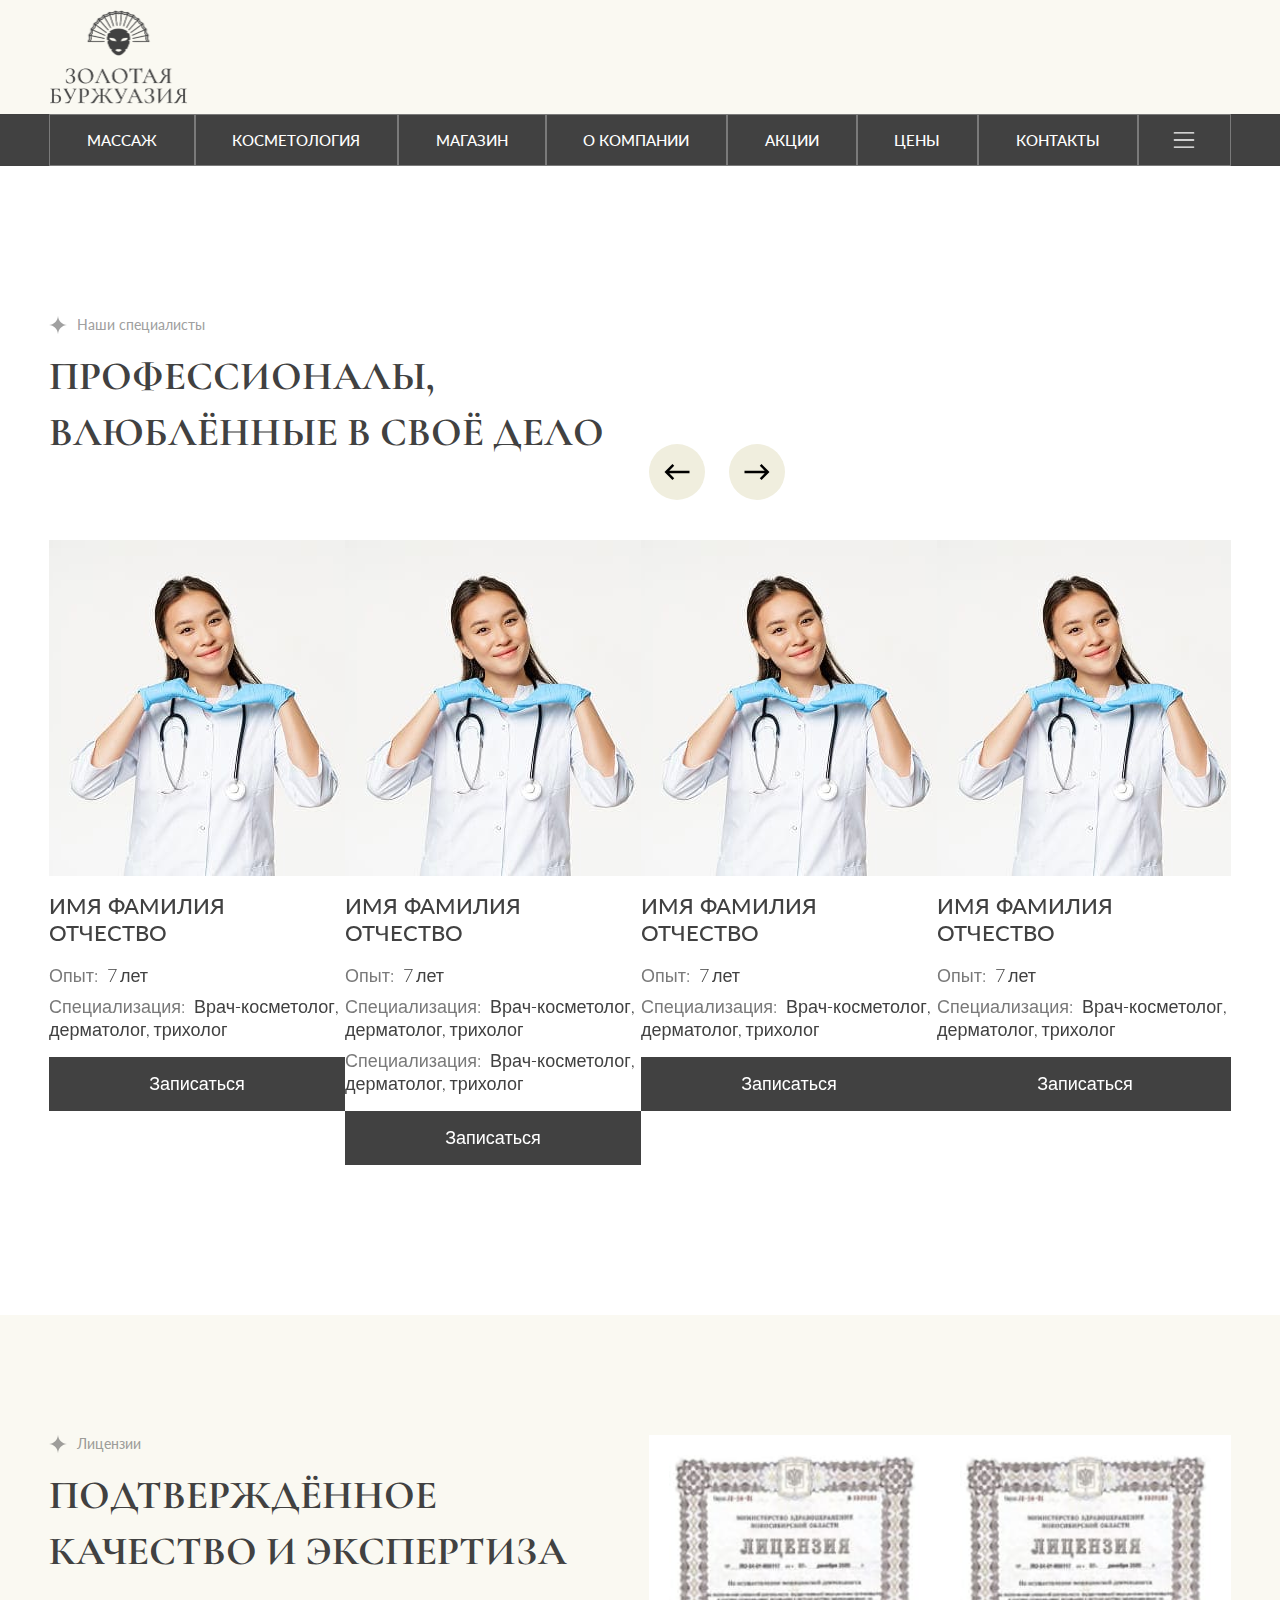
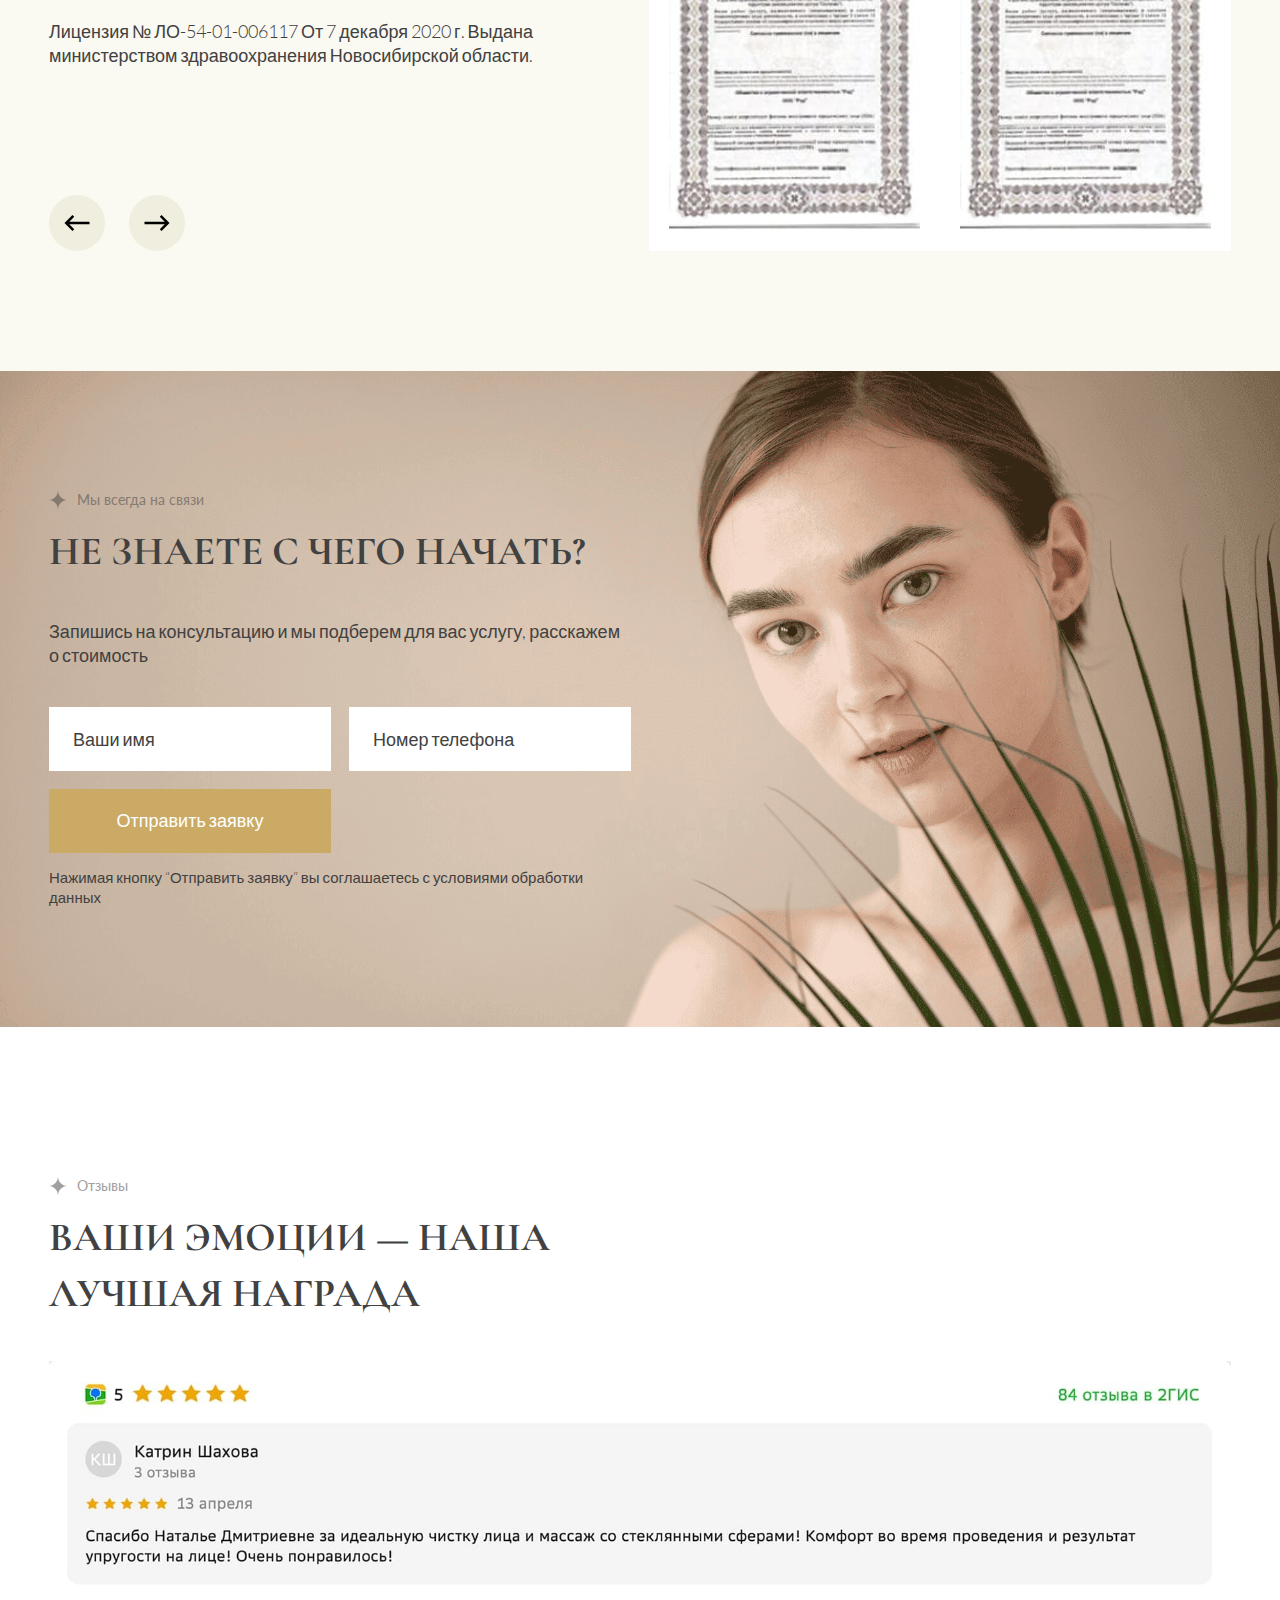
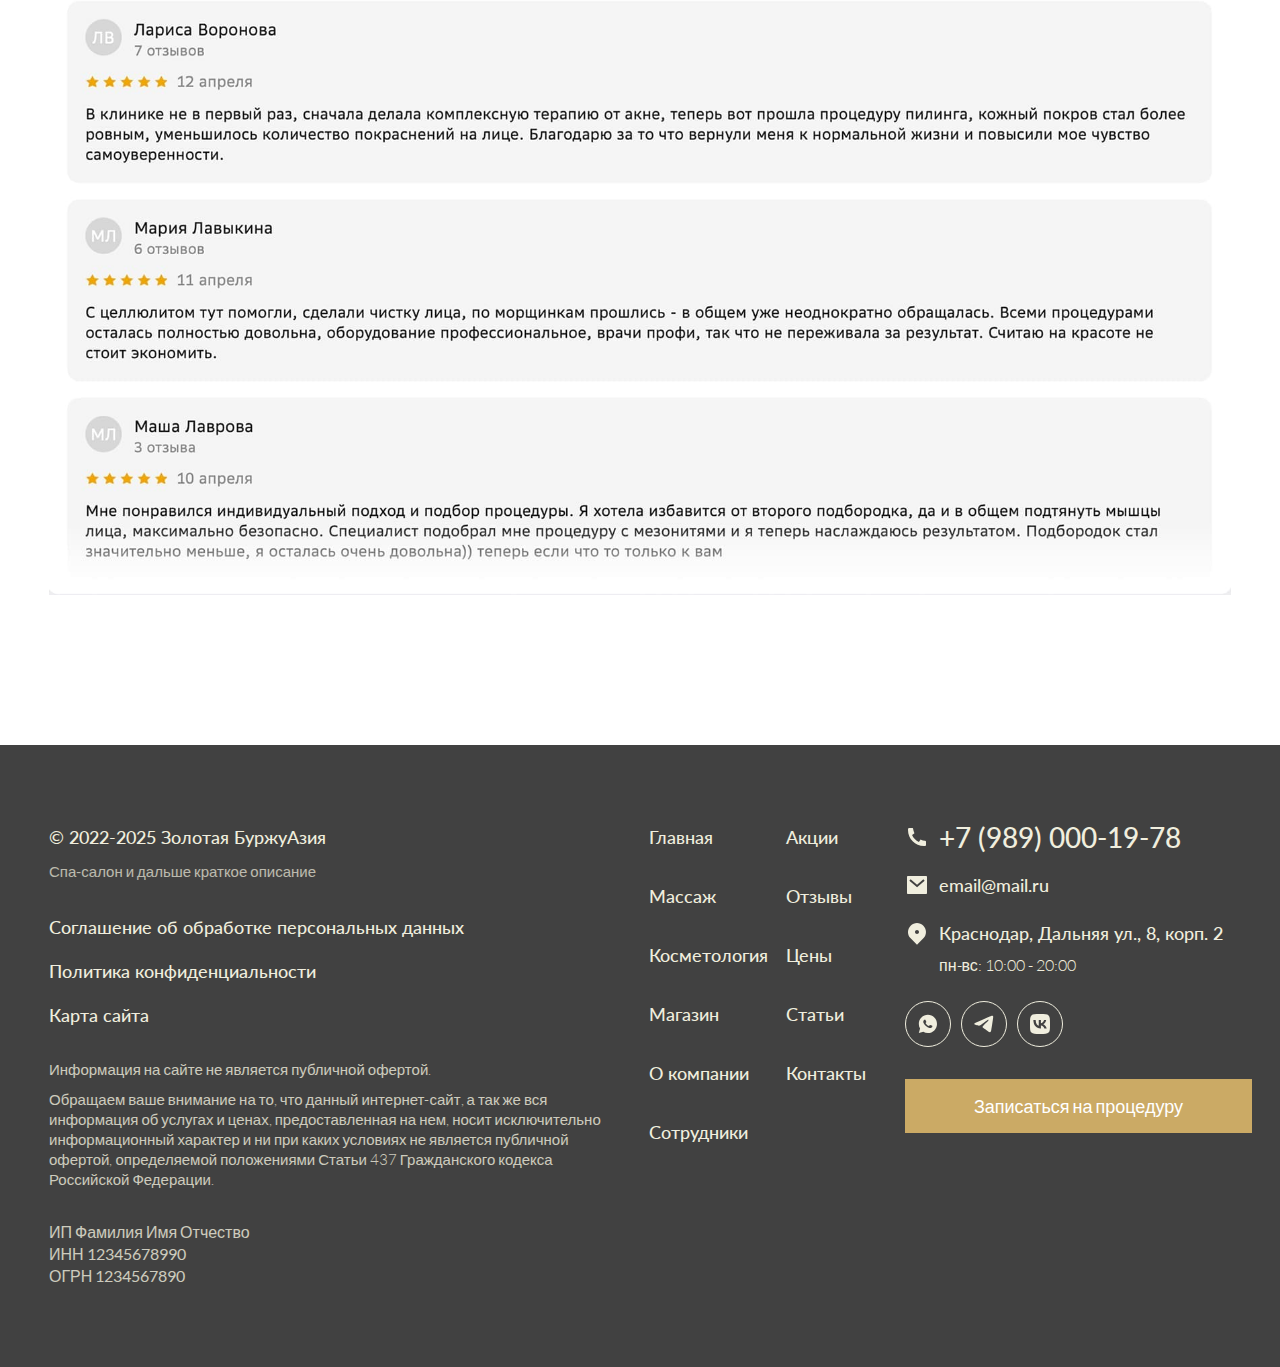
<file: index.html>
<!DOCTYPE html>
<html lang="ru">

<head>
  <meta charset="UTF-8">
  <meta http-equiv="X-UA-Compatible" content="IE=edge">
  <meta name="viewport" content="width=device-width, initial-scale=1.0">
  <title>Золотая Буржуазия</title>

  <meta property="og:image" content="path/to/image.jpg">
  <link rel="shortcut icon" href="img/favicon/favicon.ico" type="image/x-icon">

  <!-- add plugins css -->
  <link rel="stylesheet" href="css/slick.css">
  <link rel="stylesheet" href="css/fancybox.css">
  <!-- add plugins css end -->

  <link rel="stylesheet" href="css/style.css">
  <link rel="stylesheet" href="css/header.css">
  <link rel="stylesheet" href="css/footer.css">
  <link rel="stylesheet" href="css/main.css">
  <link rel="stylesheet" href="css/media.css">
</head>

<body>

  <header>
    <div class="header-top w-100">
      <div class="container">
        <a href="index.html" class="logo"><img src="img/logo.png" alt=""></a>
      </div>
    </div>

    <div class="header-bottom w-100">
      <div class="container">
        <nav class="nav-menu">
          <ul class="menu menu-header my-ul">
            <li class="menu-item dropdown"><a href="massage.html" class="menu-link">Массаж</a>
              <div class="dropdown-menu">
                <ul class="menu-dropdown my-ul">
                  <li class="menu-dropdown__item"><a href="#" class="menu-dropdown__link">Название вида массажа</a></li>
                  <li class="menu-dropdown__item"><a href="#" class="menu-dropdown__link">Название вида массажа</a></li>
                  <li class="menu-dropdown__item"><a href="#" class="menu-dropdown__link">Название вида массажа</a></li>
                  <li class="menu-dropdown__item"><a href="#" class="menu-dropdown__link">Длинное название вида массажа</a></li>
                  <li class="menu-dropdown__item"><a href="#" class="menu-dropdown__link">Название вида массажа</a></li>
                  <li class="menu-dropdown__item"><a href="#" class="menu-dropdown__link">Название вида массажа</a></li>
                  <li class="menu-dropdown__item"><a href="#" class="menu-dropdown__link">Длинное название вида массажа</a></li>
                </ul>
              </div>
            </li>
            <li class="menu-item"><a href="cosmetology.html" class="menu-link">Косметология</a></li>
            <li class="menu-item"><a href="shop.html" class="menu-link">Магазин</a></li>
            <li class="menu-item"><a href="about.html" class="menu-link">О компании</a></li>
            <li class="menu-item"><a href="employees.html" class="menu-link">Сотрудники</a></li>
            <li class="menu-item"><a href="stock.html" class="menu-link">Акции</a></li>
            <li class="menu-item"><a href="reviews.html" class="menu-link">Отзывы</a></li>
            <li class="menu-item"><a href="prices.html" class="menu-link">Цены</a></li>
            <li class="menu-item"><a href="articles.html" class="menu-link">Статьи</a></li>
            <li class="menu-item"><a href="contacts.html" class="menu-link">Контакты</a></li>
            <li class="menu-item">
              <a href="#" class="menu-link menu-link__burger">
                <svg class="svg-icon">
                  <use xlink:href="img/sprite.svg#burger-icon"></use>
                </svg>
              </a>
            </li>
          </ul>
        </nav>
      </div>
    </div>
  </header>

  <main class="home">
    <div class="container">

    </div>
  </main>

  <section class="">
    <div class="container">

    </div>
  </section>

  <section class="">
    <div class="container">

    </div>
  </section>

  <section class="">
    <div class="container">

    </div>
  </section>

  <section class="">
    <div class="container">

    </div>
  </section>


  <section class="">
    <div class="container">

    </div>
  </section>

  <section class="specialists-section p-150">
    <div class="container">
      <div class="w-100">
        <div class="row align-items-end">
          <div class="col-6 mb-40">
            <div class="subtitle-text">Наши специалисты</div>
            <h2>Профессионалы, влюблённые
              в своё дело</h2>
          </div>
          <div class="col-6 mb-40">
            <div class="slider-arrows specialists-slider__arrows"></div>
          </div>
        </div>
        <div class="row">
          <div class="col-12">
            <div class="specialists-slider">
              <div class="slide">
                <div class="specialists-card">
                  <a href="#" class="specialists-card__photo"><img src="img/specialist-image.jpg" alt=""></a>
                  <div class="specialists-card__body">
                    <a href="#" class="specialists-card__name">Имя Фамилия
                      Отчество</a>
                    <ul class="specialists-card__list my-ul">
                      <li>
                        <span>Опыт:</span>
                        <p>7 лет</p>
                      </li>
                      <li>
                        <span>Специализация:</span>
                        <p>Врач-косметолог, дерматолог, трихолог</p>
                      </li>
                    </ul>
                    <a href="#" class="btn btn-grey btn-md w-100">Записаться</a>
                  </div>
                </div>
              </div>

              <div class="slide">
                <div class="specialists-card">
                  <a href="#" class="specialists-card__photo radius-50"><img src="img/specialist-image.jpg" alt=""></a>
                  <div class="specialists-card__body">
                    <a href="#" class="specialists-card__name">Имя Фамилия
                      Отчество</a>
                    <ul class="specialists-card__list my-ul">
                      <li>
                        <span>Опыт:</span>
                        <p>7 лет</p>
                      </li>
                      <li>
                        <span>Специализация:</span>
                        <p>Врач-косметолог, дерматолог, трихолог</p>
                      </li>
                      <li>
                        <span>Специализация:</span>
                        <p>Врач-косметолог, дерматолог, трихолог</p>
                      </li>
                    </ul>
                    <a href="#" class="btn btn-grey btn-md w-100">Записаться</a>
                  </div>
                </div>
              </div>

              <div class="slide">
                <div class="specialists-card">
                  <a href="#" class="specialists-card__photo"><img src="img/specialist-image.jpg" alt=""></a>
                  <div class="specialists-card__body">
                    <a href="#" class="specialists-card__name">Имя Фамилия
                      Отчество</a>
                    <ul class="specialists-card__list my-ul">
                      <li>
                        <span>Опыт:</span>
                        <p>7 лет</p>
                      </li>
                      <li>
                        <span>Специализация:</span>
                        <p>Врач-косметолог, дерматолог, трихолог</p>
                      </li>
                    </ul>
                    <a href="#" class="btn btn-grey btn-md w-100">Записаться</a>
                  </div>
                </div>
              </div>

              <div class="slide">
                <div class="specialists-card">
                  <a href="#" class="specialists-card__photo"><img src="img/specialist-image.jpg" alt=""></a>
                  <div class="specialists-card__body">
                    <a href="#" class="specialists-card__name">Имя Фамилия
                      Отчество</a>
                    <ul class="specialists-card__list my-ul">
                      <li>
                        <span>Опыт:</span>
                        <p>7 лет</p>
                      </li>
                      <li>
                        <span>Специализация:</span>
                        <p>Врач-косметолог, дерматолог, трихолог</p>
                      </li>
                    </ul>
                    <a href="#" class="btn btn-grey btn-md w-100">Записаться</a>
                  </div>
                </div>
              </div>

              <div class="slide">
                <div class="specialists-card">
                  <a href="#" class="specialists-card__photo radius-50"><img src="img/specialist-image.jpg" alt=""></a>
                  <div class="specialists-card__body">
                    <a href="#" class="specialists-card__name">Имя Фамилия
                      Отчество</a>
                    <ul class="specialists-card__list my-ul">
                      <li>
                        <span>Опыт:</span>
                        <p>7 лет</p>
                      </li>
                      <li>
                        <span>Специализация:</span>
                        <p>Врач-косметолог, дерматолог, трихолог</p>
                      </li>
                    </ul>
                    <a href="#" class="btn btn-grey btn-md w-100">Записаться</a>
                  </div>
                </div>
              </div>

              <div class="slide">
                <div class="specialists-card">
                  <a href="#" class="specialists-card__photo"><img src="img/specialist-image.jpg" alt=""></a>
                  <div class="specialists-card__body">
                    <a href="#" class="specialists-card__name">Имя Фамилия
                      Отчество</a>
                    <ul class="specialists-card__list my-ul">
                      <li>
                        <span>Опыт:</span>
                        <p>7 лет</p>
                      </li>
                      <li>
                        <span>Специализация:</span>
                        <p>Врач-косметолог, дерматолог, трихолог</p>
                      </li>
                    </ul>
                    <a href="#" class="btn btn-grey btn-md w-100">Записаться</a>
                  </div>
                </div>
              </div>

              <div class="slide">
                <div class="specialists-card">
                  <a href="#" class="specialists-card__photo"><img src="img/specialist-image.jpg" alt=""></a>
                  <div class="specialists-card__body">
                    <a href="#" class="specialists-card__name">Имя Фамилия
                      Отчество</a>
                    <ul class="specialists-card__list my-ul">
                      <li>
                        <span>Опыт:</span>
                        <p>7 лет</p>
                      </li>
                      <li>
                        <span>Специализация:</span>
                        <p>Врач-косметолог, дерматолог, трихолог</p>
                      </li>
                    </ul>
                    <a href="#" class="btn btn-grey btn-md w-100">Записаться</a>
                  </div>
                </div>
              </div>
            </div>
          </div>
        </div>
      </div>
    </div>
  </section>

  <section class="certificate-section p-120">
    <div class="container">
      <div class="w-100">
        <div class="row">
          <div class="col-6">
            <div class="wrapper-content">
              <div class="subtitle-text">Лицензии</div>
              <h2>Подтверждённое качество
                и экспертиза</h2>
              <div class="box-text">
                <p>Лицензия № ЛО-54-01-006117 От 7 декабря 2020 г. Выдана министерством здравоохранения Новосибирской
                  области.</p>
              </div>
              <div class="slider-arrows certificate-slider__arrows"></div>
            </div>
          </div>

          <div class="col-6">
            <div class="certificate-slider">
              <div class="slick-slide">
                <a href="img/certificate.jpg" class="certificate-slider__item" data-fancybox="certificate"><img
                    src="img/certificate.jpg" alt=""></a>
              </div>
              <div class="slick-slide">
                <a href="img/certificate.jpg" class="certificate-slider__item" data-fancybox="certificate"><img
                    src="img/certificate.jpg" alt=""></a>
              </div>
              <div class="slick-slide">
                <a href="img/certificate.jpg" class="certificate-slider__item" data-fancybox="certificate"><img
                    src="img/certificate.jpg" alt=""></a>
              </div>
              <div class="slick-slide">
                <a href="img/certificate.jpg" class="certificate-slider__item" data-fancybox="certificate"><img
                    src="img/certificate.jpg" alt=""></a>
              </div>
            </div>
          </div>
        </div>
      </div>
    </div>
  </section>

  <section class="callback-section p-120">
    <div class="container">
      <div class="w-100">
        <div class="row">
          <div class="col-6">
            <div class="wrapper-content">
              <div class="subtitle-text">Мы всегда на связи</div>
              <h2>Не знаете с чего начать?</h2>
              <div class="box-text">
                <p>Запишись на консультацию и мы подберем для вас услугу, расскажем о стоимость</p>
              </div>

              <form method="post" class="form">
                <div class="row">
                  <div class="col-6 mb-18">
                    <label>
                      <input type="text" name="name" placeholder="Ваши имя" required>
                    </label>
                  </div>
                  <div class="col-6 mb-18">
                    <label>
                      <input type="text" name="phone" placeholder="Номер телефона" required>
                    </label>
                  </div>
                  <div class="col-6">
                    <button type="submit" class="btn btn-accent w-100">Отправить заявку</button>
                  </div>
                  <div class="col-12">
                    <div class="consent">Нажимая кнопку “Отправить заявку” вы соглашаетесь с условиями обработки данных
                    </div>
                  </div>
                </div>
              </form>
            </div>
          </div>
        </div>
      </div>
    </div>
  </section>

  <section class="reviews-section p-150">
    <div class="container">
      <div class="w-100">
        <div class="row">
          <div class="col-6">
            <div class="subtitle-text">Отзывы</div>
            <h2>Ваши эмоции — наша лучшая награда</h2>
          </div>
          <div class="col-12">
            <img src="img/reviews-stub.jpg" alt="">
          </div>
        </div>
      </div>
    </div>
  </section>

  <footer>
    <div class="container">
      <div class="w-100">
        <div class="row">
          <div class="col-6">
            <div class="footer-column">
              <div class="copyright">© 2022-2025 Золотая БуржуАзия</div>
              <div class="description-company-small">Спа-салон и дальше краткое описание</div>

              <ul class="list-documents mb-32 my-ul">
                <li><a href="agreement.html" target="_blank">Соглашение об обработке персональных данных</a></li>
                <li><a href="politics.html" target="_blank">Политика конфиденциальности</a></li>
                <li><a href="map-site.html" target="_blank">Карта сайта</a></li>
              </ul>
              <div class="box-text mb-32">
                <p>Информация на сайте не является публичной офертой.</p>
                <p>Обращаем ваше внимание на то, что данный интернет-сайт, а так же вся информация об услугах и ценах,
                  предоставленная на нем, носит исключительно информационный характер и ни при каких условиях не
                  является публичной офертой, определяемой положениями Статьи 437 Гражданского кодекса Российской
                  Федерации.</p>
              </div>

              <div class="legal-information">
                <p>ИП Фамилия Имя Отчество</p>
                <p>ИНН 12345678990</p>
                <p>ОГРН 1234567890</p>
              </div>
            </div>
          </div>
          <div class="col-6 d-flex">
            <nav class="nav-menu">
              <ul class="menu menu-footer my-ul">
                <li class="menu-item"><a href="index.html" class="menu-link">Главная</a></li>
                <li class="menu-item"><a href="massage.html" class="menu-link">Массаж</a></li>
                <li class="menu-item"><a href="cosmetology.html" class="menu-link">Косметология</a></li>
                <li class="menu-item"><a href="shop.html" class="menu-link">Магазин</a></li>
                <li class="menu-item"><a href="about.html" class="menu-link">О компании</a></li>
                <li class="menu-item"><a href="employees.html" class="menu-link">Сотрудники</a></li>
                <li class="menu-item"><a href="stock.html" class="menu-link">Акции</a></li>
                <li class="menu-item"><a href="reviews.html" class="menu-link">Отзывы</a></li>
                <li class="menu-item"><a href="prices.html" class="menu-link">Цены</a></li>
                <li class="menu-item"><a href="articles.html" class="menu-link">Статьи</a></li>
                <li class="menu-item"><a href="contacts.html" class="menu-link">Контакты</a></li>
              </ul>
            </nav>

            <div class="footer-contacts">
              <a href="tel:+79890001978" class="phone-link contact-link">
                <svg class="svg-icon contact-link__icon">
                  <use xlink:href="img/sprite.svg#phone-icon"></use>
                </svg>
                <span class="contact-link__text">+7 (989) 000-19-78</span>
              </a>

              <a href="mailto:email@mail.ru" class="mail-link contact-link">
                <svg class="svg-icon contact-link__icon">
                  <use xlink:href="img/sprite.svg#mail-icon"></use>
                </svg>
                <span class="contact-link__text">email@mail.ru</span>
              </a>

              <div class="location contact-link">
                <svg class="svg-icon contact-link__icon">
                  <use xlink:href="img/sprite.svg#location-icon"></use>
                </svg>
                <span class="contact-link__text">Краснодар, Дальняя ул., 8, корп. 2
                  <span class="schedule-text">пн-вс: 10:00 - 20:00</span>
                </span>
              </div>

              <ul class="list-messenger my-ul">
                <li>
                  <a href="#" target="_blank"><svg class="svg-icon">
                      <use xlink:href="img/sprite.svg#whatsapp-icon"></use>
                    </svg>
                  </a>
                </li>
                <li>
                  <a href="#" target="_blank"><svg class="svg-icon">
                      <use xlink:href="img/sprite.svg#telegram-icon"></use>
                    </svg>
                  </a>
                </li>
                <li>
                  <a href="#" target="_blank"><svg class="svg-icon">
                      <use xlink:href="img/sprite.svg#vk-icon"></use>
                    </svg>
                  </a>
                </li>
              </ul>

              <a href="#" class="btn btn-md btn-accent btn-callback w-100">Записаться на процедуру</a>
            </div>
          </div>
        </div>
      </div>
    </div>
  </footer>

  <!-- add plugins js-->
  <script src="js/jquery.min.js"></script>
  <script src="js/slick.min.js"></script>
  <script src="js/fancybox.umd.js"></script>
  <script src="js/jquery.maskedinput.min.js"></script>
  <!-- add plugins js end-->

  <script src="js/common.js"></script>

</body>

</html>
</file>
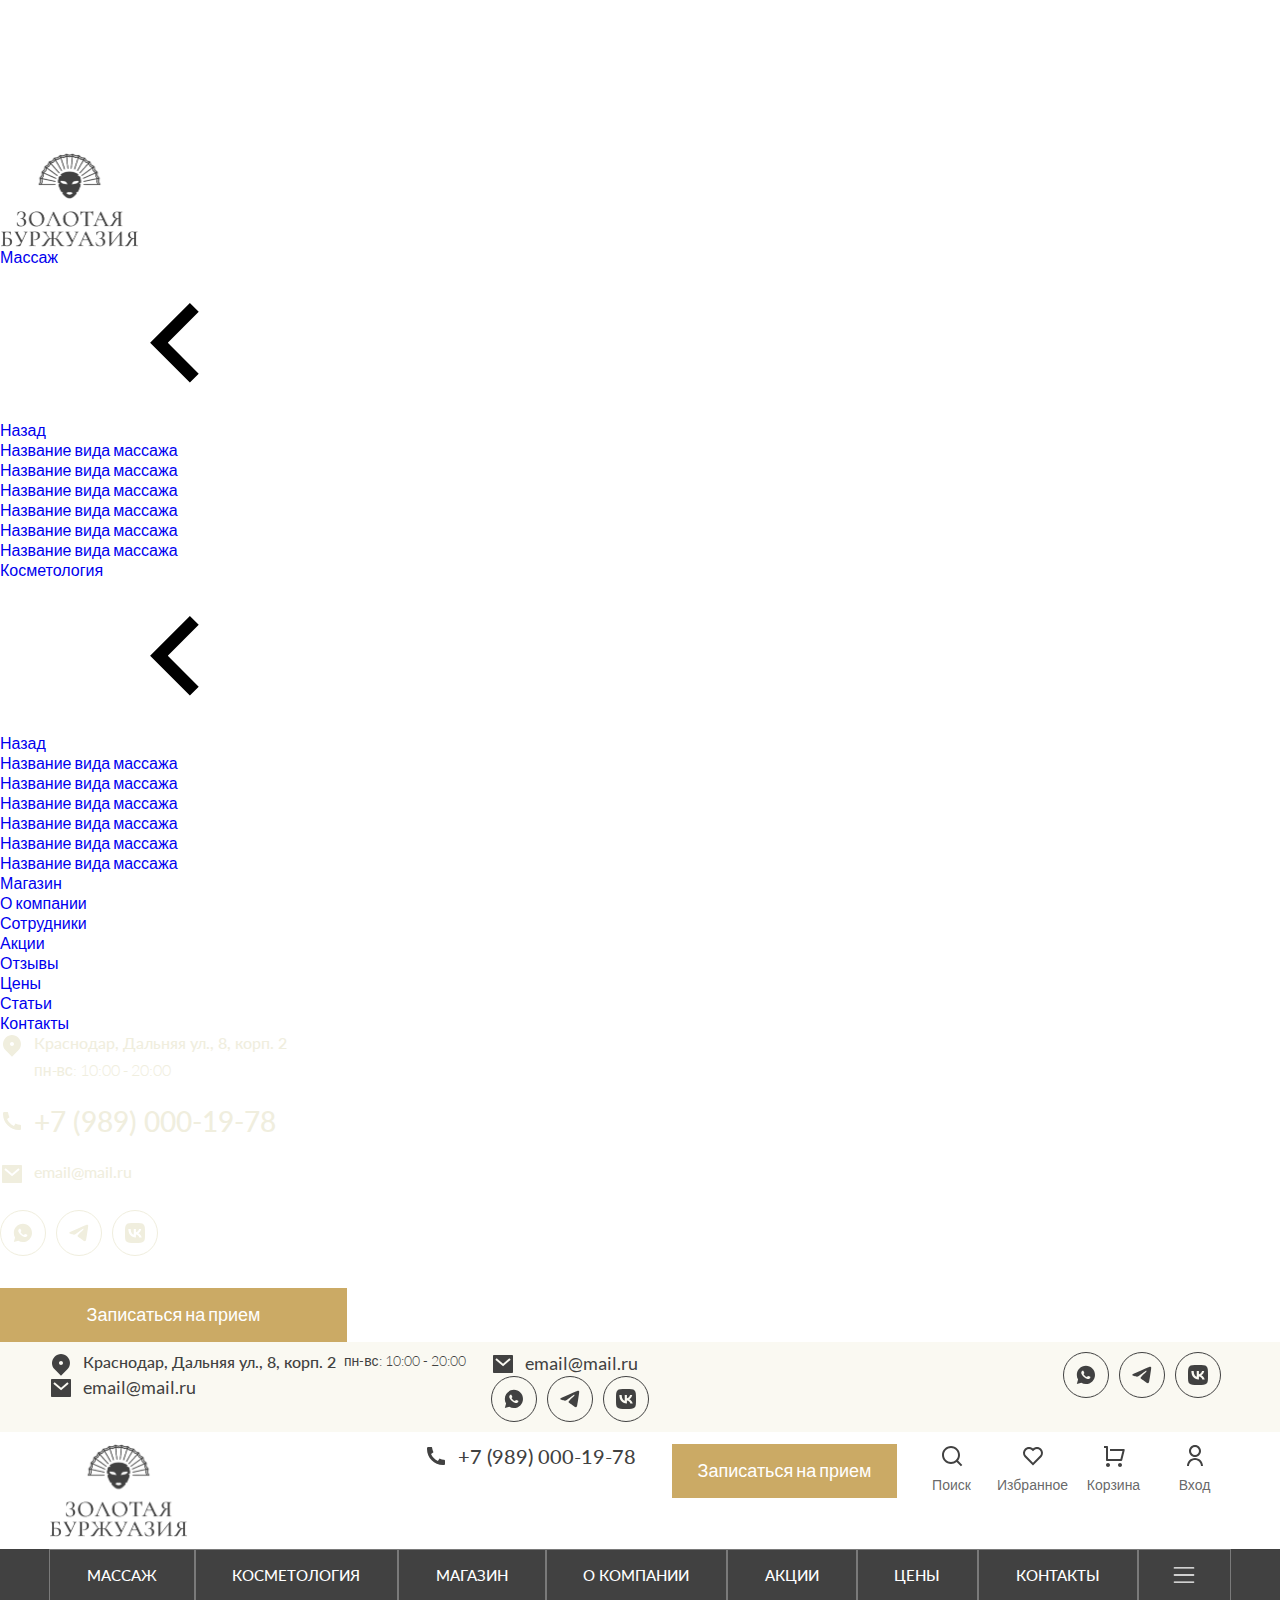
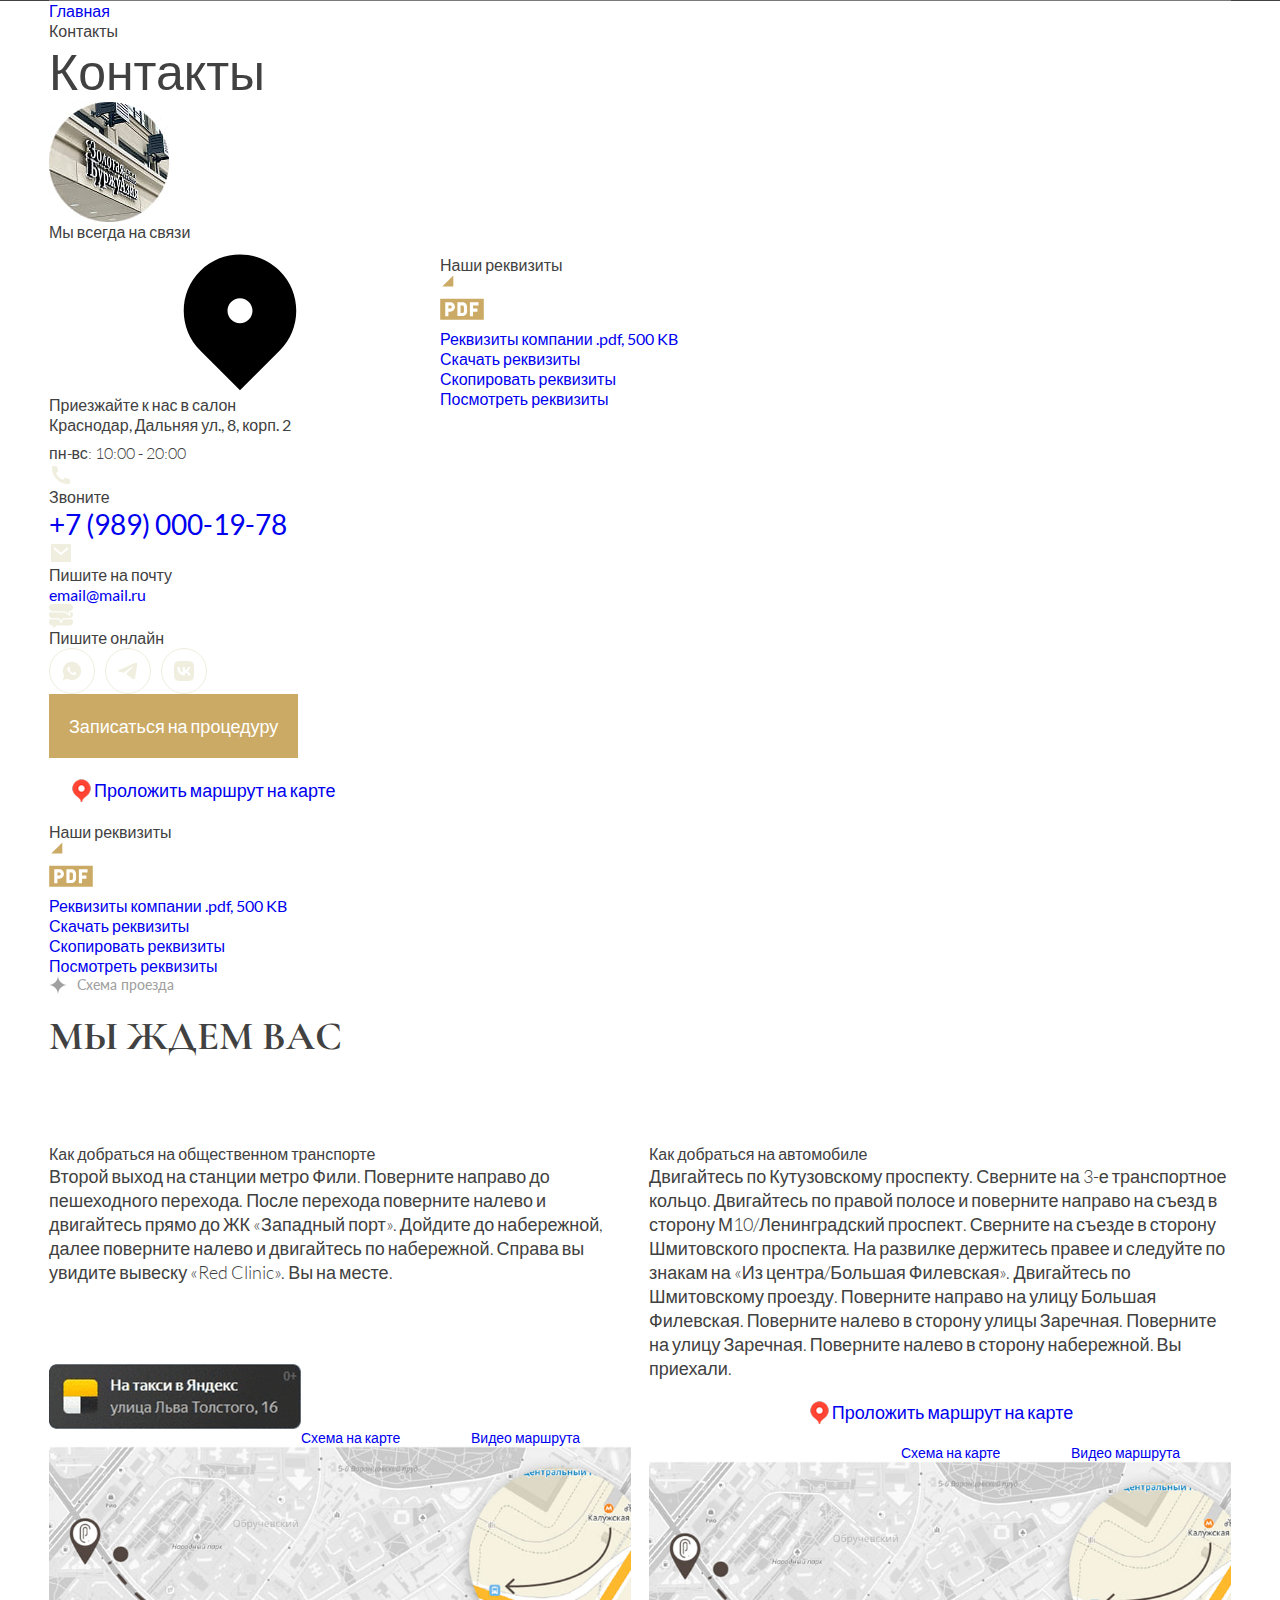
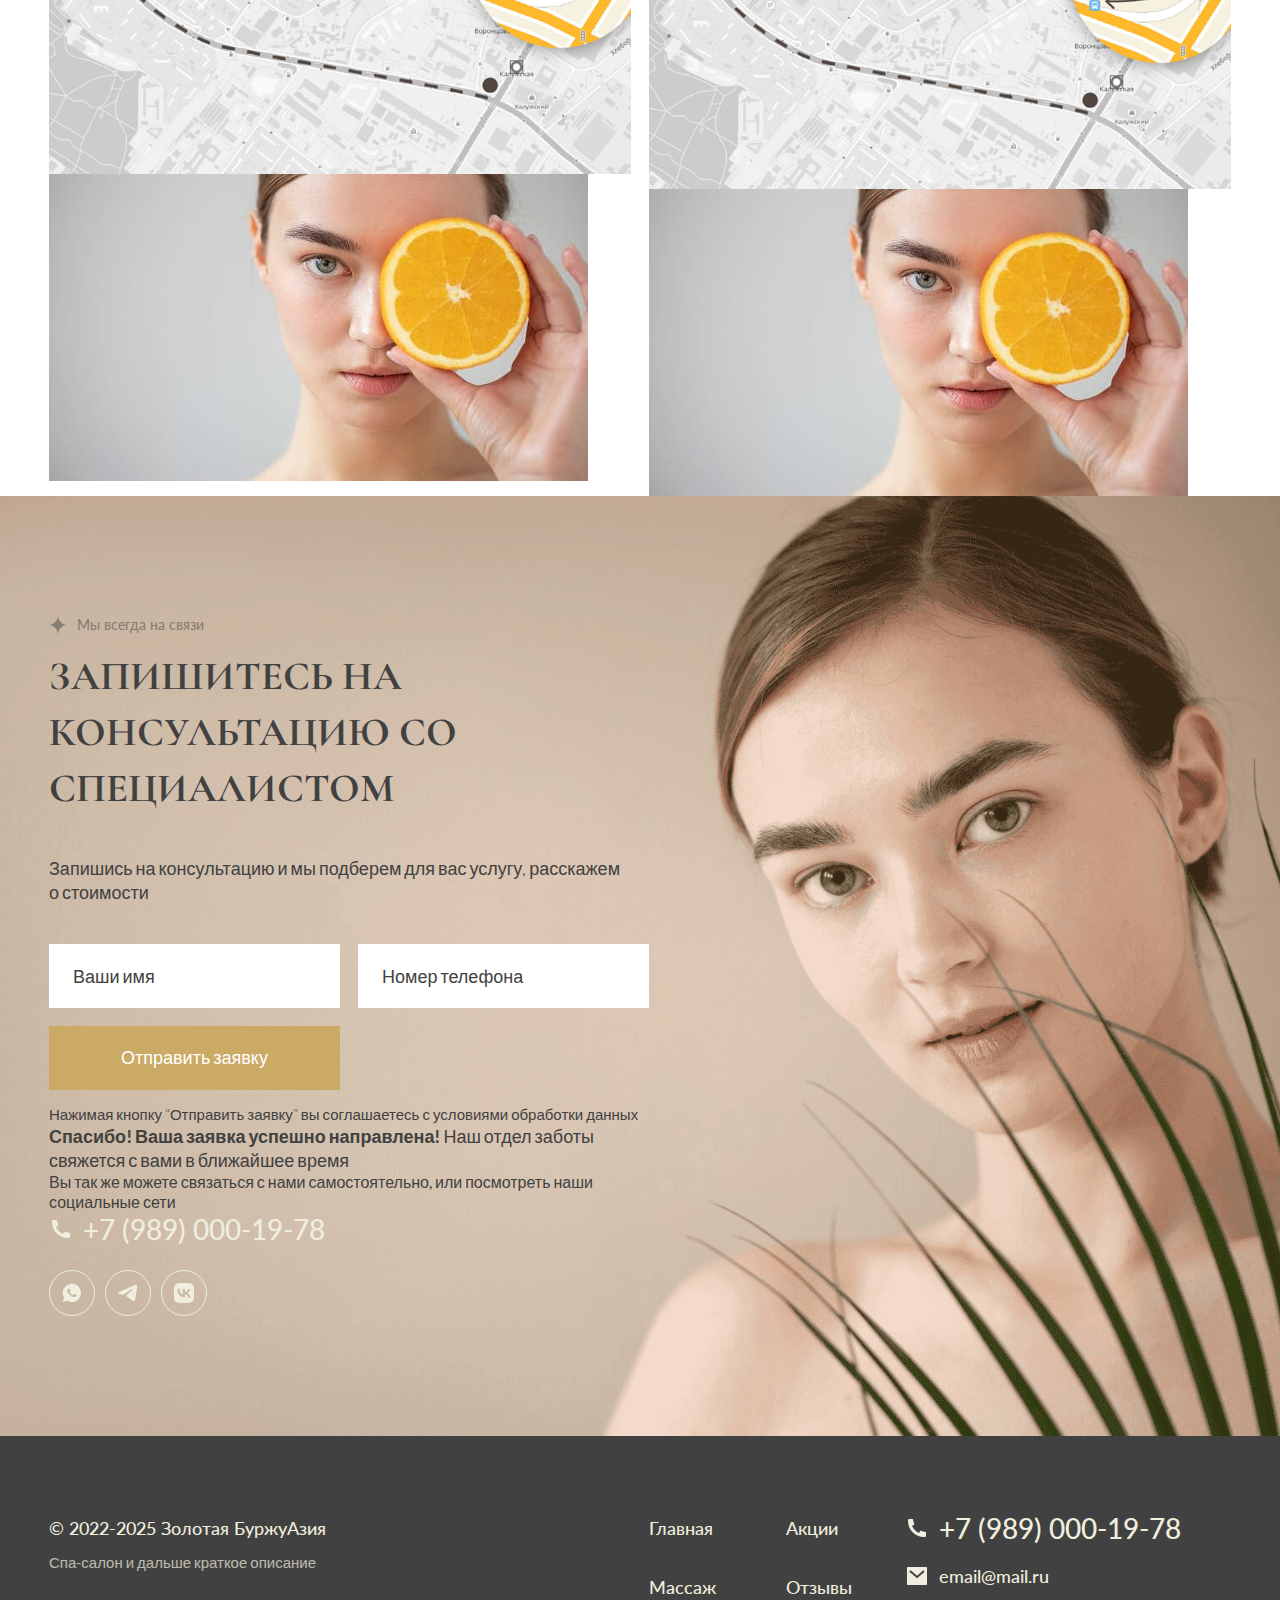
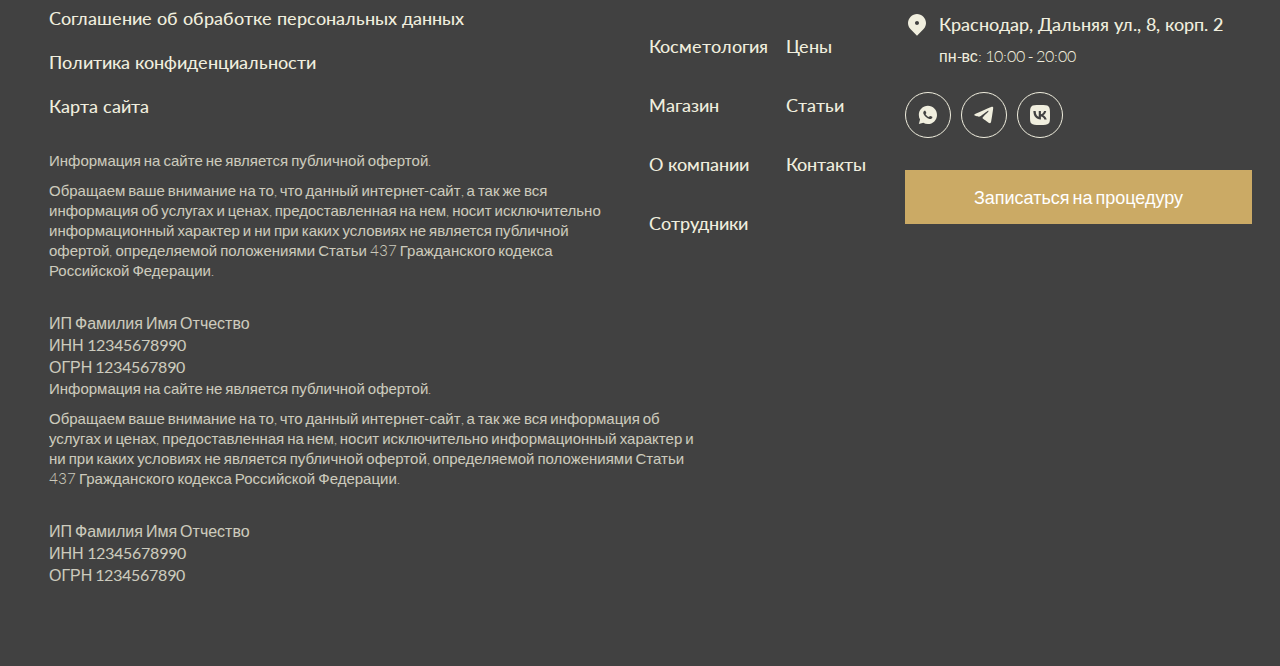
<file: contacts.html>
<!DOCTYPE html>
<html lang="ru">

<head>
  <meta charset="UTF-8">
  <meta http-equiv="X-UA-Compatible" content="IE=edge">
  <meta name="viewport" content="width=device-width, initial-scale=1.0">
  <title>Золотая Буржуазия</title>

  <meta property="og:image" content="path/to/image.jpg">
  <link rel="shortcut icon" href="img/favicon/favicon.ico" type="image/x-icon">

  <!-- add plugins css -->
  <link rel="stylesheet" href="css/slick.css">
  <link rel="stylesheet" href="css/fancybox.css">
  <link rel="stylesheet" href="css/twentytwenty.css">
  <!-- add plugins css end -->

  <link rel="stylesheet" href="css/style.css">
  <link rel="stylesheet" href="css/header.css">
  <link rel="stylesheet" href="css/footer.css">
  <link rel="stylesheet" href="css/main.css">
  <link rel="stylesheet" href="css/media.css">
</head>

<body>

  <div class="overlay"></div>

  <div class="mobile-menu">
    <div class="mobile-menu__head">
      <a href="#" class="mobile-menu__close"><svg class="svg-icon">
          <use xlink:href="img/sprite.svg#close-icon"></use>
        </svg></a>
      <a href="index.html" class="logo"><img src="img/logo.png" alt=""></a>
    </div>
    <div class="mobile-menu__body">
      <nav class="na-menu">
        <ul class="my-ul menu-mobile-list">
          <li class="menu-mobile__item dropdown-mobile">
            <a href="massage.html" class="menu-mobile__link dropdown-mobile__link">Массаж</a>
            <div class="dropdown-mobile__wrapper">
              <a href="#" class="link-step-menu">
                <svg class="svg-icon">
                  <use xlink:href="img/sprite.svg#prev-arrow"></use>
                </svg>
                <span>Назад</span>
              </a>
              <ul class="dropdown-mobile-submenu my-ul">
                <li class="dropdown-mobile-submenu__item"><a href="#" class="dropdown-mobile-submenu__link">Название
                    вида массажа</a></li>
                <li class="dropdown-mobile-submenu__item"><a href="#" class="dropdown-mobile-submenu__link">Название
                    вида массажа</a></li>
                <li class="dropdown-mobile-submenu__item"><a href="#" class="dropdown-mobile-submenu__link">Название
                    вида массажа</a></li>
                <li class="dropdown-mobile-submenu__item"><a href="#" class="dropdown-mobile-submenu__link">Название
                    вида массажа</a></li>
                <li class="dropdown-mobile-submenu__item"><a href="#" class="dropdown-mobile-submenu__link">Название
                    вида массажа</a></li>
                <li class="dropdown-mobile-submenu__item"><a href="#" class="dropdown-mobile-submenu__link">Название
                    вида массажа</a></li>
              </ul>
            </div>
          </li>

          <li class="menu-mobile__item dropdown-mobile">
            <a href="cosmetology.html" class="menu-mobile__link dropdown-mobile__link">Косметология</a>
            <div class="dropdown-mobile__wrapper">
              <a href="#" class="link-step-menu">
                <svg class="svg-icon">
                  <use xlink:href="img/sprite.svg#prev-arrow"></use>
                </svg>
                <span>Назад</span>
              </a>
              <ul class="dropdown-mobile-submenu my-ul">
                <li class="dropdown-mobile-submenu__item"><a href="#" class="dropdown-mobile-submenu__link">Название
                    вида массажа</a></li>
                <li class="dropdown-mobile-submenu__item"><a href="#" class="dropdown-mobile-submenu__link">Название
                    вида массажа</a></li>
                <li class="dropdown-mobile-submenu__item"><a href="#" class="dropdown-mobile-submenu__link">Название
                    вида массажа</a></li>
                <li class="dropdown-mobile-submenu__item"><a href="#" class="dropdown-mobile-submenu__link">Название
                    вида массажа</a></li>
                <li class="dropdown-mobile-submenu__item"><a href="#" class="dropdown-mobile-submenu__link">Название
                    вида массажа</a></li>
                <li class="dropdown-mobile-submenu__item"><a href="#" class="dropdown-mobile-submenu__link">Название
                    вида массажа</a></li>
              </ul>
            </div>
          </li>

          <li class="menu-mobile__item">
            <a href="shop.html" class="menu-mobile__link">Магазин</a>
          </li>
          <li class="menu-mobile__item">
            <a href="about.html" class="menu-mobile__link">О компании</a>
          </li>
          <li class="menu-mobile__item">
            <a href="employees.html" class="menu-mobile__link">Сотрудники</a>
          </li>
          <li class="menu-mobile__item">
            <a href="sales.html" class="menu-mobile__link">Акции</a>
          </li>
          <li class="menu-mobile__item">
            <a href="reviews.html" class="menu-mobile__link">Отзывы</a>
          </li>
          <li class="menu-mobile__item">
            <a href="prices.html" class="menu-mobile__link">Цены</a>
          </li>
          <li class="menu-mobile__item">
            <a href="articles.html" class="menu-mobile__link">Статьи</a>
          </li>
          <li class="menu-mobile__item">
            <a href="contacts.html" class="menu-mobile__link">Контакты</a>
          </li>
        </ul>
      </nav>
    </div>

    <div class="mobile-menu__footer">
      <div class="location contact-link">
        <svg class="svg-icon contact-link__icon">
          <use xlink:href="img/sprite.svg#location-icon"></use>
        </svg>
        <span class="contact-link__text">Краснодар, Дальняя ул., 8, корп. 2
          <span class="schedule-text">пн-вс: 10:00 - 20:00</span>
        </span>
      </div>
      <a href="tel:+79890001978" class="phone-link contact-link">
        <svg class="svg-icon contact-link__icon">
          <use xlink:href="img/sprite.svg#phone-icon"></use>
        </svg>
        <span class="contact-link__text">+7 (989) 000-19-78</span>
      </a>
      <a href="mailto:email@mail.ru" class="mail-link contact-link">
        <svg class="svg-icon contact-link__icon">
          <use xlink:href="img/sprite.svg#mail-icon"></use>
        </svg>
        <span class="contact-link__text">email@mail.ru</span>
      </a>
      <ul class="list-messenger my-ul">
        <li>
          <a href="#" target="_blank"><svg class="svg-icon">
              <use xlink:href="img/sprite.svg#whatsapp-icon"></use>
            </svg>
          </a>
        </li>
        <li>
          <a href="#" target="_blank"><svg class="svg-icon">
              <use xlink:href="img/sprite.svg#telegram-icon"></use>
            </svg>
          </a>
        </li>
        <li>
          <a href="#" target="_blank"><svg class="svg-icon">
              <use xlink:href="img/sprite.svg#vk-icon"></use>
            </svg>
          </a>
        </li>
      </ul>
      <a href="#" class="btn btn-md btn-accent btn-callback w-100">Записаться на прием</a>
    </div>
  </div>

  <header>
    <div class="header-top w-100">
      <div class="container align-items-center">

        <div class="header-top__column">
          <div class="location contact-link">
            <svg class="svg-icon contact-link__icon">
              <use xlink:href="img/sprite.svg#location-icon"></use>
            </svg>
            <span class="contact-link__text">Краснодар, Дальняя ул., 8, корп. 2
              <span class="schedule-text">пн-вс: 10:00 - 20:00</span>
            </span>
          </div>
          <a href="mailto:email@mail.ru" class="mail-link contact-link">
            <svg class="svg-icon contact-link__icon">
              <use xlink:href="img/sprite.svg#mail-icon"></use>
            </svg>
            <span class="contact-link__text">email@mail.ru</span>
          </a>
        </div>
        <div class="header-contacts">
          <a href="tel:+79890001978" class="phone-link contact-link">
            <svg class="svg-icon contact-link__icon">
              <use xlink:href="img/sprite.svg#phone-icon"></use>
            </svg>
            <span class="contact-link__text">+7 (989) 000-19-78</span>
          </a>
          <a href="mailto:email@mail.ru" class="mail-link contact-link">
            <svg class="svg-icon contact-link__icon">
              <use xlink:href="img/sprite.svg#mail-icon"></use>
            </svg>
            <span class="contact-link__text">email@mail.ru</span>
          </a>
          <ul class="list-messenger my-ul">
            <li>
              <a href="#" target="_blank"><svg class="svg-icon">
                  <use xlink:href="img/sprite.svg#whatsapp-icon"></use>
                </svg>
              </a>
            </li>
            <li>
              <a href="#" target="_blank"><svg class="svg-icon">
                  <use xlink:href="img/sprite.svg#telegram-icon"></use>
                </svg>
              </a>
            </li>
            <li>
              <a href="#" target="_blank"><svg class="svg-icon">
                  <use xlink:href="img/sprite.svg#vk-icon"></use>
                </svg>
              </a>
            </li>
          </ul>
        </div>
        <ul class="list-messenger my-ul">
          <li>
            <a href="#" target="_blank"><svg class="svg-icon">
                <use xlink:href="img/sprite.svg#whatsapp-icon"></use>
              </svg>
            </a>
          </li>
          <li>
            <a href="#" target="_blank"><svg class="svg-icon">
                <use xlink:href="img/sprite.svg#telegram-icon"></use>
              </svg>
            </a>
          </li>
          <li>
            <a href="#" target="_blank"><svg class="svg-icon">
                <use xlink:href="img/sprite.svg#vk-icon"></use>
              </svg>
            </a>
          </li>
        </ul>
      </div>
    </div>

    <div class="header-center w-100">
      <div class="container align-items-center">
        <a href="#" class="btn-burger">
          <svg class="svg-icon">
            <use xlink:href="img/sprite.svg#burger-icon"></use>
          </svg>
        </a>
        <a href="index.html" class="logo"><img src="img/logo.png" alt=""></a>

        <div class="location contact-link">
          <svg class="svg-icon contact-link__icon">
            <use xlink:href="img/sprite.svg#location-icon"></use>
          </svg>
          <span class="contact-link__text">Краснодар, Дальняя ул., 8, корп. 2
            <span class="schedule-text">пн-вс: 10:00 - 20:00</span>
          </span>
        </div>

        <div class="header-contacts">
          <a href="tel:+79890001978" class="phone-link contact-link">
            <svg class="svg-icon contact-link__icon">
              <use xlink:href="img/sprite.svg#phone-icon"></use>
            </svg>
            <span class="contact-link__text">+7 (989) 000-19-78</span>
          </a>
          <a href="mailto:email@mail.ru" class="mail-link contact-link">
            <svg class="svg-icon contact-link__icon">
              <use xlink:href="img/sprite.svg#mail-icon"></use>
            </svg>
            <span class="contact-link__text">email@mail.ru</span>
          </a>
        </div>

        <a href="#" class="btn btn-md btn-accent btn-callback w-100">Записаться на прием</a>

        <ul class="list-messenger my-ul">
          <li>
            <a href="#" target="_blank"><svg class="svg-icon">
                <use xlink:href="img/sprite.svg#whatsapp-icon"></use>
              </svg>
            </a>
          </li>
          <li>
            <a href="#" target="_blank"><svg class="svg-icon">
                <use xlink:href="img/sprite.svg#telegram-icon"></use>
              </svg>
            </a>
          </li>
          <li>
            <a href="#" target="_blank"><svg class="svg-icon">
                <use xlink:href="img/sprite.svg#vk-icon"></use>
              </svg>
            </a>
          </li>
        </ul>

        <ul class="user-navigation my-ul">
          <li class="user-navigation__item">
            <a href="#" class="user-navigation__link">
              <svg class="svg-icon">
                <use xlink:href="img/sprite.svg#search-icon"></use>
              </svg>
              <span>Поиск</span>
            </a>
          </li>
          <li class="user-navigation__item">
            <a href="#" class="user-navigation__link">
              <svg class="svg-icon">
                <use xlink:href="img/sprite.svg#favorite-icon"></use>
              </svg>
              <span>Избранное</span>
            </a>
          </li>
          <li class="user-navigation__item">
            <a href="#" class="user-navigation__link">
              <svg class="svg-icon">
                <use xlink:href="img/sprite.svg#basket-icon"></use>
              </svg>
              <span>Корзина</span>
            </a>
          </li>
          <li class="user-navigation__item">
            <a href="#" class="user-navigation__link">
              <svg class="svg-icon">
                <use xlink:href="img/sprite.svg#user-icon"></use>
              </svg>
              <span>Вход</span>
            </a>
          </li>
        </ul>

      </div>
    </div>

    <div class="header-bottom w-100">
      <div class="container">
        <nav class="nav-menu">
          <ul class="menu menu-header my-ul">
            <li class="menu-item dropdown"><a href="massage.html" class="menu-link">Массаж</a>
              <div class="dropdown-menu">
                <ul class="menu-dropdown my-ul">
                  <li class="menu-dropdown__item"><a href="#" class="menu-dropdown__link">Название вида массажа</a></li>
                  <li class="menu-dropdown__item"><a href="#" class="menu-dropdown__link">Название вида массажа</a></li>
                  <li class="menu-dropdown__item"><a href="#" class="menu-dropdown__link">Название вида массажа</a></li>
                  <li class="menu-dropdown__item"><a href="#" class="menu-dropdown__link">Длинное название вида
                      массажа</a></li>
                  <li class="menu-dropdown__item"><a href="#" class="menu-dropdown__link">Название вида массажа</a></li>
                  <li class="menu-dropdown__item"><a href="#" class="menu-dropdown__link">Название вида массажа</a></li>
                  <li class="menu-dropdown__item"><a href="#" class="menu-dropdown__link">Длинное название вида
                      массажа</a></li>
                </ul>
              </div>
            </li>
            <li class="menu-item"><a href="cosmetology.html" class="menu-link">Косметология</a></li>
            <li class="menu-item"><a href="shop.html" class="menu-link">Магазин</a></li>
            <li class="menu-item"><a href="about.html" class="menu-link">О компании</a></li>
            <li class="menu-item"><a href="employees.html" class="menu-link">Сотрудники</a></li>
            <li class="menu-item"><a href="stock.html" class="menu-link">Акции</a></li>
            <li class="menu-item"><a href="reviews.html" class="menu-link">Отзывы</a></li>
            <li class="menu-item"><a href="prices.html" class="menu-link">Цены</a></li>
            <li class="menu-item"><a href="articles.html" class="menu-link">Статьи</a></li>
            <li class="menu-item"><a href="contacts.html" class="menu-link">Контакты</a></li>
            <li class="menu-item dropdown">
              <a href="#" class="menu-link menu-link__burger">
                <svg class="svg-icon">
                  <use xlink:href="img/sprite.svg#burger-icon"></use>
                </svg>
              </a>
              <div class="dropdown-menu dropdown-menu-right">
                <ul class="menu-dropdown my-ul">
                  <li class="menu-dropdown__item"><a href="#" class="menu-dropdown__link">Название раздела</a></li>
                  <li class="menu-dropdown__item"><a href="#" class="menu-dropdown__link">Название раздела</a></li>
                  <li class="menu-dropdown__item"><a href="#" class="menu-dropdown__link">Название раздела</a></li>
                  <li class="menu-dropdown__item"><a href="#" class="menu-dropdown__link">Название раздела</a></li>
                </ul>
              </div>
            </li>
          </ul>
        </nav>
      </div>
    </div>
  </header>

  <main class="home-contacts page-home">
    <div class="container">
      <div class="w-100">
        <div class="row">
          <div class="col-12">
            <nav class="nav-breadcrumb">
              <ul class="breadcrumb my-ul">
                <li><a href="index.html">Главная</a></li>
                <li><span>Контакты</span></li>
              </ul>
            </nav>
          </div>
          <div class="col-12 mb-50">
            <h1>Контакты</h1>
          </div>
        </div>

        <div class="row">
          <div class="col-4 col-lg-5 col-md-6 col-sm-12 order-sm-1">
            <div class="contacts-wrapper">
              <div class="contacts-wrapper__head">
                <div class="contacts-wrapper__avatar"><img src="img/avatar-contacts.jpg" alt=""></div>
                <h3>Мы всегда
                  на связи</h3>
              </div>

              <div class="contacts-wrapper__body">
                <div class="contacts-box">
                  <div class="contacts-box__head">
                    <svg class="svg-icon">
                      <use xlink:href="img/sprite.svg#location-icon"></use>
                    </svg>
                    <p>Приезжайте к нас в салон</p>
                  </div>
                  <div class="contacts-box__body">
                    <span class="contact-link__text">Краснодар, Дальняя ул., 8, корп. 2
                      <span class="schedule-text">пн-вс: 10:00 - 20:00</span>
                    </span>
                  </div>
                </div>

                <div class="contacts-box">
                  <div class="contacts-box__head">
                    <svg class="svg-icon contact-link__icon">
                      <use xlink:href="img/sprite.svg#phone-icon"></use>
                    </svg>
                    <p>Звоните</p>
                  </div>
                  <div class="contacts-box__body">
                    <a href="tel:+79890001978" class="phone-link">
                      +7 (989) 000-19-78
                    </a>
                  </div>
                </div>

                <div class="contacts-box">
                  <div class="contacts-box__head">
                    <svg class="svg-icon contact-link__icon">
                      <use xlink:href="img/sprite.svg#mail-icon"></use>
                    </svg>
                    <p>Пишите на почту</p>
                  </div>
                  <div class="contacts-box__body">
                    <a href="mailto:email@mail.ru">
                      email@mail.ru
                    </a>
                  </div>
                </div>

                <div class="contacts-box">
                  <div class="contacts-box__head">
                    <svg class="svg-icon contact-link__icon">
                      <use xlink:href="img/sprite.svg#chat-icon"></use>
                    </svg>
                    <p>Пишите онлайн</p>
                  </div>
                  <div class="contacts-box__body">
                    <ul class="list-messenger list-messenger-black my-ul">
                      <li>
                        <a href="#" target="_blank"><svg class="svg-icon">
                            <use xlink:href="img/sprite.svg#whatsapp-icon"></use>
                          </svg>
                        </a>
                      </li>
                      <li>
                        <a href="#" target="_blank"><svg class="svg-icon">
                            <use xlink:href="img/sprite.svg#telegram-icon"></use>
                          </svg>
                        </a>
                      </li>
                      <li>
                        <a href="#" target="_blank"><svg class="svg-icon">
                            <use xlink:href="img/sprite.svg#vk-icon"></use>
                          </svg>
                        </a>
                      </li>
                    </ul>
                  </div>
                </div>

                <div class="btn-group btn-group-column">
                  <a href="#" class="btn btn-accent">Записаться на процедуру</a>
                  <a href="#" class="btn btn-border btn-map">
                    <img src="img/yandex-pin.png" alt="">
                    <span>Проложить маршрут на карте</span>
                  </a>
                </div>

              </div>
            </div>
          </div>
          <div class="col-8 col-lg-7 col-md-6 col-sm-12">
            <div class="map-wrapper">
              <iframe
                src="https://yandex.com/map-widget/v1/?ll=38.962988%2C45.062401&mode=search&ol=geo&ouri=ymapsbm1%3A%2F%2Fgeo%3Fdata%3DCgoxOTE2Mzg2MTAxEkHQoNC-0YHRgdC40Y8sINCa0YDQsNGB0L3QvtC00LDRgCwg0JTQsNC70YzQvdGP0Y8g0YPQu9C40YbQsCwgONC6MiIKDRraG0IV5T80Qg%2C%2C&z=16.88"
                allowfullscreen="true"></iframe>
            </div>

            <div class="requisites-box d-pc">
              <h3>Наши реквизиты</h3>
              <a href="#" class="link-requisites" target="_blank">
                <img src="img/pdf-icon.svg" alt="">
                <span class="link-requisites__text">
                  <span class="link-requisites__title">Реквизиты компании</span>
                  <span class="link-requisites__size">.pdf, 500 KB</span>
                </span>
              </a>
              <ul class="list-requisites-nav my-ul">
                <li><a href="#" download="#">Скачать реквизиты</a></li>
                <li><a href="#">Скопировать реквизиты</a></li>
                <li><a href="#" target="_blank">Посмотреть реквизиты</a></li>
              </ul>
            </div>
          </div>

          <div class="col-12 d-tablet order-sm-1">
            <div class="requisites-box">
              <h3>Наши реквизиты</h3>
              <a href="#" class="link-requisites" target="_blank">
                <img src="img/pdf-icon.svg" alt="">
                <span class="link-requisites__text">
                  <span class="link-requisites__title">Реквизиты компании</span>
                  <span class="link-requisites__size">.pdf, 500 KB</span>
                </span>
              </a>
              <ul class="list-requisites-nav my-ul">
                <li><a href="#" download="#">Скачать реквизиты</a></li>
                <li><a href="#">Скопировать реквизиты</a></li>
                <li><a href="#" target="_blank">Посмотреть реквизиты</a></li>
              </ul>
            </div>
          </div>
        </div>
      </div>
    </div>
  </main>

  <section class="section-directions tabs-wrap m-150">
    <div class="container">
      <div class="w-100">
        <div class="row">
          <div class="col-12 mb-40">
            <div class="subtitle-text">Схема проезда</div>
            <h2 class="m-0">Мы ждем вас</h2>
          </div>
        </div>

        <div class="row">
          <div class="col-6">
            <div class="directions-box">
              <div class="row">
                <div class="col-12 col-md-6 col-sm-12">
                  <h3>Как добраться на общественном транспорте</h3>
                  <div class="box-text">
                    <p>Второй выход на станции метро Фили. Поверните направо до пешеходного перехода. После перехода
                      поверните налево и двигайтесь прямо до ЖК «Западный порт». Дойдите до набережной, далее поверните
                      налево и двигайтесь по набережной. Справа вы увидите вывеску «Red Clinic». Вы на месте.</p>
                  </div>
                  <div class="yandex-taxi"><img src="img/yandex.png" alt=""></div>
                </div>
                <div class="col-12 col-md-6 col-sm-12">
                  <ul class="tabs tabs-services tabs-maps my-ul">
                    <li class="tabs-item active"><a href="#tab1" class="tabs-link">
                        <span class="tabs-link__text">Схема на карте</span>
                      </a></li>
                    <li class="tabs-item"><a href="#tab2" class="tabs-link">
                        <span class="tabs-link__text">Видео маршрута</span>
                      </a></li>
                  </ul>

                  <div class="tab_container">
                    <div id="tab1" class="tab_content active">
                      <div class="directions-map"><img src="img/map.jpg" alt=""></div>
                    </div>
                    <div id="tab2" class="tab_content">
                      <a href="https://youtu.be/LXb3EKWsInQ?si=Rou0QUnd_BQjJo_m" class="video-gallery-slider__item"
                        data-fancybox="video"><img src="img/video-preview.jpg" alt=""></a>
                    </div>
                  </div>
                </div>
              </div>
            </div>
          </div>

          <div class="col-6">
            <div class="directions-box">
              <div class="row">
                <div class="col-12 col-md-6 col-sm-12">
                  <h3>Как добраться
                    на автомобиле</h3>
                  <div class="box-text">
                    <p>Двигайтесь по Кутузовскому проспекту. Сверните на 3-е транспортное кольцо. Двигайтесь по правой
                      полосе и поверните направо на съезд в сторону М10/Ленинградский проспект. Сверните на съезде в
                      сторону
                      Шмитовского проспекта. На развилке держитесь правее и следуйте по знакам на «Из центра/Большая
                      Филевская». Двигайтесь по Шмитовскому проезду. Поверните направо на улицу Большая Филевская.
                      Поверните
                      налево в сторону улицы Заречная. Поверните на улицу Заречная. Поверните налево в сторону
                      набережной.
                      Вы приехали.</p>
                  </div>
                  <a href="#" class="btn btn-border btn-map w-100">
                    <img src="img/yandex-pin.png" alt="">
                    <span>Проложить маршрут на карте</span>
                  </a>
                </div>
                <div class="col-12 col-md-6 col-sm-12">
                  <ul class="tabs tabs-services tabs-maps my-ul">
                    <li class="tabs-item"><a href="#tab3" class="tabs-link">
                        <span class="tabs-link__text">Схема на карте</span>
                      </a></li>
                    <li class="tabs-item active"><a href="#tab4" class="tabs-link">
                        <span class="tabs-link__text">Видео маршрута</span>
                      </a></li>
                  </ul>

                  <div class="tab_container">
                    <div id="tab3" class="tab_content">
                      <div class="directions-map"><img src="img/map.jpg" alt=""></div>
                    </div>
                    <div id="tab4" class="tab_content active">
                      <a href="https://youtu.be/LXb3EKWsInQ?si=Rou0QUnd_BQjJo_m" class="video-gallery-slider__item"
                        data-fancybox="video"><img src="img/video-preview.jpg" alt=""></a>
                    </div>
                  </div>
                </div>
              </div>
            </div>
          </div>
        </div>
      </div>
    </div>
  </section>


  <section class="callback-section p-120">
    <div class="container">
      <div class="w-100">
        <div class="row">
          <div class="col-12">
            <div class="wrapper-content">
              <div class="subtitle-text">Мы всегда на связи</div>
              <h2>Запишитесь на консультацию со специалистом</h2>


              <form method="post" class="form form-callback">

                <div class="row">
                  <div class="col-12 mb-40">
                    <div class="box-text">
                      <p>Запишись на консультацию и мы подберем для вас услугу, расскажем о стоимости</p>
                    </div>
                  </div>
                  <div class="col-6 mb-18">
                    <label>
                      <input type="text" name="name" placeholder="Ваши имя" required>
                    </label>
                  </div>
                  <div class="col-6 mb-18">
                    <label>
                      <input type="text" name="phone" placeholder="Номер телефона" required>
                    </label>
                  </div>
                  <div class="col-6">
                    <button type="submit" class="btn btn-accent w-100">Отправить заявку</button>
                  </div>
                  <div class="col-12">
                    <div class="consent">Нажимая кнопку “Отправить заявку” вы соглашаетесь с условиями обработки
                      данных
                    </div>
                  </div>
                </div>
              </form>

              <div class="callback-thanks">
                <div class="box-text">
                  <p><strong>Спасибо! Ваша заявка успешно направлена! </strong>
                    Наш отдел заботы свяжется с вами в ближайшее время</p>
                </div>
                <div class="callback-contacts">
                  <p>Вы так же можете связаться с нами самостоятельно, или посмотреть наши социальные сети</p>
                  <a href="tel:+79890001978" class="phone-link contact-link">
                    <svg class="svg-icon contact-link__icon">
                      <use xlink:href="img/sprite.svg#phone-icon"></use>
                    </svg>
                    <span class="contact-link__text">+7 (989) 000-19-78</span>
                  </a>
                  <ul class="list-messenger list-messenger-black my-ul">
                    <li>
                      <a href="#" target="_blank"><svg class="svg-icon">
                          <use xlink:href="img/sprite.svg#whatsapp-icon"></use>
                        </svg>
                      </a>
                    </li>
                    <li>
                      <a href="#" target="_blank"><svg class="svg-icon">
                          <use xlink:href="img/sprite.svg#telegram-icon"></use>
                        </svg>
                      </a>
                    </li>
                    <li>
                      <a href="#" target="_blank"><svg class="svg-icon">
                          <use xlink:href="img/sprite.svg#vk-icon"></use>
                        </svg>
                      </a>
                    </li>
                  </ul>
                </div>
              </div>

            </div>
          </div>
        </div>
      </div>
    </div>
  </section>


  <footer>
    <div class="container">
      <div class="w-100">
        <div class="row">
          <div class="col-6 col-lg-5 col-md-6 order-md-1 mt-md-40">
            <div class="footer-column">
              <div class="copyright">© 2022-2025 Золотая БуржуАзия</div>
              <div class="description-company-small">Спа-салон и дальше краткое описание</div>

              <ul class="list-documents mb-32 my-ul">
                <li><a href="agreement.html" target="_blank">Соглашение об обработке персональных данных</a></li>
                <li><a href="politics.html" target="_blank">Политика конфиденциальности</a></li>
                <li><a href="map-site.html" target="_blank">Карта сайта</a></li>
              </ul>
              <div class="box-text mb-32 d-pc">
                <p>Информация на сайте не является публичной офертой.</p>
                <p>Обращаем ваше внимание на то, что данный интернет-сайт, а так же вся информация об услугах и ценах,
                  предоставленная на нем, носит исключительно информационный характер и ни при каких условиях не
                  является публичной офертой, определяемой положениями Статьи 437 Гражданского кодекса Российской
                  Федерации.</p>
              </div>

              <div class="legal-information d-pc">
                <p>ИП Фамилия Имя Отчество</p>
                <p>ИНН 12345678990</p>
                <p>ОГРН 1234567890</p>
              </div>
            </div>
          </div>
          <div class="col-6 col-lg-7 col-md-12 d-flex">
            <nav class="nav-menu">
              <ul class="menu menu-footer my-ul">
                <li class="menu-item"><a href="index.html" class="menu-link">Главная</a></li>
                <li class="menu-item"><a href="massage.html" class="menu-link">Массаж</a></li>
                <li class="menu-item"><a href="cosmetology.html" class="menu-link">Косметология</a></li>
                <li class="menu-item"><a href="shop.html" class="menu-link">Магазин</a></li>
                <li class="menu-item"><a href="about.html" class="menu-link">О компании</a></li>
                <li class="menu-item"><a href="employees.html" class="menu-link">Сотрудники</a></li>
                <li class="menu-item"><a href="stock.html" class="menu-link">Акции</a></li>
                <li class="menu-item"><a href="reviews.html" class="menu-link">Отзывы</a></li>
                <li class="menu-item"><a href="prices.html" class="menu-link">Цены</a></li>
                <li class="menu-item"><a href="articles.html" class="menu-link">Статьи</a></li>
                <li class="menu-item"><a href="contacts.html" class="menu-link">Контакты</a></li>
              </ul>
            </nav>

            <div class="footer-contacts">
              <a href="tel:+79890001978" class="phone-link contact-link">
                <svg class="svg-icon contact-link__icon">
                  <use xlink:href="img/sprite.svg#phone-icon"></use>
                </svg>
                <span class="contact-link__text">+7 (989) 000-19-78</span>
              </a>

              <a href="mailto:email@mail.ru" class="mail-link contact-link">
                <svg class="svg-icon contact-link__icon">
                  <use xlink:href="img/sprite.svg#mail-icon"></use>
                </svg>
                <span class="contact-link__text">email@mail.ru</span>
              </a>

              <div class="location contact-link">
                <svg class="svg-icon contact-link__icon">
                  <use xlink:href="img/sprite.svg#location-icon"></use>
                </svg>
                <span class="contact-link__text">Краснодар, Дальняя ул., 8, корп. 2
                  <span class="schedule-text">пн-вс: 10:00 - 20:00</span>
                </span>
              </div>

              <ul class="list-messenger my-ul">
                <li>
                  <a href="#" target="_blank"><svg class="svg-icon">
                      <use xlink:href="img/sprite.svg#whatsapp-icon"></use>
                    </svg>
                  </a>
                </li>
                <li>
                  <a href="#" target="_blank"><svg class="svg-icon">
                      <use xlink:href="img/sprite.svg#telegram-icon"></use>
                    </svg>
                  </a>
                </li>
                <li>
                  <a href="#" target="_blank"><svg class="svg-icon">
                      <use xlink:href="img/sprite.svg#vk-icon"></use>
                    </svg>
                  </a>
                </li>
              </ul>

              <a href="#" class="btn btn-md btn-accent btn-callback w-100">Записаться на процедуру</a>
            </div>
          </div>

          <div class="col-12 col-md-6 order-md-1 d-tablet mt-40">
            <div class="box-text mb-32">
              <p>Информация на сайте не является публичной офертой.</p>
              <p>Обращаем ваше внимание на то, что данный интернет-сайт, а так же вся информация об услугах и ценах,
                предоставленная на нем, носит исключительно информационный характер и ни при каких условиях не
                является публичной офертой, определяемой положениями Статьи 437 Гражданского кодекса Российской
                Федерации.</p>
            </div>

            <div class="legal-information">
              <p>ИП Фамилия Имя Отчество</p>
              <p>ИНН 12345678990</p>
              <p>ОГРН 1234567890</p>
            </div>
          </div>
        </div>
      </div>
    </div>
  </footer>

  <!-- add plugins js-->
  <script src="js/jquery.min.js"></script>
  <script src="js/slick.min.js"></script>
  <script src="js/fancybox.umd.js"></script>
  <script src="js/jquery.event.move.js"></script>
  <script src="js/jquery.twentytwenty.js"></script>
  <script src="js/jquery.maskedinput.min.js"></script>
  <!-- add plugins js end-->

  <script src="js/common.js"></script>

</body>

</html>
</file>
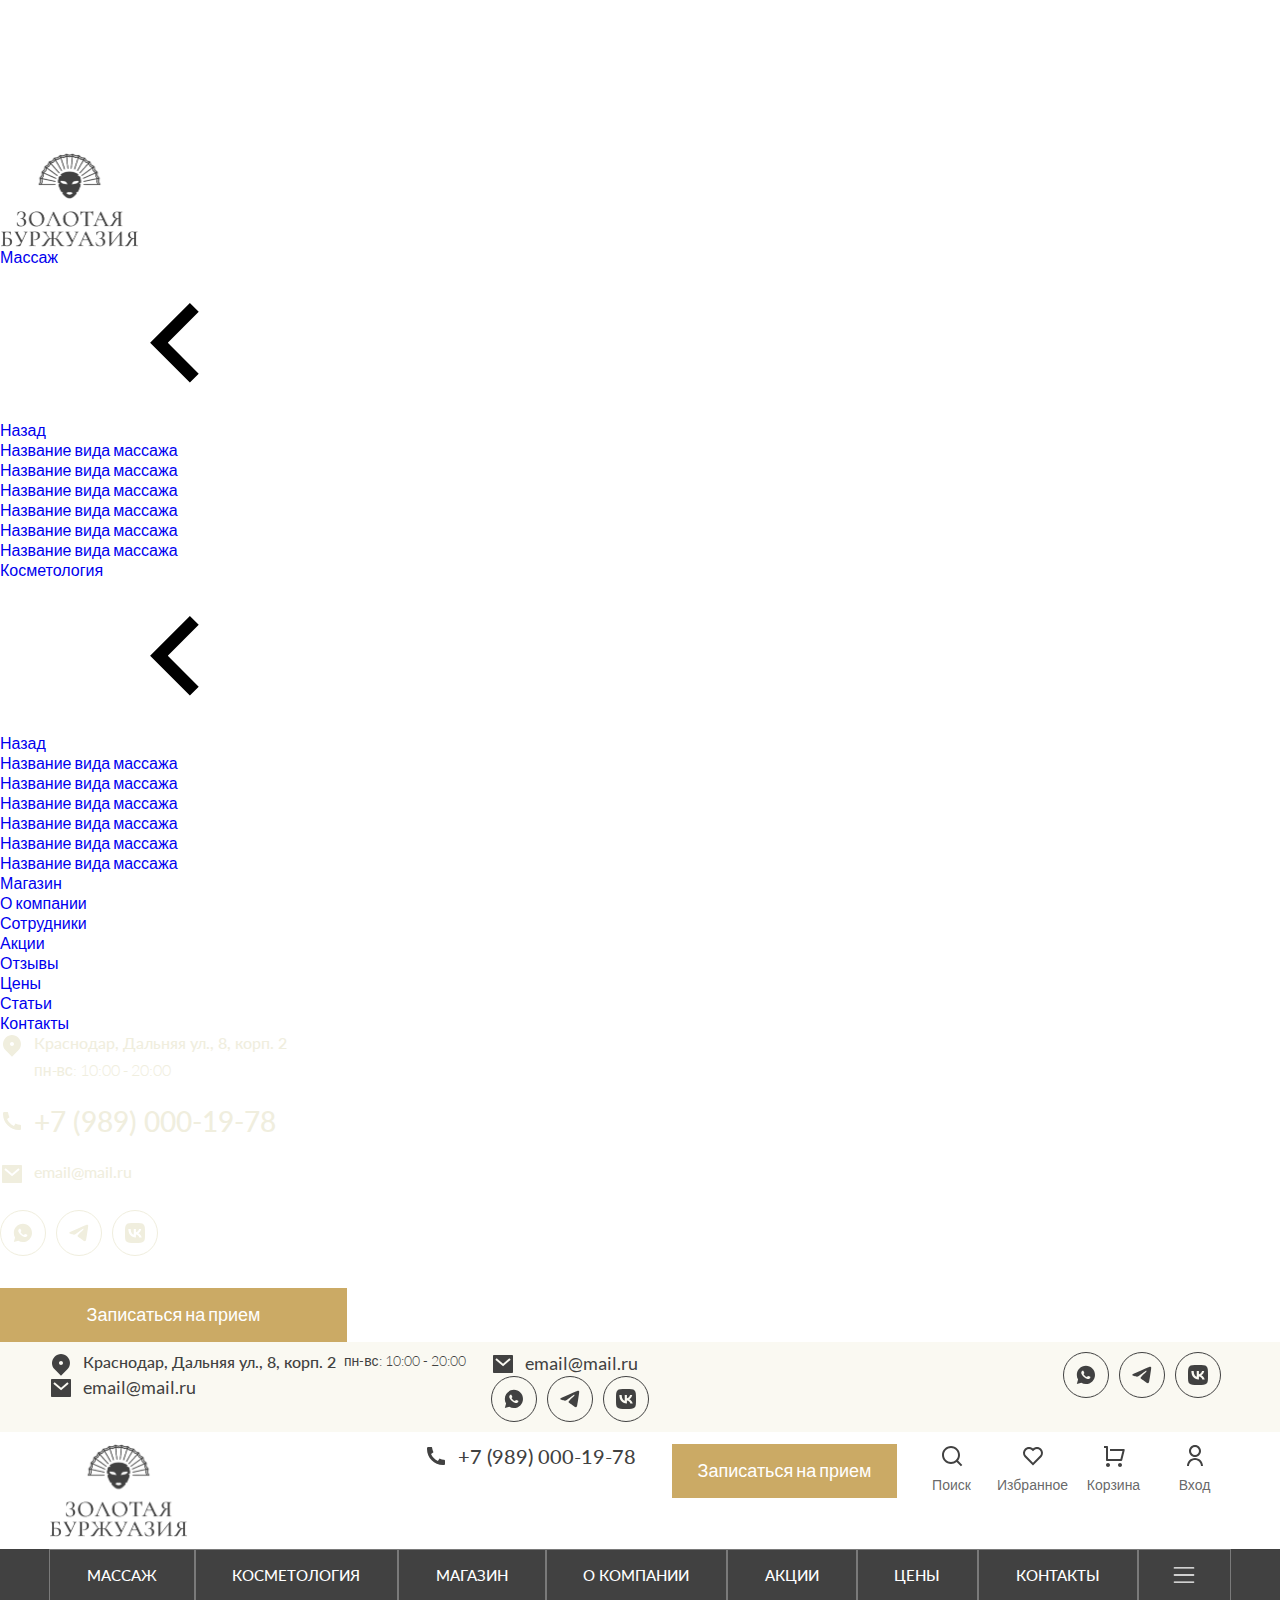
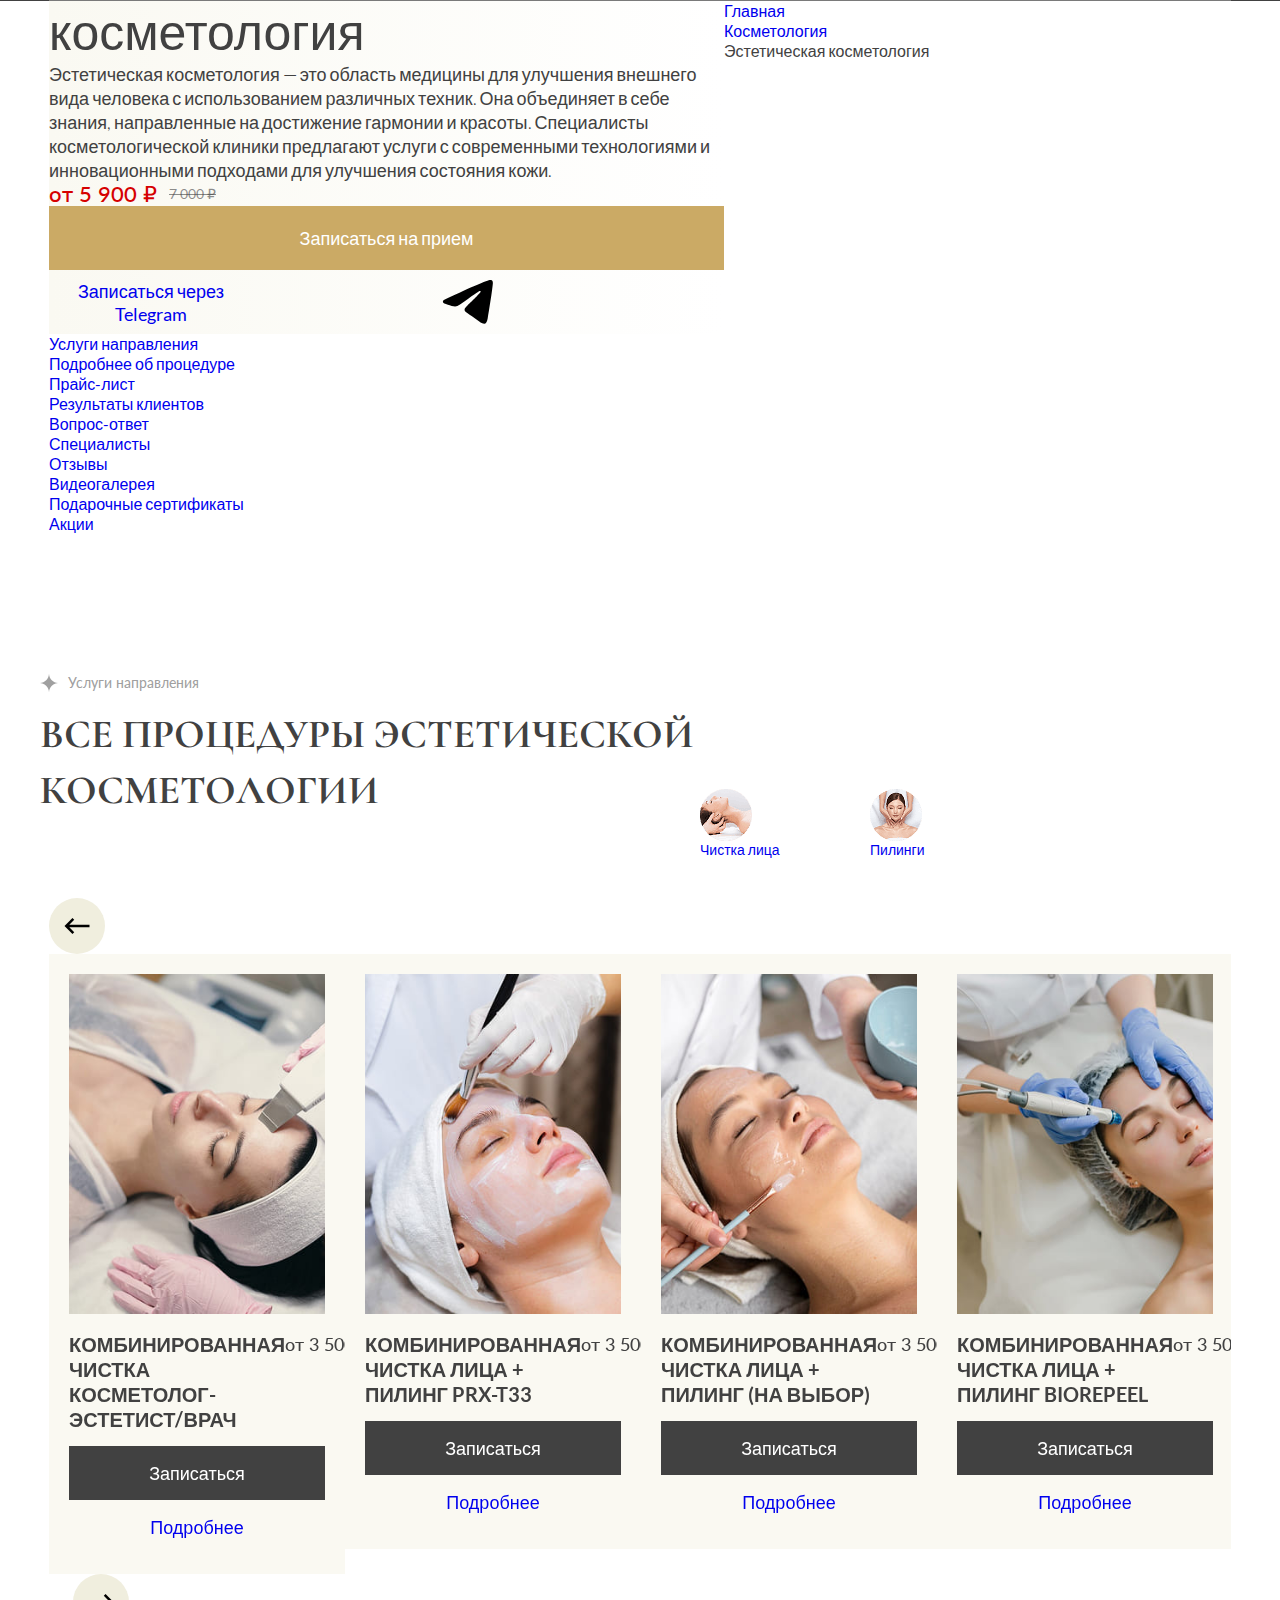
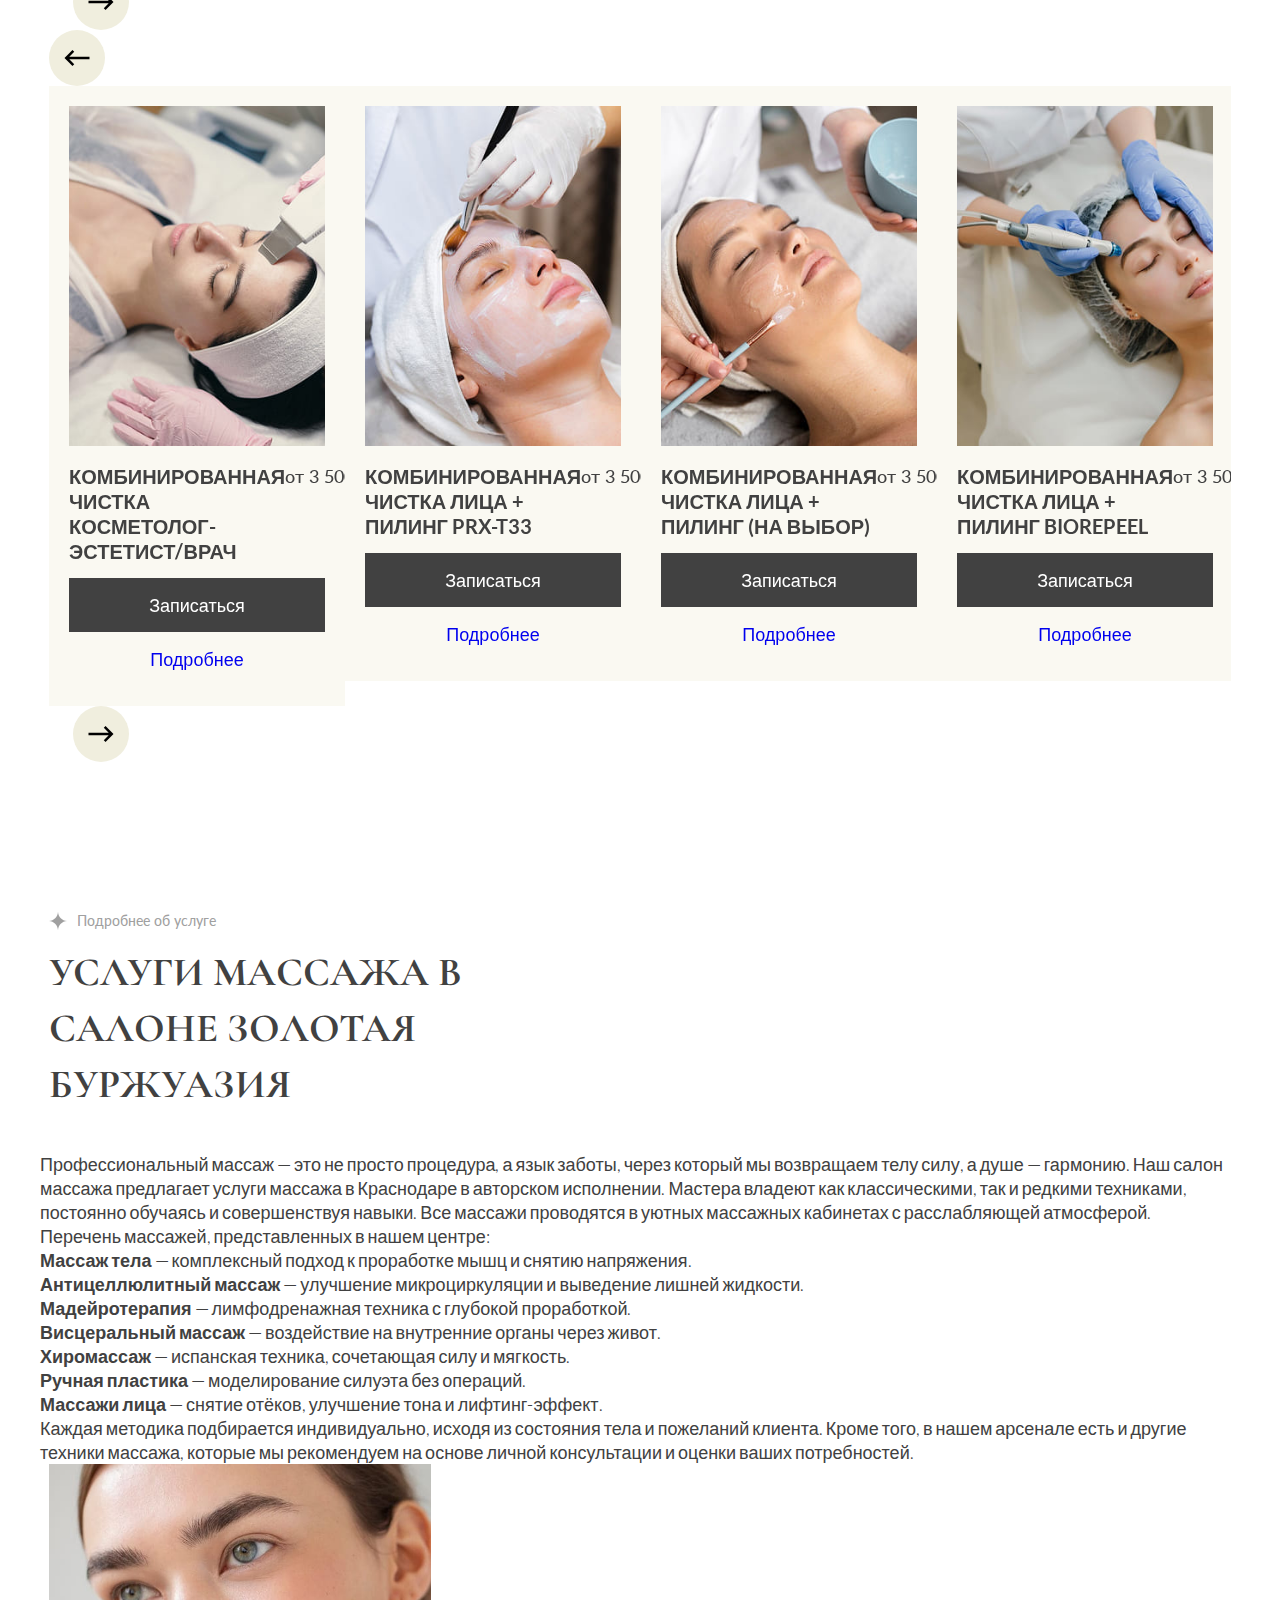
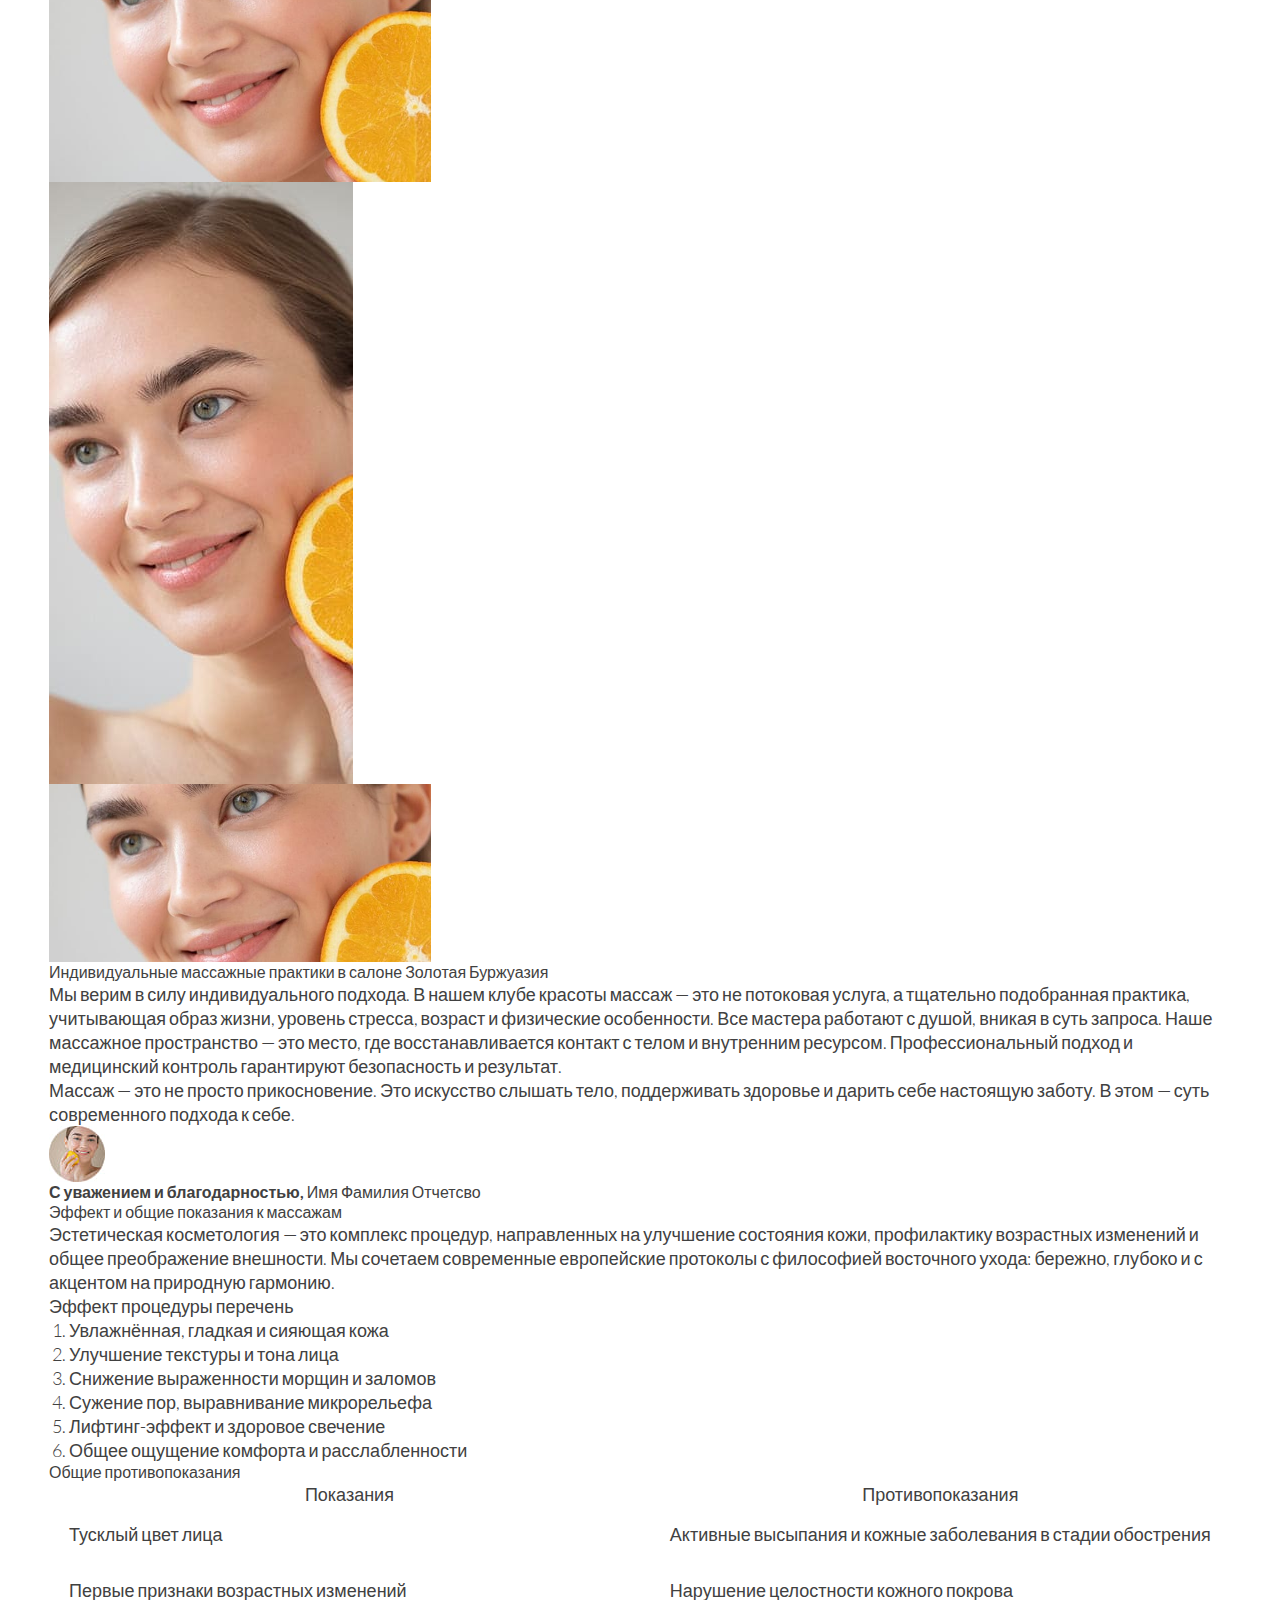
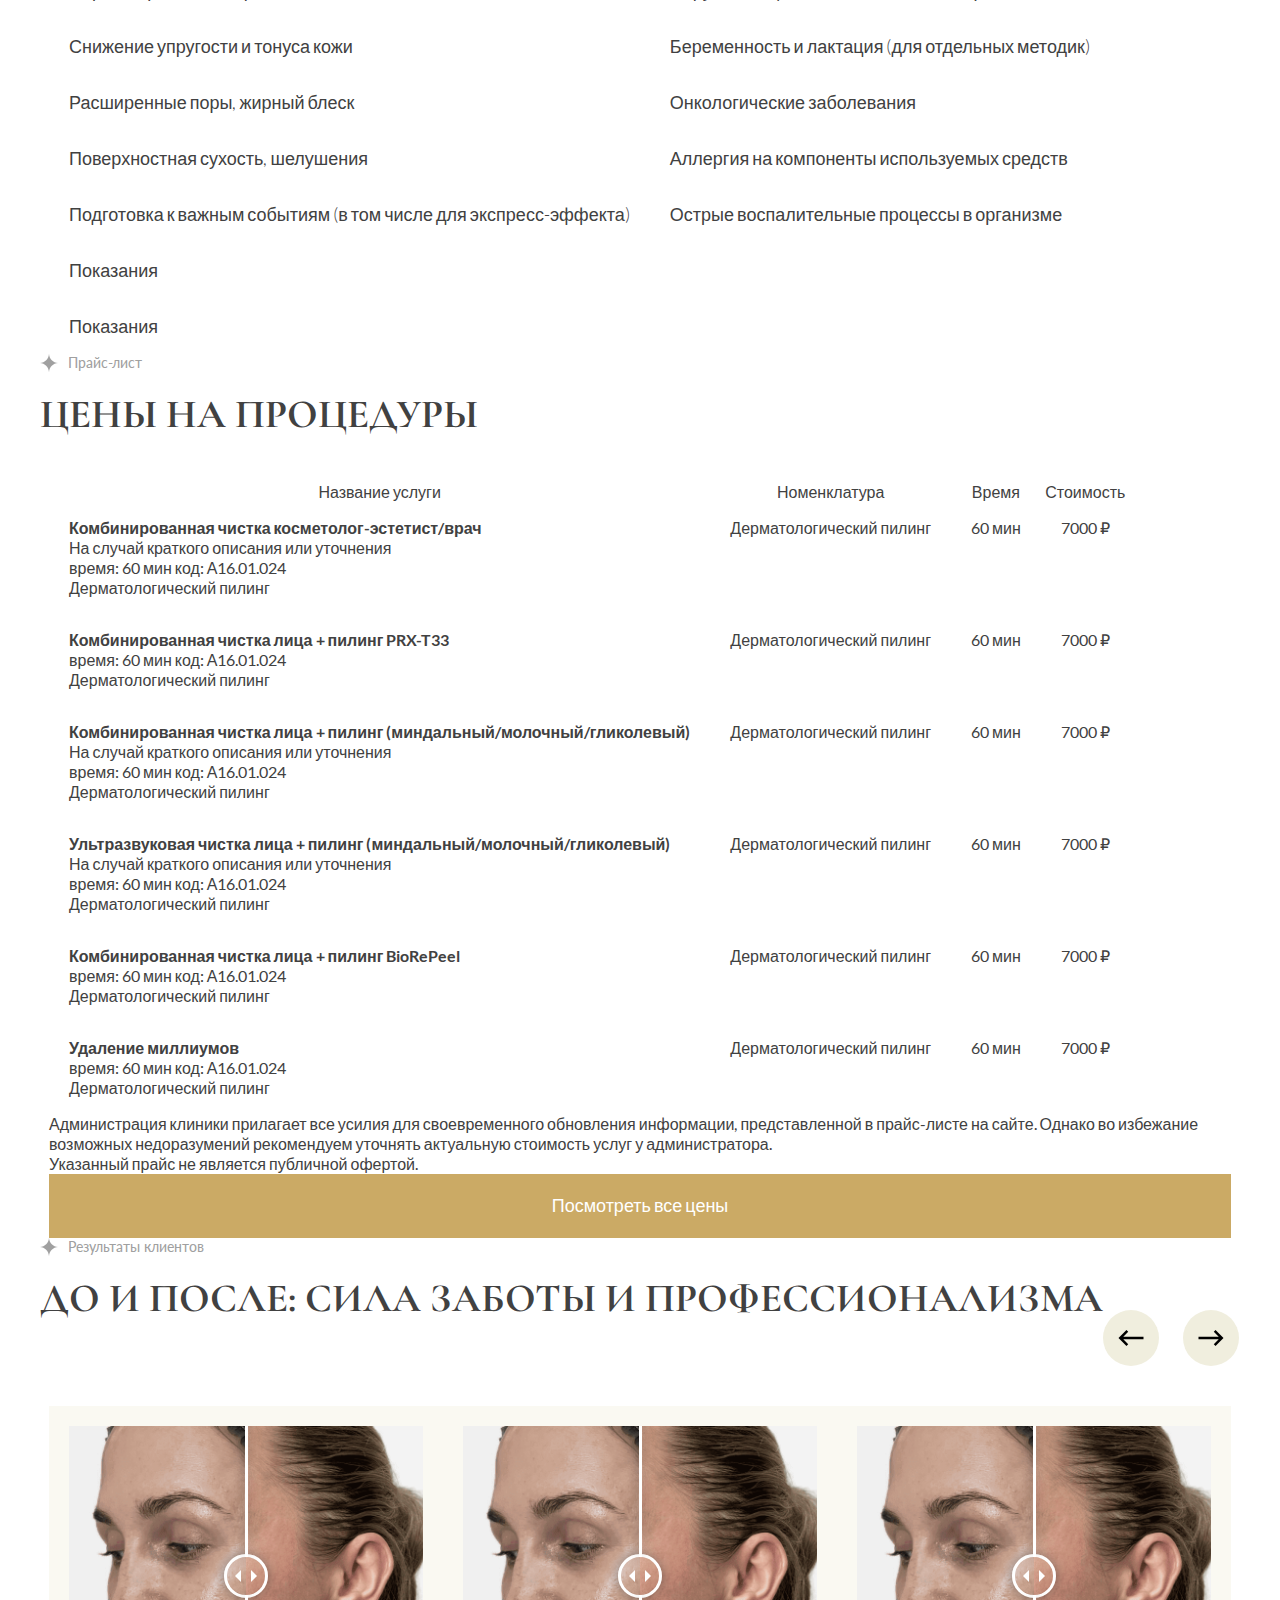
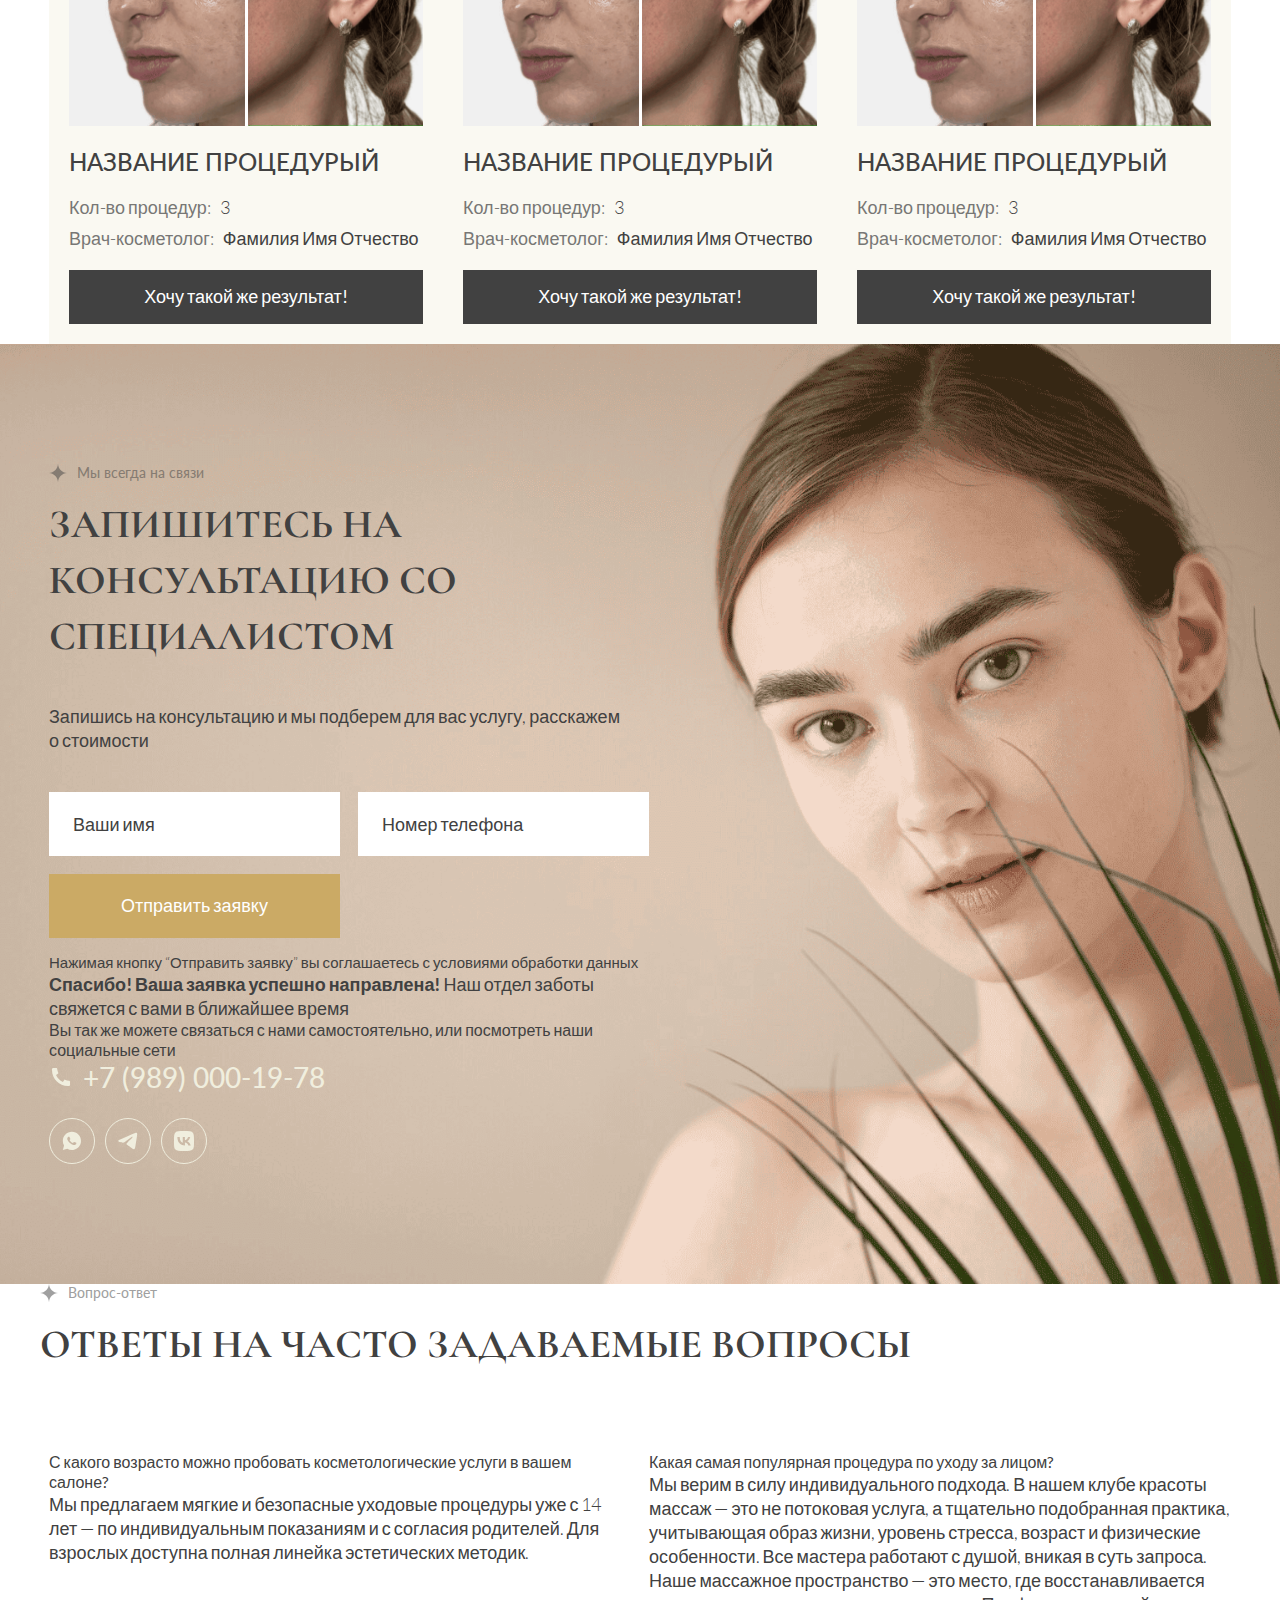
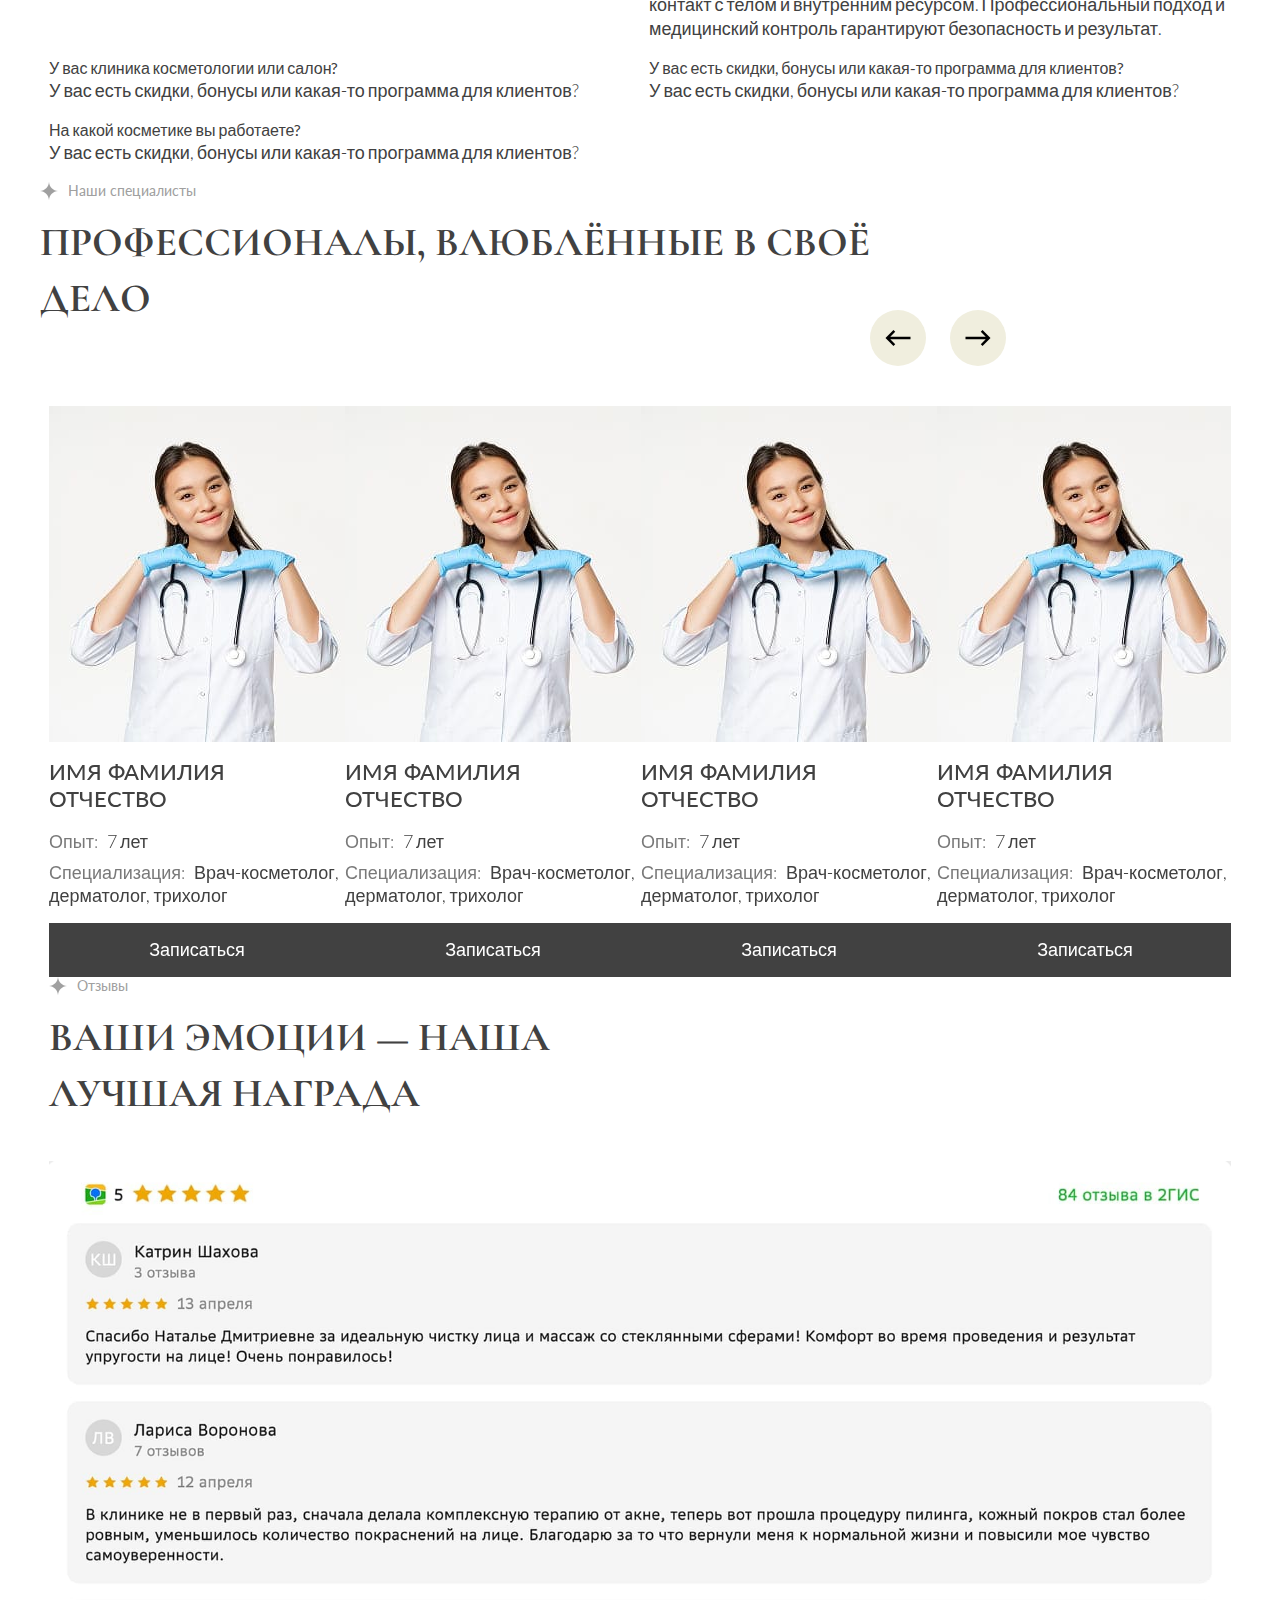
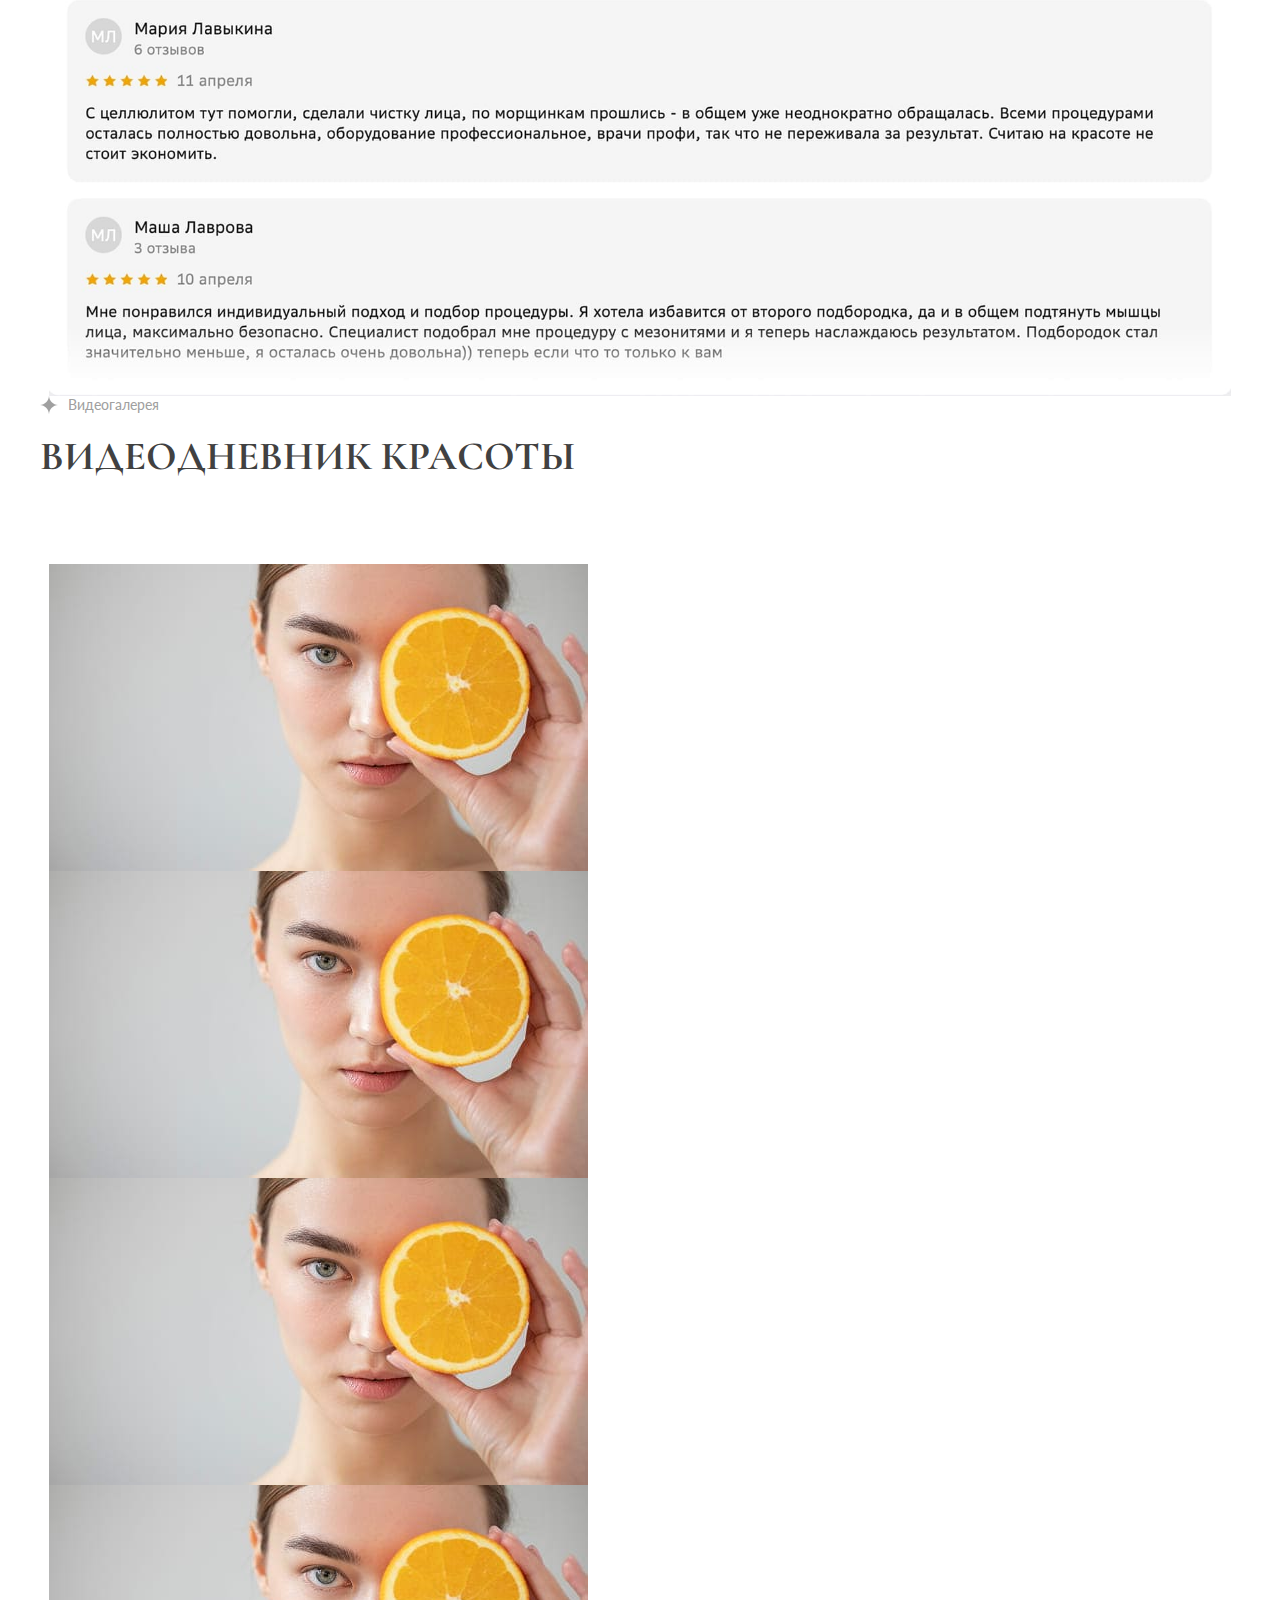
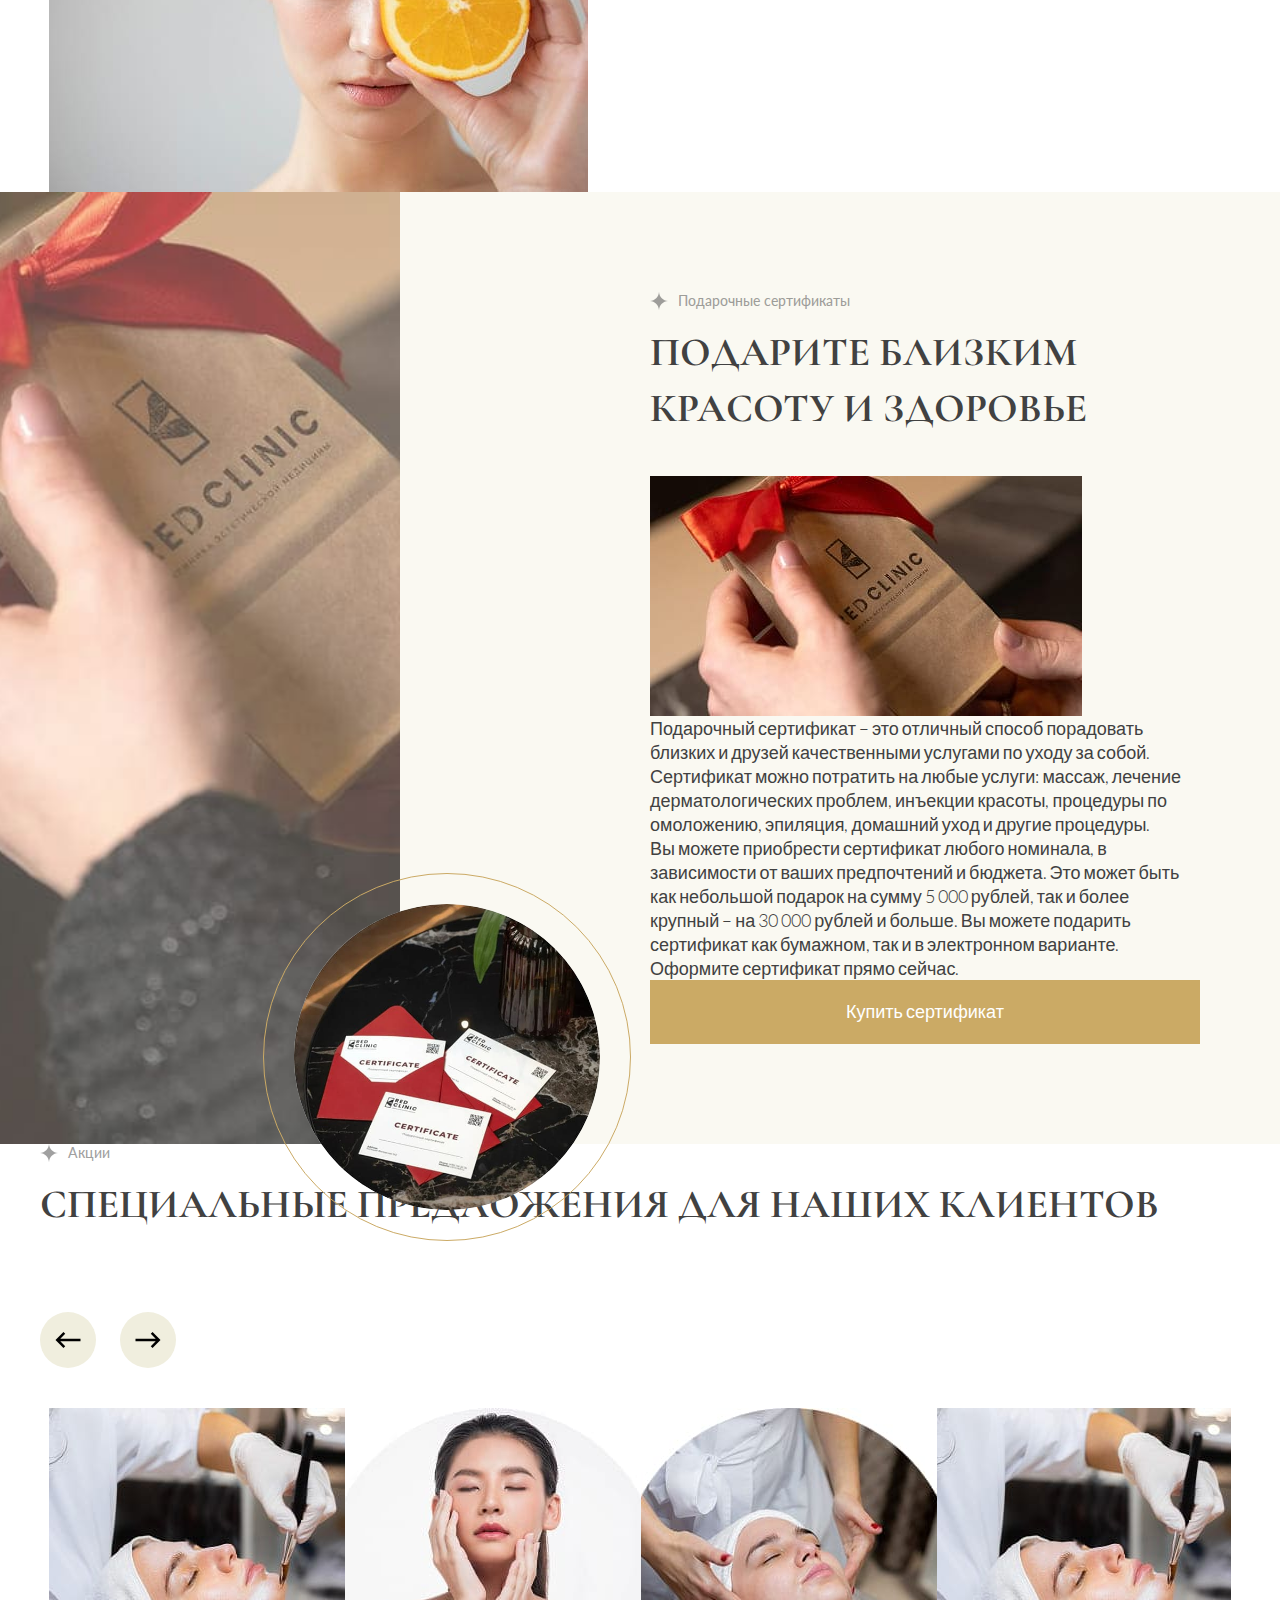
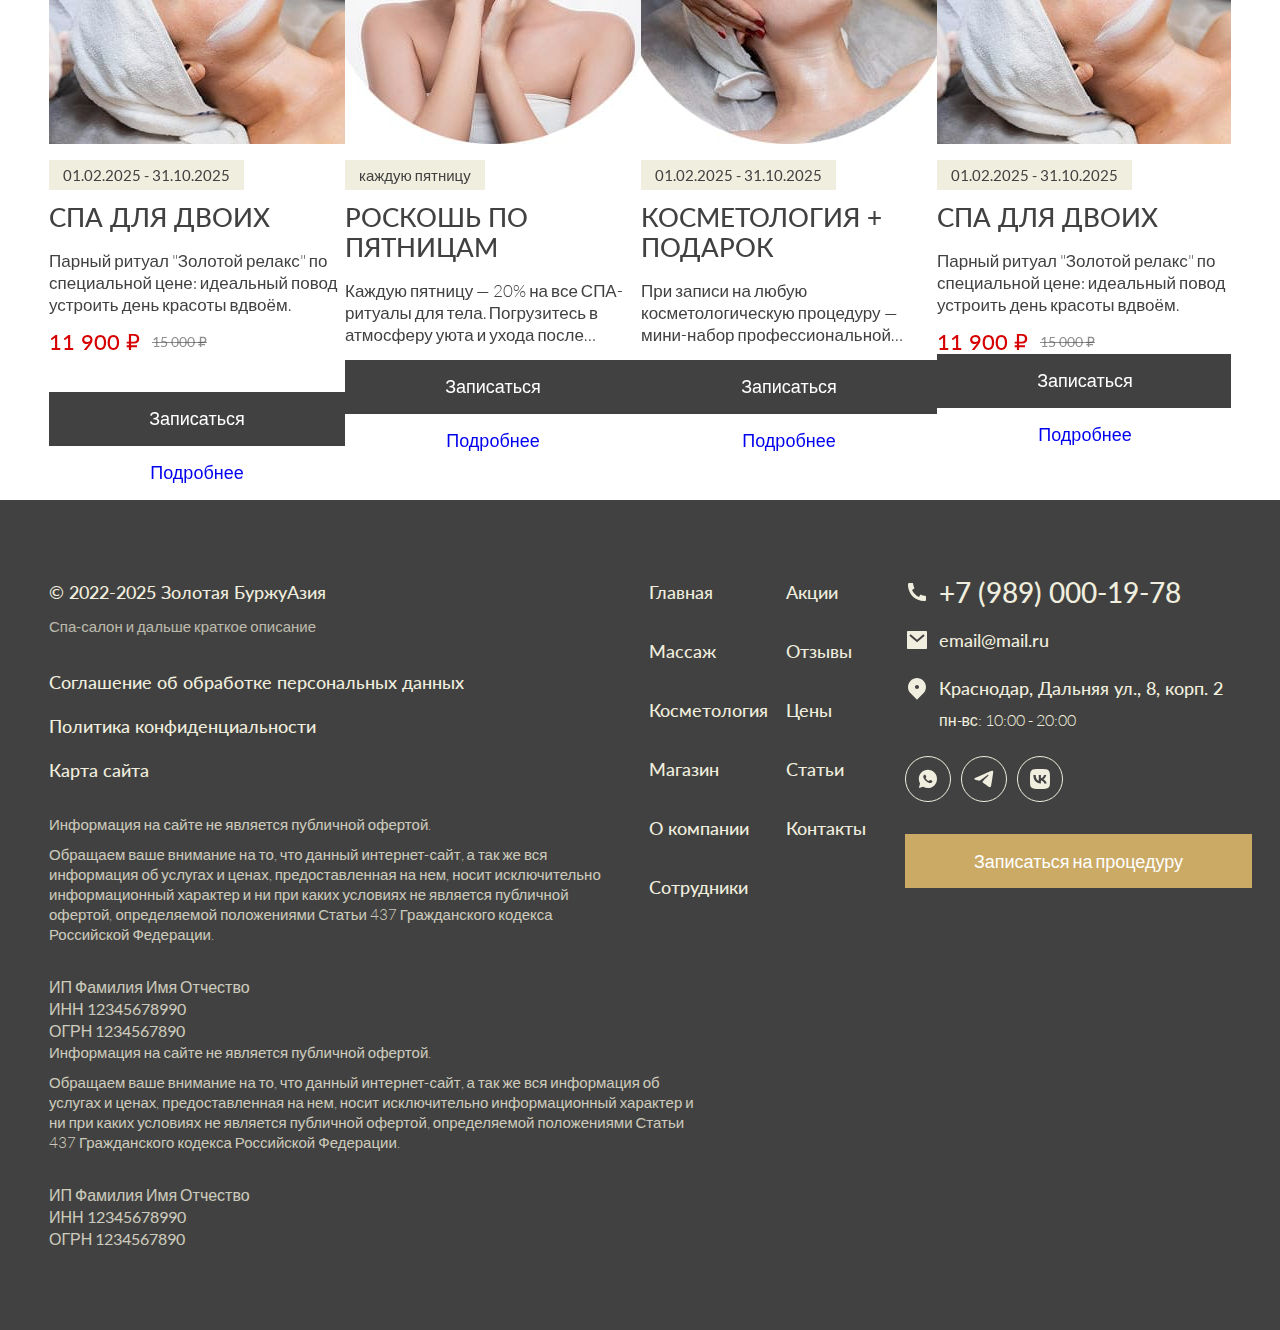
<file: cosmetology-page.html>
<!DOCTYPE html>
<html lang="ru">

<head>
  <meta charset="UTF-8">
  <meta http-equiv="X-UA-Compatible" content="IE=edge">
  <meta name="viewport" content="width=device-width, initial-scale=1.0">
  <title>Золотая Буржуазия</title>

  <meta property="og:image" content="path/to/image.jpg">
  <link rel="shortcut icon" href="img/favicon/favicon.ico" type="image/x-icon">

  <!-- add plugins css -->
  <link rel="stylesheet" href="css/slick.css">
  <link rel="stylesheet" href="css/fancybox.css">
  <link rel="stylesheet" href="css/twentytwenty.css">
  <!-- add plugins css end -->

  <link rel="stylesheet" href="css/style.css">
  <link rel="stylesheet" href="css/header.css">
  <link rel="stylesheet" href="css/footer.css">
  <link rel="stylesheet" href="css/main.css">
  <link rel="stylesheet" href="css/media.css">
</head>

<body>

  <div class="overlay"></div>

  <div class="mobile-menu">
    <div class="mobile-menu__head">
      <a href="#" class="mobile-menu__close"><svg class="svg-icon">
          <use xlink:href="img/sprite.svg#close-icon"></use>
        </svg></a>
      <a href="index.html" class="logo"><img src="img/logo.png" alt=""></a>
    </div>
    <div class="mobile-menu__body">
      <nav class="na-menu">
        <ul class="my-ul menu-mobile-list">
          <li class="menu-mobile__item dropdown-mobile">
            <a href="massage.html" class="menu-mobile__link dropdown-mobile__link">Массаж</a>
            <div class="dropdown-mobile__wrapper">
              <a href="#" class="link-step-menu">
                <svg class="svg-icon">
                  <use xlink:href="img/sprite.svg#prev-arrow"></use>
                </svg>
                <span>Назад</span>
              </a>
              <ul class="dropdown-mobile-submenu my-ul">
                <li class="dropdown-mobile-submenu__item"><a href="#" class="dropdown-mobile-submenu__link">Название
                    вида массажа</a></li>
                <li class="dropdown-mobile-submenu__item"><a href="#" class="dropdown-mobile-submenu__link">Название
                    вида массажа</a></li>
                <li class="dropdown-mobile-submenu__item"><a href="#" class="dropdown-mobile-submenu__link">Название
                    вида массажа</a></li>
                <li class="dropdown-mobile-submenu__item"><a href="#" class="dropdown-mobile-submenu__link">Название
                    вида массажа</a></li>
                <li class="dropdown-mobile-submenu__item"><a href="#" class="dropdown-mobile-submenu__link">Название
                    вида массажа</a></li>
                <li class="dropdown-mobile-submenu__item"><a href="#" class="dropdown-mobile-submenu__link">Название
                    вида массажа</a></li>
              </ul>
            </div>
          </li>

          <li class="menu-mobile__item dropdown-mobile">
            <a href="cosmetology.html" class="menu-mobile__link dropdown-mobile__link">Косметология</a>
            <div class="dropdown-mobile__wrapper">
              <a href="#" class="link-step-menu">
                <svg class="svg-icon">
                  <use xlink:href="img/sprite.svg#prev-arrow"></use>
                </svg>
                <span>Назад</span>
              </a>
              <ul class="dropdown-mobile-submenu my-ul">
                <li class="dropdown-mobile-submenu__item"><a href="#" class="dropdown-mobile-submenu__link">Название
                    вида массажа</a></li>
                <li class="dropdown-mobile-submenu__item"><a href="#" class="dropdown-mobile-submenu__link">Название
                    вида массажа</a></li>
                <li class="dropdown-mobile-submenu__item"><a href="#" class="dropdown-mobile-submenu__link">Название
                    вида массажа</a></li>
                <li class="dropdown-mobile-submenu__item"><a href="#" class="dropdown-mobile-submenu__link">Название
                    вида массажа</a></li>
                <li class="dropdown-mobile-submenu__item"><a href="#" class="dropdown-mobile-submenu__link">Название
                    вида массажа</a></li>
                <li class="dropdown-mobile-submenu__item"><a href="#" class="dropdown-mobile-submenu__link">Название
                    вида массажа</a></li>
              </ul>
            </div>
          </li>

          <li class="menu-mobile__item">
            <a href="shop.html" class="menu-mobile__link">Магазин</a>
          </li>
          <li class="menu-mobile__item">
            <a href="about.html" class="menu-mobile__link">О компании</a>
          </li>
          <li class="menu-mobile__item">
            <a href="employees.html" class="menu-mobile__link">Сотрудники</a>
          </li>
          <li class="menu-mobile__item">
            <a href="sales.html" class="menu-mobile__link">Акции</a>
          </li>
          <li class="menu-mobile__item">
            <a href="reviews.html" class="menu-mobile__link">Отзывы</a>
          </li>
          <li class="menu-mobile__item">
            <a href="prices.html" class="menu-mobile__link">Цены</a>
          </li>
          <li class="menu-mobile__item">
            <a href="articles.html" class="menu-mobile__link">Статьи</a>
          </li>
          <li class="menu-mobile__item">
            <a href="contacts.html" class="menu-mobile__link">Контакты</a>
          </li>
        </ul>
      </nav>
    </div>

    <div class="mobile-menu__footer">
      <div class="location contact-link">
        <svg class="svg-icon contact-link__icon">
          <use xlink:href="img/sprite.svg#location-icon"></use>
        </svg>
        <span class="contact-link__text">Краснодар, Дальняя ул., 8, корп. 2
          <span class="schedule-text">пн-вс: 10:00 - 20:00</span>
        </span>
      </div>
      <a href="tel:+79890001978" class="phone-link contact-link">
        <svg class="svg-icon contact-link__icon">
          <use xlink:href="img/sprite.svg#phone-icon"></use>
        </svg>
        <span class="contact-link__text">+7 (989) 000-19-78</span>
      </a>
      <a href="mailto:email@mail.ru" class="mail-link contact-link">
        <svg class="svg-icon contact-link__icon">
          <use xlink:href="img/sprite.svg#mail-icon"></use>
        </svg>
        <span class="contact-link__text">email@mail.ru</span>
      </a>
      <ul class="list-messenger my-ul">
        <li>
          <a href="#" target="_blank"><svg class="svg-icon">
              <use xlink:href="img/sprite.svg#whatsapp-icon"></use>
            </svg>
          </a>
        </li>
        <li>
          <a href="#" target="_blank"><svg class="svg-icon">
              <use xlink:href="img/sprite.svg#telegram-icon"></use>
            </svg>
          </a>
        </li>
        <li>
          <a href="#" target="_blank"><svg class="svg-icon">
              <use xlink:href="img/sprite.svg#vk-icon"></use>
            </svg>
          </a>
        </li>
      </ul>
      <a href="#" class="btn btn-md btn-accent btn-callback w-100">Записаться на прием</a>
    </div>
  </div>

  <header>
    <div class="header-top w-100">
      <div class="container align-items-center">

        <div class="header-top__column">
          <div class="location contact-link">
            <svg class="svg-icon contact-link__icon">
              <use xlink:href="img/sprite.svg#location-icon"></use>
            </svg>
            <span class="contact-link__text">Краснодар, Дальняя ул., 8, корп. 2
              <span class="schedule-text">пн-вс: 10:00 - 20:00</span>
            </span>
          </div>
          <a href="mailto:email@mail.ru" class="mail-link contact-link">
            <svg class="svg-icon contact-link__icon">
              <use xlink:href="img/sprite.svg#mail-icon"></use>
            </svg>
            <span class="contact-link__text">email@mail.ru</span>
          </a>
        </div>
        <div class="header-contacts">
          <a href="tel:+79890001978" class="phone-link contact-link">
            <svg class="svg-icon contact-link__icon">
              <use xlink:href="img/sprite.svg#phone-icon"></use>
            </svg>
            <span class="contact-link__text">+7 (989) 000-19-78</span>
          </a>
          <a href="mailto:email@mail.ru" class="mail-link contact-link">
            <svg class="svg-icon contact-link__icon">
              <use xlink:href="img/sprite.svg#mail-icon"></use>
            </svg>
            <span class="contact-link__text">email@mail.ru</span>
          </a>
          <ul class="list-messenger my-ul">
            <li>
              <a href="#" target="_blank"><svg class="svg-icon">
                  <use xlink:href="img/sprite.svg#whatsapp-icon"></use>
                </svg>
              </a>
            </li>
            <li>
              <a href="#" target="_blank"><svg class="svg-icon">
                  <use xlink:href="img/sprite.svg#telegram-icon"></use>
                </svg>
              </a>
            </li>
            <li>
              <a href="#" target="_blank"><svg class="svg-icon">
                  <use xlink:href="img/sprite.svg#vk-icon"></use>
                </svg>
              </a>
            </li>
          </ul>
        </div>
        <ul class="list-messenger my-ul">
          <li>
            <a href="#" target="_blank"><svg class="svg-icon">
                <use xlink:href="img/sprite.svg#whatsapp-icon"></use>
              </svg>
            </a>
          </li>
          <li>
            <a href="#" target="_blank"><svg class="svg-icon">
                <use xlink:href="img/sprite.svg#telegram-icon"></use>
              </svg>
            </a>
          </li>
          <li>
            <a href="#" target="_blank"><svg class="svg-icon">
                <use xlink:href="img/sprite.svg#vk-icon"></use>
              </svg>
            </a>
          </li>
        </ul>
      </div>
    </div>

    <div class="header-center w-100">
      <div class="container align-items-center">
        <a href="#" class="btn-burger">
          <svg class="svg-icon">
            <use xlink:href="img/sprite.svg#burger-icon"></use>
          </svg>
        </a>
        <a href="index.html" class="logo"><img src="img/logo.png" alt=""></a>

        <div class="location contact-link">
          <svg class="svg-icon contact-link__icon">
            <use xlink:href="img/sprite.svg#location-icon"></use>
          </svg>
          <span class="contact-link__text">Краснодар, Дальняя ул., 8, корп. 2
            <span class="schedule-text">пн-вс: 10:00 - 20:00</span>
          </span>
        </div>

        <div class="header-contacts">
          <a href="tel:+79890001978" class="phone-link contact-link">
            <svg class="svg-icon contact-link__icon">
              <use xlink:href="img/sprite.svg#phone-icon"></use>
            </svg>
            <span class="contact-link__text">+7 (989) 000-19-78</span>
          </a>
          <a href="mailto:email@mail.ru" class="mail-link contact-link">
            <svg class="svg-icon contact-link__icon">
              <use xlink:href="img/sprite.svg#mail-icon"></use>
            </svg>
            <span class="contact-link__text">email@mail.ru</span>
          </a>
        </div>

        <a href="#" class="btn btn-md btn-accent btn-callback w-100">Записаться на прием</a>

        <ul class="list-messenger my-ul">
          <li>
            <a href="#" target="_blank"><svg class="svg-icon">
                <use xlink:href="img/sprite.svg#whatsapp-icon"></use>
              </svg>
            </a>
          </li>
          <li>
            <a href="#" target="_blank"><svg class="svg-icon">
                <use xlink:href="img/sprite.svg#telegram-icon"></use>
              </svg>
            </a>
          </li>
          <li>
            <a href="#" target="_blank"><svg class="svg-icon">
                <use xlink:href="img/sprite.svg#vk-icon"></use>
              </svg>
            </a>
          </li>
        </ul>

        <ul class="user-navigation my-ul">
          <li class="user-navigation__item">
            <a href="#" class="user-navigation__link">
              <svg class="svg-icon">
                <use xlink:href="img/sprite.svg#search-icon"></use>
              </svg>
              <span>Поиск</span>
            </a>
          </li>
          <li class="user-navigation__item">
            <a href="#" class="user-navigation__link">
              <svg class="svg-icon">
                <use xlink:href="img/sprite.svg#favorite-icon"></use>
              </svg>
              <span>Избранное</span>
            </a>
          </li>
          <li class="user-navigation__item">
            <a href="#" class="user-navigation__link">
              <svg class="svg-icon">
                <use xlink:href="img/sprite.svg#basket-icon"></use>
              </svg>
              <span>Корзина</span>
            </a>
          </li>
          <li class="user-navigation__item">
            <a href="#" class="user-navigation__link">
              <svg class="svg-icon">
                <use xlink:href="img/sprite.svg#user-icon"></use>
              </svg>
              <span>Вход</span>
            </a>
          </li>
        </ul>

      </div>
    </div>

    <div class="header-bottom w-100">
      <div class="container">
        <nav class="nav-menu">
          <ul class="menu menu-header my-ul">
            <li class="menu-item dropdown"><a href="massage.html" class="menu-link">Массаж</a>
              <div class="dropdown-menu">
                <ul class="menu-dropdown my-ul">
                  <li class="menu-dropdown__item"><a href="#" class="menu-dropdown__link">Название вида массажа</a></li>
                  <li class="menu-dropdown__item"><a href="#" class="menu-dropdown__link">Название вида массажа</a></li>
                  <li class="menu-dropdown__item"><a href="#" class="menu-dropdown__link">Название вида массажа</a></li>
                  <li class="menu-dropdown__item"><a href="#" class="menu-dropdown__link">Длинное название вида
                      массажа</a></li>
                  <li class="menu-dropdown__item"><a href="#" class="menu-dropdown__link">Название вида массажа</a></li>
                  <li class="menu-dropdown__item"><a href="#" class="menu-dropdown__link">Название вида массажа</a></li>
                  <li class="menu-dropdown__item"><a href="#" class="menu-dropdown__link">Длинное название вида
                      массажа</a></li>
                </ul>
              </div>
            </li>
            <li class="menu-item"><a href="cosmetology.html" class="menu-link">Косметология</a></li>
            <li class="menu-item"><a href="shop.html" class="menu-link">Магазин</a></li>
            <li class="menu-item"><a href="about.html" class="menu-link">О компании</a></li>
            <li class="menu-item"><a href="employees.html" class="menu-link">Сотрудники</a></li>
            <li class="menu-item"><a href="stock.html" class="menu-link">Акции</a></li>
            <li class="menu-item"><a href="reviews.html" class="menu-link">Отзывы</a></li>
            <li class="menu-item"><a href="prices.html" class="menu-link">Цены</a></li>
            <li class="menu-item"><a href="articles.html" class="menu-link">Статьи</a></li>
            <li class="menu-item"><a href="contacts.html" class="menu-link">Контакты</a></li>
            <li class="menu-item dropdown">
              <a href="#" class="menu-link menu-link__burger">
                <svg class="svg-icon">
                  <use xlink:href="img/sprite.svg#burger-icon"></use>
                </svg>
              </a>
              <div class="dropdown-menu dropdown-menu-right">
                <ul class="menu-dropdown my-ul">
                  <li class="menu-dropdown__item"><a href="#" class="menu-dropdown__link">Название раздела</a></li>
                  <li class="menu-dropdown__item"><a href="#" class="menu-dropdown__link">Название раздела</a></li>
                  <li class="menu-dropdown__item"><a href="#" class="menu-dropdown__link">Название раздела</a></li>
                  <li class="menu-dropdown__item"><a href="#" class="menu-dropdown__link">Название раздела</a></li>
                </ul>
              </div>
            </li>
          </ul>
        </nav>
      </div>
    </div>
  </header>

  <main class="home-cosmetology">
    <div class="container">
      <div class="home-cosmetology__wrapper">
        <div class="home-cosmetology__content">
          <h1>косметология</h1>
          <div class="box-text">
            <p>Эстетическая косметология — это область медицины для улучшения внешнего вида человека с использованием
              различных техник. Она объединяет в себе знания, направленные на достижение гармонии и красоты. Специалисты
              косметологической клиники предлагают услуги с современными технологиями и инновационными подходами для
              улучшения состояния кожи.</p>
          </div>
          <div class="price">
            <div class="new-price">от 5 900 ₽</div>
            <div class="old-price">7 000 ₽</div>
          </div>
          <div class="btn-group">
            <a href="#" class="btn btn-accent w-100">Записаться на прием</a>
            <a href="about.html" class="btn btn-border fz-20 w-100">Записаться через Telegram <svg class="svg-icon">
                <use xlink:href="img/sprite.svg#telegram-icon"></use>
              </svg></a>
          </div>
        </div>
      </div>

      <nav class="nav-breadcrumb">
        <ul class="breadcrumb my-ul">
          <li><a href="index.html">Главная</a></li>
          <li><a href="cosmetology.html">Косметология</a></li>
          <li><span>Эстетическая косметология </span></li>
        </ul>
      </nav>
    </div>
  </main>

  <div class="navigation-services">
    <div class="container">
      <ul class="my-ul navigation-services-menu">
        <li class="navigation-services__item"><a href="#referral-services"
            class="navigation-services__link go_to">Услуги направления</a></li>
        <li class="navigation-services__item"><a href="#about-services"
            class="navigation-services__link go_to">Подробнее об
            процедуре</a></li>
        <li class="navigation-services__item"><a href="#prices-services"
            class="navigation-services__link go_to">Прайс-лист</a></li>
        <li class="navigation-services__item"><a href="#results-services"
            class="navigation-services__link go_to">Результаты
            клиентов</a></li>
        <li class="navigation-services__item"><a href="#question-services"
            class="navigation-services__link go_to">Вопрос-ответ</a></li>
        <li class="navigation-services__item"><a href="#specialists-services"
            class="navigation-services__link go_to">Специалисты</a></li>
        <li class="navigation-services__item"><a href="#reviews-services"
            class="navigation-services__link go_to">Отзывы</a></li>
        <li class="navigation-services__item"><a href="#gallery-services"
            class="navigation-services__link go_to">Видеогалерея</a></li>
        <li class="navigation-services__item"><a href="#certificates-services"
            class="navigation-services__link go_to">Подарочные
            сертификаты</a></li>
        <li class="navigation-services__item"><a href="#sales-services"
            class="navigation-services__link go_to">Акции</a></li>
      </ul>
    </div>
  </div>

  <section class="services-section tabs-wrap" id="referral-services">
    <div class="container">
      <div class="w-100">
        <div class="row align-items-end">
          <div class="col-7 col-lg-12 mb-40">
            <div class="subtitle-text">Услуги направления</div>
            <h2 class="m-0">Все процедуры эстетической косметологии</h2>
          </div>

          <div class="col-5 col-lg-12 mb-40 mb-md-10">
            <ul class="tabs tabs-services my-ul">
              <li class="tabs-item active"><a href="#tab1" class="tabs-link">
                  <span class="tabs-link__icon"><img src="img/category-img1.png" alt=""></span>
                  <span class="tabs-link__text">Чистка лица</span>
                </a></li>
              <li class="tabs-item"><a href="#tab2" class="tabs-link">
                  <span class="tabs-link__icon"><img src="img/category-img2.png" alt=""></span>
                  <span class="tabs-link__text">Пилинги</span>
                </a></li>
            </ul>
          </div>
        </div>

        <div class="row">
          <div class="col-12">
            <div class="tab_container">
              <div id="tab1" class="tab_content active">
                <div class="services-slider slider-stretch">
                  <div class="slide">
                    <div class="services-card">
                      <a href="services.html" class="services-card__img"><img src="img/service1.jpg" alt=""></a>
                      <div class="services-card__body">
                        <div class="services-card__row">
                          <a href="service.html" class="services-card__name">Комбинированная чистка
                            косметолог-эстетист/врач</a>
                          <div class="price">от 3 500 ₽</div>
                        </div>

                        <div class="price">от 3 500 ₽</div>
                        <div class="btn-group btn-group-column">
                          <a href="#" class="btn btn-grey btn-md w-100">Записаться</a>
                          <a href="#" class="btn btn-border btn-md w-100">Подробнее</a>
                        </div>
                      </div>
                    </div>
                  </div>

                  <div class="slide">
                    <div class="services-card">
                      <a href="services.html" class="services-card__img"><img src="img/service2.jpg" alt=""></a>
                      <div class="services-card__body">
                        <div class="services-card__row">
                          <a href="service.html" class="services-card__name">Комбинированная чистка лица + пилинг
                            PRX-T33</a>
                          <div class="price">от 3 500 ₽</div>
                        </div>
                        <div class="price">от 3 500 ₽</div>
                        <div class="btn-group btn-group-column">
                          <a href="#" class="btn btn-grey btn-md w-100">Записаться</a>
                          <a href="#" class="btn btn-border btn-md w-100">Подробнее</a>
                        </div>
                      </div>
                    </div>
                  </div>

                  <div class="slide">
                    <div class="services-card">
                      <a href="services.html" class="services-card__img"><img src="img/service3.jpg" alt=""></a>
                      <div class="services-card__body">
                        <div class="services-card__row">
                          <a href="service.html" class="services-card__name">Комбинированная чистка лица + пилинг
                            (на выбор)</a>
                          <div class="price">от 3 500 ₽</div>
                        </div>

                        <div class="price">от 3 500 ₽</div>
                        <div class="btn-group btn-group-column">
                          <a href="#" class="btn btn-grey btn-md w-100">Записаться</a>
                          <a href="#" class="btn btn-border btn-md w-100">Подробнее</a>
                        </div>
                      </div>
                    </div>
                  </div>

                  <div class="slide">
                    <div class="services-card">
                      <a href="services.html" class="services-card__img"><img src="img/service4.jpg" alt=""></a>
                      <div class="services-card__body">
                        <div class="services-card__row">
                          <a href="service.html" class="services-card__name">Комбинированная чистка лица + пилинг
                            BioRePeel</a>
                          <div class="price">от 3 500 ₽</div>
                        </div>
                        <div class="price">от 3 500 ₽</div>
                        <div class="btn-group btn-group-column">
                          <a href="#" class="btn btn-grey btn-md w-100">Записаться</a>
                          <a href="#" class="btn btn-border btn-md w-100">Подробнее</a>
                        </div>
                      </div>
                    </div>
                  </div>

                  <div class="slide">
                    <div class="services-card">
                      <a href="services.html" class="services-card__img"><img src="img/service4.jpg" alt=""></a>
                      <div class="services-card__body">
                        <div class="services-card__row">
                          <a href="service.html" class="services-card__name">Комбинированная чистка лица + пилинг
                            BioRePeel</a>
                          <div class="price">от 3 500 ₽</div>
                        </div>
                        <div class="price">от 3 500 ₽</div>
                        <div class="btn-group btn-group-column">
                          <a href="#" class="btn btn-grey btn-md w-100">Записаться</a>
                          <a href="#" class="btn btn-border btn-md w-100">Подробнее</a>
                        </div>
                      </div>
                    </div>
                  </div>
                </div>
              </div>
              <div id="tab2" class="tab_content">
                <div class="services-slider slider-stretch">
                  <div class="slide">
                    <div class="services-card">
                      <a href="services.html" class="services-card__img"><img src="img/service1.jpg" alt=""></a>
                      <div class="services-card__body">
                        <div class="services-card__row">
                          <a href="service.html" class="services-card__name">Комбинированная чистка
                            косметолог-эстетист/врач</a>
                          <div class="price">от 3 500 ₽</div>
                        </div>

                        <div class="price">от 3 500 ₽</div>
                        <div class="btn-group btn-group-column">
                          <a href="#" class="btn btn-grey btn-md w-100">Записаться</a>
                          <a href="#" class="btn btn-border btn-md w-100">Подробнее</a>
                        </div>
                      </div>
                    </div>
                  </div>

                  <div class="slide">
                    <div class="services-card">
                      <a href="services.html" class="services-card__img"><img src="img/service2.jpg" alt=""></a>
                      <div class="services-card__body">
                        <div class="services-card__row">
                          <a href="service.html" class="services-card__name">Комбинированная чистка лица + пилинг
                            PRX-T33</a>
                          <div class="price">от 3 500 ₽</div>
                        </div>
                        <div class="price">от 3 500 ₽</div>
                        <div class="btn-group btn-group-column">
                          <a href="#" class="btn btn-grey btn-md w-100">Записаться</a>
                          <a href="#" class="btn btn-border btn-md w-100">Подробнее</a>
                        </div>
                      </div>
                    </div>
                  </div>

                  <div class="slide">
                    <div class="services-card">
                      <a href="services.html" class="services-card__img"><img src="img/service3.jpg" alt=""></a>
                      <div class="services-card__body">
                        <div class="services-card__row">
                          <a href="service.html" class="services-card__name">Комбинированная чистка лица + пилинг
                            (на выбор)</a>
                          <div class="price">от 3 500 ₽</div>
                        </div>

                        <div class="price">от 3 500 ₽</div>
                        <div class="btn-group btn-group-column">
                          <a href="#" class="btn btn-grey btn-md w-100">Записаться</a>
                          <a href="#" class="btn btn-border btn-md w-100">Подробнее</a>
                        </div>
                      </div>
                    </div>
                  </div>

                  <div class="slide">
                    <div class="services-card">
                      <a href="services.html" class="services-card__img"><img src="img/service4.jpg" alt=""></a>
                      <div class="services-card__body">
                        <div class="services-card__row">
                          <a href="service.html" class="services-card__name">Комбинированная чистка лица + пилинг
                            BioRePeel</a>
                          <div class="price">от 3 500 ₽</div>
                        </div>
                        <div class="price">от 3 500 ₽</div>
                        <div class="btn-group btn-group-column">
                          <a href="#" class="btn btn-grey btn-md w-100">Записаться</a>
                          <a href="#" class="btn btn-border btn-md w-100">Подробнее</a>
                        </div>
                      </div>
                    </div>
                  </div>

                  <div class="slide">
                    <div class="services-card">
                      <a href="services.html" class="services-card__img"><img src="img/service4.jpg" alt=""></a>
                      <div class="services-card__body">
                        <div class="services-card__row">
                          <a href="service.html" class="services-card__name">Комбинированная чистка лица + пилинг
                            BioRePeel</a>
                          <div class="price">от 3 500 ₽</div>
                        </div>
                        <div class="price">от 3 500 ₽</div>
                        <div class="btn-group btn-group-column">
                          <a href="#" class="btn btn-grey btn-md w-100">Записаться</a>
                          <a href="#" class="btn btn-border btn-md w-100">Подробнее</a>
                        </div>
                      </div>
                    </div>
                  </div>
                </div>
              </div>
            </div>
          </div>
        </div>
      </div>
    </div>
  </section>

  <section class="about-services" id="about-services">
    <div class="container">
      <div class="w-100">
        <div class="row">
          <div class="col-6 col-lg-7 col-md-8">
            <div class="subtitle-text">Подробнее об услуге</div>
            <h2>Услуги массажа в салоне Золотая Буржуазия</h2>
          </div>
        </div>

        <div class="row">
          <div class="col-8 col-md-12 order-md-1">
            <div class="about-services__content">
              <div class="box-text">
                <p>Профессиональный массаж — это не просто процедура, а язык заботы, через который мы возвращаем телу
                  силу, а душе — гармонию. Наш салон массажа предлагает услуги массажа в Краснодаре в авторском
                  исполнении. Мастера владеют как классическими, так и редкими техниками, постоянно обучаясь и
                  совершенствуя навыки. Все массажи проводятся в уютных массажных кабинетах с расслабляющей атмосферой.
                </p>

                <h4>Перечень массажей, представленных в нашем центре:</h4>
                <ul class="list-decor my-ul">
                  <li><strong>Массаж тела</strong> — комплексный подход к проработке мышц и снятию напряжения.</li>
                  <li><strong>Антицеллюлитный массаж</strong> — улучшение микроциркуляции и выведение лишней жидкости.
                  </li>
                  <li><strong>Мадейротерапия</strong> — лимфодренажная техника с глубокой проработкой.</li>
                  <li><strong>Висцеральный массаж</strong> — воздействие на внутренние органы через живот.</li>
                  <li><strong>Хиромассаж</strong> — испанская техника, сочетающая силу и мягкость.</li>
                  <li><strong>Ручная пластика</strong> — моделирование силуэта без операций.</li>
                  <li><strong>Массажи лица</strong> — снятие отёков, улучшение тона и лифтинг-эффект.</li>
                </ul>
                <p>Каждая методика подбирается индивидуально, исходя из состояния тела и пожеланий клиента. Кроме того,
                  в
                  нашем арсенале есть и другие техники массажа, которые мы рекомендуем на основе личной консультации и
                  оценки ваших потребностей.</p>
              </div>
            </div>
          </div>
          <div class="col-4 col-md-12">
            <div class="about-services__img"><img src="img/referral-image.jpg" alt="" class="d-pc">
              <img src="img/referral-image-tablet.jpg" alt="" class="d-tablet">
              <img src="img/referral-image-md.jpg" alt="" class="d-md">
            </div>
          </div>
        </div>

        <div class="row">
          <div class="col-12">
            <div class="panel_heading in">
              <div class="block_title">
                <h3>Индивидуальные массажные практики в салоне Золотая Буржуазия</h3>
              </div>
              <div class="block_hover">
                <div class="box-text">
                  <p>Мы верим в силу индивидуального подхода. В нашем клубе красоты массаж — это не потоковая услуга, а
                    тщательно подобранная практика, учитывающая образ жизни, уровень стресса, возраст и физические
                    особенности. Все мастера работают с душой, вникая в суть запроса. Наше массажное пространство — это
                    место, где восстанавливается контакт с телом и внутренним ресурсом. Профессиональный подход и
                    медицинский контроль гарантируют безопасность и результат.</p>
                </div>

                <div class="blockquote-services">
                  <div class="box-text">
                    <p>
                      Массаж — это не просто прикосновение. Это искусство слышать тело, поддерживать здоровье и дарить
                      себе настоящую заботу. В этом — суть современного подхода к себе.</p>
                  </div>
                  <div class="blockquote-author">
                    <div class="blockquote-author__photo"><img src="img/user-avatar.jpg" alt=""></div>
                    <div class="blockquote-author__text">
                      <p><strong>С уважением и благодарностью,</strong>
                        Имя Фамилия Отчетсво</p>
                    </div>
                  </div>
                </div>
              </div>
            </div>
            <div class="panel_heading">
              <div class="block_title">
                <h3>Эффект и общие показания к массажам</h3>
              </div>
              <div class="block_hover">
                <div class="box-text">
                  <p>Эстетическая косметология — это комплекс процедур, направленных на улучшение состояния кожи,
                    профилактику возрастных изменений и общее преображение внешности. Мы сочетаем современные
                    европейские протоколы с философией восточного ухода: бережно, глубоко и с акцентом на природную
                    гармонию.</p>

                  <h4>Эффект процедуры перечень</h4>

                  <ol class="list-number">
                    <li>Увлажнённая, гладкая и сияющая кожа</li>
                    <li>Улучшение текстуры и тона лица</li>
                    <li>Снижение выраженности морщин и заломов</li>
                    <li>Сужение пор, выравнивание микрорельефа</li>
                    <li>Лифтинг-эффект и здоровое свечение</li>
                    <li>Общее ощущение комфорта и расслабленности</li>
                  </ol>
                </div>


              </div>
            </div>
            <div class="panel_heading">
              <div class="block_title">
                <h3>Общие противопоказания</h3>
              </div>
              <div class="block_hover">
                <div class="box-text">
                  <div class="table-responsive">
                    <table class="table table-prices table-services">
                      <thead>
                        <tr>
                          <th class="td-indications">Показания</th>
                          <th class="td-contraindications">Противопоказания</th>
                        </tr>
                      </thead>
                      <tbody>
                        <tr>
                          <td class="td-indications">
                            <div class="check-box">Тусклый цвет лица</div>
                          </td>
                          <td class="td-contraindications">
                            <div class="check-box nocheck-box">Активные высыпания и кожные заболевания в стадии
                              обострения</div>
                          </td>
                        </tr>
                        <tr>
                          <td class="td-indications">
                            <div class="check-box">Первые признаки возрастных изменений</div>
                          </td>
                          <td class="td-contraindications">
                            <div class="check-box nocheck-box">Нарушение целостности кожного покрова</div>
                          </td>
                        </tr>
                        <tr>
                          <td class="td-indications">
                            <div class="check-box">Снижение упругости и тонуса кожи</div>
                          </td>
                          <td class="td-contraindications">
                            <div class="check-box nocheck-box">Беременность и лактация (для отдельных методик)</div>
                          </td>
                        </tr>
                        <tr>
                          <td class="td-indications">
                            <div class="check-box">Расширенные поры, жирный блеск</div>
                          </td>
                          <td class="td-contraindications">
                            <div class="check-box nocheck-box">Онкологические заболевания</div>
                          </td>
                        </tr>
                        <tr>
                          <td class="td-indications">
                            <div class="check-box">Поверхностная сухость, шелушения</div>
                          </td>
                          <td class="td-contraindications">
                            <div class="check-box nocheck-box">Аллергия на компоненты используемых средств</div>
                          </td>
                        </tr>
                        <tr>
                          <td class="td-indications">
                            <div class="check-box">Подготовка к важным событиям (в том числе для экспресс-эффекта)</div>
                          </td>
                          <td class="td-contraindications">
                            <div class="check-box nocheck-box">Острые воспалительные процессы в организме</div>
                          </td>
                        </tr>
                        <tr>
                          <td class="td-indications">
                            <div class="check-box">Показания</div>
                          </td>
                          <td class="td-contraindications">
                          </td>
                        </tr>
                        <tr>
                          <td class="td-indications">
                            <div class="check-box">Показания</div>
                          </td>
                          <td class="td-contraindications">
                          </td>
                        </tr>
                      </tbody>
                    </table>
                  </div>
                </div>
              </div>
            </div>
          </div>
        </div>
      </div>
    </div>
  </section>

  <section class="prices-services m-150" id="prices-services">
    <div class="container">
      <div class="w-100">
        <div class="row">
          <div class="col-9">
            <div class="subtitle-text">Прайс-лист</div>
            <h2>Цены на процедуры</h2>
          </div>
        </div>

        <div class="row">
          <div class="col-12">
            <div class="table-responsive">
              <table class="table table-prices">
                <thead>
                  <tr>
                    <th class="td-name">Название услуги</th>
                    <th class="td-nomenclature">Номенклатура</th>
                    <th class="td-time">Время</th>
                    <th class="td-price">Стоимость</th>
                  </tr>
                </thead>
                <tbody>
                  <tr>
                    <td class="td-name">
                      <div class="td-name__title">
                        <p><strong>Комбинированная чистка косметолог-эстетист/врач</strong></p>
                      </div>
                      <div class="td-name__information">
                        <p>На случай краткого описания или уточнения</p>
                        <span class="code-number time-value d-none">время: 60 мин</span>
                        <span class="code-number">код: А16.01.024</span>
                      </div>
                      <div class="d-mobile d-nomenclature">
                        <p>Дерматологический пилинг</p>
                      </div>
                    </td>
                    <td class="td-nomenclature">
                      <p>Дерматологический пилинг</p>
                    </td>
                    <td class="td-time">
                      <p>60 мин</p>
                    </td>
                    <td class="td-price">
                      <p>7000 ₽</p>
                    </td>
                  </tr>
                  <tr>
                    <td class="td-name">
                      <div class="td-name__title">
                        <p><strong>Комбинированная чистка лица + пилинг PRX-T33</strong></p>
                      </div>
                      <div class="td-name__information">
                        <span class="code-number time-value d-none">время: 60 мин</span>
                        <span class="code-number">код: А16.01.024</span>
                      </div>
                      <div class="d-mobile d-nomenclature">
                        <p>Дерматологический пилинг</p>
                      </div>
                    </td>
                    <td class="td-nomenclature">
                      <p>Дерматологический пилинг</p>
                    </td>
                    <td class="td-time">
                      <p>60 мин</p>
                    </td>
                    <td class="td-price">
                      <p>7000 ₽</p>
                    </td>
                  </tr>

                  <tr>
                    <td class="td-name">
                      <div class="td-name__title">
                        <p><strong>Комбинированная чистка лица + пилинг (миндальный/молочный/гликолевый)</strong></p>
                      </div>
                      <div class="td-name__information">
                        <p>На случай краткого описания или уточнения</p>
                        <span class="code-number time-value d-none">время: 60 мин</span>
                        <span class="code-number">код: А16.01.024</span>
                      </div>
                      <div class="d-mobile d-nomenclature">
                        <p>Дерматологический пилинг</p>
                      </div>
                    </td>
                    <td class="td-nomenclature">
                      <p>Дерматологический пилинг</p>
                    </td>
                    <td class="td-time">
                      <p>60 мин</p>
                    </td>
                    <td class="td-price">
                      <p>7000 ₽</p>
                    </td>
                  </tr>

                  <tr>
                    <td class="td-name">
                      <div class="td-name__title">
                        <p><strong>Ультразвуковая чистка лица + пилинг (миндальный/молочный/гликолевый)</strong></p>
                      </div>
                      <div class="td-name__information">
                        <p>На случай краткого описания или уточнения</p>
                        <span class="code-number time-value d-none">время: 60 мин</span>
                        <span class="code-number">код: А16.01.024</span>
                      </div>
                      <div class="d-mobile d-nomenclature">
                        <p>Дерматологический пилинг</p>
                      </div>
                    </td>
                    <td class="td-nomenclature">
                      <p>Дерматологический пилинг</p>
                    </td>
                    <td class="td-time">
                      <p>60 мин</p>
                    </td>
                    <td class="td-price">
                      <p>7000 ₽</p>
                    </td>
                  </tr>

                  <tr>
                    <td class="td-name">
                      <div class="td-name__title">
                        <p><strong>Комбинированная чистка лица + пилинг BioRePeel</strong></p>
                      </div>
                      <div class="td-name__information">
                        <span class="code-number time-value d-none">время: 60 мин</span>
                        <span class="code-number">код: А16.01.024</span>
                      </div>
                      <div class="d-mobile d-nomenclature">
                        <p>Дерматологический пилинг</p>
                      </div>
                    </td>
                    <td class="td-nomenclature">
                      <p>Дерматологический пилинг</p>
                    </td>
                    <td class="td-time">
                      <p>60 мин</p>
                    </td>
                    <td class="td-price">
                      <p>7000 ₽</p>
                    </td>
                  </tr>

                  <tr>
                    <td class="td-name">
                      <div class="td-name__title">
                        <p><strong>Удаление миллиумов</strong></p>
                      </div>
                      <div class="td-name__information">
                        <span class="code-number time-value d-none">время: 60 мин</span>
                        <span class="code-number">код: А16.01.024</span>
                      </div>
                      <div class="d-mobile d-nomenclature">
                        <p>Дерматологический пилинг</p>
                      </div>
                    </td>
                    <td class="td-nomenclature">
                      <p>Дерматологический пилинг</p>
                    </td>
                    <td class="td-time">
                      <p>60 мин</p>
                    </td>
                    <td class="td-price">
                      <p>7000 ₽</p>
                    </td>
                  </tr>
                </tbody>
              </table>
            </div>

            <div class="attention-info">
              <p>Администрация клиники прилагает все усилия для своевременного обновления информации, представленной в
                прайс-листе на сайте. Однако во избежание возможных недоразумений рекомендуем уточнять актуальную
                стоимость услуг у администратора.
              </p>
              <p>Указанный прайс не является публичной офертой.</p>
            </div>

            <a href="prices.html" class="btn btn-accent w-100 btn-all-prices">Посмотреть все цены</a>
          </div>
        </div>
      </div>
    </div>
  </section>

  <section class="results-section m-150" id="results-services">
    <div class="container">
      <div class="w-100">
        <div class="row align-items-end">
          <div class="col-7 col-md-8 mb-40">
            <div class="subtitle-text">Результаты клиентов</div>
            <h2 class="m-0">До и после: сила заботы и профессионализма</h2>
          </div>
          <div class="col-5 col-md-4 mb-40 d-none-mobile">
            <div class="slider-arrows results-slider__arrows justify-end"></div>
          </div>
        </div>
        <div class="row">
          <div class="col-12">
            <div class="results-slider slider-stretch">
              <div class="slide">
                <div class="results-card">
                  <div class="results-card__photo twentytwenty-container">
                    <img src="img/after-img.png" alt="">
                    <img src="img/before-img.png" alt="">
                  </div>
                  <div class="results-card__body">
                    <a href="#" class="results-card__name">Название процедурый</a>
                    <ul class="specialists-card__list my-ul">
                      <li>
                        <span>Кол-во процедур:</span>
                        <p>3</p>
                      </li>
                      <li>
                        <span>Врач-косметолог:</span>
                        <p>Фамилия Имя Отчество</p>
                      </li>
                    </ul>
                    <a href="#" class="btn btn-md btn-grey w-100">Хочу такой же результат!</a>
                  </div>
                </div>
              </div>
              <div class="slide">
                <div class="results-card">
                  <div class="results-card__photo twentytwenty-container">
                    <img src="img/after-img.png" alt="">
                    <img src="img/before-img.png" alt="">
                  </div>
                  <div class="results-card__body">
                    <a href="#" class="results-card__name">Название процедурый</a>
                    <ul class="specialists-card__list my-ul">
                      <li>
                        <span>Кол-во процедур:</span>
                        <p>3</p>
                      </li>
                      <li>
                        <span>Врач-косметолог:</span>
                        <p>Фамилия Имя Отчество</p>
                      </li>
                    </ul>
                    <a href="#" class="btn btn-md btn-grey w-100">Хочу такой же результат!</a>
                  </div>
                </div>
              </div>
              <div class="slide">
                <div class="results-card">
                  <div class="results-card__photo twentytwenty-container">
                    <img src="img/after-img.png" alt="">
                    <img src="img/before-img.png" alt="">
                  </div>
                  <div class="results-card__body">
                    <a href="#" class="results-card__name">Название процедурый</a>
                    <ul class="specialists-card__list my-ul">
                      <li>
                        <span>Кол-во процедур:</span>
                        <p>3</p>
                      </li>
                      <li>
                        <span>Врач-косметолог:</span>
                        <p>Фамилия Имя Отчество</p>
                      </li>
                    </ul>
                    <a href="#" class="btn btn-md btn-grey w-100">Хочу такой же результат!</a>
                  </div>
                </div>
              </div>
              <div class="slide">
                <div class="results-card">
                  <div class="results-card__photo twentytwenty-container">
                    <img src="img/after-img.png" alt="">
                    <img src="img/before-img.png" alt="">
                  </div>
                  <div class="results-card__body">
                    <a href="#" class="results-card__name">Название процедурый</a>
                    <ul class="specialists-card__list my-ul">
                      <li>
                        <span>Кол-во процедур:</span>
                        <p>3</p>
                      </li>
                      <li>
                        <span>Врач-косметолог:</span>
                        <p>Фамилия Имя Отчество</p>
                      </li>
                    </ul>
                    <a href="#" class="btn btn-md btn-grey w-100">Хочу такой же результат!</a>
                  </div>
                </div>
              </div>
              <div class="slide">
                <div class="results-card">
                  <div class="results-card__photo twentytwenty-container">
                    <img src="img/after-img.png" alt="">
                    <img src="img/before-img.png" alt="">
                  </div>
                  <div class="results-card__body">
                    <a href="#" class="results-card__name">Название процедурый</a>
                    <ul class="specialists-card__list my-ul">
                      <li>
                        <span>Кол-во процедур:</span>
                        <p>3</p>
                      </li>
                      <li>
                        <span>Врач-косметолог:</span>
                        <p>Фамилия Имя Отчество</p>
                      </li>
                    </ul>
                    <a href="#" class="btn btn-md btn-grey w-100">Хочу такой же результат!</a>
                  </div>
                </div>
              </div>
              <div class="slide">
                <div class="results-card">
                  <div class="results-card__photo twentytwenty-container">
                    <img src="img/after-img.png" alt="">
                    <img src="img/before-img.png" alt="">
                  </div>
                  <div class="results-card__body">
                    <a href="#" class="results-card__name">Название процедурый</a>
                    <ul class="specialists-card__list my-ul">
                      <li>
                        <span>Кол-во процедур:</span>
                        <p>3</p>
                      </li>
                      <li>
                        <span>Врач-косметолог:</span>
                        <p>Фамилия Имя Отчество</p>
                      </li>
                    </ul>
                    <a href="#" class="btn btn-md btn-grey w-100">Хочу такой же результат!</a>
                  </div>
                </div>
              </div>
            </div>
          </div>
        </div>
      </div>
    </div>
  </section>

  <section class="callback-section p-120">
    <div class="container">
      <div class="w-100">
        <div class="row">
          <div class="col-12">
            <div class="wrapper-content">
              <div class="subtitle-text">Мы всегда на связи</div>
              <h2>Запишитесь на консультацию со специалистом</h2>


              <form method="post" class="form form-callback">

                <div class="row">
                  <div class="col-12 mb-40">
                    <div class="box-text">
                      <p>Запишись на консультацию и мы подберем для вас услугу, расскажем о стоимости</p>
                    </div>
                  </div>
                  <div class="col-6 mb-18">
                    <label>
                      <input type="text" name="name" placeholder="Ваши имя" required>
                    </label>
                  </div>
                  <div class="col-6 mb-18">
                    <label>
                      <input type="text" name="phone" placeholder="Номер телефона" required>
                    </label>
                  </div>
                  <div class="col-6">
                    <button type="submit" class="btn btn-accent w-100">Отправить заявку</button>
                  </div>
                  <div class="col-12">
                    <div class="consent">Нажимая кнопку “Отправить заявку” вы соглашаетесь с условиями обработки
                      данных
                    </div>
                  </div>
                </div>
              </form>

              <div class="callback-thanks">
                <div class="box-text">
                  <p><strong>Спасибо! Ваша заявка успешно направлена! </strong>
                    Наш отдел заботы свяжется с вами в ближайшее время</p>
                </div>
                <div class="callback-contacts">
                  <p>Вы так же можете связаться с нами самостоятельно, или посмотреть наши социальные сети</p>
                  <a href="tel:+79890001978" class="phone-link contact-link">
                    <svg class="svg-icon contact-link__icon">
                      <use xlink:href="img/sprite.svg#phone-icon"></use>
                    </svg>
                    <span class="contact-link__text">+7 (989) 000-19-78</span>
                  </a>
                  <ul class="list-messenger list-messenger-black my-ul">
                    <li>
                      <a href="#" target="_blank"><svg class="svg-icon">
                          <use xlink:href="img/sprite.svg#whatsapp-icon"></use>
                        </svg>
                      </a>
                    </li>
                    <li>
                      <a href="#" target="_blank"><svg class="svg-icon">
                          <use xlink:href="img/sprite.svg#telegram-icon"></use>
                        </svg>
                      </a>
                    </li>
                    <li>
                      <a href="#" target="_blank"><svg class="svg-icon">
                          <use xlink:href="img/sprite.svg#vk-icon"></use>
                        </svg>
                      </a>
                    </li>
                  </ul>
                </div>
              </div>

            </div>
          </div>
        </div>
      </div>
    </div>
  </section>

  <section class="quesion-section m-150" id="question-services">
    <div class="container">
      <div class="w-100">
        <div class="row align-items-end">
          <div class="col-7 col-md-8 mb-40">
            <div class="subtitle-text">Вопрос-ответ</div>
            <h2 class="m-0">Ответы на часто задаваемые вопросы</h2>
          </div>
        </div>

        <div class="row">
          <div class="col-6 mb-18">
            <div class="panel_heading in">
              <div class="block_title">
                <h3>С какого возрасто можно пробовать косметологические услуги в вашем салоне?</h3>
              </div>
              <div class="block_hover">
                <div class="box-text">
                  <p>Мы предлагаем мягкие и безопасные уходовые процедуры уже с 14 лет — по индивидуальным показаниям и
                    с согласия родителей. Для взрослых доступна полная линейка эстетических методик.</p>
                </div>
              </div>
            </div>
          </div>
          <div class="col-6 mb-18">
            <div class="panel_heading">
              <div class="block_title">
                <h3>Какая самая популярная процедура по уходу за лицом?</h3>
              </div>
              <div class="block_hover">
                <div class="box-text">
                  <p>Мы верим в силу индивидуального подхода. В нашем клубе красоты массаж — это не потоковая услуга, а
                    тщательно подобранная практика, учитывающая образ жизни, уровень стресса, возраст и физические
                    особенности. Все мастера работают с душой, вникая в суть запроса. Наше массажное пространство — это
                    место, где восстанавливается контакт с телом и внутренним ресурсом. Профессиональный подход и
                    медицинский контроль гарантируют безопасность и результат.</p>
                </div>
              </div>
            </div>


          </div>

          <div class="col-6 mb-18">
            <div class="panel_heading">
              <div class="block_title">
                <h3>У вас клиника косметологии или салон?</h3>
              </div>
              <div class="block_hover">
                <div class="box-text">
                  <p>У вас есть скидки, бонусы или какая-то программа для клиентов?</p>
                </div>
              </div>
            </div>
          </div>
          <div class="col-6 mb-18">
            <div class="panel_heading">
              <div class="block_title">
                <h3>У вас есть скидки, бонусы или какая-то программа для клиентов?</h3>
              </div>
              <div class="block_hover">
                <div class="box-text">
                  <p>У вас есть скидки, бонусы или какая-то программа для клиентов?</p>
                </div>
              </div>
            </div>
          </div>
          <div class="col-6 mb-18">
            <div class="panel_heading">
              <div class="block_title">
                <h3>На какой косметике вы работаете?</h3>
              </div>
              <div class="block_hover">
                <div class="box-text">
                  <p>У вас есть скидки, бонусы или какая-то программа для клиентов?</p>
                </div>
              </div>
            </div>
          </div>
        </div>
      </div>
    </div>
  </section>

  <section class="specialists-section m-150" id="specialists-services">
    <div class="container">
      <div class="w-100">
        <div class="row align-items-end">
          <div class="col-7 col-md-8 mb-40">
            <div class="subtitle-text">Наши специалисты</div>
            <h2 class="m-0">Профессионалы, влюблённые
              в своё дело</h2>
          </div>
          <div class="col-5 col-md-4 mb-40 d-none-mobile">
            <div class="slider-arrows specialists-slider__arrows justify-end"></div>
          </div>
        </div>
        <div class="row">
          <div class="col-12">
            <div class="specialists-slider slider-stretch">
              <div class="slide">
                <div class="specialists-card">
                  <a href="#" class="specialists-card__photo"><img src="img/specialist-image.jpg" alt=""></a>
                  <div class="specialists-card__body">
                    <a href="#" class="specialists-card__name">Имя Фамилия
                      Отчество</a>
                    <ul class="specialists-card__list my-ul">
                      <li>
                        <span>Опыт:</span>
                        <p>7 лет</p>
                      </li>
                      <li>
                        <span>Специализация:</span>
                        <p>Врач-косметолог, дерматолог, трихолог</p>
                      </li>
                    </ul>
                    <a href="#" class="btn btn-grey btn-md w-100">Записаться</a>
                  </div>
                </div>
              </div>

              <div class="slide">
                <div class="specialists-card">
                  <a href="#" class="specialists-card__photo radius-50"><img src="img/specialist-image.jpg" alt=""></a>
                  <div class="specialists-card__body">
                    <a href="#" class="specialists-card__name">Имя Фамилия
                      Отчество</a>
                    <ul class="specialists-card__list my-ul">
                      <li>
                        <span>Опыт:</span>
                        <p>7 лет</p>
                      </li>
                      <li>
                        <span>Специализация:</span>
                        <p>Врач-косметолог, дерматолог, трихолог</p>
                      </li>
                    </ul>
                    <a href="#" class="btn btn-grey btn-md w-100">Записаться</a>
                  </div>
                </div>
              </div>

              <div class="slide">
                <div class="specialists-card">
                  <a href="#" class="specialists-card__photo"><img src="img/specialist-image.jpg" alt=""></a>
                  <div class="specialists-card__body">
                    <a href="#" class="specialists-card__name">Имя Фамилия
                      Отчество</a>
                    <ul class="specialists-card__list my-ul">
                      <li>
                        <span>Опыт:</span>
                        <p>7 лет</p>
                      </li>
                      <li>
                        <span>Специализация:</span>
                        <p>Врач-косметолог, дерматолог, трихолог</p>
                      </li>
                    </ul>
                    <a href="#" class="btn btn-grey btn-md w-100">Записаться</a>
                  </div>
                </div>
              </div>

              <div class="slide">
                <div class="specialists-card">
                  <a href="#" class="specialists-card__photo"><img src="img/specialist-image.jpg" alt=""></a>
                  <div class="specialists-card__body">
                    <a href="#" class="specialists-card__name">Имя Фамилия
                      Отчество</a>
                    <ul class="specialists-card__list my-ul">
                      <li>
                        <span>Опыт:</span>
                        <p>7 лет</p>
                      </li>
                      <li>
                        <span>Специализация:</span>
                        <p>Врач-косметолог, дерматолог, трихолог</p>
                      </li>
                    </ul>
                    <a href="#" class="btn btn-grey btn-md w-100">Записаться</a>
                  </div>
                </div>
              </div>

              <div class="slide">
                <div class="specialists-card">
                  <a href="#" class="specialists-card__photo radius-50"><img src="img/specialist-image.jpg" alt=""></a>
                  <div class="specialists-card__body">
                    <a href="#" class="specialists-card__name">Имя Фамилия
                      Отчество</a>
                    <ul class="specialists-card__list my-ul">
                      <li>
                        <span>Опыт:</span>
                        <p>7 лет</p>
                      </li>
                      <li>
                        <span>Специализация:</span>
                        <p>Врач-косметолог, дерматолог, трихолог</p>
                      </li>
                    </ul>
                    <a href="#" class="btn btn-grey btn-md w-100">Записаться</a>
                  </div>
                </div>
              </div>

              <div class="slide">
                <div class="specialists-card">
                  <a href="#" class="specialists-card__photo"><img src="img/specialist-image.jpg" alt=""></a>
                  <div class="specialists-card__body">
                    <a href="#" class="specialists-card__name">Имя Фамилия
                      Отчество</a>
                    <ul class="specialists-card__list my-ul">
                      <li>
                        <span>Опыт:</span>
                        <p>7 лет</p>
                      </li>
                      <li>
                        <span>Специализация:</span>
                        <p>Врач-косметолог, дерматолог, трихолог</p>
                      </li>
                    </ul>
                    <a href="#" class="btn btn-grey btn-md w-100">Записаться</a>
                  </div>
                </div>
              </div>

              <div class="slide">
                <div class="specialists-card">
                  <a href="#" class="specialists-card__photo"><img src="img/specialist-image.jpg" alt=""></a>
                  <div class="specialists-card__body">
                    <a href="#" class="specialists-card__name">Имя Фамилия
                      Отчество</a>
                    <ul class="specialists-card__list my-ul">
                      <li>
                        <span>Опыт:</span>
                        <p>7 лет</p>
                      </li>
                      <li>
                        <span>Специализация:</span>
                        <p>Врач-косметолог, дерматолог, трихолог</p>
                      </li>
                    </ul>
                    <a href="#" class="btn btn-grey btn-md w-100">Записаться</a>
                  </div>
                </div>
              </div>
            </div>
          </div>
        </div>
      </div>
    </div>
  </section>

  <section class="reviews-section m-150" id="reviews-services">
    <div class="container">
      <div class="w-100">
        <div class="row">
          <div class="col-6 col-md-8">
            <div class="subtitle-text">Отзывы</div>
            <h2>Ваши эмоции — наша лучшая награда</h2>
          </div>
          <div class="col-12">
            <img src="img/reviews-stub.jpg" alt="">
          </div>
        </div>
      </div>
    </div>
  </section>


  <section class="gallery-section m-150" id="gallery-services">
    <div class="container">
      <div class="w-100">
        <div class="row align-items-end">
          <div class="col-9 col-sm-12 mb-40">
            <div class="subtitle-text">Видеогалерея</div>
            <h2 class="m-0">Видеодневник красоты</h2>
          </div>
          <div class="col-3 mb-40 d-none-mobile">
            <div class="slider-arrows video-gallery-slider__arrows justify-end"></div>
          </div>
        </div>

        <div class="row">
          <div class="col-12">
            <div class="video-gallery-slider slider-stretch">
              <div class="slide">
                <a href="https://youtu.be/LXb3EKWsInQ?si=Rou0QUnd_BQjJo_m" class="video-gallery-slider__item"
                  data-fancybox="video"><img src="img/video-preview.jpg" alt=""></a>
              </div>
              <div class="slide">
                <a href="https://youtu.be/LXb3EKWsInQ?si=Rou0QUnd_BQjJo_m" class="video-gallery-slider__item"
                  data-fancybox="video"><img src="img/video-preview.jpg" alt=""></a>
              </div>
              <div class="slide">
                <a href="https://youtu.be/LXb3EKWsInQ?si=Rou0QUnd_BQjJo_m" class="video-gallery-slider__item"
                  data-fancybox="video"><img src="img/video-preview.jpg" alt=""></a>
              </div>
              <div class="slide">
                <a href="https://youtu.be/LXb3EKWsInQ?si=Rou0QUnd_BQjJo_m" class="video-gallery-slider__item"
                  data-fancybox="video"><img src="img/video-preview.jpg" alt=""></a>
              </div>
            </div>
          </div>
        </div>
      </div>
    </div>
  </section>

  <section class="author-section certificates-services" id="certificates-services">
    <div class="author-section__bg"><img src="img/certificate-bg.jpg">
      <div class="author-section__photo"><img src="img/certificate-preview.jpg" alt=""></div>
    </div>
    <div class="author-section__content">
      <div class="subtitle-text">Подарочные сертификаты</div>
      <h2>Подарите близким красоту и здоровье</h2>
      <div class="author-section__img d-none"><img src="img/certificate-image.jpg" alt=""></div>
      <div class="box-text">
        <p>Подарочный сертификат – это отличный способ порадовать близких и друзей качественными услугами по уходу за
          собой. Сертификат можно потратить на любые услуги: массаж, лечение дерматологических проблем, инъекции
          красоты, процедуры по омоложению, эпиляция, домашний уход и другие процедуры.</p>
        <p>Вы можете приобрести сертификат любого номинала, в зависимости от ваших предпочтений и бюджета. Это может
          быть как небольшой подарок на сумму 5 000 рублей, так и более крупный – на 30 000 рублей и больше. Вы можете
          подарить сертификат как бумажном, так и в электронном варианте. Оформите сертификат прямо сейчас.</p>
      </div>
      <a href="#" class="btn btn-accent btn-order-certificate w-100">Купить сертификат</a>
    </div>
  </section>


  <section class="sales-section m-150">
    <div class="container">
      <div class="w-100">
        <div class="row align-items-end">
          <div class="col-9 mb-40">
            <div class="subtitle-text">Акции</div>
            <h2 class="m-0">Специальные предложения
              для наших клиентов</h2>
          </div>
          <div class="col-3 mb-40 d-none-mobile">
            <div class="slider-arrows sales-slider__arrows justify-end"></div>
          </div>
        </div>

        <div class="row">
          <div class="col-12">
            <div class="sales-slider slider-stretch">
              <div class="slide">
                <div class="sale-card">
                  <a href="sales.html" class="sale-card__img"><img src="img/sale-img1.jpg" alt=""></a>
                  <div class="sale-card__body">
                    <div class="sale-card__date">01.02.2025 - 31.10.2025</div>
                    <a href="sales.html" class="sale-card__name">Спа для двоих</a>
                    <div class="sale-card__body-content">
                      <div class="box-text">
                        <p>Парный ритуал "Золотой релакс" по специальной цене: идеальный повод устроить день красоты
                          вдвоём.</p>
                      </div>
                      <div class="price">
                        <div class="new-price">11 900 ₽</div>
                        <div class="old-price">15 000 ₽</div>
                      </div>
                    </div>
                    <div class="btn-group btn-group-column">
                      <a href="#" class="btn btn-grey btn-md w-100">Записаться</a>
                      <a href="#" class="btn btn-border btn-md w-100">Подробнее</a>
                    </div>
                  </div>
                </div>
              </div>


              <div class="slide">
                <div class="sale-card">
                  <a href="sales.html" class="sale-card__img radius-50"><img src="img/sale-img2.jpg" alt=""></a>
                  <div class="sale-card__body">
                    <div class="sale-card__date">каждую пятницу</div>
                    <a href="sales.html" class="sale-card__name">Роскошь по пятницам</a>
                    <div class="box-text">
                      <p>Каждую пятницу — 20% на все СПА-ритуалы для тела. Погрузитесь в атмосферу уюта и ухода после
                        насыщенной недели.</p>
                    </div>

                    <div class="btn-group btn-group-column">
                      <a href="#" class="btn btn-grey btn-md w-100">Записаться</a>
                      <a href="#" class="btn btn-border btn-md w-100">Подробнее</a>
                    </div>
                  </div>
                </div>
              </div>

              <div class="slide">
                <div class="sale-card">
                  <a href="sales.html" class="sale-card__img radius-50"><img src="img/sale-img3.jpg" alt=""></a>
                  <div class="sale-card__body">
                    <div class="sale-card__date">01.02.2025 - 31.10.2025</div>
                    <a href="sales.html" class="sale-card__name">Косметология + подарок</a>
                    <div class="box-text">
                      <p>При записи на любую косметологическую процедуру — мини-набор профессиональной косметики в
                        подарок. Попробуйте уход, который мы используем в кабинете, у себя дома.</p>
                    </div>
                    <div class="btn-group btn-group-column">
                      <a href="#" class="btn btn-grey btn-md w-100">Записаться</a>
                      <a href="#" class="btn btn-border btn-md w-100">Подробнее</a>
                    </div>
                  </div>
                </div>
              </div>

              <div class="slide">
                <div class="sale-card">
                  <a href="sales.html" class="sale-card__img"><img src="img/sale-img1.jpg" alt=""></a>
                  <div class="sale-card__body">
                    <div class="sale-card__date">01.02.2025 - 31.10.2025</div>
                    <a href="sales.html" class="sale-card__name">Спа для двоих</a>
                    <div class="box-text">
                      <p>Парный ритуал "Золотой релакс" по специальной цене: идеальный повод устроить день красоты
                        вдвоём.</p>
                    </div>
                    <div class="price">
                      <div class="new-price">11 900 ₽</div>
                      <div class="old-price">15 000 ₽</div>
                    </div>
                    <div class="btn-group btn-group-column">
                      <a href="#" class="btn btn-grey btn-md w-100">Записаться</a>
                      <a href="#" class="btn btn-border btn-md w-100">Подробнее</a>
                    </div>
                  </div>
                </div>
              </div>

              <div class="slide">
                <div class="sale-card">
                  <a href="sales.html" class="sale-card__img"><img src="img/sale-img4.jpg" alt=""></a>
                  <div class="sale-card__body">
                    <div class="sale-card__date">01.02.2025 - 31.10.2025</div>
                    <a href="sales.html" class="sale-card__name">Спа для двоих</a>
                    <div class="box-text">
                      <p>Парный ритуал "Золотой релакс" по специальной цене: идеальный повод устроить день красоты
                        вдвоём.</p>
                    </div>
                    <div class="price">
                      <div class="new-price">11 900 ₽</div>
                      <div class="old-price">15 000 ₽</div>
                    </div>
                    <div class="btn-group btn-group-column">
                      <a href="#" class="btn btn-grey btn-md w-100">Записаться</a>
                      <a href="#" class="btn btn-border btn-md w-100">Подробнее</a>
                    </div>
                  </div>
                </div>
              </div>

              <div class="slide">
                <div class="sale-card">
                  <a href="sales.html" class="sale-card__img"><img src="img/sale-img1.jpg" alt=""></a>
                  <div class="sale-card__body">
                    <div class="sale-card__date">01.02.2025 - 31.10.2025</div>
                    <a href="sales.html" class="sale-card__name">Спа для двоих</a>
                    <div class="box-text">
                      <p>Парный ритуал "Золотой релакс" по специальной цене: идеальный повод устроить день красоты
                        вдвоём.</p>
                    </div>
                    <div class="price">
                      <div class="new-price">11 900 ₽</div>
                      <div class="old-price">15 000 ₽</div>
                    </div>
                    <div class="btn-group btn-group-column">
                      <a href="#" class="btn btn-grey btn-md w-100">Записаться</a>
                      <a href="#" class="btn btn-border btn-md w-100">Подробнее</a>
                    </div>
                  </div>
                </div>
              </div>
            </div>
          </div>
        </div>
      </div>
    </div>
  </section>

  <footer>
    <div class="container">
      <div class="w-100">
        <div class="row">
          <div class="col-6 col-lg-5 col-md-6 order-md-1 mt-md-40">
            <div class="footer-column">
              <div class="copyright">© 2022-2025 Золотая БуржуАзия</div>
              <div class="description-company-small">Спа-салон и дальше краткое описание</div>

              <ul class="list-documents mb-32 my-ul">
                <li><a href="agreement.html" target="_blank">Соглашение об обработке персональных данных</a></li>
                <li><a href="politics.html" target="_blank">Политика конфиденциальности</a></li>
                <li><a href="map-site.html" target="_blank">Карта сайта</a></li>
              </ul>
              <div class="box-text mb-32 d-pc">
                <p>Информация на сайте не является публичной офертой.</p>
                <p>Обращаем ваше внимание на то, что данный интернет-сайт, а так же вся информация об услугах и ценах,
                  предоставленная на нем, носит исключительно информационный характер и ни при каких условиях не
                  является публичной офертой, определяемой положениями Статьи 437 Гражданского кодекса Российской
                  Федерации.</p>
              </div>

              <div class="legal-information d-pc">
                <p>ИП Фамилия Имя Отчество</p>
                <p>ИНН 12345678990</p>
                <p>ОГРН 1234567890</p>
              </div>
            </div>
          </div>
          <div class="col-6 col-lg-7 col-md-12 d-flex">
            <nav class="nav-menu">
              <ul class="menu menu-footer my-ul">
                <li class="menu-item"><a href="index.html" class="menu-link">Главная</a></li>
                <li class="menu-item"><a href="massage.html" class="menu-link">Массаж</a></li>
                <li class="menu-item"><a href="cosmetology.html" class="menu-link">Косметология</a></li>
                <li class="menu-item"><a href="shop.html" class="menu-link">Магазин</a></li>
                <li class="menu-item"><a href="about.html" class="menu-link">О компании</a></li>
                <li class="menu-item"><a href="employees.html" class="menu-link">Сотрудники</a></li>
                <li class="menu-item"><a href="stock.html" class="menu-link">Акции</a></li>
                <li class="menu-item"><a href="reviews.html" class="menu-link">Отзывы</a></li>
                <li class="menu-item"><a href="prices.html" class="menu-link">Цены</a></li>
                <li class="menu-item"><a href="articles.html" class="menu-link">Статьи</a></li>
                <li class="menu-item"><a href="contacts.html" class="menu-link">Контакты</a></li>
              </ul>
            </nav>

            <div class="footer-contacts">
              <a href="tel:+79890001978" class="phone-link contact-link">
                <svg class="svg-icon contact-link__icon">
                  <use xlink:href="img/sprite.svg#phone-icon"></use>
                </svg>
                <span class="contact-link__text">+7 (989) 000-19-78</span>
              </a>

              <a href="mailto:email@mail.ru" class="mail-link contact-link">
                <svg class="svg-icon contact-link__icon">
                  <use xlink:href="img/sprite.svg#mail-icon"></use>
                </svg>
                <span class="contact-link__text">email@mail.ru</span>
              </a>

              <div class="location contact-link">
                <svg class="svg-icon contact-link__icon">
                  <use xlink:href="img/sprite.svg#location-icon"></use>
                </svg>
                <span class="contact-link__text">Краснодар, Дальняя ул., 8, корп. 2
                  <span class="schedule-text">пн-вс: 10:00 - 20:00</span>
                </span>
              </div>

              <ul class="list-messenger my-ul">
                <li>
                  <a href="#" target="_blank"><svg class="svg-icon">
                      <use xlink:href="img/sprite.svg#whatsapp-icon"></use>
                    </svg>
                  </a>
                </li>
                <li>
                  <a href="#" target="_blank"><svg class="svg-icon">
                      <use xlink:href="img/sprite.svg#telegram-icon"></use>
                    </svg>
                  </a>
                </li>
                <li>
                  <a href="#" target="_blank"><svg class="svg-icon">
                      <use xlink:href="img/sprite.svg#vk-icon"></use>
                    </svg>
                  </a>
                </li>
              </ul>

              <a href="#" class="btn btn-md btn-accent btn-callback w-100">Записаться на процедуру</a>
            </div>
          </div>

          <div class="col-12 col-md-6 order-md-1 d-tablet mt-40">
            <div class="box-text mb-32">
              <p>Информация на сайте не является публичной офертой.</p>
              <p>Обращаем ваше внимание на то, что данный интернет-сайт, а так же вся информация об услугах и ценах,
                предоставленная на нем, носит исключительно информационный характер и ни при каких условиях не
                является публичной офертой, определяемой положениями Статьи 437 Гражданского кодекса Российской
                Федерации.</p>
            </div>

            <div class="legal-information">
              <p>ИП Фамилия Имя Отчество</p>
              <p>ИНН 12345678990</p>
              <p>ОГРН 1234567890</p>
            </div>
          </div>
        </div>
      </div>
    </div>
  </footer>

  <!-- add plugins js-->
  <script src="js/jquery.min.js"></script>
  <script src="js/slick.min.js"></script>
  <script src="js/fancybox.umd.js"></script>
  <script src="js/jquery.event.move.js"></script>
  <script src="js/jquery.twentytwenty.js"></script>
  <script src="js/jquery.maskedinput.min.js"></script>
  <!-- add plugins js end-->

  <script src="js/common.js"></script>

</body>

</html>
</file>
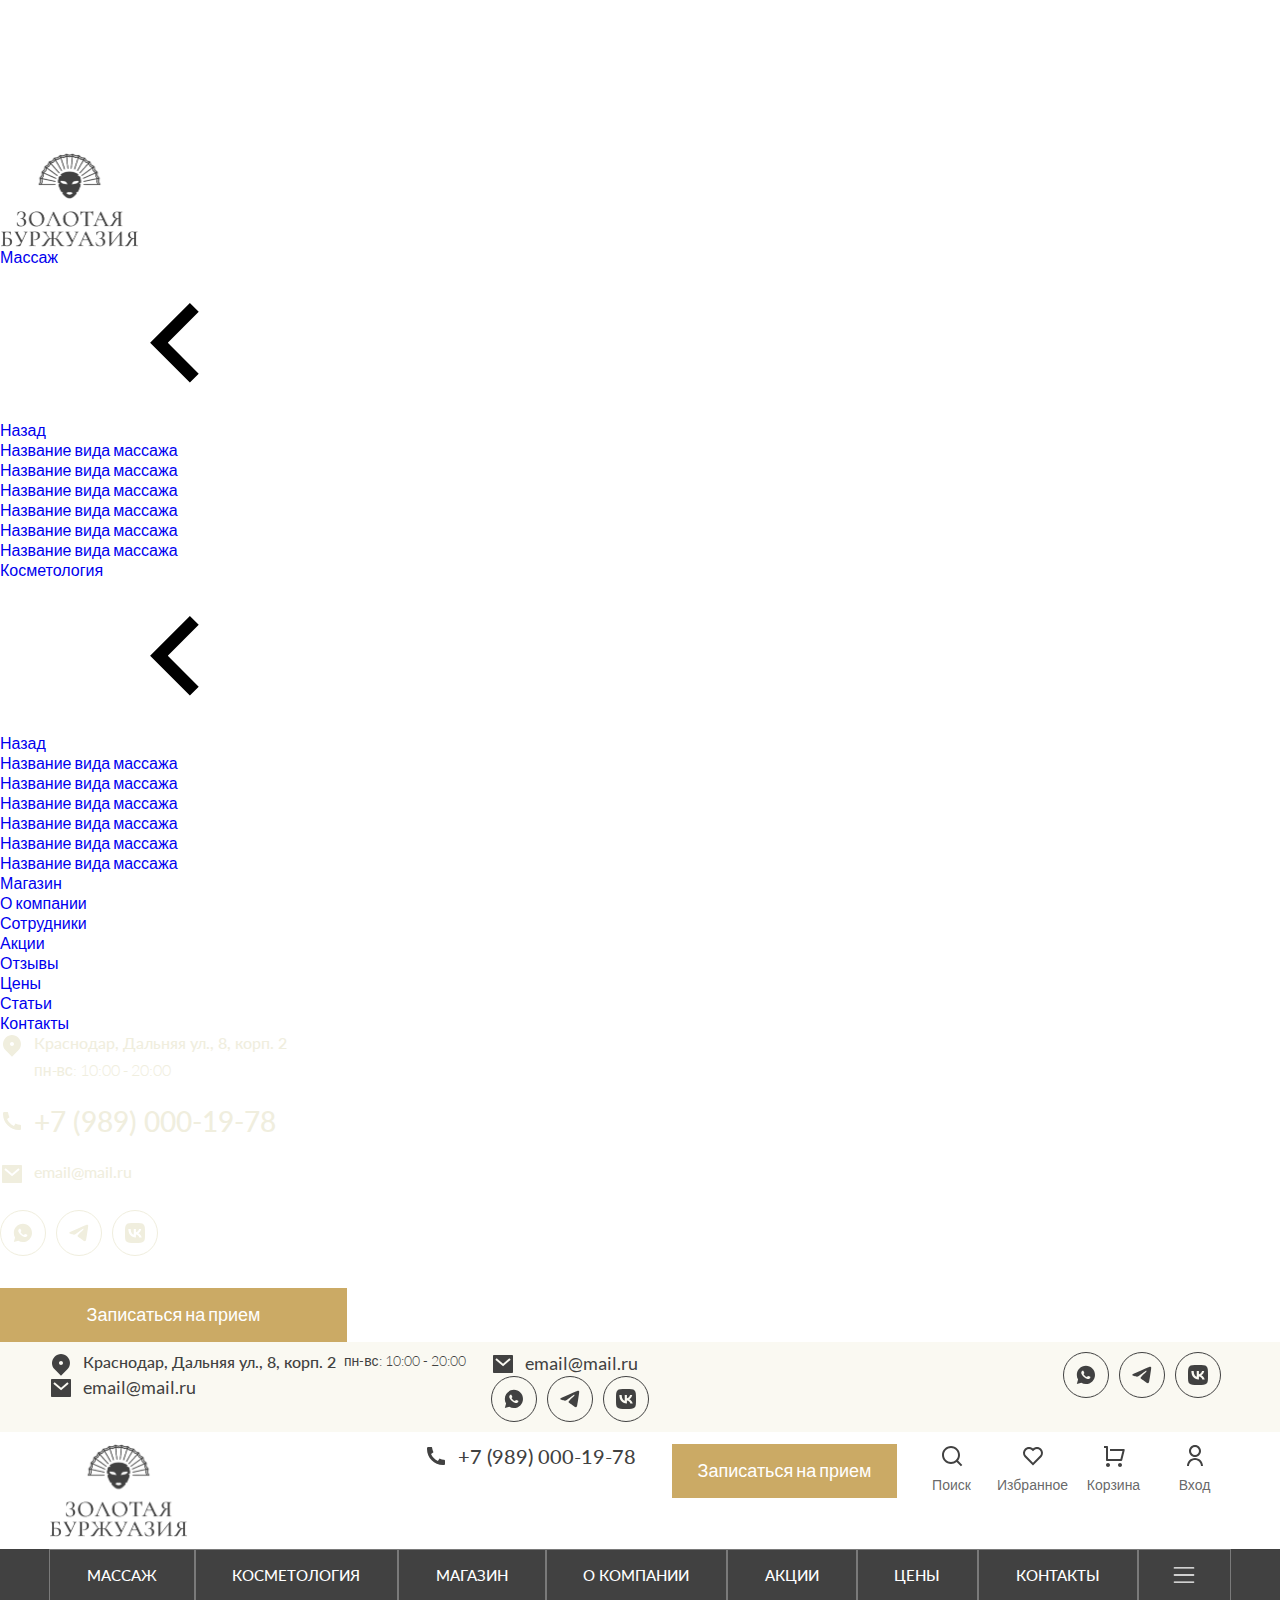
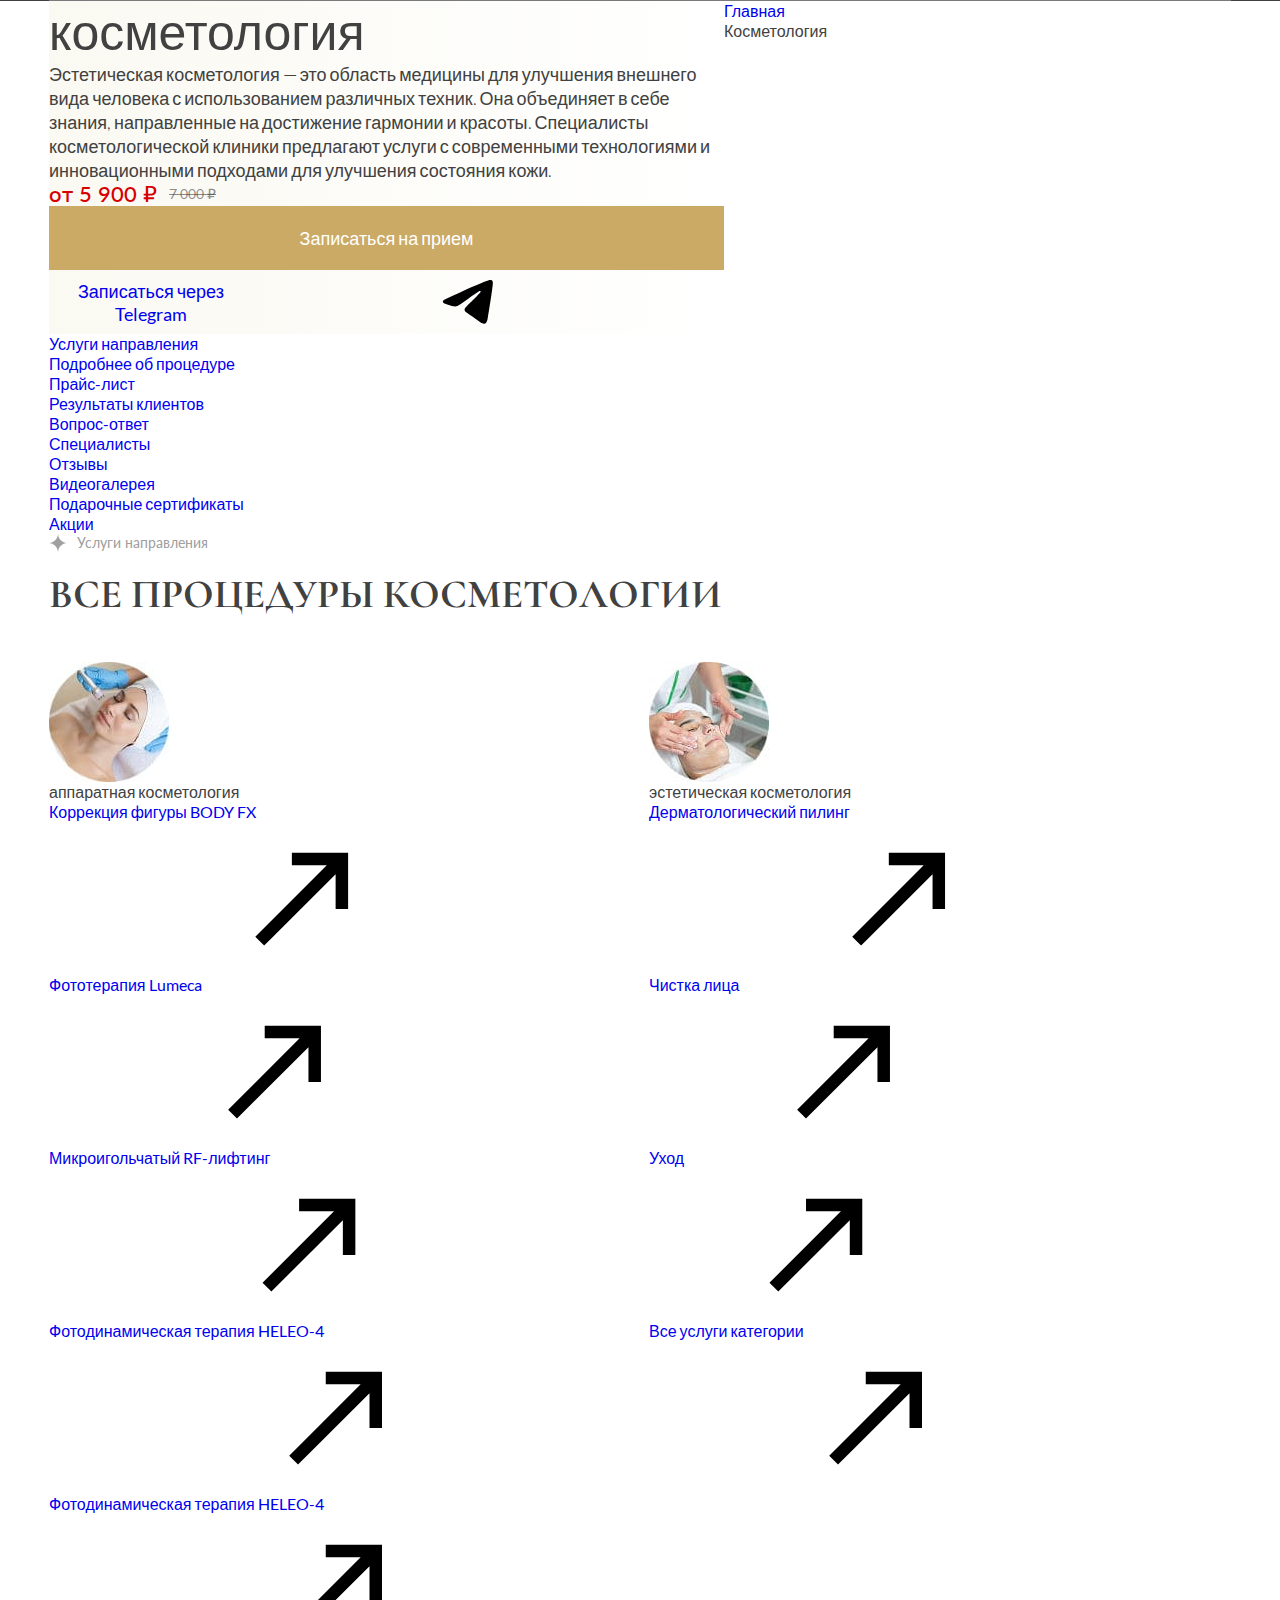
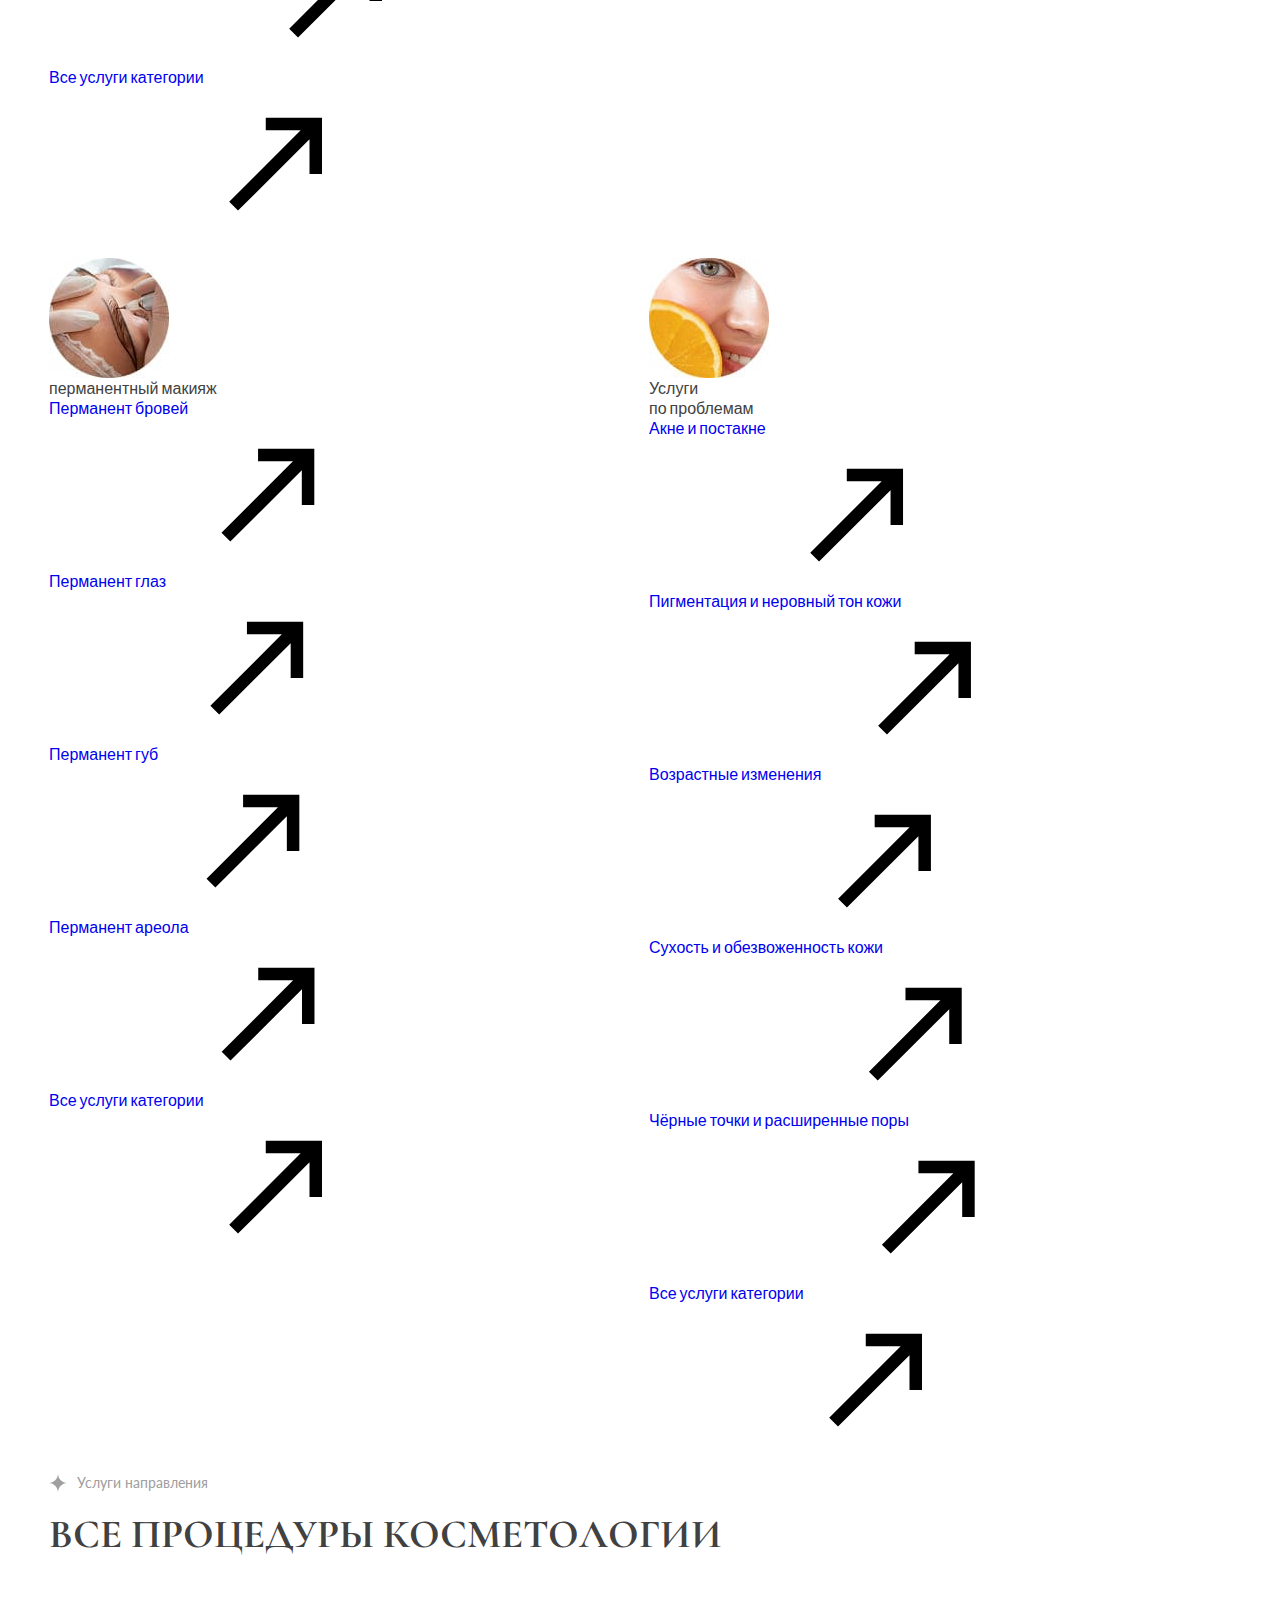
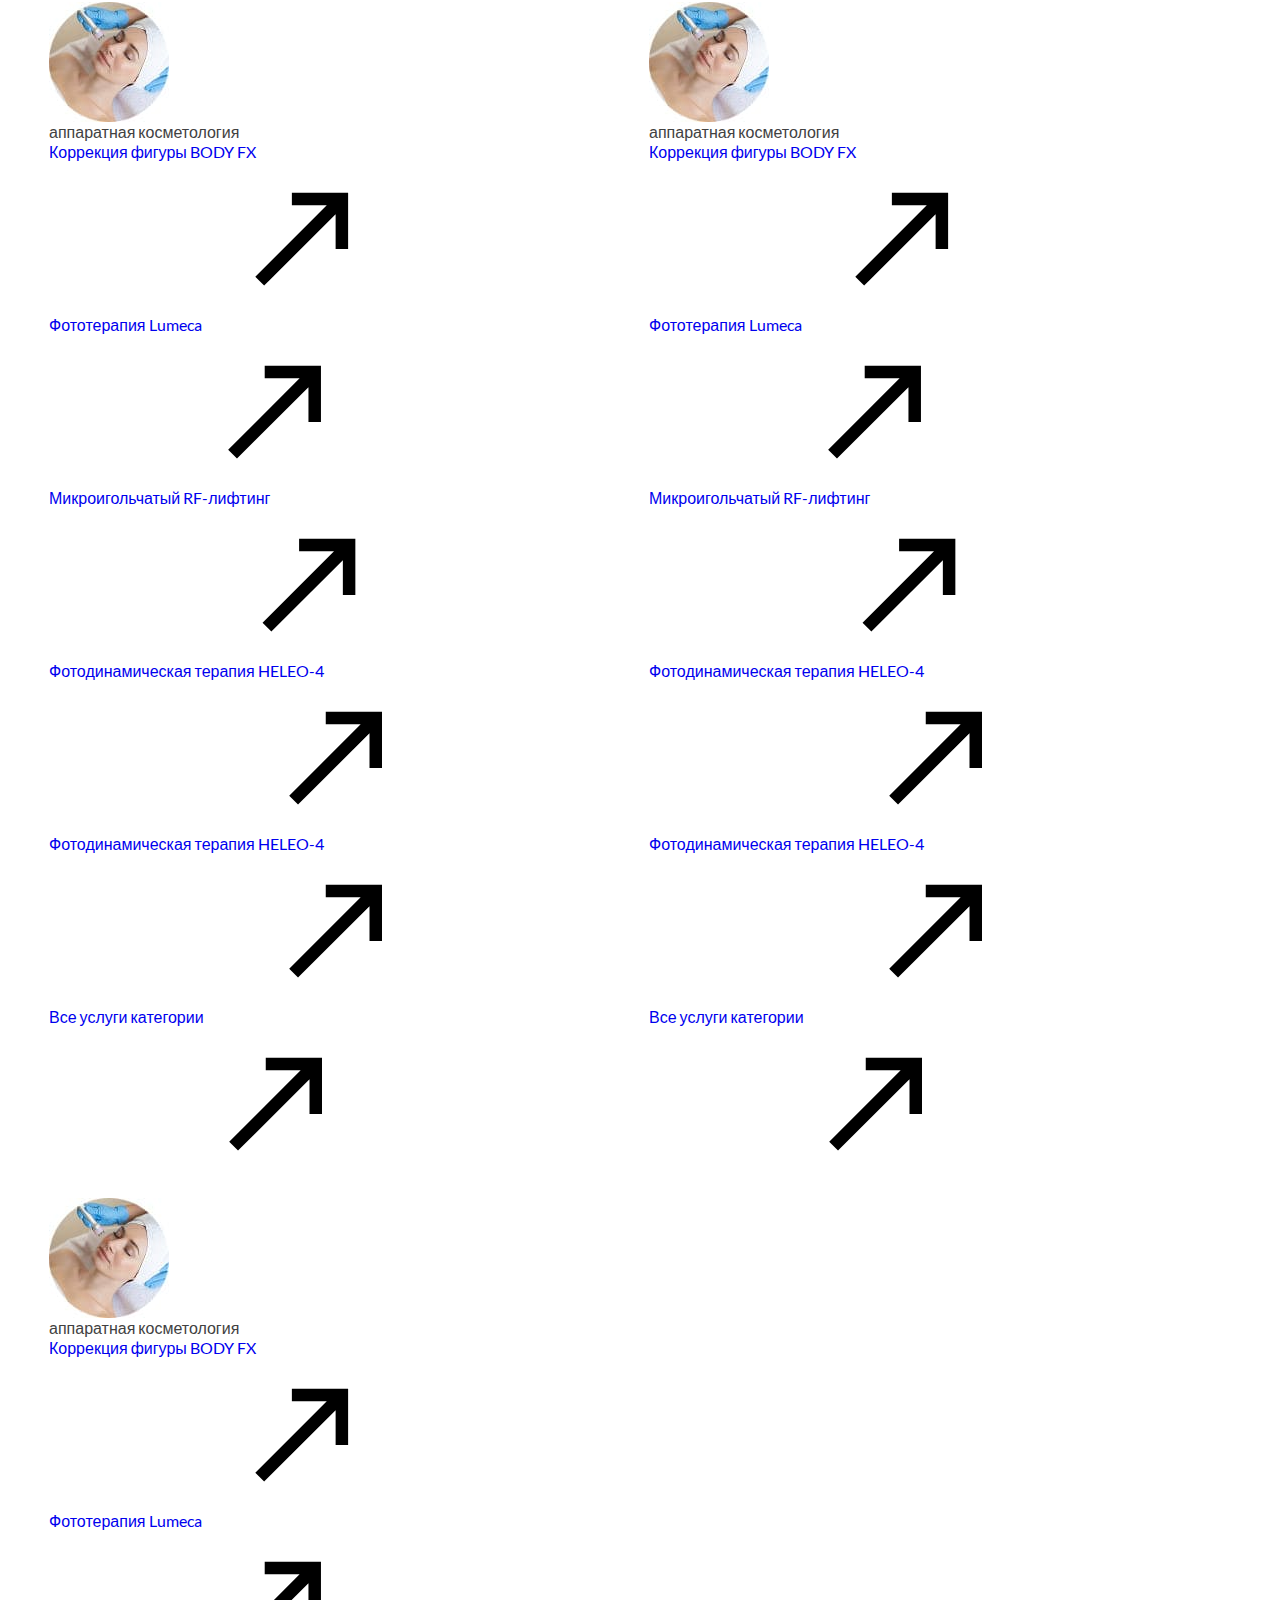
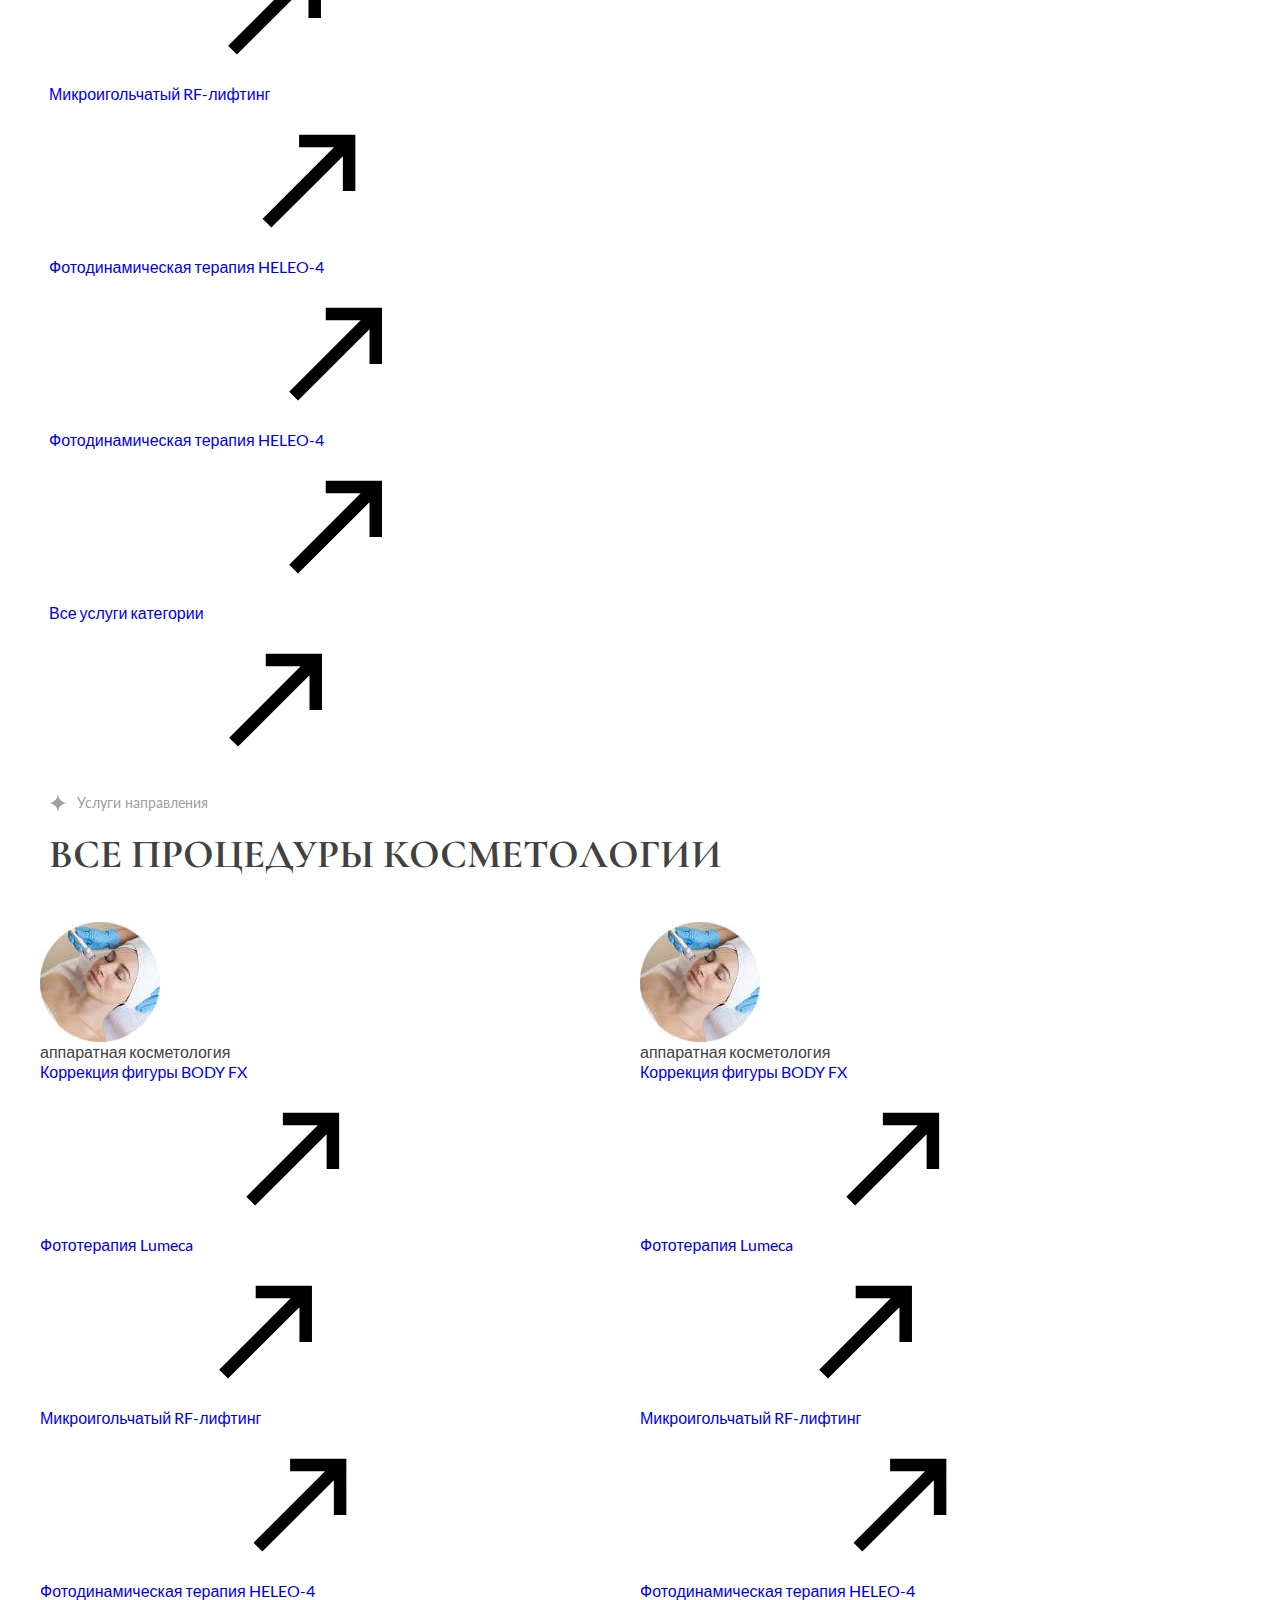
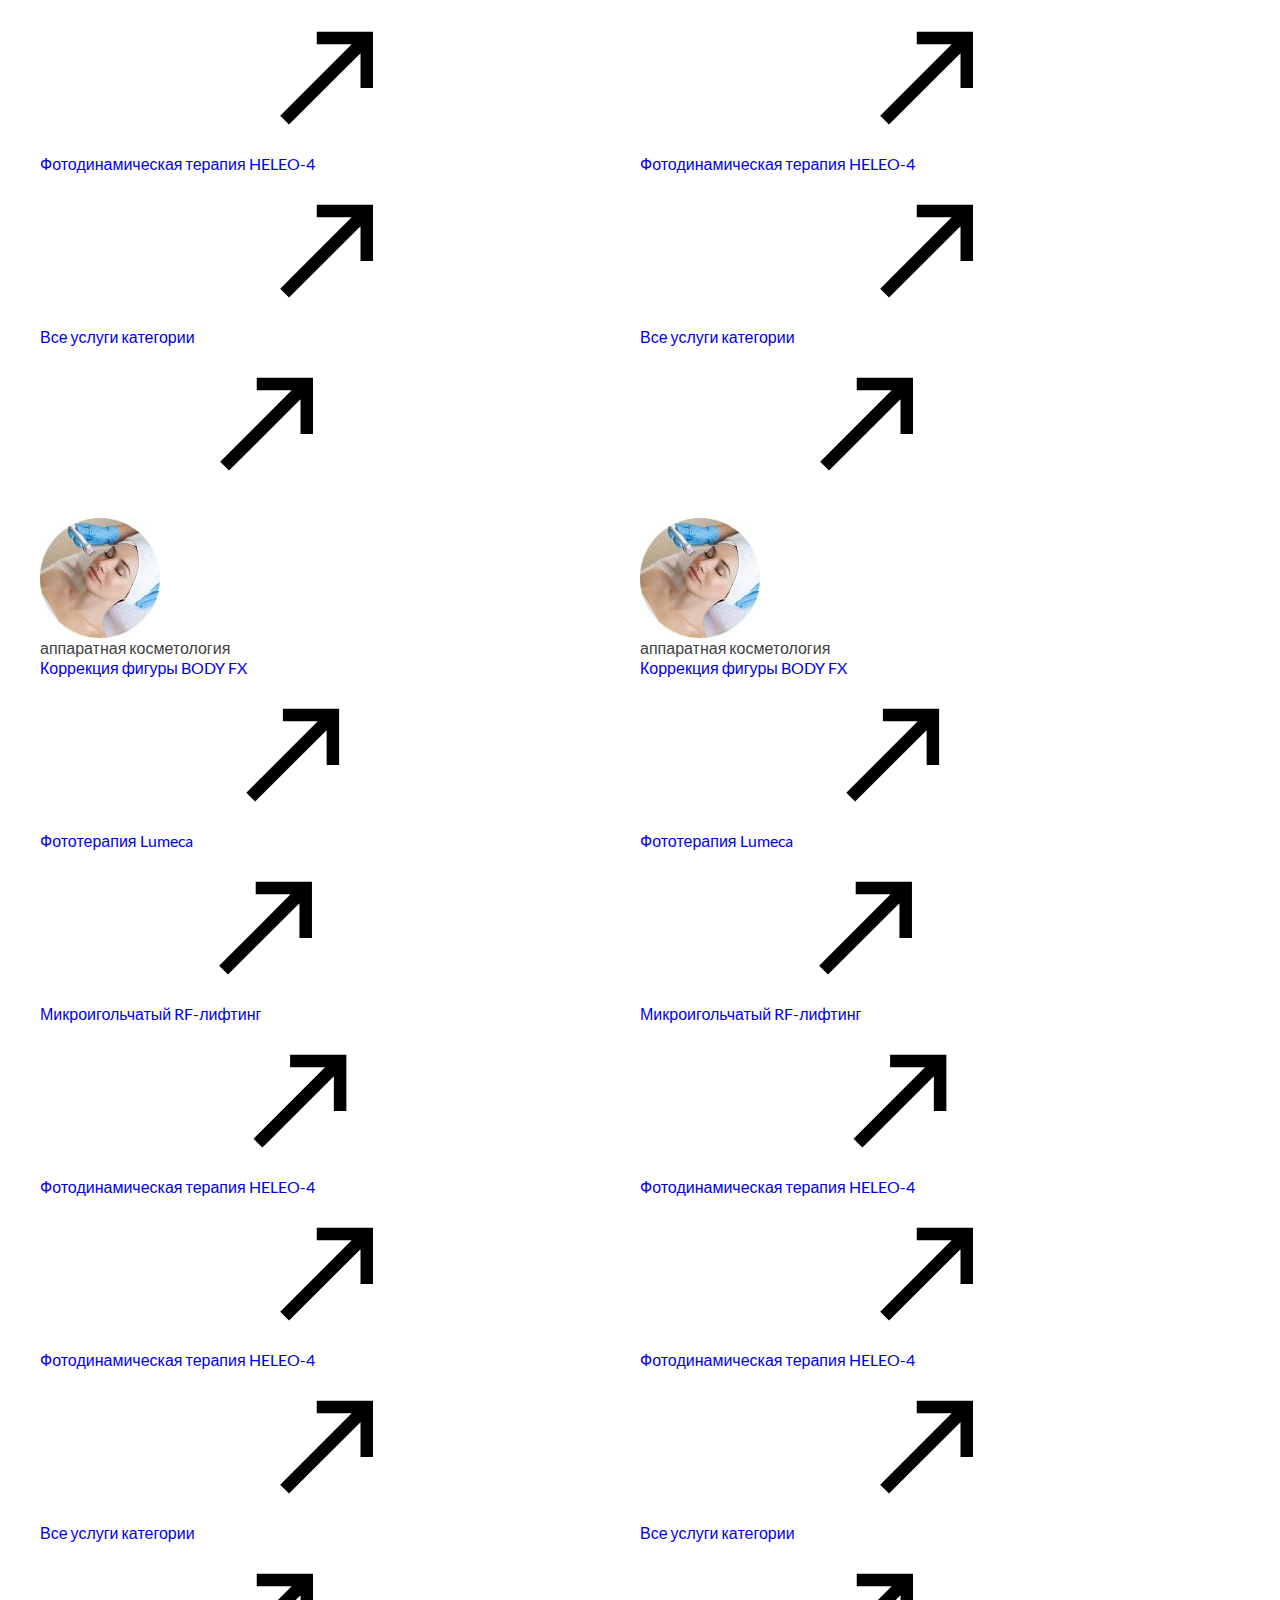
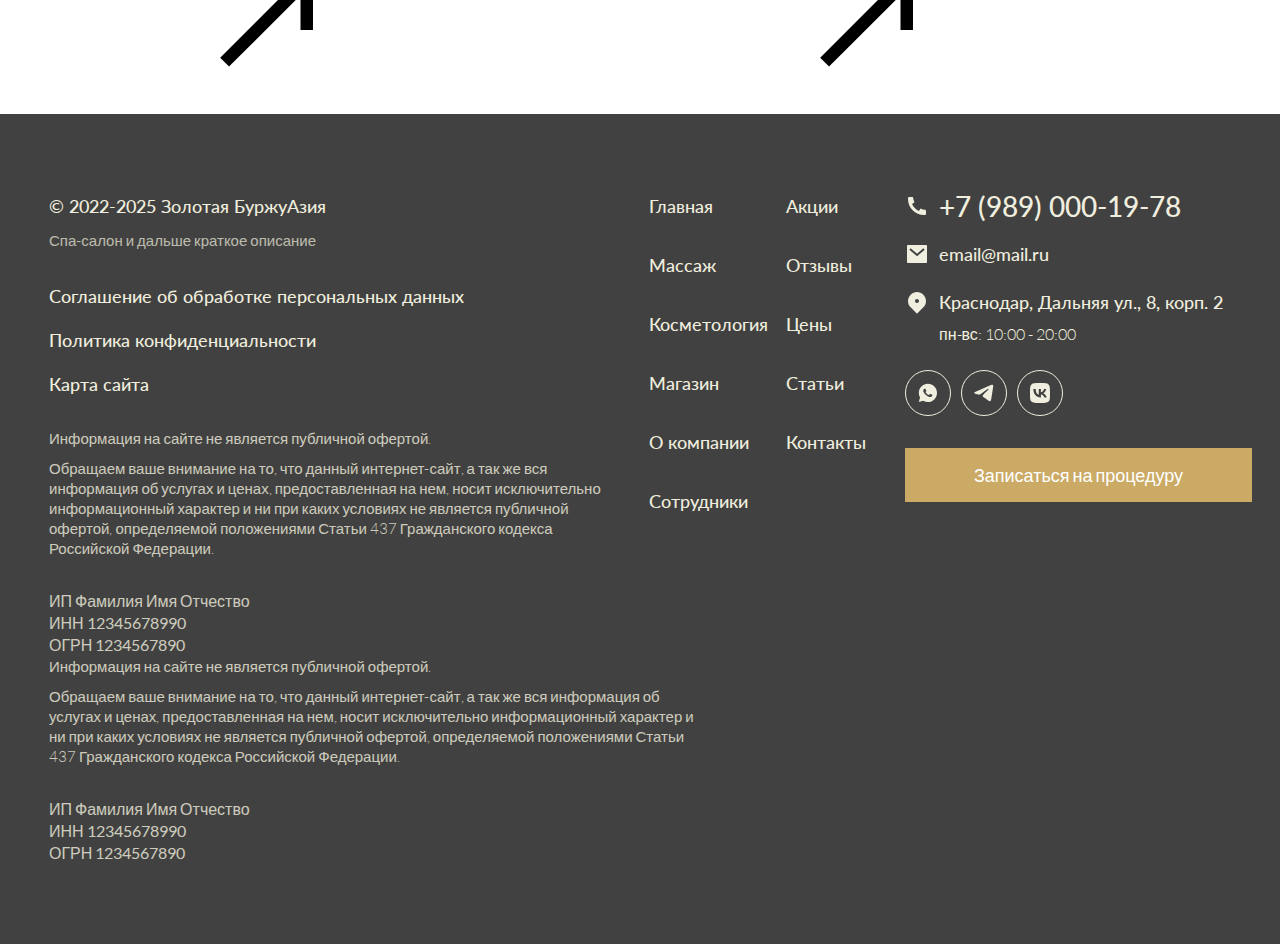
<file: cosmetology-variable.html>
<!DOCTYPE html>
<html lang="ru">

<head>
  <meta charset="UTF-8">
  <meta http-equiv="X-UA-Compatible" content="IE=edge">
  <meta name="viewport" content="width=device-width, initial-scale=1.0">
  <title>Золотая Буржуазия</title>

  <meta property="og:image" content="path/to/image.jpg">
  <link rel="shortcut icon" href="img/favicon/favicon.ico" type="image/x-icon">

  <!-- add plugins css -->
  <link rel="stylesheet" href="css/slick.css">
  <link rel="stylesheet" href="css/fancybox.css">
  <link rel="stylesheet" href="css/twentytwenty.css">
  <!-- add plugins css end -->

  <link rel="stylesheet" href="css/style.css">
  <link rel="stylesheet" href="css/header.css">
  <link rel="stylesheet" href="css/footer.css">
  <link rel="stylesheet" href="css/main.css">
  <link rel="stylesheet" href="css/media.css">
</head>

<body>

  <div class="overlay"></div>

  <div class="mobile-menu">
    <div class="mobile-menu__head">
      <a href="#" class="mobile-menu__close"><svg class="svg-icon">
          <use xlink:href="img/sprite.svg#close-icon"></use>
        </svg></a>
      <a href="index.html" class="logo"><img src="img/logo.png" alt=""></a>
    </div>
    <div class="mobile-menu__body">
      <nav class="na-menu">
        <ul class="my-ul menu-mobile-list">
          <li class="menu-mobile__item dropdown-mobile">
            <a href="massage.html" class="menu-mobile__link dropdown-mobile__link">Массаж</a>
            <div class="dropdown-mobile__wrapper">
              <a href="#" class="link-step-menu">
                <svg class="svg-icon">
                  <use xlink:href="img/sprite.svg#prev-arrow"></use>
                </svg>
                <span>Назад</span>
              </a>
              <ul class="dropdown-mobile-submenu my-ul">
                <li class="dropdown-mobile-submenu__item"><a href="#" class="dropdown-mobile-submenu__link">Название
                    вида массажа</a></li>
                <li class="dropdown-mobile-submenu__item"><a href="#" class="dropdown-mobile-submenu__link">Название
                    вида массажа</a></li>
                <li class="dropdown-mobile-submenu__item"><a href="#" class="dropdown-mobile-submenu__link">Название
                    вида массажа</a></li>
                <li class="dropdown-mobile-submenu__item"><a href="#" class="dropdown-mobile-submenu__link">Название
                    вида массажа</a></li>
                <li class="dropdown-mobile-submenu__item"><a href="#" class="dropdown-mobile-submenu__link">Название
                    вида массажа</a></li>
                <li class="dropdown-mobile-submenu__item"><a href="#" class="dropdown-mobile-submenu__link">Название
                    вида массажа</a></li>
              </ul>
            </div>
          </li>

          <li class="menu-mobile__item dropdown-mobile">
            <a href="cosmetology.html" class="menu-mobile__link dropdown-mobile__link">Косметология</a>
            <div class="dropdown-mobile__wrapper">
              <a href="#" class="link-step-menu">
                <svg class="svg-icon">
                  <use xlink:href="img/sprite.svg#prev-arrow"></use>
                </svg>
                <span>Назад</span>
              </a>
              <ul class="dropdown-mobile-submenu my-ul">
                <li class="dropdown-mobile-submenu__item"><a href="#" class="dropdown-mobile-submenu__link">Название
                    вида массажа</a></li>
                <li class="dropdown-mobile-submenu__item"><a href="#" class="dropdown-mobile-submenu__link">Название
                    вида массажа</a></li>
                <li class="dropdown-mobile-submenu__item"><a href="#" class="dropdown-mobile-submenu__link">Название
                    вида массажа</a></li>
                <li class="dropdown-mobile-submenu__item"><a href="#" class="dropdown-mobile-submenu__link">Название
                    вида массажа</a></li>
                <li class="dropdown-mobile-submenu__item"><a href="#" class="dropdown-mobile-submenu__link">Название
                    вида массажа</a></li>
                <li class="dropdown-mobile-submenu__item"><a href="#" class="dropdown-mobile-submenu__link">Название
                    вида массажа</a></li>
              </ul>
            </div>
          </li>

          <li class="menu-mobile__item">
            <a href="shop.html" class="menu-mobile__link">Магазин</a>
          </li>
          <li class="menu-mobile__item">
            <a href="about.html" class="menu-mobile__link">О компании</a>
          </li>
          <li class="menu-mobile__item">
            <a href="employees.html" class="menu-mobile__link">Сотрудники</a>
          </li>
          <li class="menu-mobile__item">
            <a href="sales.html" class="menu-mobile__link">Акции</a>
          </li>
          <li class="menu-mobile__item">
            <a href="reviews.html" class="menu-mobile__link">Отзывы</a>
          </li>
          <li class="menu-mobile__item">
            <a href="prices.html" class="menu-mobile__link">Цены</a>
          </li>
          <li class="menu-mobile__item">
            <a href="articles.html" class="menu-mobile__link">Статьи</a>
          </li>
          <li class="menu-mobile__item">
            <a href="contacts.html" class="menu-mobile__link">Контакты</a>
          </li>
        </ul>
      </nav>
    </div>

    <div class="mobile-menu__footer">
      <div class="location contact-link">
        <svg class="svg-icon contact-link__icon">
          <use xlink:href="img/sprite.svg#location-icon"></use>
        </svg>
        <span class="contact-link__text">Краснодар, Дальняя ул., 8, корп. 2
          <span class="schedule-text">пн-вс: 10:00 - 20:00</span>
        </span>
      </div>
      <a href="tel:+79890001978" class="phone-link contact-link">
        <svg class="svg-icon contact-link__icon">
          <use xlink:href="img/sprite.svg#phone-icon"></use>
        </svg>
        <span class="contact-link__text">+7 (989) 000-19-78</span>
      </a>
      <a href="mailto:email@mail.ru" class="mail-link contact-link">
        <svg class="svg-icon contact-link__icon">
          <use xlink:href="img/sprite.svg#mail-icon"></use>
        </svg>
        <span class="contact-link__text">email@mail.ru</span>
      </a>
      <ul class="list-messenger my-ul">
        <li>
          <a href="#" target="_blank"><svg class="svg-icon">
              <use xlink:href="img/sprite.svg#whatsapp-icon"></use>
            </svg>
          </a>
        </li>
        <li>
          <a href="#" target="_blank"><svg class="svg-icon">
              <use xlink:href="img/sprite.svg#telegram-icon"></use>
            </svg>
          </a>
        </li>
        <li>
          <a href="#" target="_blank"><svg class="svg-icon">
              <use xlink:href="img/sprite.svg#vk-icon"></use>
            </svg>
          </a>
        </li>
      </ul>
      <a href="#" class="btn btn-md btn-accent btn-callback w-100">Записаться на прием</a>
    </div>
  </div>

  <header>
    <div class="header-top w-100">
      <div class="container align-items-center">

        <div class="header-top__column">
          <div class="location contact-link">
            <svg class="svg-icon contact-link__icon">
              <use xlink:href="img/sprite.svg#location-icon"></use>
            </svg>
            <span class="contact-link__text">Краснодар, Дальняя ул., 8, корп. 2
              <span class="schedule-text">пн-вс: 10:00 - 20:00</span>
            </span>
          </div>
          <a href="mailto:email@mail.ru" class="mail-link contact-link">
            <svg class="svg-icon contact-link__icon">
              <use xlink:href="img/sprite.svg#mail-icon"></use>
            </svg>
            <span class="contact-link__text">email@mail.ru</span>
          </a>
        </div>
        <div class="header-contacts">
          <a href="tel:+79890001978" class="phone-link contact-link">
            <svg class="svg-icon contact-link__icon">
              <use xlink:href="img/sprite.svg#phone-icon"></use>
            </svg>
            <span class="contact-link__text">+7 (989) 000-19-78</span>
          </a>
          <a href="mailto:email@mail.ru" class="mail-link contact-link">
            <svg class="svg-icon contact-link__icon">
              <use xlink:href="img/sprite.svg#mail-icon"></use>
            </svg>
            <span class="contact-link__text">email@mail.ru</span>
          </a>
          <ul class="list-messenger my-ul">
            <li>
              <a href="#" target="_blank"><svg class="svg-icon">
                  <use xlink:href="img/sprite.svg#whatsapp-icon"></use>
                </svg>
              </a>
            </li>
            <li>
              <a href="#" target="_blank"><svg class="svg-icon">
                  <use xlink:href="img/sprite.svg#telegram-icon"></use>
                </svg>
              </a>
            </li>
            <li>
              <a href="#" target="_blank"><svg class="svg-icon">
                  <use xlink:href="img/sprite.svg#vk-icon"></use>
                </svg>
              </a>
            </li>
          </ul>
        </div>
        <ul class="list-messenger my-ul">
          <li>
            <a href="#" target="_blank"><svg class="svg-icon">
                <use xlink:href="img/sprite.svg#whatsapp-icon"></use>
              </svg>
            </a>
          </li>
          <li>
            <a href="#" target="_blank"><svg class="svg-icon">
                <use xlink:href="img/sprite.svg#telegram-icon"></use>
              </svg>
            </a>
          </li>
          <li>
            <a href="#" target="_blank"><svg class="svg-icon">
                <use xlink:href="img/sprite.svg#vk-icon"></use>
              </svg>
            </a>
          </li>
        </ul>
      </div>
    </div>

    <div class="header-center w-100">
      <div class="container align-items-center">
        <a href="#" class="btn-burger">
          <svg class="svg-icon">
            <use xlink:href="img/sprite.svg#burger-icon"></use>
          </svg>
        </a>
        <a href="index.html" class="logo"><img src="img/logo.png" alt=""></a>

        <div class="location contact-link">
          <svg class="svg-icon contact-link__icon">
            <use xlink:href="img/sprite.svg#location-icon"></use>
          </svg>
          <span class="contact-link__text">Краснодар, Дальняя ул., 8, корп. 2
            <span class="schedule-text">пн-вс: 10:00 - 20:00</span>
          </span>
        </div>

        <div class="header-contacts">
          <a href="tel:+79890001978" class="phone-link contact-link">
            <svg class="svg-icon contact-link__icon">
              <use xlink:href="img/sprite.svg#phone-icon"></use>
            </svg>
            <span class="contact-link__text">+7 (989) 000-19-78</span>
          </a>
          <a href="mailto:email@mail.ru" class="mail-link contact-link">
            <svg class="svg-icon contact-link__icon">
              <use xlink:href="img/sprite.svg#mail-icon"></use>
            </svg>
            <span class="contact-link__text">email@mail.ru</span>
          </a>
        </div>

        <a href="#" class="btn btn-md btn-accent btn-callback w-100">Записаться на прием</a>

        <ul class="list-messenger my-ul">
          <li>
            <a href="#" target="_blank"><svg class="svg-icon">
                <use xlink:href="img/sprite.svg#whatsapp-icon"></use>
              </svg>
            </a>
          </li>
          <li>
            <a href="#" target="_blank"><svg class="svg-icon">
                <use xlink:href="img/sprite.svg#telegram-icon"></use>
              </svg>
            </a>
          </li>
          <li>
            <a href="#" target="_blank"><svg class="svg-icon">
                <use xlink:href="img/sprite.svg#vk-icon"></use>
              </svg>
            </a>
          </li>
        </ul>

        <ul class="user-navigation my-ul">
          <li class="user-navigation__item">
            <a href="#" class="user-navigation__link">
              <svg class="svg-icon">
                <use xlink:href="img/sprite.svg#search-icon"></use>
              </svg>
              <span>Поиск</span>
            </a>
          </li>
          <li class="user-navigation__item">
            <a href="#" class="user-navigation__link">
              <svg class="svg-icon">
                <use xlink:href="img/sprite.svg#favorite-icon"></use>
              </svg>
              <span>Избранное</span>
            </a>
          </li>
          <li class="user-navigation__item">
            <a href="#" class="user-navigation__link">
              <svg class="svg-icon">
                <use xlink:href="img/sprite.svg#basket-icon"></use>
              </svg>
              <span>Корзина</span>
            </a>
          </li>
          <li class="user-navigation__item">
            <a href="#" class="user-navigation__link">
              <svg class="svg-icon">
                <use xlink:href="img/sprite.svg#user-icon"></use>
              </svg>
              <span>Вход</span>
            </a>
          </li>
        </ul>

      </div>
    </div>

    <div class="header-bottom w-100">
      <div class="container">
        <nav class="nav-menu">
          <ul class="menu menu-header my-ul">
            <li class="menu-item dropdown"><a href="massage.html" class="menu-link">Массаж</a>
              <div class="dropdown-menu">
                <ul class="menu-dropdown my-ul">
                  <li class="menu-dropdown__item"><a href="#" class="menu-dropdown__link">Название вида массажа</a></li>
                  <li class="menu-dropdown__item"><a href="#" class="menu-dropdown__link">Название вида массажа</a></li>
                  <li class="menu-dropdown__item"><a href="#" class="menu-dropdown__link">Название вида массажа</a></li>
                  <li class="menu-dropdown__item"><a href="#" class="menu-dropdown__link">Длинное название вида
                      массажа</a></li>
                  <li class="menu-dropdown__item"><a href="#" class="menu-dropdown__link">Название вида массажа</a></li>
                  <li class="menu-dropdown__item"><a href="#" class="menu-dropdown__link">Название вида массажа</a></li>
                  <li class="menu-dropdown__item"><a href="#" class="menu-dropdown__link">Длинное название вида
                      массажа</a></li>
                </ul>
              </div>
            </li>
            <li class="menu-item"><a href="cosmetology.html" class="menu-link">Косметология</a></li>
            <li class="menu-item"><a href="shop.html" class="menu-link">Магазин</a></li>
            <li class="menu-item"><a href="about.html" class="menu-link">О компании</a></li>
            <li class="menu-item"><a href="employees.html" class="menu-link">Сотрудники</a></li>
            <li class="menu-item"><a href="stock.html" class="menu-link">Акции</a></li>
            <li class="menu-item"><a href="reviews.html" class="menu-link">Отзывы</a></li>
            <li class="menu-item"><a href="prices.html" class="menu-link">Цены</a></li>
            <li class="menu-item"><a href="articles.html" class="menu-link">Статьи</a></li>
            <li class="menu-item"><a href="contacts.html" class="menu-link">Контакты</a></li>
            <li class="menu-item dropdown">
              <a href="#" class="menu-link menu-link__burger">
                <svg class="svg-icon">
                  <use xlink:href="img/sprite.svg#burger-icon"></use>
                </svg>
              </a>
              <div class="dropdown-menu dropdown-menu-right">
                <ul class="menu-dropdown my-ul">
                  <li class="menu-dropdown__item"><a href="#" class="menu-dropdown__link">Название раздела</a></li>
                  <li class="menu-dropdown__item"><a href="#" class="menu-dropdown__link">Название раздела</a></li>
                  <li class="menu-dropdown__item"><a href="#" class="menu-dropdown__link">Название раздела</a></li>
                  <li class="menu-dropdown__item"><a href="#" class="menu-dropdown__link">Название раздела</a></li>
                </ul>
              </div>
            </li>
          </ul>
        </nav>
      </div>
    </div>
  </header>

  <main class="home-cosmetology">
    <div class="container">
      <div class="home-cosmetology__wrapper">
        <div class="home-cosmetology__content">
          <h1>косметология</h1>
          <div class="box-text">
            <p>Эстетическая косметология — это область медицины для улучшения внешнего вида человека с использованием
              различных техник. Она объединяет в себе знания, направленные на достижение гармонии и красоты. Специалисты
              косметологической клиники предлагают услуги с современными технологиями и инновационными подходами для
              улучшения состояния кожи.</p>
          </div>
          <div class="price">
            <div class="new-price">от 5 900 ₽</div>
            <div class="old-price">7 000 ₽</div>
          </div>
          <div class="btn-group">
            <a href="#" class="btn btn-accent w-100">Записаться на прием</a>
            <a href="about.html" class="btn btn-border fz-20 w-100">Записаться через Telegram <svg class="svg-icon">
                <use xlink:href="img/sprite.svg#telegram-icon"></use>
              </svg></a>
          </div>
        </div>
      </div>

      <nav class="nav-breadcrumb">
        <ul class="breadcrumb my-ul">
          <li><a href="index.html">Главная</a></li>
          <li><span>Косметология</span></li>
        </ul>
      </nav>
    </div>
  </main>

  <div class="navigation-services">
    <div class="container">
      <ul class="my-ul navigation-services-menu">
        <li class="navigation-services__item"><a href="#referral-services"
            class="navigation-services__link go_to">Услуги направления</a></li>
        <li class="navigation-services__item"><a href="#about-services"
            class="navigation-services__link go_to">Подробнее об
            процедуре</a></li>
        <li class="navigation-services__item"><a href="#prices-services"
            class="navigation-services__link go_to">Прайс-лист</a></li>
        <li class="navigation-services__item"><a href="#results-services"
            class="navigation-services__link go_to">Результаты
            клиентов</a></li>
        <li class="navigation-services__item"><a href="#question-services"
            class="navigation-services__link go_to">Вопрос-ответ</a></li>
        <li class="navigation-services__item"><a href="#specialists-services"
            class="navigation-services__link go_to">Специалисты</a></li>
        <li class="navigation-services__item"><a href="#reviews-services"
            class="navigation-services__link go_to">Отзывы</a></li>
        <li class="navigation-services__item"><a href="#gallery-services"
            class="navigation-services__link go_to">Видеогалерея</a></li>
        <li class="navigation-services__item"><a href="#certificates-services"
            class="navigation-services__link go_to">Подарочные
            сертификаты</a></li>
        <li class="navigation-services__item"><a href="#sales-services"
            class="navigation-services__link go_to">Акции</a></li>
      </ul>
    </div>
  </div>

  <section class="referral-services" id="referral-services">
    <div class="container">
      <div class="w-100">
        <div class="row">
          <div class="col-12">
            <div class="subtitle-text">Услуги направления</div>
            <h2>Все процедуры косметологии</h2>
          </div>
        </div>

        <div class="row">
          <div class="col-6 mb-18">
            <div class="referral-services-card">
              <div class="referral-services-card__head">
                <div class="referral-services-card__photo"><img src="img/category-service1.jpg" alt=""></div>
                <h3>аппаратная косметология</h3>
              </div>
              <div class="referral-services-card__body">
                <ul class="list-referral-services my-ul">
                  <li><a href="#">
                      <span>Коррекция фигуры BODY FX</span>
                      <svg class="svg-icon">
                        <use xlink:href="img/sprite.svg#arrow-diagonal"></use>
                      </svg>
                    </a></li>
                  <li><a href="#">
                      <span>Фототерапия Lumeca</span>
                      <svg class="svg-icon">
                        <use xlink:href="img/sprite.svg#arrow-diagonal"></use>
                      </svg>
                    </a></li>
                  <li><a href="#">
                      <span>Микроигольчатый RF-лифтинг</span>
                      <svg class="svg-icon">
                        <use xlink:href="img/sprite.svg#arrow-diagonal"></use>
                      </svg>
                    </a></li>
                  <li><a href="#">
                      <span>Фотодинамическая терапия HELEO-4</span>
                      <svg class="svg-icon">
                        <use xlink:href="img/sprite.svg#arrow-diagonal"></use>
                      </svg>
                    </a></li>
                  <li><a href="#">
                      <span>Фотодинамическая терапия HELEO-4</span>
                      <svg class="svg-icon">
                        <use xlink:href="img/sprite.svg#arrow-diagonal"></use>
                      </svg>
                    </a></li>
                  <li><a href="#" class="link-all-services">
                      <span>Все услуги категории</span>
                      <svg class="svg-icon">
                        <use xlink:href="img/sprite.svg#arrow-diagonal"></use>
                      </svg>
                    </a></li>
                </ul>
              </div>
            </div>
          </div>
          <div class="col-6 mb-18">
            <div class="referral-services-card">
              <div class="referral-services-card__head">
                <div class="referral-services-card__photo"><img src="img/category-service2.jpg" alt=""></div>
                <h3>эстетическая косметология</h3>
              </div>
              <div class="referral-services-card__body">
                <ul class="list-referral-services my-ul">
                  <li><a href="#">
                      <span>Дерматологический пилинг</span>
                      <svg class="svg-icon">
                        <use xlink:href="img/sprite.svg#arrow-diagonal"></use>
                      </svg>
                    </a></li>
                  <li><a href="#">
                      <span>Чистка лица</span>
                      <svg class="svg-icon">
                        <use xlink:href="img/sprite.svg#arrow-diagonal"></use>
                      </svg>
                    </a></li>
                  <li><a href="#">
                      <span>Уход</span>
                      <svg class="svg-icon">
                        <use xlink:href="img/sprite.svg#arrow-diagonal"></use>
                      </svg>
                    </a></li>
                  <li><a href="#" class="link-all-services">
                      <span>Все услуги категории</span>
                      <svg class="svg-icon">
                        <use xlink:href="img/sprite.svg#arrow-diagonal"></use>
                      </svg>
                    </a></li>
                </ul>
              </div>
            </div>
          </div>
          <div class="col-6 mb-18">
            <div class="referral-services-card">
              <div class="referral-services-card__head">
                <div class="referral-services-card__photo"><img src="img/category-service3.jpg" alt=""></div>
                <h3>перманентный макияж</h3>
              </div>
              <div class="referral-services-card__body">
                <ul class="list-referral-services my-ul">
                  <li><a href="#">
                      <span>Перманент бровей</span>
                      <svg class="svg-icon">
                        <use xlink:href="img/sprite.svg#arrow-diagonal"></use>
                      </svg>
                    </a></li>
                  <li><a href="#">
                      <span>Перманент глаз</span>
                      <svg class="svg-icon">
                        <use xlink:href="img/sprite.svg#arrow-diagonal"></use>
                      </svg>
                    </a></li>
                  <li><a href="#">
                      <span>Перманент губ</span>
                      <svg class="svg-icon">
                        <use xlink:href="img/sprite.svg#arrow-diagonal"></use>
                      </svg>
                    </a></li>
                  <li><a href="#">
                      <span>Перманент ареола</span>
                      <svg class="svg-icon">
                        <use xlink:href="img/sprite.svg#arrow-diagonal"></use>
                      </svg>
                    </a></li>
                  <li><a href="#" class="link-all-services">
                      <span>Все услуги категории</span>
                      <svg class="svg-icon">
                        <use xlink:href="img/sprite.svg#arrow-diagonal"></use>
                      </svg>
                    </a></li>
                </ul>
              </div>
            </div>
          </div>
          <div class="col-6 mb-18">
            <div class="referral-services-card">
              <div class="referral-services-card__head">
                <div class="referral-services-card__photo"><img src="img/category-service4.jpg" alt=""></div>
                <h3>Услуги <br>по проблемам</h3>
              </div>
              <div class="referral-services-card__body">
                <ul class="list-referral-services my-ul">
                  <li><a href="#">
                      <span>Акне и постакне</span>
                      <svg class="svg-icon">
                        <use xlink:href="img/sprite.svg#arrow-diagonal"></use>
                      </svg>
                    </a></li>
                  <li><a href="#">
                      <span>Пигментация и неровный тон кожи</span>
                      <svg class="svg-icon">
                        <use xlink:href="img/sprite.svg#arrow-diagonal"></use>
                      </svg>
                    </a></li>
                  <li><a href="#">
                      <span>Возрастные изменения</span>
                      <svg class="svg-icon">
                        <use xlink:href="img/sprite.svg#arrow-diagonal"></use>
                      </svg>
                    </a></li>
                  <li><a href="#">
                      <span>Сухость и обезвоженность кожи</span>
                      <svg class="svg-icon">
                        <use xlink:href="img/sprite.svg#arrow-diagonal"></use>
                      </svg>
                    </a></li>
                  <li><a href="#">
                      <span>Чёрные точки и расширенные поры</span>
                      <svg class="svg-icon">
                        <use xlink:href="img/sprite.svg#arrow-diagonal"></use>
                      </svg>
                    </a></li>
                  <li><a href="#" class="link-all-services">
                      <span>Все услуги категории</span>
                      <svg class="svg-icon">
                        <use xlink:href="img/sprite.svg#arrow-diagonal"></use>
                      </svg>
                    </a></li>
                </ul>
              </div>
            </div>
          </div>
        </div>
      </div>
    </div>
  </section>

  <section class="referral-services">
    <div class="container">
      <div class="w-100">
        <div class="row">
          <div class="col-12">
            <div class="subtitle-text">Услуги направления</div>
            <h2>Все процедуры косметологии</h2>
          </div>
        </div>

        <div class="row">
          <div class="col-4 col-xl-6 col-md-12 mb-18">
            <div class="referral-services-card">
              <div class="referral-services-card__head">
                <div class="referral-services-card__photo"><img src="img/category-service1.jpg" alt=""></div>
                <h3>аппаратная косметология</h3>
              </div>
              <div class="referral-services-card__body">
                <ul class="list-referral-services my-ul column-count-1">
                  <li><a href="#">
                      <span>Коррекция фигуры BODY FX</span>
                      <svg class="svg-icon">
                        <use xlink:href="img/sprite.svg#arrow-diagonal"></use>
                      </svg>
                    </a></li>
                  <li><a href="#">
                      <span>Фототерапия Lumeca</span>
                      <svg class="svg-icon">
                        <use xlink:href="img/sprite.svg#arrow-diagonal"></use>
                      </svg>
                    </a></li>
                  <li><a href="#">
                      <span>Микроигольчатый RF-лифтинг</span>
                      <svg class="svg-icon">
                        <use xlink:href="img/sprite.svg#arrow-diagonal"></use>
                      </svg>
                    </a></li>
                  <li><a href="#">
                      <span>Фотодинамическая терапия HELEO-4</span>
                      <svg class="svg-icon">
                        <use xlink:href="img/sprite.svg#arrow-diagonal"></use>
                      </svg>
                    </a></li>
                  <li><a href="#">
                      <span>Фотодинамическая терапия HELEO-4</span>
                      <svg class="svg-icon">
                        <use xlink:href="img/sprite.svg#arrow-diagonal"></use>
                      </svg>
                    </a></li>
                  <li><a href="#" class="link-all-services">
                      <span>Все услуги категории</span>
                      <svg class="svg-icon">
                        <use xlink:href="img/sprite.svg#arrow-diagonal"></use>
                      </svg>
                    </a></li>
                </ul>
              </div>
            </div>
          </div>
          <div class="col-4 col-xl-6 col-md-12 mb-18">
            <div class="referral-services-card">
              <div class="referral-services-card__head">
                <div class="referral-services-card__photo"><img src="img/category-service1.jpg" alt=""></div>
                <h3>аппаратная косметология</h3>
              </div>
              <div class="referral-services-card__body">
                <ul class="list-referral-services my-ul column-count-1">
                  <li><a href="#">
                      <span>Коррекция фигуры BODY FX</span>
                      <svg class="svg-icon">
                        <use xlink:href="img/sprite.svg#arrow-diagonal"></use>
                      </svg>
                    </a></li>
                  <li><a href="#">
                      <span>Фототерапия Lumeca</span>
                      <svg class="svg-icon">
                        <use xlink:href="img/sprite.svg#arrow-diagonal"></use>
                      </svg>
                    </a></li>
                  <li><a href="#">
                      <span>Микроигольчатый RF-лифтинг</span>
                      <svg class="svg-icon">
                        <use xlink:href="img/sprite.svg#arrow-diagonal"></use>
                      </svg>
                    </a></li>
                  <li><a href="#">
                      <span>Фотодинамическая терапия HELEO-4</span>
                      <svg class="svg-icon">
                        <use xlink:href="img/sprite.svg#arrow-diagonal"></use>
                      </svg>
                    </a></li>
                  <li><a href="#">
                      <span>Фотодинамическая терапия HELEO-4</span>
                      <svg class="svg-icon">
                        <use xlink:href="img/sprite.svg#arrow-diagonal"></use>
                      </svg>
                    </a></li>
                  <li><a href="#" class="link-all-services">
                      <span>Все услуги категории</span>
                      <svg class="svg-icon">
                        <use xlink:href="img/sprite.svg#arrow-diagonal"></use>
                      </svg>
                    </a></li>
                </ul>
              </div>
            </div>
          </div>
          <div class="col-4 col-xl-6 col-md-12 mb-18">
            <div class="referral-services-card">
              <div class="referral-services-card__head">
                <div class="referral-services-card__photo"><img src="img/category-service1.jpg" alt=""></div>
                <h3>аппаратная косметология</h3>
              </div>
              <div class="referral-services-card__body">
                <ul class="list-referral-services my-ul column-count-1">
                  <li><a href="#">
                      <span>Коррекция фигуры BODY FX</span>
                      <svg class="svg-icon">
                        <use xlink:href="img/sprite.svg#arrow-diagonal"></use>
                      </svg>
                    </a></li>
                  <li><a href="#">
                      <span>Фототерапия Lumeca</span>
                      <svg class="svg-icon">
                        <use xlink:href="img/sprite.svg#arrow-diagonal"></use>
                      </svg>
                    </a></li>
                  <li><a href="#">
                      <span>Микроигольчатый RF-лифтинг</span>
                      <svg class="svg-icon">
                        <use xlink:href="img/sprite.svg#arrow-diagonal"></use>
                      </svg>
                    </a></li>
                  <li><a href="#">
                      <span>Фотодинамическая терапия HELEO-4</span>
                      <svg class="svg-icon">
                        <use xlink:href="img/sprite.svg#arrow-diagonal"></use>
                      </svg>
                    </a></li>
                  <li><a href="#">
                      <span>Фотодинамическая терапия HELEO-4</span>
                      <svg class="svg-icon">
                        <use xlink:href="img/sprite.svg#arrow-diagonal"></use>
                      </svg>
                    </a></li>
                  <li><a href="#" class="link-all-services">
                      <span>Все услуги категории</span>
                      <svg class="svg-icon">
                        <use xlink:href="img/sprite.svg#arrow-diagonal"></use>
                      </svg>
                    </a></li>
                </ul>
              </div>
            </div>
          </div>
        </div>
      </div>
    </div>
  </section>

  <section class="referral-services">
    <div class="container">
      <div class="w-100">
        <div class="row">
          <div class="col-12">
            <div class="subtitle-text">Услуги направления</div>
            <h2>Все процедуры косметологии</h2>
          </div>
        </div>

        <div class="row">
          <div class="col-3 col-xl-6 col-md-12 mb-18">
            <div class="referral-services-card referral-services-card-v2">
              <div class="referral-services-card__head">
                <div class="referral-services-card__photo"><img src="img/category-service1.jpg" alt=""></div>
                <h3>аппаратная косметология</h3>
              </div>
              <div class="referral-services-card__body">
                <ul class="list-referral-services my-ul column-count-1">
                  <li><a href="#">
                      <span>Коррекция фигуры BODY FX</span>
                      <svg class="svg-icon">
                        <use xlink:href="img/sprite.svg#arrow-diagonal"></use>
                      </svg>
                    </a></li>
                  <li><a href="#">
                      <span>Фототерапия Lumeca</span>
                      <svg class="svg-icon">
                        <use xlink:href="img/sprite.svg#arrow-diagonal"></use>
                      </svg>
                    </a></li>
                  <li><a href="#">
                      <span>Микроигольчатый RF-лифтинг</span>
                      <svg class="svg-icon">
                        <use xlink:href="img/sprite.svg#arrow-diagonal"></use>
                      </svg>
                    </a></li>
                  <li><a href="#">
                      <span>Фотодинамическая терапия HELEO-4</span>
                      <svg class="svg-icon">
                        <use xlink:href="img/sprite.svg#arrow-diagonal"></use>
                      </svg>
                    </a></li>
                  <li><a href="#">
                      <span>Фотодинамическая терапия HELEO-4</span>
                      <svg class="svg-icon">
                        <use xlink:href="img/sprite.svg#arrow-diagonal"></use>
                      </svg>
                    </a></li>
                  <li><a href="#" class="link-all-services">
                      <span>Все услуги категории</span>
                      <svg class="svg-icon">
                        <use xlink:href="img/sprite.svg#arrow-diagonal"></use>
                      </svg>
                    </a></li>
                </ul>
              </div>
            </div>
          </div>
          <div class="col-3 col-xl-6 col-md-12 mb-18">
            <div class="referral-services-card referral-services-card-v2">
              <div class="referral-services-card__head">
                <div class="referral-services-card__photo"><img src="img/category-service1.jpg" alt=""></div>
                <h3>аппаратная косметология</h3>
              </div>
              <div class="referral-services-card__body">
                <ul class="list-referral-services my-ul column-count-1">
                  <li><a href="#">
                      <span>Коррекция фигуры BODY FX</span>
                      <svg class="svg-icon">
                        <use xlink:href="img/sprite.svg#arrow-diagonal"></use>
                      </svg>
                    </a></li>
                  <li><a href="#">
                      <span>Фототерапия Lumeca</span>
                      <svg class="svg-icon">
                        <use xlink:href="img/sprite.svg#arrow-diagonal"></use>
                      </svg>
                    </a></li>
                  <li><a href="#">
                      <span>Микроигольчатый RF-лифтинг</span>
                      <svg class="svg-icon">
                        <use xlink:href="img/sprite.svg#arrow-diagonal"></use>
                      </svg>
                    </a></li>
                  <li><a href="#">
                      <span>Фотодинамическая терапия HELEO-4</span>
                      <svg class="svg-icon">
                        <use xlink:href="img/sprite.svg#arrow-diagonal"></use>
                      </svg>
                    </a></li>
                  <li><a href="#">
                      <span>Фотодинамическая терапия HELEO-4</span>
                      <svg class="svg-icon">
                        <use xlink:href="img/sprite.svg#arrow-diagonal"></use>
                      </svg>
                    </a></li>
                  <li><a href="#" class="link-all-services">
                      <span>Все услуги категории</span>
                      <svg class="svg-icon">
                        <use xlink:href="img/sprite.svg#arrow-diagonal"></use>
                      </svg>
                    </a></li>
                </ul>
              </div>
            </div>
          </div>
          <div class="col-3 col-xl-6 col-md-12 mb-18">
            <div class="referral-services-card referral-services-card-v2">
              <div class="referral-services-card__head">
                <div class="referral-services-card__photo"><img src="img/category-service1.jpg" alt=""></div>
                <h3>аппаратная косметология</h3>
              </div>
              <div class="referral-services-card__body">
                <ul class="list-referral-services my-ul column-count-1">
                  <li><a href="#">
                      <span>Коррекция фигуры BODY FX</span>
                      <svg class="svg-icon">
                        <use xlink:href="img/sprite.svg#arrow-diagonal"></use>
                      </svg>
                    </a></li>
                  <li><a href="#">
                      <span>Фототерапия Lumeca</span>
                      <svg class="svg-icon">
                        <use xlink:href="img/sprite.svg#arrow-diagonal"></use>
                      </svg>
                    </a></li>
                  <li><a href="#">
                      <span>Микроигольчатый RF-лифтинг</span>
                      <svg class="svg-icon">
                        <use xlink:href="img/sprite.svg#arrow-diagonal"></use>
                      </svg>
                    </a></li>
                  <li><a href="#">
                      <span>Фотодинамическая терапия HELEO-4</span>
                      <svg class="svg-icon">
                        <use xlink:href="img/sprite.svg#arrow-diagonal"></use>
                      </svg>
                    </a></li>
                  <li><a href="#">
                      <span>Фотодинамическая терапия HELEO-4</span>
                      <svg class="svg-icon">
                        <use xlink:href="img/sprite.svg#arrow-diagonal"></use>
                      </svg>
                    </a></li>
                  <li><a href="#" class="link-all-services">
                      <span>Все услуги категории</span>
                      <svg class="svg-icon">
                        <use xlink:href="img/sprite.svg#arrow-diagonal"></use>
                      </svg>
                    </a></li>
                </ul>
              </div>
            </div>
          </div>
          <div class="col-3 col-xl-6 col-md-12 mb-18">
            <div class="referral-services-card referral-services-card-v2">
              <div class="referral-services-card__head">
                <div class="referral-services-card__photo"><img src="img/category-service1.jpg" alt=""></div>
                <h3>аппаратная косметология</h3>
              </div>
              <div class="referral-services-card__body">
                <ul class="list-referral-services my-ul column-count-1">
                  <li><a href="#">
                      <span>Коррекция фигуры BODY FX</span>
                      <svg class="svg-icon">
                        <use xlink:href="img/sprite.svg#arrow-diagonal"></use>
                      </svg>
                    </a></li>
                  <li><a href="#">
                      <span>Фототерапия Lumeca</span>
                      <svg class="svg-icon">
                        <use xlink:href="img/sprite.svg#arrow-diagonal"></use>
                      </svg>
                    </a></li>
                  <li><a href="#">
                      <span>Микроигольчатый RF-лифтинг</span>
                      <svg class="svg-icon">
                        <use xlink:href="img/sprite.svg#arrow-diagonal"></use>
                      </svg>
                    </a></li>
                  <li><a href="#">
                      <span>Фотодинамическая терапия HELEO-4</span>
                      <svg class="svg-icon">
                        <use xlink:href="img/sprite.svg#arrow-diagonal"></use>
                      </svg>
                    </a></li>
                  <li><a href="#">
                      <span>Фотодинамическая терапия HELEO-4</span>
                      <svg class="svg-icon">
                        <use xlink:href="img/sprite.svg#arrow-diagonal"></use>
                      </svg>
                    </a></li>
                  <li><a href="#" class="link-all-services">
                      <span>Все услуги категории</span>
                      <svg class="svg-icon">
                        <use xlink:href="img/sprite.svg#arrow-diagonal"></use>
                      </svg>
                    </a></li>
                </ul>
              </div>
            </div>
          </div>
        </div>
      </div>
    </div>
  </section>

  <footer>
    <div class="container">
      <div class="w-100">
        <div class="row">
          <div class="col-6 col-lg-5 col-md-6 order-md-1 mt-md-40">
            <div class="footer-column">
              <div class="copyright">© 2022-2025 Золотая БуржуАзия</div>
              <div class="description-company-small">Спа-салон и дальше краткое описание</div>

              <ul class="list-documents mb-32 my-ul">
                <li><a href="agreement.html" target="_blank">Соглашение об обработке персональных данных</a></li>
                <li><a href="politics.html" target="_blank">Политика конфиденциальности</a></li>
                <li><a href="map-site.html" target="_blank">Карта сайта</a></li>
              </ul>
              <div class="box-text mb-32 d-pc">
                <p>Информация на сайте не является публичной офертой.</p>
                <p>Обращаем ваше внимание на то, что данный интернет-сайт, а так же вся информация об услугах и ценах,
                  предоставленная на нем, носит исключительно информационный характер и ни при каких условиях не
                  является публичной офертой, определяемой положениями Статьи 437 Гражданского кодекса Российской
                  Федерации.</p>
              </div>

              <div class="legal-information d-pc">
                <p>ИП Фамилия Имя Отчество</p>
                <p>ИНН 12345678990</p>
                <p>ОГРН 1234567890</p>
              </div>
            </div>
          </div>
          <div class="col-6 col-lg-7 col-md-12 d-flex">
            <nav class="nav-menu">
              <ul class="menu menu-footer my-ul">
                <li class="menu-item"><a href="index.html" class="menu-link">Главная</a></li>
                <li class="menu-item"><a href="massage.html" class="menu-link">Массаж</a></li>
                <li class="menu-item"><a href="cosmetology.html" class="menu-link">Косметология</a></li>
                <li class="menu-item"><a href="shop.html" class="menu-link">Магазин</a></li>
                <li class="menu-item"><a href="about.html" class="menu-link">О компании</a></li>
                <li class="menu-item"><a href="employees.html" class="menu-link">Сотрудники</a></li>
                <li class="menu-item"><a href="stock.html" class="menu-link">Акции</a></li>
                <li class="menu-item"><a href="reviews.html" class="menu-link">Отзывы</a></li>
                <li class="menu-item"><a href="prices.html" class="menu-link">Цены</a></li>
                <li class="menu-item"><a href="articles.html" class="menu-link">Статьи</a></li>
                <li class="menu-item"><a href="contacts.html" class="menu-link">Контакты</a></li>
              </ul>
            </nav>

            <div class="footer-contacts">
              <a href="tel:+79890001978" class="phone-link contact-link">
                <svg class="svg-icon contact-link__icon">
                  <use xlink:href="img/sprite.svg#phone-icon"></use>
                </svg>
                <span class="contact-link__text">+7 (989) 000-19-78</span>
              </a>

              <a href="mailto:email@mail.ru" class="mail-link contact-link">
                <svg class="svg-icon contact-link__icon">
                  <use xlink:href="img/sprite.svg#mail-icon"></use>
                </svg>
                <span class="contact-link__text">email@mail.ru</span>
              </a>

              <div class="location contact-link">
                <svg class="svg-icon contact-link__icon">
                  <use xlink:href="img/sprite.svg#location-icon"></use>
                </svg>
                <span class="contact-link__text">Краснодар, Дальняя ул., 8, корп. 2
                  <span class="schedule-text">пн-вс: 10:00 - 20:00</span>
                </span>
              </div>

              <ul class="list-messenger my-ul">
                <li>
                  <a href="#" target="_blank"><svg class="svg-icon">
                      <use xlink:href="img/sprite.svg#whatsapp-icon"></use>
                    </svg>
                  </a>
                </li>
                <li>
                  <a href="#" target="_blank"><svg class="svg-icon">
                      <use xlink:href="img/sprite.svg#telegram-icon"></use>
                    </svg>
                  </a>
                </li>
                <li>
                  <a href="#" target="_blank"><svg class="svg-icon">
                      <use xlink:href="img/sprite.svg#vk-icon"></use>
                    </svg>
                  </a>
                </li>
              </ul>

              <a href="#" class="btn btn-md btn-accent btn-callback w-100">Записаться на процедуру</a>
            </div>
          </div>

          <div class="col-12 col-md-6 order-md-1 d-tablet mt-40">
            <div class="box-text mb-32">
              <p>Информация на сайте не является публичной офертой.</p>
              <p>Обращаем ваше внимание на то, что данный интернет-сайт, а так же вся информация об услугах и ценах,
                предоставленная на нем, носит исключительно информационный характер и ни при каких условиях не
                является публичной офертой, определяемой положениями Статьи 437 Гражданского кодекса Российской
                Федерации.</p>
            </div>

            <div class="legal-information">
              <p>ИП Фамилия Имя Отчество</p>
              <p>ИНН 12345678990</p>
              <p>ОГРН 1234567890</p>
            </div>
          </div>
        </div>
      </div>
    </div>
  </footer>

  <!-- add plugins js-->
  <script src="js/jquery.min.js"></script>
  <script src="js/slick.min.js"></script>
  <script src="js/fancybox.umd.js"></script>
  <script src="js/jquery.event.move.js"></script>
  <script src="js/jquery.twentytwenty.js"></script>
  <script src="js/jquery.maskedinput.min.js"></script>
  <!-- add plugins js end-->

  <script src="js/common.js"></script>

</body>

</html>
</file>
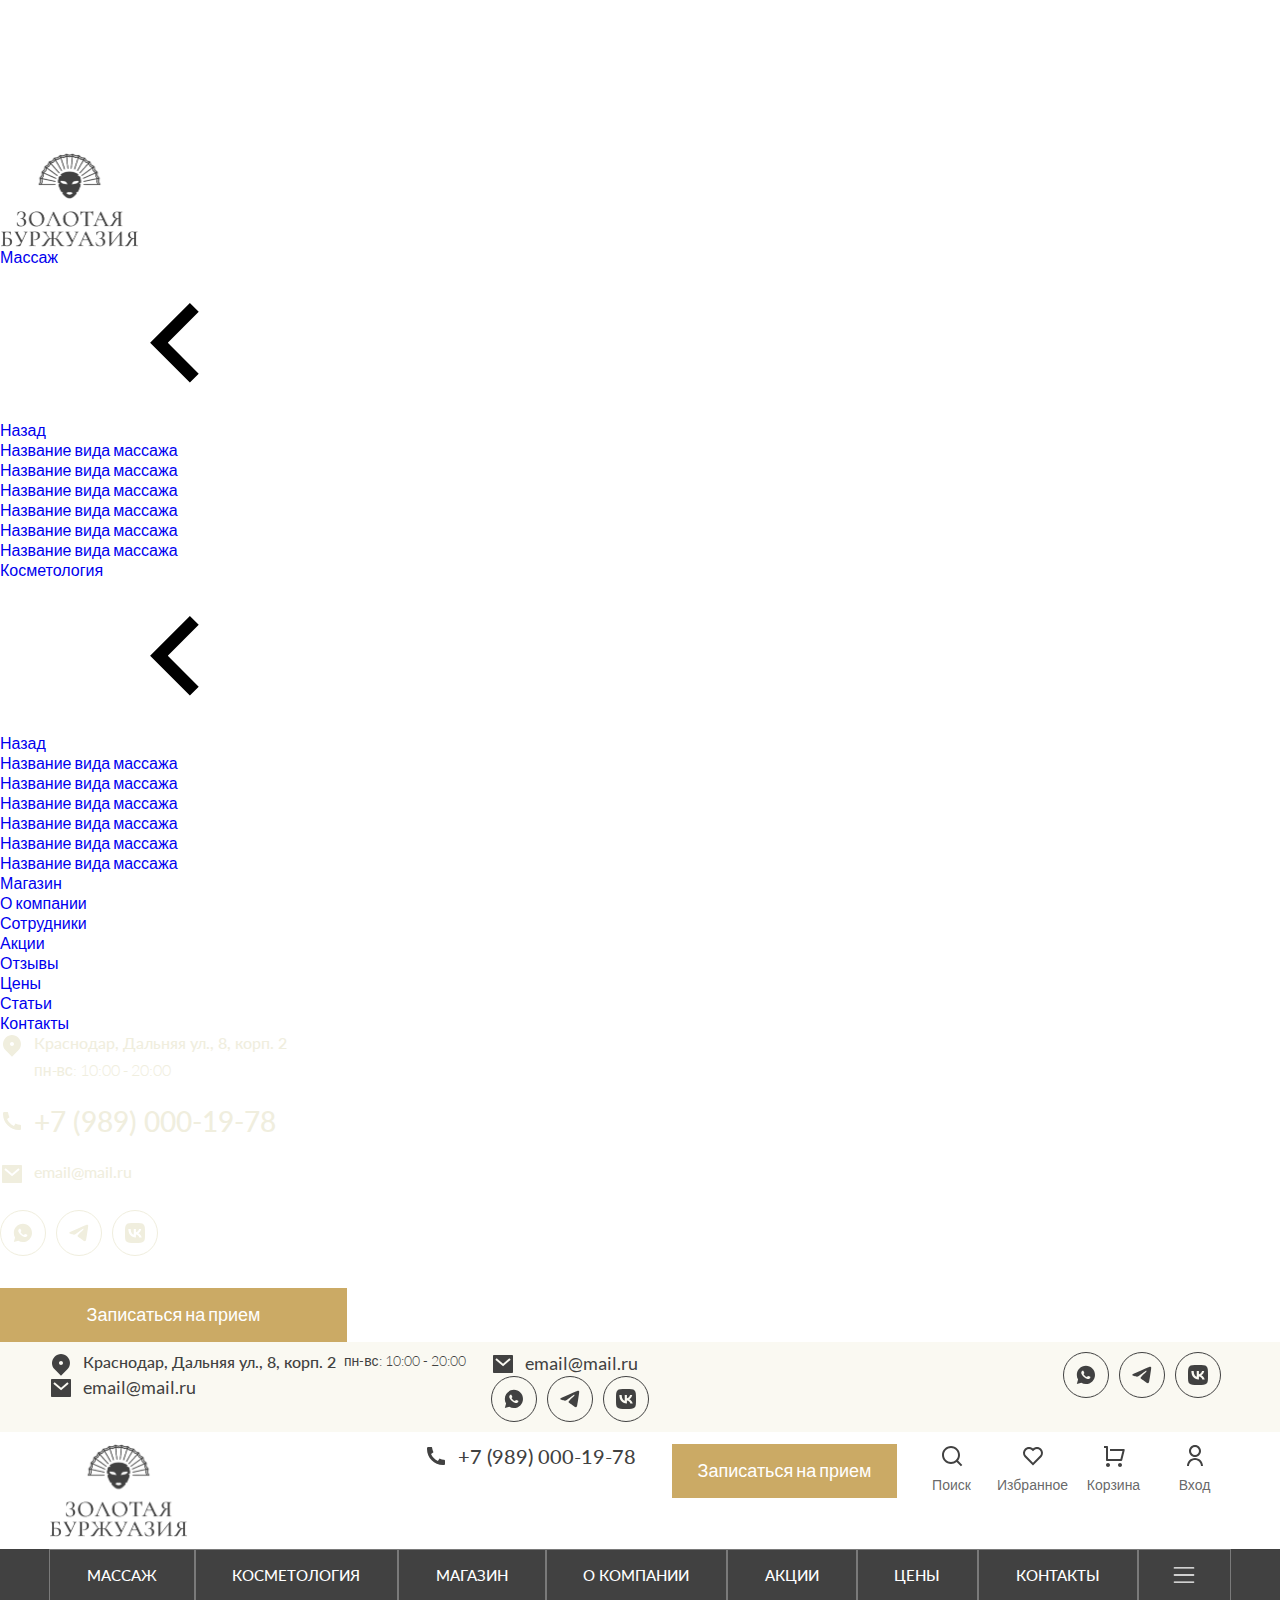
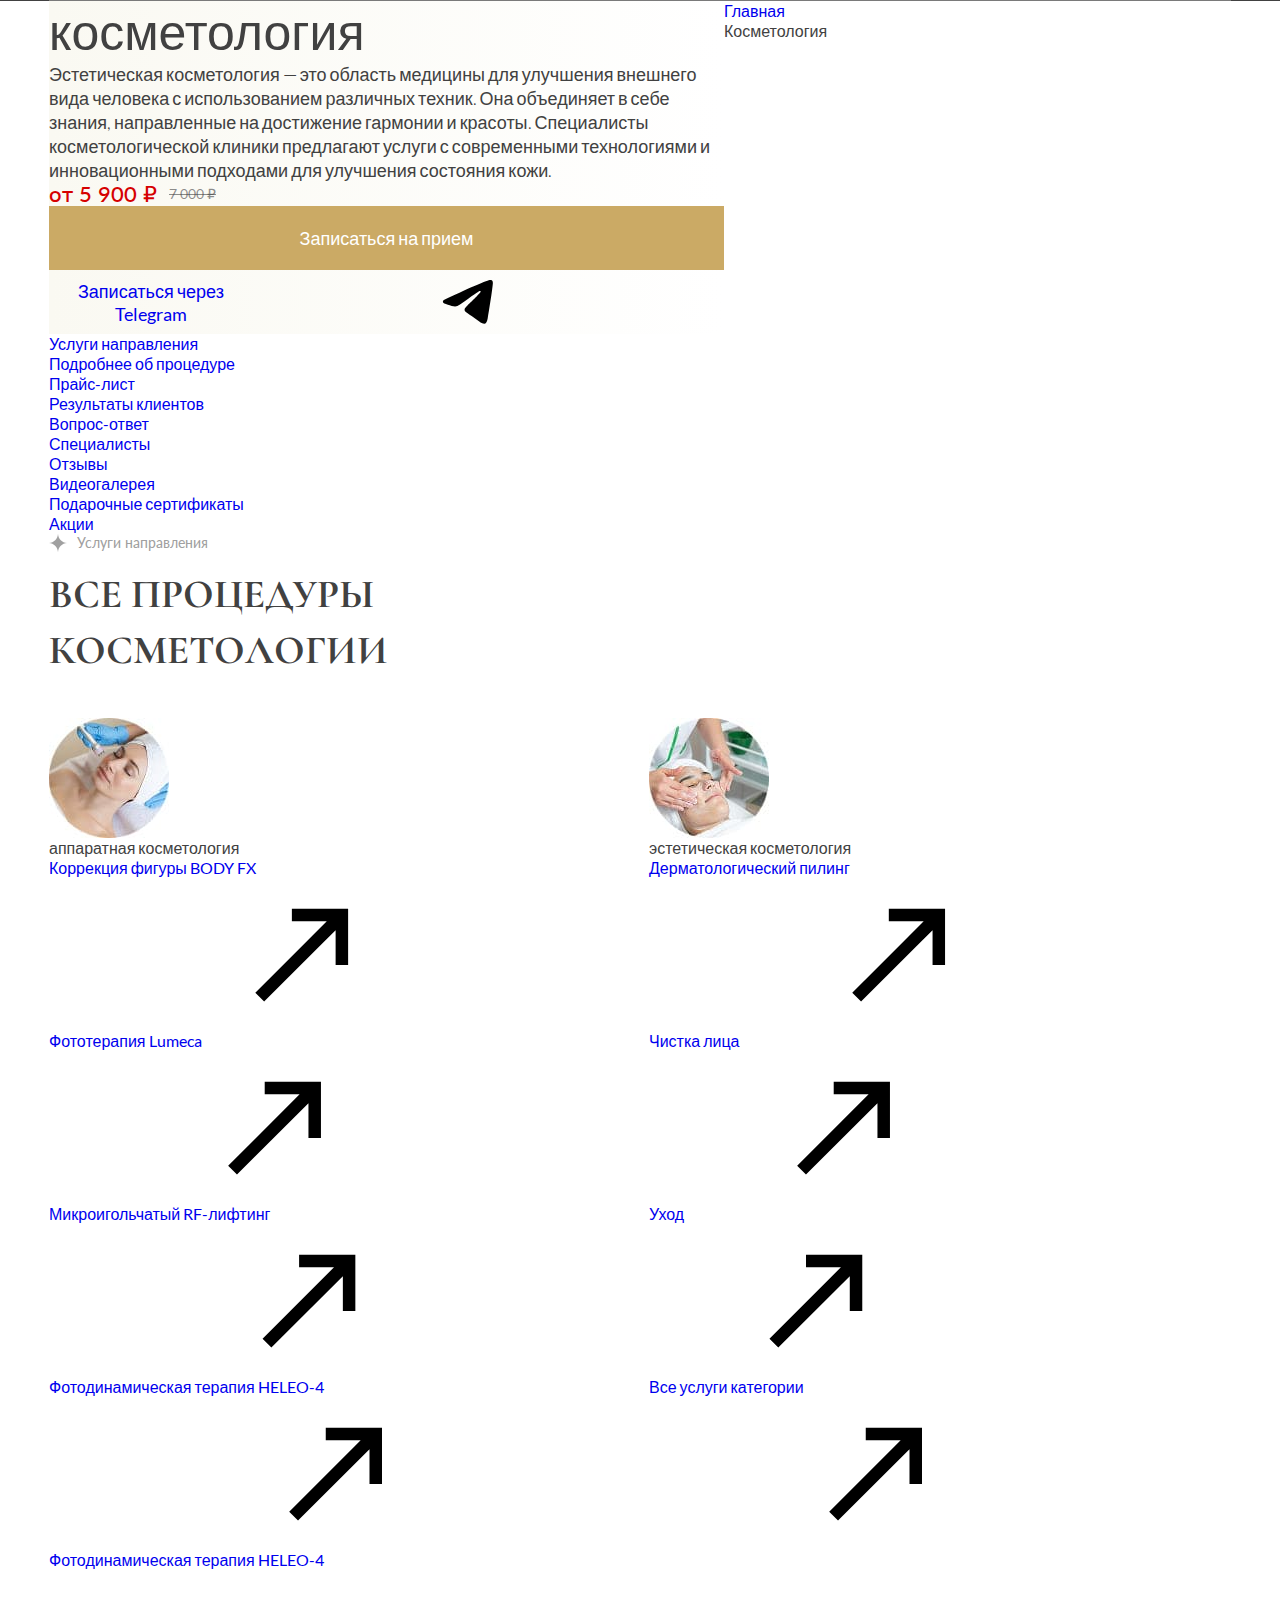
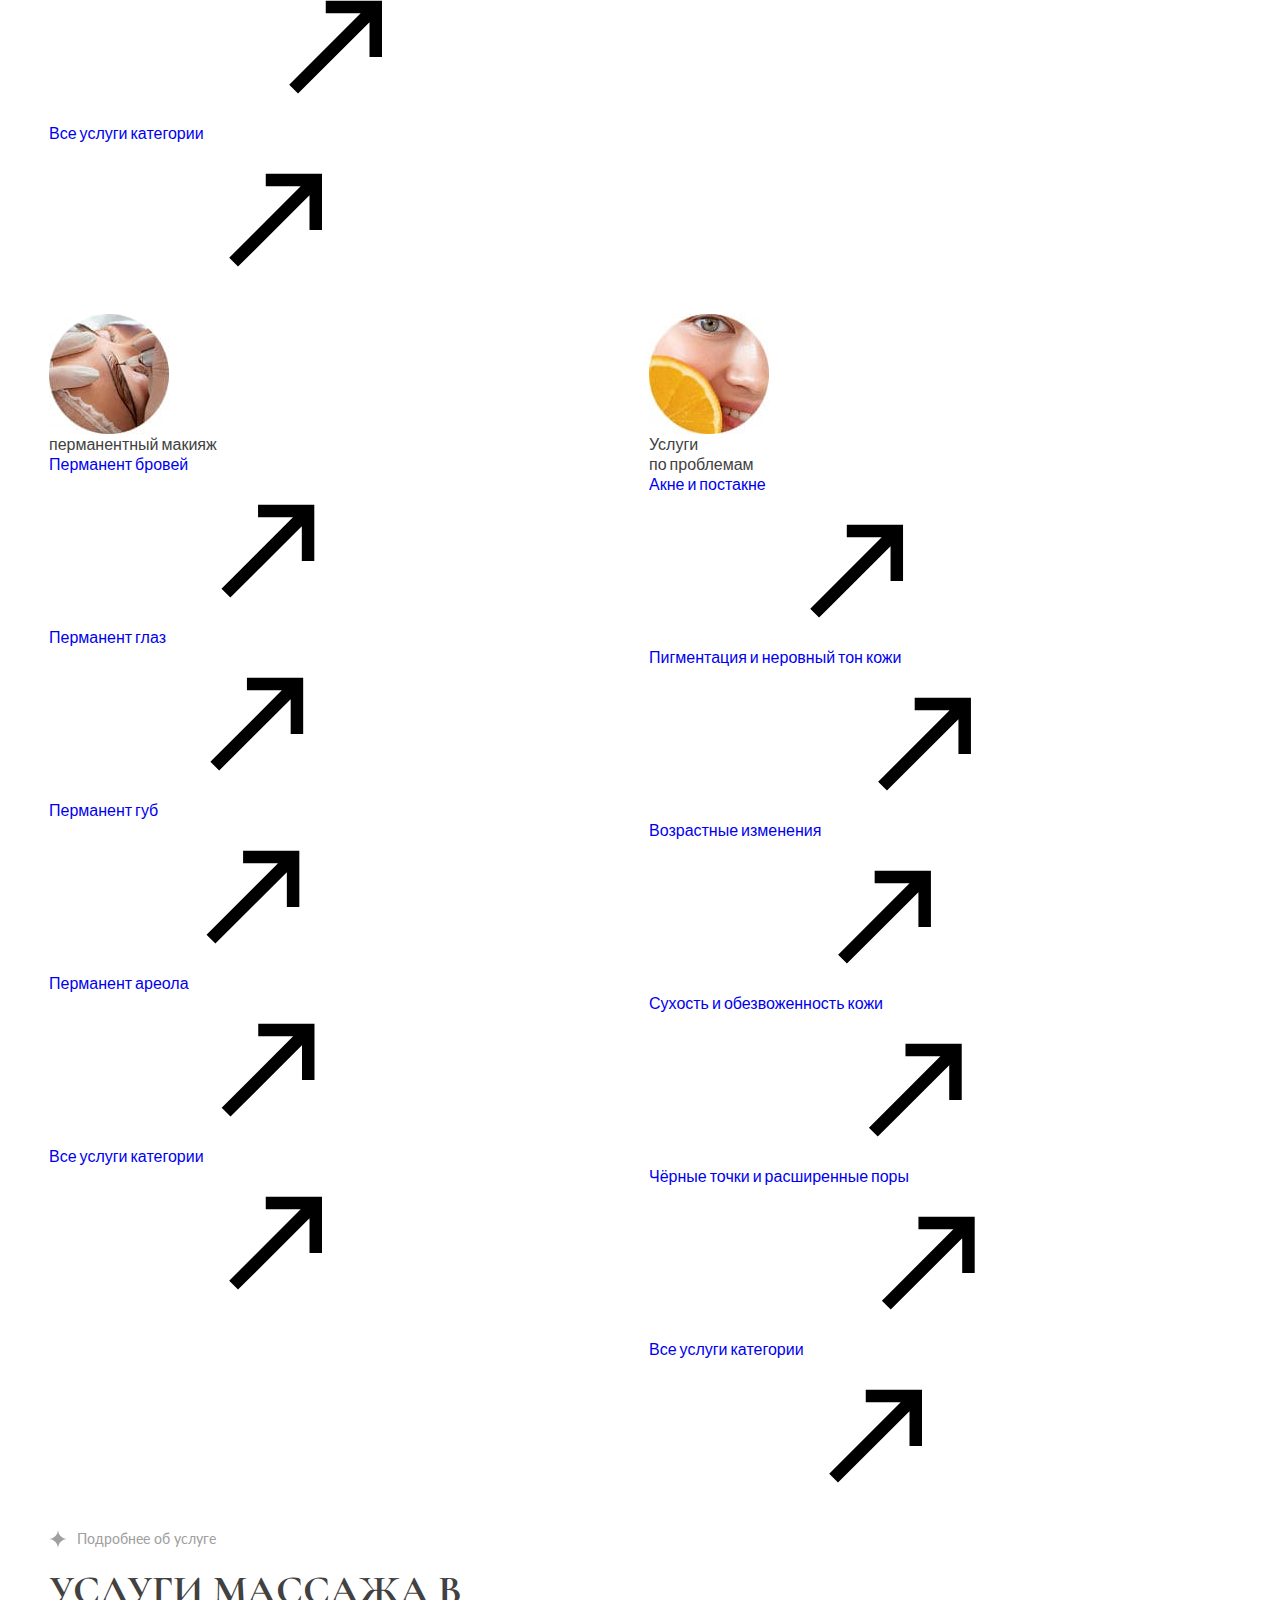
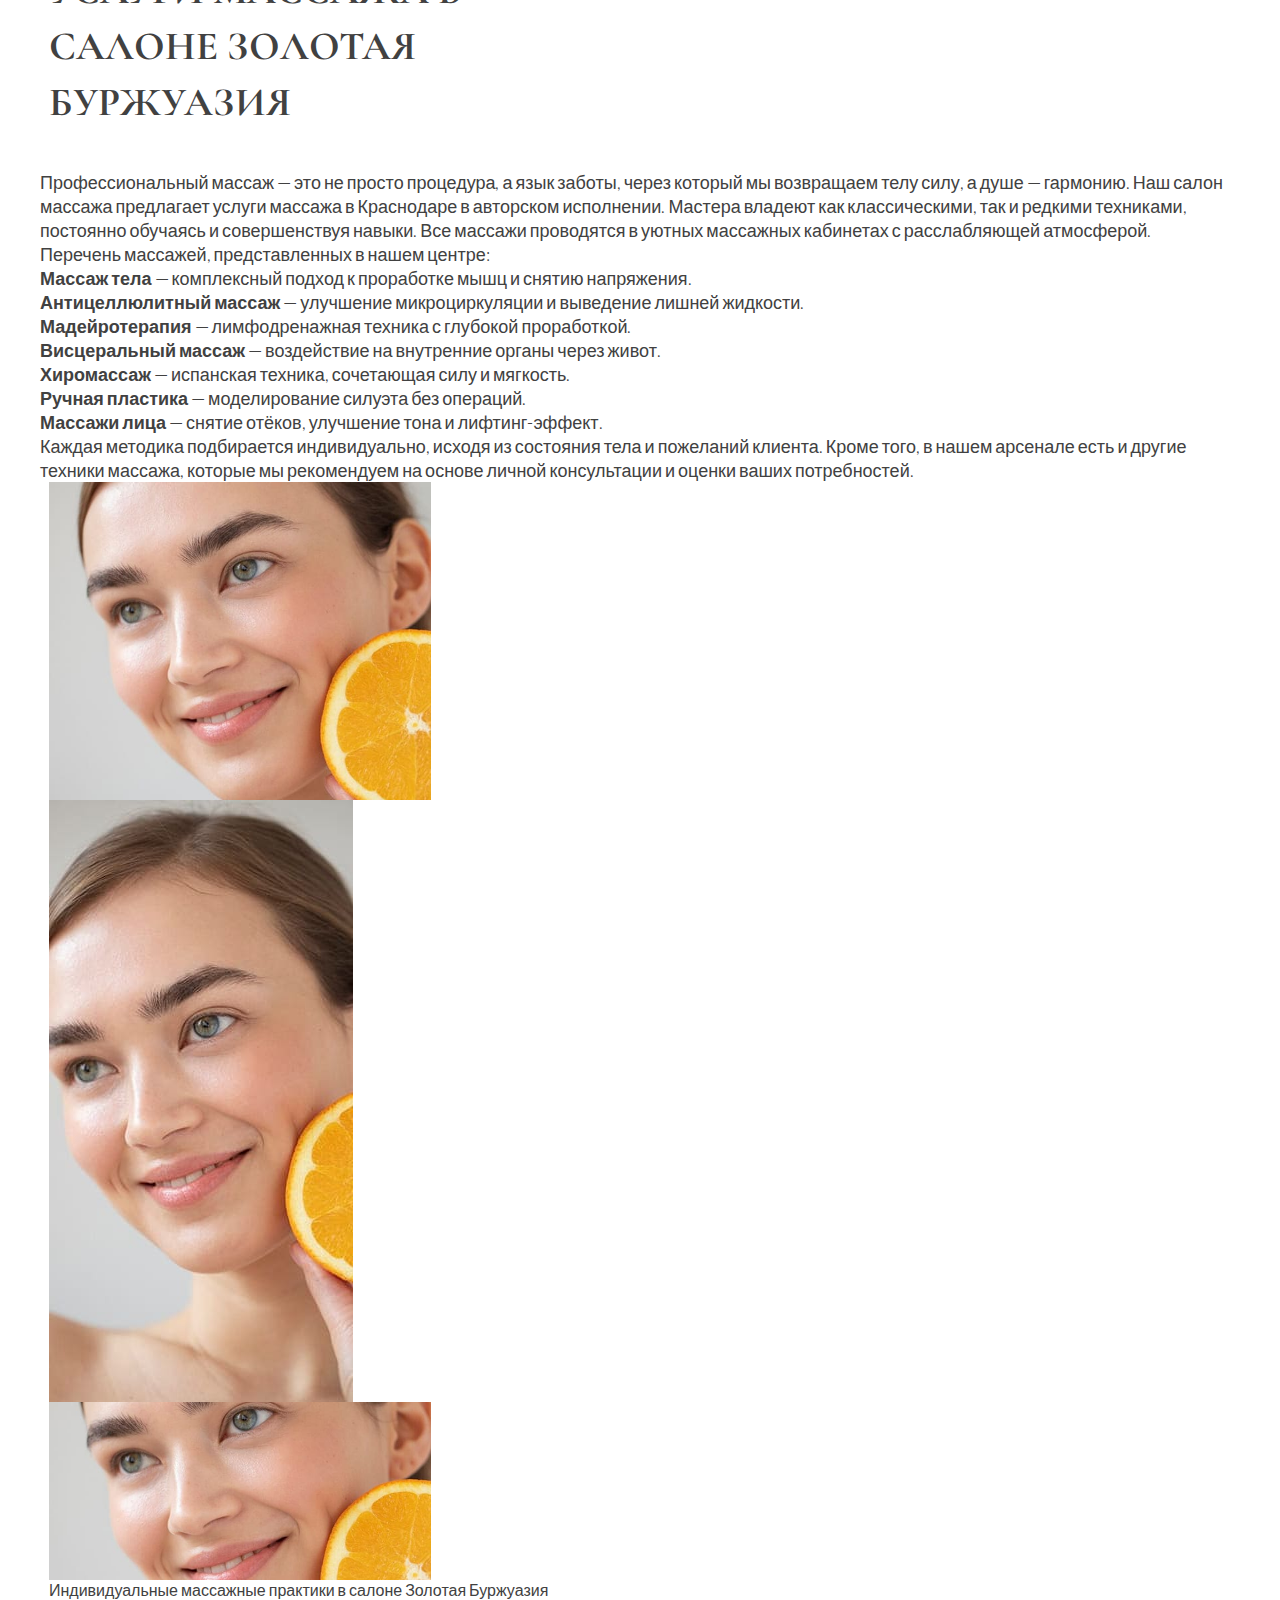
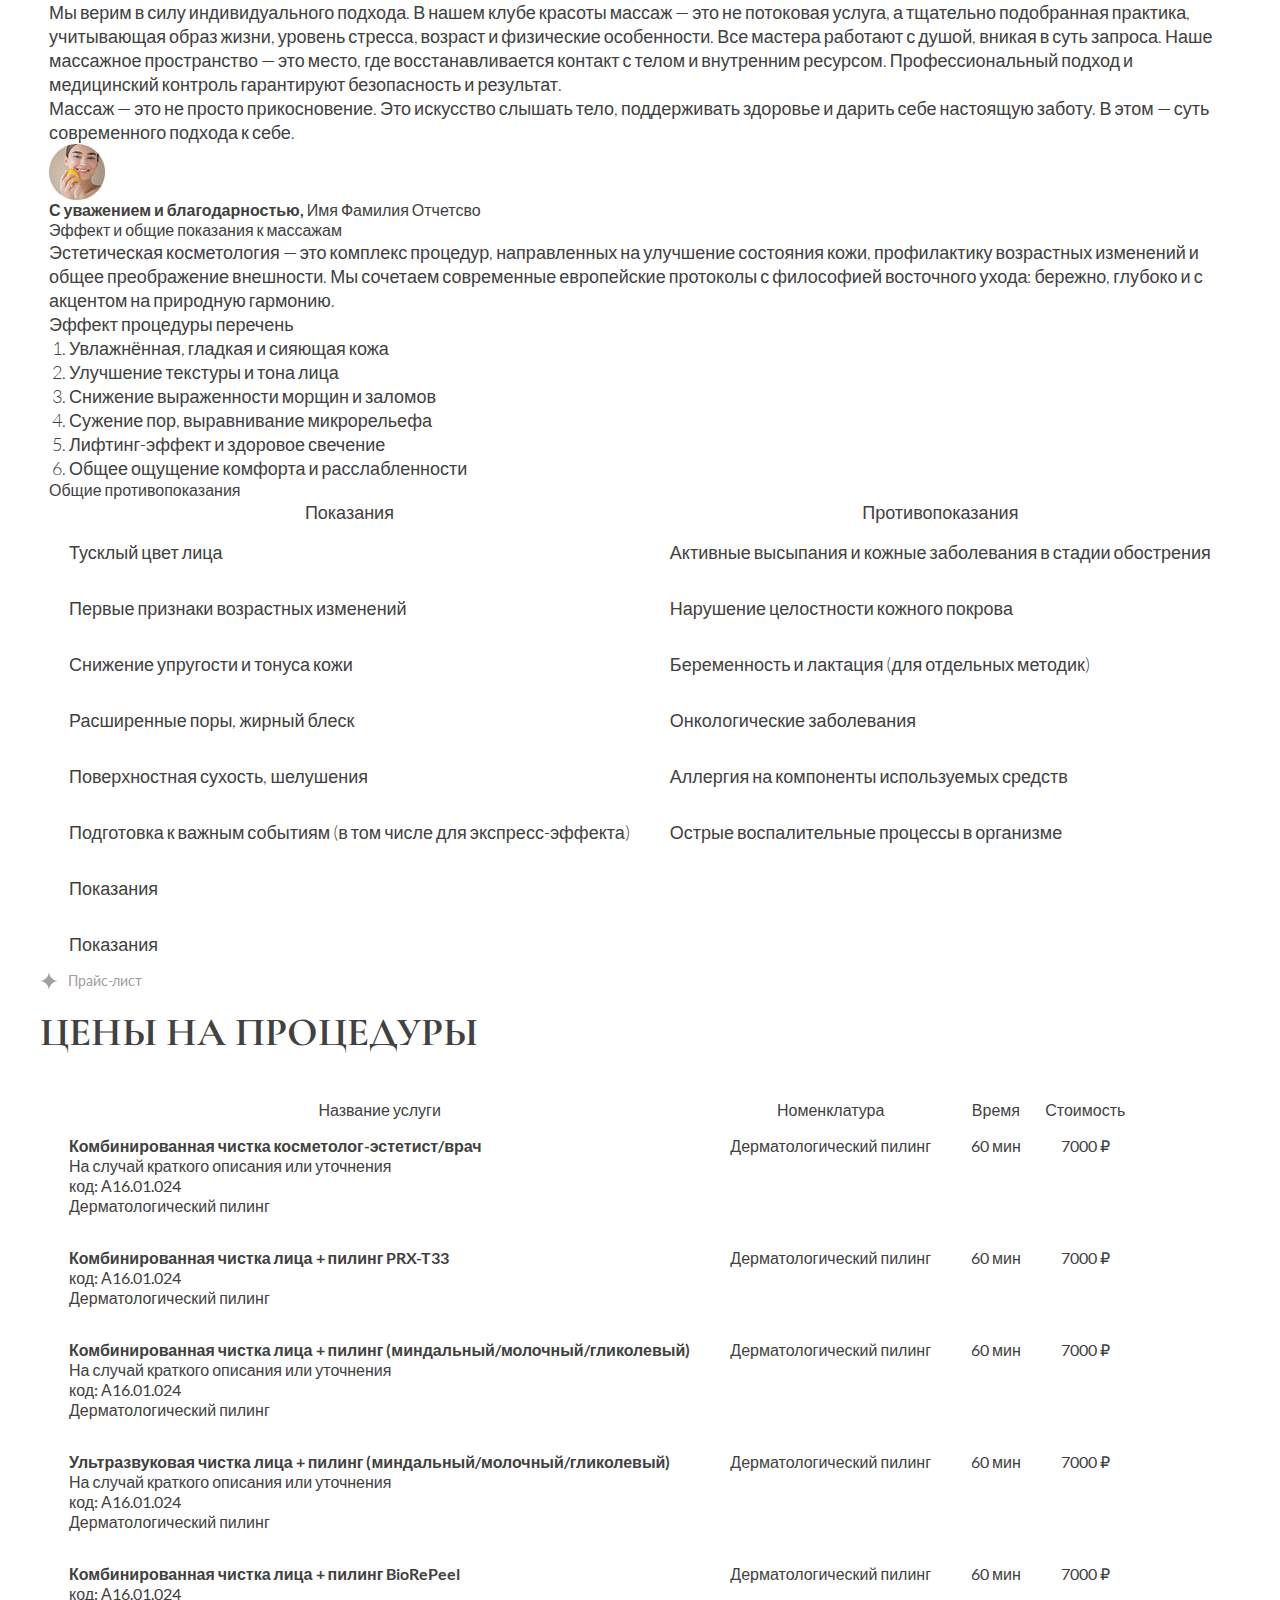
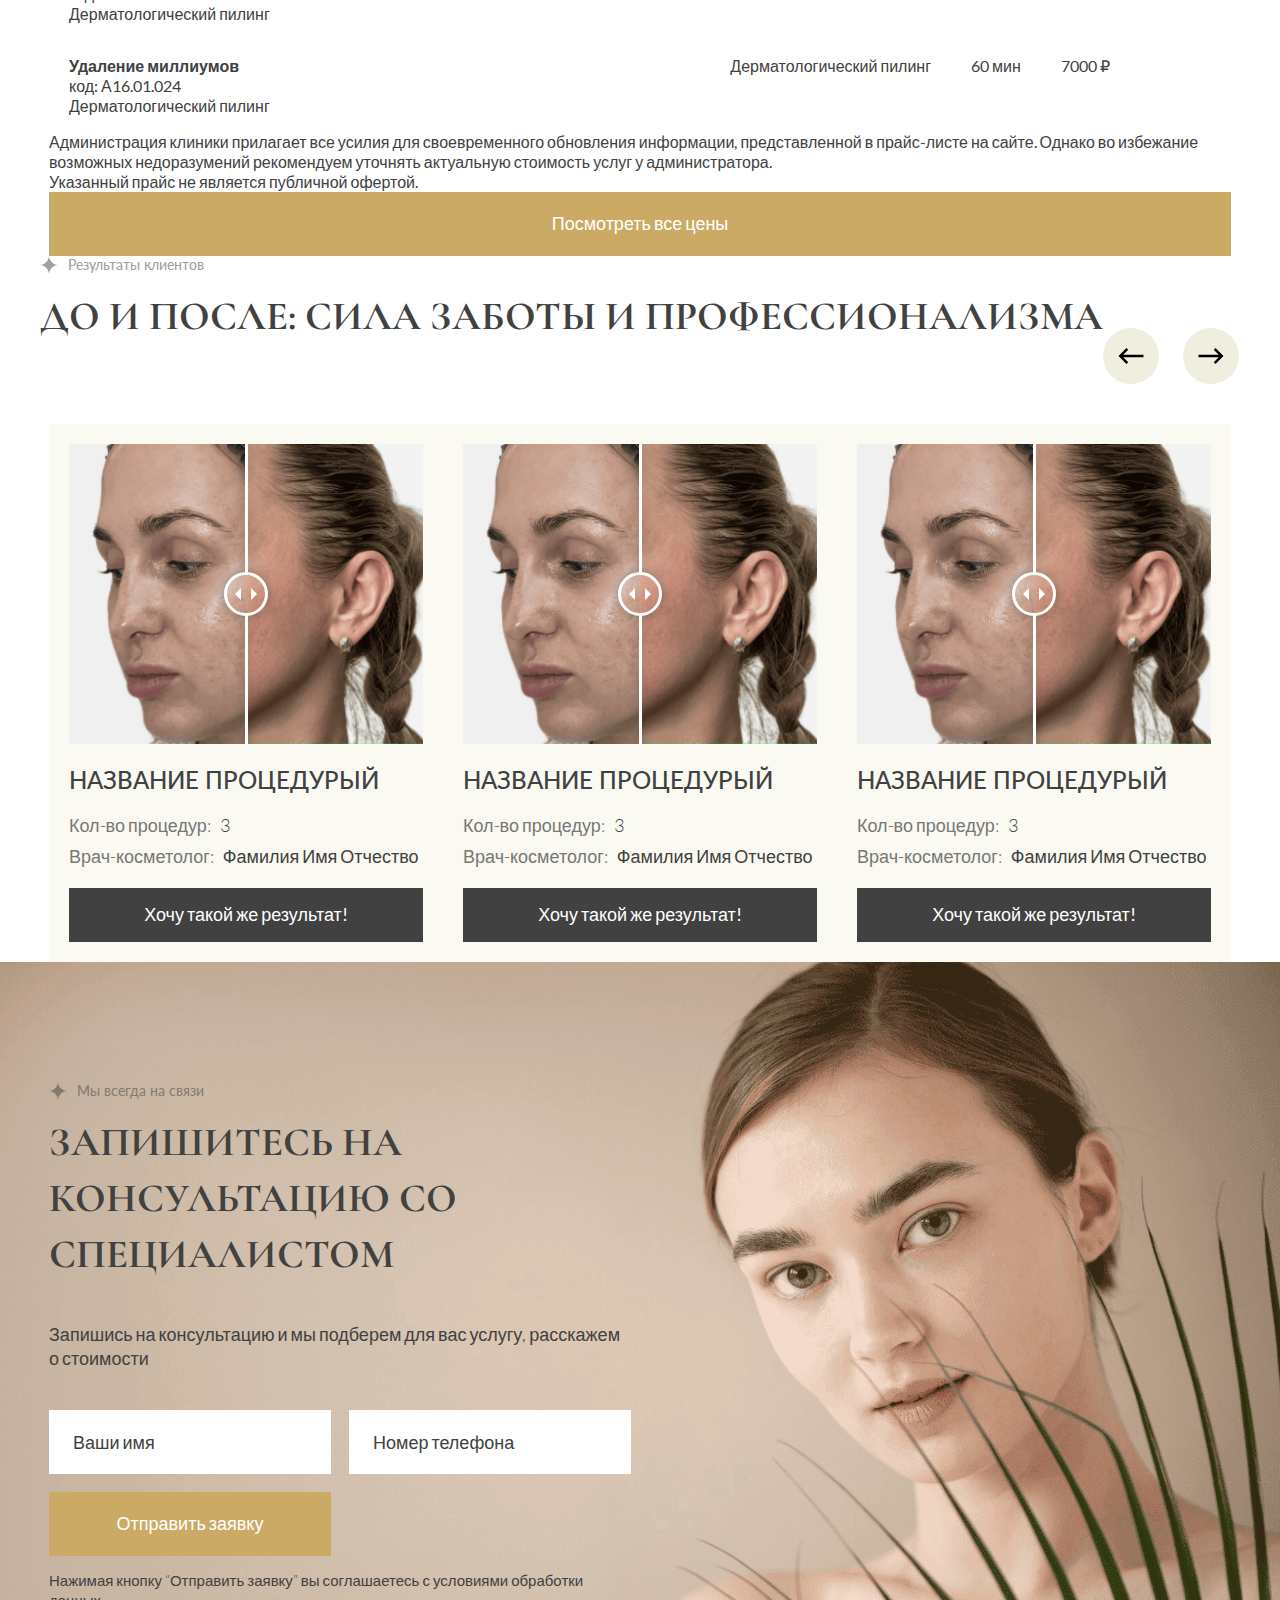
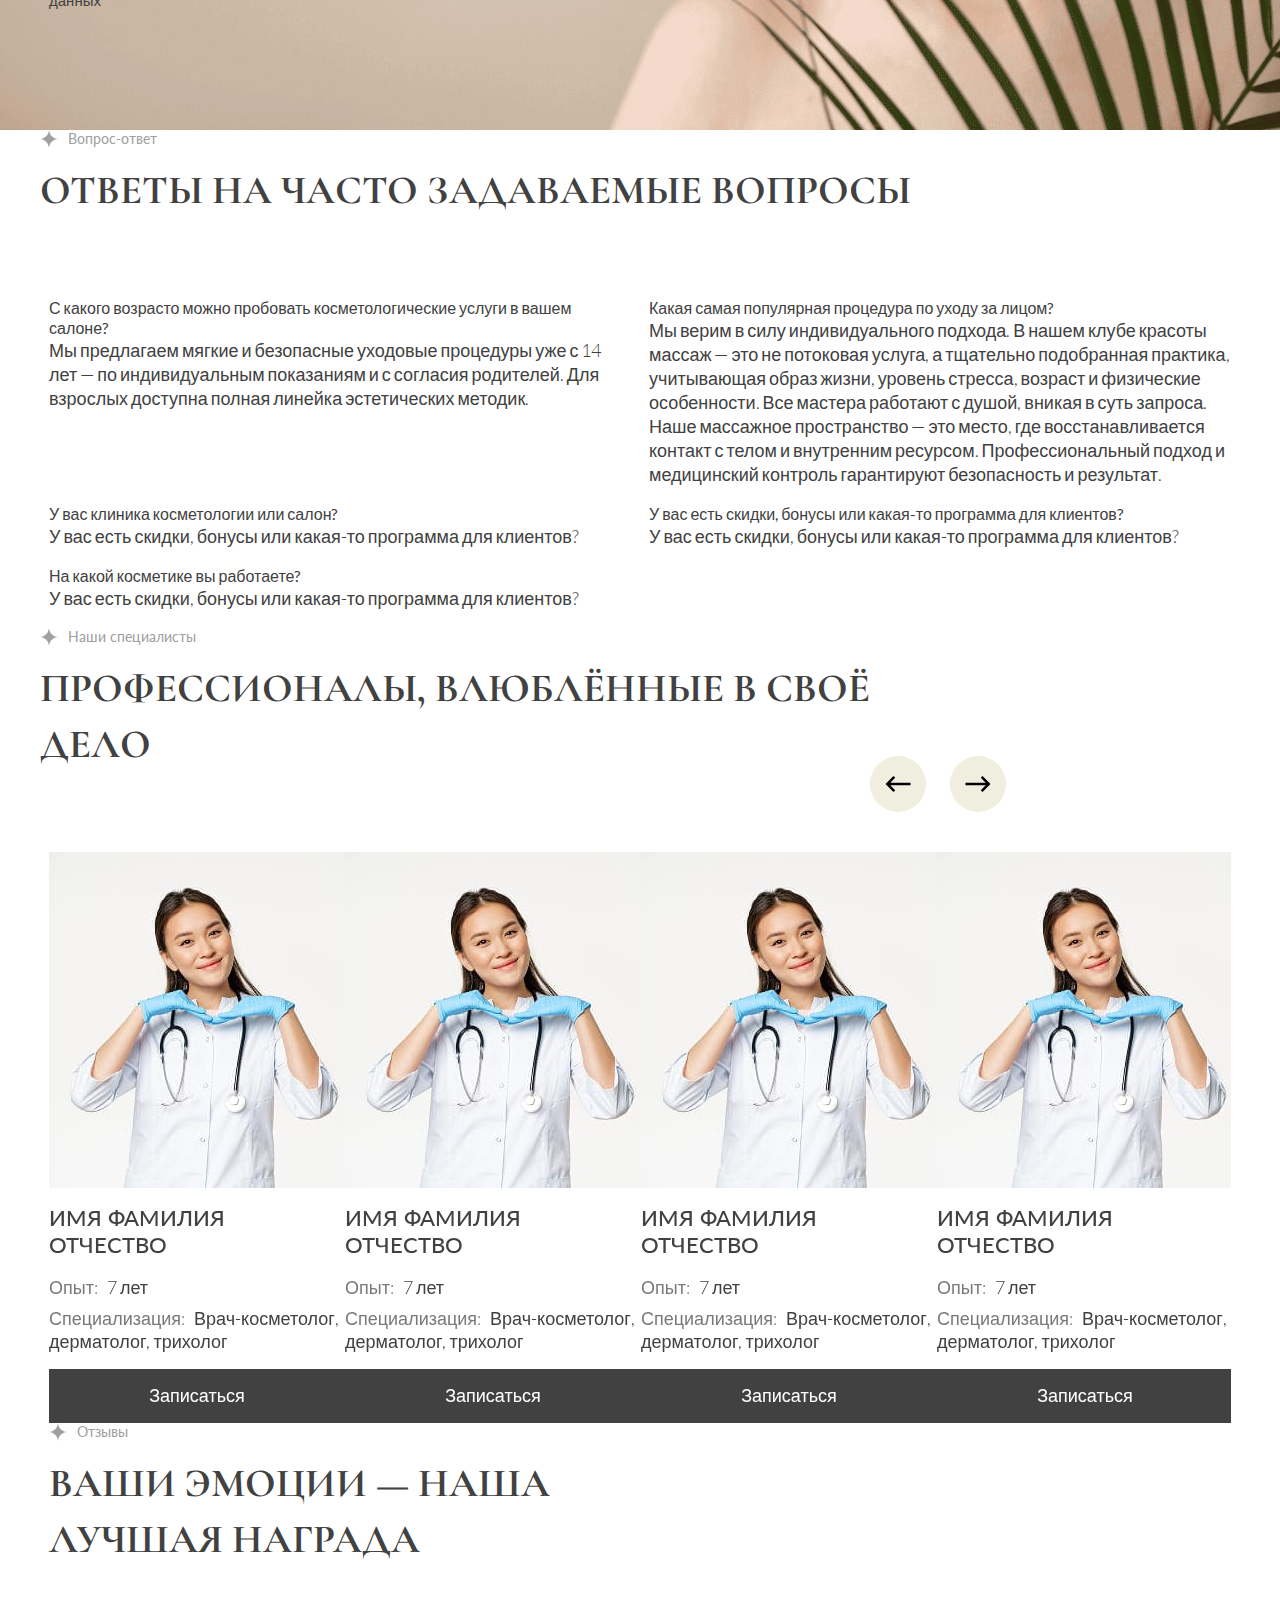
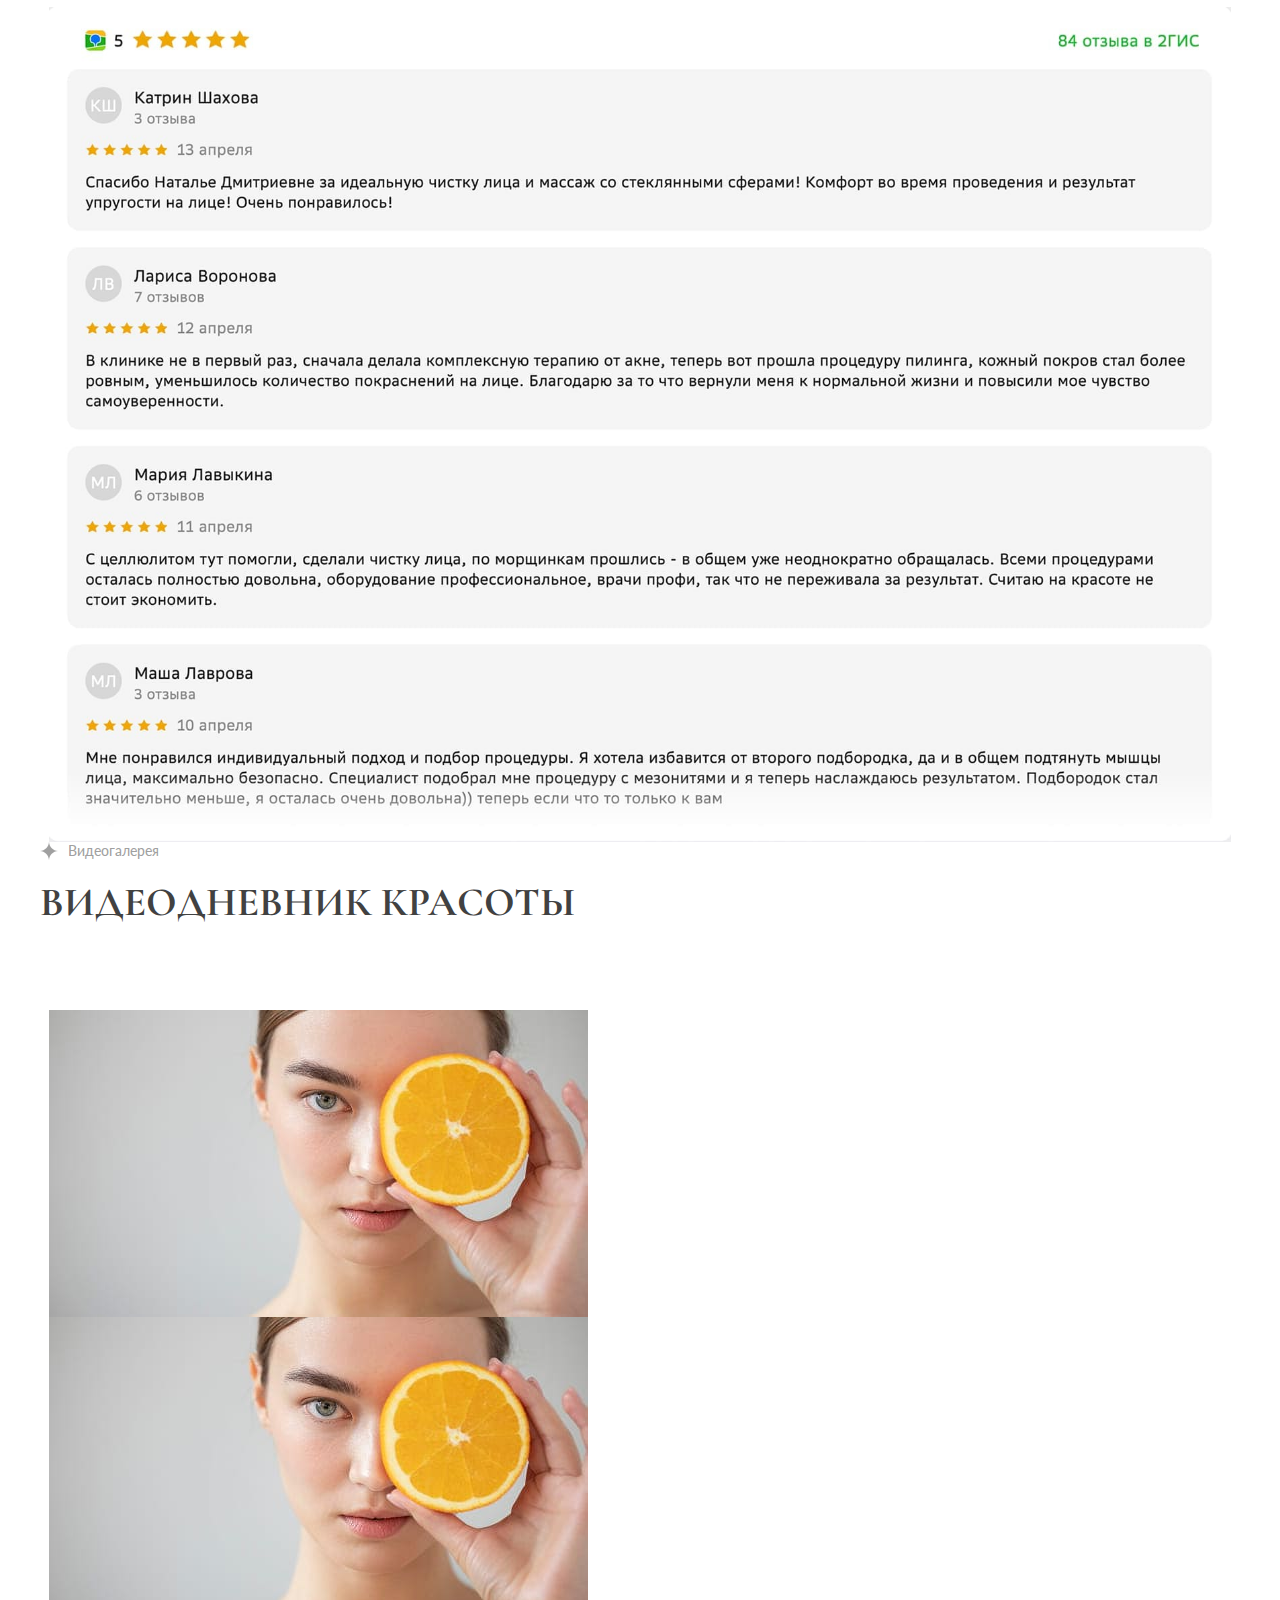
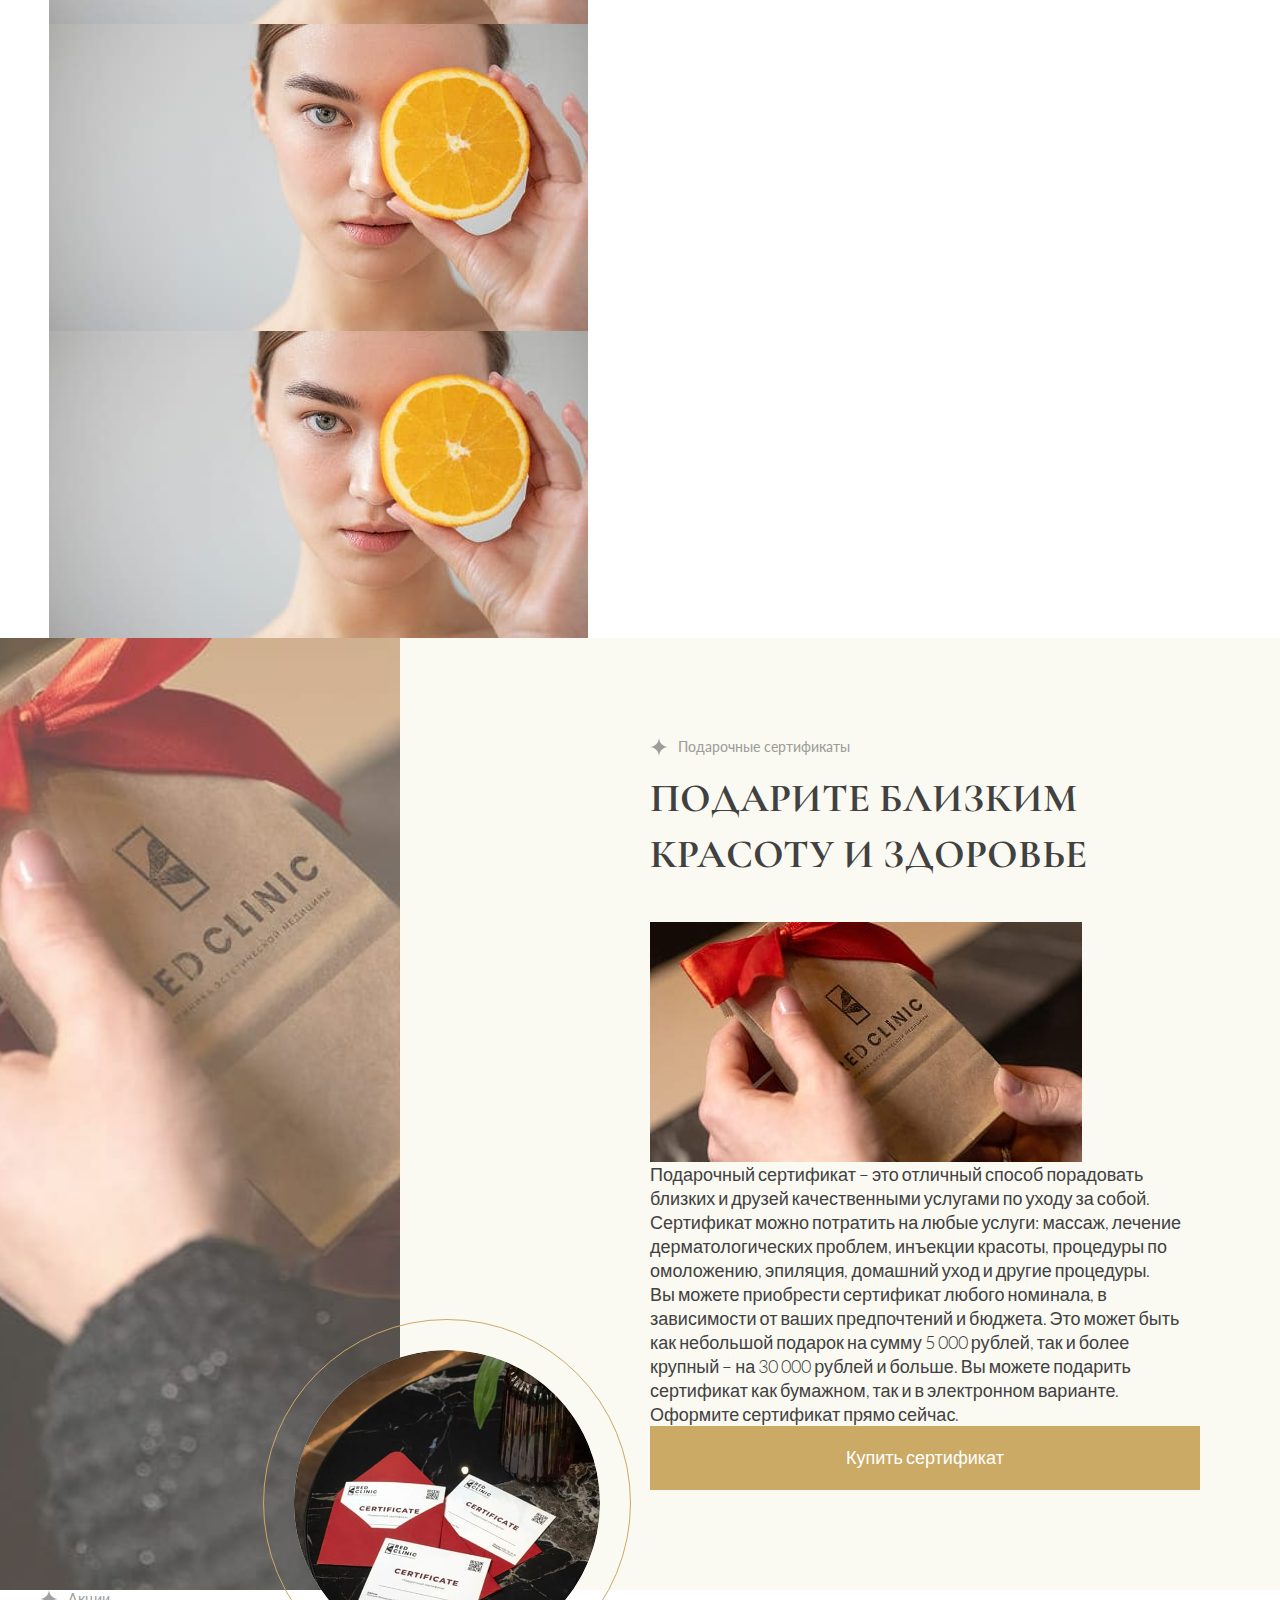
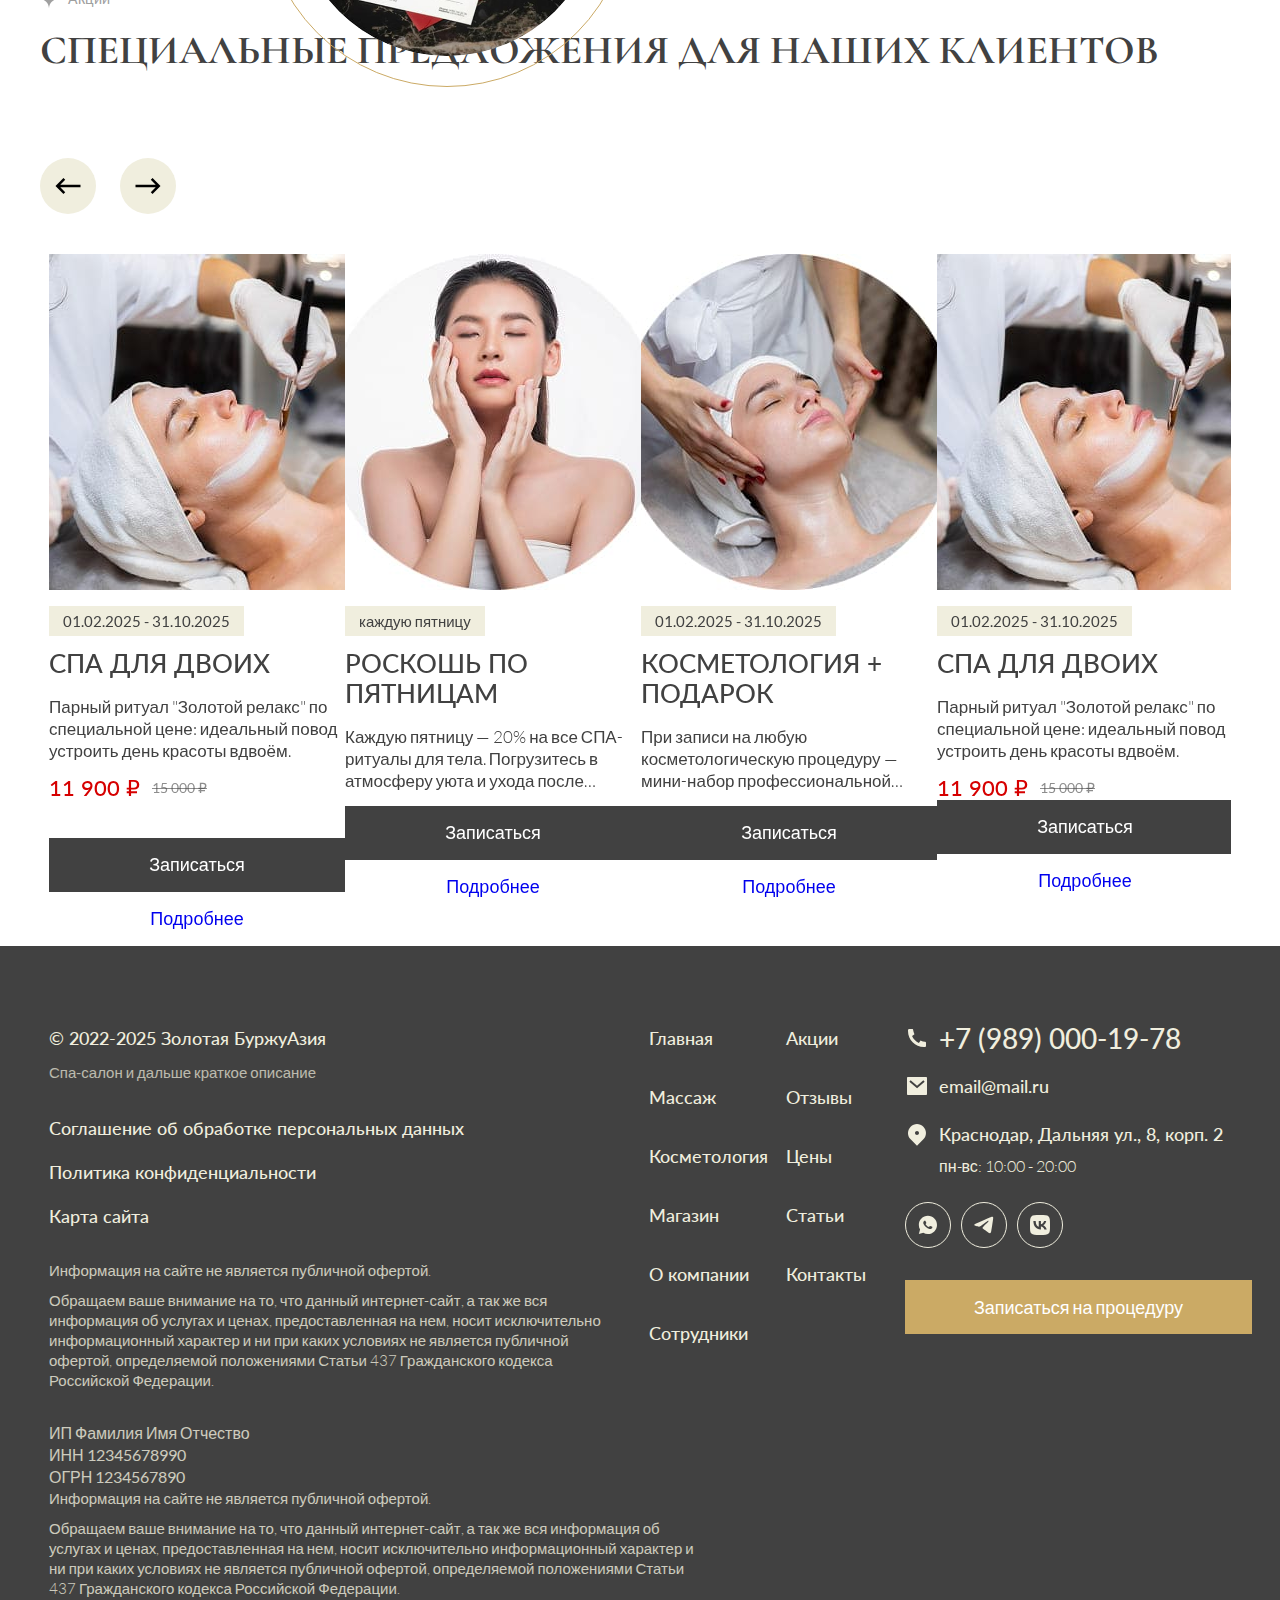
<file: cosmetology.html>
<!DOCTYPE html>
<html lang="ru">

<head>
  <meta charset="UTF-8">
  <meta http-equiv="X-UA-Compatible" content="IE=edge">
  <meta name="viewport" content="width=device-width, initial-scale=1.0">
  <title>Золотая Буржуазия</title>

  <meta property="og:image" content="path/to/image.jpg">
  <link rel="shortcut icon" href="img/favicon/favicon.ico" type="image/x-icon">

  <!-- add plugins css -->
  <link rel="stylesheet" href="css/slick.css">
  <link rel="stylesheet" href="css/fancybox.css">
  <link rel="stylesheet" href="css/twentytwenty.css">
  <!-- add plugins css end -->

  <link rel="stylesheet" href="css/style.css">
  <link rel="stylesheet" href="css/header.css">
  <link rel="stylesheet" href="css/footer.css">
  <link rel="stylesheet" href="css/main.css">
  <link rel="stylesheet" href="css/media.css">
</head>

<body>

  <div class="overlay"></div>

  <div class="mobile-menu">
    <div class="mobile-menu__head">
      <a href="#" class="mobile-menu__close"><svg class="svg-icon">
          <use xlink:href="img/sprite.svg#close-icon"></use>
        </svg></a>
      <a href="index.html" class="logo"><img src="img/logo.png" alt=""></a>
    </div>
    <div class="mobile-menu__body">
      <nav class="na-menu">
        <ul class="my-ul menu-mobile-list">
          <li class="menu-mobile__item dropdown-mobile">
            <a href="massage.html" class="menu-mobile__link dropdown-mobile__link">Массаж</a>
            <div class="dropdown-mobile__wrapper">
              <a href="#" class="link-step-menu">
                <svg class="svg-icon">
                  <use xlink:href="img/sprite.svg#prev-arrow"></use>
                </svg>
                <span>Назад</span>
              </a>
              <ul class="dropdown-mobile-submenu my-ul">
                <li class="dropdown-mobile-submenu__item"><a href="#" class="dropdown-mobile-submenu__link">Название
                    вида массажа</a></li>
                <li class="dropdown-mobile-submenu__item"><a href="#" class="dropdown-mobile-submenu__link">Название
                    вида массажа</a></li>
                <li class="dropdown-mobile-submenu__item"><a href="#" class="dropdown-mobile-submenu__link">Название
                    вида массажа</a></li>
                <li class="dropdown-mobile-submenu__item"><a href="#" class="dropdown-mobile-submenu__link">Название
                    вида массажа</a></li>
                <li class="dropdown-mobile-submenu__item"><a href="#" class="dropdown-mobile-submenu__link">Название
                    вида массажа</a></li>
                <li class="dropdown-mobile-submenu__item"><a href="#" class="dropdown-mobile-submenu__link">Название
                    вида массажа</a></li>
              </ul>
            </div>
          </li>

          <li class="menu-mobile__item dropdown-mobile">
            <a href="cosmetology.html" class="menu-mobile__link dropdown-mobile__link">Косметология</a>
            <div class="dropdown-mobile__wrapper">
              <a href="#" class="link-step-menu">
                <svg class="svg-icon">
                  <use xlink:href="img/sprite.svg#prev-arrow"></use>
                </svg>
                <span>Назад</span>
              </a>
              <ul class="dropdown-mobile-submenu my-ul">
                <li class="dropdown-mobile-submenu__item"><a href="#" class="dropdown-mobile-submenu__link">Название
                    вида массажа</a></li>
                <li class="dropdown-mobile-submenu__item"><a href="#" class="dropdown-mobile-submenu__link">Название
                    вида массажа</a></li>
                <li class="dropdown-mobile-submenu__item"><a href="#" class="dropdown-mobile-submenu__link">Название
                    вида массажа</a></li>
                <li class="dropdown-mobile-submenu__item"><a href="#" class="dropdown-mobile-submenu__link">Название
                    вида массажа</a></li>
                <li class="dropdown-mobile-submenu__item"><a href="#" class="dropdown-mobile-submenu__link">Название
                    вида массажа</a></li>
                <li class="dropdown-mobile-submenu__item"><a href="#" class="dropdown-mobile-submenu__link">Название
                    вида массажа</a></li>
              </ul>
            </div>
          </li>

          <li class="menu-mobile__item">
            <a href="shop.html" class="menu-mobile__link">Магазин</a>
          </li>
          <li class="menu-mobile__item">
            <a href="about.html" class="menu-mobile__link">О компании</a>
          </li>
          <li class="menu-mobile__item">
            <a href="employees.html" class="menu-mobile__link">Сотрудники</a>
          </li>
          <li class="menu-mobile__item">
            <a href="sales.html" class="menu-mobile__link">Акции</a>
          </li>
          <li class="menu-mobile__item">
            <a href="reviews.html" class="menu-mobile__link">Отзывы</a>
          </li>
          <li class="menu-mobile__item">
            <a href="prices.html" class="menu-mobile__link">Цены</a>
          </li>
          <li class="menu-mobile__item">
            <a href="articles.html" class="menu-mobile__link">Статьи</a>
          </li>
          <li class="menu-mobile__item">
            <a href="contacts.html" class="menu-mobile__link">Контакты</a>
          </li>
        </ul>
      </nav>
    </div>

    <div class="mobile-menu__footer">
      <div class="location contact-link">
        <svg class="svg-icon contact-link__icon">
          <use xlink:href="img/sprite.svg#location-icon"></use>
        </svg>
        <span class="contact-link__text">Краснодар, Дальняя ул., 8, корп. 2
          <span class="schedule-text">пн-вс: 10:00 - 20:00</span>
        </span>
      </div>
      <a href="tel:+79890001978" class="phone-link contact-link">
        <svg class="svg-icon contact-link__icon">
          <use xlink:href="img/sprite.svg#phone-icon"></use>
        </svg>
        <span class="contact-link__text">+7 (989) 000-19-78</span>
      </a>
      <a href="mailto:email@mail.ru" class="mail-link contact-link">
        <svg class="svg-icon contact-link__icon">
          <use xlink:href="img/sprite.svg#mail-icon"></use>
        </svg>
        <span class="contact-link__text">email@mail.ru</span>
      </a>
      <ul class="list-messenger my-ul">
        <li>
          <a href="#" target="_blank"><svg class="svg-icon">
              <use xlink:href="img/sprite.svg#whatsapp-icon"></use>
            </svg>
          </a>
        </li>
        <li>
          <a href="#" target="_blank"><svg class="svg-icon">
              <use xlink:href="img/sprite.svg#telegram-icon"></use>
            </svg>
          </a>
        </li>
        <li>
          <a href="#" target="_blank"><svg class="svg-icon">
              <use xlink:href="img/sprite.svg#vk-icon"></use>
            </svg>
          </a>
        </li>
      </ul>
      <a href="#" class="btn btn-md btn-accent btn-callback w-100">Записаться на прием</a>
    </div>
  </div>

  <header>
    <div class="header-top w-100">
      <div class="container align-items-center">

        <div class="header-top__column">
          <div class="location contact-link">
            <svg class="svg-icon contact-link__icon">
              <use xlink:href="img/sprite.svg#location-icon"></use>
            </svg>
            <span class="contact-link__text">Краснодар, Дальняя ул., 8, корп. 2
              <span class="schedule-text">пн-вс: 10:00 - 20:00</span>
            </span>
          </div>
          <a href="mailto:email@mail.ru" class="mail-link contact-link">
            <svg class="svg-icon contact-link__icon">
              <use xlink:href="img/sprite.svg#mail-icon"></use>
            </svg>
            <span class="contact-link__text">email@mail.ru</span>
          </a>
        </div>
        <div class="header-contacts">
          <a href="tel:+79890001978" class="phone-link contact-link">
            <svg class="svg-icon contact-link__icon">
              <use xlink:href="img/sprite.svg#phone-icon"></use>
            </svg>
            <span class="contact-link__text">+7 (989) 000-19-78</span>
          </a>
          <a href="mailto:email@mail.ru" class="mail-link contact-link">
            <svg class="svg-icon contact-link__icon">
              <use xlink:href="img/sprite.svg#mail-icon"></use>
            </svg>
            <span class="contact-link__text">email@mail.ru</span>
          </a>
          <ul class="list-messenger my-ul">
            <li>
              <a href="#" target="_blank"><svg class="svg-icon">
                  <use xlink:href="img/sprite.svg#whatsapp-icon"></use>
                </svg>
              </a>
            </li>
            <li>
              <a href="#" target="_blank"><svg class="svg-icon">
                  <use xlink:href="img/sprite.svg#telegram-icon"></use>
                </svg>
              </a>
            </li>
            <li>
              <a href="#" target="_blank"><svg class="svg-icon">
                  <use xlink:href="img/sprite.svg#vk-icon"></use>
                </svg>
              </a>
            </li>
          </ul>
        </div>
        <ul class="list-messenger my-ul">
          <li>
            <a href="#" target="_blank"><svg class="svg-icon">
                <use xlink:href="img/sprite.svg#whatsapp-icon"></use>
              </svg>
            </a>
          </li>
          <li>
            <a href="#" target="_blank"><svg class="svg-icon">
                <use xlink:href="img/sprite.svg#telegram-icon"></use>
              </svg>
            </a>
          </li>
          <li>
            <a href="#" target="_blank"><svg class="svg-icon">
                <use xlink:href="img/sprite.svg#vk-icon"></use>
              </svg>
            </a>
          </li>
        </ul>
      </div>
    </div>

    <div class="header-center w-100">
      <div class="container align-items-center">
        <a href="#" class="btn-burger">
          <svg class="svg-icon">
            <use xlink:href="img/sprite.svg#burger-icon"></use>
          </svg>
        </a>
        <a href="index.html" class="logo"><img src="img/logo.png" alt=""></a>

        <div class="location contact-link">
          <svg class="svg-icon contact-link__icon">
            <use xlink:href="img/sprite.svg#location-icon"></use>
          </svg>
          <span class="contact-link__text">Краснодар, Дальняя ул., 8, корп. 2
            <span class="schedule-text">пн-вс: 10:00 - 20:00</span>
          </span>
        </div>

        <div class="header-contacts">
          <a href="tel:+79890001978" class="phone-link contact-link">
            <svg class="svg-icon contact-link__icon">
              <use xlink:href="img/sprite.svg#phone-icon"></use>
            </svg>
            <span class="contact-link__text">+7 (989) 000-19-78</span>
          </a>
          <a href="mailto:email@mail.ru" class="mail-link contact-link">
            <svg class="svg-icon contact-link__icon">
              <use xlink:href="img/sprite.svg#mail-icon"></use>
            </svg>
            <span class="contact-link__text">email@mail.ru</span>
          </a>
        </div>

        <a href="#" class="btn btn-md btn-accent btn-callback w-100">Записаться на прием</a>

        <ul class="list-messenger my-ul">
          <li>
            <a href="#" target="_blank"><svg class="svg-icon">
                <use xlink:href="img/sprite.svg#whatsapp-icon"></use>
              </svg>
            </a>
          </li>
          <li>
            <a href="#" target="_blank"><svg class="svg-icon">
                <use xlink:href="img/sprite.svg#telegram-icon"></use>
              </svg>
            </a>
          </li>
          <li>
            <a href="#" target="_blank"><svg class="svg-icon">
                <use xlink:href="img/sprite.svg#vk-icon"></use>
              </svg>
            </a>
          </li>
        </ul>

        <ul class="user-navigation my-ul">
          <li class="user-navigation__item">
            <a href="#" class="user-navigation__link">
              <svg class="svg-icon">
                <use xlink:href="img/sprite.svg#search-icon"></use>
              </svg>
              <span>Поиск</span>
            </a>
          </li>
          <li class="user-navigation__item">
            <a href="#" class="user-navigation__link">
              <svg class="svg-icon">
                <use xlink:href="img/sprite.svg#favorite-icon"></use>
              </svg>
              <span>Избранное</span>
            </a>
          </li>
          <li class="user-navigation__item">
            <a href="#" class="user-navigation__link">
              <svg class="svg-icon">
                <use xlink:href="img/sprite.svg#basket-icon"></use>
              </svg>
              <span>Корзина</span>
            </a>
          </li>
          <li class="user-navigation__item">
            <a href="#" class="user-navigation__link">
              <svg class="svg-icon">
                <use xlink:href="img/sprite.svg#user-icon"></use>
              </svg>
              <span>Вход</span>
            </a>
          </li>
        </ul>

      </div>
    </div>

    <div class="header-bottom w-100">
      <div class="container">
        <nav class="nav-menu">
          <ul class="menu menu-header my-ul">
            <li class="menu-item dropdown"><a href="massage.html" class="menu-link">Массаж</a>
              <div class="dropdown-menu">
                <ul class="menu-dropdown my-ul">
                  <li class="menu-dropdown__item"><a href="#" class="menu-dropdown__link">Название вида массажа</a></li>
                  <li class="menu-dropdown__item"><a href="#" class="menu-dropdown__link">Название вида массажа</a></li>
                  <li class="menu-dropdown__item"><a href="#" class="menu-dropdown__link">Название вида массажа</a></li>
                  <li class="menu-dropdown__item"><a href="#" class="menu-dropdown__link">Длинное название вида
                      массажа</a></li>
                  <li class="menu-dropdown__item"><a href="#" class="menu-dropdown__link">Название вида массажа</a></li>
                  <li class="menu-dropdown__item"><a href="#" class="menu-dropdown__link">Название вида массажа</a></li>
                  <li class="menu-dropdown__item"><a href="#" class="menu-dropdown__link">Длинное название вида
                      массажа</a></li>
                </ul>
              </div>
            </li>
            <li class="menu-item"><a href="cosmetology.html" class="menu-link">Косметология</a></li>
            <li class="menu-item"><a href="shop.html" class="menu-link">Магазин</a></li>
            <li class="menu-item"><a href="about.html" class="menu-link">О компании</a></li>
            <li class="menu-item"><a href="employees.html" class="menu-link">Сотрудники</a></li>
            <li class="menu-item"><a href="stock.html" class="menu-link">Акции</a></li>
            <li class="menu-item"><a href="reviews.html" class="menu-link">Отзывы</a></li>
            <li class="menu-item"><a href="prices.html" class="menu-link">Цены</a></li>
            <li class="menu-item"><a href="articles.html" class="menu-link">Статьи</a></li>
            <li class="menu-item"><a href="contacts.html" class="menu-link">Контакты</a></li>
            <li class="menu-item dropdown">
              <a href="#" class="menu-link menu-link__burger">
                <svg class="svg-icon">
                  <use xlink:href="img/sprite.svg#burger-icon"></use>
                </svg>
              </a>
              <div class="dropdown-menu dropdown-menu-right">
                <ul class="menu-dropdown my-ul">
                  <li class="menu-dropdown__item"><a href="#" class="menu-dropdown__link">Название раздела</a></li>
                  <li class="menu-dropdown__item"><a href="#" class="menu-dropdown__link">Название раздела</a></li>
                  <li class="menu-dropdown__item"><a href="#" class="menu-dropdown__link">Название раздела</a></li>
                  <li class="menu-dropdown__item"><a href="#" class="menu-dropdown__link">Название раздела</a></li>
                </ul>
              </div>
            </li>
          </ul>
        </nav>
      </div>
    </div>
  </header>

  <main class="home-cosmetology">
    <div class="container">
      <div class="home-cosmetology__wrapper">
        <div class="home-cosmetology__content">
          <h1>косметология</h1>
          <div class="box-text">
            <p>Эстетическая косметология — это область медицины для улучшения внешнего вида человека с использованием
              различных техник. Она объединяет в себе знания, направленные на достижение гармонии и красоты. Специалисты
              косметологической клиники предлагают услуги с современными технологиями и инновационными подходами для
              улучшения состояния кожи.</p>
          </div>
          <div class="price">
            <div class="new-price">от 5 900 ₽</div>
            <div class="old-price">7 000 ₽</div>
          </div>
          <div class="btn-group">
            <a href="#" class="btn btn-accent w-100">Записаться на прием</a>
            <a href="about.html" class="btn btn-border fz-20 w-100">Записаться через Telegram <svg class="svg-icon">
                <use xlink:href="img/sprite.svg#telegram-icon"></use>
              </svg></a>
          </div>
        </div>
      </div>

      <nav class="nav-breadcrumb">
        <ul class="breadcrumb my-ul">
          <li><a href="index.html">Главная</a></li>
          <li><span>Косметология</span></li>
        </ul>
      </nav>
    </div>
  </main>

  <div class="navigation-services">
    <div class="container">
      <ul class="my-ul navigation-services-menu">
        <li class="navigation-services__item"><a href="#referral-services"
            class="navigation-services__link go_to">Услуги направления</a></li>
        <li class="navigation-services__item"><a href="#about-services"
            class="navigation-services__link go_to">Подробнее об
            процедуре</a></li>
        <li class="navigation-services__item"><a href="#prices-services"
            class="navigation-services__link go_to">Прайс-лист</a></li>
        <li class="navigation-services__item"><a href="#results-services"
            class="navigation-services__link go_to">Результаты
            клиентов</a></li>
        <li class="navigation-services__item"><a href="#question-services"
            class="navigation-services__link go_to">Вопрос-ответ</a></li>
        <li class="navigation-services__item"><a href="#specialists-services"
            class="navigation-services__link go_to">Специалисты</a></li>
        <li class="navigation-services__item"><a href="#reviews-services"
            class="navigation-services__link go_to">Отзывы</a></li>
        <li class="navigation-services__item"><a href="#gallery-services"
            class="navigation-services__link go_to">Видеогалерея</a></li>
        <li class="navigation-services__item"><a href="#certificates-services"
            class="navigation-services__link go_to">Подарочные
            сертификаты</a></li>
        <li class="navigation-services__item"><a href="#sales-services"
            class="navigation-services__link go_to">Акции</a></li>
      </ul>
    </div>
  </div>

  <section class="referral-services" id="referral-services">
    <div class="container">
      <div class="w-100">
        <div class="row">
          <div class="col-6 col-lg-7 col-md-8">
            <div class="subtitle-text">Услуги направления</div>
            <h2>Все процедуры косметологии</h2>
          </div>
        </div>

        <div class="row">
          <div class="col-6 mb-18">
            <div class="referral-services-card">
              <div class="referral-services-card__head">
                <div class="referral-services-card__photo"><img src="img/category-service1.jpg" alt=""></div>
                <h3>аппаратная косметология</h3>
              </div>
              <div class="referral-services-card__body">
                <ul class="list-referral-services my-ul">
                  <li><a href="#">
                      <span>Коррекция фигуры BODY FX</span>
                      <svg class="svg-icon">
                        <use xlink:href="img/sprite.svg#arrow-diagonal"></use>
                      </svg>
                    </a></li>
                  <li><a href="#">
                      <span>Фототерапия Lumeca</span>
                      <svg class="svg-icon">
                        <use xlink:href="img/sprite.svg#arrow-diagonal"></use>
                      </svg>
                    </a></li>
                  <li><a href="#">
                      <span>Микроигольчатый RF-лифтинг</span>
                      <svg class="svg-icon">
                        <use xlink:href="img/sprite.svg#arrow-diagonal"></use>
                      </svg>
                    </a></li>
                  <li><a href="#">
                      <span>Фотодинамическая терапия HELEO-4</span>
                      <svg class="svg-icon">
                        <use xlink:href="img/sprite.svg#arrow-diagonal"></use>
                      </svg>
                    </a></li>
                  <li><a href="#">
                      <span>Фотодинамическая терапия HELEO-4</span>
                      <svg class="svg-icon">
                        <use xlink:href="img/sprite.svg#arrow-diagonal"></use>
                      </svg>
                    </a></li>
                  <li><a href="#" class="link-all-services">
                      <span>Все услуги категории</span>
                      <svg class="svg-icon">
                        <use xlink:href="img/sprite.svg#arrow-diagonal"></use>
                      </svg>
                    </a></li>
                </ul>
              </div>
            </div>
          </div>
          <div class="col-6 mb-18">
            <div class="referral-services-card">
              <div class="referral-services-card__head">
                <div class="referral-services-card__photo"><img src="img/category-service2.jpg" alt=""></div>
                <h3>эстетическая косметология</h3>
              </div>
              <div class="referral-services-card__body">
                <ul class="list-referral-services my-ul">
                  <li><a href="#">
                      <span>Дерматологический пилинг</span>
                      <svg class="svg-icon">
                        <use xlink:href="img/sprite.svg#arrow-diagonal"></use>
                      </svg>
                    </a></li>
                  <li><a href="#">
                      <span>Чистка лица</span>
                      <svg class="svg-icon">
                        <use xlink:href="img/sprite.svg#arrow-diagonal"></use>
                      </svg>
                    </a></li>
                  <li><a href="#">
                      <span>Уход</span>
                      <svg class="svg-icon">
                        <use xlink:href="img/sprite.svg#arrow-diagonal"></use>
                      </svg>
                    </a></li>
                  <li><a href="#" class="link-all-services">
                      <span>Все услуги категории</span>
                      <svg class="svg-icon">
                        <use xlink:href="img/sprite.svg#arrow-diagonal"></use>
                      </svg>
                    </a></li>
                </ul>
              </div>
            </div>
          </div>
          <div class="col-6 mb-18">
            <div class="referral-services-card">
              <div class="referral-services-card__head">
                <div class="referral-services-card__photo"><img src="img/category-service3.jpg" alt=""></div>
                <h3>перманентный макияж</h3>
              </div>
              <div class="referral-services-card__body">
                <ul class="list-referral-services my-ul">
                  <li><a href="#">
                      <span>Перманент бровей</span>
                      <svg class="svg-icon">
                        <use xlink:href="img/sprite.svg#arrow-diagonal"></use>
                      </svg>
                    </a></li>
                  <li><a href="#">
                      <span>Перманент глаз</span>
                      <svg class="svg-icon">
                        <use xlink:href="img/sprite.svg#arrow-diagonal"></use>
                      </svg>
                    </a></li>
                  <li><a href="#">
                      <span>Перманент губ</span>
                      <svg class="svg-icon">
                        <use xlink:href="img/sprite.svg#arrow-diagonal"></use>
                      </svg>
                    </a></li>
                  <li><a href="#">
                      <span>Перманент ареола</span>
                      <svg class="svg-icon">
                        <use xlink:href="img/sprite.svg#arrow-diagonal"></use>
                      </svg>
                    </a></li>
                  <li><a href="#" class="link-all-services">
                      <span>Все услуги категории</span>
                      <svg class="svg-icon">
                        <use xlink:href="img/sprite.svg#arrow-diagonal"></use>
                      </svg>
                    </a></li>
                </ul>
              </div>
            </div>
          </div>
          <div class="col-6 mb-18">
            <div class="referral-services-card">
              <div class="referral-services-card__head">
                <div class="referral-services-card__photo"><img src="img/category-service4.jpg" alt=""></div>
                <h3>Услуги <br>по проблемам</h3>
              </div>
              <div class="referral-services-card__body">
                <ul class="list-referral-services my-ul">
                  <li><a href="#">
                      <span>Акне и постакне</span>
                      <svg class="svg-icon">
                        <use xlink:href="img/sprite.svg#arrow-diagonal"></use>
                      </svg>
                    </a></li>
                  <li><a href="#">
                      <span>Пигментация и неровный тон кожи</span>
                      <svg class="svg-icon">
                        <use xlink:href="img/sprite.svg#arrow-diagonal"></use>
                      </svg>
                    </a></li>
                  <li><a href="#">
                      <span>Возрастные изменения</span>
                      <svg class="svg-icon">
                        <use xlink:href="img/sprite.svg#arrow-diagonal"></use>
                      </svg>
                    </a></li>
                  <li><a href="#">
                      <span>Сухость и обезвоженность кожи</span>
                      <svg class="svg-icon">
                        <use xlink:href="img/sprite.svg#arrow-diagonal"></use>
                      </svg>
                    </a></li>
                  <li><a href="#">
                      <span>Чёрные точки и расширенные поры</span>
                      <svg class="svg-icon">
                        <use xlink:href="img/sprite.svg#arrow-diagonal"></use>
                      </svg>
                    </a></li>
                  <li><a href="#" class="link-all-services">
                      <span>Все услуги категории</span>
                      <svg class="svg-icon">
                        <use xlink:href="img/sprite.svg#arrow-diagonal"></use>
                      </svg>
                    </a></li>
                </ul>
              </div>
            </div>
          </div>
        </div>
      </div>
    </div>
  </section>

  <section class="about-services" id="about-services">
    <div class="container">
      <div class="w-100">
        <div class="row">
          <div class="col-6 col-lg-7 col-md-8">
            <div class="subtitle-text">Подробнее об услуге</div>
            <h2>Услуги массажа в салоне Золотая Буржуазия</h2>
          </div>
        </div>

        <div class="row">
          <div class="col-8 col-md-12 order-md-1">
            <div class="about-services__content">
              <div class="box-text">
                <p>Профессиональный массаж — это не просто процедура, а язык заботы, через который мы возвращаем телу
                  силу, а душе — гармонию. Наш салон массажа предлагает услуги массажа в Краснодаре в авторском
                  исполнении. Мастера владеют как классическими, так и редкими техниками, постоянно обучаясь и
                  совершенствуя навыки. Все массажи проводятся в уютных массажных кабинетах с расслабляющей атмосферой.
                </p>

                <h4>Перечень массажей, представленных в нашем центре:</h4>
                <ul class="list-decor my-ul">
                  <li><strong>Массаж тела</strong> — комплексный подход к проработке мышц и снятию напряжения.</li>
                  <li><strong>Антицеллюлитный массаж</strong> — улучшение микроциркуляции и выведение лишней жидкости.
                  </li>
                  <li><strong>Мадейротерапия</strong> — лимфодренажная техника с глубокой проработкой.</li>
                  <li><strong>Висцеральный массаж</strong> — воздействие на внутренние органы через живот.</li>
                  <li><strong>Хиромассаж</strong> — испанская техника, сочетающая силу и мягкость.</li>
                  <li><strong>Ручная пластика</strong> — моделирование силуэта без операций.</li>
                  <li><strong>Массажи лица</strong> — снятие отёков, улучшение тона и лифтинг-эффект.</li>
                </ul>
                <p>Каждая методика подбирается индивидуально, исходя из состояния тела и пожеланий клиента. Кроме того,
                  в
                  нашем арсенале есть и другие техники массажа, которые мы рекомендуем на основе личной консультации и
                  оценки ваших потребностей.</p>
              </div>
            </div>
          </div>
          <div class="col-4 col-md-12">
            <div class="about-services__img"><img src="img/referral-image.jpg" alt="" class="d-pc">
              <img src="img/referral-image-tablet.jpg" alt="" class="d-tablet">
              <img src="img/referral-image-md.jpg" alt="" class="d-md">
            </div>
          </div>
        </div>

        <div class="row">
          <div class="col-12">
            <div class="panel_heading in">
              <div class="block_title">
                <h3>Индивидуальные массажные практики в салоне Золотая Буржуазия</h3>
              </div>
              <div class="block_hover">
                <div class="box-text">
                  <p>Мы верим в силу индивидуального подхода. В нашем клубе красоты массаж — это не потоковая услуга, а
                    тщательно подобранная практика, учитывающая образ жизни, уровень стресса, возраст и физические
                    особенности. Все мастера работают с душой, вникая в суть запроса. Наше массажное пространство — это
                    место, где восстанавливается контакт с телом и внутренним ресурсом. Профессиональный подход и
                    медицинский контроль гарантируют безопасность и результат.</p>
                </div>

                <div class="blockquote-services">
                  <div class="box-text">
                    <p>
                      Массаж — это не просто прикосновение. Это искусство слышать тело, поддерживать здоровье и дарить
                      себе настоящую заботу. В этом — суть современного подхода к себе.</p>
                  </div>
                  <div class="blockquote-author">
                    <div class="blockquote-author__photo"><img src="img/user-avatar.jpg" alt=""></div>
                    <div class="blockquote-author__text">
                      <p><strong>С уважением и благодарностью,</strong>
                        Имя Фамилия Отчетсво</p>
                    </div>
                  </div>
                </div>
              </div>
            </div>
            <div class="panel_heading">
              <div class="block_title">
                <h3>Эффект и общие показания к массажам</h3>
              </div>
              <div class="block_hover">
                <div class="box-text">
                  <p>Эстетическая косметология — это комплекс процедур, направленных на улучшение состояния кожи,
                    профилактику возрастных изменений и общее преображение внешности. Мы сочетаем современные
                    европейские протоколы с философией восточного ухода: бережно, глубоко и с акцентом на природную
                    гармонию.</p>

                  <h4>Эффект процедуры перечень</h4>

                  <ol class="list-number">
                    <li>Увлажнённая, гладкая и сияющая кожа</li>
                    <li>Улучшение текстуры и тона лица</li>
                    <li>Снижение выраженности морщин и заломов</li>
                    <li>Сужение пор, выравнивание микрорельефа</li>
                    <li>Лифтинг-эффект и здоровое свечение</li>
                    <li>Общее ощущение комфорта и расслабленности</li>
                  </ol>
                </div>


              </div>
            </div>
            <div class="panel_heading">
              <div class="block_title">
                <h3>Общие противопоказания</h3>
              </div>
              <div class="block_hover">
                <div class="box-text">
                  <div class="table-responsive">
                    <table class="table table-prices table-services">
                      <thead>
                        <tr>
                          <th class="td-indications">Показания</th>
                          <th class="td-contraindications">Противопоказания</th>
                        </tr>
                      </thead>
                      <tbody>
                        <tr>
                          <td class="td-indications">
                            <div class="check-box">Тусклый цвет лица</div>
                          </td>
                          <td class="td-contraindications">
                            <div class="check-box nocheck-box">Активные высыпания и кожные заболевания в стадии
                              обострения</div>
                          </td>
                        </tr>
                        <tr>
                          <td class="td-indications">
                            <div class="check-box">Первые признаки возрастных изменений</div>
                          </td>
                          <td class="td-contraindications">
                            <div class="check-box nocheck-box">Нарушение целостности кожного покрова</div>
                          </td>
                        </tr>
                        <tr>
                          <td class="td-indications">
                            <div class="check-box">Снижение упругости и тонуса кожи</div>
                          </td>
                          <td class="td-contraindications">
                            <div class="check-box nocheck-box">Беременность и лактация (для отдельных методик)</div>
                          </td>
                        </tr>
                        <tr>
                          <td class="td-indications">
                            <div class="check-box">Расширенные поры, жирный блеск</div>
                          </td>
                          <td class="td-contraindications">
                            <div class="check-box nocheck-box">Онкологические заболевания</div>
                          </td>
                        </tr>
                        <tr>
                          <td class="td-indications">
                            <div class="check-box">Поверхностная сухость, шелушения</div>
                          </td>
                          <td class="td-contraindications">
                            <div class="check-box nocheck-box">Аллергия на компоненты используемых средств</div>
                          </td>
                        </tr>
                        <tr>
                          <td class="td-indications">
                            <div class="check-box">Подготовка к важным событиям (в том числе для экспресс-эффекта)</div>
                          </td>
                          <td class="td-contraindications">
                            <div class="check-box nocheck-box">Острые воспалительные процессы в организме</div>
                          </td>
                        </tr>
                        <tr>
                          <td class="td-indications">
                            <div class="check-box">Показания</div>
                          </td>
                          <td class="td-contraindications">
                          </td>
                        </tr>
                        <tr>
                          <td class="td-indications">
                            <div class="check-box">Показания</div>
                          </td>
                          <td class="td-contraindications">
                          </td>
                        </tr>
                      </tbody>
                    </table>
                  </div>
                </div>
              </div>
            </div>
          </div>
        </div>
      </div>
    </div>
  </section>

  <section class="prices-services m-150" id="prices-services">
    <div class="container">
      <div class="w-100">
        <div class="row">
          <div class="col-9">
            <div class="subtitle-text">Прайс-лист</div>
            <h2>Цены на процедуры</h2>
          </div>
        </div>

        <div class="row">
          <div class="col-12">
            <div class="table-responsive">
              <table class="table table-prices">
                <thead>
                  <tr>
                    <th class="td-name">Название услуги</th>
                    <th class="td-nomenclature">Номенклатура</th>
                    <th class="td-time">Время</th>
                    <th class="td-price">Стоимость</th>
                  </tr>
                </thead>
                <tbody>
                  <tr>
                    <td class="td-name">
                      <div class="td-name__title">
                        <p><strong>Комбинированная чистка косметолог-эстетист/врач</strong></p>
                      </div>
                      <div class="td-name__information">
                        <p>На случай краткого описания или уточнения</p>
                        <span class="code-number">код: А16.01.024</span>
                      </div>
                      <div class="d-mobile d-nomenclature">
                        <p>Дерматологический пилинг</p>
                      </div>
                    </td>
                    <td class="td-nomenclature">
                      <p>Дерматологический пилинг</p>
                    </td>
                    <td class="td-time">
                      <p>60 мин</p>
                    </td>
                    <td class="td-price">
                      <p>7000 ₽</p>
                    </td>
                  </tr>
                  <tr>
                    <td class="td-name">
                      <div class="td-name__title">
                        <p><strong>Комбинированная чистка лица + пилинг PRX-T33</strong></p>
                      </div>
                      <div class="td-name__information">
                        <span class="code-number">код: А16.01.024</span>
                      </div>
                       <div class="d-mobile d-nomenclature">
                        <p>Дерматологический пилинг</p>
                      </div>
                    </td>
                    <td class="td-nomenclature">
                      <p>Дерматологический пилинг</p>
                    </td>
                    <td class="td-time">
                      <p>60 мин</p>
                    </td>
                    <td class="td-price">
                      <p>7000 ₽</p>
                    </td>
                  </tr>

                  <tr>
                    <td class="td-name">
                      <div class="td-name__title">
                        <p><strong>Комбинированная чистка лица + пилинг (миндальный/молочный/гликолевый)</strong></p>
                      </div>
                      <div class="td-name__information">
                        <p>На случай краткого описания или уточнения</p>
                        <span class="code-number">код: А16.01.024</span>
                      </div>
                       <div class="d-mobile d-nomenclature">
                        <p>Дерматологический пилинг</p>
                      </div>
                    </td>
                    <td class="td-nomenclature">
                      <p>Дерматологический пилинг</p>
                    </td>
                    <td class="td-time">
                      <p>60 мин</p>
                    </td>
                    <td class="td-price">
                      <p>7000 ₽</p>
                    </td>
                  </tr>

                  <tr>
                    <td class="td-name">
                      <div class="td-name__title">
                        <p><strong>Ультразвуковая чистка лица + пилинг (миндальный/молочный/гликолевый)</strong></p>
                      </div>
                      <div class="td-name__information">
                        <p>На случай краткого описания или уточнения</p>
                        <span class="code-number">код: А16.01.024</span>
                      </div>
                       <div class="d-mobile d-nomenclature">
                        <p>Дерматологический пилинг</p>
                      </div>
                    </td>
                    <td class="td-nomenclature">
                      <p>Дерматологический пилинг</p>
                    </td>
                    <td class="td-time">
                      <p>60 мин</p>
                    </td>
                    <td class="td-price">
                      <p>7000 ₽</p>
                    </td>
                  </tr>

                  <tr>
                    <td class="td-name">
                      <div class="td-name__title">
                        <p><strong>Комбинированная чистка лица + пилинг BioRePeel</strong></p>
                      </div>
                      <div class="td-name__information">
                        <span class="code-number">код: А16.01.024</span>
                      </div>
                       <div class="d-mobile d-nomenclature">
                        <p>Дерматологический пилинг</p>
                      </div>
                    </td>
                    <td class="td-nomenclature">
                      <p>Дерматологический пилинг</p>
                    </td>
                    <td class="td-time">
                      <p>60 мин</p>
                    </td>
                    <td class="td-price">
                      <p>7000 ₽</p>
                    </td>
                  </tr>

                  <tr>
                    <td class="td-name">
                      <div class="td-name__title">
                        <p><strong>Удаление миллиумов</strong></p>
                      </div>
                      <div class="td-name__information">
                        <span class="code-number">код: А16.01.024</span>
                      </div>
                       <div class="d-mobile d-nomenclature">
                        <p>Дерматологический пилинг</p>
                      </div>
                    </td>
                    <td class="td-nomenclature">
                      <p>Дерматологический пилинг</p>
                    </td>
                    <td class="td-time">
                      <p>60 мин</p>
                    </td>
                    <td class="td-price">
                      <p>7000 ₽</p>
                    </td>
                  </tr>
                </tbody>
              </table>
            </div>

            <div class="attention-info">
              <p>Администрация клиники прилагает все усилия для своевременного обновления информации, представленной в
                прайс-листе на сайте. Однако во избежание возможных недоразумений рекомендуем уточнять актуальную
                стоимость услуг у администратора.
              </p>
              <p>Указанный прайс не является публичной офертой.</p>
            </div>

            <a href="prices.html" class="btn btn-accent w-100 btn-all-prices">Посмотреть все цены</a>
          </div>
        </div>
      </div>
    </div>
  </section>

  <section class="results-section m-150" id="results-services">
    <div class="container">
      <div class="w-100">
        <div class="row align-items-end">
          <div class="col-7 col-md-8 mb-40">
            <div class="subtitle-text">Результаты клиентов</div>
            <h2 class="m-0">До и после: сила заботы и профессионализма</h2>
          </div>
          <div class="col-5 col-md-4 mb-40 d-none-mobile">
            <div class="slider-arrows results-slider__arrows justify-end"></div>
          </div>
        </div>
        <div class="row">
          <div class="col-12">
            <div class="results-slider slider-stretch">
              <div class="slide">
                <div class="results-card">
                  <div class="results-card__photo twentytwenty-container">
                    <img src="img/after-img.png" alt="">
                    <img src="img/before-img.png" alt="">
                  </div>
                  <div class="results-card__body">
                    <a href="#" class="results-card__name">Название процедурый</a>
                    <ul class="specialists-card__list my-ul">
                      <li>
                        <span>Кол-во процедур:</span>
                        <p>3</p>
                      </li>
                      <li>
                        <span>Врач-косметолог:</span>
                        <p>Фамилия Имя Отчество</p>
                      </li>
                    </ul>
                    <a href="#" class="btn btn-md btn-grey w-100">Хочу такой же результат!</a>
                  </div>
                </div>
              </div>
              <div class="slide">
                <div class="results-card">
                  <div class="results-card__photo twentytwenty-container">
                    <img src="img/after-img.png" alt="">
                    <img src="img/before-img.png" alt="">
                  </div>
                  <div class="results-card__body">
                    <a href="#" class="results-card__name">Название процедурый</a>
                    <ul class="specialists-card__list my-ul">
                      <li>
                        <span>Кол-во процедур:</span>
                        <p>3</p>
                      </li>
                      <li>
                        <span>Врач-косметолог:</span>
                        <p>Фамилия Имя Отчество</p>
                      </li>
                    </ul>
                    <a href="#" class="btn btn-md btn-grey w-100">Хочу такой же результат!</a>
                  </div>
                </div>
              </div>
              <div class="slide">
                <div class="results-card">
                  <div class="results-card__photo twentytwenty-container">
                    <img src="img/after-img.png" alt="">
                    <img src="img/before-img.png" alt="">
                  </div>
                  <div class="results-card__body">
                    <a href="#" class="results-card__name">Название процедурый</a>
                    <ul class="specialists-card__list my-ul">
                      <li>
                        <span>Кол-во процедур:</span>
                        <p>3</p>
                      </li>
                      <li>
                        <span>Врач-косметолог:</span>
                        <p>Фамилия Имя Отчество</p>
                      </li>
                    </ul>
                    <a href="#" class="btn btn-md btn-grey w-100">Хочу такой же результат!</a>
                  </div>
                </div>
              </div>
              <div class="slide">
                <div class="results-card">
                  <div class="results-card__photo twentytwenty-container">
                    <img src="img/after-img.png" alt="">
                    <img src="img/before-img.png" alt="">
                  </div>
                  <div class="results-card__body">
                    <a href="#" class="results-card__name">Название процедурый</a>
                    <ul class="specialists-card__list my-ul">
                      <li>
                        <span>Кол-во процедур:</span>
                        <p>3</p>
                      </li>
                      <li>
                        <span>Врач-косметолог:</span>
                        <p>Фамилия Имя Отчество</p>
                      </li>
                    </ul>
                    <a href="#" class="btn btn-md btn-grey w-100">Хочу такой же результат!</a>
                  </div>
                </div>
              </div>
              <div class="slide">
                <div class="results-card">
                  <div class="results-card__photo twentytwenty-container">
                    <img src="img/after-img.png" alt="">
                    <img src="img/before-img.png" alt="">
                  </div>
                  <div class="results-card__body">
                    <a href="#" class="results-card__name">Название процедурый</a>
                    <ul class="specialists-card__list my-ul">
                      <li>
                        <span>Кол-во процедур:</span>
                        <p>3</p>
                      </li>
                      <li>
                        <span>Врач-косметолог:</span>
                        <p>Фамилия Имя Отчество</p>
                      </li>
                    </ul>
                    <a href="#" class="btn btn-md btn-grey w-100">Хочу такой же результат!</a>
                  </div>
                </div>
              </div>
              <div class="slide">
                <div class="results-card">
                  <div class="results-card__photo twentytwenty-container">
                    <img src="img/after-img.png" alt="">
                    <img src="img/before-img.png" alt="">
                  </div>
                  <div class="results-card__body">
                    <a href="#" class="results-card__name">Название процедурый</a>
                    <ul class="specialists-card__list my-ul">
                      <li>
                        <span>Кол-во процедур:</span>
                        <p>3</p>
                      </li>
                      <li>
                        <span>Врач-косметолог:</span>
                        <p>Фамилия Имя Отчество</p>
                      </li>
                    </ul>
                    <a href="#" class="btn btn-md btn-grey w-100">Хочу такой же результат!</a>
                  </div>
                </div>
              </div>
            </div>
          </div>
        </div>
      </div>
    </div>
  </section>

  <section class="callback-section p-120">
    <div class="container">
      <div class="w-100">
        <div class="row">
          <div class="col-6">
            <div class="wrapper-content">
              <div class="subtitle-text">Мы всегда на связи</div>
              <h2>Запишитесь на консультацию со специалистом</h2>
              <div class="box-text">
                <p>Запишись на консультацию и мы подберем для вас услугу, расскажем о стоимости</p>
              </div>

              <form method="post" class="form">
                <div class="row">
                  <div class="col-6 mb-18">
                    <label>
                      <input type="text" name="name" placeholder="Ваши имя" required>
                    </label>
                  </div>
                  <div class="col-6 mb-18">
                    <label>
                      <input type="text" name="phone" placeholder="Номер телефона" required>
                    </label>
                  </div>
                  <div class="col-6">
                    <button type="submit" class="btn btn-accent w-100">Отправить заявку</button>
                  </div>
                  <div class="col-12">
                    <div class="consent">Нажимая кнопку “Отправить заявку” вы соглашаетесь с условиями обработки
                      данных
                    </div>
                  </div>
                </div>
              </form>
            </div>
          </div>
        </div>
      </div>
    </div>
  </section>

  <section class="quesion-section m-150" id="question-services">
    <div class="container">
      <div class="w-100">
        <div class="row align-items-end">
          <div class="col-7 col-md-8 mb-40">
            <div class="subtitle-text">Вопрос-ответ</div>
            <h2 class="m-0">Ответы на часто задаваемые вопросы</h2>
          </div>
        </div>

        <div class="row">
          <div class="col-6 mb-18">
            <div class="panel_heading in">
              <div class="block_title">
                <h3>С какого возрасто можно пробовать косметологические услуги в вашем салоне?</h3>
              </div>
              <div class="block_hover">
                <div class="box-text">
                  <p>Мы предлагаем мягкие и безопасные уходовые процедуры уже с 14 лет — по индивидуальным показаниям и
                    с согласия родителей. Для взрослых доступна полная линейка эстетических методик.</p>
                </div>
              </div>
            </div>
          </div>
          <div class="col-6 mb-18">
            <div class="panel_heading">
              <div class="block_title">
                <h3>Какая самая популярная процедура по уходу за лицом?</h3>
              </div>
              <div class="block_hover">
                <div class="box-text">
                  <p>Мы верим в силу индивидуального подхода. В нашем клубе красоты массаж — это не потоковая услуга, а
                    тщательно подобранная практика, учитывающая образ жизни, уровень стресса, возраст и физические
                    особенности. Все мастера работают с душой, вникая в суть запроса. Наше массажное пространство — это
                    место, где восстанавливается контакт с телом и внутренним ресурсом. Профессиональный подход и
                    медицинский контроль гарантируют безопасность и результат.</p>
                </div>
              </div>
            </div>


          </div>

          <div class="col-6 mb-18">
            <div class="panel_heading">
              <div class="block_title">
                <h3>У вас клиника косметологии или салон?</h3>
              </div>
              <div class="block_hover">
                <div class="box-text">
                  <p>У вас есть скидки, бонусы или какая-то программа для клиентов?</p>
                </div>
              </div>
            </div>
          </div>
          <div class="col-6 mb-18">
            <div class="panel_heading">
              <div class="block_title">
                <h3>У вас есть скидки, бонусы или какая-то программа для клиентов?</h3>
              </div>
              <div class="block_hover">
                <div class="box-text">
                  <p>У вас есть скидки, бонусы или какая-то программа для клиентов?</p>
                </div>
              </div>
            </div>
          </div>
          <div class="col-6 mb-18">
            <div class="panel_heading">
              <div class="block_title">
                <h3>На какой косметике вы работаете?</h3>
              </div>
              <div class="block_hover">
                <div class="box-text">
                  <p>У вас есть скидки, бонусы или какая-то программа для клиентов?</p>
                </div>
              </div>
            </div>
          </div>
        </div>
      </div>
    </div>
  </section>

  <section class="specialists-section m-150" id="specialists-services">
    <div class="container">
      <div class="w-100">
        <div class="row align-items-end">
          <div class="col-7 col-md-8 mb-40">
            <div class="subtitle-text">Наши специалисты</div>
            <h2 class="m-0">Профессионалы, влюблённые
              в своё дело</h2>
          </div>
          <div class="col-5 col-md-4 mb-40 d-none-mobile">
            <div class="slider-arrows specialists-slider__arrows justify-end"></div>
          </div>
        </div>
        <div class="row">
          <div class="col-12">
            <div class="specialists-slider slider-stretch">
              <div class="slide">
                <div class="specialists-card">
                  <a href="#" class="specialists-card__photo"><img src="img/specialist-image.jpg" alt=""></a>
                  <div class="specialists-card__body">
                    <a href="#" class="specialists-card__name">Имя Фамилия
                      Отчество</a>
                    <ul class="specialists-card__list my-ul">
                      <li>
                        <span>Опыт:</span>
                        <p>7 лет</p>
                      </li>
                      <li>
                        <span>Специализация:</span>
                        <p>Врач-косметолог, дерматолог, трихолог</p>
                      </li>
                    </ul>
                    <a href="#" class="btn btn-grey btn-md w-100">Записаться</a>
                  </div>
                </div>
              </div>

              <div class="slide">
                <div class="specialists-card">
                  <a href="#" class="specialists-card__photo radius-50"><img src="img/specialist-image.jpg" alt=""></a>
                  <div class="specialists-card__body">
                    <a href="#" class="specialists-card__name">Имя Фамилия
                      Отчество</a>
                    <ul class="specialists-card__list my-ul">
                      <li>
                        <span>Опыт:</span>
                        <p>7 лет</p>
                      </li>
                      <li>
                        <span>Специализация:</span>
                        <p>Врач-косметолог, дерматолог, трихолог</p>
                      </li>
                    </ul>
                    <a href="#" class="btn btn-grey btn-md w-100">Записаться</a>
                  </div>
                </div>
              </div>

              <div class="slide">
                <div class="specialists-card">
                  <a href="#" class="specialists-card__photo"><img src="img/specialist-image.jpg" alt=""></a>
                  <div class="specialists-card__body">
                    <a href="#" class="specialists-card__name">Имя Фамилия
                      Отчество</a>
                    <ul class="specialists-card__list my-ul">
                      <li>
                        <span>Опыт:</span>
                        <p>7 лет</p>
                      </li>
                      <li>
                        <span>Специализация:</span>
                        <p>Врач-косметолог, дерматолог, трихолог</p>
                      </li>
                    </ul>
                    <a href="#" class="btn btn-grey btn-md w-100">Записаться</a>
                  </div>
                </div>
              </div>

              <div class="slide">
                <div class="specialists-card">
                  <a href="#" class="specialists-card__photo"><img src="img/specialist-image.jpg" alt=""></a>
                  <div class="specialists-card__body">
                    <a href="#" class="specialists-card__name">Имя Фамилия
                      Отчество</a>
                    <ul class="specialists-card__list my-ul">
                      <li>
                        <span>Опыт:</span>
                        <p>7 лет</p>
                      </li>
                      <li>
                        <span>Специализация:</span>
                        <p>Врач-косметолог, дерматолог, трихолог</p>
                      </li>
                    </ul>
                    <a href="#" class="btn btn-grey btn-md w-100">Записаться</a>
                  </div>
                </div>
              </div>

              <div class="slide">
                <div class="specialists-card">
                  <a href="#" class="specialists-card__photo radius-50"><img src="img/specialist-image.jpg" alt=""></a>
                  <div class="specialists-card__body">
                    <a href="#" class="specialists-card__name">Имя Фамилия
                      Отчество</a>
                    <ul class="specialists-card__list my-ul">
                      <li>
                        <span>Опыт:</span>
                        <p>7 лет</p>
                      </li>
                      <li>
                        <span>Специализация:</span>
                        <p>Врач-косметолог, дерматолог, трихолог</p>
                      </li>
                    </ul>
                    <a href="#" class="btn btn-grey btn-md w-100">Записаться</a>
                  </div>
                </div>
              </div>

              <div class="slide">
                <div class="specialists-card">
                  <a href="#" class="specialists-card__photo"><img src="img/specialist-image.jpg" alt=""></a>
                  <div class="specialists-card__body">
                    <a href="#" class="specialists-card__name">Имя Фамилия
                      Отчество</a>
                    <ul class="specialists-card__list my-ul">
                      <li>
                        <span>Опыт:</span>
                        <p>7 лет</p>
                      </li>
                      <li>
                        <span>Специализация:</span>
                        <p>Врач-косметолог, дерматолог, трихолог</p>
                      </li>
                    </ul>
                    <a href="#" class="btn btn-grey btn-md w-100">Записаться</a>
                  </div>
                </div>
              </div>

              <div class="slide">
                <div class="specialists-card">
                  <a href="#" class="specialists-card__photo"><img src="img/specialist-image.jpg" alt=""></a>
                  <div class="specialists-card__body">
                    <a href="#" class="specialists-card__name">Имя Фамилия
                      Отчество</a>
                    <ul class="specialists-card__list my-ul">
                      <li>
                        <span>Опыт:</span>
                        <p>7 лет</p>
                      </li>
                      <li>
                        <span>Специализация:</span>
                        <p>Врач-косметолог, дерматолог, трихолог</p>
                      </li>
                    </ul>
                    <a href="#" class="btn btn-grey btn-md w-100">Записаться</a>
                  </div>
                </div>
              </div>
            </div>
          </div>
        </div>
      </div>
    </div>
  </section>

  <section class="reviews-section m-150" id="reviews-services">
    <div class="container">
      <div class="w-100">
        <div class="row">
          <div class="col-6 col-md-8">
            <div class="subtitle-text">Отзывы</div>
            <h2>Ваши эмоции — наша лучшая награда</h2>
          </div>
          <div class="col-12">
            <img src="img/reviews-stub.jpg" alt="">
          </div>
        </div>
      </div>
    </div>
  </section>


  <section class="gallery-section m-150" id="gallery-services">
    <div class="container">
      <div class="w-100">
        <div class="row align-items-end">
          <div class="col-9 col-sm-12 mb-40">
            <div class="subtitle-text">Видеогалерея</div>
            <h2 class="m-0">Видеодневник красоты</h2>
          </div>
          <div class="col-3 mb-40 d-none-mobile">
            <div class="slider-arrows video-gallery-slider__arrows justify-end"></div>
          </div>
        </div>

        <div class="row">
          <div class="col-12">
            <div class="video-gallery-slider slider-stretch">
              <div class="slide">
                <a href="https://youtu.be/LXb3EKWsInQ?si=Rou0QUnd_BQjJo_m" class="video-gallery-slider__item"
                  data-fancybox="video"><img src="img/video-preview.jpg" alt=""></a>
              </div>
              <div class="slide">
                <a href="https://youtu.be/LXb3EKWsInQ?si=Rou0QUnd_BQjJo_m" class="video-gallery-slider__item"
                  data-fancybox="video"><img src="img/video-preview.jpg" alt=""></a>
              </div>
              <div class="slide">
                <a href="https://youtu.be/LXb3EKWsInQ?si=Rou0QUnd_BQjJo_m" class="video-gallery-slider__item"
                  data-fancybox="video"><img src="img/video-preview.jpg" alt=""></a>
              </div>
              <div class="slide">
                <a href="https://youtu.be/LXb3EKWsInQ?si=Rou0QUnd_BQjJo_m" class="video-gallery-slider__item"
                  data-fancybox="video"><img src="img/video-preview.jpg" alt=""></a>
              </div>
            </div>
          </div>
        </div>
      </div>
    </div>
  </section>


  <section class="author-section certificates-services" id="certificates-services">
    <div class="author-section__bg"><img src="img/certificate-bg.jpg">
      <div class="author-section__photo"><img src="img/certificate-preview.jpg" alt=""></div>
    </div>
    <div class="author-section__content">
      <div class="subtitle-text">Подарочные сертификаты</div>
      <h2>Подарите близким красоту и здоровье</h2>
      <div class="author-section__img d-none"><img src="img/certificate-image.jpg" alt=""></div>
      <div class="box-text">
        <p>Подарочный сертификат – это отличный способ порадовать близких и друзей качественными услугами по уходу за
          собой. Сертификат можно потратить на любые услуги: массаж, лечение дерматологических проблем, инъекции
          красоты, процедуры по омоложению, эпиляция, домашний уход и другие процедуры.</p>
        <p>Вы можете приобрести сертификат любого номинала, в зависимости от ваших предпочтений и бюджета. Это может
          быть как небольшой подарок на сумму 5 000 рублей, так и более крупный – на 30 000 рублей и больше. Вы можете
          подарить сертификат как бумажном, так и в электронном варианте. Оформите сертификат прямо сейчас.</p>
      </div>
      <a href="#" class="btn btn-accent btn-order-certificate w-100">Купить сертификат</a>
    </div>
  </section>


  <section class="sales-section m-150">
    <div class="container">
      <div class="w-100">
        <div class="row align-items-end">
          <div class="col-9 mb-40">
            <div class="subtitle-text">Акции</div>
            <h2 class="m-0">Специальные предложения
              для наших клиентов</h2>
          </div>
          <div class="col-3 mb-40 d-none-mobile">
            <div class="slider-arrows sales-slider__arrows justify-end"></div>
          </div>
        </div>

        <div class="row">
          <div class="col-12">
            <div class="sales-slider slider-stretch">
              <div class="slide">
                <div class="sale-card">
                  <a href="sales.html" class="sale-card__img"><img src="img/sale-img1.jpg" alt=""></a>
                  <div class="sale-card__body">
                    <div class="sale-card__date">01.02.2025 - 31.10.2025</div>
                    <a href="sales.html" class="sale-card__name">Спа для двоих</a>
                    <div class="sale-card__body-content">
                      <div class="box-text">
                        <p>Парный ритуал "Золотой релакс" по специальной цене: идеальный повод устроить день красоты
                          вдвоём.</p>
                      </div>
                      <div class="price">
                        <div class="new-price">11 900 ₽</div>
                        <div class="old-price">15 000 ₽</div>
                      </div>
                    </div>
                    <div class="btn-group btn-group-column">
                      <a href="#" class="btn btn-grey btn-md w-100">Записаться</a>
                      <a href="#" class="btn btn-border btn-md w-100">Подробнее</a>
                    </div>
                  </div>
                </div>
              </div>


              <div class="slide">
                <div class="sale-card">
                  <a href="sales.html" class="sale-card__img radius-50"><img src="img/sale-img2.jpg" alt=""></a>
                  <div class="sale-card__body">
                    <div class="sale-card__date">каждую пятницу</div>
                    <a href="sales.html" class="sale-card__name">Роскошь по пятницам</a>
                    <div class="box-text">
                      <p>Каждую пятницу — 20% на все СПА-ритуалы для тела. Погрузитесь в атмосферу уюта и ухода после
                        насыщенной недели.</p>
                    </div>

                    <div class="btn-group btn-group-column">
                      <a href="#" class="btn btn-grey btn-md w-100">Записаться</a>
                      <a href="#" class="btn btn-border btn-md w-100">Подробнее</a>
                    </div>
                  </div>
                </div>
              </div>

              <div class="slide">
                <div class="sale-card">
                  <a href="sales.html" class="sale-card__img radius-50"><img src="img/sale-img3.jpg" alt=""></a>
                  <div class="sale-card__body">
                    <div class="sale-card__date">01.02.2025 - 31.10.2025</div>
                    <a href="sales.html" class="sale-card__name">Косметология + подарок</a>
                    <div class="box-text">
                      <p>При записи на любую косметологическую процедуру — мини-набор профессиональной косметики в
                        подарок. Попробуйте уход, который мы используем в кабинете, у себя дома.</p>
                    </div>
                    <div class="btn-group btn-group-column">
                      <a href="#" class="btn btn-grey btn-md w-100">Записаться</a>
                      <a href="#" class="btn btn-border btn-md w-100">Подробнее</a>
                    </div>
                  </div>
                </div>
              </div>

              <div class="slide">
                <div class="sale-card">
                  <a href="sales.html" class="sale-card__img"><img src="img/sale-img1.jpg" alt=""></a>
                  <div class="sale-card__body">
                    <div class="sale-card__date">01.02.2025 - 31.10.2025</div>
                    <a href="sales.html" class="sale-card__name">Спа для двоих</a>
                    <div class="box-text">
                      <p>Парный ритуал "Золотой релакс" по специальной цене: идеальный повод устроить день красоты
                        вдвоём.</p>
                    </div>
                    <div class="price">
                      <div class="new-price">11 900 ₽</div>
                      <div class="old-price">15 000 ₽</div>
                    </div>
                    <div class="btn-group btn-group-column">
                      <a href="#" class="btn btn-grey btn-md w-100">Записаться</a>
                      <a href="#" class="btn btn-border btn-md w-100">Подробнее</a>
                    </div>
                  </div>
                </div>
              </div>

              <div class="slide">
                <div class="sale-card">
                  <a href="sales.html" class="sale-card__img"><img src="img/sale-img4.jpg" alt=""></a>
                  <div class="sale-card__body">
                    <div class="sale-card__date">01.02.2025 - 31.10.2025</div>
                    <a href="sales.html" class="sale-card__name">Спа для двоих</a>
                    <div class="box-text">
                      <p>Парный ритуал "Золотой релакс" по специальной цене: идеальный повод устроить день красоты
                        вдвоём.</p>
                    </div>
                    <div class="price">
                      <div class="new-price">11 900 ₽</div>
                      <div class="old-price">15 000 ₽</div>
                    </div>
                    <div class="btn-group btn-group-column">
                      <a href="#" class="btn btn-grey btn-md w-100">Записаться</a>
                      <a href="#" class="btn btn-border btn-md w-100">Подробнее</a>
                    </div>
                  </div>
                </div>
              </div>

              <div class="slide">
                <div class="sale-card">
                  <a href="sales.html" class="sale-card__img"><img src="img/sale-img1.jpg" alt=""></a>
                  <div class="sale-card__body">
                    <div class="sale-card__date">01.02.2025 - 31.10.2025</div>
                    <a href="sales.html" class="sale-card__name">Спа для двоих</a>
                    <div class="box-text">
                      <p>Парный ритуал "Золотой релакс" по специальной цене: идеальный повод устроить день красоты
                        вдвоём.</p>
                    </div>
                    <div class="price">
                      <div class="new-price">11 900 ₽</div>
                      <div class="old-price">15 000 ₽</div>
                    </div>
                    <div class="btn-group btn-group-column">
                      <a href="#" class="btn btn-grey btn-md w-100">Записаться</a>
                      <a href="#" class="btn btn-border btn-md w-100">Подробнее</a>
                    </div>
                  </div>
                </div>
              </div>
            </div>
          </div>
        </div>
      </div>
    </div>
  </section>

  <footer>
    <div class="container">
      <div class="w-100">
        <div class="row">
          <div class="col-6 col-lg-5 col-md-6 order-md-1 mt-md-40">
            <div class="footer-column">
              <div class="copyright">© 2022-2025 Золотая БуржуАзия</div>
              <div class="description-company-small">Спа-салон и дальше краткое описание</div>

              <ul class="list-documents mb-32 my-ul">
                <li><a href="agreement.html" target="_blank">Соглашение об обработке персональных данных</a></li>
                <li><a href="politics.html" target="_blank">Политика конфиденциальности</a></li>
                <li><a href="map-site.html" target="_blank">Карта сайта</a></li>
              </ul>
              <div class="box-text mb-32 d-pc">
                <p>Информация на сайте не является публичной офертой.</p>
                <p>Обращаем ваше внимание на то, что данный интернет-сайт, а так же вся информация об услугах и ценах,
                  предоставленная на нем, носит исключительно информационный характер и ни при каких условиях не
                  является публичной офертой, определяемой положениями Статьи 437 Гражданского кодекса Российской
                  Федерации.</p>
              </div>

              <div class="legal-information d-pc">
                <p>ИП Фамилия Имя Отчество</p>
                <p>ИНН 12345678990</p>
                <p>ОГРН 1234567890</p>
              </div>
            </div>
          </div>
          <div class="col-6 col-lg-7 col-md-12 d-flex">
            <nav class="nav-menu">
              <ul class="menu menu-footer my-ul">
                <li class="menu-item"><a href="index.html" class="menu-link">Главная</a></li>
                <li class="menu-item"><a href="massage.html" class="menu-link">Массаж</a></li>
                <li class="menu-item"><a href="cosmetology.html" class="menu-link">Косметология</a></li>
                <li class="menu-item"><a href="shop.html" class="menu-link">Магазин</a></li>
                <li class="menu-item"><a href="about.html" class="menu-link">О компании</a></li>
                <li class="menu-item"><a href="employees.html" class="menu-link">Сотрудники</a></li>
                <li class="menu-item"><a href="stock.html" class="menu-link">Акции</a></li>
                <li class="menu-item"><a href="reviews.html" class="menu-link">Отзывы</a></li>
                <li class="menu-item"><a href="prices.html" class="menu-link">Цены</a></li>
                <li class="menu-item"><a href="articles.html" class="menu-link">Статьи</a></li>
                <li class="menu-item"><a href="contacts.html" class="menu-link">Контакты</a></li>
              </ul>
            </nav>

            <div class="footer-contacts">
              <a href="tel:+79890001978" class="phone-link contact-link">
                <svg class="svg-icon contact-link__icon">
                  <use xlink:href="img/sprite.svg#phone-icon"></use>
                </svg>
                <span class="contact-link__text">+7 (989) 000-19-78</span>
              </a>

              <a href="mailto:email@mail.ru" class="mail-link contact-link">
                <svg class="svg-icon contact-link__icon">
                  <use xlink:href="img/sprite.svg#mail-icon"></use>
                </svg>
                <span class="contact-link__text">email@mail.ru</span>
              </a>

              <div class="location contact-link">
                <svg class="svg-icon contact-link__icon">
                  <use xlink:href="img/sprite.svg#location-icon"></use>
                </svg>
                <span class="contact-link__text">Краснодар, Дальняя ул., 8, корп. 2
                  <span class="schedule-text">пн-вс: 10:00 - 20:00</span>
                </span>
              </div>

              <ul class="list-messenger my-ul">
                <li>
                  <a href="#" target="_blank"><svg class="svg-icon">
                      <use xlink:href="img/sprite.svg#whatsapp-icon"></use>
                    </svg>
                  </a>
                </li>
                <li>
                  <a href="#" target="_blank"><svg class="svg-icon">
                      <use xlink:href="img/sprite.svg#telegram-icon"></use>
                    </svg>
                  </a>
                </li>
                <li>
                  <a href="#" target="_blank"><svg class="svg-icon">
                      <use xlink:href="img/sprite.svg#vk-icon"></use>
                    </svg>
                  </a>
                </li>
              </ul>

              <a href="#" class="btn btn-md btn-accent btn-callback w-100">Записаться на процедуру</a>
            </div>
          </div>

          <div class="col-12 col-md-6 order-md-1 d-tablet mt-40">
            <div class="box-text mb-32">
              <p>Информация на сайте не является публичной офертой.</p>
              <p>Обращаем ваше внимание на то, что данный интернет-сайт, а так же вся информация об услугах и ценах,
                предоставленная на нем, носит исключительно информационный характер и ни при каких условиях не
                является публичной офертой, определяемой положениями Статьи 437 Гражданского кодекса Российской
                Федерации.</p>
            </div>

            <div class="legal-information">
              <p>ИП Фамилия Имя Отчество</p>
              <p>ИНН 12345678990</p>
              <p>ОГРН 1234567890</p>
            </div>
          </div>
        </div>
      </div>
    </div>
  </footer>

  <!-- add plugins js-->
  <script src="js/jquery.min.js"></script>
  <script src="js/slick.min.js"></script>
  <script src="js/fancybox.umd.js"></script>
  <script src="js/jquery.event.move.js"></script>
  <script src="js/jquery.twentytwenty.js"></script>
  <script src="js/jquery.maskedinput.min.js"></script>
  <!-- add plugins js end-->

  <script src="js/common.js"></script>

</body>

</html>
</file>
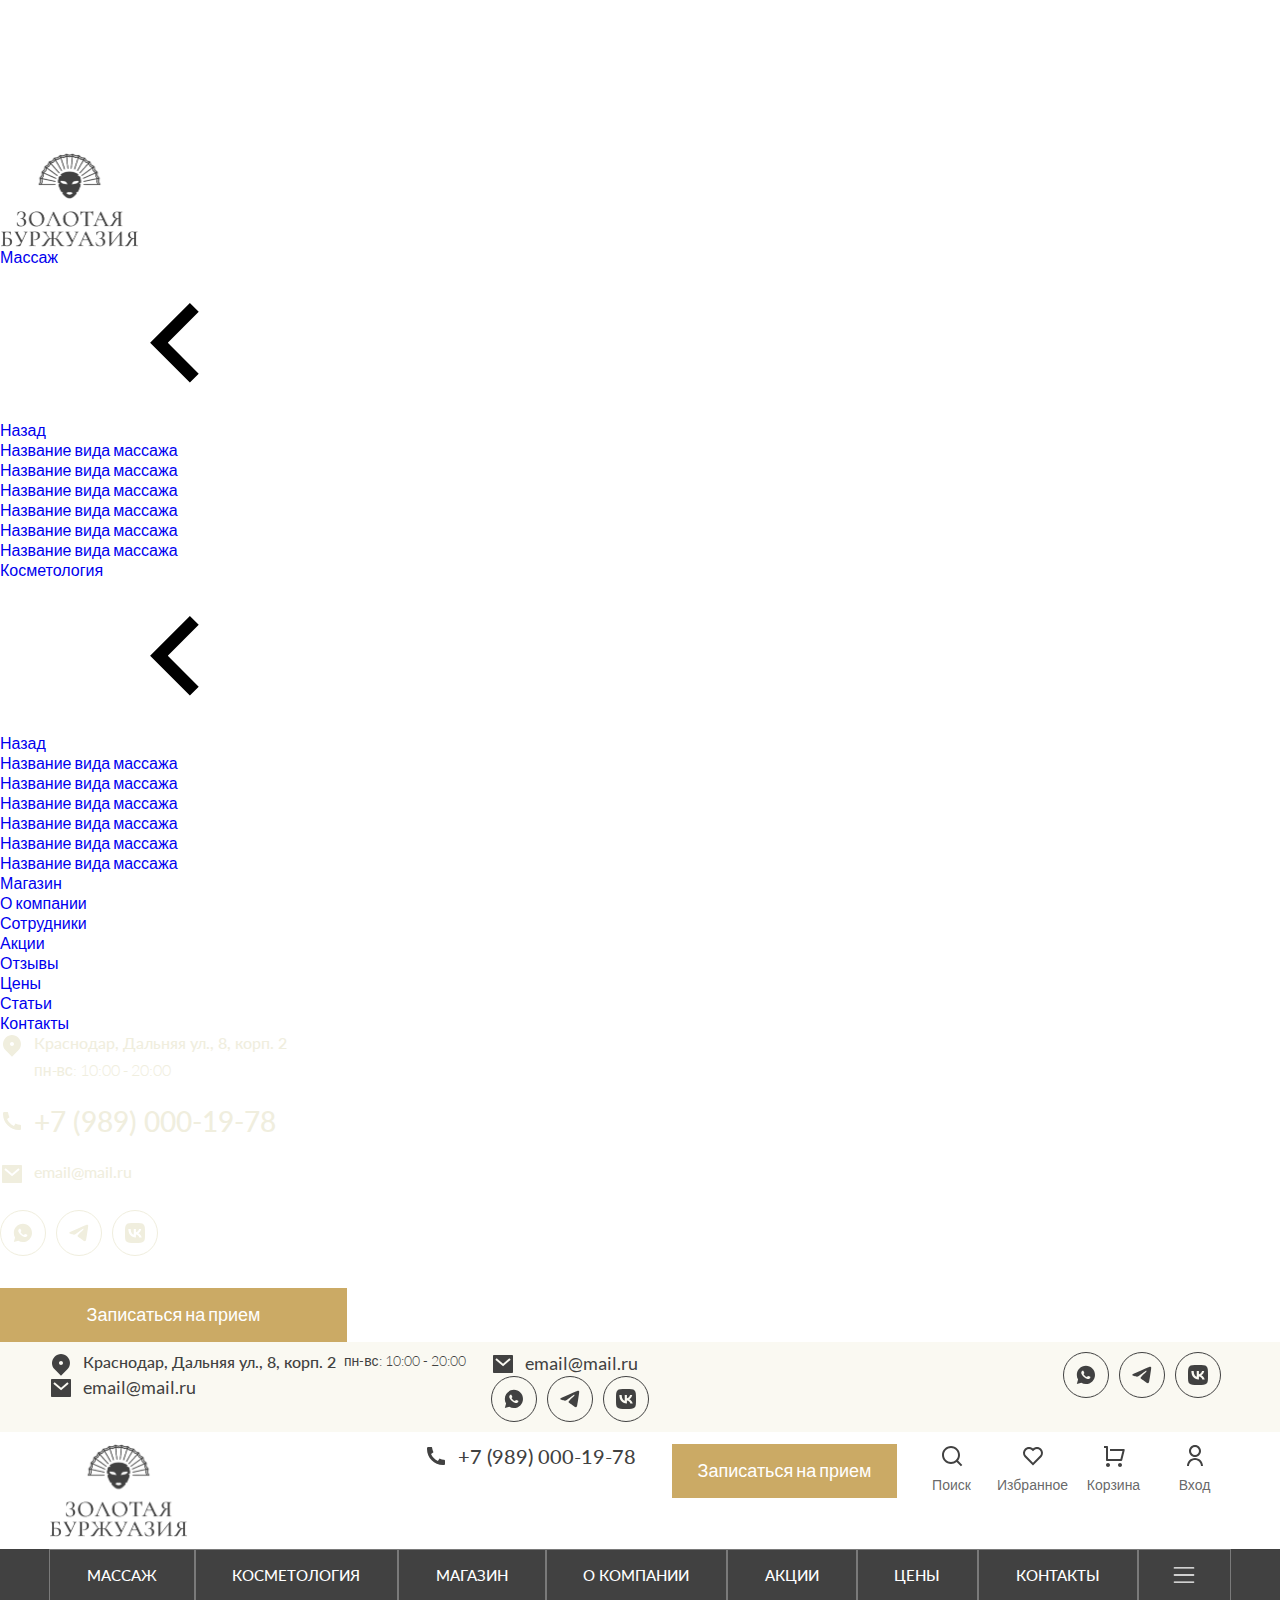
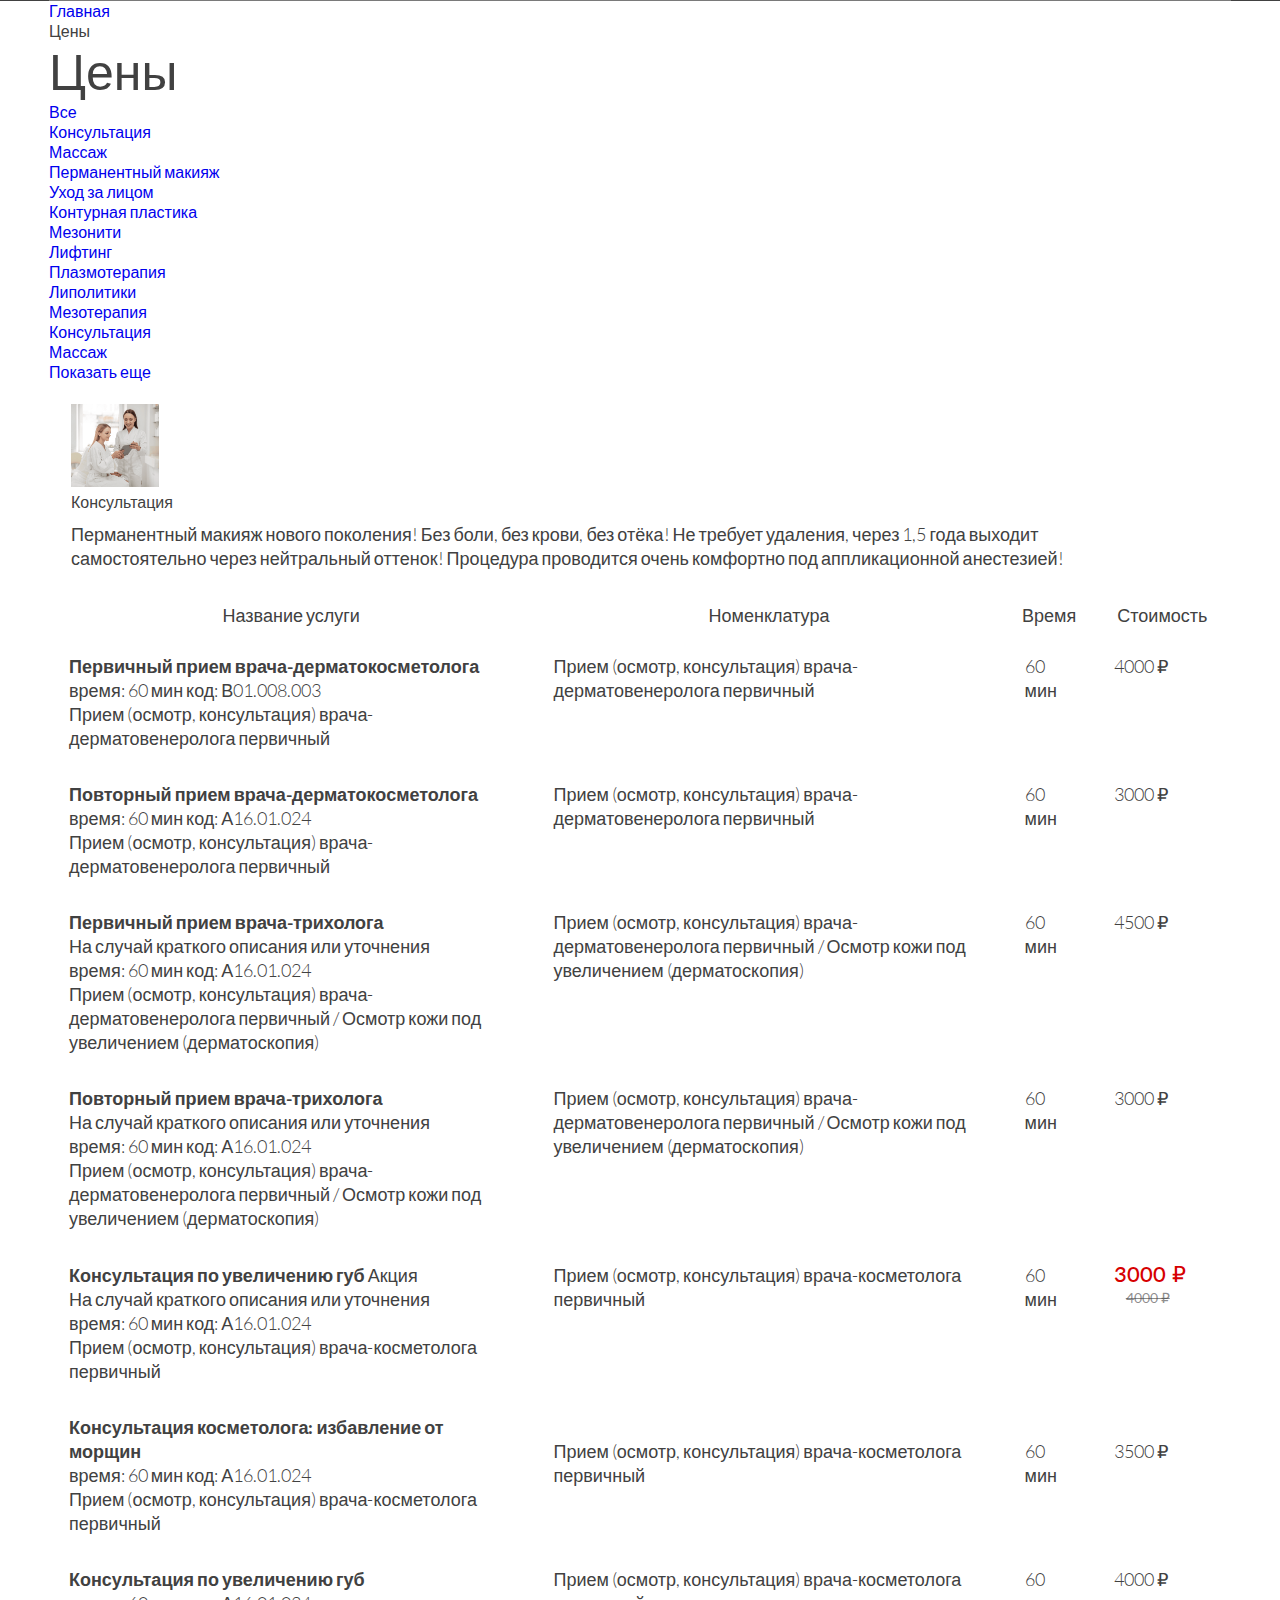
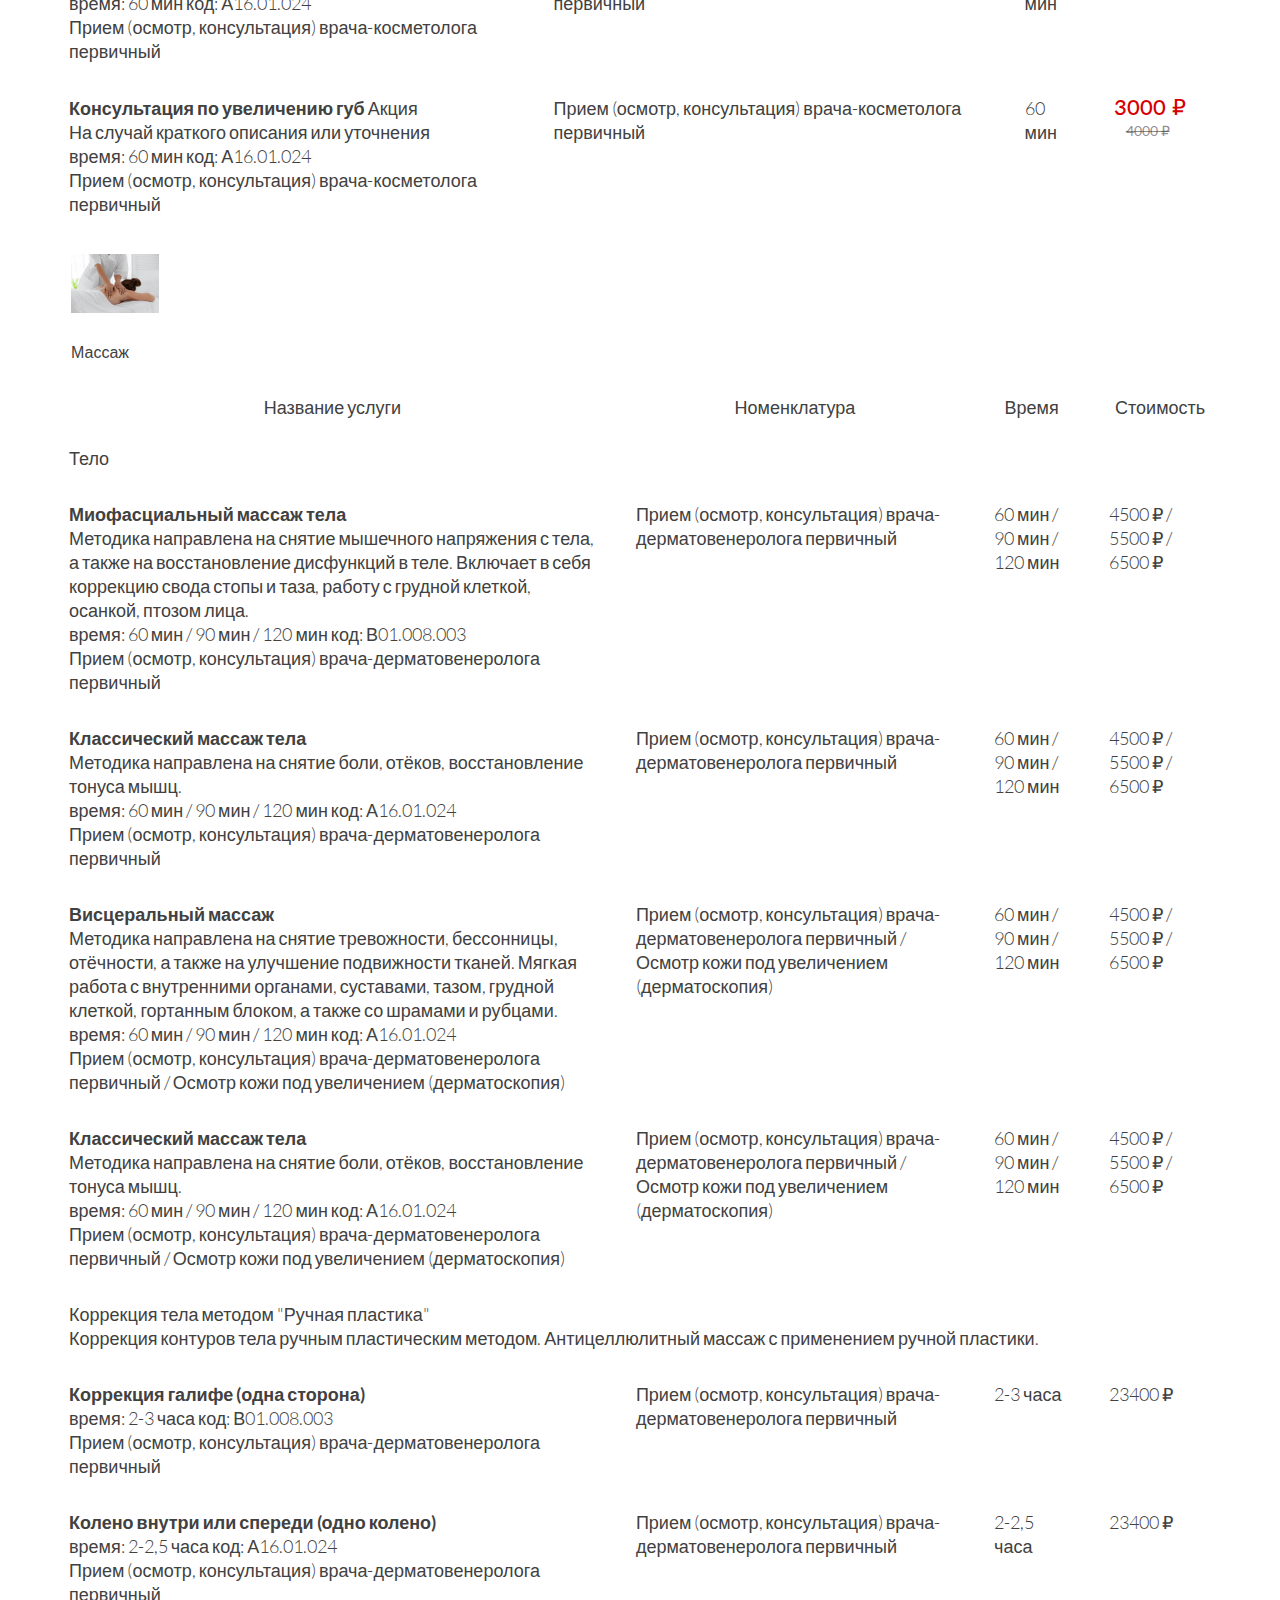
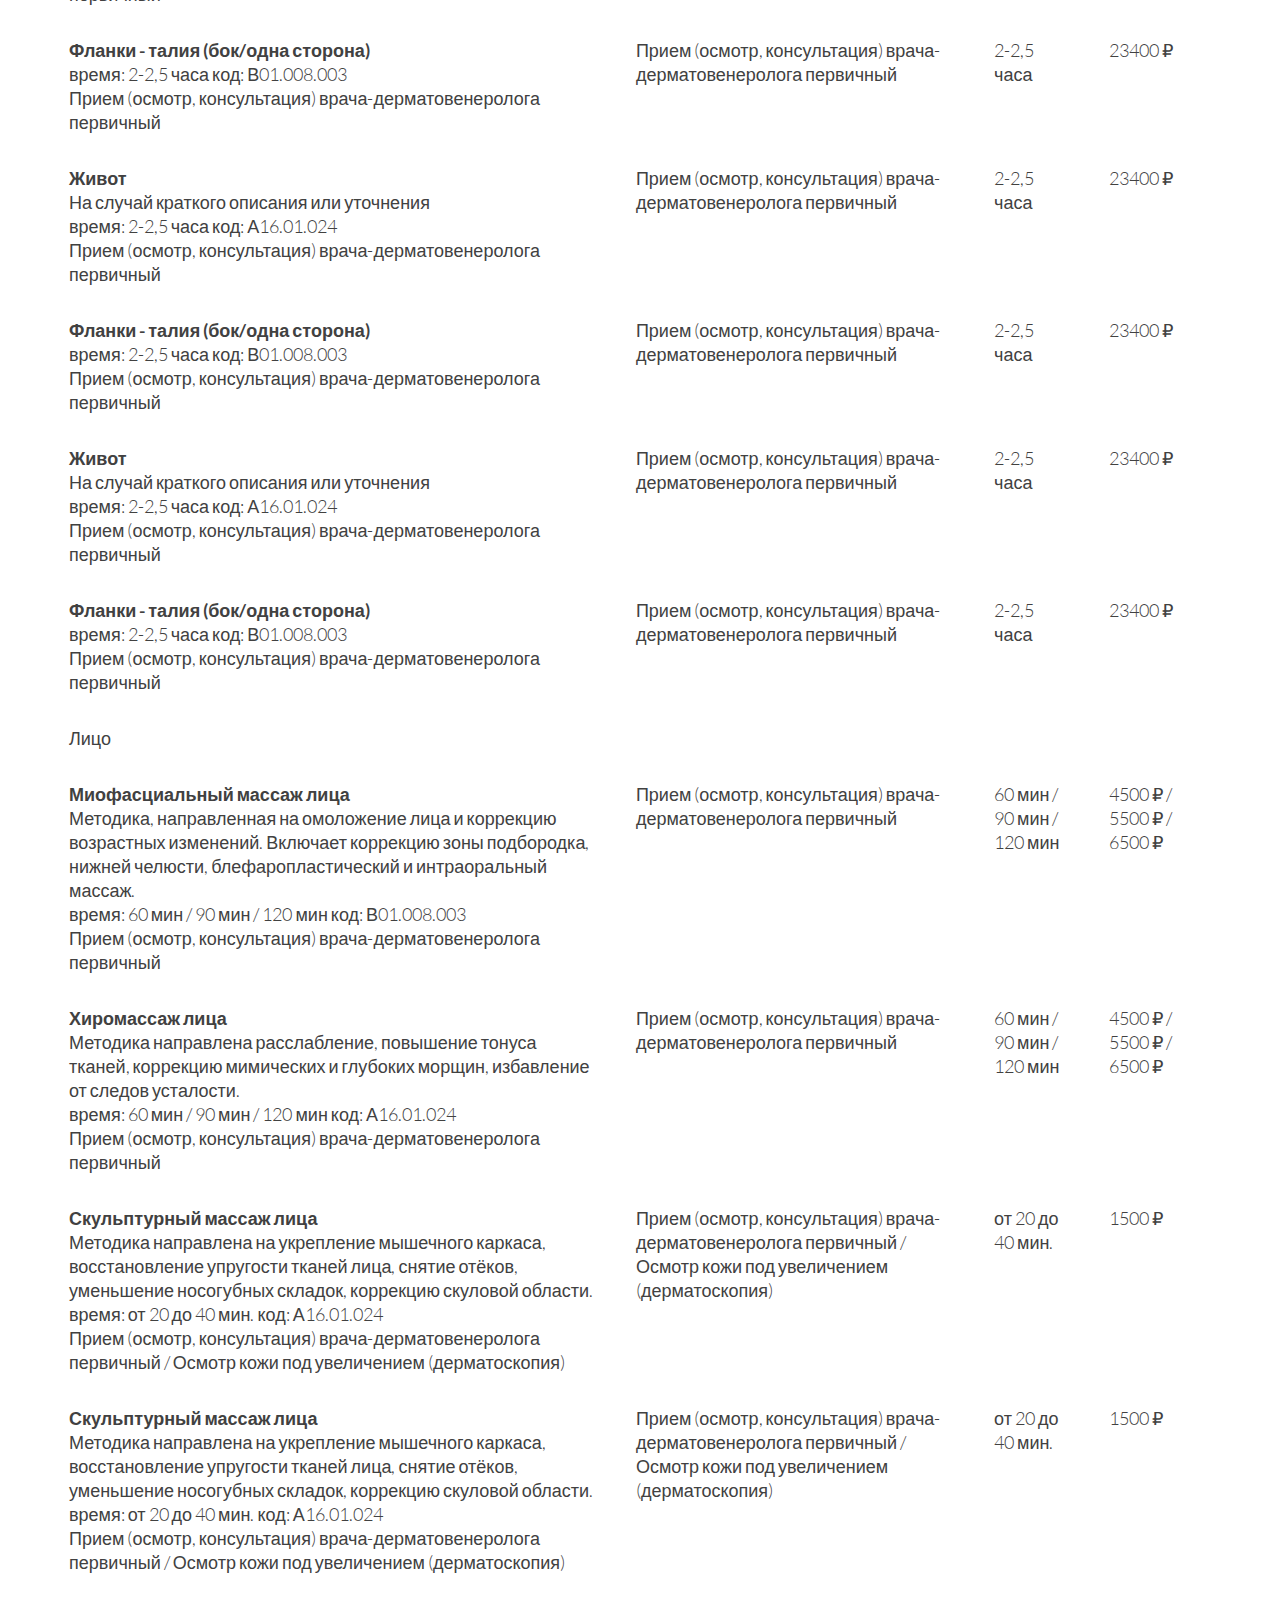
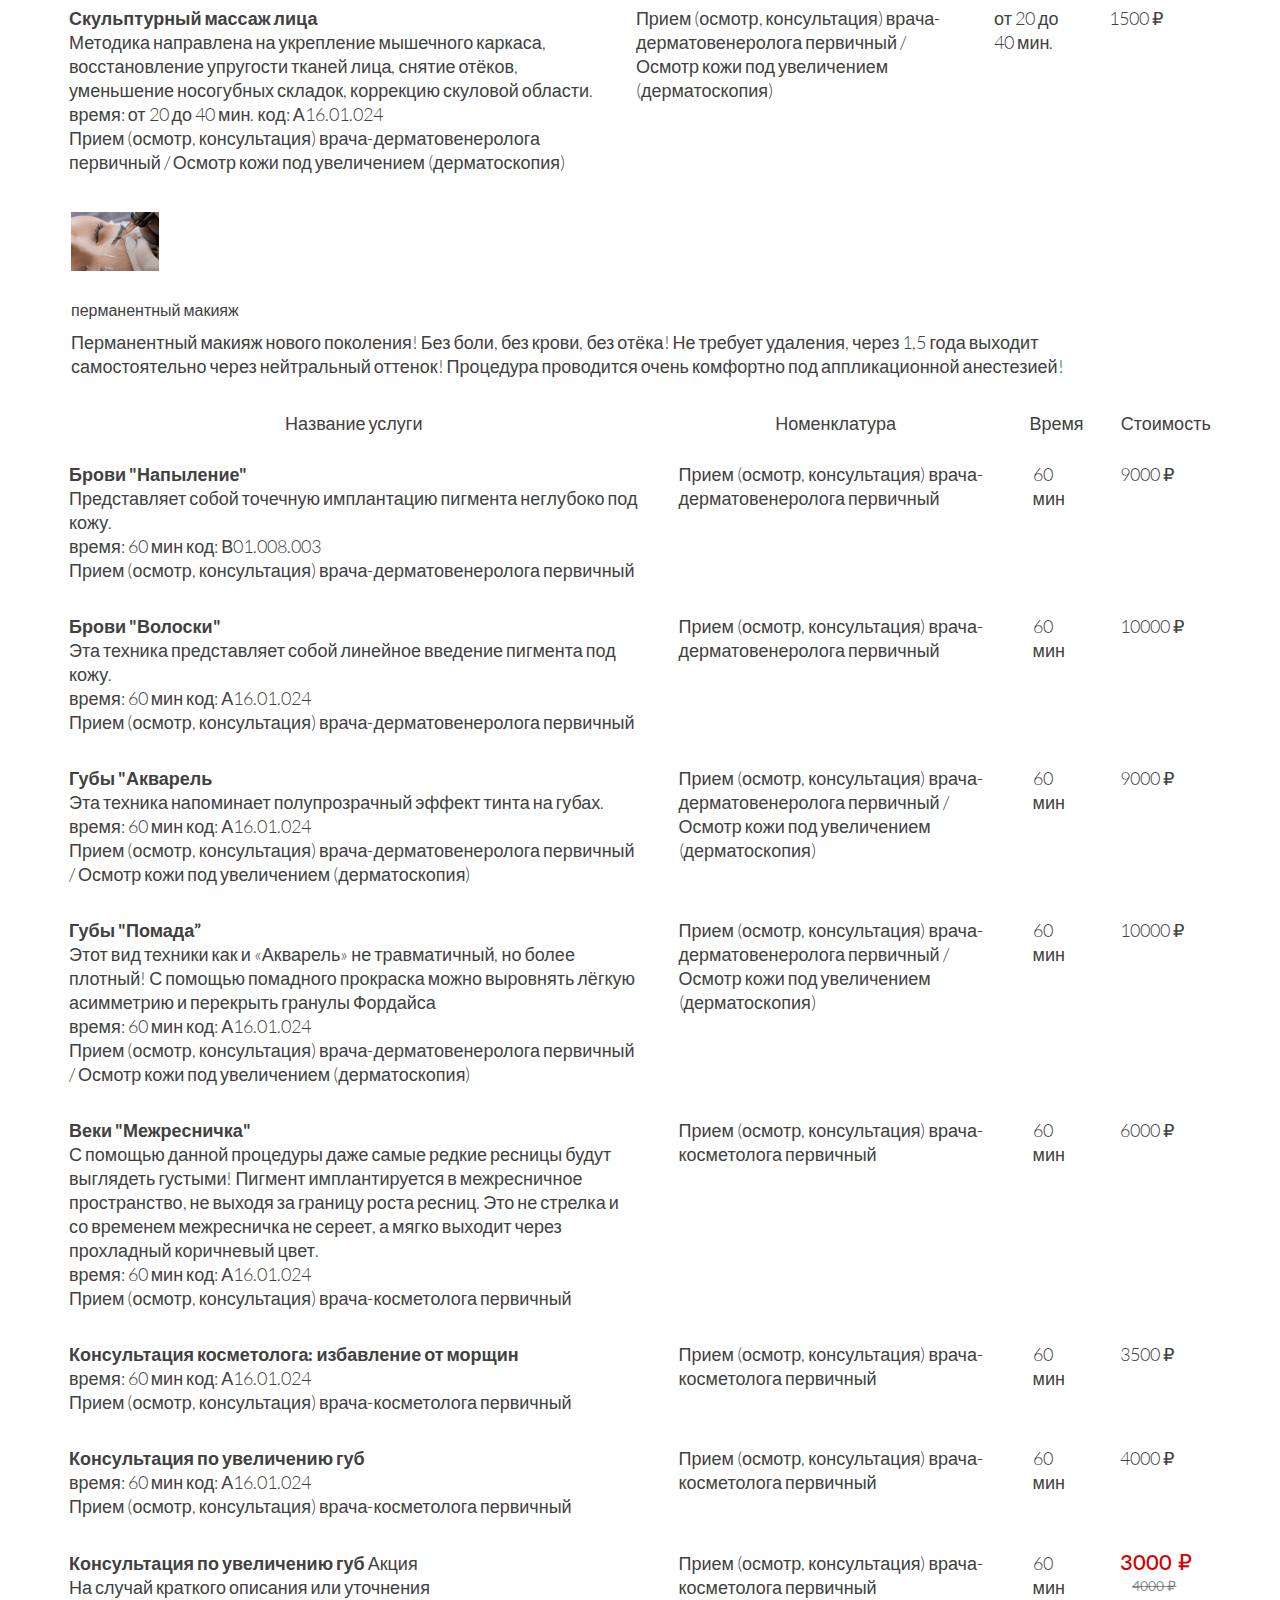
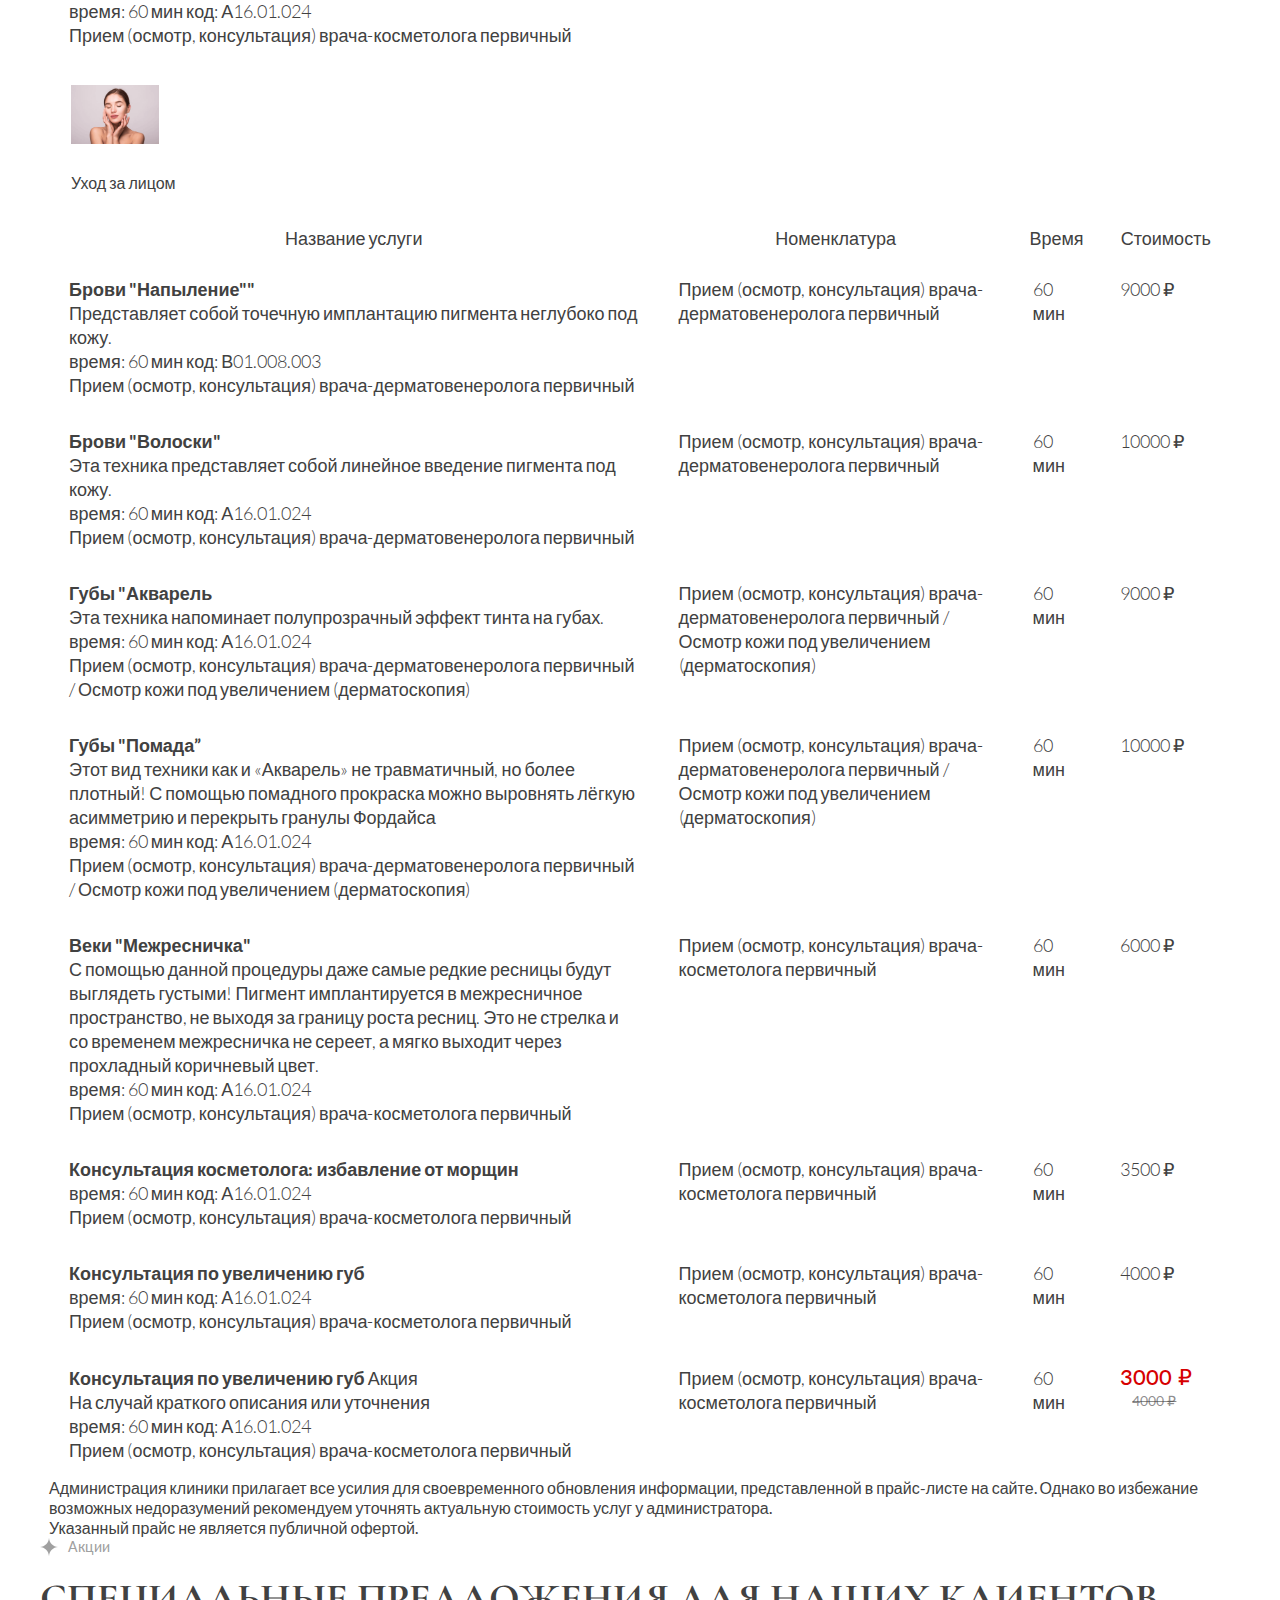
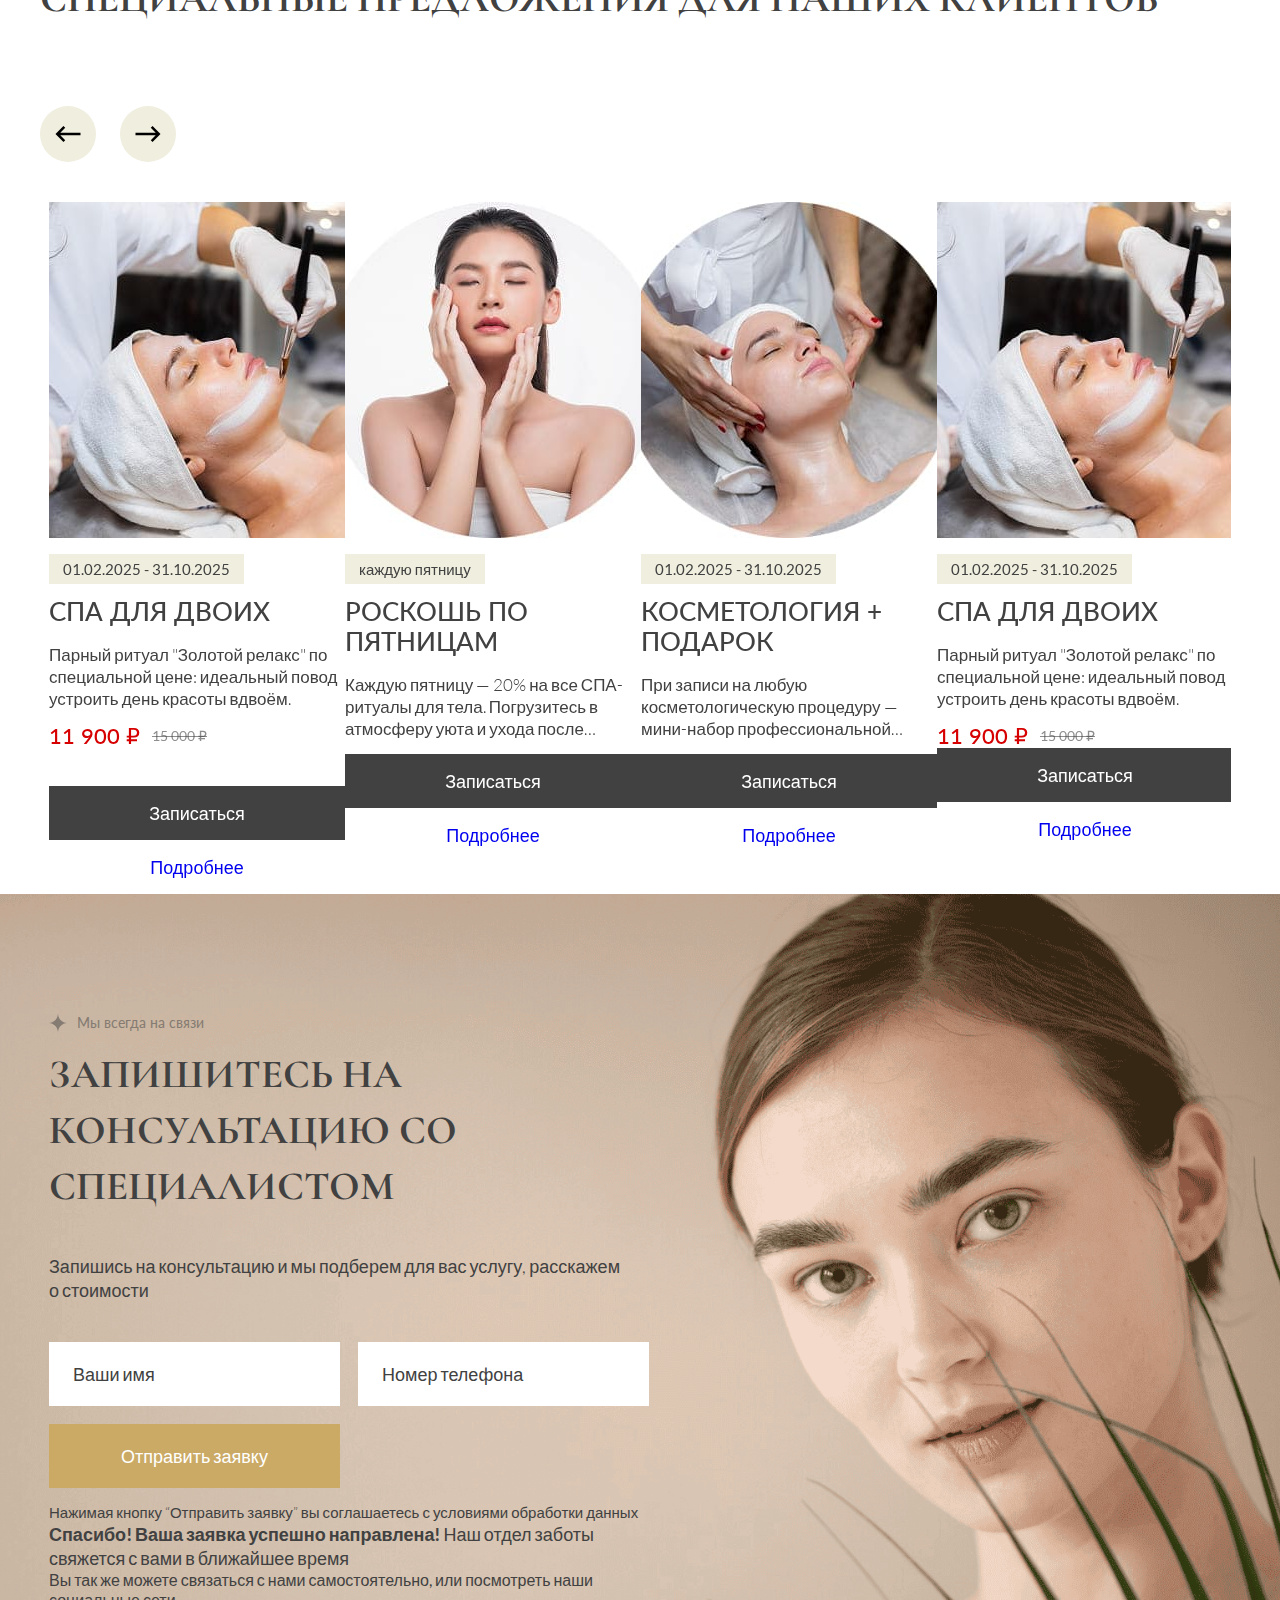
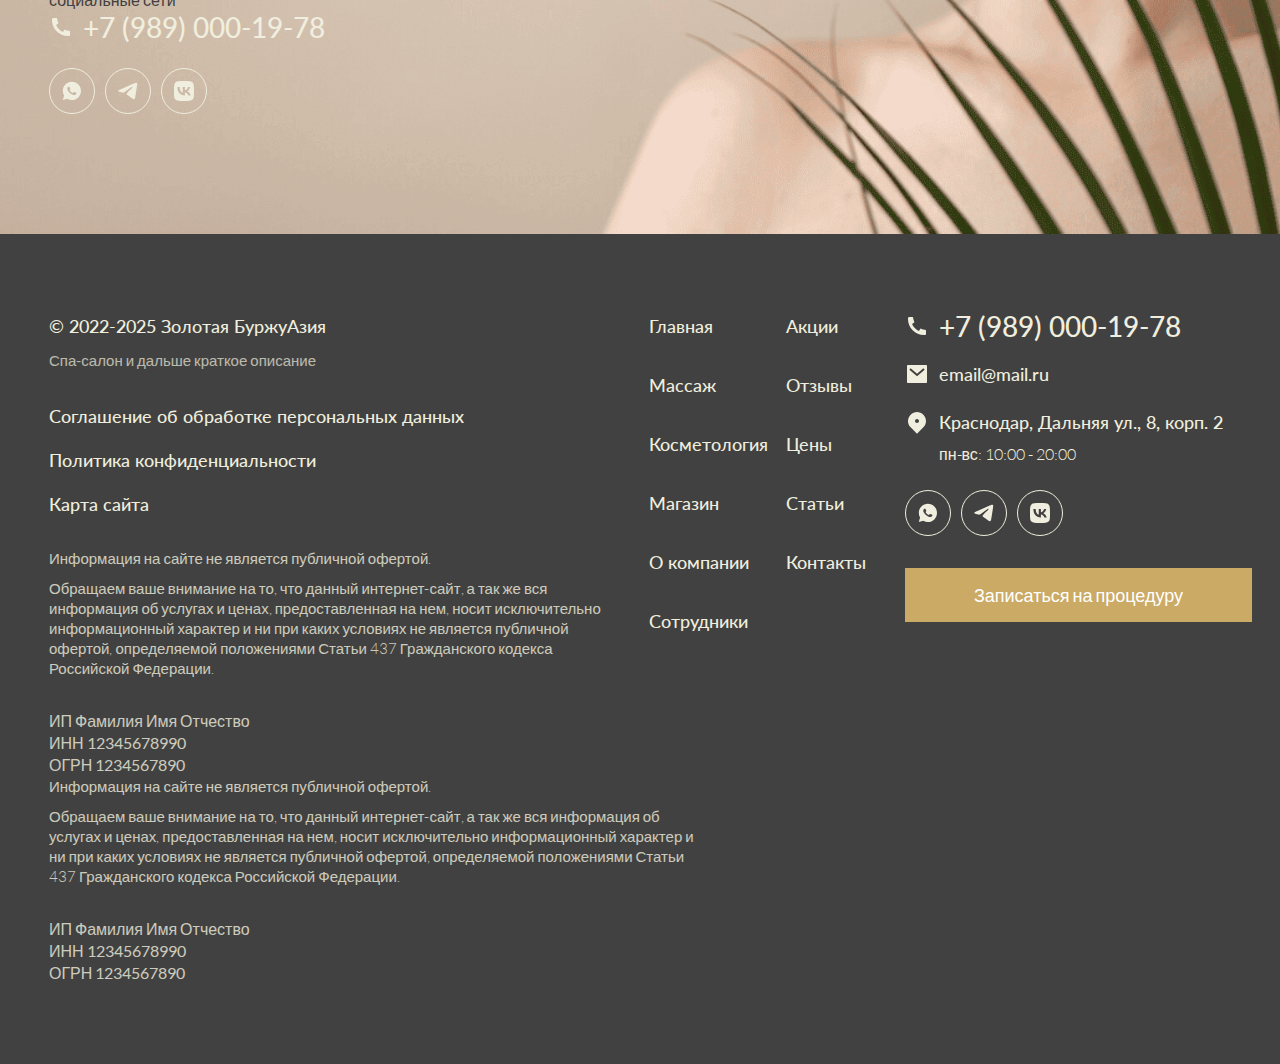
<file: prices.html>
<!DOCTYPE html>
<html lang="ru">

<head>
  <meta charset="UTF-8">
  <meta http-equiv="X-UA-Compatible" content="IE=edge">
  <meta name="viewport" content="width=device-width, initial-scale=1.0">
  <title>Золотая Буржуазия</title>

  <meta property="og:image" content="path/to/image.jpg">
  <link rel="shortcut icon" href="img/favicon/favicon.ico" type="image/x-icon">

  <!-- add plugins css -->
  <link rel="stylesheet" href="css/slick.css">
  <link rel="stylesheet" href="css/fancybox.css">
  <link rel="stylesheet" href="css/twentytwenty.css">
  <!-- add plugins css end -->

  <link rel="stylesheet" href="css/style.css">
  <link rel="stylesheet" href="css/header.css">
  <link rel="stylesheet" href="css/footer.css">
  <link rel="stylesheet" href="css/main.css">
  <link rel="stylesheet" href="css/media.css">
</head>

<body>

  <div class="overlay"></div>

  <div class="mobile-menu">
    <div class="mobile-menu__head">
      <a href="#" class="mobile-menu__close"><svg class="svg-icon">
          <use xlink:href="img/sprite.svg#close-icon"></use>
        </svg></a>
      <a href="index.html" class="logo"><img src="img/logo.png" alt=""></a>
    </div>
    <div class="mobile-menu__body">
      <nav class="na-menu">
        <ul class="my-ul menu-mobile-list">
          <li class="menu-mobile__item dropdown-mobile">
            <a href="massage.html" class="menu-mobile__link dropdown-mobile__link">Массаж</a>
            <div class="dropdown-mobile__wrapper">
              <a href="#" class="link-step-menu">
                <svg class="svg-icon">
                  <use xlink:href="img/sprite.svg#prev-arrow"></use>
                </svg>
                <span>Назад</span>
              </a>
              <ul class="dropdown-mobile-submenu my-ul">
                <li class="dropdown-mobile-submenu__item"><a href="#" class="dropdown-mobile-submenu__link">Название
                    вида массажа</a></li>
                <li class="dropdown-mobile-submenu__item"><a href="#" class="dropdown-mobile-submenu__link">Название
                    вида массажа</a></li>
                <li class="dropdown-mobile-submenu__item"><a href="#" class="dropdown-mobile-submenu__link">Название
                    вида массажа</a></li>
                <li class="dropdown-mobile-submenu__item"><a href="#" class="dropdown-mobile-submenu__link">Название
                    вида массажа</a></li>
                <li class="dropdown-mobile-submenu__item"><a href="#" class="dropdown-mobile-submenu__link">Название
                    вида массажа</a></li>
                <li class="dropdown-mobile-submenu__item"><a href="#" class="dropdown-mobile-submenu__link">Название
                    вида массажа</a></li>
              </ul>
            </div>
          </li>

          <li class="menu-mobile__item dropdown-mobile">
            <a href="cosmetology.html" class="menu-mobile__link dropdown-mobile__link">Косметология</a>
            <div class="dropdown-mobile__wrapper">
              <a href="#" class="link-step-menu">
                <svg class="svg-icon">
                  <use xlink:href="img/sprite.svg#prev-arrow"></use>
                </svg>
                <span>Назад</span>
              </a>
              <ul class="dropdown-mobile-submenu my-ul">
                <li class="dropdown-mobile-submenu__item"><a href="#" class="dropdown-mobile-submenu__link">Название
                    вида массажа</a></li>
                <li class="dropdown-mobile-submenu__item"><a href="#" class="dropdown-mobile-submenu__link">Название
                    вида массажа</a></li>
                <li class="dropdown-mobile-submenu__item"><a href="#" class="dropdown-mobile-submenu__link">Название
                    вида массажа</a></li>
                <li class="dropdown-mobile-submenu__item"><a href="#" class="dropdown-mobile-submenu__link">Название
                    вида массажа</a></li>
                <li class="dropdown-mobile-submenu__item"><a href="#" class="dropdown-mobile-submenu__link">Название
                    вида массажа</a></li>
                <li class="dropdown-mobile-submenu__item"><a href="#" class="dropdown-mobile-submenu__link">Название
                    вида массажа</a></li>
              </ul>
            </div>
          </li>

          <li class="menu-mobile__item">
            <a href="shop.html" class="menu-mobile__link">Магазин</a>
          </li>
          <li class="menu-mobile__item">
            <a href="about.html" class="menu-mobile__link">О компании</a>
          </li>
          <li class="menu-mobile__item">
            <a href="employees.html" class="menu-mobile__link">Сотрудники</a>
          </li>
          <li class="menu-mobile__item">
            <a href="sales.html" class="menu-mobile__link">Акции</a>
          </li>
          <li class="menu-mobile__item">
            <a href="reviews.html" class="menu-mobile__link">Отзывы</a>
          </li>
          <li class="menu-mobile__item">
            <a href="prices.html" class="menu-mobile__link">Цены</a>
          </li>
          <li class="menu-mobile__item">
            <a href="articles.html" class="menu-mobile__link">Статьи</a>
          </li>
          <li class="menu-mobile__item">
            <a href="contacts.html" class="menu-mobile__link">Контакты</a>
          </li>
        </ul>
      </nav>
    </div>

    <div class="mobile-menu__footer">
      <div class="location contact-link">
        <svg class="svg-icon contact-link__icon">
          <use xlink:href="img/sprite.svg#location-icon"></use>
        </svg>
        <span class="contact-link__text">Краснодар, Дальняя ул., 8, корп. 2
          <span class="schedule-text">пн-вс: 10:00 - 20:00</span>
        </span>
      </div>
      <a href="tel:+79890001978" class="phone-link contact-link">
        <svg class="svg-icon contact-link__icon">
          <use xlink:href="img/sprite.svg#phone-icon"></use>
        </svg>
        <span class="contact-link__text">+7 (989) 000-19-78</span>
      </a>
      <a href="mailto:email@mail.ru" class="mail-link contact-link">
        <svg class="svg-icon contact-link__icon">
          <use xlink:href="img/sprite.svg#mail-icon"></use>
        </svg>
        <span class="contact-link__text">email@mail.ru</span>
      </a>
      <ul class="list-messenger my-ul">
        <li>
          <a href="#" target="_blank"><svg class="svg-icon">
              <use xlink:href="img/sprite.svg#whatsapp-icon"></use>
            </svg>
          </a>
        </li>
        <li>
          <a href="#" target="_blank"><svg class="svg-icon">
              <use xlink:href="img/sprite.svg#telegram-icon"></use>
            </svg>
          </a>
        </li>
        <li>
          <a href="#" target="_blank"><svg class="svg-icon">
              <use xlink:href="img/sprite.svg#vk-icon"></use>
            </svg>
          </a>
        </li>
      </ul>
      <a href="#" class="btn btn-md btn-accent btn-callback w-100">Записаться на прием</a>
    </div>
  </div>

  <header>
    <div class="header-top w-100">
      <div class="container align-items-center">

        <div class="header-top__column">
          <div class="location contact-link">
            <svg class="svg-icon contact-link__icon">
              <use xlink:href="img/sprite.svg#location-icon"></use>
            </svg>
            <span class="contact-link__text">Краснодар, Дальняя ул., 8, корп. 2
              <span class="schedule-text">пн-вс: 10:00 - 20:00</span>
            </span>
          </div>
          <a href="mailto:email@mail.ru" class="mail-link contact-link">
            <svg class="svg-icon contact-link__icon">
              <use xlink:href="img/sprite.svg#mail-icon"></use>
            </svg>
            <span class="contact-link__text">email@mail.ru</span>
          </a>
        </div>
        <div class="header-contacts">
          <a href="tel:+79890001978" class="phone-link contact-link">
            <svg class="svg-icon contact-link__icon">
              <use xlink:href="img/sprite.svg#phone-icon"></use>
            </svg>
            <span class="contact-link__text">+7 (989) 000-19-78</span>
          </a>
          <a href="mailto:email@mail.ru" class="mail-link contact-link">
            <svg class="svg-icon contact-link__icon">
              <use xlink:href="img/sprite.svg#mail-icon"></use>
            </svg>
            <span class="contact-link__text">email@mail.ru</span>
          </a>
          <ul class="list-messenger my-ul">
            <li>
              <a href="#" target="_blank"><svg class="svg-icon">
                  <use xlink:href="img/sprite.svg#whatsapp-icon"></use>
                </svg>
              </a>
            </li>
            <li>
              <a href="#" target="_blank"><svg class="svg-icon">
                  <use xlink:href="img/sprite.svg#telegram-icon"></use>
                </svg>
              </a>
            </li>
            <li>
              <a href="#" target="_blank"><svg class="svg-icon">
                  <use xlink:href="img/sprite.svg#vk-icon"></use>
                </svg>
              </a>
            </li>
          </ul>
        </div>
        <ul class="list-messenger my-ul">
          <li>
            <a href="#" target="_blank"><svg class="svg-icon">
                <use xlink:href="img/sprite.svg#whatsapp-icon"></use>
              </svg>
            </a>
          </li>
          <li>
            <a href="#" target="_blank"><svg class="svg-icon">
                <use xlink:href="img/sprite.svg#telegram-icon"></use>
              </svg>
            </a>
          </li>
          <li>
            <a href="#" target="_blank"><svg class="svg-icon">
                <use xlink:href="img/sprite.svg#vk-icon"></use>
              </svg>
            </a>
          </li>
        </ul>
      </div>
    </div>

    <div class="header-center w-100">
      <div class="container align-items-center">
        <a href="#" class="btn-burger">
          <svg class="svg-icon">
            <use xlink:href="img/sprite.svg#burger-icon"></use>
          </svg>
        </a>
        <a href="index.html" class="logo"><img src="img/logo.png" alt=""></a>

        <div class="location contact-link">
          <svg class="svg-icon contact-link__icon">
            <use xlink:href="img/sprite.svg#location-icon"></use>
          </svg>
          <span class="contact-link__text">Краснодар, Дальняя ул., 8, корп. 2
            <span class="schedule-text">пн-вс: 10:00 - 20:00</span>
          </span>
        </div>

        <div class="header-contacts">
          <a href="tel:+79890001978" class="phone-link contact-link">
            <svg class="svg-icon contact-link__icon">
              <use xlink:href="img/sprite.svg#phone-icon"></use>
            </svg>
            <span class="contact-link__text">+7 (989) 000-19-78</span>
          </a>
          <a href="mailto:email@mail.ru" class="mail-link contact-link">
            <svg class="svg-icon contact-link__icon">
              <use xlink:href="img/sprite.svg#mail-icon"></use>
            </svg>
            <span class="contact-link__text">email@mail.ru</span>
          </a>
        </div>

        <a href="#" class="btn btn-md btn-accent btn-callback w-100">Записаться на прием</a>

        <ul class="list-messenger my-ul">
          <li>
            <a href="#" target="_blank"><svg class="svg-icon">
                <use xlink:href="img/sprite.svg#whatsapp-icon"></use>
              </svg>
            </a>
          </li>
          <li>
            <a href="#" target="_blank"><svg class="svg-icon">
                <use xlink:href="img/sprite.svg#telegram-icon"></use>
              </svg>
            </a>
          </li>
          <li>
            <a href="#" target="_blank"><svg class="svg-icon">
                <use xlink:href="img/sprite.svg#vk-icon"></use>
              </svg>
            </a>
          </li>
        </ul>

        <ul class="user-navigation my-ul">
          <li class="user-navigation__item">
            <a href="#" class="user-navigation__link">
              <svg class="svg-icon">
                <use xlink:href="img/sprite.svg#search-icon"></use>
              </svg>
              <span>Поиск</span>
            </a>
          </li>
          <li class="user-navigation__item">
            <a href="#" class="user-navigation__link">
              <svg class="svg-icon">
                <use xlink:href="img/sprite.svg#favorite-icon"></use>
              </svg>
              <span>Избранное</span>
            </a>
          </li>
          <li class="user-navigation__item">
            <a href="#" class="user-navigation__link">
              <svg class="svg-icon">
                <use xlink:href="img/sprite.svg#basket-icon"></use>
              </svg>
              <span>Корзина</span>
            </a>
          </li>
          <li class="user-navigation__item">
            <a href="#" class="user-navigation__link">
              <svg class="svg-icon">
                <use xlink:href="img/sprite.svg#user-icon"></use>
              </svg>
              <span>Вход</span>
            </a>
          </li>
        </ul>

      </div>
    </div>

    <div class="header-bottom w-100">
      <div class="container">
        <nav class="nav-menu">
          <ul class="menu menu-header my-ul">
            <li class="menu-item dropdown"><a href="massage.html" class="menu-link">Массаж</a>
              <div class="dropdown-menu">
                <ul class="menu-dropdown my-ul">
                  <li class="menu-dropdown__item"><a href="#" class="menu-dropdown__link">Название вида массажа</a></li>
                  <li class="menu-dropdown__item"><a href="#" class="menu-dropdown__link">Название вида массажа</a></li>
                  <li class="menu-dropdown__item"><a href="#" class="menu-dropdown__link">Название вида массажа</a></li>
                  <li class="menu-dropdown__item"><a href="#" class="menu-dropdown__link">Длинное название вида
                      массажа</a></li>
                  <li class="menu-dropdown__item"><a href="#" class="menu-dropdown__link">Название вида массажа</a></li>
                  <li class="menu-dropdown__item"><a href="#" class="menu-dropdown__link">Название вида массажа</a></li>
                  <li class="menu-dropdown__item"><a href="#" class="menu-dropdown__link">Длинное название вида
                      массажа</a></li>
                </ul>
              </div>
            </li>
            <li class="menu-item"><a href="cosmetology.html" class="menu-link">Косметология</a></li>
            <li class="menu-item"><a href="shop.html" class="menu-link">Магазин</a></li>
            <li class="menu-item"><a href="about.html" class="menu-link">О компании</a></li>
            <li class="menu-item"><a href="employees.html" class="menu-link">Сотрудники</a></li>
            <li class="menu-item"><a href="stock.html" class="menu-link">Акции</a></li>
            <li class="menu-item"><a href="reviews.html" class="menu-link">Отзывы</a></li>
            <li class="menu-item"><a href="prices.html" class="menu-link">Цены</a></li>
            <li class="menu-item"><a href="articles.html" class="menu-link">Статьи</a></li>
            <li class="menu-item"><a href="contacts.html" class="menu-link">Контакты</a></li>
            <li class="menu-item dropdown">
              <a href="#" class="menu-link menu-link__burger">
                <svg class="svg-icon">
                  <use xlink:href="img/sprite.svg#burger-icon"></use>
                </svg>
              </a>
              <div class="dropdown-menu dropdown-menu-right">
                <ul class="menu-dropdown my-ul">
                  <li class="menu-dropdown__item"><a href="#" class="menu-dropdown__link">Название раздела</a></li>
                  <li class="menu-dropdown__item"><a href="#" class="menu-dropdown__link">Название раздела</a></li>
                  <li class="menu-dropdown__item"><a href="#" class="menu-dropdown__link">Название раздела</a></li>
                  <li class="menu-dropdown__item"><a href="#" class="menu-dropdown__link">Название раздела</a></li>
                </ul>
              </div>
            </li>
          </ul>
        </nav>
      </div>
    </div>
  </header>

  <main class="home-prices page-home">
    <div class="container">
      <div class="w-100">
        <div class="row">
          <div class="col-12">
            <nav class="nav-breadcrumb">
              <ul class="breadcrumb my-ul">
                <li><a href="index.html">Главная</a></li>
                <li><span>Цены</span></li>
              </ul>
            </nav>
          </div>
          <div class="col-12 mb-50">
            <h1 class="m-0">Цены</h1>
          </div>
          <div class="col-12 mb-24">
            <ul class="list-filter-prices my-ul">
              <li class="list-filter-prices__item"><a href="#" class="list-filter-prices__link active">Все</a></li>
              <li class="list-filter-prices__item"><a href="#" class="list-filter-prices__link">Консультация</a></li>
              <li class="list-filter-prices__item"><a href="#" class="list-filter-prices__link">Массаж</a></li>
              <li class="list-filter-prices__item"><a href="#" class="list-filter-prices__link">Перманентный
                  макияж</a>
              </li>
              <li class="list-filter-prices__item"><a href="#" class="list-filter-prices__link">Уход за лицом </a>
              </li>
              <li class="list-filter-prices__item"><a href="#" class="list-filter-prices__link">Контурная пластика</a>
              </li>
              <li class="list-filter-prices__item"><a href="#" class="list-filter-prices__link">Мезонити</a></li>
              <li class="list-filter-prices__item"><a href="#" class="list-filter-prices__link">Лифтинг</a></li>
              <li class="list-filter-prices__item"><a href="#" class="list-filter-prices__link">Плазмотерапия</a></li>
              <li class="list-filter-prices__item"><a href="#" class="list-filter-prices__link">Липолитики</a></li>
              <li class="list-filter-prices__item"><a href="#" class="list-filter-prices__link">Мезотерапия</a></li>
              <li class="list-filter-prices__item"><a href="#" class="list-filter-prices__link">Консультация</a></li>
              <li class="list-filter-prices__item"><a href="#" class="list-filter-prices__link">Массаж</a></li>
              <li><a href="#" class="btn-toggle-filter-prices">Показать еще</a></li>
            </ul>

          </div>
        </div>
        <div class="row">
          <div class="col-12">
            <div class="panel_heading panel_heading-price in">

              <div class="block_title">
                <div class="panel_heading-avatar"><img src="img/price-avatar1.png" alt=""></div>
                <div class="block_title-content">
                  <h3>Консультация</h3>
                  <div class="box-text">
                    <p>Перманентный макияж нового поколения! Без боли, без крови, без отёка! Не требует удаления, через
                      1,5 года выходит самостоятельно через нейтральный оттенок!
                      Процедура проводится очень комфортно под аппликационной анестезией!</p>
                  </div>
                </div>
              </div>
              <div class="block_hover">
                <div class="box-text">
                  <table class="table table-prices">
                    <thead>
                      <tr>
                        <th class="td-name">Название услуги</th>
                        <th class="td-nomenclature">Номенклатура</th>
                        <th class="td-time">Время</th>
                        <th class="td-price">Стоимость</th>
                      </tr>
                    </thead>
                    <tbody>
                      <tr>
                        <td class="td-name">
                          <div class="td-name__title">
                            <p><strong>Первичный прием врача-дерматокосметолога</strong></p>
                          </div>
                          <div class="td-name__information">
                            <span class="code-number time-value d-none">время: 60 мин</span>
                            <span class="code-number">код: В01.008.003</span>
                          </div>
                          <div class="d-mobile d-nomenclature">
                            <p>Прием (осмотр, консультация) врача-дерматовенеролога первичный</p>
                          </div>
                        </td>
                        <td class="td-nomenclature">
                          <p>Прием (осмотр, консультация) врача-дерматовенеролога первичный</p>
                        </td>
                        <td class="td-time">
                          <p>60 мин</p>
                        </td>
                        <td class="td-price">
                          <p>4000 ₽</p>
                        </td>
                      </tr>
                      <tr>
                        <td class="td-name">
                          <div class="td-name__title">
                            <p><strong>Повторный прием врача-дерматокосметолога</strong></p>
                          </div>
                          <div class="td-name__information">
                            <span class="code-number time-value d-none">время: 60 мин</span>
                            <span class="code-number">код: А16.01.024</span>
                          </div>
                          <div class="d-mobile d-nomenclature">
                            <p>Прием (осмотр, консультация) врача-дерматовенеролога первичный</p>
                          </div>
                        </td>
                        <td class="td-nomenclature">
                          <p>Прием (осмотр, консультация) врача-дерматовенеролога первичный</p>
                        </td>
                        <td class="td-time">
                          <p>60 мин</p>
                        </td>
                        <td class="td-price">
                          <p>3000 ₽</p>
                        </td>
                      </tr>



                      <tr>
                        <td class="td-name">
                          <div class="td-name__title">
                            <p><strong>Первичный прием врача-трихолога</strong></p>
                          </div>
                          <div class="td-name__information">
                            <p>На случай краткого описания или уточнения</p>
                            <span class="code-number time-value d-none">время: 60 мин</span>
                            <span class="code-number">код: А16.01.024</span>
                          </div>
                          <div class="d-mobile d-nomenclature">
                            <p>Прием (осмотр, консультация) врача-дерматовенеролога первичный / Осмотр кожи под
                              увеличением (дерматоскопия)</p>
                          </div>
                        </td>
                        <td class="td-nomenclature">
                          <p>Прием (осмотр, консультация) врача-дерматовенеролога первичный / Осмотр кожи под
                            увеличением (дерматоскопия)</p>
                        </td>
                        <td class="td-time">
                          <p>60 мин</p>
                        </td>
                        <td class="td-price">
                          <p>4500 ₽</p>
                        </td>
                      </tr>

                      <tr>
                        <td class="td-name">
                          <div class="td-name__title">
                            <p><strong>Повторный прием врача-трихолога</strong></p>
                          </div>
                          <div class="td-name__information">
                            <p>На случай краткого описания или уточнения</p>
                            <span class="code-number time-value d-none">время: 60 мин</span>
                            <span class="code-number">код: А16.01.024</span>
                          </div>
                          <div class="d-mobile d-nomenclature">
                            <p>Прием (осмотр, консультация) врача-дерматовенеролога первичный / Осмотр кожи под
                              увеличением (дерматоскопия)</p>
                          </div>
                        </td>
                        <td class="td-nomenclature">
                          <p>Прием (осмотр, консультация) врача-дерматовенеролога первичный / Осмотр кожи под
                            увеличением (дерматоскопия)</p>
                        </td>
                        <td class="td-time">
                          <p>60 мин</p>
                        </td>
                        <td class="td-price">
                          <p>3000 ₽</p>
                        </td>
                      </tr>
                      <tr>
                        <td class="td-name">
                          <div class="td-name__title">
                            <p><strong>Консультация по увеличению губ</strong> <span class="sale-label">Акция</span>
                            </p>
                          </div>
                          <div class="td-name__information">
                            <p>На случай краткого описания или уточнения</p>
                            <span class="code-number time-value d-none">время: 60 мин</span>
                            <span class="code-number">код: А16.01.024</span>
                          </div>
                          <div class="d-mobile d-nomenclature">
                            <p>Прием (осмотр, консультация) врача-косметолога первичный</p>
                          </div>
                        </td>
                        <td class="td-nomenclature">
                          <p>Прием (осмотр, консультация) врача-косметолога первичный</p>
                        </td>
                        <td class="td-time">
                          <p>60 мин</p>
                        </td>
                        <td class="td-price">
                          <div class="price">
                            <div class="new-price">3000 ₽</div>
                            <div class="old-price">4000 ₽</div>
                          </div>
                        </td>
                      </tr>
                      <tr>
                        <td class="td-name">
                          <div class="td-name__title">
                            <p><strong>Консультация косметолога: избавление от морщин</strong></p>
                          </div>
                          <div class="td-name__information">
                            <span class="code-number time-value d-none">время: 60 мин</span>
                            <span class="code-number">код: А16.01.024</span>
                          </div>
                          <div class="d-mobile d-nomenclature">
                            <p>Прием (осмотр, консультация) врача-косметолога первичный</p>
                          </div>
                        </td>
                        <td class="td-nomenclature">
                          <p>Прием (осмотр, консультация) врача-косметолога первичный</p>
                        </td>
                        <td class="td-time">
                          <p>60 мин</p>
                        </td>
                        <td class="td-price">
                          <p>3500 ₽</p>
                        </td>
                      </tr>
                      <tr>
                        <td class="td-name">
                          <div class="td-name__title">
                            <p><strong>Консультация по увеличению губ</strong></p>
                          </div>
                          <div class="td-name__information">
                            <span class="code-number time-value d-none">время: 60 мин</span>
                            <span class="code-number">код: А16.01.024</span>
                          </div>
                          <div class="d-mobile d-nomenclature">
                            <p>Прием (осмотр, консультация) врача-косметолога первичный</p>
                          </div>
                        </td>
                        <td class="td-nomenclature">
                          <p>Прием (осмотр, консультация) врача-косметолога первичный</p>
                        </td>
                        <td class="td-time">
                          <p>60 мин</p>
                        </td>
                        <td class="td-price">
                          <p>4000 ₽</p>
                        </td>
                      </tr>
                      <tr>
                        <td class="td-name">
                          <div class="td-name__title">
                            <p><strong>Консультация по увеличению губ</strong> <span class="sale-label">Акция</span>
                            </p>
                          </div>
                          <div class="td-name__information">
                            <p>На случай краткого описания или уточнения</p>
                            <span class="code-number time-value d-none">время: 60 мин</span>
                            <span class="code-number">код: А16.01.024</span>
                          </div>
                          <div class="d-mobile d-nomenclature">
                            <p>Прием (осмотр, консультация) врача-косметолога первичный</p>
                          </div>
                        </td>
                        <td class="td-nomenclature">
                          <p>Прием (осмотр, консультация) врача-косметолога первичный</p>
                        </td>
                        <td class="td-time">
                          <p>60 мин</p>
                        </td>
                        <td class="td-price">
                          <div class="price">
                            <div class="new-price">3000 ₽</div>
                            <div class="old-price">4000 ₽</div>
                          </div>
                        </td>
                      </tr>
                    </tbody>
                  </table>
                </div>
              </div>
            </div>

            <div class="panel_heading panel_heading-price">
              <div class="block_title">
                <div class="panel_heading-avatar"><img src="img/price-avatar2.png" alt=""></div>
                <div class="block_title-content">

                  <h3>Массаж</h3>
                </div>
              </div>
              <div class="block_hover">
                <div class="box-text">
                  <table class="table table-prices table-prices-v2">
                    <thead>
                      <tr>
                        <th class="td-name">Название услуги</th>
                        <th class="td-nomenclature">Номенклатура</th>
                        <th class="td-time">Время</th>
                        <th class="td-price">Стоимость</th>
                      </tr>
                    </thead>
                    <tbody>
                      <tr class="table-subtitle">
                        <td colspan="4">
                          <h4>Тело</h4>
                        </td>
                      </tr>
                      <tr class="bg-white">
                        <td class="td-name">
                          <div class="td-name__title">
                            <p><strong>Миофасциальный массаж тела</strong></p>
                          </div>
                          <div class="td-name__information">
                            <p>Методика направлена на снятие мышечного напряжения с тела, а также на восстановление
                              дисфункций в теле. Включает в себя коррекцию свода стопы и таза, работу с грудной клеткой,
                              осанкой, птозом лица. </p>
                            <span class="code-number time-value d-none">время: 60 мин / 90 мин / 120 мин</span>
                            <span class="code-number">код: В01.008.003</span>
                          </div>
                          <div class="d-mobile d-nomenclature">
                            <p>Прием (осмотр, консультация) врача-дерматовенеролога первичный</p>
                          </div>
                        </td>
                        <td class="td-nomenclature">
                          <p>Прием (осмотр, консультация) врача-дерматовенеролога первичный</p>
                        </td>
                        <td class="td-time">
                          <p>60 мин / 90 мин / 120 мин</p>
                        </td>
                        <td class="td-price">
                          <p>4500 ₽ / 5500 ₽ / 6500 ₽</p>
                        </td>
                      </tr>
                      <tr>
                        <td class="td-name">
                          <div class="td-name__title">
                            <p><strong>Классический массаж тела</strong></p>
                          </div>
                          <div class="td-name__information">
                            <p>Методика направлена на снятие боли, отёков, восстановление тонуса мышц. </p>
                            <span class="code-number time-value d-none">время: 60 мин / 90 мин / 120 мин</span>
                            <span class="code-number">код: А16.01.024</span>
                          </div>
                          <div class="d-mobile d-nomenclature">
                            <p>Прием (осмотр, консультация) врача-дерматовенеролога первичный</p>
                          </div>
                        </td>
                        <td class="td-nomenclature">
                          <p>Прием (осмотр, консультация) врача-дерматовенеролога первичный</p>
                        </td>
                        <td class="td-time">
                          <p>60 мин / 90 мин / 120 мин</p>
                        </td>
                        <td class="td-price">
                          <p>4500 ₽ / 5500 ₽ / 6500 ₽ </p>
                        </td>
                      </tr>

                      <tr class="bg-white">
                        <td class="td-name">
                          <div class="td-name__title">
                            <p><strong>Висцеральный массаж</strong></p>
                          </div>
                          <div class="td-name__information">
                            <p>Методика направлена на снятие тревожности, бессонницы, отёчности, а также на улучшение
                              подвижности тканей. Мягкая работа с внутренними органами, суставами, тазом, грудной
                              клеткой, гортанным блоком, а также со шрамами и рубцами. </p>
                            <span class="code-number time-value d-none">время: 60 мин / 90 мин / 120 мин</span>
                            <span class="code-number">код: А16.01.024</span>
                          </div>
                          <div class="d-mobile d-nomenclature">
                            <p>Прием (осмотр, консультация) врача-дерматовенеролога первичный / Осмотр кожи под
                              увеличением (дерматоскопия)</p>
                          </div>
                        </td>
                        <td class="td-nomenclature">
                          <p>Прием (осмотр, консультация) врача-дерматовенеролога первичный / Осмотр кожи под
                            увеличением (дерматоскопия)</p>
                        </td>
                        <td class="td-time">
                          <p>60 мин / 90 мин / 120 мин</p>
                        </td>
                        <td class="td-price">
                          <p>4500 ₽ / 5500 ₽ / 6500 ₽</p>
                        </td>
                      </tr>

                      <tr>
                        <td class="td-name">
                          <div class="td-name__title">
                            <p><strong>Классический массаж тела</strong></p>
                          </div>
                          <div class="td-name__information">
                            <p>Методика направлена на снятие боли, отёков, восстановление тонуса мышц. </p>
                            <span class="code-number time-value d-none">время: 60 мин / 90 мин / 120 мин</span>
                            <span class="code-number">код: А16.01.024</span>
                          </div>
                          <div class="d-mobile d-nomenclature">
                            <p>Прием (осмотр, консультация) врача-дерматовенеролога первичный / Осмотр кожи под
                              увеличением (дерматоскопия)</p>
                          </div>
                        </td>
                        <td class="td-nomenclature">
                          <p>Прием (осмотр, консультация) врача-дерматовенеролога первичный / Осмотр кожи под
                            увеличением (дерматоскопия)</p>
                        </td>
                        <td class="td-time">
                          <p>60 мин / 90 мин / 120 мин</p>
                        </td>
                        <td class="td-price">
                          <p>4500 ₽ / 5500 ₽ / 6500 ₽ </p>
                        </td>
                      </tr>

                      <tr class="table-subtitle">
                        <td colspan="4">
                          <h4>Коррекция тела методом "Ручная пластика"</h4>
                          <p>Коррекция контуров тела ручным пластическим методом. Антицеллюлитный массаж с применением
                            ручной пластики.</p>
                        </td>
                      </tr>

                      <tr class="bg-white">
                        <td class="td-name">
                          <div class="td-name__title">
                            <p><strong>Коррекция галифе (одна сторона)</strong>
                            </p>
                          </div>
                          <div class="td-name__information">
                            <span class="code-number time-value d-none">время: 2-3 часа</span>
                            <span class="code-number">код: В01.008.003</span>
                          </div>
                          <div class="d-mobile d-nomenclature">
                            <p>Прием (осмотр, консультация) врача-дерматовенеролога первичный</p>
                          </div>
                        </td>
                        <td class="td-nomenclature">
                          <p>Прием (осмотр, консультация) врача-дерматовенеролога первичный</p>
                        </td>
                        <td class="td-time">
                          <p>2-3 часа</p>
                        </td>
                        <td class="td-price">
                          23400 ₽
                        </td>
                      </tr>

                      <tr>
                        <td class="td-name">
                          <div class="td-name__title">
                            <p><strong>Колено внутри или спереди (одно колено)</strong></p>
                          </div>
                          <div class="td-name__information">
                            <span class="code-number time-value d-none">время: 2-2,5 часа</span>
                            <span class="code-number">код: А16.01.024</span>
                          </div>
                          <div class="d-mobile d-nomenclature">
                            <p>Прием (осмотр, консультация) врача-дерматовенеролога первичный</p>
                          </div>
                        </td>
                        <td class="td-nomenclature">
                          <p>Прием (осмотр, консультация) врача-дерматовенеролога первичный</p>
                        </td>
                        <td class="td-time">
                          <p>2-2,5 часа</p>
                        </td>
                        <td class="td-price">
                          <p>23400 ₽ </p>
                        </td>
                      </tr>

                      <tr class="bg-white">
                        <td class="td-name">
                          <div class="td-name__title">
                            <p><strong>Фланки - талия (бок/одна сторона)</strong></p>
                          </div>
                          <div class="td-name__information">
                            <span class="code-number time-value d-none">время: 2-2,5 часа</span>
                            <span class="code-number">код: В01.008.003</span>
                          </div>
                          <div class="d-mobile d-nomenclature">
                            <p>Прием (осмотр, консультация) врача-дерматовенеролога первичный</p>
                          </div>
                        </td>
                        <td class="td-nomenclature">
                          <p>Прием (осмотр, консультация) врача-дерматовенеролога первичный</p>
                        </td>
                        <td class="td-time">
                          <p>2-2,5 часа</p>
                        </td>
                        <td class="td-price">
                          <p>23400 ₽ </p>
                        </td>
                      </tr>

                      <tr>
                        <td class="td-name">
                          <div class="td-name__title">
                            <p><strong>Живот</strong>
                            </p>
                          </div>
                          <div class="td-name__information">
                            <p>На случай краткого описания или уточнения</p>
                            <span class="code-number time-value d-none">время: 2-2,5 часа</span>
                            <span class="code-number">код: А16.01.024</span>
                          </div>
                          <div class="d-mobile d-nomenclature">
                            <p>Прием (осмотр, консультация) врача-дерматовенеролога первичный</p>
                          </div>
                        </td>
                        <td class="td-nomenclature">
                          <p>Прием (осмотр, консультация) врача-дерматовенеролога первичный</p>
                        </td>
                        <td class="td-time">
                          <p>2-2,5 часа</p>
                        </td>
                        <td class="td-price">
                          23400 ₽
                        </td>
                      </tr>

                      <tr class="bg-white">
                        <td class="td-name">
                          <div class="td-name__title">
                            <p><strong>Фланки - талия (бок/одна сторона)</strong></p>
                          </div>
                          <div class="td-name__information">
                            <span class="code-number time-value d-none">время: 2-2,5 часа</span>
                            <span class="code-number">код: В01.008.003</span>
                          </div>
                          <div class="d-mobile d-nomenclature">
                            <p>Прием (осмотр, консультация) врача-дерматовенеролога первичный</p>
                          </div>
                        </td>
                        <td class="td-nomenclature">
                          <p>Прием (осмотр, консультация) врача-дерматовенеролога первичный</p>
                        </td>
                        <td class="td-time">
                          <p>2-2,5 часа</p>
                        </td>
                        <td class="td-price">
                          <p>23400 ₽ </p>
                        </td>
                      </tr>

                      <tr>
                        <td class="td-name">
                          <div class="td-name__title">
                            <p><strong>Живот</strong>
                            </p>
                          </div>
                          <div class="td-name__information">
                            <p>На случай краткого описания или уточнения</p>
                            <span class="code-number time-value d-none">время: 2-2,5 часа</span>
                            <span class="code-number">код: А16.01.024</span>
                          </div>
                          <div class="d-mobile d-nomenclature">
                            <p>Прием (осмотр, консультация) врача-дерматовенеролога первичный</p>
                          </div>
                        </td>
                        <td class="td-nomenclature">
                          <p>Прием (осмотр, консультация) врача-дерматовенеролога первичный</p>
                        </td>
                        <td class="td-time">
                          <p>2-2,5 часа</p>
                        </td>
                        <td class="td-price">
                          23400 ₽
                        </td>
                      </tr>

                      <tr class="bg-white">
                        <td class="td-name">
                          <div class="td-name__title">
                            <p><strong>Фланки - талия (бок/одна сторона)</strong></p>
                          </div>
                          <div class="td-name__information">
                            <span class="code-number time-value d-none">время: 2-2,5 часа</span>
                            <span class="code-number">код: В01.008.003</span>
                          </div>
                          <div class="d-mobile d-nomenclature">
                            <p>Прием (осмотр, консультация) врача-дерматовенеролога первичный</p>
                          </div>
                        </td>
                        <td class="td-nomenclature">
                          <p>Прием (осмотр, консультация) врача-дерматовенеролога первичный</p>
                        </td>
                        <td class="td-time">
                          <p>2-2,5 часа</p>
                        </td>
                        <td class="td-price">
                          <p>23400 ₽ </p>
                        </td>
                      </tr>

                      <tr class="table-subtitle">
                        <td colspan="4">
                          <h4>Лицо</h4>
                        </td>
                      </tr>

                      <tr class="bg-white">
                        <td class="td-name">
                          <div class="td-name__title">
                            <p><strong>Миофасциальный массаж лица</strong></p>
                          </div>
                          <div class="td-name__information">
                            <p>Методика, направленная на омоложение лица и коррекцию возрастных изменений. Включает
                              коррекцию зоны подбородка, нижней челюсти, блефаропластический и интраоральный массаж.</p>
                            <span class="code-number time-value d-none">время: 60 мин / 90 мин / 120 мин</span>
                            <span class="code-number">код: В01.008.003</span>
                          </div>
                          <div class="d-mobile d-nomenclature">
                            <p>Прием (осмотр, консультация) врача-дерматовенеролога первичный</p>
                          </div>
                        </td>
                        <td class="td-nomenclature">
                          <p>Прием (осмотр, консультация) врача-дерматовенеролога первичный</p>
                        </td>
                        <td class="td-time">
                          <p>60 мин / 90 мин / 120 мин</p>
                        </td>
                        <td class="td-price">
                          <p>4500 ₽ / 5500 ₽ / 6500 ₽ </p>
                        </td>
                      </tr>

                      <tr>
                        <td class="td-name">
                          <div class="td-name__title">
                            <p><strong>Хиромассаж лица</strong>
                            </p>
                          </div>
                          <div class="td-name__information">
                            <p>Методика направлена расслабление, повышение тонуса тканей, коррекцию мимических и
                              глубоких морщин, избавление от следов усталости.</p>
                            <span class="code-number time-value d-none">время: 60 мин / 90 мин / 120 мин</span>
                            <span class="code-number">код: А16.01.024</span>
                          </div>
                          <div class="d-mobile d-nomenclature">
                            <p>Прием (осмотр, консультация) врача-дерматовенеролога первичный</p>
                          </div>
                        </td>
                        <td class="td-nomenclature">
                          <p>Прием (осмотр, консультация) врача-дерматовенеролога первичный</p>
                        </td>
                        <td class="td-time">
                          <p>60 мин / 90 мин / 120 мин</p>
                        </td>
                        <td class="td-price">
                          <p>4500 ₽ / 5500 ₽ / 6500 ₽</p>
                        </td>
                      </tr>

                      <tr class="bg-white">
                        <td class="td-name">
                          <div class="td-name__title">
                            <p><strong>Скульптурный массаж лица</strong></p>
                          </div>
                          <div class="td-name__information">
                            <p>Методика направлена на укрепление мышечного каркаса, восстановление упругости тканей
                              лица, снятие отёков, уменьшение носогубных складок, коррекцию скуловой области.</p>
                            <span class="code-number time-value d-none">время: от 20 до 40 мин.</span>
                            <span class="code-number">код: А16.01.024</span>
                          </div>
                          <div class="d-mobile d-nomenclature">
                            <p>Прием (осмотр, консультация) врача-дерматовенеролога первичный / Осмотр кожи под
                              увеличением (дерматоскопия)</p>
                          </div>
                        </td>
                        <td class="td-nomenclature">
                          <p>Прием (осмотр, консультация) врача-дерматовенеролога первичный / Осмотр кожи под
                            увеличением (дерматоскопия)</p>
                        </td>
                        <td class="td-time">
                          <p>от 20 до 40 мин.</p>
                        </td>
                        <td class="td-price">
                          <p>1500 ₽ </p>
                        </td>
                      </tr>

                      <tr>
                        <td class="td-name">
                          <div class="td-name__title">
                            <p><strong>Скульптурный массаж лица</strong></p>
                          </div>
                          <div class="td-name__information">
                            <p>Методика направлена на укрепление мышечного каркаса, восстановление упругости тканей
                              лица, снятие отёков, уменьшение носогубных складок, коррекцию скуловой области.</p>
                            <span class="code-number time-value d-none">время: от 20 до 40 мин.</span>
                            <span class="code-number">код: А16.01.024</span>
                          </div>
                          <div class="d-mobile d-nomenclature">
                            <p>Прием (осмотр, консультация) врача-дерматовенеролога первичный / Осмотр кожи под
                              увеличением (дерматоскопия)</p>
                          </div>
                        </td>
                        <td class="td-nomenclature">
                          <p>Прием (осмотр, консультация) врача-дерматовенеролога первичный / Осмотр кожи под
                            увеличением (дерматоскопия)</p>
                        </td>
                        <td class="td-time">
                          <p>от 20 до 40 мин.</p>
                        </td>
                        <td class="td-price">
                          <p>1500 ₽ </p>
                        </td>
                      </tr>

                      <tr class="bg-white">
                        <td class="td-name">
                          <div class="td-name__title">
                            <p><strong>Скульптурный массаж лица</strong></p>
                          </div>
                          <div class="td-name__information">
                            <p>Методика направлена на укрепление мышечного каркаса, восстановление упругости тканей
                              лица, снятие отёков, уменьшение носогубных складок, коррекцию скуловой области.</p>
                            <span class="code-number time-value d-none">время: от 20 до 40 мин.</span>
                            <span class="code-number">код: А16.01.024</span>
                          </div>
                          <div class="d-mobile d-nomenclature">
                            <p>Прием (осмотр, консультация) врача-дерматовенеролога первичный / Осмотр кожи под
                              увеличением (дерматоскопия)</p>
                          </div>
                        </td>
                        <td class="td-nomenclature">
                          <p>Прием (осмотр, консультация) врача-дерматовенеролога первичный / Осмотр кожи под
                            увеличением (дерматоскопия)</p>
                        </td>
                        <td class="td-time">
                          <p>от 20 до 40 мин.</p>
                        </td>
                        <td class="td-price">
                          <p>1500 ₽ </p>
                        </td>
                      </tr>
                    </tbody>
                  </table>
                </div>
              </div>
            </div>


            <div class="panel_heading panel_heading-price">
              <div class="block_title">
                <div class="panel_heading-avatar"><img src="img/price-avatar3.png" alt=""></div>
                <div class="block_title-content">

                  <h3>перманентный макияж</h3>
                  <div class="box-text">
                    <p>Перманентный макияж нового поколения! Без боли, без крови, без отёка! Не требует удаления, через 1,5 года выходит самостоятельно через нейтральный оттенок!
Процедура проводится очень комфортно под аппликационной анестезией!</p>
                  </div>
                </div>
              </div>
              <div class="block_hover">
                <div class="box-text">
                  <table class="table table-prices">
                    <thead>
                      <tr>
                        <th class="td-name">Название услуги</th>
                        <th class="td-nomenclature">Номенклатура</th>
                        <th class="td-time">Время</th>
                        <th class="td-price">Стоимость</th>
                      </tr>
                    </thead>
                    <tbody>
                      <tr>
                        <td class="td-name">
                          <div class="td-name__title">
                            <p><strong>Брови "Напыление"</strong></p>
                          </div>
                          <div class="td-name__information">
                            <p>Представляет собой точечную имплантацию пигмента неглубоко под кожу.</p>
                            <span class="code-number time-value d-none">время: 60 мин</span>
                            <span class="code-number">код: В01.008.003</span>
                          </div>
                          <div class="d-mobile d-nomenclature">
                            <p>Прием (осмотр, консультация) врача-дерматовенеролога первичный</p>
                          </div>
                        </td>
                        <td class="td-nomenclature">
                          <p>Прием (осмотр, консультация) врача-дерматовенеролога первичный</p>
                        </td>
                        <td class="td-time">
                          <p>60 мин</p>
                        </td>
                        <td class="td-price">
                          <p>9000 ₽</p>
                        </td>
                      </tr>
                      <tr>
                        <td class="td-name">
                          <div class="td-name__title">
                            <p><strong>Брови "Волоски"</strong></p>
                          </div>
                          <div class="td-name__information">
                            <p>Эта техника представляет собой линейное введение пигмента под кожу.</p>
                            <span class="code-number time-value d-none">время: 60 мин</span>
                            <span class="code-number">код: А16.01.024</span>
                          </div>
                          <div class="d-mobile d-nomenclature">
                            <p>Прием (осмотр, консультация) врача-дерматовенеролога первичный</p>
                          </div>
                        </td>
                        <td class="td-nomenclature">
                          <p>Прием (осмотр, консультация) врача-дерматовенеролога первичный</p>
                        </td>
                        <td class="td-time">
                          <p>60 мин</p>
                        </td>
                        <td class="td-price">
                          <p>10000 ₽</p>
                        </td>
                      </tr>

                      <tr>
                        <td class="td-name">
                          <div class="td-name__title">
                            <p><strong>Губы "Акварель</strong></p>
                          </div>
                          <div class="td-name__information">
                            <p>Эта техника напоминает полупрозрачный эффект тинта на губах.</p>
                            <span class="code-number time-value d-none">время: 60 мин</span>
                            <span class="code-number">код: А16.01.024</span>
                          </div>
                          <div class="d-mobile d-nomenclature">
                            <p>Прием (осмотр, консультация) врача-дерматовенеролога первичный / Осмотр кожи под увеличением (дерматоскопия)</p>
                          </div>
                        </td>
                        <td class="td-nomenclature">
                          <p>Прием (осмотр, консультация) врача-дерматовенеролога первичный / Осмотр кожи под увеличением (дерматоскопия)</p>
                        </td>
                        <td class="td-time">
                          <p>60 мин</p>
                        </td>
                        <td class="td-price">
                          <p>9000 ₽</p>
                        </td>
                      </tr>

                      <tr>
                        <td class="td-name">
                          <div class="td-name__title">
                            <p><strong>Губы "Помада”</strong></p>
                          </div>
                          <div class="td-name__information">
                            <p>Этот вид техники как и «Акварель» не травматичный, но более плотный! С помощью помадного прокраска можно выровнять лёгкую асимметрию и перекрыть гранулы Фордайса</p>
                            <span class="code-number time-value d-none">время: 60 мин</span>
                            <span class="code-number">код: А16.01.024</span>
                          </div>
                          <div class="d-mobile d-nomenclature">
                            <p>Прием (осмотр, консультация) врача-дерматовенеролога первичный / Осмотр кожи под увеличением (дерматоскопия)</p>
                          </div>
                        </td>
                        <td class="td-nomenclature">
                          <p>Прием (осмотр, консультация) врача-дерматовенеролога первичный / Осмотр кожи под увеличением (дерматоскопия)</p>
                        </td>
                        <td class="td-time">
                          <p>60 мин</p>
                        </td>
                        <td class="td-price">
                          <p>10000 ₽</p>
                        </td>
                      </tr>
                      <tr>
                        <td class="td-name">
                          <div class="td-name__title">
                            <p><strong>Веки "Межресничка"</strong>
                            </p>
                          </div>
                          <div class="td-name__information">
                            <p>С помощью данной процедуры даже самые редкие ресницы будут выглядеть густыми! Пигмент имплантируется в межресничное пространство, не выходя за границу роста ресниц. Это не стрелка и со временем межресничка не сереет, а мягко выходит через прохладный коричневый цвет.</p>
                            <span class="code-number time-value d-none">время: 60 мин</span>
                            <span class="code-number">код: А16.01.024</span>
                          </div>
                          <div class="d-mobile d-nomenclature">
                            <p>Прием (осмотр, консультация) врача-косметолога первичный</p>
                          </div>
                        </td>
                        <td class="td-nomenclature">
                          <p>Прием (осмотр, консультация) врача-косметолога первичный</p>
                        </td>
                        <td class="td-time">
                          <p>60 мин</p>
                        </td>
                        <td class="td-price">
                         <p> 6000 ₽</p>
                        </td>
                      </tr>
                      <tr>
                        <td class="td-name">
                          <div class="td-name__title">
                            <p><strong>Консультация косметолога: избавление от морщин</strong></p>
                          </div>
                          <div class="td-name__information">
                            <span class="code-number time-value d-none">время: 60 мин</span>
                            <span class="code-number">код: А16.01.024</span>
                          </div>
                          <div class="d-mobile d-nomenclature">
                            <p>Прием (осмотр, консультация) врача-косметолога первичный</p>
                          </div>
                        </td>
                        <td class="td-nomenclature">
                          <p>Прием (осмотр, консультация) врача-косметолога первичный</p>
                        </td>
                        <td class="td-time">
                          <p>60 мин</p>
                        </td>
                        <td class="td-price">
                          <p>3500 ₽</p>
                        </td>
                      </tr>
                      <tr>
                        <td class="td-name">
                          <div class="td-name__title">
                            <p><strong>Консультация по увеличению губ</strong></p>
                          </div>
                          <div class="td-name__information">
                            <span class="code-number time-value d-none">время: 60 мин</span>
                            <span class="code-number">код: А16.01.024</span>
                          </div>
                          <div class="d-mobile d-nomenclature">
                            <p>Прием (осмотр, консультация) врача-косметолога первичный</p>
                          </div>
                        </td>
                        <td class="td-nomenclature">
                          <p>Прием (осмотр, консультация) врача-косметолога первичный</p>
                        </td>
                        <td class="td-time">
                          <p>60 мин</p>
                        </td>
                        <td class="td-price">
                          <p>4000 ₽</p>
                        </td>
                      </tr>
                      <tr>
                        <td class="td-name">
                          <div class="td-name__title">
                            <p><strong>Консультация по увеличению губ</strong> <span class="sale-label">Акция</span>
                            </p>
                          </div>
                          <div class="td-name__information">
                            <p>На случай краткого описания или уточнения</p>
                            <span class="code-number time-value d-none">время: 60 мин</span>
                            <span class="code-number">код: А16.01.024</span>
                          </div>
                          <div class="d-mobile d-nomenclature">
                            <p>Прием (осмотр, консультация) врача-косметолога первичный</p>
                          </div>
                        </td>
                        <td class="td-nomenclature">
                          <p>Прием (осмотр, консультация) врача-косметолога первичный</p>
                        </td>
                        <td class="td-time">
                          <p>60 мин</p>
                        </td>
                        <td class="td-price">
                          <div class="price">
                            <div class="new-price">3000 ₽</div>
                            <div class="old-price">4000 ₽</div>
                          </div>
                        </td>
                      </tr>
                    </tbody>
                  </table>
                </div>
              </div>
            </div>

            <div class="panel_heading panel_heading-price">
              <div class="block_title">
                <div class="panel_heading-avatar"><img src="img/price-avatar4.png" alt=""></div>
                <div class="block_title-content">

                  <h3>Уход за лицом</h3>
                </div>
              </div>
              <div class="block_hover">
                <div class="box-text">
                  <table class="table table-prices">
                    <thead>
                      <tr>
                        <th class="td-name">Название услуги</th>
                        <th class="td-nomenclature">Номенклатура</th>
                        <th class="td-time">Время</th>
                        <th class="td-price">Стоимость</th>
                      </tr>
                    </thead>
                    <tbody>
                      <tr>
                        <td class="td-name">
                          <div class="td-name__title">
                            <p><strong>Брови "Напыление""</strong></p>
                          </div>
                          <div class="td-name__information">
                            <p>Представляет собой точечную имплантацию пигмента неглубоко под кожу.</p>
                            <span class="code-number time-value d-none">время: 60 мин</span>
                            <span class="code-number">код: В01.008.003</span>
                          </div>
                          <div class="d-mobile d-nomenclature">
                            <p>Прием (осмотр, консультация) врача-дерматовенеролога первичный</p>
                          </div>
                        </td>
                        <td class="td-nomenclature">
                          <p>Прием (осмотр, консультация) врача-дерматовенеролога первичный</p>
                        </td>
                        <td class="td-time">
                          <p>60 мин</p>
                        </td>
                        <td class="td-price">
                          <p>9000 ₽</p>
                        </td>
                      </tr>
                      <tr>
                        <td class="td-name">
                          <div class="td-name__title">
                            <p><strong>Брови "Волоски"</strong></p>
                          </div>
                          <div class="td-name__information">
                            <p>Эта техника представляет собой линейное введение пигмента под кожу.</p>
                            <span class="code-number time-value d-none">время: 60 мин</span>
                            <span class="code-number">код: А16.01.024</span>
                          </div>
                          <div class="d-mobile d-nomenclature">
                            <p>Прием (осмотр, консультация) врача-дерматовенеролога первичный</p>
                          </div>
                        </td>
                        <td class="td-nomenclature">
                          <p>Прием (осмотр, консультация) врача-дерматовенеролога первичный</p>
                        </td>
                        <td class="td-time">
                          <p>60 мин</p>
                        </td>
                        <td class="td-price">
                          <p>10000 ₽</p>
                        </td>
                      </tr>

                      <tr>
                        <td class="td-name">
                          <div class="td-name__title">
                            <p><strong>Губы "Акварель</strong></p>
                          </div>
                          <div class="td-name__information">
                            <p>Эта техника напоминает полупрозрачный эффект тинта на губах.</p>
                            <span class="code-number time-value d-none">время: 60 мин</span>
                            <span class="code-number">код: А16.01.024</span>
                          </div>
                          <div class="d-mobile d-nomenclature">
                            <p>Прием (осмотр, консультация) врача-дерматовенеролога первичный / Осмотр кожи под увеличением (дерматоскопия)</p>
                          </div>
                        </td>
                        <td class="td-nomenclature">
                          <p>Прием (осмотр, консультация) врача-дерматовенеролога первичный / Осмотр кожи под увеличением (дерматоскопия)</p>
                        </td>
                        <td class="td-time">
                          <p>60 мин</p>
                        </td>
                        <td class="td-price">
                          <p>9000 ₽</p>
                        </td>
                      </tr>

                      <tr>
                        <td class="td-name">
                          <div class="td-name__title">
                            <p><strong>Губы "Помада”</strong></p>
                          </div>
                          <div class="td-name__information">
                            <p>Этот вид техники как и «Акварель» не травматичный, но более плотный! С помощью помадного прокраска можно выровнять лёгкую асимметрию и перекрыть гранулы Фордайса</p>
                            <span class="code-number time-value d-none">время: 60 мин</span>
                            <span class="code-number">код: А16.01.024</span>
                          </div>
                          <div class="d-mobile d-nomenclature">
                            <p>Прием (осмотр, консультация) врача-дерматовенеролога первичный / Осмотр кожи под увеличением (дерматоскопия)</p>
                          </div>
                        </td>
                        <td class="td-nomenclature">
                          <p>Прием (осмотр, консультация) врача-дерматовенеролога первичный / Осмотр кожи под увеличением (дерматоскопия)</p>
                        </td>
                        <td class="td-time">
                          <p>60 мин</p>
                        </td>
                        <td class="td-price">
                          <p>10000 ₽</p>
                        </td>
                      </tr>
                      <tr>
                        <td class="td-name">
                          <div class="td-name__title">
                            <p><strong>Веки "Межресничка"</strong>
                            </p>
                          </div>
                          <div class="td-name__information">
                            <p>С помощью данной процедуры даже самые редкие ресницы будут выглядеть густыми! Пигмент имплантируется в межресничное пространство, не выходя за границу роста ресниц. Это не стрелка и со временем межресничка не сереет, а мягко выходит через прохладный коричневый цвет.</p>
                            <span class="code-number time-value d-none">время: 60 мин</span>
                            <span class="code-number">код: А16.01.024</span>
                          </div>
                          <div class="d-mobile d-nomenclature">
                            <p>Прием (осмотр, консультация) врача-косметолога первичный</p>
                          </div>
                        </td>
                        <td class="td-nomenclature">
                          <p>Прием (осмотр, консультация) врача-косметолога первичный</p>
                        </td>
                        <td class="td-time">
                          <p>60 мин</p>
                        </td>
                        <td class="td-price">
                         <p> 6000 ₽</p>
                        </td>
                      </tr>
                      <tr>
                        <td class="td-name">
                          <div class="td-name__title">
                            <p><strong>Консультация косметолога: избавление от морщин</strong></p>
                          </div>
                          <div class="td-name__information">
                            <span class="code-number time-value d-none">время: 60 мин</span>
                            <span class="code-number">код: А16.01.024</span>
                          </div>
                          <div class="d-mobile d-nomenclature">
                            <p>Прием (осмотр, консультация) врача-косметолога первичный</p>
                          </div>
                        </td>
                        <td class="td-nomenclature">
                          <p>Прием (осмотр, консультация) врача-косметолога первичный</p>
                        </td>
                        <td class="td-time">
                          <p>60 мин</p>
                        </td>
                        <td class="td-price">
                          <p>3500 ₽</p>
                        </td>
                      </tr>
                      <tr>
                        <td class="td-name">
                          <div class="td-name__title">
                            <p><strong>Консультация по увеличению губ</strong></p>
                          </div>
                          <div class="td-name__information">
                            <span class="code-number time-value d-none">время: 60 мин</span>
                            <span class="code-number">код: А16.01.024</span>
                          </div>
                          <div class="d-mobile d-nomenclature">
                            <p>Прием (осмотр, консультация) врача-косметолога первичный</p>
                          </div>
                        </td>
                        <td class="td-nomenclature">
                          <p>Прием (осмотр, консультация) врача-косметолога первичный</p>
                        </td>
                        <td class="td-time">
                          <p>60 мин</p>
                        </td>
                        <td class="td-price">
                          <p>4000 ₽</p>
                        </td>
                      </tr>
                      <tr>
                        <td class="td-name">
                          <div class="td-name__title">
                            <p><strong>Консультация по увеличению губ</strong> <span class="sale-label">Акция</span>
                            </p>
                          </div>
                          <div class="td-name__information">
                            <p>На случай краткого описания или уточнения</p>
                            <span class="code-number time-value d-none">время: 60 мин</span>
                            <span class="code-number">код: А16.01.024</span>
                          </div>
                          <div class="d-mobile d-nomenclature">
                            <p>Прием (осмотр, консультация) врача-косметолога первичный</p>
                          </div>
                        </td>
                        <td class="td-nomenclature">
                          <p>Прием (осмотр, консультация) врача-косметолога первичный</p>
                        </td>
                        <td class="td-time">
                          <p>60 мин</p>
                        </td>
                        <td class="td-price">
                          <div class="price">
                            <div class="new-price">3000 ₽</div>
                            <div class="old-price">4000 ₽</div>
                          </div>
                        </td>
                      </tr>
                    </tbody>
                  </table>
                </div>
              </div>
            </div>

            <div class="attention-info">
              <p>Администрация клиники прилагает все усилия для своевременного обновления информации, представленной в
                прайс-листе на сайте. Однако во избежание возможных недоразумений рекомендуем уточнять актуальную
                стоимость услуг у администратора.
              </p>
              <p>Указанный прайс не является публичной офертой.</p>
            </div>
          </div>
        </div>

      </div>
    </div>
  </main>

  <section class="sales-section m-150">
    <div class="container">
      <div class="w-100">
        <div class="row align-items-end">
          <div class="col-9 mb-40">
            <div class="subtitle-text">Акции</div>
            <h2 class="m-0">Специальные предложения
              для наших клиентов</h2>
          </div>
          <div class="col-3 mb-40 d-none-mobile">
            <div class="slider-arrows sales-slider__arrows justify-end"></div>
          </div>
        </div>

        <div class="row">
          <div class="col-12">
            <div class="sales-slider slider-stretch">
              <div class="slide">
                <div class="sale-card">
                  <a href="sales.html" class="sale-card__img"><img src="img/sale-img1.jpg" alt=""></a>
                  <div class="sale-card__body">
                    <div class="sale-card__date">01.02.2025 - 31.10.2025</div>
                    <a href="sales.html" class="sale-card__name">Спа для двоих</a>
                    <div class="sale-card__body-content">
                      <div class="box-text">
                        <p>Парный ритуал "Золотой релакс" по специальной цене: идеальный повод устроить день красоты
                          вдвоём.</p>
                      </div>
                      <div class="price">
                        <div class="new-price">11 900 ₽</div>
                        <div class="old-price">15 000 ₽</div>
                      </div>
                    </div>
                    <div class="btn-group btn-group-column">
                      <a href="#" class="btn btn-grey btn-md w-100">Записаться</a>
                      <a href="#" class="btn btn-border btn-md w-100">Подробнее</a>
                    </div>
                  </div>
                </div>
              </div>


              <div class="slide">
                <div class="sale-card">
                  <a href="sales.html" class="sale-card__img radius-50"><img src="img/sale-img2.jpg" alt=""></a>
                  <div class="sale-card__body">
                    <div class="sale-card__date">каждую пятницу</div>
                    <a href="sales.html" class="sale-card__name">Роскошь по пятницам</a>
                    <div class="box-text">
                      <p>Каждую пятницу — 20% на все СПА-ритуалы для тела. Погрузитесь в атмосферу уюта и ухода после
                        насыщенной недели.</p>
                    </div>

                    <div class="btn-group btn-group-column">
                      <a href="#" class="btn btn-grey btn-md w-100">Записаться</a>
                      <a href="#" class="btn btn-border btn-md w-100">Подробнее</a>
                    </div>
                  </div>
                </div>
              </div>

              <div class="slide">
                <div class="sale-card">
                  <a href="sales.html" class="sale-card__img radius-50"><img src="img/sale-img3.jpg" alt=""></a>
                  <div class="sale-card__body">
                    <div class="sale-card__date">01.02.2025 - 31.10.2025</div>
                    <a href="sales.html" class="sale-card__name">Косметология + подарок</a>
                    <div class="box-text">
                      <p>При записи на любую косметологическую процедуру — мини-набор профессиональной косметики в
                        подарок. Попробуйте уход, который мы используем в кабинете, у себя дома.</p>
                    </div>
                    <div class="btn-group btn-group-column">
                      <a href="#" class="btn btn-grey btn-md w-100">Записаться</a>
                      <a href="#" class="btn btn-border btn-md w-100">Подробнее</a>
                    </div>
                  </div>
                </div>
              </div>

              <div class="slide">
                <div class="sale-card">
                  <a href="sales.html" class="sale-card__img"><img src="img/sale-img1.jpg" alt=""></a>
                  <div class="sale-card__body">
                    <div class="sale-card__date">01.02.2025 - 31.10.2025</div>
                    <a href="sales.html" class="sale-card__name">Спа для двоих</a>
                    <div class="box-text">
                      <p>Парный ритуал "Золотой релакс" по специальной цене: идеальный повод устроить день красоты
                        вдвоём.</p>
                    </div>
                    <div class="price">
                      <div class="new-price">11 900 ₽</div>
                      <div class="old-price">15 000 ₽</div>
                    </div>
                    <div class="btn-group btn-group-column">
                      <a href="#" class="btn btn-grey btn-md w-100">Записаться</a>
                      <a href="#" class="btn btn-border btn-md w-100">Подробнее</a>
                    </div>
                  </div>
                </div>
              </div>

              <div class="slide">
                <div class="sale-card">
                  <a href="sales.html" class="sale-card__img"><img src="img/sale-img4.jpg" alt=""></a>
                  <div class="sale-card__body">
                    <div class="sale-card__date">01.02.2025 - 31.10.2025</div>
                    <a href="sales.html" class="sale-card__name">Спа для двоих</a>
                    <div class="box-text">
                      <p>Парный ритуал "Золотой релакс" по специальной цене: идеальный повод устроить день красоты
                        вдвоём.</p>
                    </div>
                    <div class="price">
                      <div class="new-price">11 900 ₽</div>
                      <div class="old-price">15 000 ₽</div>
                    </div>
                    <div class="btn-group btn-group-column">
                      <a href="#" class="btn btn-grey btn-md w-100">Записаться</a>
                      <a href="#" class="btn btn-border btn-md w-100">Подробнее</a>
                    </div>
                  </div>
                </div>
              </div>

              <div class="slide">
                <div class="sale-card">
                  <a href="sales.html" class="sale-card__img"><img src="img/sale-img1.jpg" alt=""></a>
                  <div class="sale-card__body">
                    <div class="sale-card__date">01.02.2025 - 31.10.2025</div>
                    <a href="sales.html" class="sale-card__name">Спа для двоих</a>
                    <div class="box-text">
                      <p>Парный ритуал "Золотой релакс" по специальной цене: идеальный повод устроить день красоты
                        вдвоём.</p>
                    </div>
                    <div class="price">
                      <div class="new-price">11 900 ₽</div>
                      <div class="old-price">15 000 ₽</div>
                    </div>
                    <div class="btn-group btn-group-column">
                      <a href="#" class="btn btn-grey btn-md w-100">Записаться</a>
                      <a href="#" class="btn btn-border btn-md w-100">Подробнее</a>
                    </div>
                  </div>
                </div>
              </div>
            </div>
          </div>
        </div>
      </div>
    </div>
  </section>

  <section class="callback-section p-120">
    <div class="container">
      <div class="w-100">
        <div class="row">
          <div class="col-12">
            <div class="wrapper-content">
              <div class="subtitle-text">Мы всегда на связи</div>
              <h2>Запишитесь на консультацию со специалистом</h2>


              <form method="post" class="form form-callback">

                <div class="row">
                  <div class="col-12 mb-40">
                    <div class="box-text">
                      <p>Запишись на консультацию и мы подберем для вас услугу, расскажем о стоимости</p>
                    </div>
                  </div>
                  <div class="col-6 mb-18">
                    <label>
                      <input type="text" name="name" placeholder="Ваши имя" required>
                    </label>
                  </div>
                  <div class="col-6 mb-18">
                    <label>
                      <input type="text" name="phone" placeholder="Номер телефона" required>
                    </label>
                  </div>
                  <div class="col-6">
                    <button type="submit" class="btn btn-accent w-100">Отправить заявку</button>
                  </div>
                  <div class="col-12">
                    <div class="consent">Нажимая кнопку “Отправить заявку” вы соглашаетесь с условиями обработки
                      данных
                    </div>
                  </div>
                </div>
              </form>

              <div class="callback-thanks">
                <div class="box-text">
                  <p><strong>Спасибо! Ваша заявка успешно направлена! </strong>
                    Наш отдел заботы свяжется с вами в ближайшее время</p>
                </div>
                <div class="callback-contacts">
                  <p>Вы так же можете связаться с нами самостоятельно, или посмотреть наши социальные сети</p>
                  <a href="tel:+79890001978" class="phone-link contact-link">
                    <svg class="svg-icon contact-link__icon">
                      <use xlink:href="img/sprite.svg#phone-icon"></use>
                    </svg>
                    <span class="contact-link__text">+7 (989) 000-19-78</span>
                  </a>
                  <ul class="list-messenger list-messenger-black my-ul">
                    <li>
                      <a href="#" target="_blank"><svg class="svg-icon">
                          <use xlink:href="img/sprite.svg#whatsapp-icon"></use>
                        </svg>
                      </a>
                    </li>
                    <li>
                      <a href="#" target="_blank"><svg class="svg-icon">
                          <use xlink:href="img/sprite.svg#telegram-icon"></use>
                        </svg>
                      </a>
                    </li>
                    <li>
                      <a href="#" target="_blank"><svg class="svg-icon">
                          <use xlink:href="img/sprite.svg#vk-icon"></use>
                        </svg>
                      </a>
                    </li>
                  </ul>
                </div>
              </div>

            </div>
          </div>
        </div>
      </div>
    </div>
  </section>

  <footer>
    <div class="container">
      <div class="w-100">
        <div class="row">
          <div class="col-6 col-lg-5 col-md-6 order-md-1 mt-md-40">
            <div class="footer-column">
              <div class="copyright">© 2022-2025 Золотая БуржуАзия</div>
              <div class="description-company-small">Спа-салон и дальше краткое описание</div>

              <ul class="list-documents mb-32 my-ul">
                <li><a href="agreement.html" target="_blank">Соглашение об обработке персональных данных</a></li>
                <li><a href="politics.html" target="_blank">Политика конфиденциальности</a></li>
                <li><a href="map-site.html" target="_blank">Карта сайта</a></li>
              </ul>
              <div class="box-text mb-32 d-pc">
                <p>Информация на сайте не является публичной офертой.</p>
                <p>Обращаем ваше внимание на то, что данный интернет-сайт, а так же вся информация об услугах и ценах,
                  предоставленная на нем, носит исключительно информационный характер и ни при каких условиях не
                  является публичной офертой, определяемой положениями Статьи 437 Гражданского кодекса Российской
                  Федерации.</p>
              </div>

              <div class="legal-information d-pc">
                <p>ИП Фамилия Имя Отчество</p>
                <p>ИНН 12345678990</p>
                <p>ОГРН 1234567890</p>
              </div>
            </div>
          </div>
          <div class="col-6 col-lg-7 col-md-12 d-flex">
            <nav class="nav-menu">
              <ul class="menu menu-footer my-ul">
                <li class="menu-item"><a href="index.html" class="menu-link">Главная</a></li>
                <li class="menu-item"><a href="massage.html" class="menu-link">Массаж</a></li>
                <li class="menu-item"><a href="cosmetology.html" class="menu-link">Косметология</a></li>
                <li class="menu-item"><a href="shop.html" class="menu-link">Магазин</a></li>
                <li class="menu-item"><a href="about.html" class="menu-link">О компании</a></li>
                <li class="menu-item"><a href="employees.html" class="menu-link">Сотрудники</a></li>
                <li class="menu-item"><a href="stock.html" class="menu-link">Акции</a></li>
                <li class="menu-item"><a href="reviews.html" class="menu-link">Отзывы</a></li>
                <li class="menu-item"><a href="prices.html" class="menu-link">Цены</a></li>
                <li class="menu-item"><a href="articles.html" class="menu-link">Статьи</a></li>
                <li class="menu-item"><a href="contacts.html" class="menu-link">Контакты</a></li>
              </ul>
            </nav>

            <div class="footer-contacts">
              <a href="tel:+79890001978" class="phone-link contact-link">
                <svg class="svg-icon contact-link__icon">
                  <use xlink:href="img/sprite.svg#phone-icon"></use>
                </svg>
                <span class="contact-link__text">+7 (989) 000-19-78</span>
              </a>

              <a href="mailto:email@mail.ru" class="mail-link contact-link">
                <svg class="svg-icon contact-link__icon">
                  <use xlink:href="img/sprite.svg#mail-icon"></use>
                </svg>
                <span class="contact-link__text">email@mail.ru</span>
              </a>

              <div class="location contact-link">
                <svg class="svg-icon contact-link__icon">
                  <use xlink:href="img/sprite.svg#location-icon"></use>
                </svg>
                <span class="contact-link__text">Краснодар, Дальняя ул., 8, корп. 2
                  <span class="schedule-text">пн-вс: 10:00 - 20:00</span>
                </span>
              </div>

              <ul class="list-messenger my-ul">
                <li>
                  <a href="#" target="_blank"><svg class="svg-icon">
                      <use xlink:href="img/sprite.svg#whatsapp-icon"></use>
                    </svg>
                  </a>
                </li>
                <li>
                  <a href="#" target="_blank"><svg class="svg-icon">
                      <use xlink:href="img/sprite.svg#telegram-icon"></use>
                    </svg>
                  </a>
                </li>
                <li>
                  <a href="#" target="_blank"><svg class="svg-icon">
                      <use xlink:href="img/sprite.svg#vk-icon"></use>
                    </svg>
                  </a>
                </li>
              </ul>

              <a href="#" class="btn btn-md btn-accent btn-callback w-100">Записаться на процедуру</a>
            </div>
          </div>

          <div class="col-12 col-md-6 order-md-1 d-tablet mt-40">
            <div class="box-text mb-32">
              <p>Информация на сайте не является публичной офертой.</p>
              <p>Обращаем ваше внимание на то, что данный интернет-сайт, а так же вся информация об услугах и ценах,
                предоставленная на нем, носит исключительно информационный характер и ни при каких условиях не
                является публичной офертой, определяемой положениями Статьи 437 Гражданского кодекса Российской
                Федерации.</p>
            </div>

            <div class="legal-information">
              <p>ИП Фамилия Имя Отчество</p>
              <p>ИНН 12345678990</p>
              <p>ОГРН 1234567890</p>
            </div>
          </div>
        </div>
      </div>
    </div>
  </footer>

  <!-- add plugins js-->
  <script src="js/jquery.min.js"></script>
  <script src="js/slick.min.js"></script>
  <script src="js/fancybox.umd.js"></script>
  <script src="js/jquery.event.move.js"></script>
  <script src="js/jquery.twentytwenty.js"></script>
  <script src="js/jquery.maskedinput.min.js"></script>
  <!-- add plugins js end-->

  <script src="js/common.js"></script>

</body>

</html>
</file>
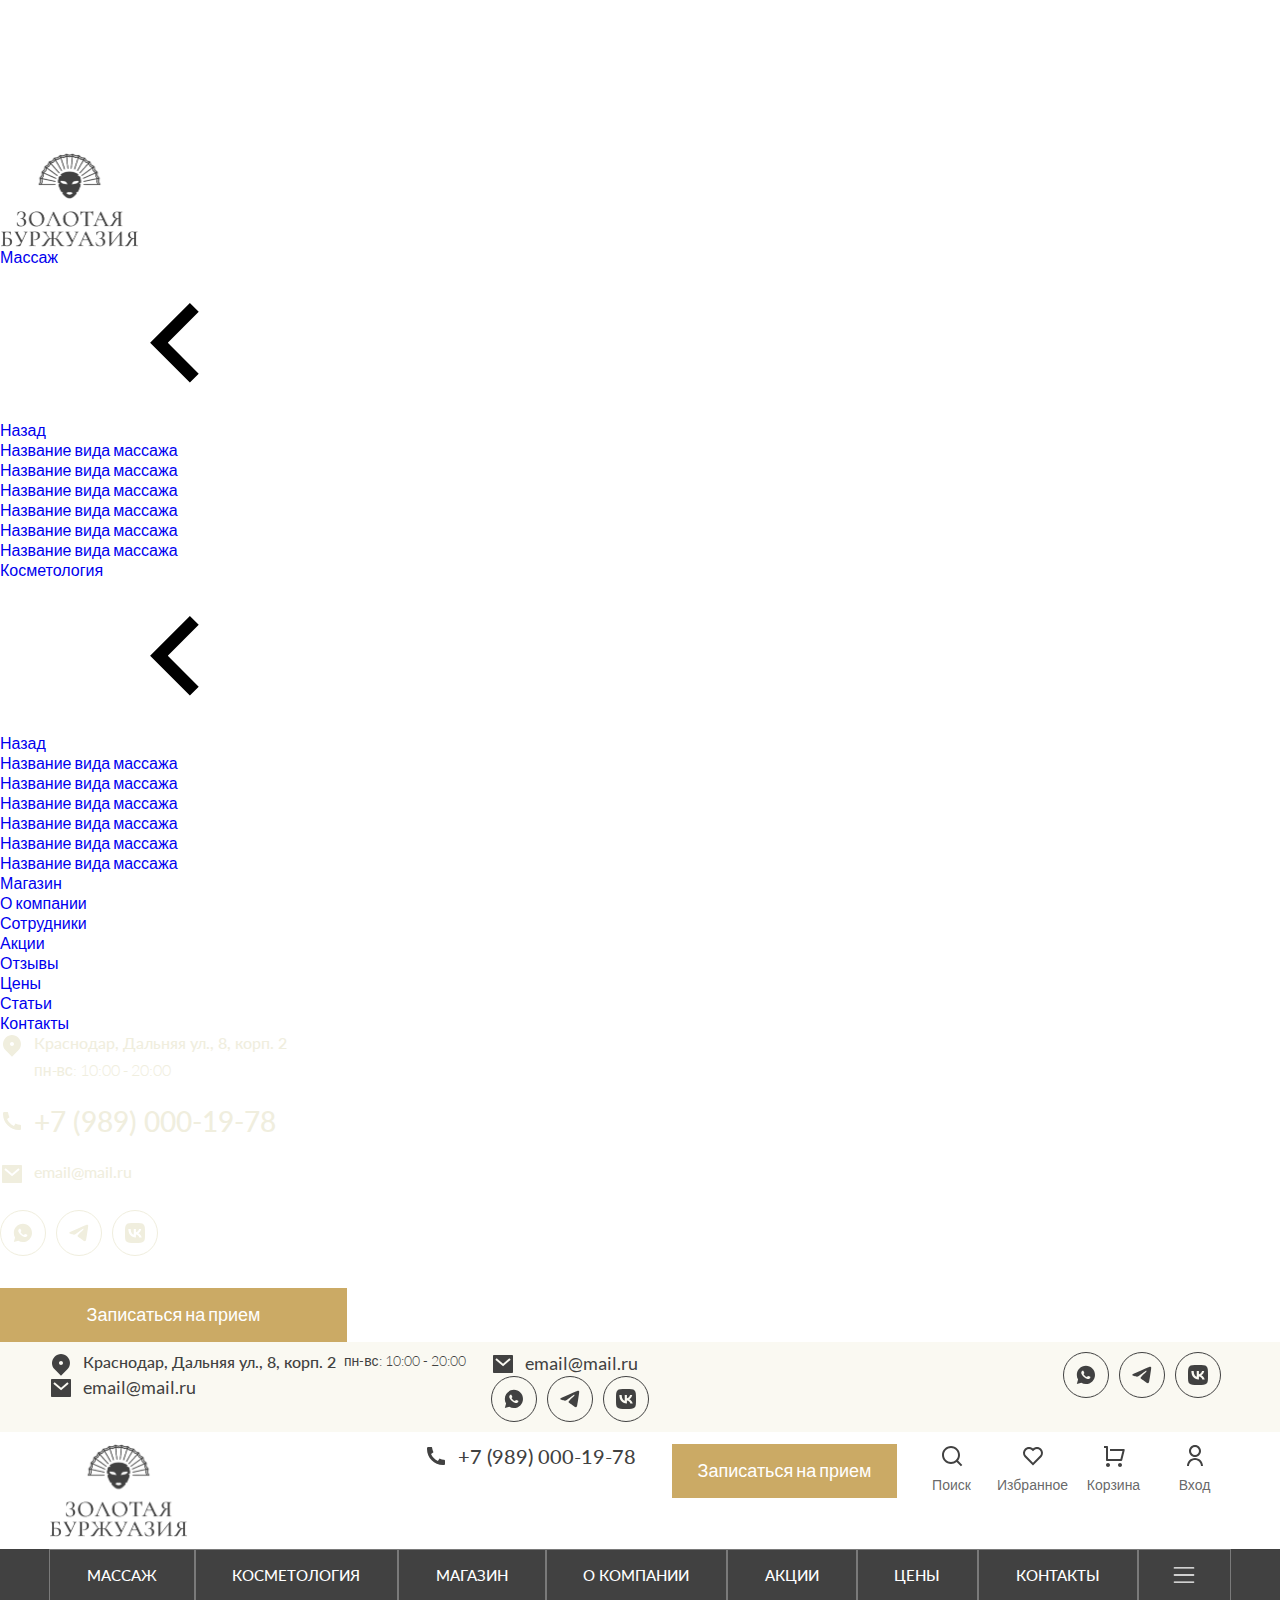
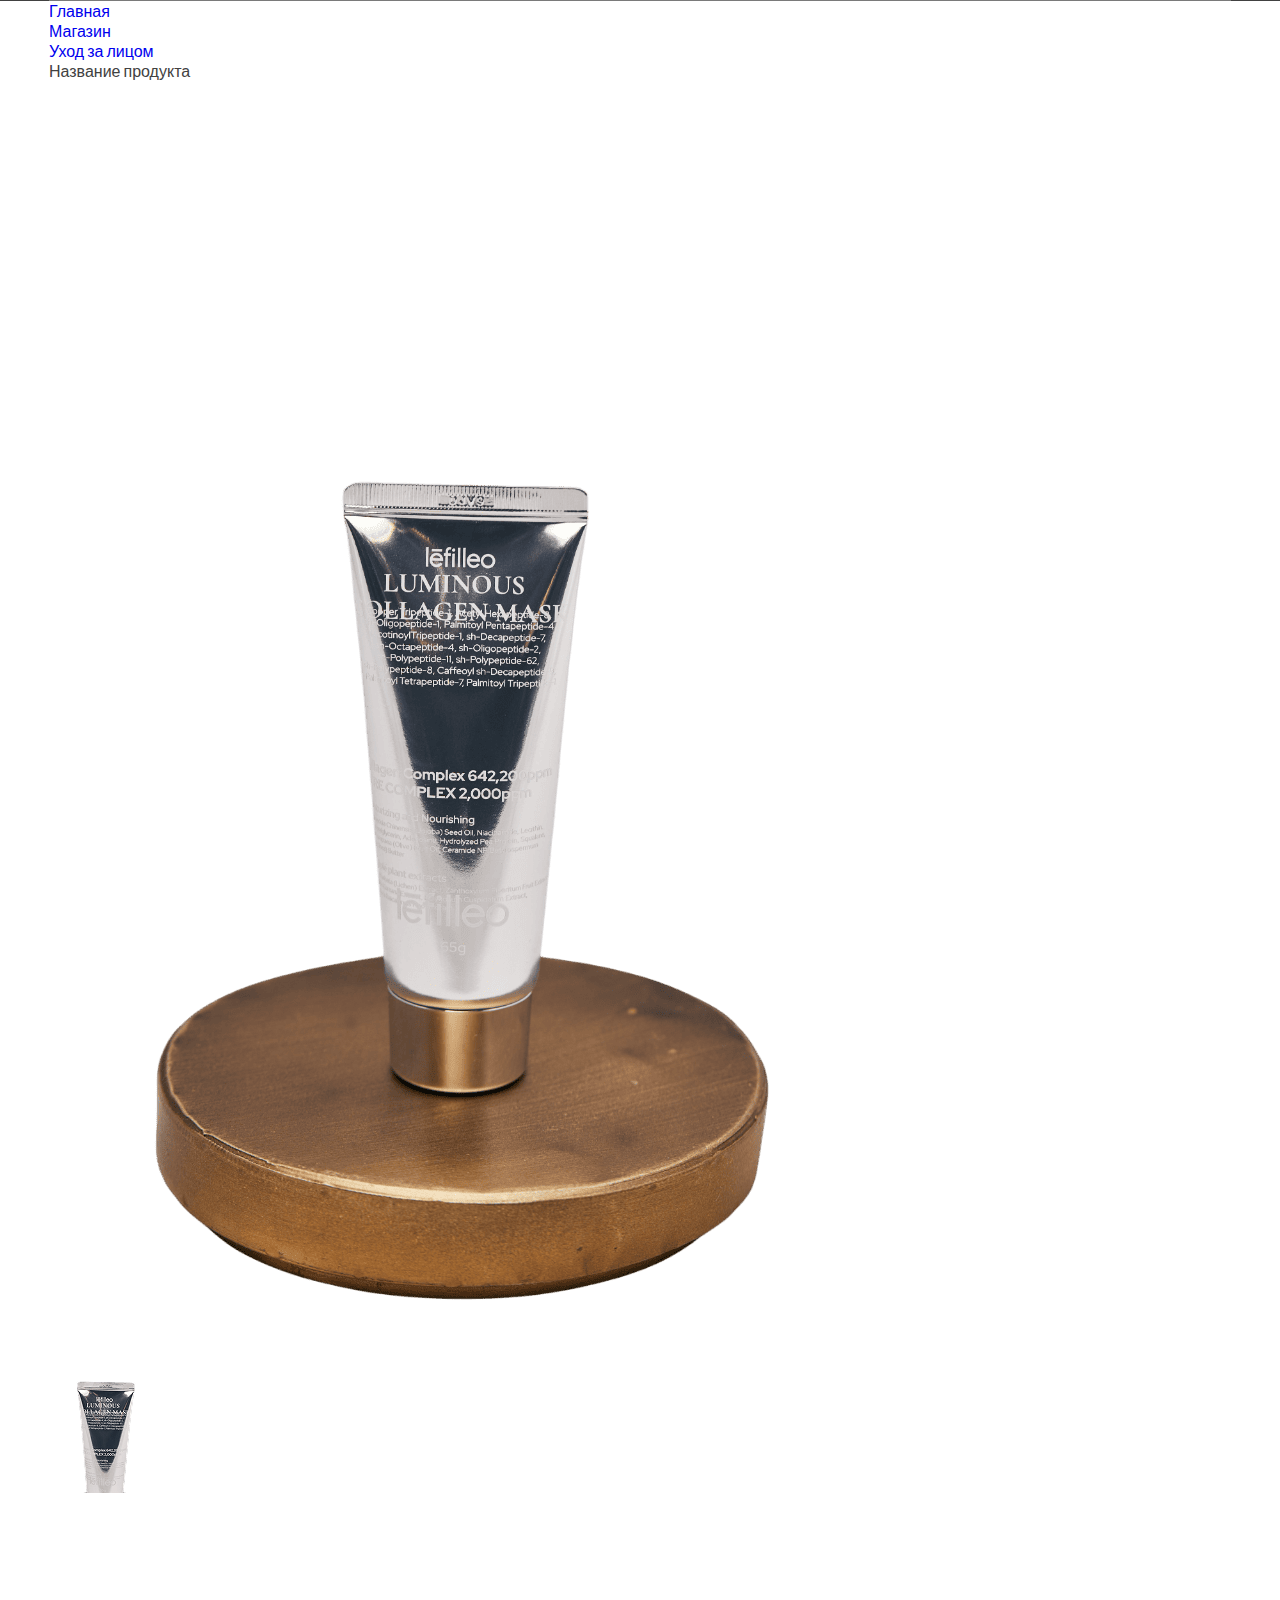
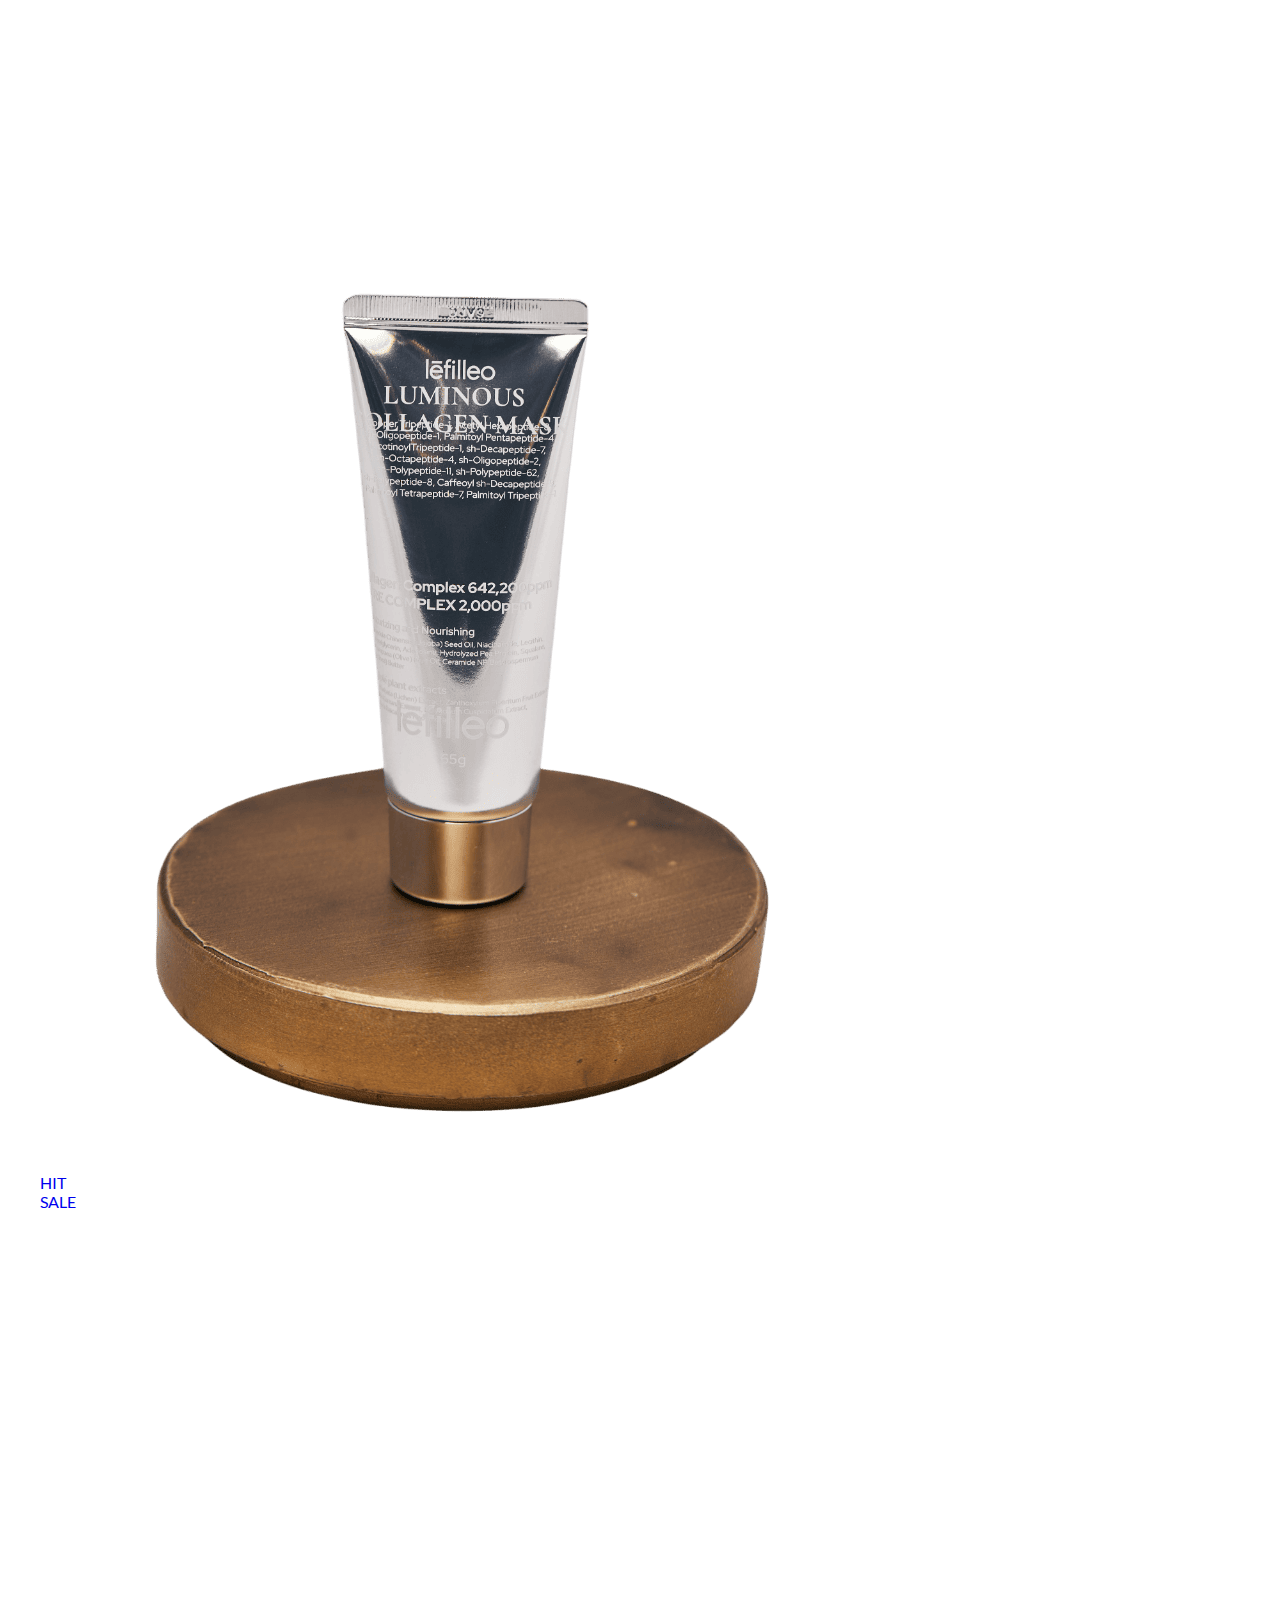
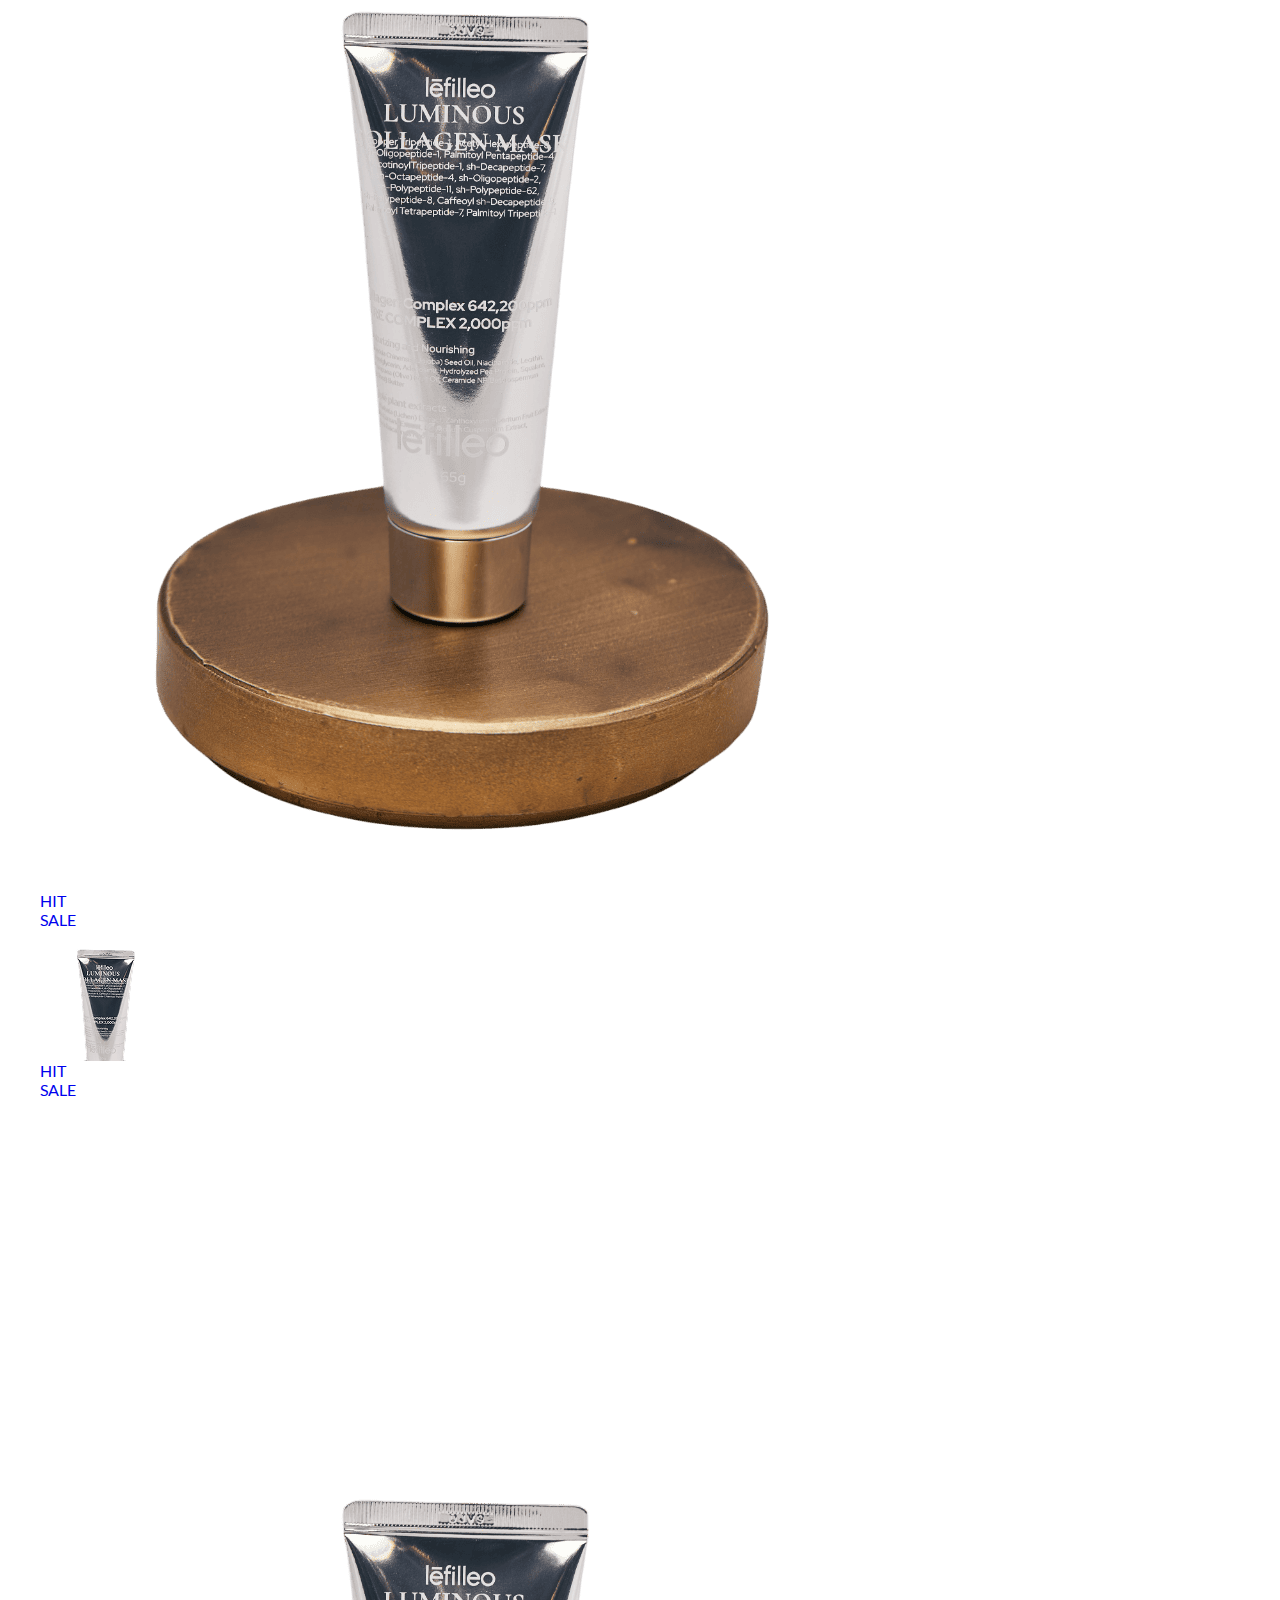
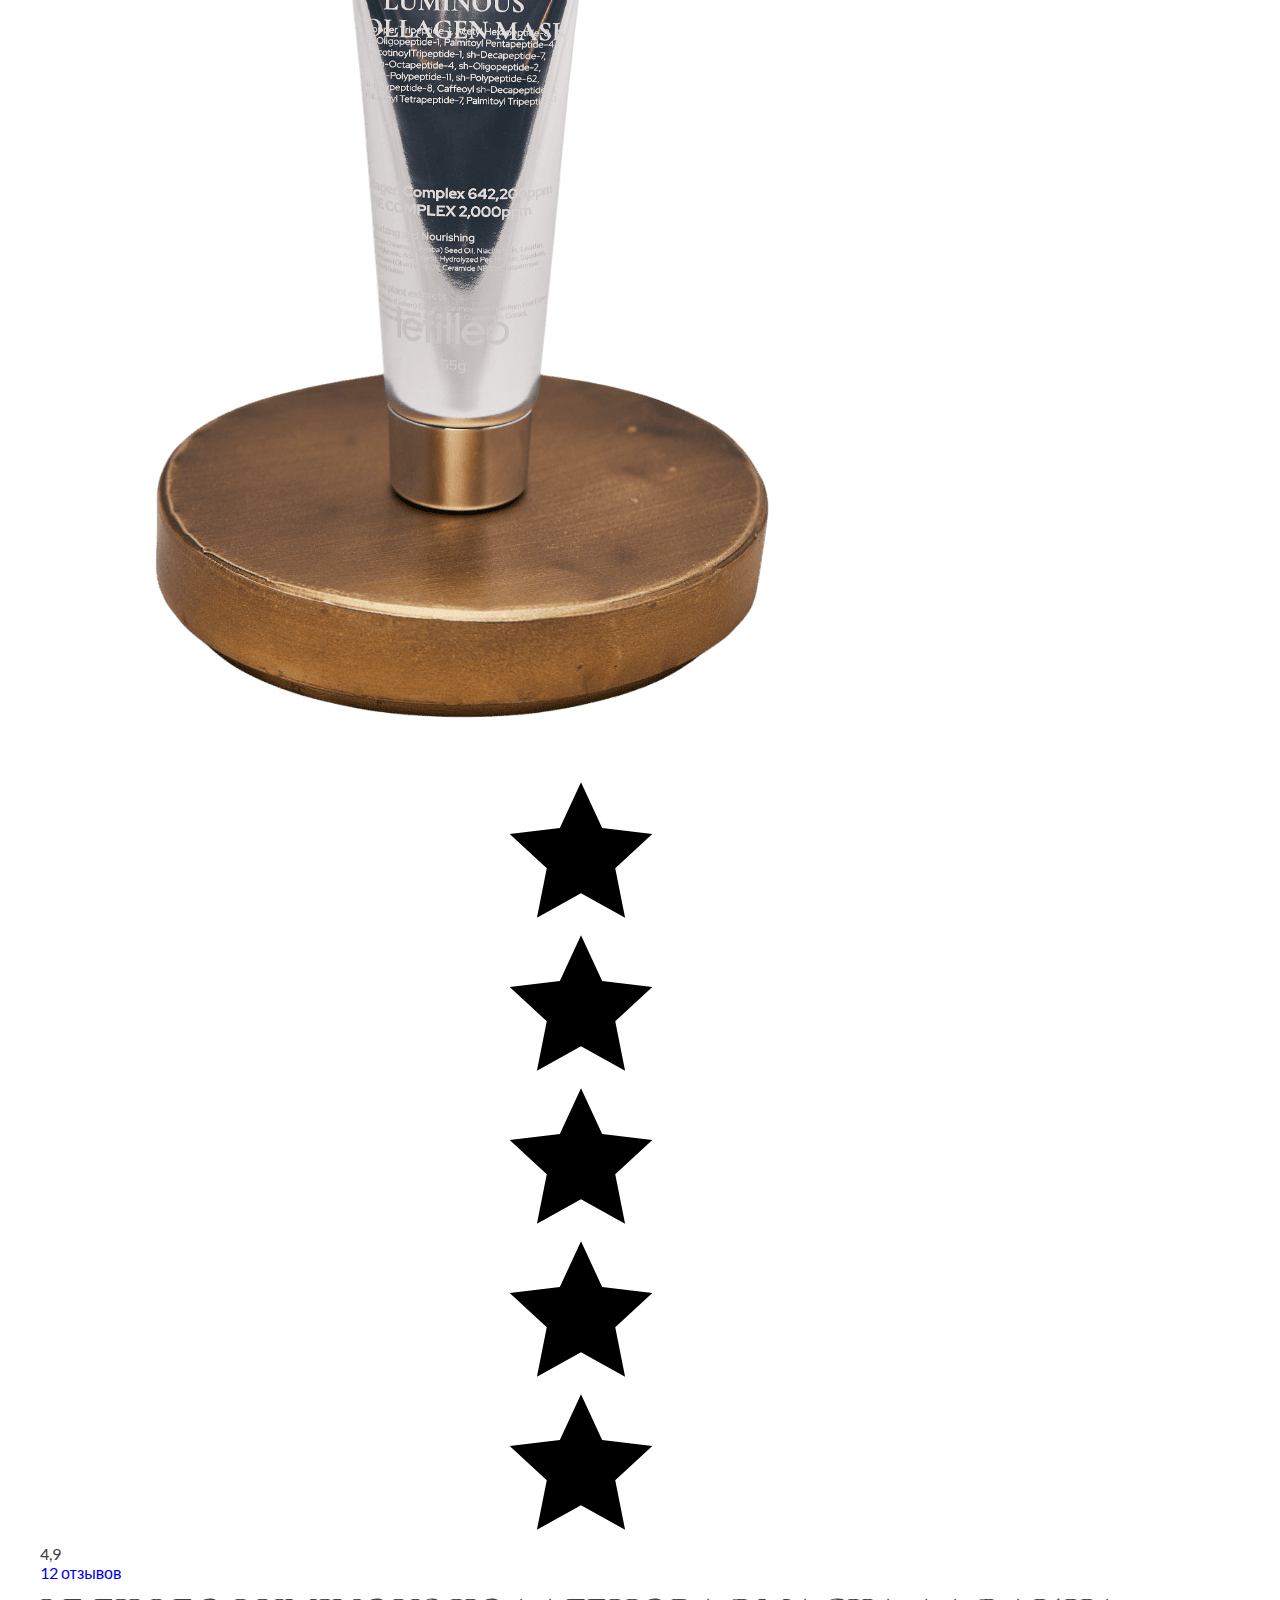
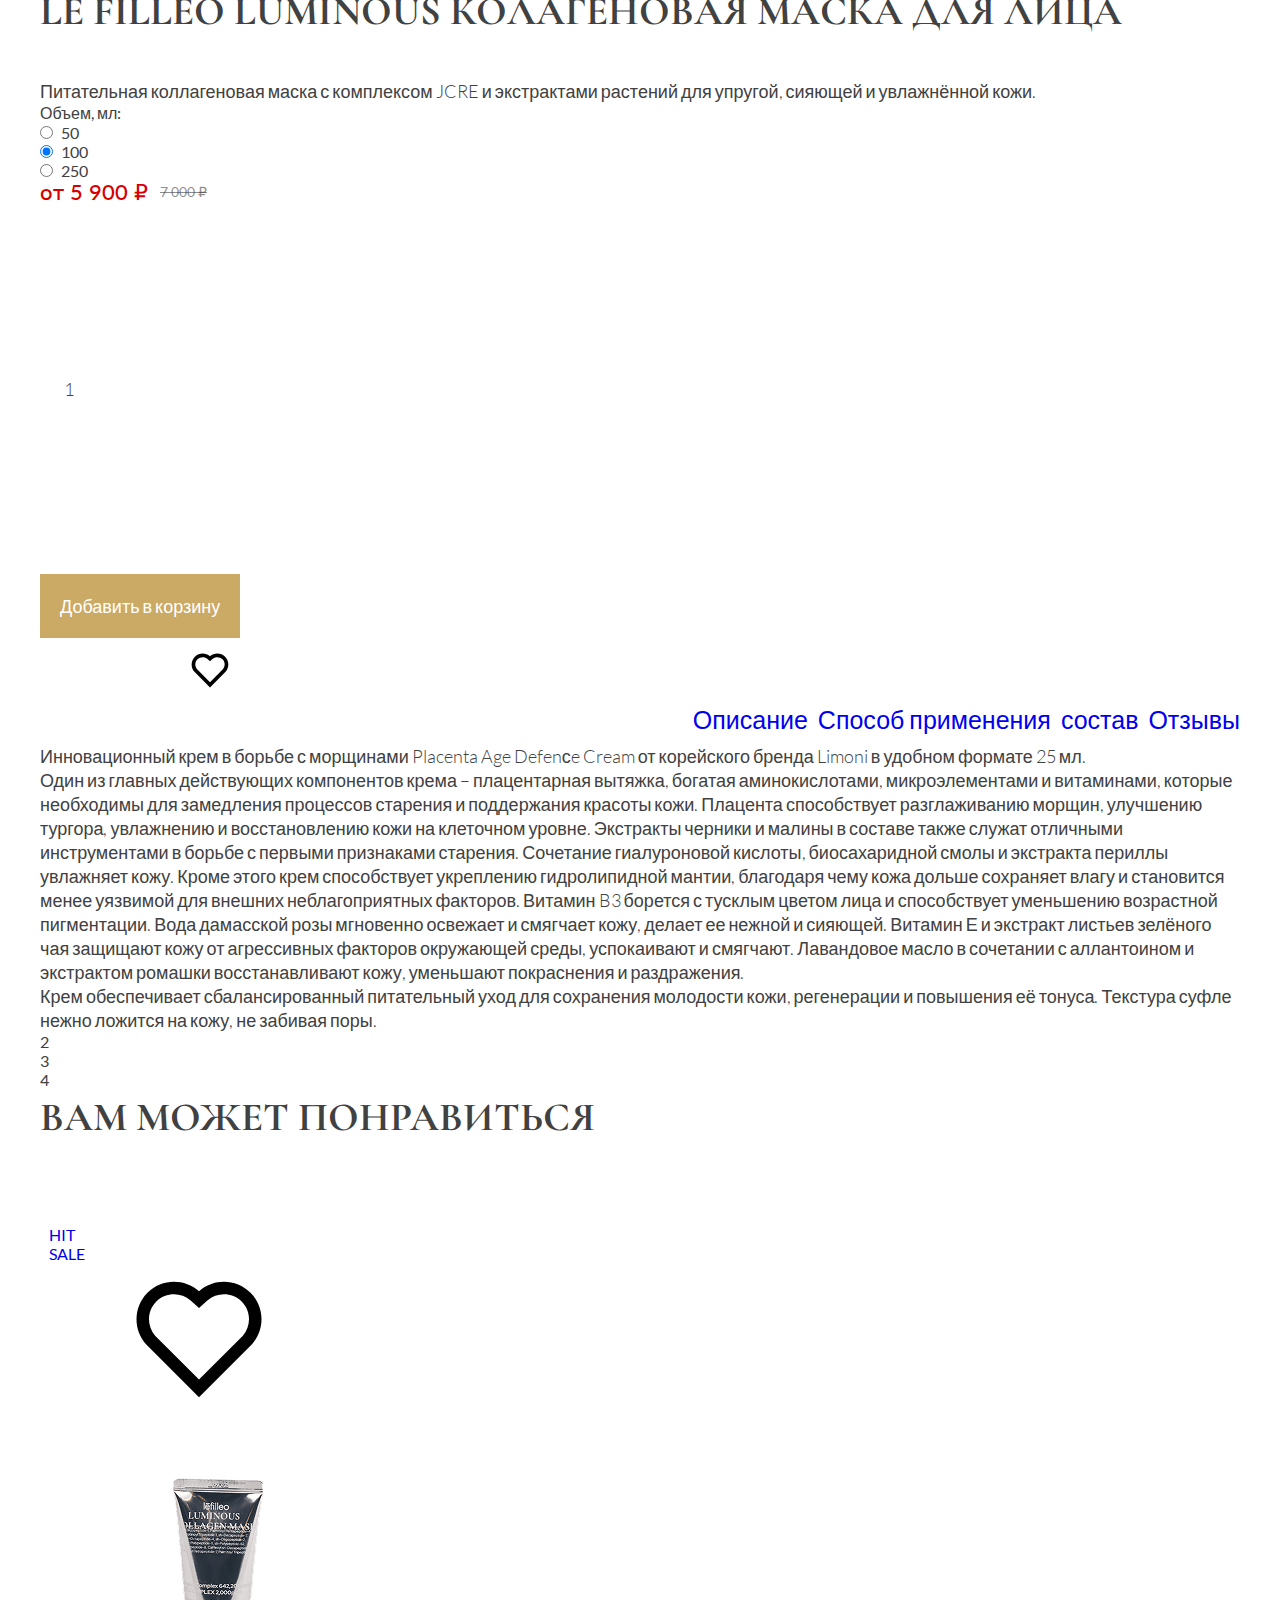
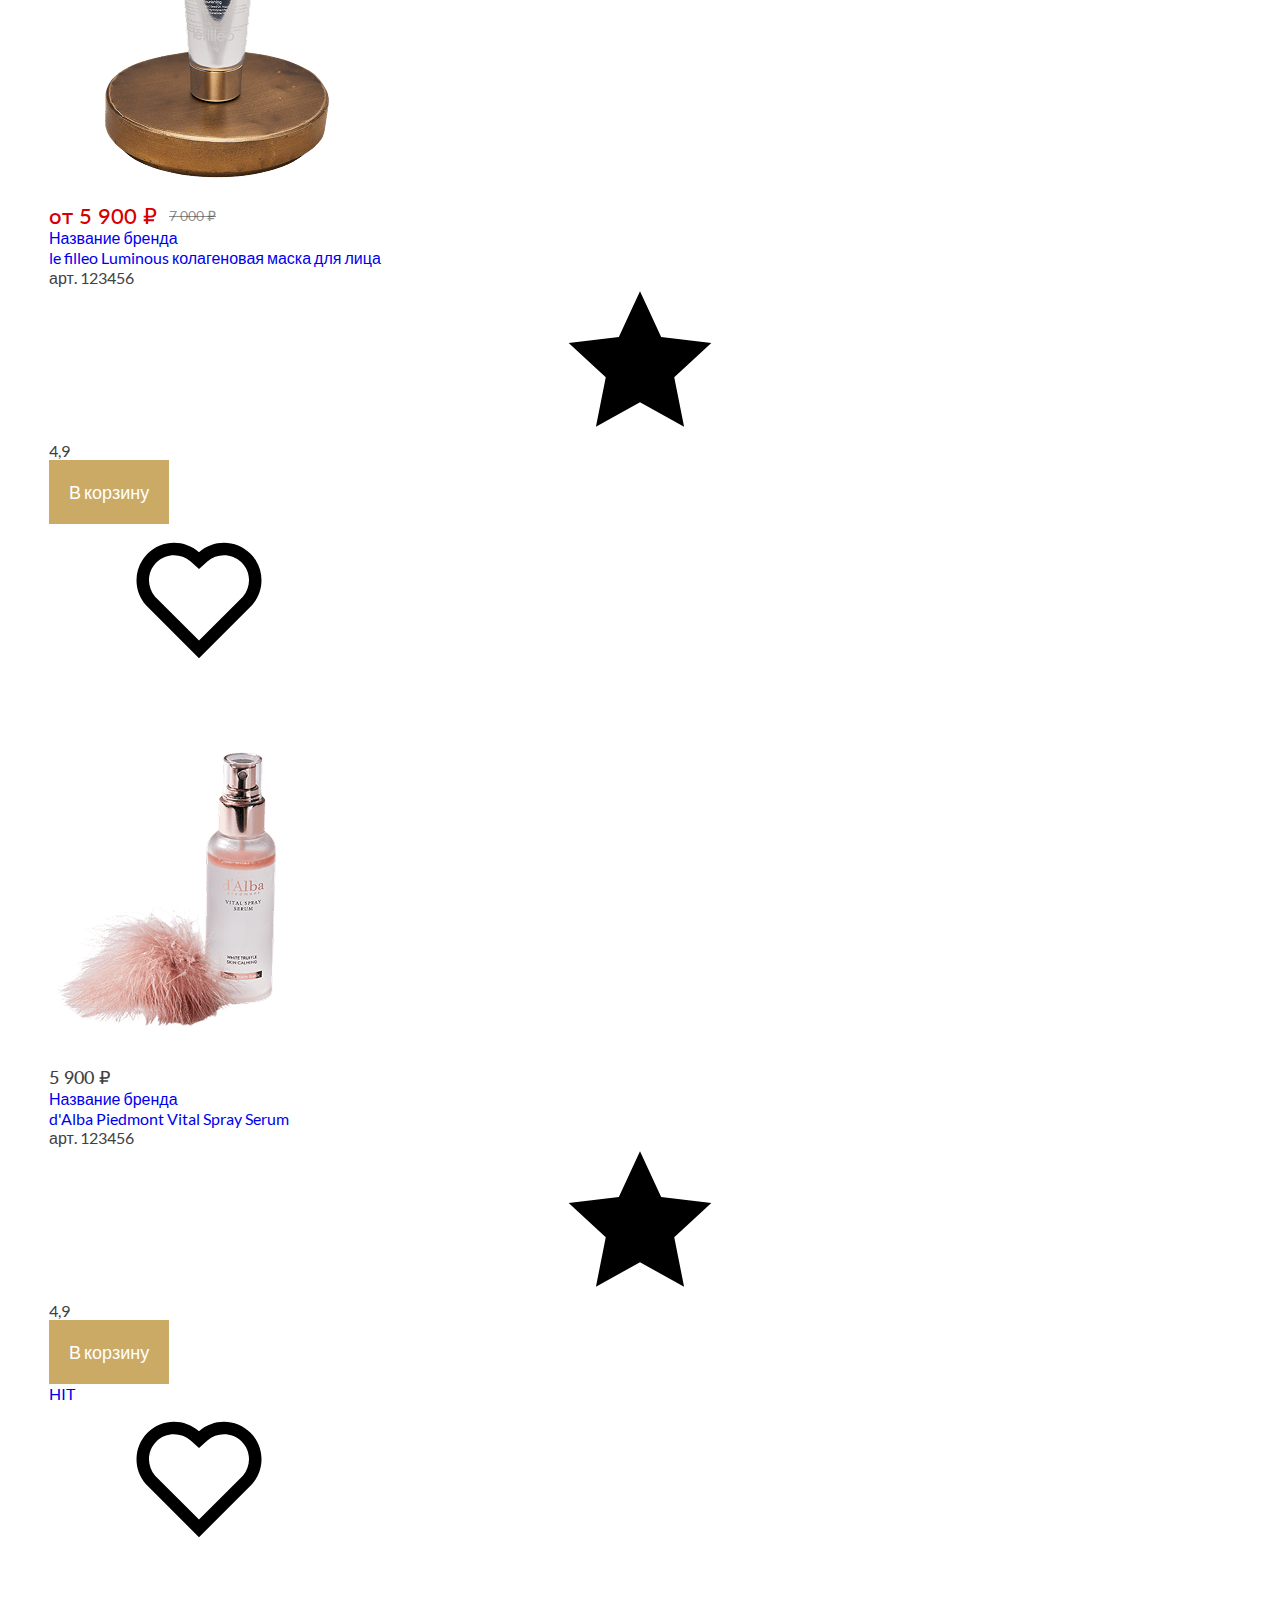
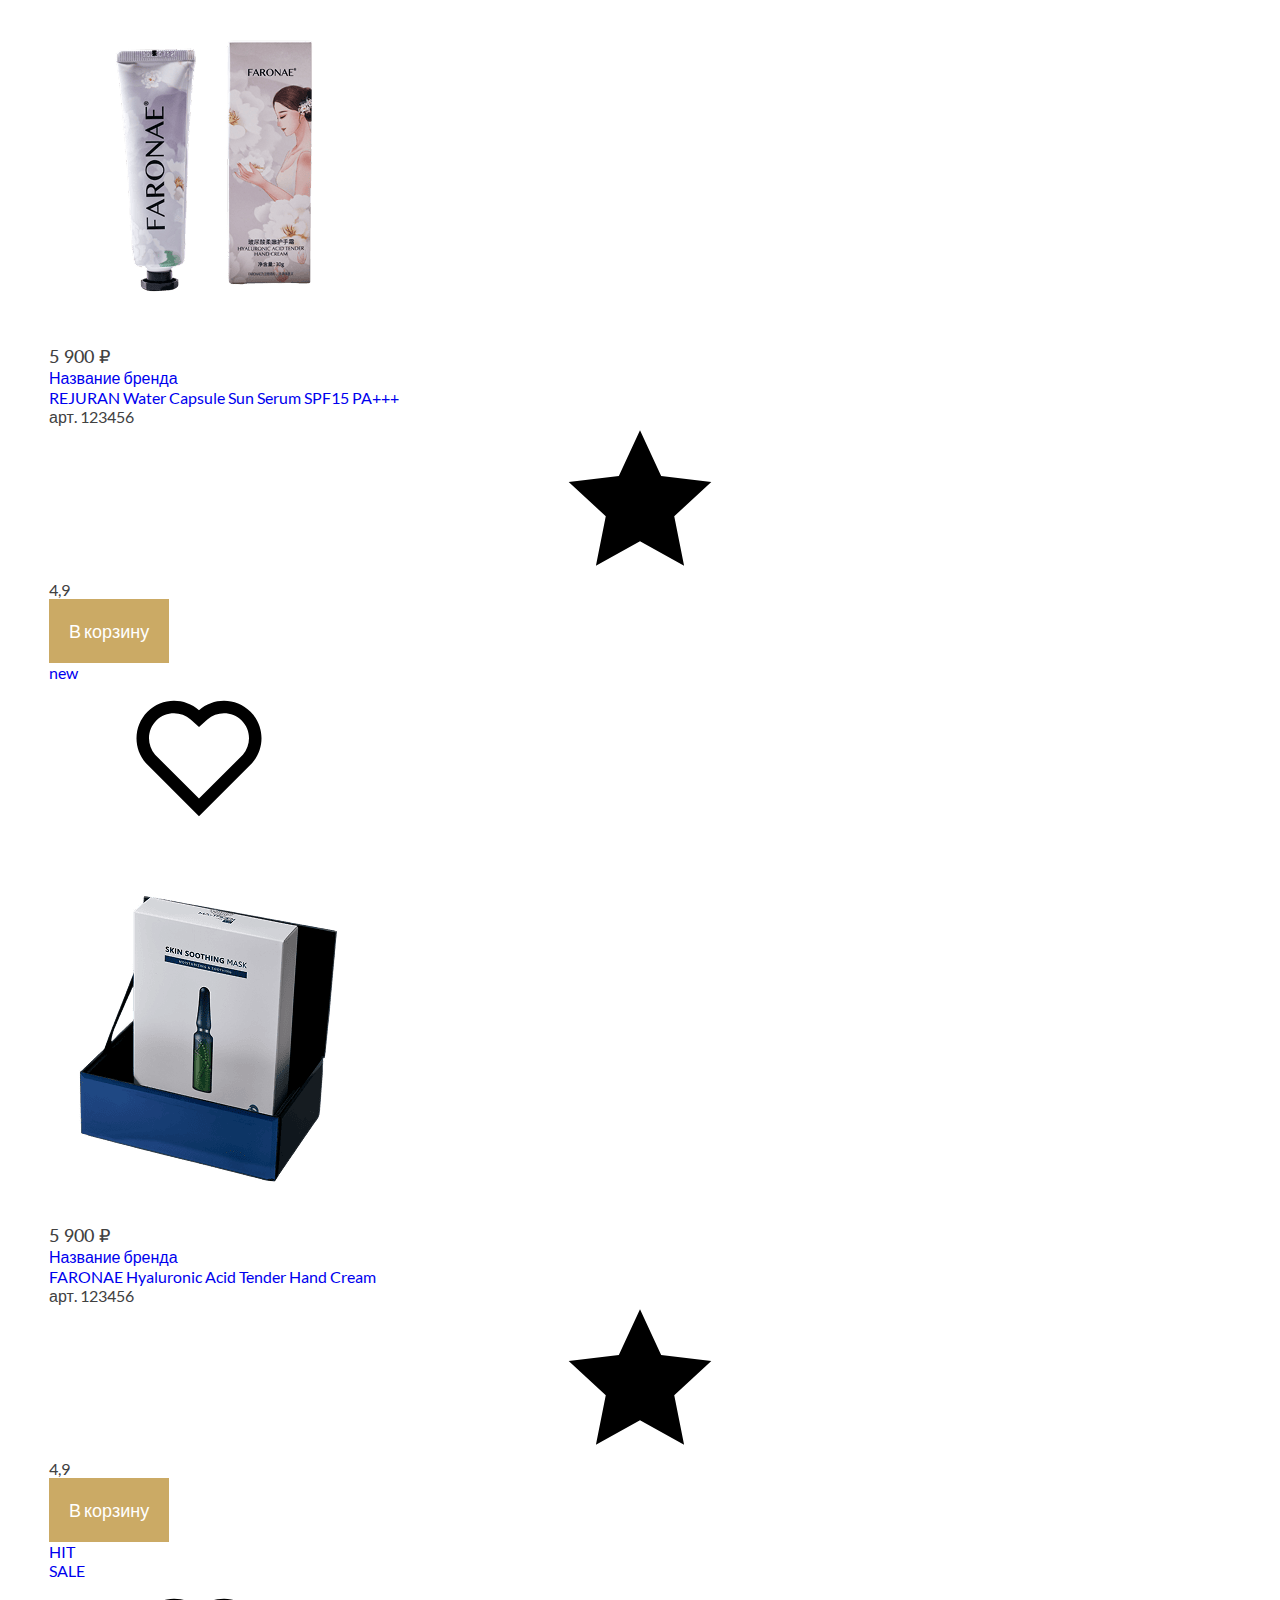
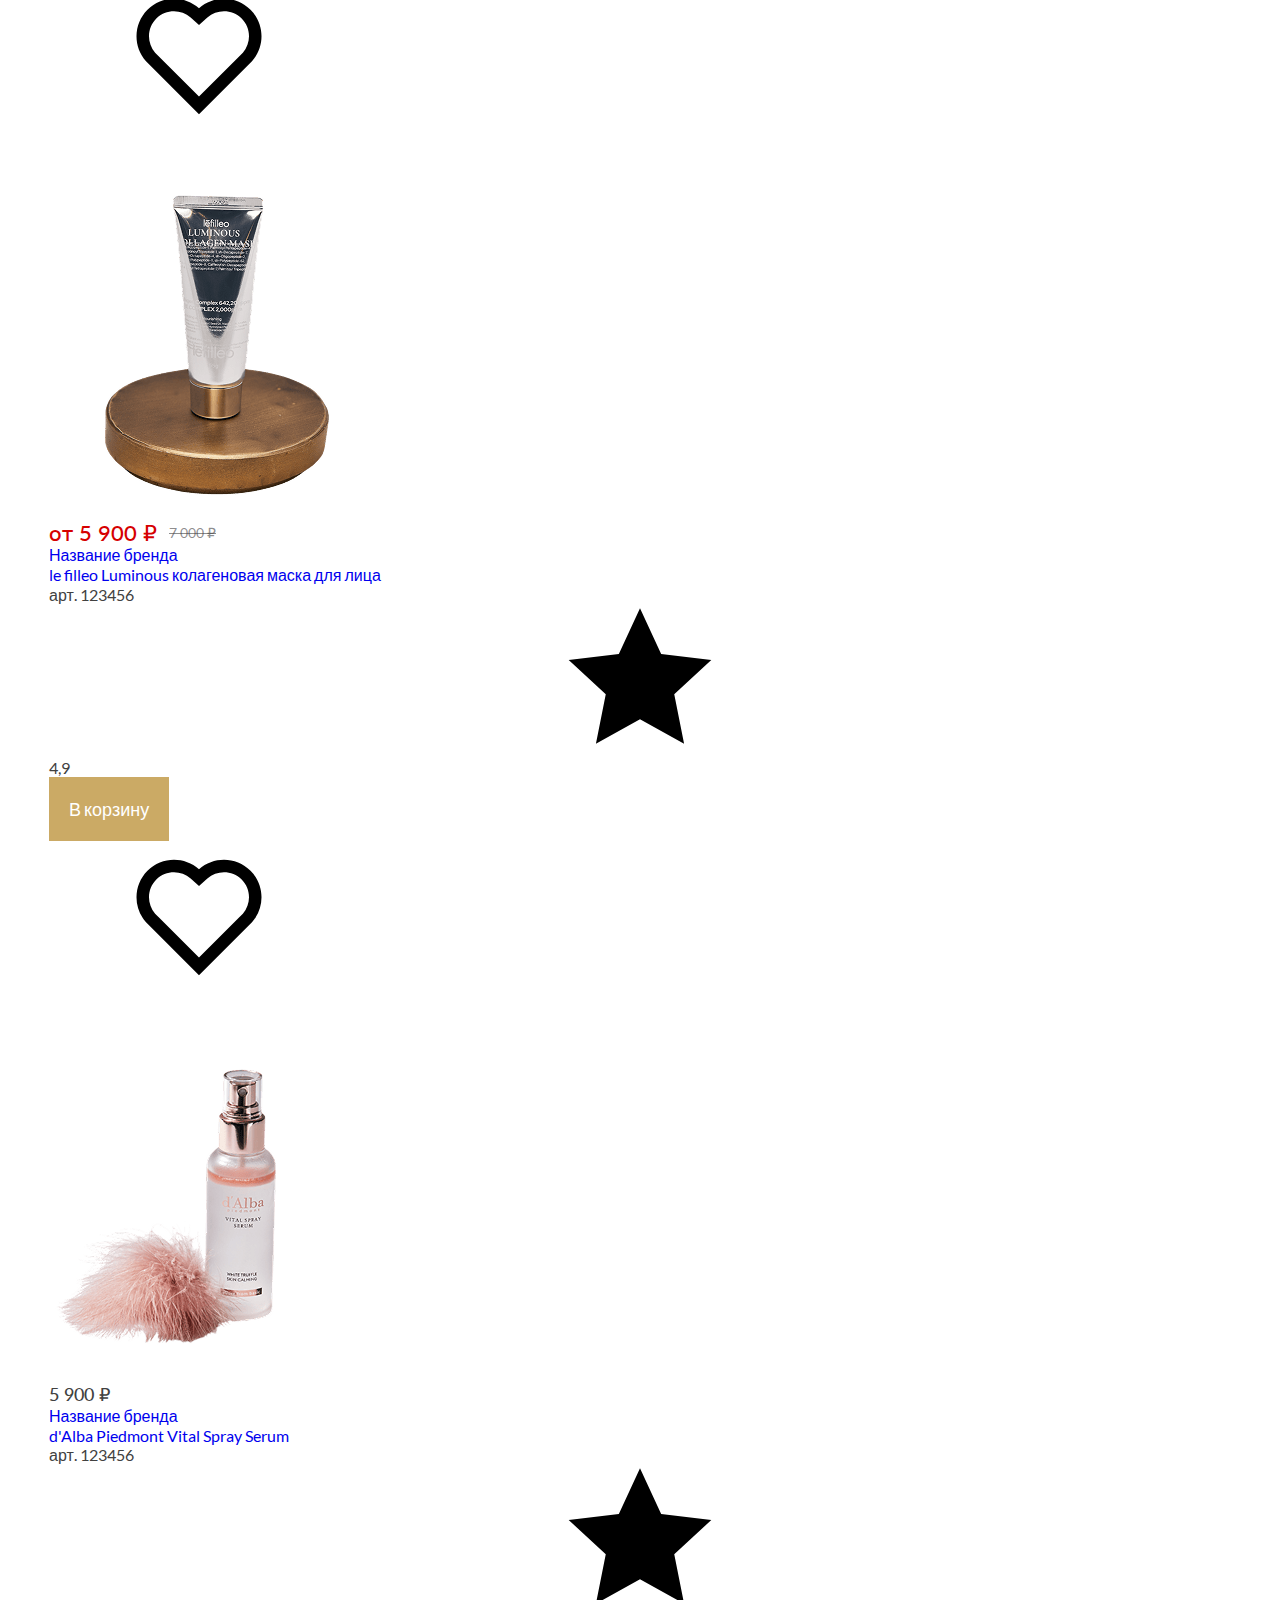
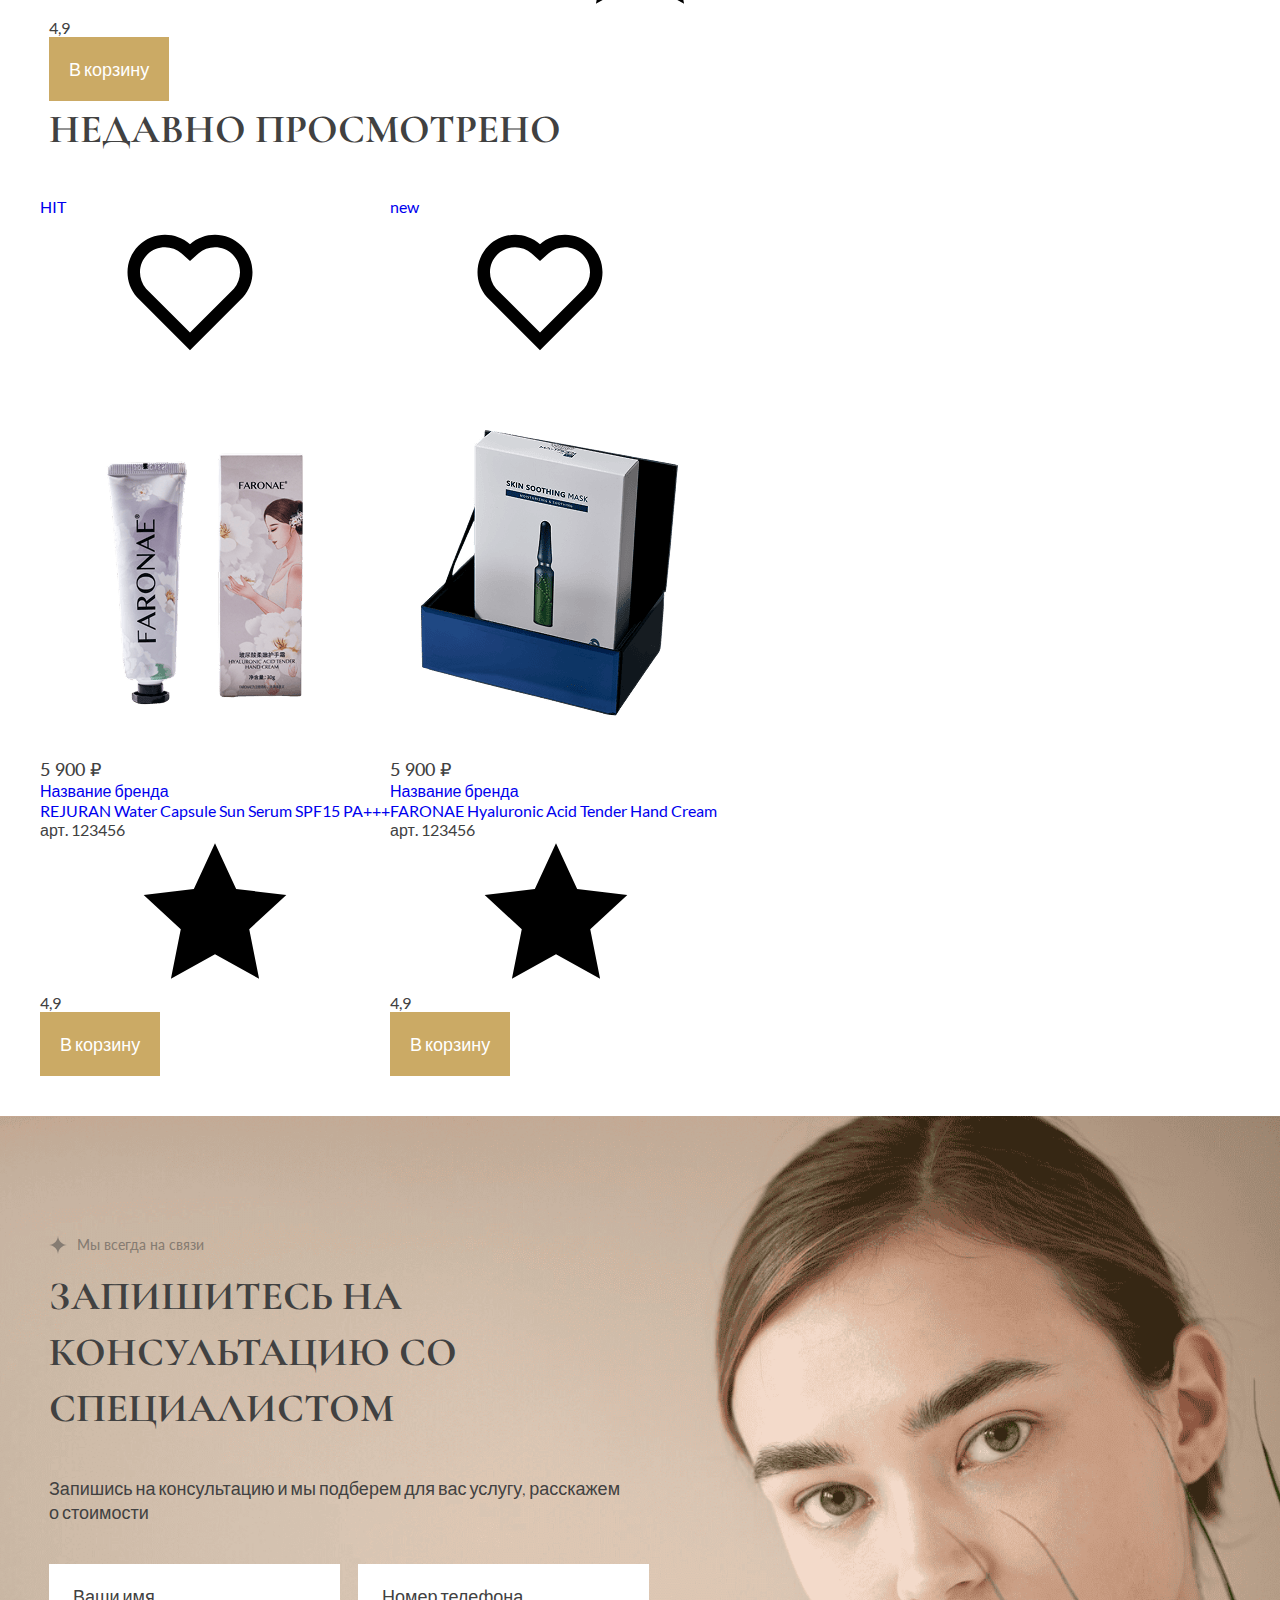
<file: product.html>
<!DOCTYPE html>
<html lang="ru">

<head>
  <meta charset="UTF-8">
  <meta http-equiv="X-UA-Compatible" content="IE=edge">
  <meta name="viewport" content="width=device-width, initial-scale=1.0">
  <title>Золотая Буржуазия</title>

  <meta property="og:image" content="path/to/image.jpg">
  <link rel="shortcut icon" href="img/favicon/favicon.ico" type="image/x-icon">

  <!-- add plugins css -->
  <link rel="stylesheet" href="css/slick.css">
  <link rel="stylesheet" href="css/fancybox.css">
  <link rel="stylesheet" href="css/twentytwenty.css">
  <!-- add plugins css end -->

  <link rel="stylesheet" href="css/style.css">
  <link rel="stylesheet" href="css/header.css">
  <link rel="stylesheet" href="css/footer.css">
  <link rel="stylesheet" href="css/main.css">
  <link rel="stylesheet" href="css/media.css">
</head>

<body>

  <div class="overlay"></div>

  <div class="mobile-menu">
    <div class="mobile-menu__head">
      <a href="#" class="mobile-menu__close"><svg class="svg-icon">
          <use xlink:href="img/sprite.svg#close-icon"></use>
        </svg></a>
      <a href="index.html" class="logo"><img src="img/logo.png" alt=""></a>
    </div>
    <div class="mobile-menu__body">
      <nav class="na-menu">
        <ul class="my-ul menu-mobile-list">
          <li class="menu-mobile__item dropdown-mobile">
            <a href="massage.html" class="menu-mobile__link dropdown-mobile__link">Массаж</a>
            <div class="dropdown-mobile__wrapper">
              <a href="#" class="link-step-menu">
                <svg class="svg-icon">
                  <use xlink:href="img/sprite.svg#prev-arrow"></use>
                </svg>
                <span>Назад</span>
              </a>
              <ul class="dropdown-mobile-submenu my-ul">
                <li class="dropdown-mobile-submenu__item"><a href="#" class="dropdown-mobile-submenu__link">Название
                    вида массажа</a></li>
                <li class="dropdown-mobile-submenu__item"><a href="#" class="dropdown-mobile-submenu__link">Название
                    вида массажа</a></li>
                <li class="dropdown-mobile-submenu__item"><a href="#" class="dropdown-mobile-submenu__link">Название
                    вида массажа</a></li>
                <li class="dropdown-mobile-submenu__item"><a href="#" class="dropdown-mobile-submenu__link">Название
                    вида массажа</a></li>
                <li class="dropdown-mobile-submenu__item"><a href="#" class="dropdown-mobile-submenu__link">Название
                    вида массажа</a></li>
                <li class="dropdown-mobile-submenu__item"><a href="#" class="dropdown-mobile-submenu__link">Название
                    вида массажа</a></li>
              </ul>
            </div>
          </li>

          <li class="menu-mobile__item dropdown-mobile">
            <a href="cosmetology.html" class="menu-mobile__link dropdown-mobile__link">Косметология</a>
            <div class="dropdown-mobile__wrapper">
              <a href="#" class="link-step-menu">
                <svg class="svg-icon">
                  <use xlink:href="img/sprite.svg#prev-arrow"></use>
                </svg>
                <span>Назад</span>
              </a>
              <ul class="dropdown-mobile-submenu my-ul">
                <li class="dropdown-mobile-submenu__item"><a href="#" class="dropdown-mobile-submenu__link">Название
                    вида массажа</a></li>
                <li class="dropdown-mobile-submenu__item"><a href="#" class="dropdown-mobile-submenu__link">Название
                    вида массажа</a></li>
                <li class="dropdown-mobile-submenu__item"><a href="#" class="dropdown-mobile-submenu__link">Название
                    вида массажа</a></li>
                <li class="dropdown-mobile-submenu__item"><a href="#" class="dropdown-mobile-submenu__link">Название
                    вида массажа</a></li>
                <li class="dropdown-mobile-submenu__item"><a href="#" class="dropdown-mobile-submenu__link">Название
                    вида массажа</a></li>
                <li class="dropdown-mobile-submenu__item"><a href="#" class="dropdown-mobile-submenu__link">Название
                    вида массажа</a></li>
              </ul>
            </div>
          </li>

          <li class="menu-mobile__item">
            <a href="shop.html" class="menu-mobile__link">Магазин</a>
          </li>
          <li class="menu-mobile__item">
            <a href="about.html" class="menu-mobile__link">О компании</a>
          </li>
          <li class="menu-mobile__item">
            <a href="employees.html" class="menu-mobile__link">Сотрудники</a>
          </li>
          <li class="menu-mobile__item">
            <a href="sales.html" class="menu-mobile__link">Акции</a>
          </li>
          <li class="menu-mobile__item">
            <a href="reviews.html" class="menu-mobile__link">Отзывы</a>
          </li>
          <li class="menu-mobile__item">
            <a href="prices.html" class="menu-mobile__link">Цены</a>
          </li>
          <li class="menu-mobile__item">
            <a href="articles.html" class="menu-mobile__link">Статьи</a>
          </li>
          <li class="menu-mobile__item">
            <a href="contacts.html" class="menu-mobile__link">Контакты</a>
          </li>
        </ul>
      </nav>
    </div>

    <div class="mobile-menu__footer">
      <div class="location contact-link">
        <svg class="svg-icon contact-link__icon">
          <use xlink:href="img/sprite.svg#location-icon"></use>
        </svg>
        <span class="contact-link__text">Краснодар, Дальняя ул., 8, корп. 2
          <span class="schedule-text">пн-вс: 10:00 - 20:00</span>
        </span>
      </div>
      <a href="tel:+79890001978" class="phone-link contact-link">
        <svg class="svg-icon contact-link__icon">
          <use xlink:href="img/sprite.svg#phone-icon"></use>
        </svg>
        <span class="contact-link__text">+7 (989) 000-19-78</span>
      </a>
      <a href="mailto:email@mail.ru" class="mail-link contact-link">
        <svg class="svg-icon contact-link__icon">
          <use xlink:href="img/sprite.svg#mail-icon"></use>
        </svg>
        <span class="contact-link__text">email@mail.ru</span>
      </a>
      <ul class="list-messenger my-ul">
        <li>
          <a href="#" target="_blank"><svg class="svg-icon">
              <use xlink:href="img/sprite.svg#whatsapp-icon"></use>
            </svg>
          </a>
        </li>
        <li>
          <a href="#" target="_blank"><svg class="svg-icon">
              <use xlink:href="img/sprite.svg#telegram-icon"></use>
            </svg>
          </a>
        </li>
        <li>
          <a href="#" target="_blank"><svg class="svg-icon">
              <use xlink:href="img/sprite.svg#vk-icon"></use>
            </svg>
          </a>
        </li>
      </ul>
      <a href="#" class="btn btn-md btn-accent btn-callback w-100">Записаться на прием</a>
    </div>
  </div>

  <header>
    <div class="header-top w-100">
      <div class="container align-items-center">

        <div class="header-top__column">
          <div class="location contact-link">
            <svg class="svg-icon contact-link__icon">
              <use xlink:href="img/sprite.svg#location-icon"></use>
            </svg>
            <span class="contact-link__text">Краснодар, Дальняя ул., 8, корп. 2
              <span class="schedule-text">пн-вс: 10:00 - 20:00</span>
            </span>
          </div>
          <a href="mailto:email@mail.ru" class="mail-link contact-link">
            <svg class="svg-icon contact-link__icon">
              <use xlink:href="img/sprite.svg#mail-icon"></use>
            </svg>
            <span class="contact-link__text">email@mail.ru</span>
          </a>
        </div>
        <div class="header-contacts">
          <a href="tel:+79890001978" class="phone-link contact-link">
            <svg class="svg-icon contact-link__icon">
              <use xlink:href="img/sprite.svg#phone-icon"></use>
            </svg>
            <span class="contact-link__text">+7 (989) 000-19-78</span>
          </a>
          <a href="mailto:email@mail.ru" class="mail-link contact-link">
            <svg class="svg-icon contact-link__icon">
              <use xlink:href="img/sprite.svg#mail-icon"></use>
            </svg>
            <span class="contact-link__text">email@mail.ru</span>
          </a>
          <ul class="list-messenger my-ul">
            <li>
              <a href="#" target="_blank"><svg class="svg-icon">
                  <use xlink:href="img/sprite.svg#whatsapp-icon"></use>
                </svg>
              </a>
            </li>
            <li>
              <a href="#" target="_blank"><svg class="svg-icon">
                  <use xlink:href="img/sprite.svg#telegram-icon"></use>
                </svg>
              </a>
            </li>
            <li>
              <a href="#" target="_blank"><svg class="svg-icon">
                  <use xlink:href="img/sprite.svg#vk-icon"></use>
                </svg>
              </a>
            </li>
          </ul>
        </div>
        <ul class="list-messenger my-ul">
          <li>
            <a href="#" target="_blank"><svg class="svg-icon">
                <use xlink:href="img/sprite.svg#whatsapp-icon"></use>
              </svg>
            </a>
          </li>
          <li>
            <a href="#" target="_blank"><svg class="svg-icon">
                <use xlink:href="img/sprite.svg#telegram-icon"></use>
              </svg>
            </a>
          </li>
          <li>
            <a href="#" target="_blank"><svg class="svg-icon">
                <use xlink:href="img/sprite.svg#vk-icon"></use>
              </svg>
            </a>
          </li>
        </ul>
      </div>
    </div>

    <div class="header-center w-100">
      <div class="container align-items-center">
        <a href="#" class="btn-burger">
          <svg class="svg-icon">
            <use xlink:href="img/sprite.svg#burger-icon"></use>
          </svg>
        </a>
        <a href="index.html" class="logo"><img src="img/logo.png" alt=""></a>

        <div class="location contact-link">
          <svg class="svg-icon contact-link__icon">
            <use xlink:href="img/sprite.svg#location-icon"></use>
          </svg>
          <span class="contact-link__text">Краснодар, Дальняя ул., 8, корп. 2
            <span class="schedule-text">пн-вс: 10:00 - 20:00</span>
          </span>
        </div>

        <div class="header-contacts">
          <a href="tel:+79890001978" class="phone-link contact-link">
            <svg class="svg-icon contact-link__icon">
              <use xlink:href="img/sprite.svg#phone-icon"></use>
            </svg>
            <span class="contact-link__text">+7 (989) 000-19-78</span>
          </a>
          <a href="mailto:email@mail.ru" class="mail-link contact-link">
            <svg class="svg-icon contact-link__icon">
              <use xlink:href="img/sprite.svg#mail-icon"></use>
            </svg>
            <span class="contact-link__text">email@mail.ru</span>
          </a>
        </div>

        <a href="#" class="btn btn-md btn-accent btn-callback w-100">Записаться на прием</a>

        <ul class="list-messenger my-ul">
          <li>
            <a href="#" target="_blank"><svg class="svg-icon">
                <use xlink:href="img/sprite.svg#whatsapp-icon"></use>
              </svg>
            </a>
          </li>
          <li>
            <a href="#" target="_blank"><svg class="svg-icon">
                <use xlink:href="img/sprite.svg#telegram-icon"></use>
              </svg>
            </a>
          </li>
          <li>
            <a href="#" target="_blank"><svg class="svg-icon">
                <use xlink:href="img/sprite.svg#vk-icon"></use>
              </svg>
            </a>
          </li>
        </ul>

        <ul class="user-navigation my-ul">
          <li class="user-navigation__item">
            <a href="#" class="user-navigation__link">
              <svg class="svg-icon">
                <use xlink:href="img/sprite.svg#search-icon"></use>
              </svg>
              <span>Поиск</span>
            </a>
          </li>
          <li class="user-navigation__item">
            <a href="#" class="user-navigation__link">
              <svg class="svg-icon">
                <use xlink:href="img/sprite.svg#favorite-icon"></use>
              </svg>
              <span>Избранное</span>
            </a>
          </li>
          <li class="user-navigation__item">
            <a href="#" class="user-navigation__link">
              <svg class="svg-icon">
                <use xlink:href="img/sprite.svg#basket-icon"></use>
              </svg>
              <span>Корзина</span>
            </a>
          </li>
          <li class="user-navigation__item">
            <a href="#" class="user-navigation__link">
              <svg class="svg-icon">
                <use xlink:href="img/sprite.svg#user-icon"></use>
              </svg>
              <span>Вход</span>
            </a>
          </li>
        </ul>

      </div>
    </div>

    <div class="header-bottom w-100">
      <div class="container">
        <nav class="nav-menu">
          <ul class="menu menu-header my-ul">
            <li class="menu-item dropdown"><a href="massage.html" class="menu-link">Массаж</a>
              <div class="dropdown-menu">
                <ul class="menu-dropdown my-ul">
                  <li class="menu-dropdown__item"><a href="#" class="menu-dropdown__link">Название вида массажа</a></li>
                  <li class="menu-dropdown__item"><a href="#" class="menu-dropdown__link">Название вида массажа</a></li>
                  <li class="menu-dropdown__item"><a href="#" class="menu-dropdown__link">Название вида массажа</a></li>
                  <li class="menu-dropdown__item"><a href="#" class="menu-dropdown__link">Длинное название вида
                      массажа</a></li>
                  <li class="menu-dropdown__item"><a href="#" class="menu-dropdown__link">Название вида массажа</a></li>
                  <li class="menu-dropdown__item"><a href="#" class="menu-dropdown__link">Название вида массажа</a></li>
                  <li class="menu-dropdown__item"><a href="#" class="menu-dropdown__link">Длинное название вида
                      массажа</a></li>
                </ul>
              </div>
            </li>
            <li class="menu-item"><a href="cosmetology.html" class="menu-link">Косметология</a></li>
            <li class="menu-item"><a href="shop.html" class="menu-link">Магазин</a></li>
            <li class="menu-item"><a href="about.html" class="menu-link">О компании</a></li>
            <li class="menu-item"><a href="employees.html" class="menu-link">Сотрудники</a></li>
            <li class="menu-item"><a href="stock.html" class="menu-link">Акции</a></li>
            <li class="menu-item"><a href="reviews.html" class="menu-link">Отзывы</a></li>
            <li class="menu-item"><a href="prices.html" class="menu-link">Цены</a></li>
            <li class="menu-item"><a href="articles.html" class="menu-link">Статьи</a></li>
            <li class="menu-item"><a href="contacts.html" class="menu-link">Контакты</a></li>
            <li class="menu-item dropdown">
              <a href="#" class="menu-link menu-link__burger">
                <svg class="svg-icon">
                  <use xlink:href="img/sprite.svg#burger-icon"></use>
                </svg>
              </a>
              <div class="dropdown-menu dropdown-menu-right">
                <ul class="menu-dropdown my-ul">
                  <li class="menu-dropdown__item"><a href="#" class="menu-dropdown__link">Название раздела</a></li>
                  <li class="menu-dropdown__item"><a href="#" class="menu-dropdown__link">Название раздела</a></li>
                  <li class="menu-dropdown__item"><a href="#" class="menu-dropdown__link">Название раздела</a></li>
                  <li class="menu-dropdown__item"><a href="#" class="menu-dropdown__link">Название раздела</a></li>
                </ul>
              </div>
            </li>
          </ul>
        </nav>
      </div>
    </div>
  </header>

  <main class="home-product tabs-wrap">
    <div class="container">
      <div class="w-100">
        <div class="row">
          <div class="col-12">
            <nav class="nav-breadcrumb">
              <ul class="breadcrumb my-ul">
                <li><a href="index.html">Главная</a></li>
                <li><a href="shop.html">Магазин</a></li>
                <li><a href="cosmetology-page.html">Уход за лицом</a></li>
                <li><span>Название продукта</span></li>
              </ul>
            </nav>
          </div>
        </div>


        <div class="row">
          <div class="col-7">
            <div class="product-gallery w-100">
              <div class="product-gallery-preview">
                <div class="slide">
                  <div class="product-gallery__item"><img src="img/product-slide1.png" alt=""></div>
                </div>
                <div class="slide">
                  <div class="product-gallery__item"><img src="img/product-slide2.png" alt=""></div>
                </div>
                <div class="slide">
                  <div class="product-gallery__item"><img src="img/product-slide1.png" alt=""></div>
                </div>
              </div>
              <div class="product-gallery-max">
                <div class="slide">
                  <div class="product-gallery__item">
                    <ul class="list-labels my-ul">
                      <li><a href="#" class="list-label__item bg-brown">HIT</a></li>
                      <li><a href="#" class="list-label__item bg-red">SALE</a></li>
                    </ul>
                    <img src="img/product-slide1.png" alt="">
                  </div>
                </div>
                <div class="slide">
                  <div class="product-gallery__item">
                    <ul class="list-labels my-ul">
                      <li><a href="#" class="list-label__item bg-brown">HIT</a></li>
                      <li><a href="#" class="list-label__item bg-red">SALE</a></li>
                    </ul>
                    <img src="img/product-slide2.png" alt="">
                  </div>
                </div>
                <div class="slide">
                  <div class="product-gallery__item">
                    <ul class="list-labels my-ul">
                      <li><a href="#" class="list-label__item bg-brown">HIT</a></li>
                      <li><a href="#" class="list-label__item bg-red">SALE</a></li>
                    </ul>
                    <img src="img/product-slide1.png" alt="">
                  </div>
                </div>
              </div>
            </div>
          </div>

          <div class="col-5">
            <div class="product-content">
              <div class="product-card__rating">
                <ul class="list-rating my-ul">
                  <li> <svg class="svg-icon">
                      <use xlink:href="img/sprite.svg#star-icon"></use>
                    </svg></li>
                  <li> <svg class="svg-icon">
                      <use xlink:href="img/sprite.svg#star-icon"></use>
                    </svg></li>
                  <li> <svg class="svg-icon">
                      <use xlink:href="img/sprite.svg#star-icon"></use>
                    </svg></li>
                  <li> <svg class="svg-icon">
                      <use xlink:href="img/sprite.svg#star-icon"></use>
                    </svg></li>
                  <li> <svg class="svg-icon">
                      <use xlink:href="img/sprite.svg#star-icon"></use>
                    </svg></li>
                </ul>

                <span>4,9</span>

                <a href="#" class="link-reviews">12 отзывов</a>
              </div>
              <h1 class="h2">le filleo Luminous колагеновая маска для лица</h1>
              <div class="box-text">
                <p>Питательная коллагеновая маска с комплексом JCRE и экстрактами растений для упругой, сияющей и
                  увлажнённой кожи.</p>
              </div>

              <div class="product-option-box">
                <p>Объем, мл:</p>
                <ul class="my-ul list-radio">
                  <li>
                    <label class="label-radio">
                      <input type="radio" name="radio">
                      <span class="label-radio__custom"></span><span class="label-radio__text">50</span>
                    </label>
                  </li>
                  <li>
                    <label class="label-radio">
                      <input type="radio" name="radio" checked>
                      <span class="label-radio__custom"></span><span class="label-radio__text">100</span>
                    </label>
                  </li>
                  <li>
                    <label class="label-radio">
                      <input type="radio" name="radio">
                      <span class="label-radio__custom"></span><span class="label-radio__text">250</span>
                    </label>
                  </li>
                </ul>
              </div>

              <div class="product-content__footer">
                <div class="price">
                  <div class="new-price">от 5 900 ₽</div>
                  <div class="old-price">7 000 ₽</div>
                </div>
                <div class="product-content__nav">
                  <div class="amount">
                    <span class="down"><svg class="svg-icon">
                        <use xlink:href="img/sprite.svg#minus-icon"></use>
                      </svg></span>
                    <input type="text" value="1" name="amount_value" />
                    <span class="up"><svg class="svg-icon">
                        <use xlink:href="img/sprite.svg#plus-icon"></use>
                      </svg></span>
                  </div>

                  <a href="#" class="btn btn-accent btn-order-basket">Добавить в корзину</a>
                  <a href="#" class="btn btn-border btn-add-favorite"><svg class="svg-icon">
                      <use xlink:href="img/sprite.svg#favorite-icon"></use>
                    </svg></a>
                </div>
              </div>
            </div>
          </div>
        </div>

        <div class="row">
          <div class="col-7">
            <div class="product-information w-100">
              <ul class="tabs tabs-services product-information-tabs my-ul">
                <li class="tabs-item active"><a href="#tab1" class="tabs-link">
                    <span class="tabs-link__text">Описание</span>
                  </a></li>
                <li class="tabs-item"><a href="#tab2" class="tabs-link">
                    <span class="tabs-link__text">Способ применения</span>
                  </a></li>
                <li class="tabs-item"><a href="#tab3" class="tabs-link">
                    <span class="tabs-link__text">состав</span>
                  </a></li>
                <li class="tabs-item"><a href="#tab4" class="tabs-link">
                    <span class="tabs-link__text">Отзывы </span>
                  </a></li>
              </ul>
              <div class="tab_container">
                <div id="tab1" class="tab_content active">
                  <div class="box-text">
                    <p>Инновационный крем в борьбе с морщинами Placenta Age Defenсe Cream от корейского бренда Limoni в
                      удобном формате 25 мл.</p>
                    <p>Один из главных действующих компонентов крема – плацентарная вытяжка, богатая аминокислотами,
                      микроэлементами и витаминами, которые необходимы для замедления процессов старения и поддержания
                      красоты кожи. Плацента способствует разглаживанию морщин, улучшению тургора, увлажнению и
                      восстановлению кожи на клеточном уровне. Экстракты черники и малины в составе также служат
                      отличными инструментами в борьбе с первыми признаками старения. Сочетание гиалуроновой кислоты,
                      биосахаридной смолы и экстракта периллы увлажняет кожу. Кроме этого крем способствует укреплению
                      гидролипидной мантии, благодаря чему кожа дольше сохраняет влагу и становится менее уязвимой для
                      внешних неблагоприятных факторов. Витамин B3 борется с тусклым цветом лица и способствует
                      уменьшению возрастной пигментации. Вода дамасской розы мгновенно освежает и смягчает кожу, делает
                      ее нежной и сияющей. Витамин Е и экстракт листьев зелёного чая защищают кожу от агрессивных
                      факторов окружающей среды, успокаивают и смягчают. Лавандовое масло в сочетании с аллантоином и
                      экстрактом ромашки восстанавливают кожу, уменьшают покраснения и раздражения.</p>
                    <p>Крем обеспечивает сбалансированный питательный уход для сохранения молодости кожи, регенерации и
                      повышения её тонуса. Текстура суфле нежно ложится на кожу, не забивая поры.</p>
                  </div>
                </div>
                <div id="tab2" class="tab_content">
                  2
                </div>
                <div id="tab3" class="tab_content">
                  3
                </div>

                <div id="tab4" class="tab_content">
                  4
                </div>
              </div>
            </div>
          </div>

          <div class="col-5">

          </div>
        </div>

      </div>
    </div>
  </main>

  <section class="recently-viewed">
    <div class="container">
      <div class="w-100">
        <div class="row align-items-end">
          <div class="col-9 mb-40">
            <h2 class="m-0">Вам может понравиться</h2>
          </div>
          <div class="col-3 mb-40 d-none-mobile">
            <div class="slider-arrows products-slider__arrows justify-end"></div>
          </div>
        </div>

        <div class="row">
          <div class="col-12">
            <div class="products-slider slider-stretch">
              <div class="slide">
                <div class="product-card">
                  <ul class="list-labels my-ul">
                    <li><a href="#" class="list-label__item bg-brown">HIT</a></li>
                    <li><a href="#" class="list-label__item bg-red">SALE</a></li>
                  </ul>
                  <a href="#" class="btn-favorite"><svg class="svg-icon">
                      <use xlink:href="img/sprite.svg#favorite-icon"></use>
                    </svg></a>
                  <a href="product.html" class="product-card__img"><img src="img/product1.png" alt=""></a>
                  <div class="product-card__body">
                    <div class="price">
                      <div class="new-price">от 5 900 ₽</div>
                      <div class="old-price">7 000 ₽</div>
                    </div>
                    <a href="brands.html" class="product-card__brand">Название бренда</a>
                    <a href="product.html" class="product-card__title">le filleo Luminous колагеновая маска для
                      лица</a>
                    <div class="product-card__article">арт. 123456</div>
                    <div class="product-card__rating">
                      <svg class="svg-icon">
                        <use xlink:href="img/sprite.svg#star-icon"></use>
                      </svg>
                      <span>4,9</span>
                    </div>

                    <a href="#" class="btn btn-accent btn-in-basket">В корзину</a>
                  </div>
                </div>
              </div>
              <div class="slide">
                <div class="product-card">
                  <a href="#" class="btn-favorite"><svg class="svg-icon">
                      <use xlink:href="img/sprite.svg#favorite-icon"></use>
                    </svg></a>
                  <a href="product.html" class="product-card__img"><img src="img/product2.png" alt=""></a>
                  <div class="product-card__body">
                    <div class="price">
                      5 900 ₽
                    </div>
                    <a href="brands.html" class="product-card__brand">Название бренда</a>
                    <a href="product.html" class="product-card__title">d'Alba Piedmont Vital Spray Serum</a>
                    <div class="product-card__article">арт. 123456</div>
                    <div class="product-card__rating">
                      <svg class="svg-icon">
                        <use xlink:href="img/sprite.svg#star-icon"></use>
                      </svg>
                      <span>4,9</span>
                    </div>

                    <a href="#" class="btn btn-accent btn-in-basket">В корзину</a>
                  </div>
                </div>
              </div>
              <div class="slide">
                <div class="product-card">
                  <ul class="list-labels my-ul">
                    <li><a href="#" class="list-label__item bg-brown">HIT</a></li>
                  </ul>
                  <a href="#" class="btn-favorite"><svg class="svg-icon">
                      <use xlink:href="img/sprite.svg#favorite-icon"></use>
                    </svg></a>
                  <a href="product.html" class="product-card__img"><img src="img/product3.png" alt=""></a>
                  <div class="product-card__body">
                    <div class="price">
                      5 900 ₽
                    </div>
                    <a href="brands.html" class="product-card__brand">Название бренда</a>
                    <a href="product.html" class="product-card__title">REJURAN Water Capsule Sun Serum SPF15
                      PA+++</a>
                    <div class="product-card__article">арт. 123456</div>
                    <div class="product-card__rating">
                      <svg class="svg-icon">
                        <use xlink:href="img/sprite.svg#star-icon"></use>
                      </svg>
                      <span>4,9</span>
                    </div>

                    <a href="#" class="btn btn-accent btn-in-basket">В корзину</a>
                  </div>
                </div>
              </div>
              <div class="slide">
                <div class="product-card">
                  <ul class="list-labels my-ul">
                    <li><a href="#" class="list-label__item bg-grey">new</a></li>
                  </ul>
                  <a href="#" class="btn-favorite"><svg class="svg-icon">
                      <use xlink:href="img/sprite.svg#favorite-icon"></use>
                    </svg></a>
                  <a href="product.html" class="product-card__img"><img src="img/product4.png" alt=""></a>
                  <div class="product-card__body">
                    <div class="price">
                      5 900 ₽
                    </div>
                    <a href="brands.html" class="product-card__brand">Название бренда</a>
                    <a href="product.html" class="product-card__title">FARONAE Hyaluronic Acid Tender Hand
                      Cream</a>
                    <div class="product-card__article">арт. 123456</div>
                    <div class="product-card__rating">
                      <svg class="svg-icon">
                        <use xlink:href="img/sprite.svg#star-icon"></use>
                      </svg>
                      <span>4,9</span>
                    </div>

                    <a href="#" class="btn btn-accent btn-in-basket">В корзину</a>
                  </div>
                </div>
              </div>
              <div class="slide">
                <div class="product-card">
                  <ul class="list-labels my-ul">
                    <li><a href="#" class="list-label__item bg-brown">HIT</a></li>
                    <li><a href="#" class="list-label__item bg-red">SALE</a></li>
                  </ul>
                  <a href="#" class="btn-favorite"><svg class="svg-icon">
                      <use xlink:href="img/sprite.svg#favorite-icon"></use>
                    </svg></a>
                  <a href="product.html" class="product-card__img"><img src="img/product1.png" alt=""></a>
                  <div class="product-card__body">
                    <div class="price">
                      <div class="new-price">от 5 900 ₽</div>
                      <div class="old-price">7 000 ₽</div>
                    </div>
                    <a href="brands.html" class="product-card__brand">Название бренда</a>
                    <a href="product.html" class="product-card__title">le filleo Luminous колагеновая маска для
                      лица</a>
                    <div class="product-card__article">арт. 123456</div>
                    <div class="product-card__rating">
                      <svg class="svg-icon">
                        <use xlink:href="img/sprite.svg#star-icon"></use>
                      </svg>
                      <span>4,9</span>
                    </div>

                    <a href="#" class="btn btn-accent btn-in-basket">В корзину</a>
                  </div>
                </div>
              </div>
              <div class="slide">
                <div class="product-card">
                  <a href="#" class="btn-favorite"><svg class="svg-icon">
                      <use xlink:href="img/sprite.svg#favorite-icon"></use>
                    </svg></a>
                  <a href="product.html" class="product-card__img"><img src="img/product2.png" alt=""></a>
                  <div class="product-card__body">
                    <div class="price">
                      5 900 ₽
                    </div>
                    <a href="brands.html" class="product-card__brand">Название бренда</a>
                    <a href="product.html" class="product-card__title">d'Alba Piedmont Vital Spray Serum</a>
                    <div class="product-card__article">арт. 123456</div>
                    <div class="product-card__rating">
                      <svg class="svg-icon">
                        <use xlink:href="img/sprite.svg#star-icon"></use>
                      </svg>
                      <span>4,9</span>
                    </div>

                    <a href="#" class="btn btn-accent btn-in-basket">В корзину</a>
                  </div>
                </div>
              </div>
            </div>
          </div>
        </div>
      </div>
    </div>
  </section>

  <section class="recently-viewed m-150">
    <div class="container">
      <div class="w-100">
        <div class="row">
          <div class="col-12">
            <h2>Недавно просмотрено</h2>
          </div>
        </div>

        <div class="row">
          <div class="col-2 mb-40">
            <div class="product-card">
              <ul class="list-labels my-ul">
                <li><a href="#" class="list-label__item bg-brown">HIT</a></li>
              </ul>
              <a href="#" class="btn-favorite"><svg class="svg-icon">
                  <use xlink:href="img/sprite.svg#favorite-icon"></use>
                </svg></a>
              <a href="product.html" class="product-card__img"><img src="img/product3.png" alt=""></a>
              <div class="product-card__body">
                <div class="price">
                  5 900 ₽
                </div>
                <a href="brands.html" class="product-card__brand">Название бренда</a>
                <a href="product.html" class="product-card__title">REJURAN Water Capsule Sun Serum SPF15
                  PA+++</a>
                <div class="product-card__article">арт. 123456</div>
                <div class="product-card__rating">
                  <svg class="svg-icon">
                    <use xlink:href="img/sprite.svg#star-icon"></use>
                  </svg>
                  <span>4,9</span>
                </div>

                <a href="#" class="btn btn-accent btn-in-basket">В корзину</a>
              </div>
            </div>
          </div>

          <div class="col-2 mb-40">
            <div class="product-card">
              <ul class="list-labels my-ul">
                <li><a href="#" class="list-label__item bg-grey">new</a></li>
              </ul>
              <a href="#" class="btn-favorite"><svg class="svg-icon">
                  <use xlink:href="img/sprite.svg#favorite-icon"></use>
                </svg></a>
              <a href="product.html" class="product-card__img"><img src="img/product4.png" alt=""></a>
              <div class="product-card__body">
                <div class="price">
                  5 900 ₽
                </div>
                <a href="brands.html" class="product-card__brand">Название бренда</a>
                <a href="product.html" class="product-card__title">FARONAE Hyaluronic Acid Tender Hand
                  Cream</a>
                <div class="product-card__article">арт. 123456</div>
                <div class="product-card__rating">
                  <svg class="svg-icon">
                    <use xlink:href="img/sprite.svg#star-icon"></use>
                  </svg>
                  <span>4,9</span>
                </div>

                <a href="#" class="btn btn-accent btn-in-basket">В корзину</a>
              </div>
            </div>
          </div>
        </div>
      </div>
    </div>
  </section>

  <section class="callback-section p-120">
    <div class="container">
      <div class="w-100">
        <div class="row">
          <div class="col-12">
            <div class="wrapper-content">
              <div class="subtitle-text">Мы всегда на связи</div>
              <h2>Запишитесь на консультацию со специалистом</h2>


              <form method="post" class="form form-callback">

                <div class="row">
                  <div class="col-12 mb-40">
                    <div class="box-text">
                      <p>Запишись на консультацию и мы подберем для вас услугу, расскажем о стоимости</p>
                    </div>
                  </div>
                  <div class="col-6 mb-18">
                    <label>
                      <input type="text" name="name" placeholder="Ваши имя" required>
                    </label>
                  </div>
                  <div class="col-6 mb-18">
                    <label>
                      <input type="text" name="phone" placeholder="Номер телефона" required>
                    </label>
                  </div>
                  <div class="col-6">
                    <button type="submit" class="btn btn-accent w-100">Отправить заявку</button>
                  </div>
                  <div class="col-12">
                    <div class="consent">Нажимая кнопку “Отправить заявку” вы соглашаетесь с условиями обработки
                      данных
                    </div>
                  </div>
                </div>
              </form>

              <div class="callback-thanks">
                <div class="box-text">
                  <p><strong>Спасибо! Ваша заявка успешно направлена! </strong>
                    Наш отдел заботы свяжется с вами в ближайшее время</p>
                </div>
                <div class="callback-contacts">
                  <p>Вы так же можете связаться с нами самостоятельно, или посмотреть наши социальные сети</p>
                  <a href="tel:+79890001978" class="phone-link contact-link">
                    <svg class="svg-icon contact-link__icon">
                      <use xlink:href="img/sprite.svg#phone-icon"></use>
                    </svg>
                    <span class="contact-link__text">+7 (989) 000-19-78</span>
                  </a>
                  <ul class="list-messenger list-messenger-black my-ul">
                    <li>
                      <a href="#" target="_blank"><svg class="svg-icon">
                          <use xlink:href="img/sprite.svg#whatsapp-icon"></use>
                        </svg>
                      </a>
                    </li>
                    <li>
                      <a href="#" target="_blank"><svg class="svg-icon">
                          <use xlink:href="img/sprite.svg#telegram-icon"></use>
                        </svg>
                      </a>
                    </li>
                    <li>
                      <a href="#" target="_blank"><svg class="svg-icon">
                          <use xlink:href="img/sprite.svg#vk-icon"></use>
                        </svg>
                      </a>
                    </li>
                  </ul>
                </div>
              </div>

            </div>
          </div>
        </div>
      </div>
    </div>
  </section>


  <footer>
    <div class="container">
      <div class="w-100">
        <div class="row">
          <div class="col-6 col-lg-5 col-md-6 order-md-1 mt-md-40">
            <div class="footer-column">
              <div class="copyright">© 2022-2025 Золотая БуржуАзия</div>
              <div class="description-company-small">Спа-салон и дальше краткое описание</div>

              <ul class="list-documents mb-32 my-ul">
                <li><a href="agreement.html" target="_blank">Соглашение об обработке персональных данных</a></li>
                <li><a href="politics.html" target="_blank">Политика конфиденциальности</a></li>
                <li><a href="map-site.html" target="_blank">Карта сайта</a></li>
              </ul>
              <div class="box-text mb-32 d-pc">
                <p>Информация на сайте не является публичной офертой.</p>
                <p>Обращаем ваше внимание на то, что данный интернет-сайт, а так же вся информация об услугах и ценах,
                  предоставленная на нем, носит исключительно информационный характер и ни при каких условиях не
                  является публичной офертой, определяемой положениями Статьи 437 Гражданского кодекса Российской
                  Федерации.</p>
              </div>

              <div class="legal-information d-pc">
                <p>ИП Фамилия Имя Отчество</p>
                <p>ИНН 12345678990</p>
                <p>ОГРН 1234567890</p>
              </div>
            </div>
          </div>
          <div class="col-6 col-lg-7 col-md-12 d-flex">
            <nav class="nav-menu">
              <ul class="menu menu-footer my-ul">
                <li class="menu-item"><a href="index.html" class="menu-link">Главная</a></li>
                <li class="menu-item"><a href="massage.html" class="menu-link">Массаж</a></li>
                <li class="menu-item"><a href="cosmetology.html" class="menu-link">Косметология</a></li>
                <li class="menu-item"><a href="shop.html" class="menu-link">Магазин</a></li>
                <li class="menu-item"><a href="about.html" class="menu-link">О компании</a></li>
                <li class="menu-item"><a href="employees.html" class="menu-link">Сотрудники</a></li>
                <li class="menu-item"><a href="stock.html" class="menu-link">Акции</a></li>
                <li class="menu-item"><a href="reviews.html" class="menu-link">Отзывы</a></li>
                <li class="menu-item"><a href="prices.html" class="menu-link">Цены</a></li>
                <li class="menu-item"><a href="articles.html" class="menu-link">Статьи</a></li>
                <li class="menu-item"><a href="contacts.html" class="menu-link">Контакты</a></li>
              </ul>
            </nav>

            <div class="footer-contacts">
              <a href="tel:+79890001978" class="phone-link contact-link">
                <svg class="svg-icon contact-link__icon">
                  <use xlink:href="img/sprite.svg#phone-icon"></use>
                </svg>
                <span class="contact-link__text">+7 (989) 000-19-78</span>
              </a>

              <a href="mailto:email@mail.ru" class="mail-link contact-link">
                <svg class="svg-icon contact-link__icon">
                  <use xlink:href="img/sprite.svg#mail-icon"></use>
                </svg>
                <span class="contact-link__text">email@mail.ru</span>
              </a>

              <div class="location contact-link">
                <svg class="svg-icon contact-link__icon">
                  <use xlink:href="img/sprite.svg#location-icon"></use>
                </svg>
                <span class="contact-link__text">Краснодар, Дальняя ул., 8, корп. 2
                  <span class="schedule-text">пн-вс: 10:00 - 20:00</span>
                </span>
              </div>

              <ul class="list-messenger my-ul">
                <li>
                  <a href="#" target="_blank"><svg class="svg-icon">
                      <use xlink:href="img/sprite.svg#whatsapp-icon"></use>
                    </svg>
                  </a>
                </li>
                <li>
                  <a href="#" target="_blank"><svg class="svg-icon">
                      <use xlink:href="img/sprite.svg#telegram-icon"></use>
                    </svg>
                  </a>
                </li>
                <li>
                  <a href="#" target="_blank"><svg class="svg-icon">
                      <use xlink:href="img/sprite.svg#vk-icon"></use>
                    </svg>
                  </a>
                </li>
              </ul>

              <a href="#" class="btn btn-md btn-accent btn-callback w-100">Записаться на процедуру</a>
            </div>
          </div>

          <div class="col-12 col-md-6 order-md-1 d-tablet mt-40">
            <div class="box-text mb-32">
              <p>Информация на сайте не является публичной офертой.</p>
              <p>Обращаем ваше внимание на то, что данный интернет-сайт, а так же вся информация об услугах и ценах,
                предоставленная на нем, носит исключительно информационный характер и ни при каких условиях не
                является публичной офертой, определяемой положениями Статьи 437 Гражданского кодекса Российской
                Федерации.</p>
            </div>

            <div class="legal-information">
              <p>ИП Фамилия Имя Отчество</p>
              <p>ИНН 12345678990</p>
              <p>ОГРН 1234567890</p>
            </div>
          </div>
        </div>
      </div>
    </div>
  </footer>

  <!-- add plugins js-->
  <script src="js/jquery.min.js"></script>
  <script src="js/slick.min.js"></script>
  <script src="js/fancybox.umd.js"></script>
  <script src="js/jquery.event.move.js"></script>
  <script src="js/jquery.twentytwenty.js"></script>
  <script src="js/jquery.maskedinput.min.js"></script>
  <!-- add plugins js end-->

  <script src="js/common.js"></script>

</body>

</html>
</file>
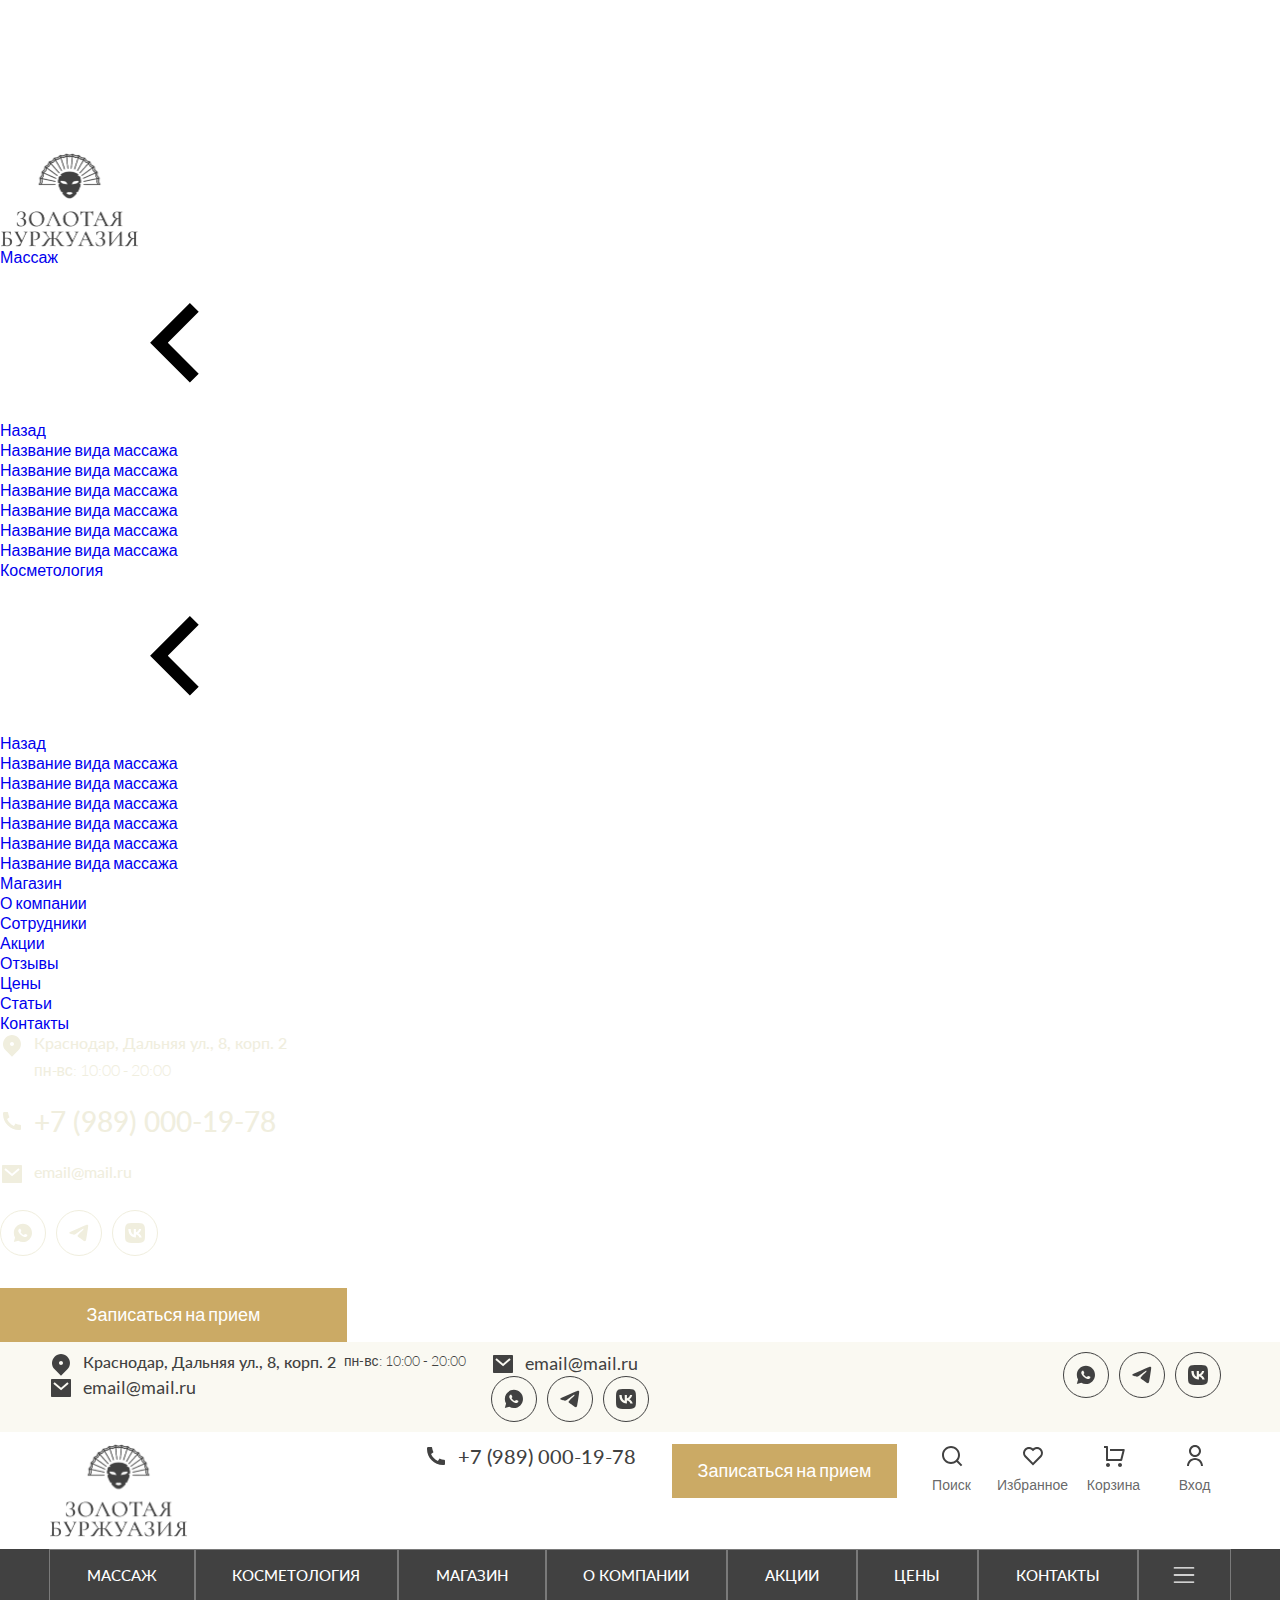
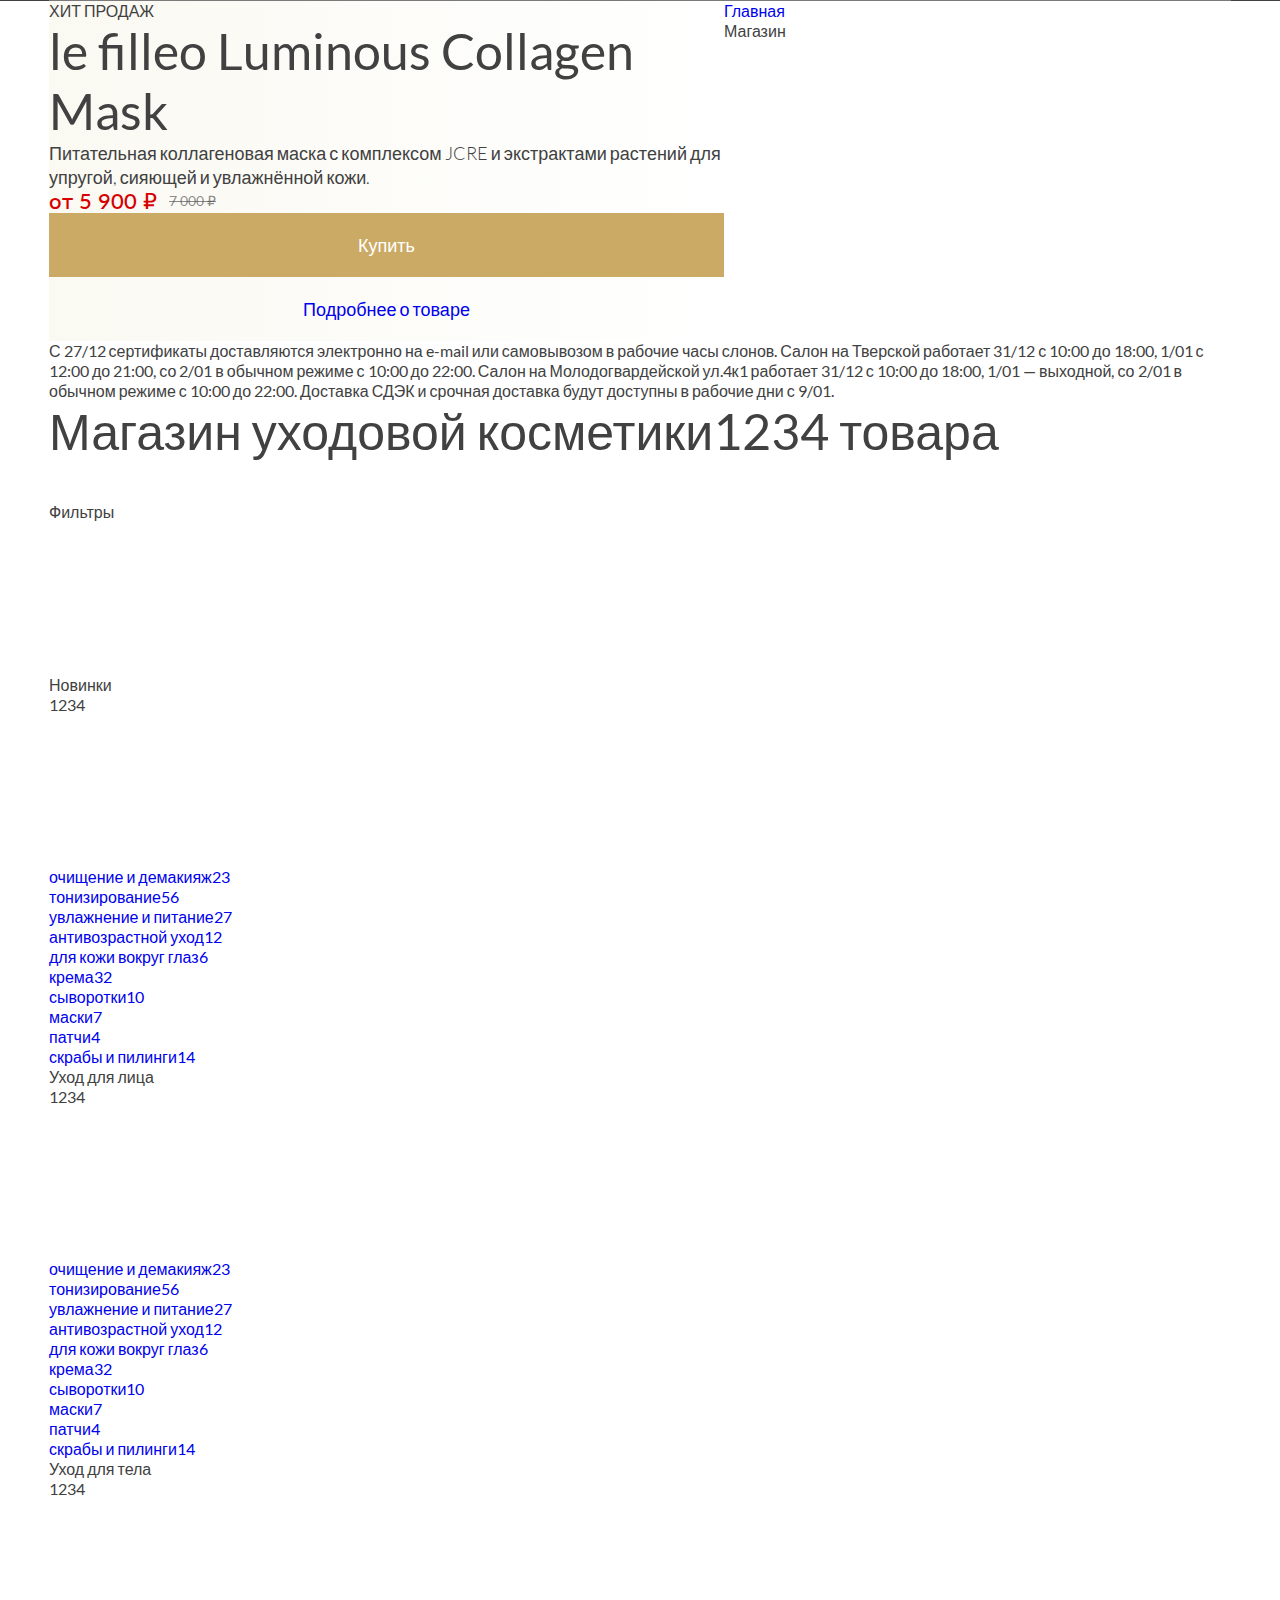
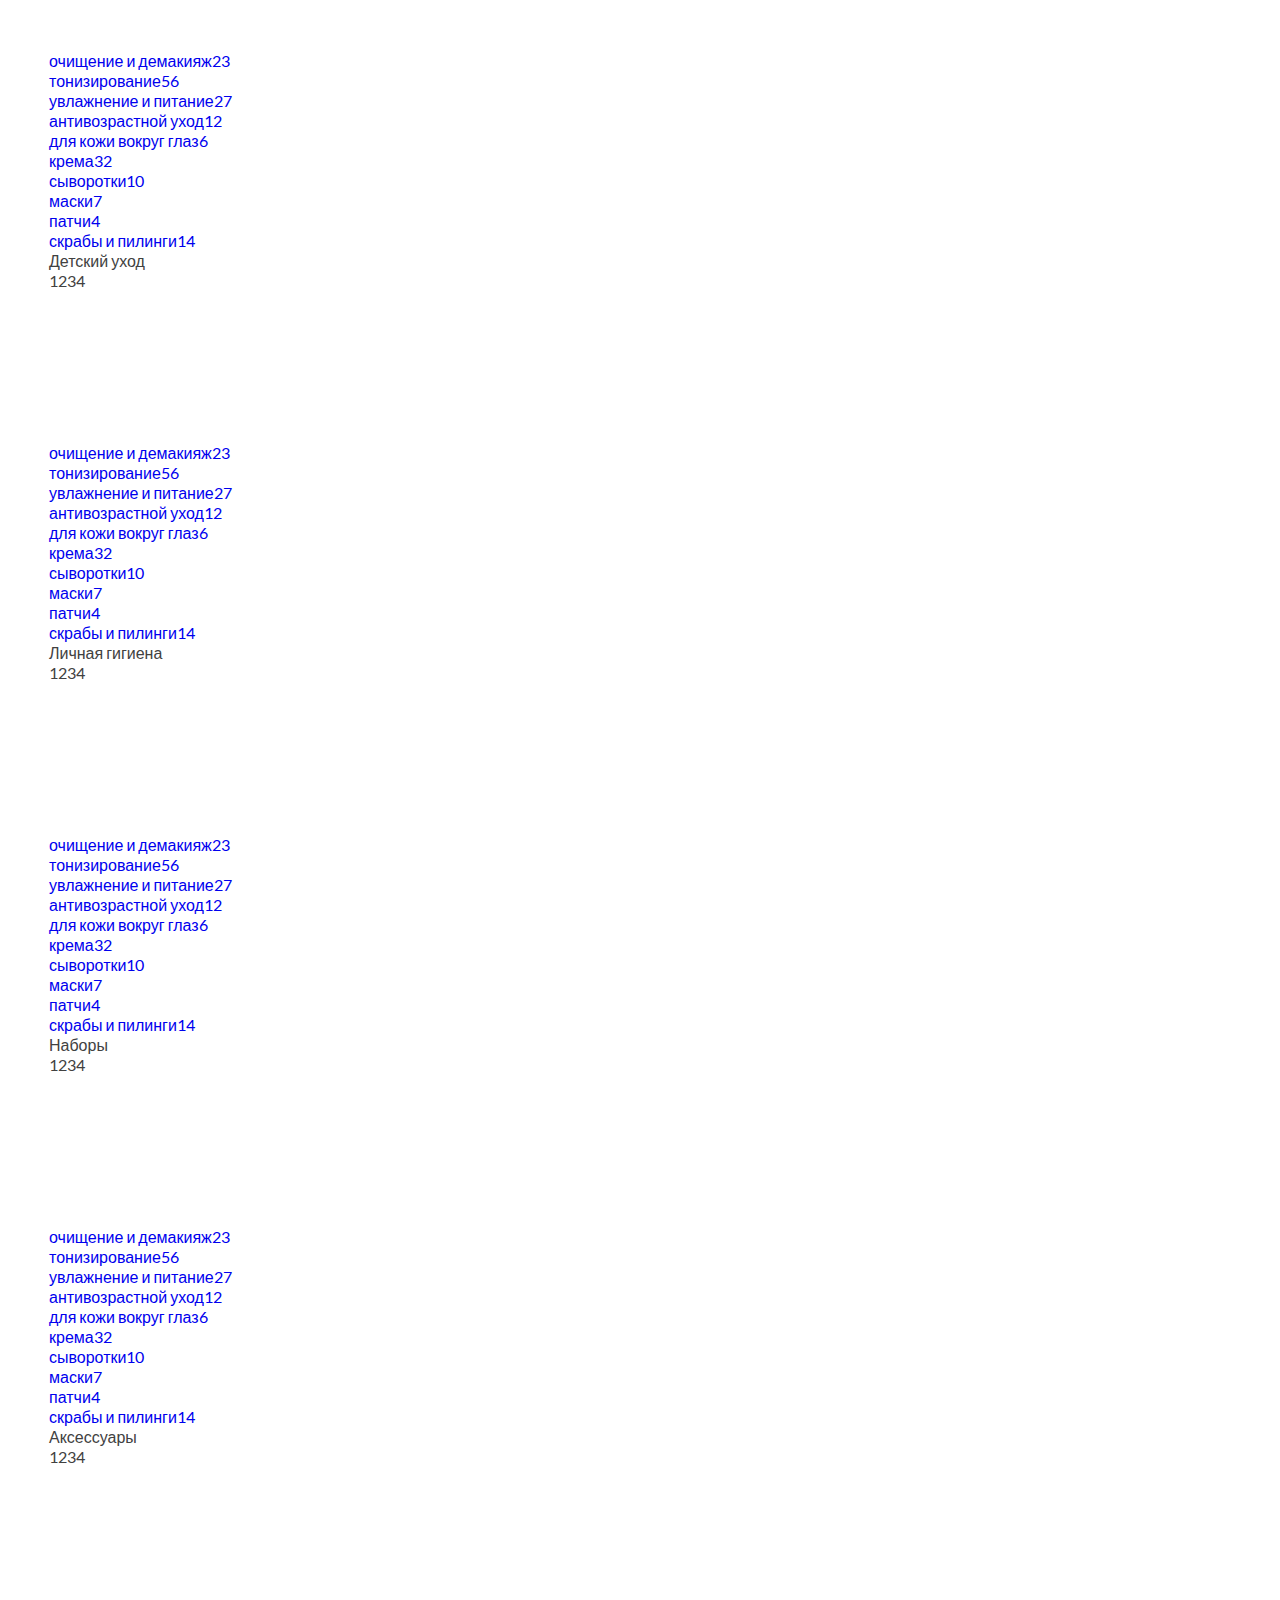
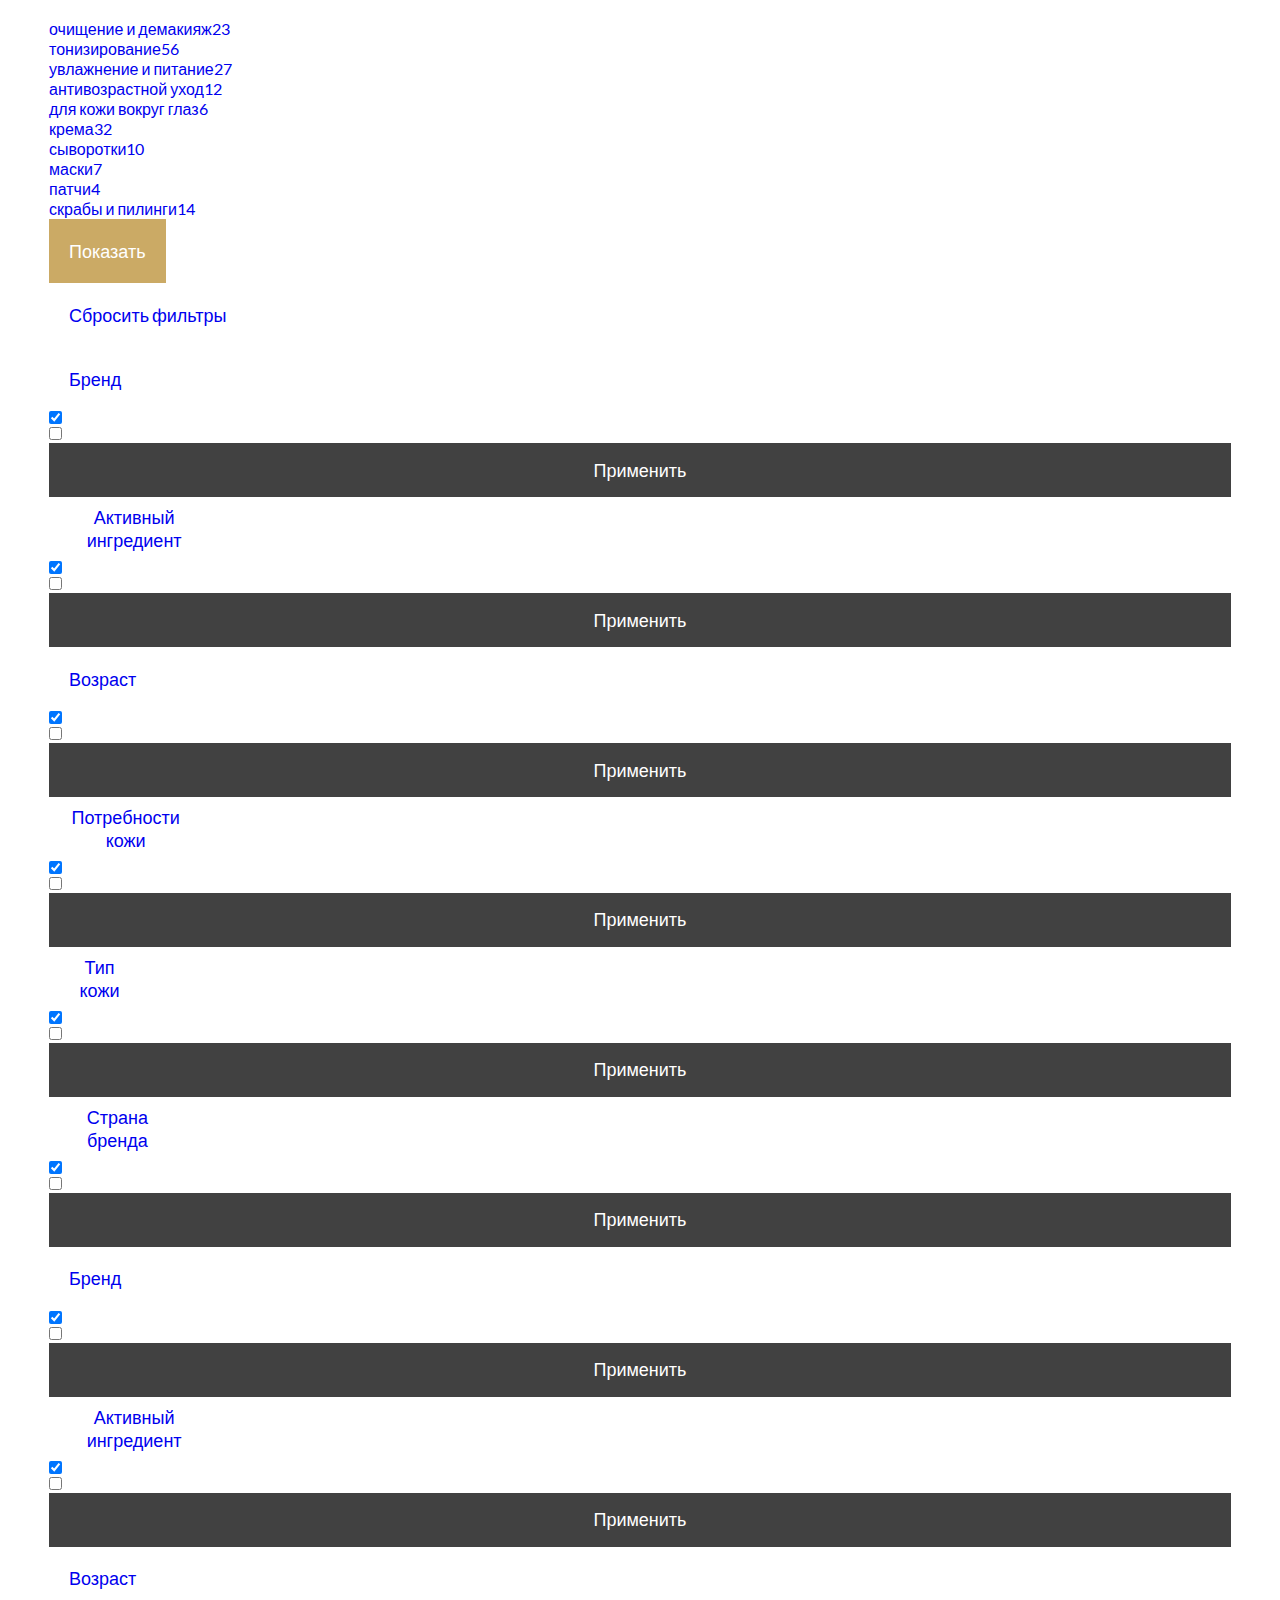
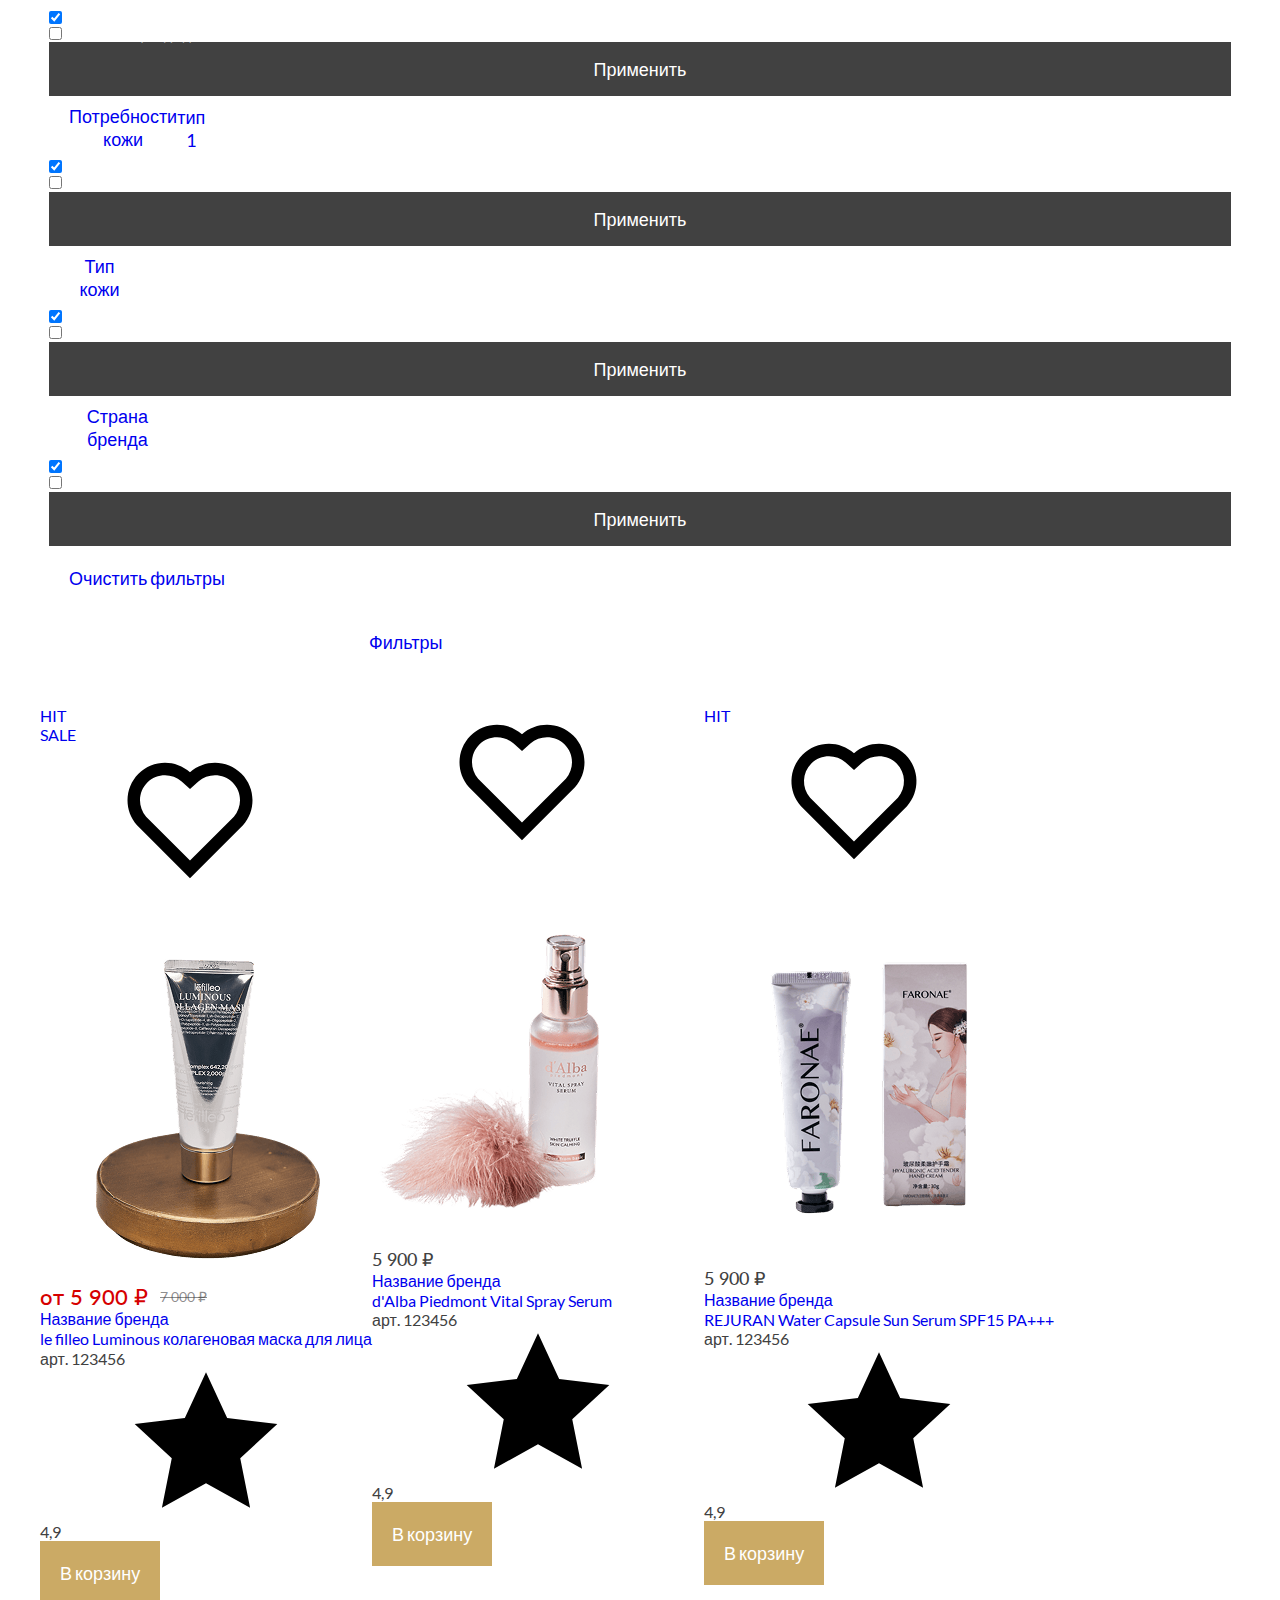
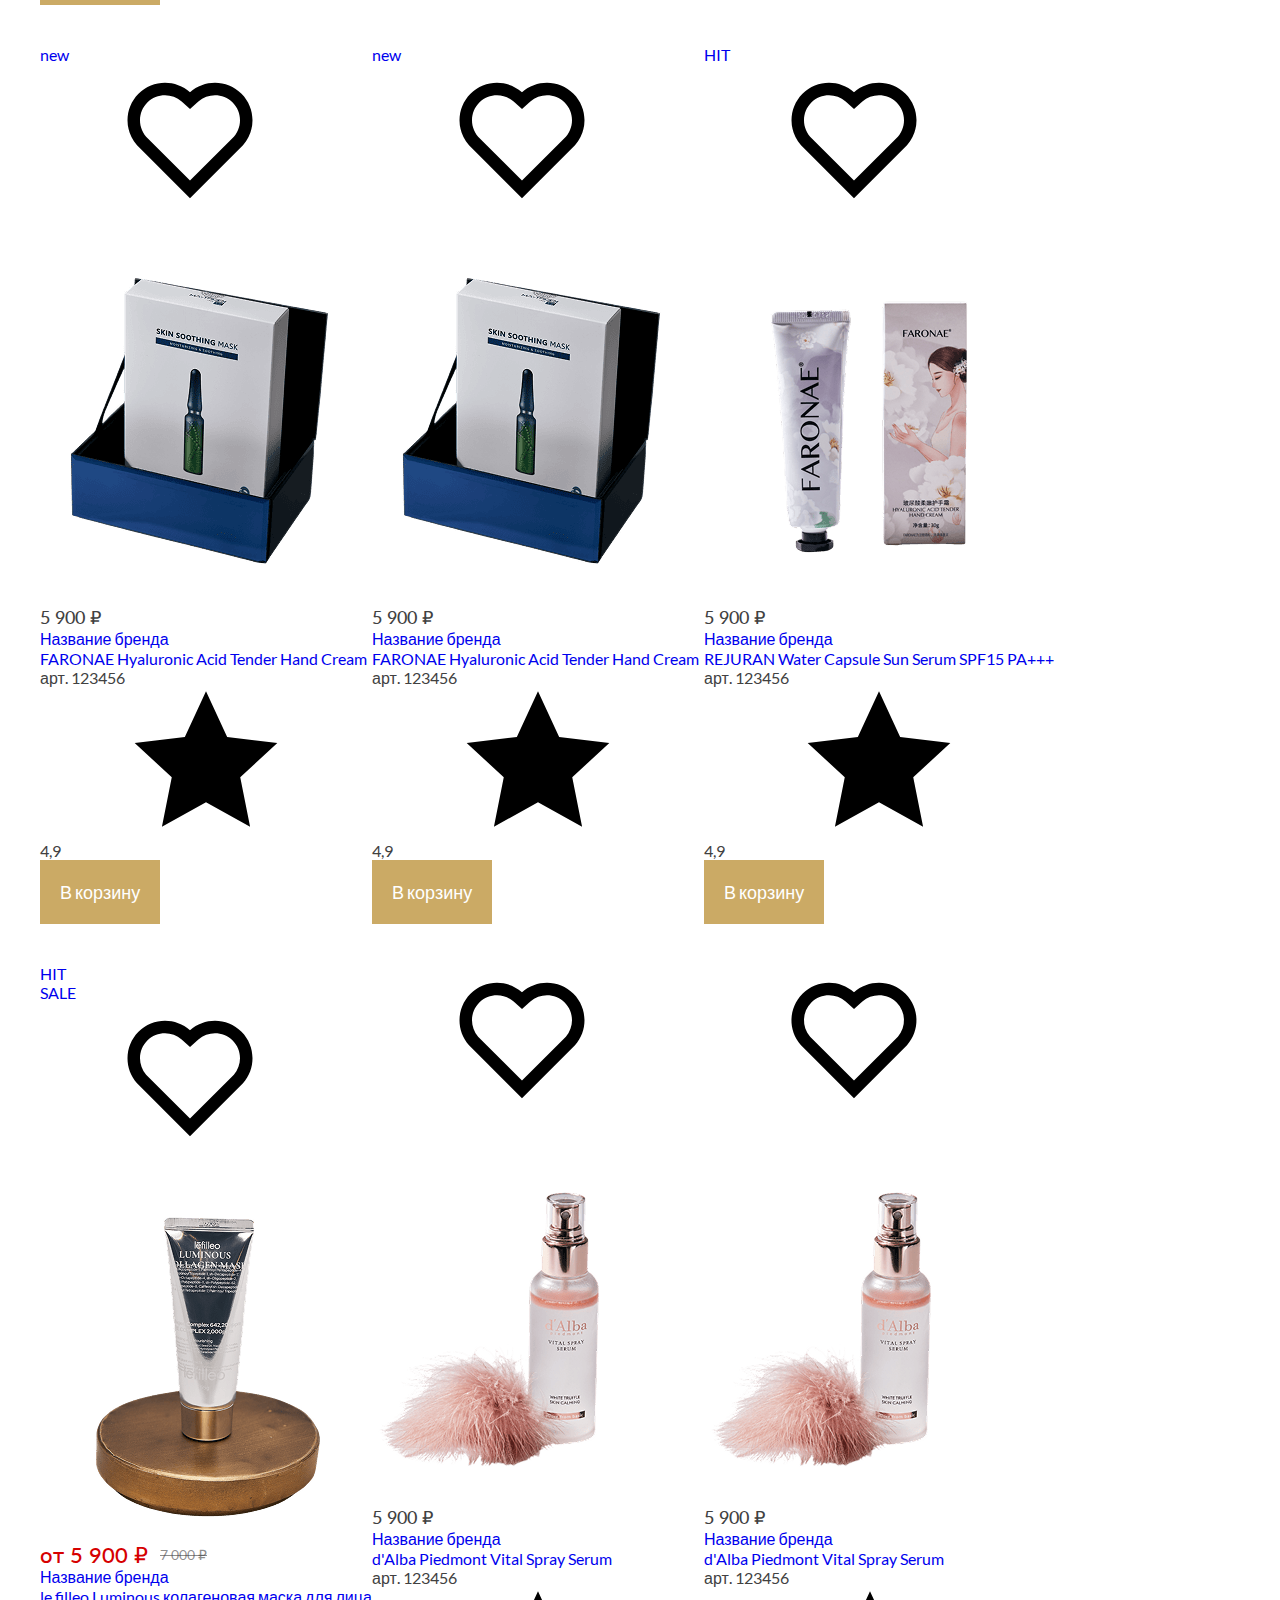
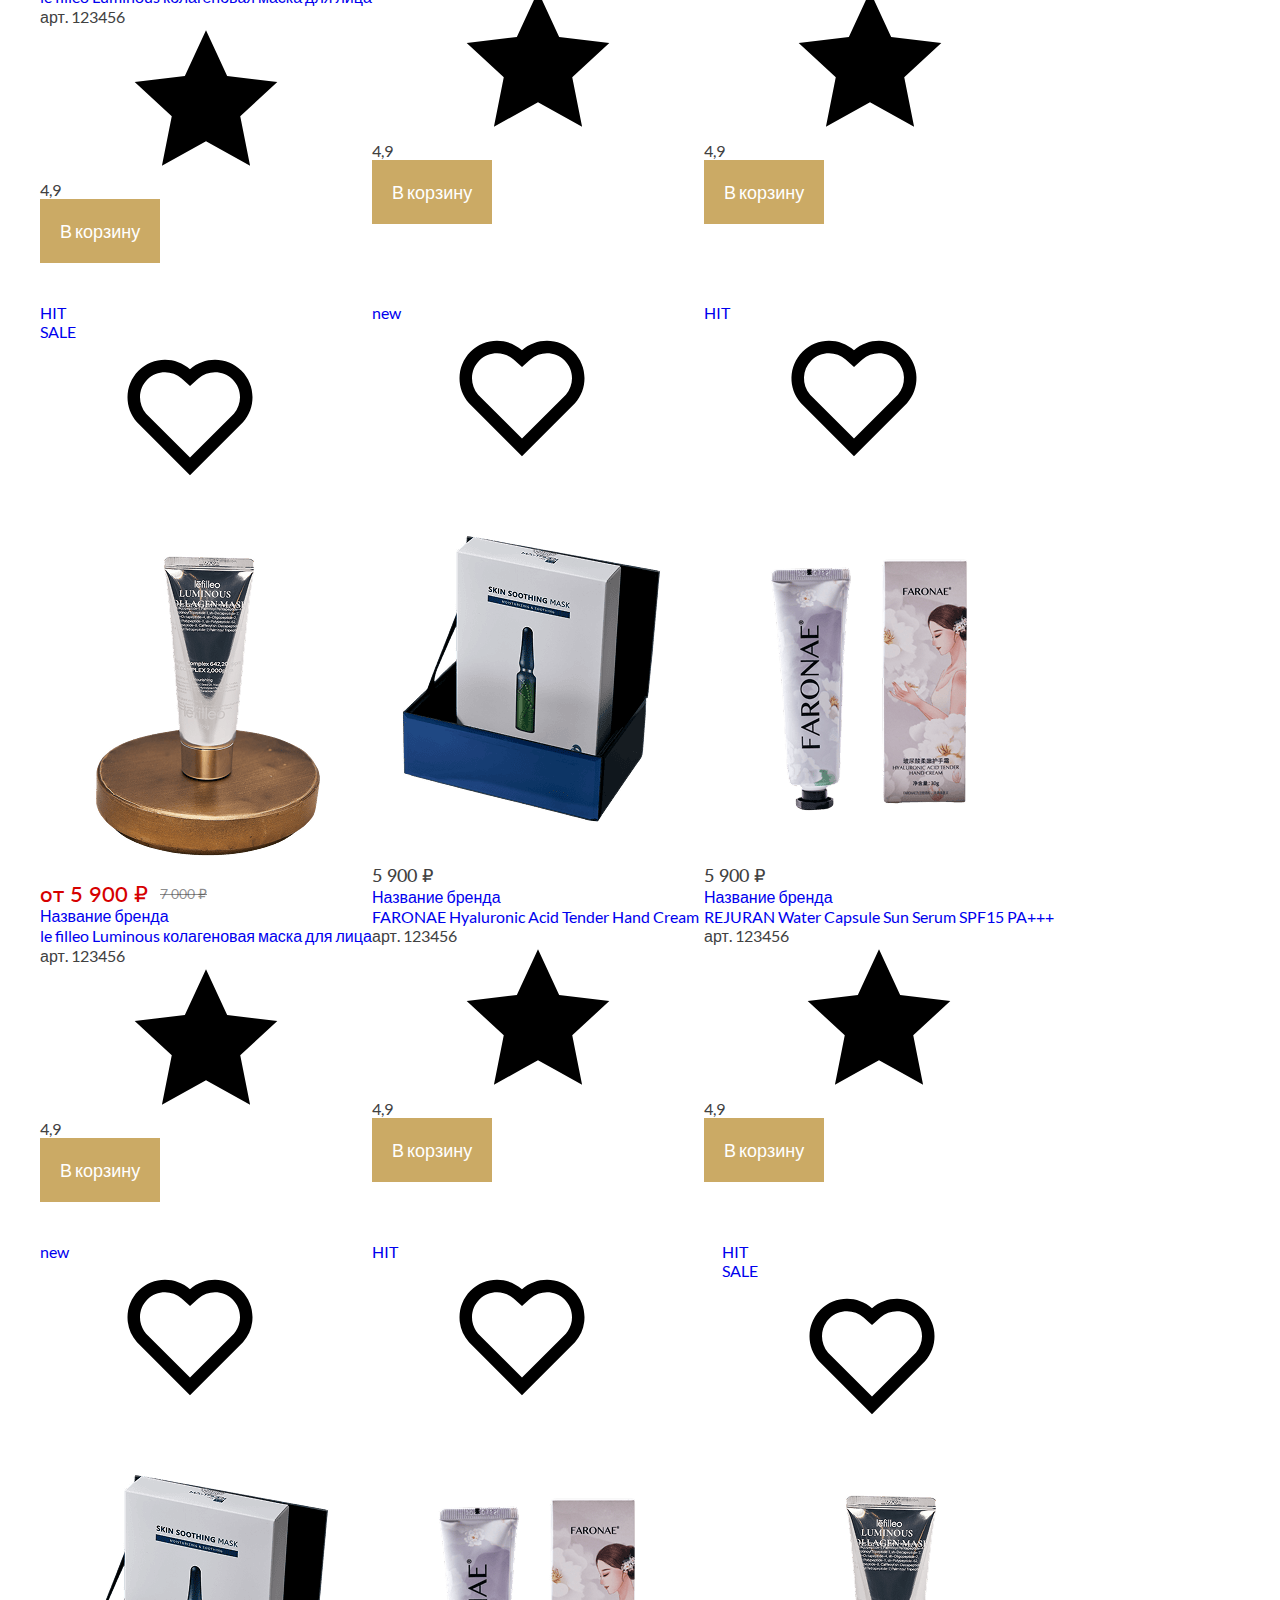
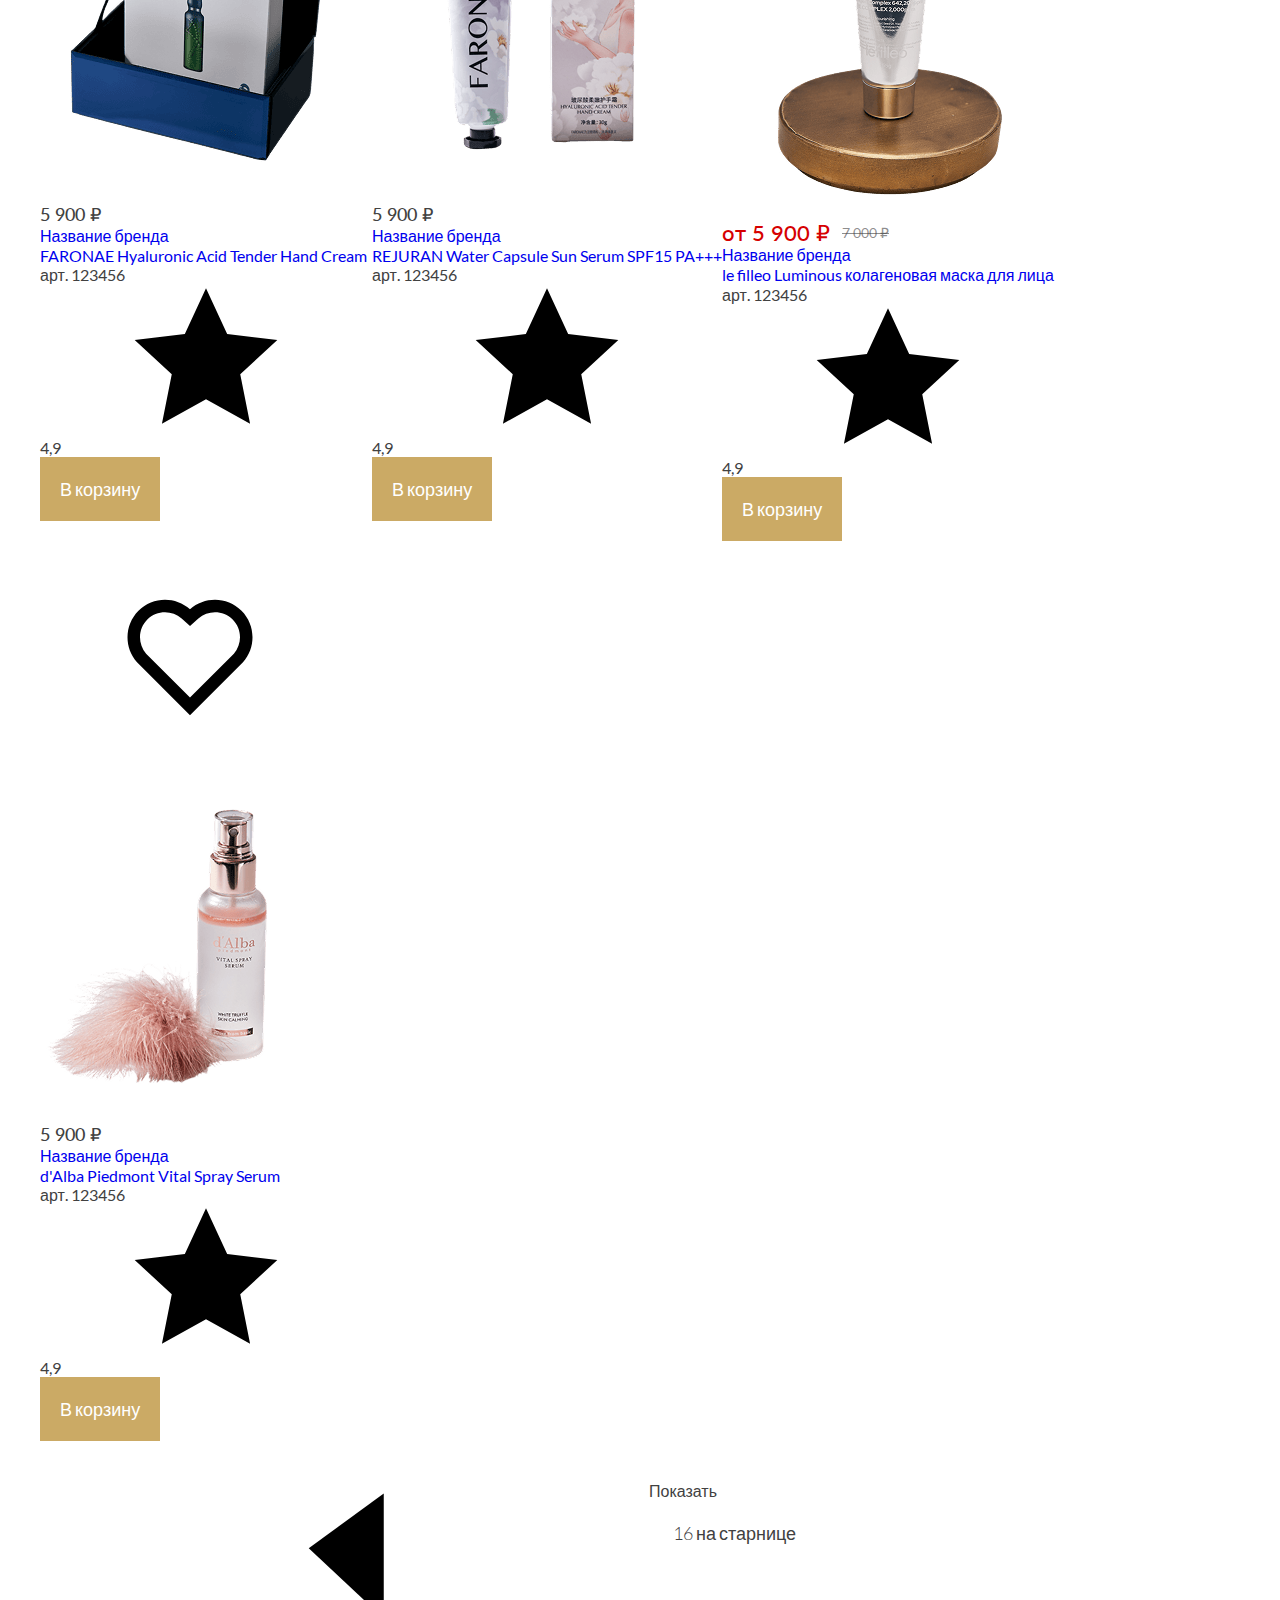
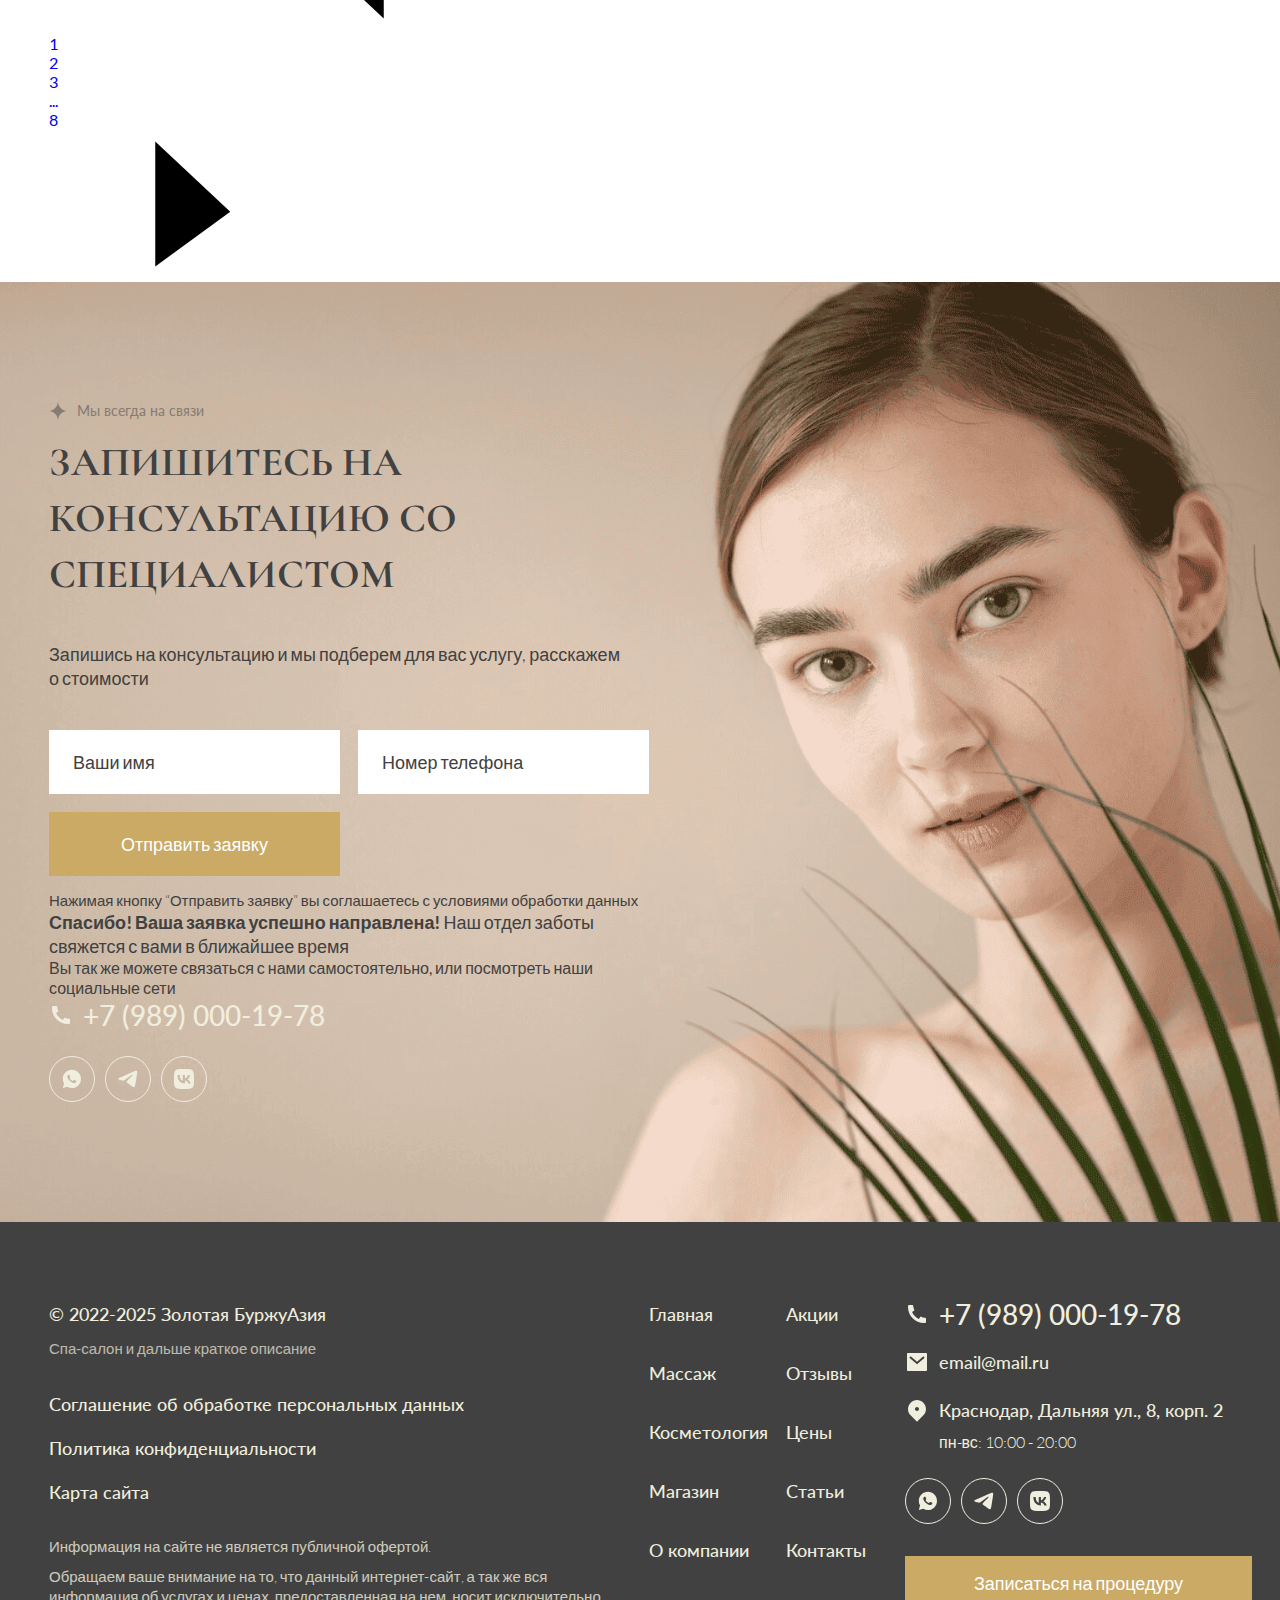
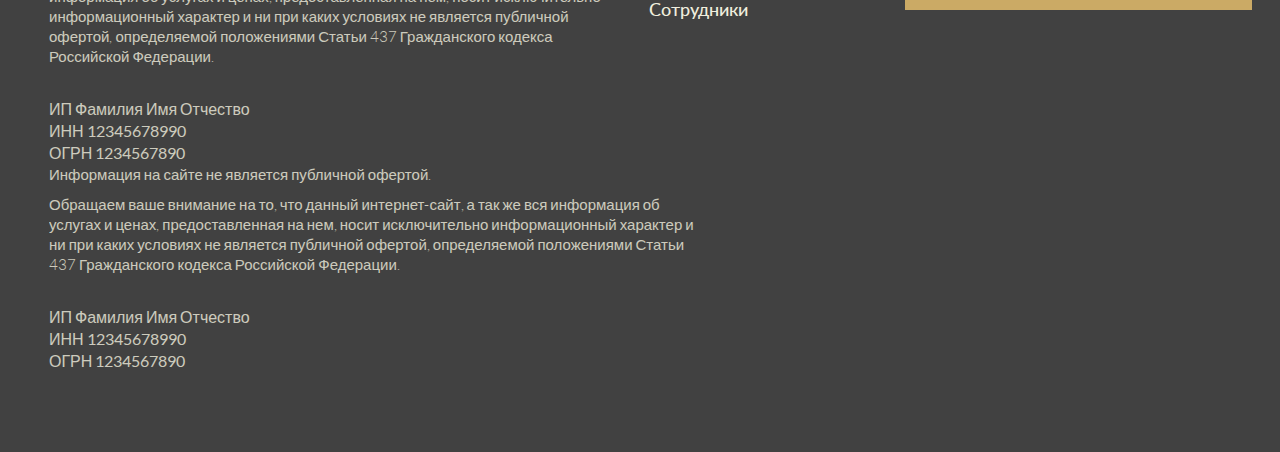
<file: shop.html>
<!DOCTYPE html>
<html lang="ru">

<head>
  <meta charset="UTF-8">
  <meta http-equiv="X-UA-Compatible" content="IE=edge">
  <meta name="viewport" content="width=device-width, initial-scale=1.0">
  <title>Золотая Буржуазия</title>

  <meta property="og:image" content="path/to/image.jpg">
  <link rel="shortcut icon" href="img/favicon/favicon.ico" type="image/x-icon">

  <!-- add plugins css -->
  <link rel="stylesheet" href="css/slick.css">
  <link rel="stylesheet" href="css/fancybox.css">
  <link rel="stylesheet" href="css/twentytwenty.css">
  <!-- add plugins css end -->

  <link rel="stylesheet" href="css/style.css">
  <link rel="stylesheet" href="css/header.css">
  <link rel="stylesheet" href="css/footer.css">
  <link rel="stylesheet" href="css/main.css">
  <link rel="stylesheet" href="css/media.css">
</head>

<body>

  <div class="overlay"></div>

  <div class="mobile-menu">
    <div class="mobile-menu__head">
      <a href="#" class="mobile-menu__close"><svg class="svg-icon">
          <use xlink:href="img/sprite.svg#close-icon"></use>
        </svg></a>
      <a href="index.html" class="logo"><img src="img/logo.png" alt=""></a>
    </div>
    <div class="mobile-menu__body">
      <nav class="na-menu">
        <ul class="my-ul menu-mobile-list">
          <li class="menu-mobile__item dropdown-mobile">
            <a href="massage.html" class="menu-mobile__link dropdown-mobile__link">Массаж</a>
            <div class="dropdown-mobile__wrapper">
              <a href="#" class="link-step-menu">
                <svg class="svg-icon">
                  <use xlink:href="img/sprite.svg#prev-arrow"></use>
                </svg>
                <span>Назад</span>
              </a>
              <ul class="dropdown-mobile-submenu my-ul">
                <li class="dropdown-mobile-submenu__item"><a href="#" class="dropdown-mobile-submenu__link">Название
                    вида массажа</a></li>
                <li class="dropdown-mobile-submenu__item"><a href="#" class="dropdown-mobile-submenu__link">Название
                    вида массажа</a></li>
                <li class="dropdown-mobile-submenu__item"><a href="#" class="dropdown-mobile-submenu__link">Название
                    вида массажа</a></li>
                <li class="dropdown-mobile-submenu__item"><a href="#" class="dropdown-mobile-submenu__link">Название
                    вида массажа</a></li>
                <li class="dropdown-mobile-submenu__item"><a href="#" class="dropdown-mobile-submenu__link">Название
                    вида массажа</a></li>
                <li class="dropdown-mobile-submenu__item"><a href="#" class="dropdown-mobile-submenu__link">Название
                    вида массажа</a></li>
              </ul>
            </div>
          </li>

          <li class="menu-mobile__item dropdown-mobile">
            <a href="cosmetology.html" class="menu-mobile__link dropdown-mobile__link">Косметология</a>
            <div class="dropdown-mobile__wrapper">
              <a href="#" class="link-step-menu">
                <svg class="svg-icon">
                  <use xlink:href="img/sprite.svg#prev-arrow"></use>
                </svg>
                <span>Назад</span>
              </a>
              <ul class="dropdown-mobile-submenu my-ul">
                <li class="dropdown-mobile-submenu__item"><a href="#" class="dropdown-mobile-submenu__link">Название
                    вида массажа</a></li>
                <li class="dropdown-mobile-submenu__item"><a href="#" class="dropdown-mobile-submenu__link">Название
                    вида массажа</a></li>
                <li class="dropdown-mobile-submenu__item"><a href="#" class="dropdown-mobile-submenu__link">Название
                    вида массажа</a></li>
                <li class="dropdown-mobile-submenu__item"><a href="#" class="dropdown-mobile-submenu__link">Название
                    вида массажа</a></li>
                <li class="dropdown-mobile-submenu__item"><a href="#" class="dropdown-mobile-submenu__link">Название
                    вида массажа</a></li>
                <li class="dropdown-mobile-submenu__item"><a href="#" class="dropdown-mobile-submenu__link">Название
                    вида массажа</a></li>
              </ul>
            </div>
          </li>

          <li class="menu-mobile__item">
            <a href="shop.html" class="menu-mobile__link">Магазин</a>
          </li>
          <li class="menu-mobile__item">
            <a href="about.html" class="menu-mobile__link">О компании</a>
          </li>
          <li class="menu-mobile__item">
            <a href="employees.html" class="menu-mobile__link">Сотрудники</a>
          </li>
          <li class="menu-mobile__item">
            <a href="sales.html" class="menu-mobile__link">Акции</a>
          </li>
          <li class="menu-mobile__item">
            <a href="reviews.html" class="menu-mobile__link">Отзывы</a>
          </li>
          <li class="menu-mobile__item">
            <a href="prices.html" class="menu-mobile__link">Цены</a>
          </li>
          <li class="menu-mobile__item">
            <a href="articles.html" class="menu-mobile__link">Статьи</a>
          </li>
          <li class="menu-mobile__item">
            <a href="contacts.html" class="menu-mobile__link">Контакты</a>
          </li>
        </ul>
      </nav>
    </div>

    <div class="mobile-menu__footer">
      <div class="location contact-link">
        <svg class="svg-icon contact-link__icon">
          <use xlink:href="img/sprite.svg#location-icon"></use>
        </svg>
        <span class="contact-link__text">Краснодар, Дальняя ул., 8, корп. 2
          <span class="schedule-text">пн-вс: 10:00 - 20:00</span>
        </span>
      </div>
      <a href="tel:+79890001978" class="phone-link contact-link">
        <svg class="svg-icon contact-link__icon">
          <use xlink:href="img/sprite.svg#phone-icon"></use>
        </svg>
        <span class="contact-link__text">+7 (989) 000-19-78</span>
      </a>
      <a href="mailto:email@mail.ru" class="mail-link contact-link">
        <svg class="svg-icon contact-link__icon">
          <use xlink:href="img/sprite.svg#mail-icon"></use>
        </svg>
        <span class="contact-link__text">email@mail.ru</span>
      </a>
      <ul class="list-messenger my-ul">
        <li>
          <a href="#" target="_blank"><svg class="svg-icon">
              <use xlink:href="img/sprite.svg#whatsapp-icon"></use>
            </svg>
          </a>
        </li>
        <li>
          <a href="#" target="_blank"><svg class="svg-icon">
              <use xlink:href="img/sprite.svg#telegram-icon"></use>
            </svg>
          </a>
        </li>
        <li>
          <a href="#" target="_blank"><svg class="svg-icon">
              <use xlink:href="img/sprite.svg#vk-icon"></use>
            </svg>
          </a>
        </li>
      </ul>
      <a href="#" class="btn btn-md btn-accent btn-callback w-100">Записаться на прием</a>
    </div>
  </div>

  <header>
    <div class="header-top w-100">
      <div class="container align-items-center">

        <div class="header-top__column">
          <div class="location contact-link">
            <svg class="svg-icon contact-link__icon">
              <use xlink:href="img/sprite.svg#location-icon"></use>
            </svg>
            <span class="contact-link__text">Краснодар, Дальняя ул., 8, корп. 2
              <span class="schedule-text">пн-вс: 10:00 - 20:00</span>
            </span>
          </div>
          <a href="mailto:email@mail.ru" class="mail-link contact-link">
            <svg class="svg-icon contact-link__icon">
              <use xlink:href="img/sprite.svg#mail-icon"></use>
            </svg>
            <span class="contact-link__text">email@mail.ru</span>
          </a>
        </div>
        <div class="header-contacts">
          <a href="tel:+79890001978" class="phone-link contact-link">
            <svg class="svg-icon contact-link__icon">
              <use xlink:href="img/sprite.svg#phone-icon"></use>
            </svg>
            <span class="contact-link__text">+7 (989) 000-19-78</span>
          </a>
          <a href="mailto:email@mail.ru" class="mail-link contact-link">
            <svg class="svg-icon contact-link__icon">
              <use xlink:href="img/sprite.svg#mail-icon"></use>
            </svg>
            <span class="contact-link__text">email@mail.ru</span>
          </a>
          <ul class="list-messenger my-ul">
            <li>
              <a href="#" target="_blank"><svg class="svg-icon">
                  <use xlink:href="img/sprite.svg#whatsapp-icon"></use>
                </svg>
              </a>
            </li>
            <li>
              <a href="#" target="_blank"><svg class="svg-icon">
                  <use xlink:href="img/sprite.svg#telegram-icon"></use>
                </svg>
              </a>
            </li>
            <li>
              <a href="#" target="_blank"><svg class="svg-icon">
                  <use xlink:href="img/sprite.svg#vk-icon"></use>
                </svg>
              </a>
            </li>
          </ul>
        </div>
        <ul class="list-messenger my-ul">
          <li>
            <a href="#" target="_blank"><svg class="svg-icon">
                <use xlink:href="img/sprite.svg#whatsapp-icon"></use>
              </svg>
            </a>
          </li>
          <li>
            <a href="#" target="_blank"><svg class="svg-icon">
                <use xlink:href="img/sprite.svg#telegram-icon"></use>
              </svg>
            </a>
          </li>
          <li>
            <a href="#" target="_blank"><svg class="svg-icon">
                <use xlink:href="img/sprite.svg#vk-icon"></use>
              </svg>
            </a>
          </li>
        </ul>
      </div>
    </div>

    <div class="header-center w-100">
      <div class="container align-items-center">
        <a href="#" class="btn-burger">
          <svg class="svg-icon">
            <use xlink:href="img/sprite.svg#burger-icon"></use>
          </svg>
        </a>
        <a href="index.html" class="logo"><img src="img/logo.png" alt=""></a>

        <div class="location contact-link">
          <svg class="svg-icon contact-link__icon">
            <use xlink:href="img/sprite.svg#location-icon"></use>
          </svg>
          <span class="contact-link__text">Краснодар, Дальняя ул., 8, корп. 2
            <span class="schedule-text">пн-вс: 10:00 - 20:00</span>
          </span>
        </div>

        <div class="header-contacts">
          <a href="tel:+79890001978" class="phone-link contact-link">
            <svg class="svg-icon contact-link__icon">
              <use xlink:href="img/sprite.svg#phone-icon"></use>
            </svg>
            <span class="contact-link__text">+7 (989) 000-19-78</span>
          </a>
          <a href="mailto:email@mail.ru" class="mail-link contact-link">
            <svg class="svg-icon contact-link__icon">
              <use xlink:href="img/sprite.svg#mail-icon"></use>
            </svg>
            <span class="contact-link__text">email@mail.ru</span>
          </a>
        </div>

        <a href="#" class="btn btn-md btn-accent btn-callback w-100">Записаться на прием</a>

        <ul class="list-messenger my-ul">
          <li>
            <a href="#" target="_blank"><svg class="svg-icon">
                <use xlink:href="img/sprite.svg#whatsapp-icon"></use>
              </svg>
            </a>
          </li>
          <li>
            <a href="#" target="_blank"><svg class="svg-icon">
                <use xlink:href="img/sprite.svg#telegram-icon"></use>
              </svg>
            </a>
          </li>
          <li>
            <a href="#" target="_blank"><svg class="svg-icon">
                <use xlink:href="img/sprite.svg#vk-icon"></use>
              </svg>
            </a>
          </li>
        </ul>

        <ul class="user-navigation my-ul">
          <li class="user-navigation__item">
            <a href="#" class="user-navigation__link">
              <svg class="svg-icon">
                <use xlink:href="img/sprite.svg#search-icon"></use>
              </svg>
              <span>Поиск</span>
            </a>
          </li>
          <li class="user-navigation__item">
            <a href="#" class="user-navigation__link">
              <svg class="svg-icon">
                <use xlink:href="img/sprite.svg#favorite-icon"></use>
              </svg>
              <span>Избранное</span>
            </a>
          </li>
          <li class="user-navigation__item">
            <a href="#" class="user-navigation__link">
              <svg class="svg-icon">
                <use xlink:href="img/sprite.svg#basket-icon"></use>
              </svg>
              <span>Корзина</span>
            </a>
          </li>
          <li class="user-navigation__item">
            <a href="#" class="user-navigation__link">
              <svg class="svg-icon">
                <use xlink:href="img/sprite.svg#user-icon"></use>
              </svg>
              <span>Вход</span>
            </a>
          </li>
        </ul>

      </div>
    </div>

    <div class="header-bottom w-100">
      <div class="container">
        <nav class="nav-menu">
          <ul class="menu menu-header my-ul">
            <li class="menu-item dropdown"><a href="massage.html" class="menu-link">Массаж</a>
              <div class="dropdown-menu">
                <ul class="menu-dropdown my-ul">
                  <li class="menu-dropdown__item"><a href="#" class="menu-dropdown__link">Название вида массажа</a></li>
                  <li class="menu-dropdown__item"><a href="#" class="menu-dropdown__link">Название вида массажа</a></li>
                  <li class="menu-dropdown__item"><a href="#" class="menu-dropdown__link">Название вида массажа</a></li>
                  <li class="menu-dropdown__item"><a href="#" class="menu-dropdown__link">Длинное название вида
                      массажа</a></li>
                  <li class="menu-dropdown__item"><a href="#" class="menu-dropdown__link">Название вида массажа</a></li>
                  <li class="menu-dropdown__item"><a href="#" class="menu-dropdown__link">Название вида массажа</a></li>
                  <li class="menu-dropdown__item"><a href="#" class="menu-dropdown__link">Длинное название вида
                      массажа</a></li>
                </ul>
              </div>
            </li>
            <li class="menu-item"><a href="cosmetology.html" class="menu-link">Косметология</a></li>
            <li class="menu-item"><a href="shop.html" class="menu-link">Магазин</a></li>
            <li class="menu-item"><a href="about.html" class="menu-link">О компании</a></li>
            <li class="menu-item"><a href="employees.html" class="menu-link">Сотрудники</a></li>
            <li class="menu-item"><a href="stock.html" class="menu-link">Акции</a></li>
            <li class="menu-item"><a href="reviews.html" class="menu-link">Отзывы</a></li>
            <li class="menu-item"><a href="prices.html" class="menu-link">Цены</a></li>
            <li class="menu-item"><a href="articles.html" class="menu-link">Статьи</a></li>
            <li class="menu-item"><a href="contacts.html" class="menu-link">Контакты</a></li>
            <li class="menu-item dropdown">
              <a href="#" class="menu-link menu-link__burger">
                <svg class="svg-icon">
                  <use xlink:href="img/sprite.svg#burger-icon"></use>
                </svg>
              </a>
              <div class="dropdown-menu dropdown-menu-right">
                <ul class="menu-dropdown my-ul">
                  <li class="menu-dropdown__item"><a href="#" class="menu-dropdown__link">Название раздела</a></li>
                  <li class="menu-dropdown__item"><a href="#" class="menu-dropdown__link">Название раздела</a></li>
                  <li class="menu-dropdown__item"><a href="#" class="menu-dropdown__link">Название раздела</a></li>
                  <li class="menu-dropdown__item"><a href="#" class="menu-dropdown__link">Название раздела</a></li>
                </ul>
              </div>
            </li>
          </ul>
        </nav>
      </div>
    </div>
  </header>

  <main class="home-cosmetology home-shop">
    <div class="container">
      <div class="home-cosmetology__wrapper">
        <div class="home-cosmetology__content">
          <div class="subtitle-title">ХИТ ПРОДАЖ</div>
          <h1>le filleo Luminous Collagen Mask</h1>
          <div class="box-text">
            <p>Питательная коллагеновая маска с комплексом JCRE и экстрактами растений для упругой, сияющей и
              увлажнённой кожи.</p>
          </div>
          <div class="price">
            <div class="new-price">от 5 900 ₽</div>
            <div class="old-price">7 000 ₽</div>
          </div>
          <div class="btn-group">
            <a href="#" class="btn btn-accent w-100">Купить</a>
            <a href="about.html" class="btn btn-border fz-20 w-100">Подробнее о товаре</a>
          </div>
        </div>
      </div>

      <nav class="nav-breadcrumb">
        <ul class="breadcrumb my-ul">
          <li><a href="index.html">Главная</a></li>
          <li><span>Магазин</span></li>
        </ul>
      </nav>

      <div class="box-text-description">
        <p>С 27/12 сертификаты доставляются электронно на e-mail или самовывозом в рабочие часы слонов.
          Салон на Тверской работает 31/12 с 10:00 до 18:00, 1/01 с 12:00 до 21:00, со 2/01 в обычном режиме с 10:00 до
          22:00.
          Салон на Молодогвардейской ул.4к1 работает 31/12 с 10:00 до 18:00, 1/01 — выходной, со 2/01 в обычном режиме с
          10:00 до 22:00.
          Доставка СДЭК и срочная доставка будут доступны в рабочие дни с 9/01.</p>
      </div>
    </div>
  </main>

  <section class="section-shop">
    <div class="container">
      <div class="w-100">
        <div class="row">
          <div class="col-12">
            <h1 class="mb-40">Магазин уходовой косметики<sup class="quantity-goods">1234 товара</sup></h1>
          </div>

          <div class="col-12">
            <div class="shop-wrapper">
              <div class="sidebar sidebar-filter">
                <div class="sidebar-filter__head">
                  <h3>Фильтры</h3>
                  <a href="#" class="sidebar-filter__close"><svg class="svg-icon">
                      <use xlink:href="img/sprite.svg#close-filter-icon"></use>
                    </svg></a>
                </div>
                <div class="sidebar-filter__body">
                  <div class="panel_heading sidebar-filter-panel">
                    <div class="block_title">
                      <h5 class="sidebar-filter-panel__name">Новинки</h5>
                      <span class="sidebar-filter-panel__val">1234</span>
                      <svg class="svg-icon sidebar-filter-panel__arrow">
                        <use xlink:href="img/sprite.svg#arrow-bottom"></use>
                      </svg>
                    </div>
                    <div class="block_hover">
                      <ul class="my-ul sidebar-filter-panel__list">
                        <li><a href="#">очищение и демакияж<span>23</span></a></li>
                        <li><a href="#">тонизирование<span>56</span></a></li>
                        <li><a href="#">увлажнение и питание<span>27</span></a></li>
                        <li><a href="#">антивозрастной уход<span>12</span></a></li>
                        <li><a href="#">для кожи вокруг глаз<span>6</span></a></li>
                        <li><a href="#">крема<span>32</span></a></li>
                        <li><a href="#">сыворотки<span>10</span></a></li>
                        <li><a href="#">маски<span>7</span></a></li>
                        <li><a href="#">патчи<span>4</span></a></li>
                        <li><a href="#">скрабы и пилинги<span>14</span></a></li>
                      </ul>
                    </div>
                  </div>

                  <div class="panel_heading sidebar-filter-panel in">
                    <div class="block_title">
                      <h5 class="sidebar-filter-panel__name">Уход для лица</h5>
                      <span class="sidebar-filter-panel__val">1234</span>
                      <svg class="svg-icon sidebar-filter-panel__arrow">
                        <use xlink:href="img/sprite.svg#arrow-bottom"></use>
                      </svg>
                    </div>

                    <div class="block_hover">
                      <ul class="my-ul sidebar-filter-panel__list">
                        <li><a href="#">очищение и демакияж<span>23</span></a></li>
                        <li><a href="#">тонизирование<span>56</span></a></li>
                        <li><a href="#">увлажнение и питание<span>27</span></a></li>
                        <li><a href="#">антивозрастной уход<span>12</span></a></li>
                        <li><a href="#">для кожи вокруг глаз<span>6</span></a></li>
                        <li><a href="#">крема<span>32</span></a></li>
                        <li><a href="#">сыворотки<span>10</span></a></li>
                        <li><a href="#">маски<span>7</span></a></li>
                        <li><a href="#">патчи<span>4</span></a></li>
                        <li><a href="#">скрабы и пилинги<span>14</span></a></li>
                      </ul>
                    </div>
                  </div>

                  <div class="panel_heading sidebar-filter-panel">
                    <div class="block_title">
                      <h5 class="sidebar-filter-panel__name">Уход для тела</h5>
                      <span class="sidebar-filter-panel__val">1234</span>
                      <svg class="svg-icon sidebar-filter-panel__arrow">
                        <use xlink:href="img/sprite.svg#arrow-bottom"></use>
                      </svg>
                    </div>
                    <div class="block_hover">
                      <ul class="my-ul sidebar-filter-panel__list">
                        <li><a href="#">очищение и демакияж<span>23</span></a></li>
                        <li><a href="#">тонизирование<span>56</span></a></li>
                        <li><a href="#">увлажнение и питание<span>27</span></a></li>
                        <li><a href="#">антивозрастной уход<span>12</span></a></li>
                        <li><a href="#">для кожи вокруг глаз<span>6</span></a></li>
                        <li><a href="#">крема<span>32</span></a></li>
                        <li><a href="#">сыворотки<span>10</span></a></li>
                        <li><a href="#">маски<span>7</span></a></li>
                        <li><a href="#">патчи<span>4</span></a></li>
                        <li><a href="#">скрабы и пилинги<span>14</span></a></li>
                      </ul>
                    </div>
                  </div>

                  <div class="panel_heading sidebar-filter-panel">
                    <div class="block_title">
                      <h5 class="sidebar-filter-panel__name">Детский уход</h5>
                      <span class="sidebar-filter-panel__val">1234</span>
                      <svg class="svg-icon sidebar-filter-panel__arrow">
                        <use xlink:href="img/sprite.svg#arrow-bottom"></use>
                      </svg>
                    </div>
                    <div class="block_hover">
                      <ul class="my-ul sidebar-filter-panel__list">
                        <li><a href="#">очищение и демакияж<span>23</span></a></li>
                        <li><a href="#">тонизирование<span>56</span></a></li>
                        <li><a href="#">увлажнение и питание<span>27</span></a></li>
                        <li><a href="#">антивозрастной уход<span>12</span></a></li>
                        <li><a href="#">для кожи вокруг глаз<span>6</span></a></li>
                        <li><a href="#">крема<span>32</span></a></li>
                        <li><a href="#">сыворотки<span>10</span></a></li>
                        <li><a href="#">маски<span>7</span></a></li>
                        <li><a href="#">патчи<span>4</span></a></li>
                        <li><a href="#">скрабы и пилинги<span>14</span></a></li>
                      </ul>
                    </div>
                  </div>

                  <div class="panel_heading sidebar-filter-panel">
                    <div class="block_title">
                      <h5 class="sidebar-filter-panel__name">Личная гигиена</h5>
                      <span class="sidebar-filter-panel__val">1234</span>
                      <svg class="svg-icon sidebar-filter-panel__arrow">
                        <use xlink:href="img/sprite.svg#arrow-bottom"></use>
                      </svg>
                    </div>
                    <div class="block_hover">
                      <ul class="my-ul sidebar-filter-panel__list">
                        <li><a href="#">очищение и демакияж<span>23</span></a></li>
                        <li><a href="#">тонизирование<span>56</span></a></li>
                        <li><a href="#">увлажнение и питание<span>27</span></a></li>
                        <li><a href="#">антивозрастной уход<span>12</span></a></li>
                        <li><a href="#">для кожи вокруг глаз<span>6</span></a></li>
                        <li><a href="#">крема<span>32</span></a></li>
                        <li><a href="#">сыворотки<span>10</span></a></li>
                        <li><a href="#">маски<span>7</span></a></li>
                        <li><a href="#">патчи<span>4</span></a></li>
                        <li><a href="#">скрабы и пилинги<span>14</span></a></li>
                      </ul>
                    </div>
                  </div>

                  <div class="panel_heading sidebar-filter-panel">
                    <div class="block_title">
                      <h5 class="sidebar-filter-panel__name">Наборы</h5>
                      <span class="sidebar-filter-panel__val">1234</span>
                      <svg class="svg-icon sidebar-filter-panel__arrow">
                        <use xlink:href="img/sprite.svg#arrow-bottom"></use>
                      </svg>
                    </div>
                    <div class="block_hover">
                      <ul class="my-ul sidebar-filter-panel__list">
                        <li><a href="#">очищение и демакияж<span>23</span></a></li>
                        <li><a href="#">тонизирование<span>56</span></a></li>
                        <li><a href="#">увлажнение и питание<span>27</span></a></li>
                        <li><a href="#">антивозрастной уход<span>12</span></a></li>
                        <li><a href="#">для кожи вокруг глаз<span>6</span></a></li>
                        <li><a href="#">крема<span>32</span></a></li>
                        <li><a href="#">сыворотки<span>10</span></a></li>
                        <li><a href="#">маски<span>7</span></a></li>
                        <li><a href="#">патчи<span>4</span></a></li>
                        <li><a href="#">скрабы и пилинги<span>14</span></a></li>
                      </ul>
                    </div>
                  </div>

                  <div class="panel_heading sidebar-filter-panel">
                    <div class="block_title">
                      <h5 class="sidebar-filter-panel__name">Аксессуары</h5>
                      <span class="sidebar-filter-panel__val">1234</span>
                      <svg class="svg-icon sidebar-filter-panel__arrow">
                        <use xlink:href="img/sprite.svg#arrow-bottom"></use>
                      </svg>
                    </div>
                    <div class="block_hover">
                      <ul class="my-ul sidebar-filter-panel__list">
                        <li><a href="#">очищение и демакияж<span>23</span></a></li>
                        <li><a href="#">тонизирование<span>56</span></a></li>
                        <li><a href="#">увлажнение и питание<span>27</span></a></li>
                        <li><a href="#">антивозрастной уход<span>12</span></a></li>
                        <li><a href="#">для кожи вокруг глаз<span>6</span></a></li>
                        <li><a href="#">крема<span>32</span></a></li>
                        <li><a href="#">сыворотки<span>10</span></a></li>
                        <li><a href="#">маски<span>7</span></a></li>
                        <li><a href="#">патчи<span>4</span></a></li>
                        <li><a href="#">скрабы и пилинги<span>14</span></a></li>
                      </ul>
                    </div>
                  </div>
                </div>
                <div class="sidebar-filter__footer">
                  <div class="btn-group btn-group-column">
                    <a href="#" class="btn btn-accent btn-view-filter">Показать</a>
                    <a href="#" class="btn btn-border btn-clear-filter">Сбросить фильтры</a>
                  </div>
                </div>
              </div>


              <div class="shop-content">
                <div class="filter-wrapper">

                  <div class="filter-wrapper-item dropdown-wrapper">
                    <a href="#" class="dropdown-toggle btn border-border-grey">Бренд
                      <svg class="svg-icon">
                        <use xlink:href="img/sprite.svg#arrow-bottom"></use>
                      </svg>
                    </a>
                    <div class="dropdown-menu">
                      <div class="dropdown-menu__body">
                        <ul class="list-checkbox my-ul">
                          <li>
                            <label class="label-checkbox">
                              <input type="checkbox" name="checkbox" checked>
                              <span class="label-checkbox__custom"></span><span class="label-checkbox__text">Название
                                бренда</span>
                            </label>
                          </li>
                          <li>
                            <label class="label-checkbox">
                              <input type="checkbox" name="checkbox">
                              <span class="label-checkbox__custom"></span><span class="label-checkbox__text">Название
                                бренда длинное</span>
                            </label>
                          </li>
                        </ul>
                      </div>
                      <div class="dropdown-menu__footer">
                        <a href="#" class="btn btn-md btn-grey btn-save w-100">Применить</a>
                      </div>
                    </div>
                  </div>

                  <div class="filter-wrapper-item dropdown-wrapper">
                    <a href="#" class="dropdown-toggle btn border-border-grey">Активный ингредиент
                      <svg class="svg-icon">
                        <use xlink:href="img/sprite.svg#arrow-bottom"></use>
                      </svg>
                    </a>
                    <div class="dropdown-menu">
                      <div class="dropdown-menu__body">
                        <ul class="list-checkbox my-ul">
                          <li>
                            <label class="label-checkbox">
                              <input type="checkbox" name="checkbox" checked>
                              <span class="label-checkbox__custom"></span><span class="label-checkbox__text">Название
                                бренда</span>
                            </label>
                          </li>
                          <li>
                            <label class="label-checkbox">
                              <input type="checkbox" name="checkbox">
                              <span class="label-checkbox__custom"></span><span class="label-checkbox__text">Название
                                бренда длинное</span>
                            </label>
                          </li>
                        </ul>
                      </div>
                      <div class="dropdown-menu__footer">
                        <a href="#" class="btn btn-md btn-grey btn-save w-100">Применить</a>
                      </div>
                    </div>
                  </div>

                  <div class="filter-wrapper-item dropdown-wrapper">
                    <a href="#" class="dropdown-toggle btn border-border-grey">Возраст
                      <svg class="svg-icon">
                        <use xlink:href="img/sprite.svg#arrow-bottom"></use>
                      </svg>
                    </a>
                    <div class="dropdown-menu">
                      <div class="dropdown-menu__body">
                        <ul class="list-checkbox my-ul">
                          <li>
                            <label class="label-checkbox">
                              <input type="checkbox" name="checkbox" checked>
                              <span class="label-checkbox__custom"></span><span class="label-checkbox__text">Возраст
                              </span>
                            </label>
                          </li>
                          <li>
                            <label class="label-checkbox">
                              <input type="checkbox" name="checkbox">
                              <span class="label-checkbox__custom"></span><span class="label-checkbox__text">Название
                                бренда длинное</span>
                            </label>
                          </li>
                        </ul>
                      </div>
                      <div class="dropdown-menu__footer">
                        <a href="#" class="btn btn-md btn-grey btn-save w-100">Применить</a>
                      </div>
                    </div>
                  </div>

                  <div class="filter-wrapper-item dropdown-wrapper">
                    <a href="#" class="dropdown-toggle btn border-border-grey">Потребности кожи
                      <svg class="svg-icon">
                        <use xlink:href="img/sprite.svg#arrow-bottom"></use>
                      </svg>
                    </a>
                    <div class="dropdown-menu">
                      <div class="dropdown-menu__body">
                        <ul class="list-checkbox my-ul">
                          <li>
                            <label class="label-checkbox">
                              <input type="checkbox" name="checkbox" checked>
                              <span class="label-checkbox__custom"></span><span class="label-checkbox__text">Возраст
                              </span>
                            </label>
                          </li>
                          <li>
                            <label class="label-checkbox">
                              <input type="checkbox" name="checkbox">
                              <span class="label-checkbox__custom"></span><span class="label-checkbox__text">Название
                                бренда длинное</span>
                            </label>
                          </li>
                        </ul>
                      </div>
                      <div class="dropdown-menu__footer">
                        <a href="#" class="btn btn-md btn-grey btn-save w-100">Применить</a>
                      </div>
                    </div>
                  </div>

                  <div class="filter-wrapper-item dropdown-wrapper">
                    <a href="#" class="dropdown-toggle btn border-border-grey">Тип кожи
                      <svg class="svg-icon">
                        <use xlink:href="img/sprite.svg#arrow-bottom"></use>
                      </svg>
                    </a>
                    <div class="dropdown-menu">
                      <div class="dropdown-menu__body">
                        <ul class="list-checkbox my-ul">
                          <li>
                            <label class="label-checkbox">
                              <input type="checkbox" name="checkbox" checked>
                              <span class="label-checkbox__custom"></span><span class="label-checkbox__text">Возраст
                              </span>
                            </label>
                          </li>
                          <li>
                            <label class="label-checkbox">
                              <input type="checkbox" name="checkbox">
                              <span class="label-checkbox__custom"></span><span class="label-checkbox__text">Название
                                бренда длинное</span>
                            </label>
                          </li>
                        </ul>
                      </div>
                      <div class="dropdown-menu__footer">
                        <a href="#" class="btn btn-md btn-grey btn-save w-100">Применить</a>
                      </div>
                    </div>
                  </div>
                  <div class="filter-wrapper-item dropdown-wrapper">
                    <a href="#" class="dropdown-toggle btn border-border-grey">Страна бренда
                      <svg class="svg-icon">
                        <use xlink:href="img/sprite.svg#arrow-bottom"></use>
                      </svg>
                    </a>
                    <div class="dropdown-menu">
                      <div class="dropdown-menu__body">
                        <ul class="list-checkbox my-ul">
                          <li>
                            <label class="label-checkbox">
                              <input type="checkbox" name="checkbox" checked>
                              <span class="label-checkbox__custom"></span><span class="label-checkbox__text">Возраст
                              </span>
                            </label>
                          </li>
                          <li>
                            <label class="label-checkbox">
                              <input type="checkbox" name="checkbox">
                              <span class="label-checkbox__custom"></span><span class="label-checkbox__text">Название
                                бренда длинное</span>
                            </label>
                          </li>
                        </ul>
                      </div>
                      <div class="dropdown-menu__footer">
                        <a href="#" class="btn btn-md btn-grey btn-save w-100">Применить</a>
                      </div>
                    </div>
                  </div>
                </div>

                <div class="filter-wrapper">

                  <div class="filter-wrapper-item dropdown-wrapper">
                    <a href="#" class="dropdown-toggle btn border-border-grey">Бренд
                      <svg class="svg-icon">
                        <use xlink:href="img/sprite.svg#arrow-bottom"></use>
                      </svg>
                    </a>
                    <div class="dropdown-menu">
                      <div class="dropdown-menu__body">
                        <ul class="list-checkbox my-ul">
                          <li>
                            <label class="label-checkbox">
                              <input type="checkbox" name="checkbox" checked>
                              <span class="label-checkbox__custom"></span><span class="label-checkbox__text">Название
                                бренда</span>
                            </label>
                          </li>
                          <li>
                            <label class="label-checkbox">
                              <input type="checkbox" name="checkbox">
                              <span class="label-checkbox__custom"></span><span class="label-checkbox__text">Название
                                бренда длинное</span>
                            </label>
                          </li>
                        </ul>
                      </div>
                      <div class="dropdown-menu__footer">
                        <a href="#" class="btn btn-md btn-grey btn-save w-100">Применить</a>
                      </div>
                    </div>
                  </div>

                  <div class="filter-wrapper-item dropdown-wrapper">
                    <a href="#" class="dropdown-toggle btn border-border-grey">Активный ингредиент
                      <svg class="svg-icon">
                        <use xlink:href="img/sprite.svg#arrow-bottom"></use>
                      </svg>
                    </a>
                    <div class="dropdown-menu">
                      <div class="dropdown-menu__body">
                        <ul class="list-checkbox my-ul">
                          <li>
                            <label class="label-checkbox">
                              <input type="checkbox" name="checkbox" checked>
                              <span class="label-checkbox__custom"></span><span class="label-checkbox__text">Название
                                бренда</span>
                            </label>
                          </li>
                          <li>
                            <label class="label-checkbox">
                              <input type="checkbox" name="checkbox">
                              <span class="label-checkbox__custom"></span><span class="label-checkbox__text">Название
                                бренда длинное</span>
                            </label>
                          </li>
                        </ul>
                      </div>
                      <div class="dropdown-menu__footer">
                        <a href="#" class="btn btn-md btn-grey btn-save w-100">Применить</a>
                      </div>
                    </div>
                  </div>

                  <div class="filter-wrapper-item dropdown-wrapper">
                    <a href="#" class="dropdown-toggle btn border-border-grey">Возраст
                      <svg class="svg-icon">
                        <use xlink:href="img/sprite.svg#arrow-bottom"></use>
                      </svg>
                    </a>
                    <div class="dropdown-menu">
                      <div class="dropdown-menu__body">
                        <ul class="list-checkbox my-ul">
                          <li>
                            <label class="label-checkbox">
                              <input type="checkbox" name="checkbox" checked>
                              <span class="label-checkbox__custom"></span><span class="label-checkbox__text">Возраст
                              </span>
                            </label>
                          </li>
                          <li>
                            <label class="label-checkbox">
                              <input type="checkbox" name="checkbox">
                              <span class="label-checkbox__custom"></span><span class="label-checkbox__text">Название
                                бренда длинное</span>
                            </label>
                          </li>
                        </ul>
                      </div>
                      <div class="dropdown-menu__footer">
                        <a href="#" class="btn btn-md btn-grey btn-save w-100">Применить</a>
                      </div>
                    </div>
                  </div>

                  <div class="filter-wrapper-item active dropdown-wrapper">
                    <a href="#" class="dropdown-toggle btn border-border-grey"><span class="dropdown-toggle__name">Потребности кожи</span> <span>тип 1</span>
                      <svg class="svg-icon">
                        <use xlink:href="img/sprite.svg#arrow-bottom"></use>
                      </svg>
                      <svg class="svg-icon svg-icon-close">
                        <use xlink:href="img/sprite.svg#close-icon"></use>
                      </svg>
                    </a>
                    <div class="dropdown-menu">
                      <div class="dropdown-menu__body">
                        <ul class="list-checkbox my-ul">
                          <li>
                            <label class="label-checkbox">
                              <input type="checkbox" name="checkbox" checked>
                              <span class="label-checkbox__custom"></span><span class="label-checkbox__text">Возраст
                              </span>
                            </label>
                          </li>
                          <li>
                            <label class="label-checkbox">
                              <input type="checkbox" name="checkbox">
                              <span class="label-checkbox__custom"></span><span class="label-checkbox__text">Название
                                бренда длинное</span>
                            </label>
                          </li>
                        </ul>
                      </div>
                      <div class="dropdown-menu__footer">
                        <a href="#" class="btn btn-md btn-grey btn-save w-100">Применить</a>
                      </div>
                    </div>
                  </div>

                  <div class="filter-wrapper-item dropdown-wrapper">
                    <a href="#" class="dropdown-toggle btn border-border-grey">Тип кожи
                      <svg class="svg-icon">
                        <use xlink:href="img/sprite.svg#arrow-bottom"></use>
                      </svg>
                    </a>
                    <div class="dropdown-menu">
                      <div class="dropdown-menu__body">
                        <ul class="list-checkbox my-ul">
                          <li>
                            <label class="label-checkbox">
                              <input type="checkbox" name="checkbox" checked>
                              <span class="label-checkbox__custom"></span><span class="label-checkbox__text">Возраст
                              </span>
                            </label>
                          </li>
                          <li>
                            <label class="label-checkbox">
                              <input type="checkbox" name="checkbox">
                              <span class="label-checkbox__custom"></span><span class="label-checkbox__text">Название
                                бренда длинное</span>
                            </label>
                          </li>
                        </ul>
                      </div>
                      <div class="dropdown-menu__footer">
                        <a href="#" class="btn btn-md btn-grey btn-save w-100">Применить</a>
                      </div>
                    </div>
                  </div>
                  <div class="filter-wrapper-item dropdown-wrapper">
                    <a href="#" class="dropdown-toggle btn border-border-grey">Страна бренда
                      <svg class="svg-icon">
                        <use xlink:href="img/sprite.svg#arrow-bottom"></use>
                      </svg>
                    </a>
                    <div class="dropdown-menu">
                      <div class="dropdown-menu__body">
                        <ul class="list-checkbox my-ul">
                          <li>
                            <label class="label-checkbox">
                              <input type="checkbox" name="checkbox" checked>
                              <span class="label-checkbox__custom"></span><span class="label-checkbox__text">Возраст
                              </span>
                            </label>
                          </li>
                          <li>
                            <label class="label-checkbox">
                              <input type="checkbox" name="checkbox">
                              <span class="label-checkbox__custom"></span><span class="label-checkbox__text">Название
                                бренда длинное</span>
                            </label>
                          </li>
                        </ul>
                      </div>
                      <div class="dropdown-menu__footer">
                        <a href="#" class="btn btn-md btn-grey btn-save w-100">Применить</a>
                      </div>
                    </div>
                  </div>

                  <a href="#" class="btn btn-filter-clear">
                    <span>Очистить фильтры</span>
                  </a>
                </div>

                <a href="#" class="btn btn-sm btn-filter-mobile mb-32">
                    <svg class="svg-icon">
                      <use xlink:href="img/sprite.svg#filter-icon"></use>
                    </svg>
                    <span>Фильтры</span>
                  </a>

                <div class="w-100">
                  
                  <div class="row shop-content-row">
                    <div class="col-3 mb-40">
                      <div class="product-card">
                        <ul class="list-labels my-ul">
                          <li><a href="#" class="list-label__item bg-brown">HIT</a></li>
                          <li><a href="#" class="list-label__item bg-red">SALE</a></li>
                        </ul>
                        <a href="#" class="btn-favorite"><svg class="svg-icon">
                            <use xlink:href="img/sprite.svg#favorite-icon"></use>
                          </svg></a>
                        <a href="product.html" class="product-card__img"><img src="img/product1.png" alt=""></a>
                        <div class="product-card__body">
                          <div class="price">
                            <div class="new-price">от 5 900 ₽</div>
                            <div class="old-price">7 000 ₽</div>
                          </div>
                          <a href="brands.html" class="product-card__brand">Название бренда</a>
                          <a href="product.html" class="product-card__title">le filleo Luminous колагеновая маска для
                            лица</a>
                          <div class="product-card__article">арт. 123456</div>
                          <div class="product-card__rating">
                            <svg class="svg-icon">
                              <use xlink:href="img/sprite.svg#star-icon"></use>
                            </svg>
                            <span>4,9</span>
                          </div>

                          <a href="#" class="btn btn-accent btn-in-basket">В корзину</a>
                        </div>
                      </div>
                    </div>
                    <div class="col-3 mb-40">
                      <div class="product-card">
                        <a href="#" class="btn-favorite"><svg class="svg-icon">
                            <use xlink:href="img/sprite.svg#favorite-icon"></use>
                          </svg></a>
                        <a href="product.html" class="product-card__img"><img src="img/product2.png" alt=""></a>
                        <div class="product-card__body">
                          <div class="price">
                            5 900 ₽
                          </div>
                          <a href="brands.html" class="product-card__brand">Название бренда</a>
                          <a href="product.html" class="product-card__title">d'Alba Piedmont Vital Spray Serum</a>
                          <div class="product-card__article">арт. 123456</div>
                          <div class="product-card__rating">
                            <svg class="svg-icon">
                              <use xlink:href="img/sprite.svg#star-icon"></use>
                            </svg>
                            <span>4,9</span>
                          </div>

                          <a href="#" class="btn btn-accent btn-in-basket">В корзину</a>
                        </div>
                      </div>
                    </div>
                    <div class="col-3 mb-40">
                      <div class="product-card">
                        <ul class="list-labels my-ul">
                          <li><a href="#" class="list-label__item bg-brown">HIT</a></li>
                        </ul>
                        <a href="#" class="btn-favorite"><svg class="svg-icon">
                            <use xlink:href="img/sprite.svg#favorite-icon"></use>
                          </svg></a>
                        <a href="product.html" class="product-card__img"><img src="img/product3.png" alt=""></a>
                        <div class="product-card__body">
                          <div class="price">
                            5 900 ₽
                          </div>
                          <a href="brands.html" class="product-card__brand">Название бренда</a>
                          <a href="product.html" class="product-card__title">REJURAN Water Capsule Sun Serum SPF15
                            PA+++</a>
                          <div class="product-card__article">арт. 123456</div>
                          <div class="product-card__rating">
                            <svg class="svg-icon">
                              <use xlink:href="img/sprite.svg#star-icon"></use>
                            </svg>
                            <span>4,9</span>
                          </div>

                          <a href="#" class="btn btn-accent btn-in-basket">В корзину</a>
                        </div>
                      </div>
                    </div>
                    <div class="col-3 mb-40">
                      <div class="product-card">
                        <ul class="list-labels my-ul">
                          <li><a href="#" class="list-label__item bg-grey">new</a></li>
                        </ul>
                        <a href="#" class="btn-favorite"><svg class="svg-icon">
                            <use xlink:href="img/sprite.svg#favorite-icon"></use>
                          </svg></a>
                        <a href="product.html" class="product-card__img"><img src="img/product4.png" alt=""></a>
                        <div class="product-card__body">
                          <div class="price">
                            5 900 ₽
                          </div>
                          <a href="brands.html" class="product-card__brand">Название бренда</a>
                          <a href="product.html" class="product-card__title">FARONAE Hyaluronic Acid Tender Hand
                            Cream</a>
                          <div class="product-card__article">арт. 123456</div>
                          <div class="product-card__rating">
                            <svg class="svg-icon">
                              <use xlink:href="img/sprite.svg#star-icon"></use>
                            </svg>
                            <span>4,9</span>
                          </div>

                          <a href="#" class="btn btn-accent btn-in-basket">В корзину</a>
                        </div>
                      </div>
                    </div>

                    <div class="col-3 mb-40">
                      <div class="product-card">
                        <ul class="list-labels my-ul">
                          <li><a href="#" class="list-label__item bg-grey">new</a></li>
                        </ul>
                        <a href="#" class="btn-favorite"><svg class="svg-icon">
                            <use xlink:href="img/sprite.svg#favorite-icon"></use>
                          </svg></a>
                        <a href="product.html" class="product-card__img"><img src="img/product4.png" alt=""></a>
                        <div class="product-card__body">
                          <div class="price">
                            5 900 ₽
                          </div>
                          <a href="brands.html" class="product-card__brand">Название бренда</a>
                          <a href="product.html" class="product-card__title">FARONAE Hyaluronic Acid Tender Hand
                            Cream</a>
                          <div class="product-card__article">арт. 123456</div>
                          <div class="product-card__rating">
                            <svg class="svg-icon">
                              <use xlink:href="img/sprite.svg#star-icon"></use>
                            </svg>
                            <span>4,9</span>
                          </div>

                          <a href="#" class="btn btn-accent btn-in-basket">В корзину</a>
                        </div>
                      </div>
                    </div>
                    <div class="col-3 mb-40">
                      <div class="product-card">
                        <ul class="list-labels my-ul">
                          <li><a href="#" class="list-label__item bg-brown">HIT</a></li>
                        </ul>
                        <a href="#" class="btn-favorite"><svg class="svg-icon">
                            <use xlink:href="img/sprite.svg#favorite-icon"></use>
                          </svg></a>
                        <a href="product.html" class="product-card__img"><img src="img/product3.png" alt=""></a>
                        <div class="product-card__body">
                          <div class="price">
                            5 900 ₽
                          </div>
                          <a href="brands.html" class="product-card__brand">Название бренда</a>
                          <a href="product.html" class="product-card__title">REJURAN Water Capsule Sun Serum SPF15
                            PA+++</a>
                          <div class="product-card__article">арт. 123456</div>
                          <div class="product-card__rating">
                            <svg class="svg-icon">
                              <use xlink:href="img/sprite.svg#star-icon"></use>
                            </svg>
                            <span>4,9</span>
                          </div>

                          <a href="#" class="btn btn-accent btn-in-basket">В корзину</a>
                        </div>
                      </div>
                    </div>
                    <div class="col-3 mb-40">
                      <div class="product-card">
                        <ul class="list-labels my-ul">
                          <li><a href="#" class="list-label__item bg-brown">HIT</a></li>
                          <li><a href="#" class="list-label__item bg-red">SALE</a></li>
                        </ul>
                        <a href="#" class="btn-favorite"><svg class="svg-icon">
                            <use xlink:href="img/sprite.svg#favorite-icon"></use>
                          </svg></a>
                        <a href="product.html" class="product-card__img"><img src="img/product1.png" alt=""></a>
                        <div class="product-card__body">
                          <div class="price">
                            <div class="new-price">от 5 900 ₽</div>
                            <div class="old-price">7 000 ₽</div>
                          </div>
                          <a href="brands.html" class="product-card__brand">Название бренда</a>
                          <a href="product.html" class="product-card__title">le filleo Luminous колагеновая маска для
                            лица</a>
                          <div class="product-card__article">арт. 123456</div>
                          <div class="product-card__rating">
                            <svg class="svg-icon">
                              <use xlink:href="img/sprite.svg#star-icon"></use>
                            </svg>
                            <span>4,9</span>
                          </div>

                          <a href="#" class="btn btn-accent btn-in-basket">В корзину</a>
                        </div>
                      </div>
                    </div>
                    <div class="col-3 mb-40">
                      <div class="product-card">
                        <a href="#" class="btn-favorite"><svg class="svg-icon">
                            <use xlink:href="img/sprite.svg#favorite-icon"></use>
                          </svg></a>
                        <a href="product.html" class="product-card__img"><img src="img/product2.png" alt=""></a>
                        <div class="product-card__body">
                          <div class="price">
                            5 900 ₽
                          </div>
                          <a href="brands.html" class="product-card__brand">Название бренда</a>
                          <a href="product.html" class="product-card__title">d'Alba Piedmont Vital Spray Serum</a>
                          <div class="product-card__article">арт. 123456</div>
                          <div class="product-card__rating">
                            <svg class="svg-icon">
                              <use xlink:href="img/sprite.svg#star-icon"></use>
                            </svg>
                            <span>4,9</span>
                          </div>

                          <a href="#" class="btn btn-accent btn-in-basket">В корзину</a>
                        </div>
                      </div>
                    </div>

                    <div class="col-3 mb-40">
                      <div class="product-card">
                        <a href="#" class="btn-favorite"><svg class="svg-icon">
                            <use xlink:href="img/sprite.svg#favorite-icon"></use>
                          </svg></a>
                        <a href="product.html" class="product-card__img"><img src="img/product2.png" alt=""></a>
                        <div class="product-card__body">
                          <div class="price">
                            5 900 ₽
                          </div>
                          <a href="brands.html" class="product-card__brand">Название бренда</a>
                          <a href="product.html" class="product-card__title">d'Alba Piedmont Vital Spray Serum</a>
                          <div class="product-card__article">арт. 123456</div>
                          <div class="product-card__rating">
                            <svg class="svg-icon">
                              <use xlink:href="img/sprite.svg#star-icon"></use>
                            </svg>
                            <span>4,9</span>
                          </div>

                          <a href="#" class="btn btn-accent btn-in-basket">В корзину</a>
                        </div>
                      </div>
                    </div>
                    <div class="col-3 mb-40">
                      <div class="product-card">
                        <ul class="list-labels my-ul">
                          <li><a href="#" class="list-label__item bg-brown">HIT</a></li>
                          <li><a href="#" class="list-label__item bg-red">SALE</a></li>
                        </ul>
                        <a href="#" class="btn-favorite"><svg class="svg-icon">
                            <use xlink:href="img/sprite.svg#favorite-icon"></use>
                          </svg></a>
                        <a href="product.html" class="product-card__img"><img src="img/product1.png" alt=""></a>
                        <div class="product-card__body">
                          <div class="price">
                            <div class="new-price">от 5 900 ₽</div>
                            <div class="old-price">7 000 ₽</div>
                          </div>
                          <a href="brands.html" class="product-card__brand">Название бренда</a>
                          <a href="product.html" class="product-card__title">le filleo Luminous колагеновая маска для
                            лица</a>
                          <div class="product-card__article">арт. 123456</div>
                          <div class="product-card__rating">
                            <svg class="svg-icon">
                              <use xlink:href="img/sprite.svg#star-icon"></use>
                            </svg>
                            <span>4,9</span>
                          </div>

                          <a href="#" class="btn btn-accent btn-in-basket">В корзину</a>
                        </div>
                      </div>
                    </div>
                    <div class="col-3 mb-40">
                      <div class="product-card">
                        <ul class="list-labels my-ul">
                          <li><a href="#" class="list-label__item bg-grey">new</a></li>
                        </ul>
                        <a href="#" class="btn-favorite"><svg class="svg-icon">
                            <use xlink:href="img/sprite.svg#favorite-icon"></use>
                          </svg></a>
                        <a href="product.html" class="product-card__img"><img src="img/product4.png" alt=""></a>
                        <div class="product-card__body">
                          <div class="price">
                            5 900 ₽
                          </div>
                          <a href="brands.html" class="product-card__brand">Название бренда</a>
                          <a href="product.html" class="product-card__title">FARONAE Hyaluronic Acid Tender Hand
                            Cream</a>
                          <div class="product-card__article">арт. 123456</div>
                          <div class="product-card__rating">
                            <svg class="svg-icon">
                              <use xlink:href="img/sprite.svg#star-icon"></use>
                            </svg>
                            <span>4,9</span>
                          </div>

                          <a href="#" class="btn btn-accent btn-in-basket">В корзину</a>
                        </div>
                      </div>
                    </div>
                    <div class="col-3 mb-40">
                      <div class="product-card">
                        <ul class="list-labels my-ul">
                          <li><a href="#" class="list-label__item bg-brown">HIT</a></li>
                        </ul>
                        <a href="#" class="btn-favorite"><svg class="svg-icon">
                            <use xlink:href="img/sprite.svg#favorite-icon"></use>
                          </svg></a>
                        <a href="product.html" class="product-card__img"><img src="img/product3.png" alt=""></a>
                        <div class="product-card__body">
                          <div class="price">
                            5 900 ₽
                          </div>
                          <a href="brands.html" class="product-card__brand">Название бренда</a>
                          <a href="product.html" class="product-card__title">REJURAN Water Capsule Sun Serum SPF15
                            PA+++</a>
                          <div class="product-card__article">арт. 123456</div>
                          <div class="product-card__rating">
                            <svg class="svg-icon">
                              <use xlink:href="img/sprite.svg#star-icon"></use>
                            </svg>
                            <span>4,9</span>
                          </div>

                          <a href="#" class="btn btn-accent btn-in-basket">В корзину</a>
                        </div>
                      </div>
                    </div>

                    <div class="col-3 mb-40">
                      <div class="product-card">
                        <ul class="list-labels my-ul">
                          <li><a href="#" class="list-label__item bg-grey">new</a></li>
                        </ul>
                        <a href="#" class="btn-favorite"><svg class="svg-icon">
                            <use xlink:href="img/sprite.svg#favorite-icon"></use>
                          </svg></a>
                        <a href="product.html" class="product-card__img"><img src="img/product4.png" alt=""></a>
                        <div class="product-card__body">
                          <div class="price">
                            5 900 ₽
                          </div>
                          <a href="brands.html" class="product-card__brand">Название бренда</a>
                          <a href="product.html" class="product-card__title">FARONAE Hyaluronic Acid Tender Hand
                            Cream</a>
                          <div class="product-card__article">арт. 123456</div>
                          <div class="product-card__rating">
                            <svg class="svg-icon">
                              <use xlink:href="img/sprite.svg#star-icon"></use>
                            </svg>
                            <span>4,9</span>
                          </div>

                          <a href="#" class="btn btn-accent btn-in-basket">В корзину</a>
                        </div>
                      </div>
                    </div>
                    <div class="col-3 mb-40">
                      <div class="product-card">
                        <ul class="list-labels my-ul">
                          <li><a href="#" class="list-label__item bg-brown">HIT</a></li>
                        </ul>
                        <a href="#" class="btn-favorite"><svg class="svg-icon">
                            <use xlink:href="img/sprite.svg#favorite-icon"></use>
                          </svg></a>
                        <a href="product.html" class="product-card__img"><img src="img/product3.png" alt=""></a>
                        <div class="product-card__body">
                          <div class="price">
                            5 900 ₽
                          </div>
                          <a href="brands.html" class="product-card__brand">Название бренда</a>
                          <a href="product.html" class="product-card__title">REJURAN Water Capsule Sun Serum SPF15
                            PA+++</a>
                          <div class="product-card__article">арт. 123456</div>
                          <div class="product-card__rating">
                            <svg class="svg-icon">
                              <use xlink:href="img/sprite.svg#star-icon"></use>
                            </svg>
                            <span>4,9</span>
                          </div>

                          <a href="#" class="btn btn-accent btn-in-basket">В корзину</a>
                        </div>
                      </div>
                    </div>
                    <div class="col-3 mb-40">
                      <div class="product-card">
                        <ul class="list-labels my-ul">
                          <li><a href="#" class="list-label__item bg-brown">HIT</a></li>
                          <li><a href="#" class="list-label__item bg-red">SALE</a></li>
                        </ul>
                        <a href="#" class="btn-favorite"><svg class="svg-icon">
                            <use xlink:href="img/sprite.svg#favorite-icon"></use>
                          </svg></a>
                        <a href="product.html" class="product-card__img"><img src="img/product1.png" alt=""></a>
                        <div class="product-card__body">
                          <div class="price">
                            <div class="new-price">от 5 900 ₽</div>
                            <div class="old-price">7 000 ₽</div>
                          </div>
                          <a href="brands.html" class="product-card__brand">Название бренда</a>
                          <a href="product.html" class="product-card__title">le filleo Luminous колагеновая маска для
                            лица</a>
                          <div class="product-card__article">арт. 123456</div>
                          <div class="product-card__rating">
                            <svg class="svg-icon">
                              <use xlink:href="img/sprite.svg#star-icon"></use>
                            </svg>
                            <span>4,9</span>
                          </div>

                          <a href="#" class="btn btn-accent btn-in-basket">В корзину</a>
                        </div>
                      </div>
                    </div>
                    <div class="col-3 mb-40">
                      <div class="product-card">
                        <a href="#" class="btn-favorite"><svg class="svg-icon">
                            <use xlink:href="img/sprite.svg#favorite-icon"></use>
                          </svg></a>
                        <a href="product.html" class="product-card__img"><img src="img/product2.png" alt=""></a>
                        <div class="product-card__body">
                          <div class="price">
                            5 900 ₽
                          </div>
                          <a href="brands.html" class="product-card__brand">Название бренда</a>
                          <a href="product.html" class="product-card__title">d'Alba Piedmont Vital Spray Serum</a>
                          <div class="product-card__article">арт. 123456</div>
                          <div class="product-card__rating">
                            <svg class="svg-icon">
                              <use xlink:href="img/sprite.svg#star-icon"></use>
                            </svg>
                            <span>4,9</span>
                          </div>

                          <a href="#" class="btn btn-accent btn-in-basket">В корзину</a>
                        </div>
                      </div>
                    </div>
                  </div>

                  <div class="row mt-24">
                    <div class="col-6 col-lg-12">
                      <nav class="nav-pagination">
                        <ul class="pagination my-ul">
                          <li><span class="pagination-arrow pagination-link disabled"><svg class="svg-icon">
                                <use xlink:href="img/sprite.svg#prev"></use>
                              </svg></span></li>
                          <li><a href="#" class="pagination-link active">1</a></li>
                          <li><a href="#" class="pagination-link">2</a></li>
                          <li><a href="#" class="pagination-link">3</a></li>
                          <li><a href="#" class="pagination-link">...</a></li>
                          <li><a href="#" class="pagination-link">8</a></li>
                          <li><a href="#" class="pagination-arrow pagination-link"><svg class="svg-icon">
                                <use xlink:href="img/sprite.svg#next"></use>
                              </svg></a></li>
                        </ul>
                      </nav>
                    </div>
                    <div class="col-6 col-lg-12">
                      <div class="viewed-box">
                        <p>Показать</p>
                        <select name="select" class="select-my">
                          <option value="16 на старнице">16 на старнице</option>
                          <option value="32 на старнице">32 на старнице</option>
                        </select>
                      </div>
                    </div>
                  </div>
                </div>


              </div>
            </div>
          </div>
        </div>


      </div>
    </div>
  </section>



  <section class="callback-section p-120">
    <div class="container">
      <div class="w-100">
        <div class="row">
          <div class="col-12">
            <div class="wrapper-content">
              <div class="subtitle-text">Мы всегда на связи</div>
              <h2>Запишитесь на консультацию со специалистом</h2>


              <form method="post" class="form form-callback">

                <div class="row">
                  <div class="col-12 mb-40">
                    <div class="box-text">
                      <p>Запишись на консультацию и мы подберем для вас услугу, расскажем о стоимости</p>
                    </div>
                  </div>
                  <div class="col-6 mb-18">
                    <label>
                      <input type="text" name="name" placeholder="Ваши имя" required>
                    </label>
                  </div>
                  <div class="col-6 mb-18">
                    <label>
                      <input type="text" name="phone" placeholder="Номер телефона" required>
                    </label>
                  </div>
                  <div class="col-6">
                    <button type="submit" class="btn btn-accent w-100">Отправить заявку</button>
                  </div>
                  <div class="col-12">
                    <div class="consent">Нажимая кнопку “Отправить заявку” вы соглашаетесь с условиями обработки
                      данных
                    </div>
                  </div>
                </div>
              </form>

              <div class="callback-thanks">
                <div class="box-text">
                  <p><strong>Спасибо! Ваша заявка успешно направлена! </strong>
                    Наш отдел заботы свяжется с вами в ближайшее время</p>
                </div>
                <div class="callback-contacts">
                  <p>Вы так же можете связаться с нами самостоятельно, или посмотреть наши социальные сети</p>
                  <a href="tel:+79890001978" class="phone-link contact-link">
                    <svg class="svg-icon contact-link__icon">
                      <use xlink:href="img/sprite.svg#phone-icon"></use>
                    </svg>
                    <span class="contact-link__text">+7 (989) 000-19-78</span>
                  </a>
                  <ul class="list-messenger list-messenger-black my-ul">
                    <li>
                      <a href="#" target="_blank"><svg class="svg-icon">
                          <use xlink:href="img/sprite.svg#whatsapp-icon"></use>
                        </svg>
                      </a>
                    </li>
                    <li>
                      <a href="#" target="_blank"><svg class="svg-icon">
                          <use xlink:href="img/sprite.svg#telegram-icon"></use>
                        </svg>
                      </a>
                    </li>
                    <li>
                      <a href="#" target="_blank"><svg class="svg-icon">
                          <use xlink:href="img/sprite.svg#vk-icon"></use>
                        </svg>
                      </a>
                    </li>
                  </ul>
                </div>
              </div>

            </div>
          </div>
        </div>
      </div>
    </div>
  </section>


  <footer>
    <div class="container">
      <div class="w-100">
        <div class="row">
          <div class="col-6 col-lg-5 col-md-6 order-md-1 mt-md-40">
            <div class="footer-column">
              <div class="copyright">© 2022-2025 Золотая БуржуАзия</div>
              <div class="description-company-small">Спа-салон и дальше краткое описание</div>

              <ul class="list-documents mb-32 my-ul">
                <li><a href="agreement.html" target="_blank">Соглашение об обработке персональных данных</a></li>
                <li><a href="politics.html" target="_blank">Политика конфиденциальности</a></li>
                <li><a href="map-site.html" target="_blank">Карта сайта</a></li>
              </ul>
              <div class="box-text mb-32 d-pc">
                <p>Информация на сайте не является публичной офертой.</p>
                <p>Обращаем ваше внимание на то, что данный интернет-сайт, а так же вся информация об услугах и ценах,
                  предоставленная на нем, носит исключительно информационный характер и ни при каких условиях не
                  является публичной офертой, определяемой положениями Статьи 437 Гражданского кодекса Российской
                  Федерации.</p>
              </div>

              <div class="legal-information d-pc">
                <p>ИП Фамилия Имя Отчество</p>
                <p>ИНН 12345678990</p>
                <p>ОГРН 1234567890</p>
              </div>
            </div>
          </div>
          <div class="col-6 col-lg-7 col-md-12 d-flex">
            <nav class="nav-menu">
              <ul class="menu menu-footer my-ul">
                <li class="menu-item"><a href="index.html" class="menu-link">Главная</a></li>
                <li class="menu-item"><a href="massage.html" class="menu-link">Массаж</a></li>
                <li class="menu-item"><a href="cosmetology.html" class="menu-link">Косметология</a></li>
                <li class="menu-item"><a href="shop.html" class="menu-link">Магазин</a></li>
                <li class="menu-item"><a href="about.html" class="menu-link">О компании</a></li>
                <li class="menu-item"><a href="employees.html" class="menu-link">Сотрудники</a></li>
                <li class="menu-item"><a href="stock.html" class="menu-link">Акции</a></li>
                <li class="menu-item"><a href="reviews.html" class="menu-link">Отзывы</a></li>
                <li class="menu-item"><a href="prices.html" class="menu-link">Цены</a></li>
                <li class="menu-item"><a href="articles.html" class="menu-link">Статьи</a></li>
                <li class="menu-item"><a href="contacts.html" class="menu-link">Контакты</a></li>
              </ul>
            </nav>

            <div class="footer-contacts">
              <a href="tel:+79890001978" class="phone-link contact-link">
                <svg class="svg-icon contact-link__icon">
                  <use xlink:href="img/sprite.svg#phone-icon"></use>
                </svg>
                <span class="contact-link__text">+7 (989) 000-19-78</span>
              </a>

              <a href="mailto:email@mail.ru" class="mail-link contact-link">
                <svg class="svg-icon contact-link__icon">
                  <use xlink:href="img/sprite.svg#mail-icon"></use>
                </svg>
                <span class="contact-link__text">email@mail.ru</span>
              </a>

              <div class="location contact-link">
                <svg class="svg-icon contact-link__icon">
                  <use xlink:href="img/sprite.svg#location-icon"></use>
                </svg>
                <span class="contact-link__text">Краснодар, Дальняя ул., 8, корп. 2
                  <span class="schedule-text">пн-вс: 10:00 - 20:00</span>
                </span>
              </div>

              <ul class="list-messenger my-ul">
                <li>
                  <a href="#" target="_blank"><svg class="svg-icon">
                      <use xlink:href="img/sprite.svg#whatsapp-icon"></use>
                    </svg>
                  </a>
                </li>
                <li>
                  <a href="#" target="_blank"><svg class="svg-icon">
                      <use xlink:href="img/sprite.svg#telegram-icon"></use>
                    </svg>
                  </a>
                </li>
                <li>
                  <a href="#" target="_blank"><svg class="svg-icon">
                      <use xlink:href="img/sprite.svg#vk-icon"></use>
                    </svg>
                  </a>
                </li>
              </ul>

              <a href="#" class="btn btn-md btn-accent btn-callback w-100">Записаться на процедуру</a>
            </div>
          </div>

          <div class="col-12 col-md-6 order-md-1 d-tablet mt-40">
            <div class="box-text mb-32">
              <p>Информация на сайте не является публичной офертой.</p>
              <p>Обращаем ваше внимание на то, что данный интернет-сайт, а так же вся информация об услугах и ценах,
                предоставленная на нем, носит исключительно информационный характер и ни при каких условиях не
                является публичной офертой, определяемой положениями Статьи 437 Гражданского кодекса Российской
                Федерации.</p>
            </div>

            <div class="legal-information">
              <p>ИП Фамилия Имя Отчество</p>
              <p>ИНН 12345678990</p>
              <p>ОГРН 1234567890</p>
            </div>
          </div>
        </div>
      </div>
    </div>
  </footer>

  <!-- add plugins js-->
  <script src="js/jquery.min.js"></script>
  <script src="js/slick.min.js"></script>
  <script src="js/fancybox.umd.js"></script>
  <script src="js/jquery.event.move.js"></script>
  <script src="js/jquery.twentytwenty.js"></script>
  <script src="js/jquery.maskedinput.min.js"></script>
  <!-- add plugins js end-->

  <script src="js/common.js"></script>

</body>

</html>
</file>
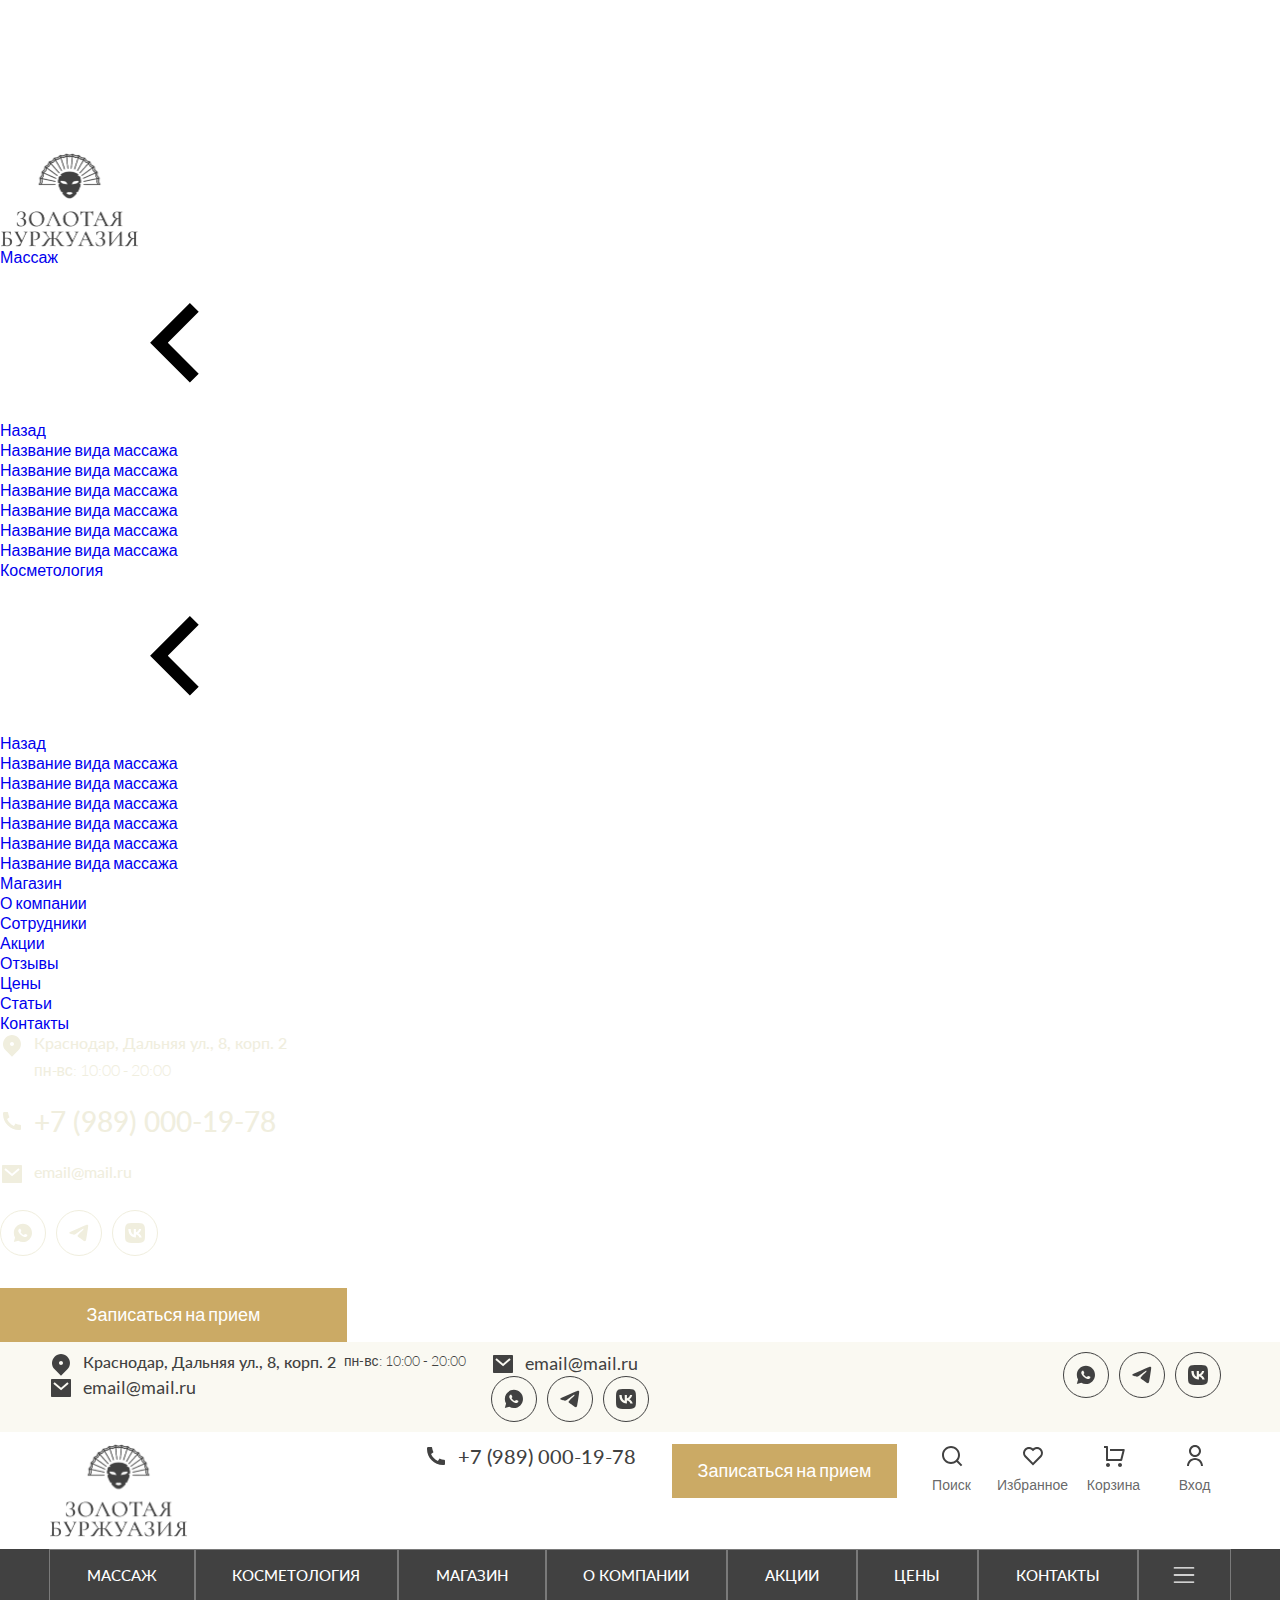
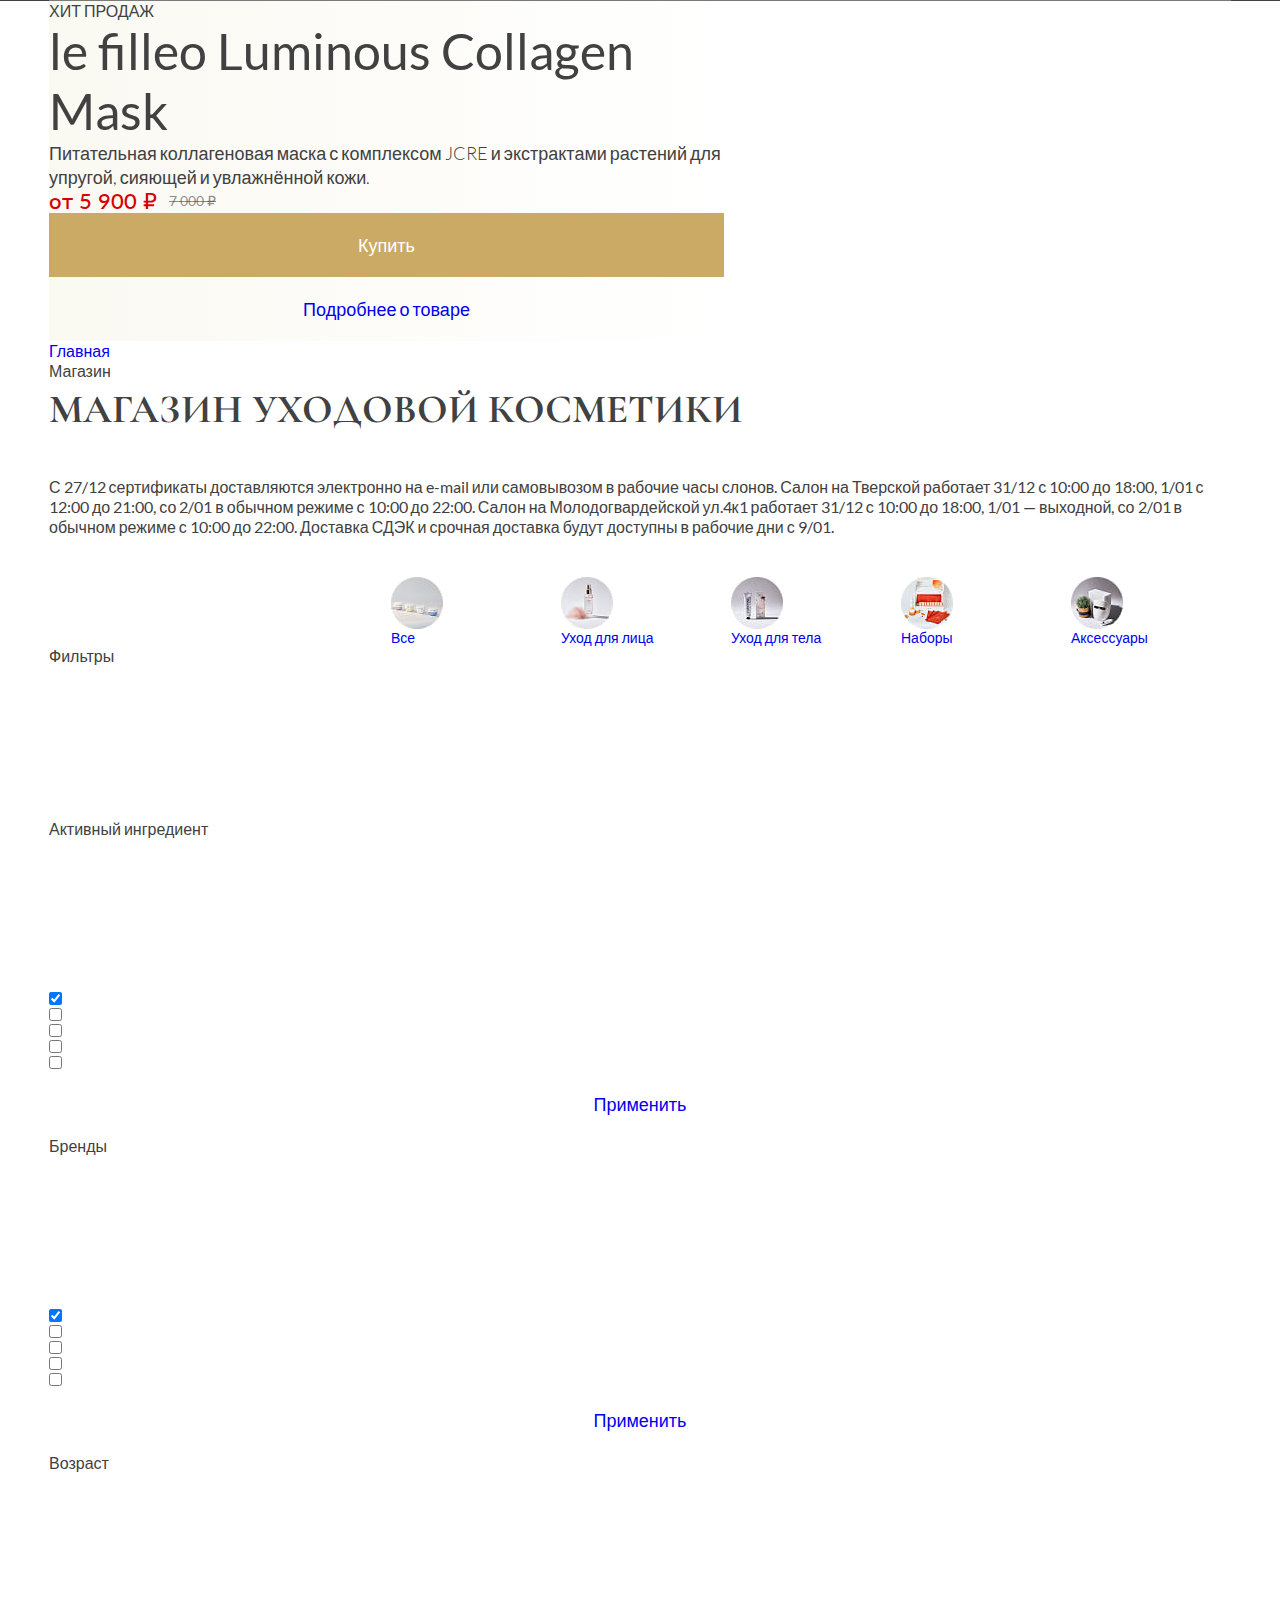
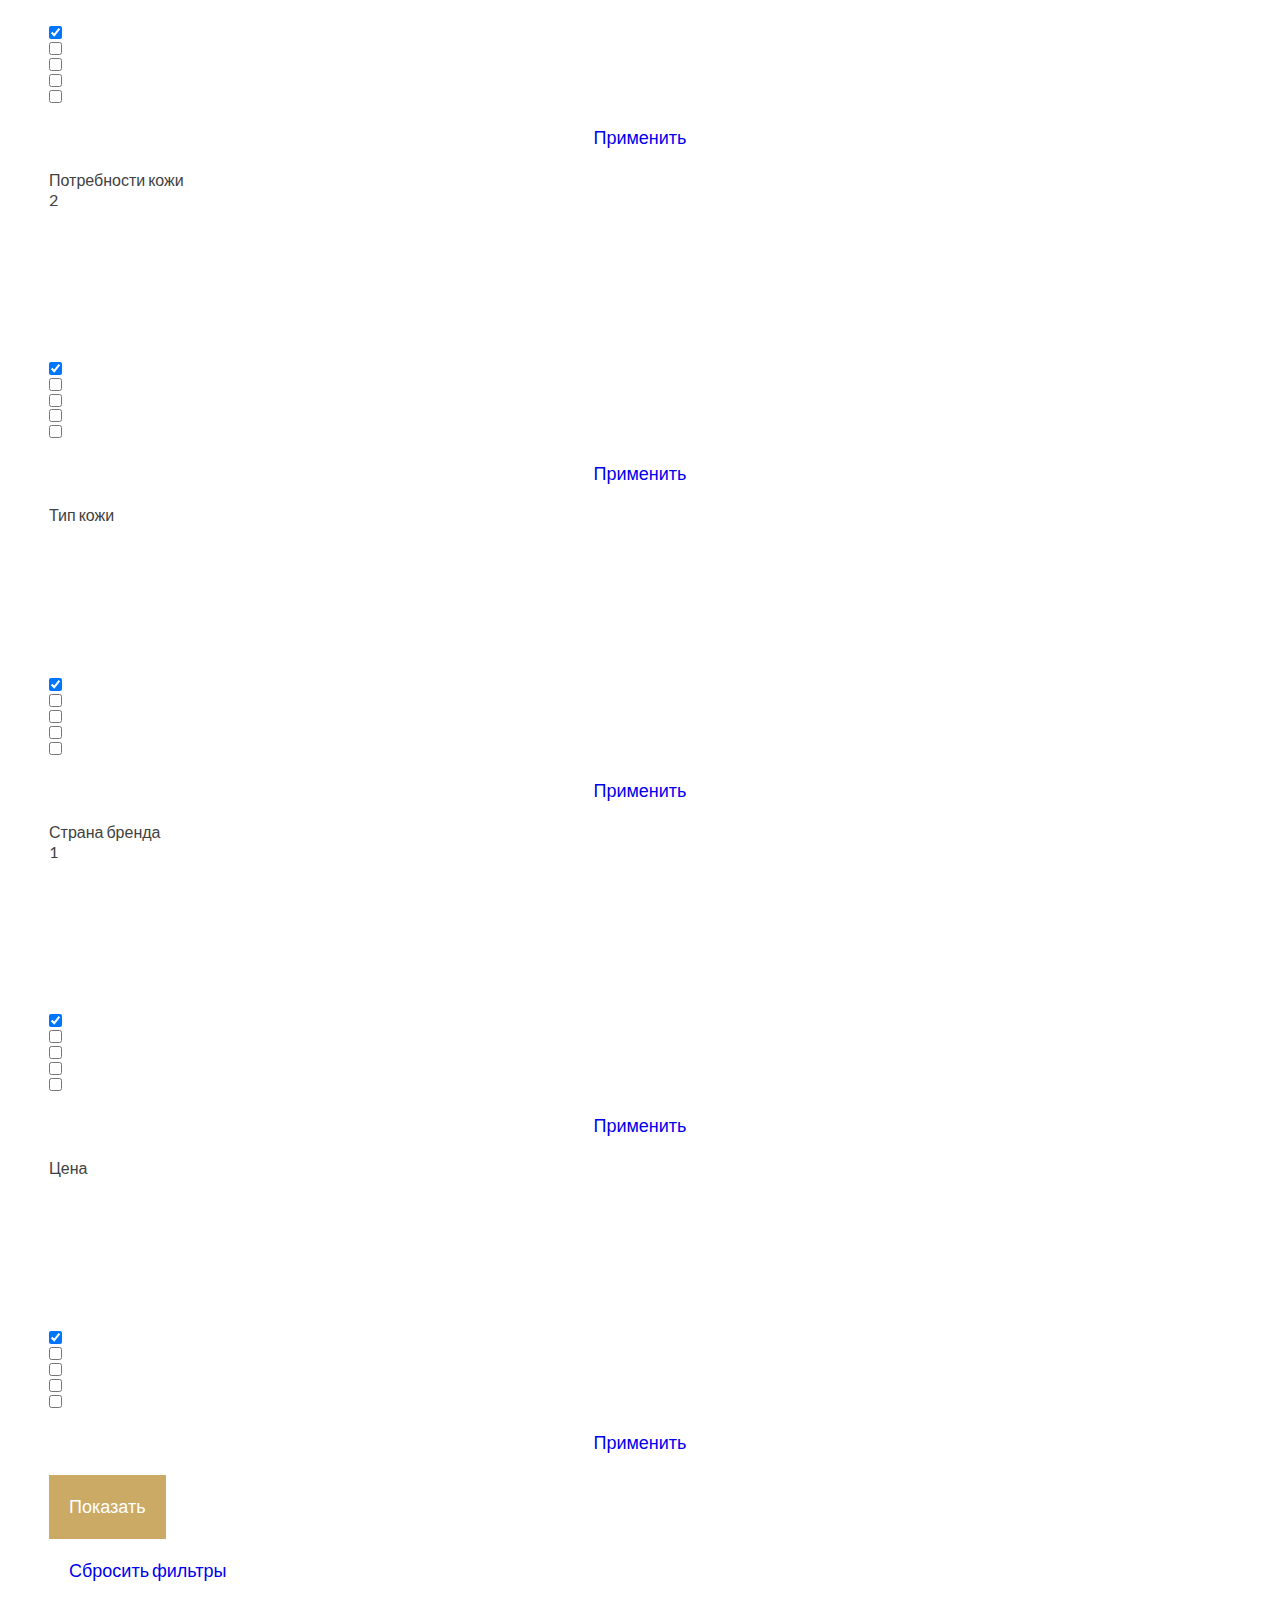
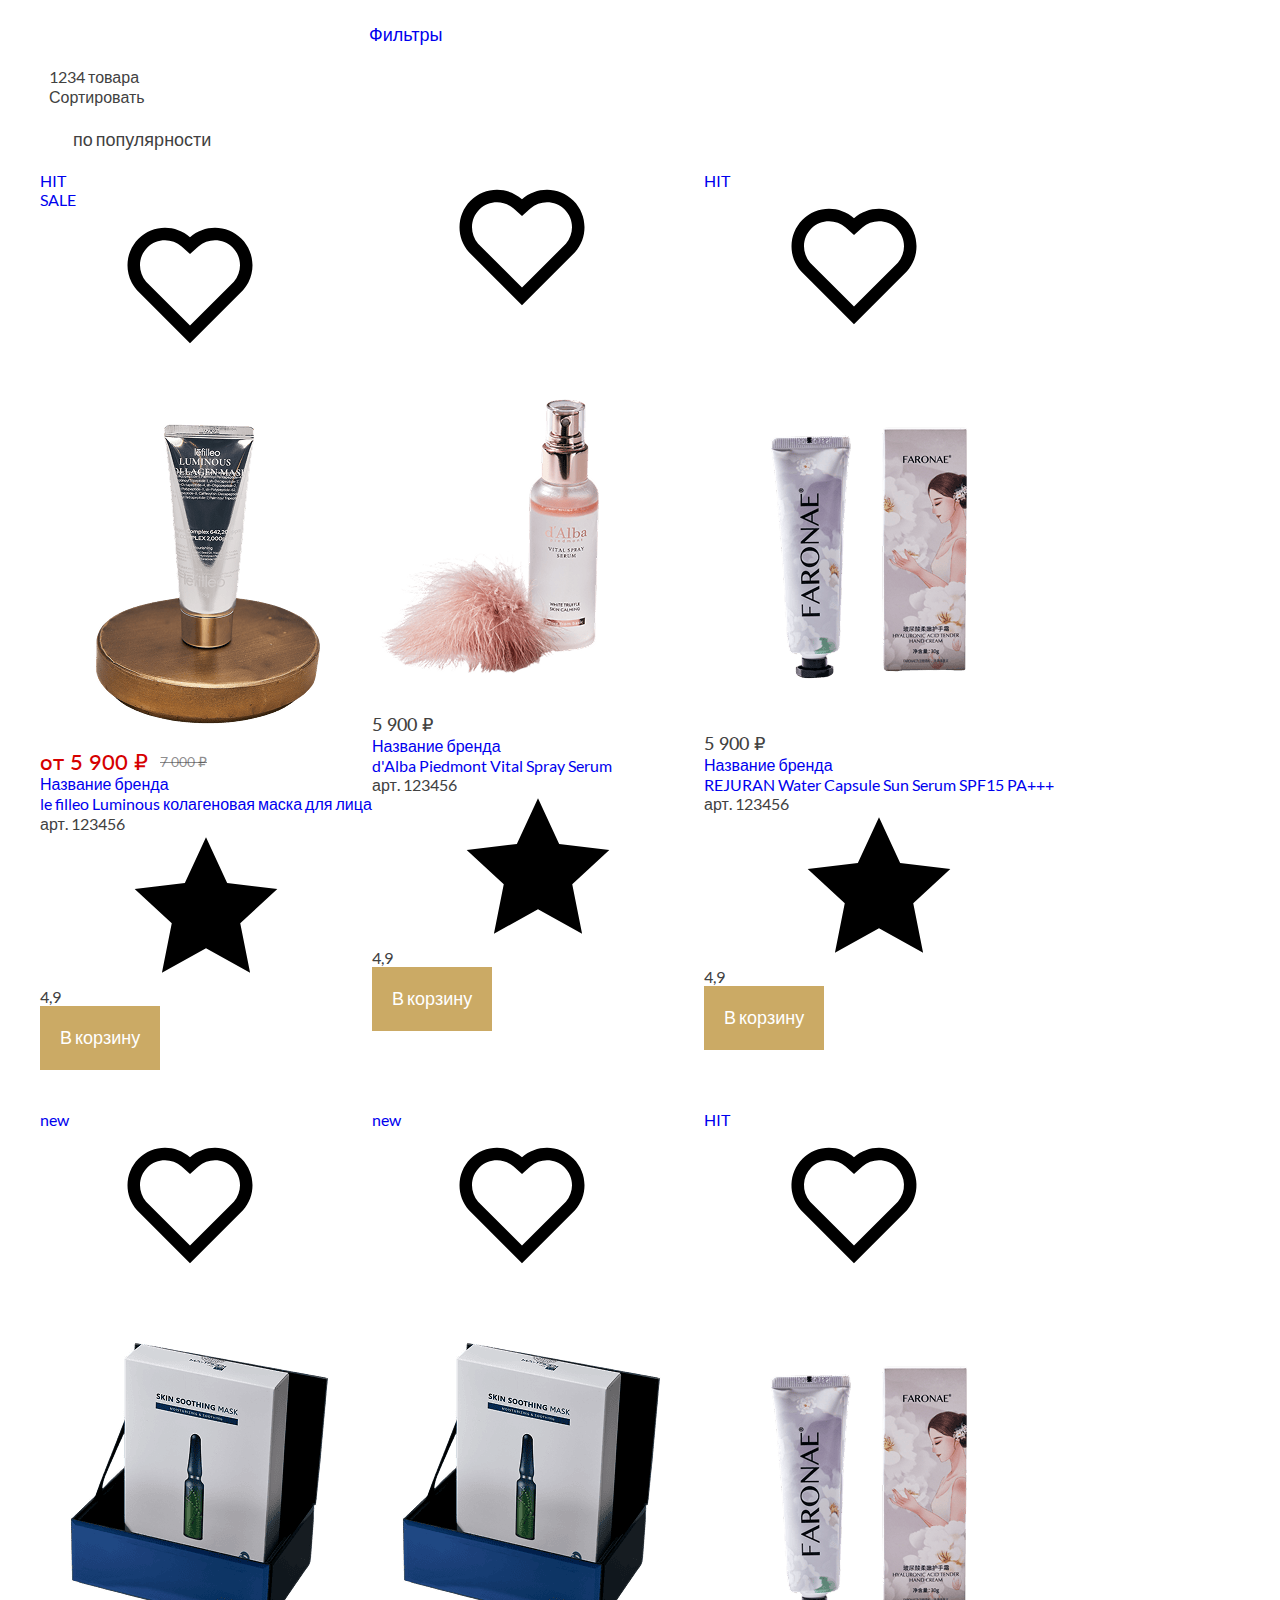
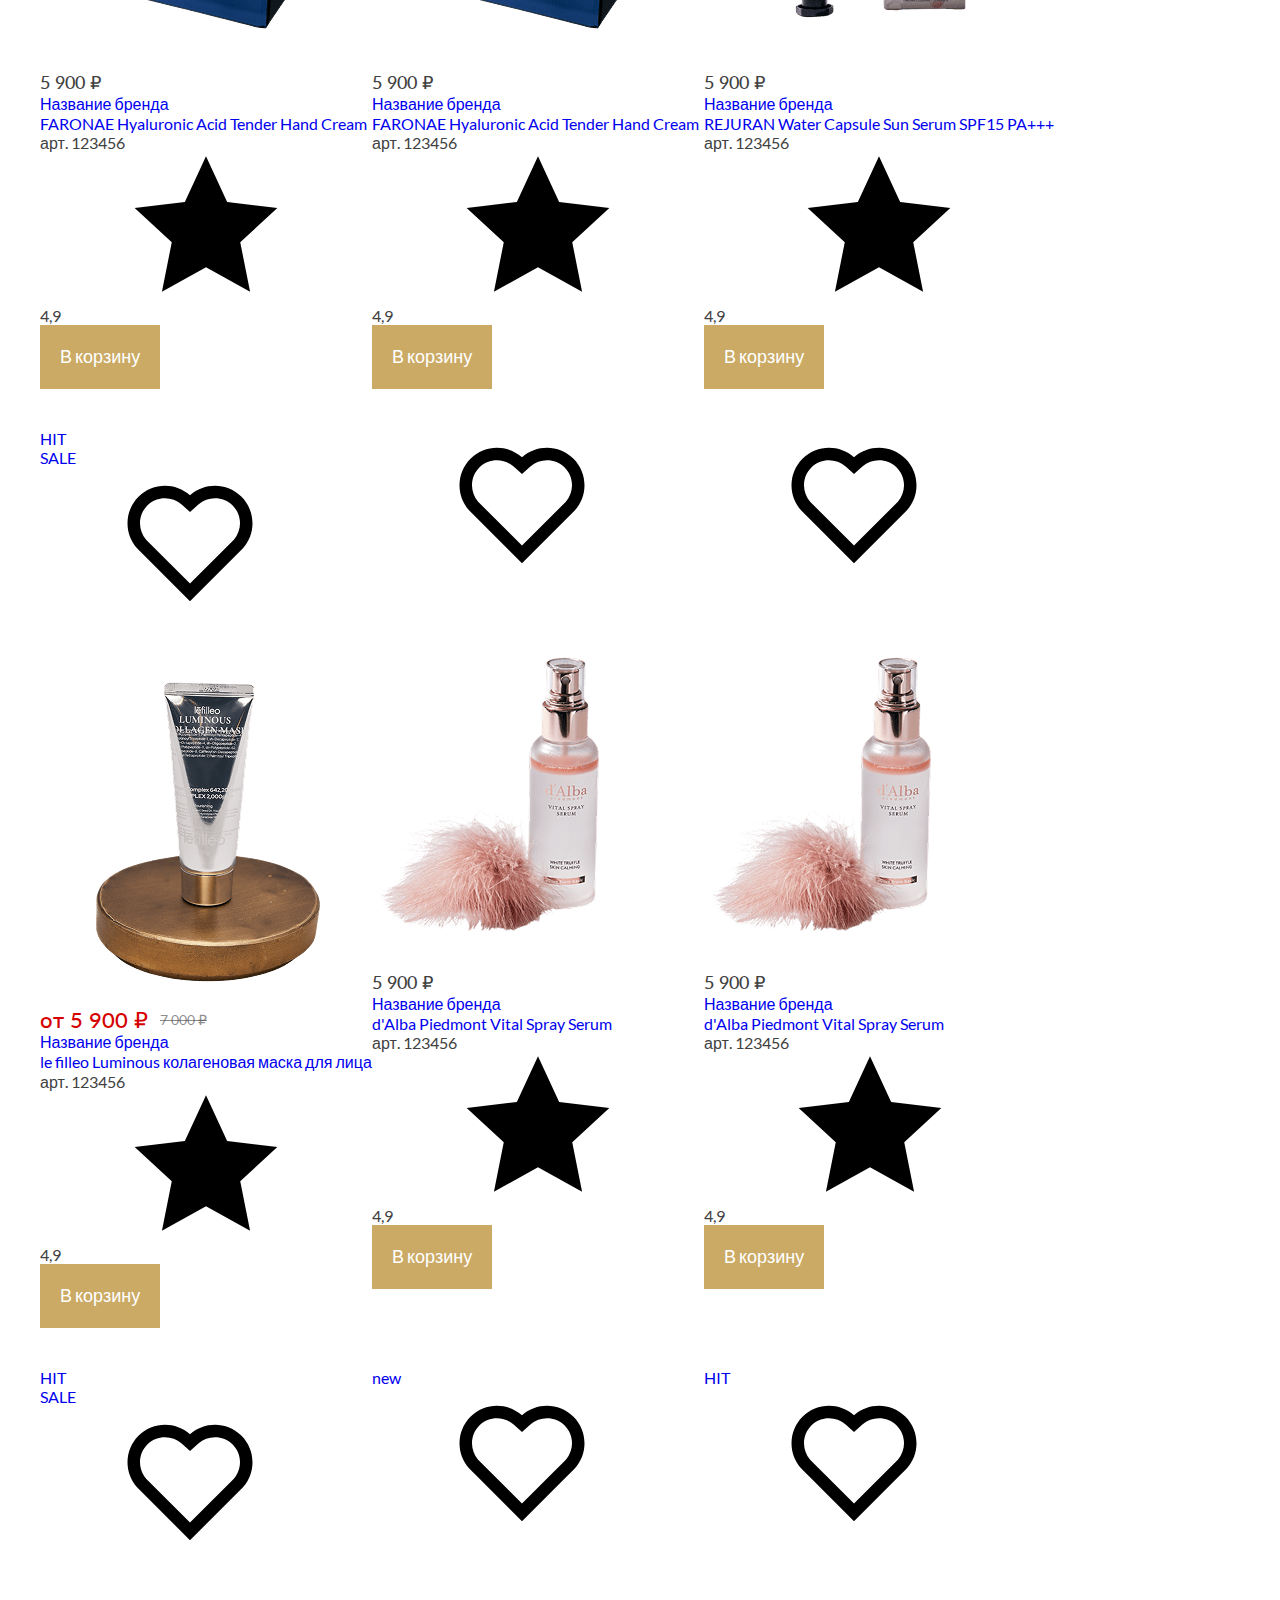
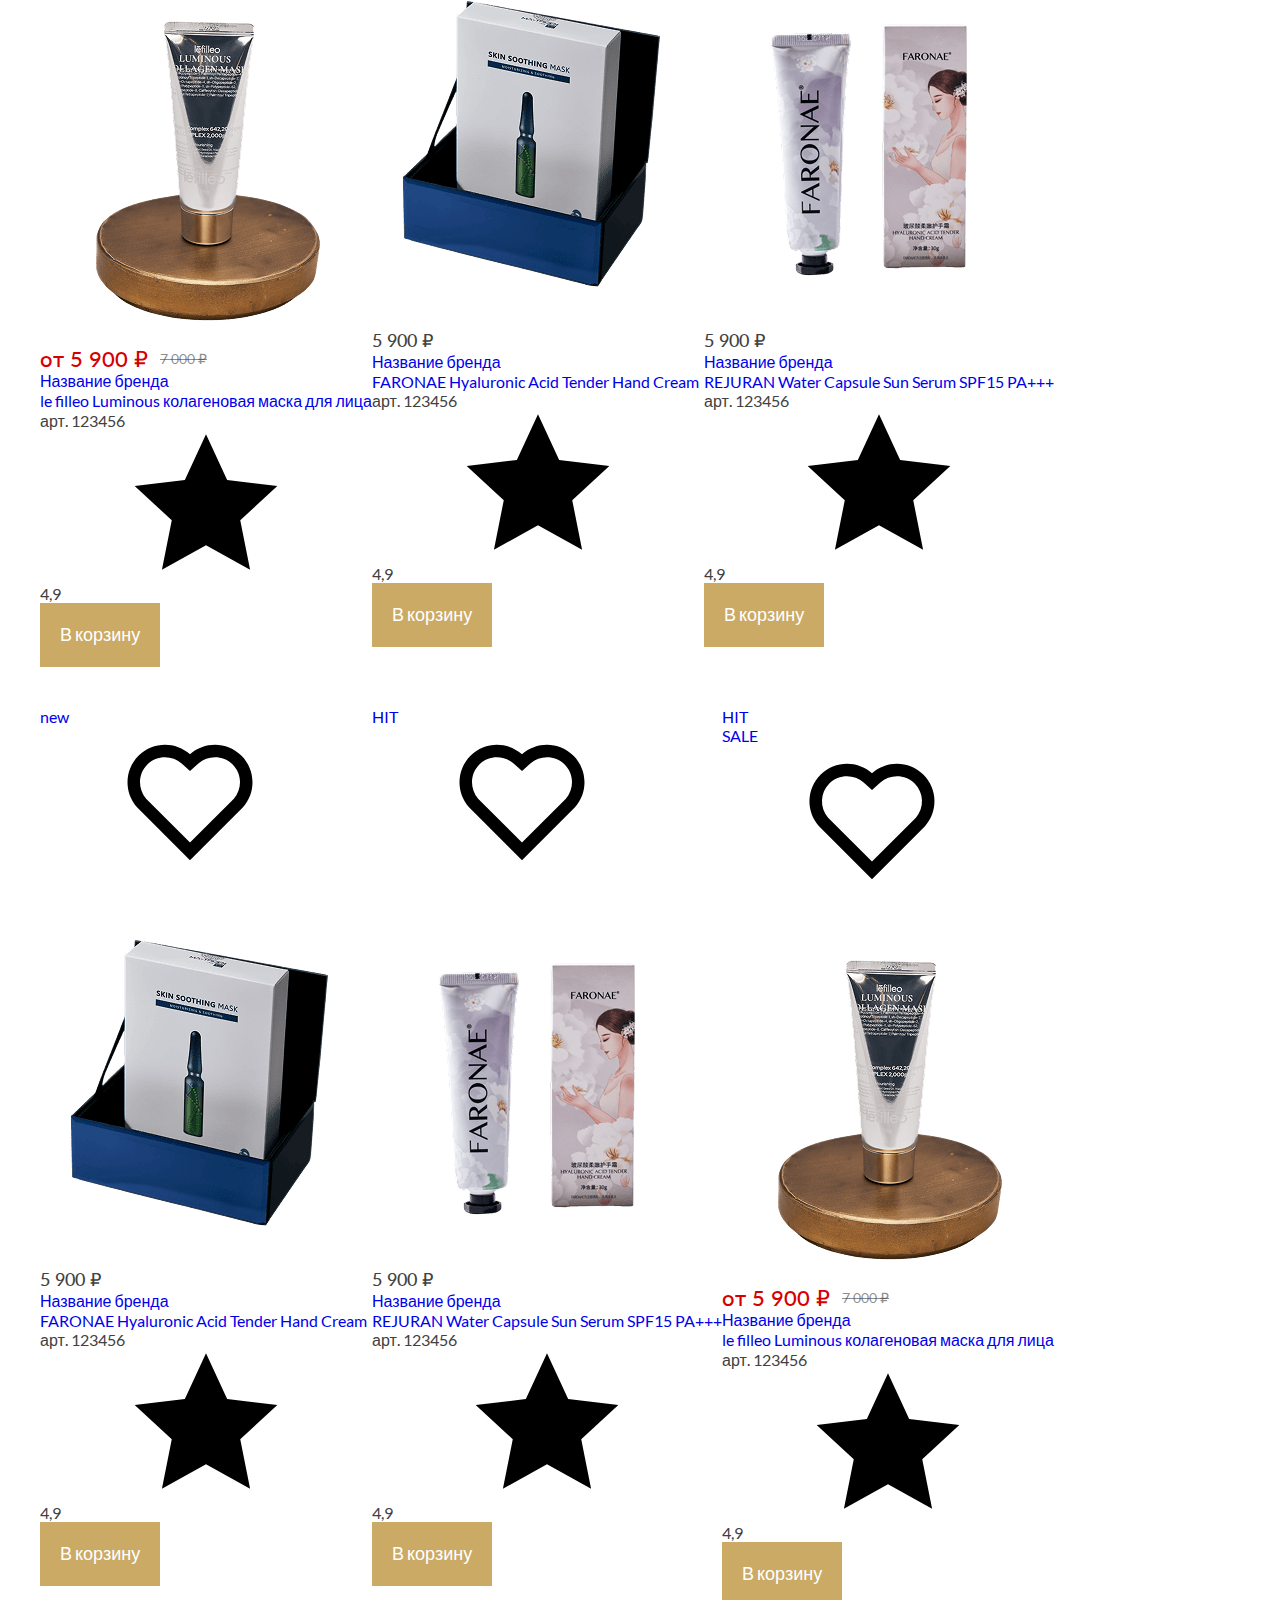
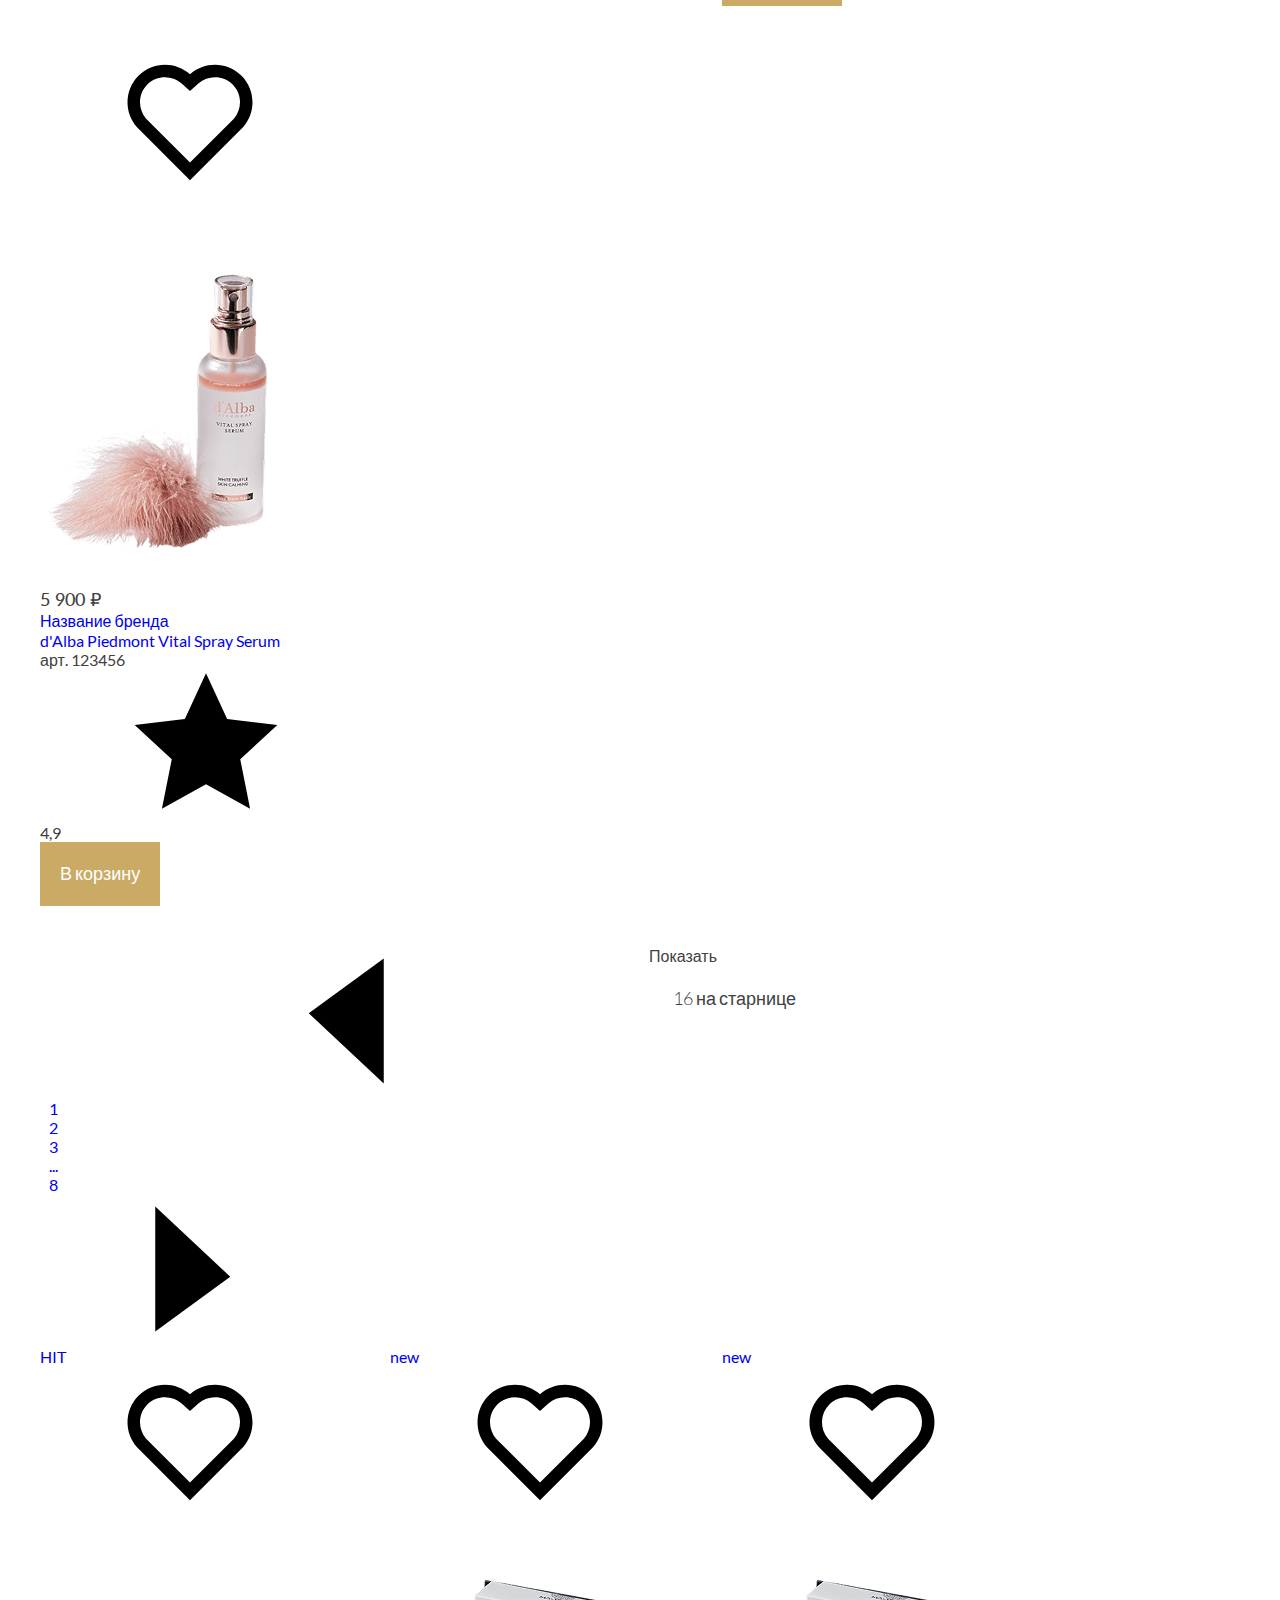
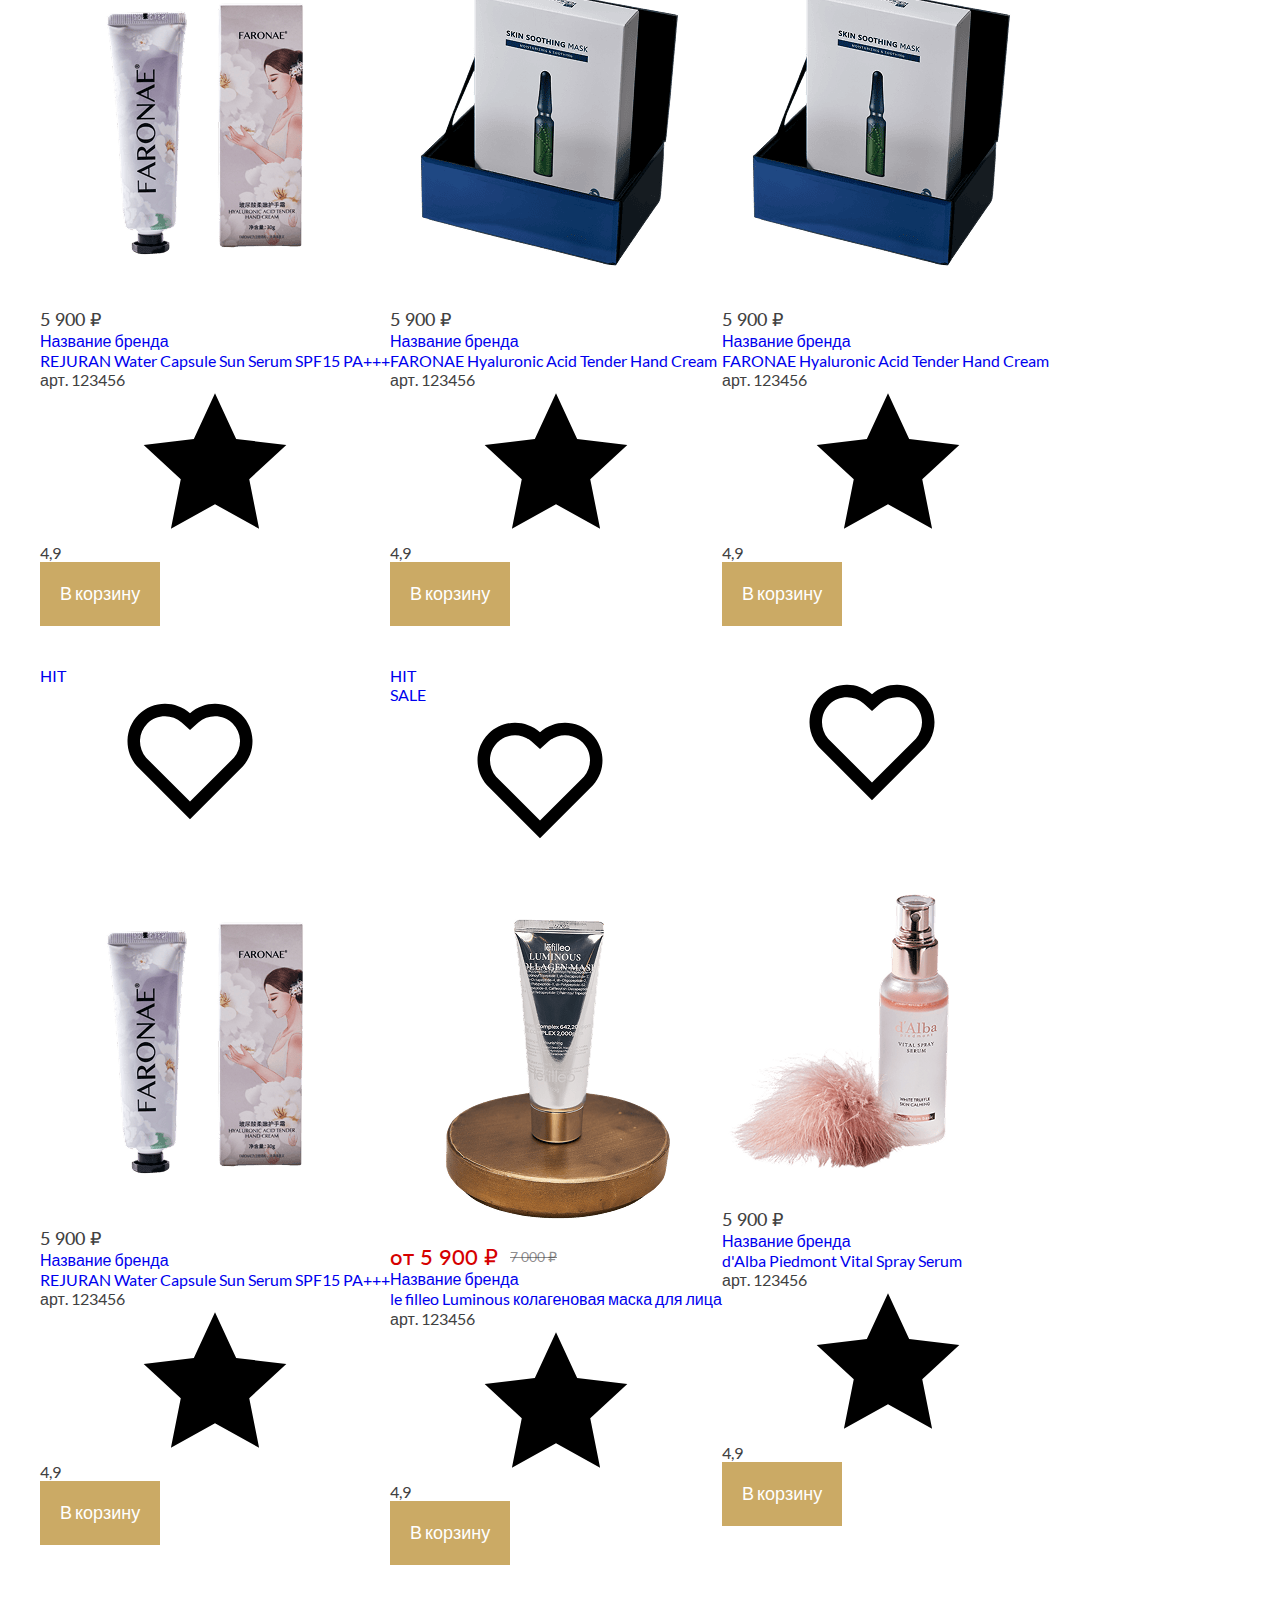
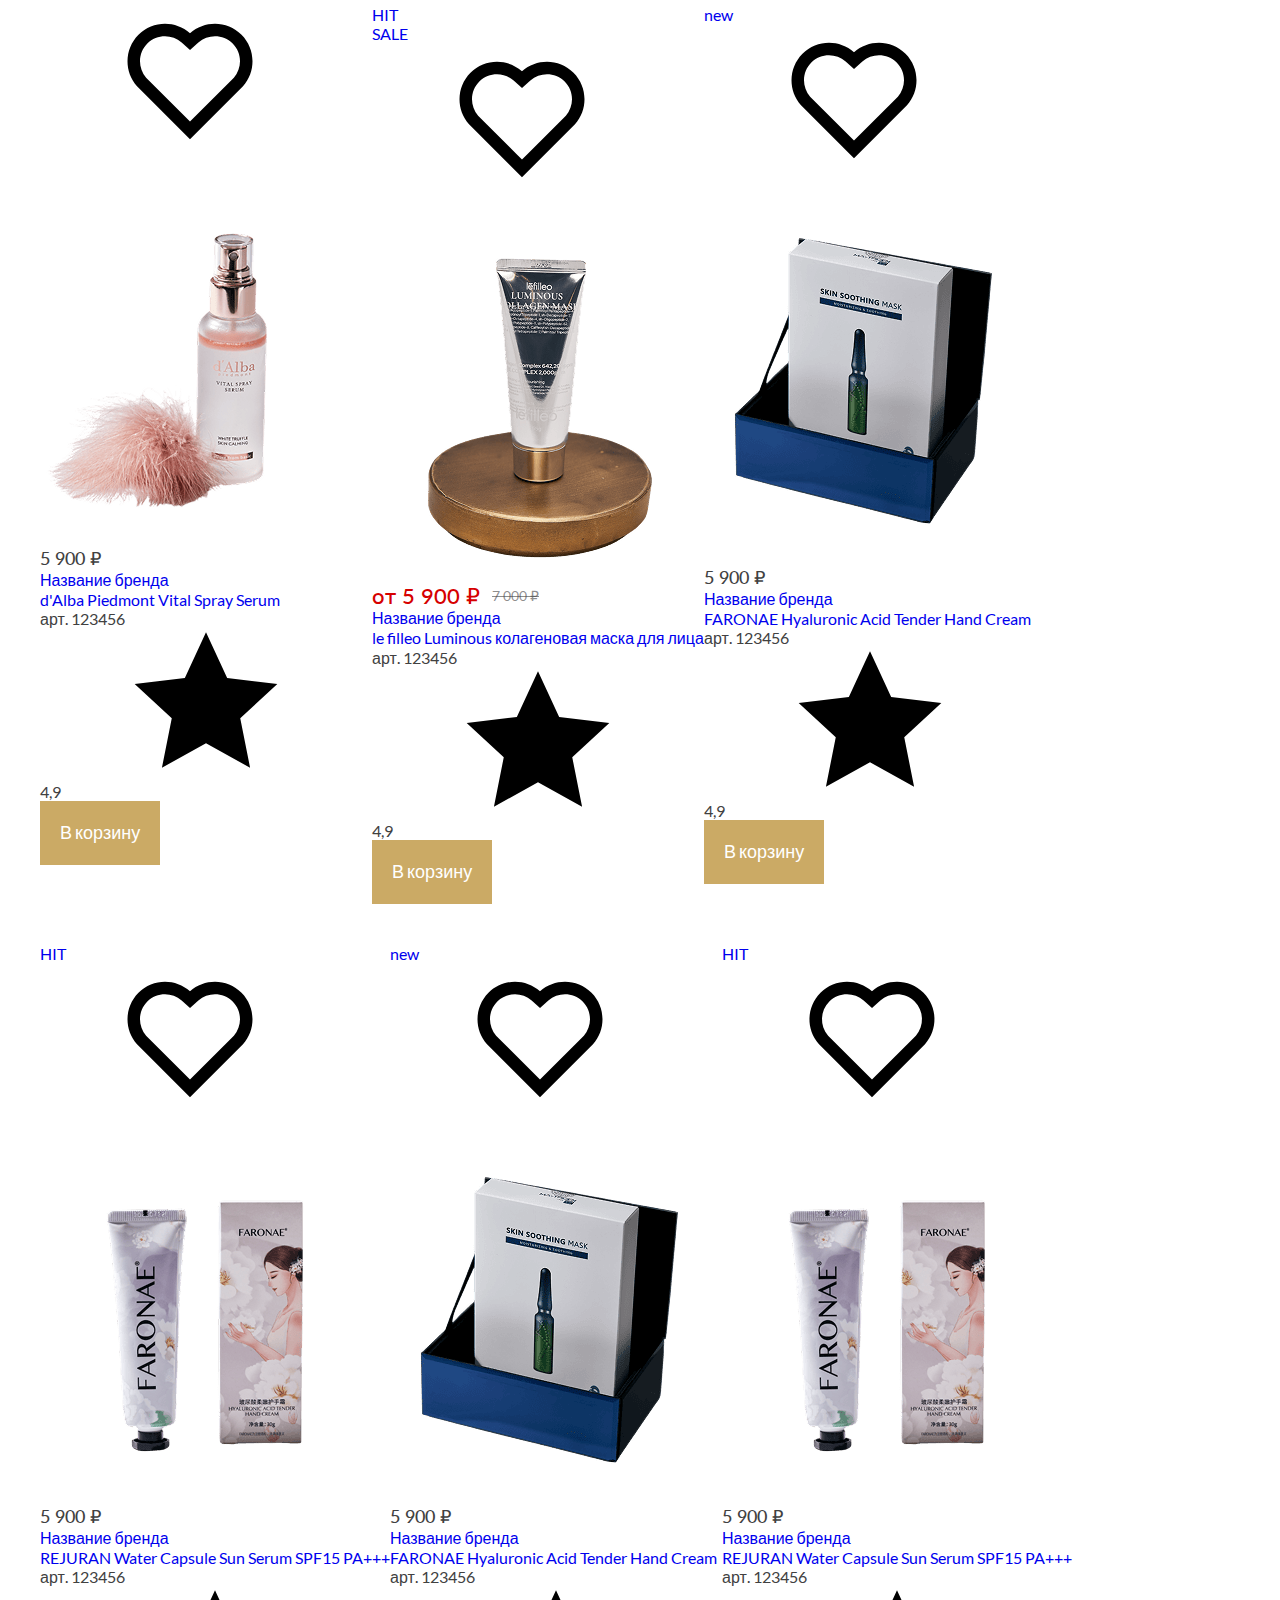
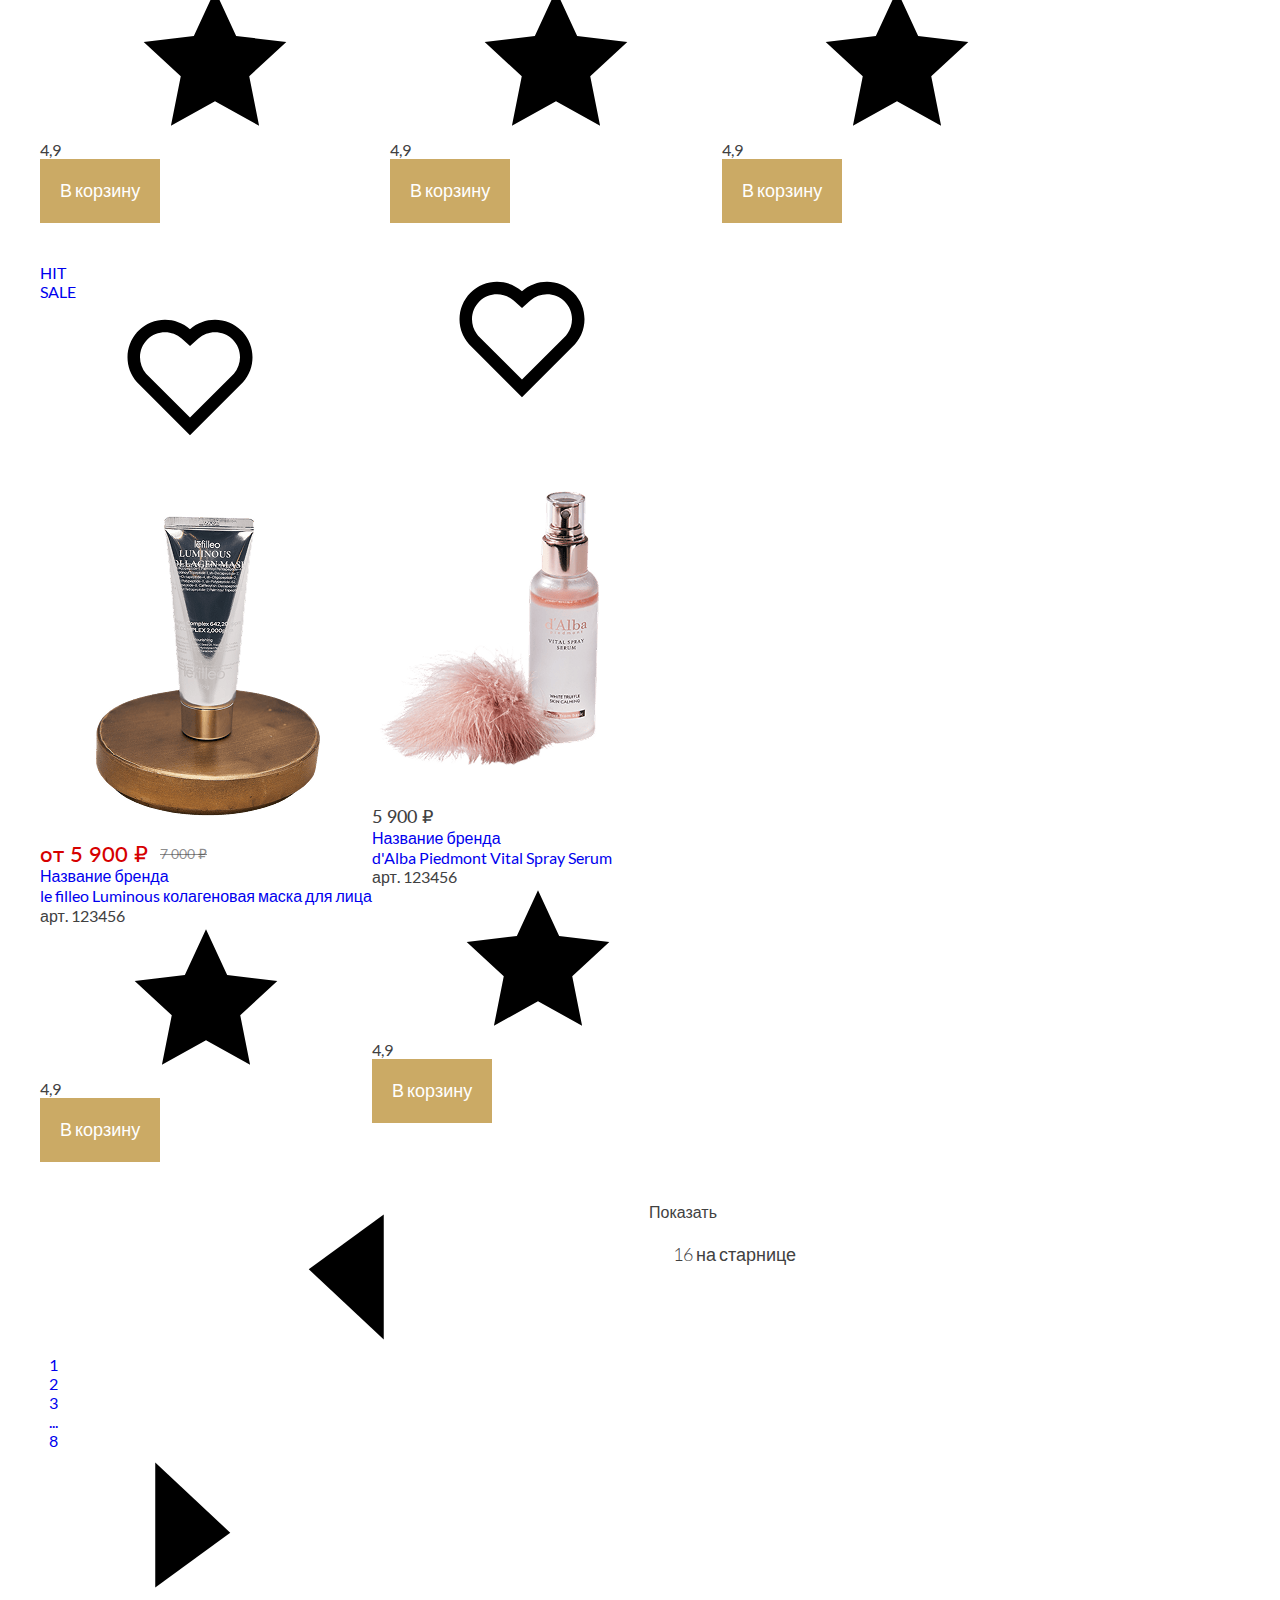
<file: shop2.html>
<!DOCTYPE html>
<html lang="ru">

<head>
  <meta charset="UTF-8">
  <meta http-equiv="X-UA-Compatible" content="IE=edge">
  <meta name="viewport" content="width=device-width, initial-scale=1.0">
  <title>Золотая Буржуазия</title>

  <meta property="og:image" content="path/to/image.jpg">
  <link rel="shortcut icon" href="img/favicon/favicon.ico" type="image/x-icon">

  <!-- add plugins css -->
  <link rel="stylesheet" href="css/slick.css">
  <link rel="stylesheet" href="css/fancybox.css">
  <link rel="stylesheet" href="css/twentytwenty.css">
  <!-- add plugins css end -->

  <link rel="stylesheet" href="css/style.css">
  <link rel="stylesheet" href="css/header.css">
  <link rel="stylesheet" href="css/footer.css">
  <link rel="stylesheet" href="css/main.css">
  <link rel="stylesheet" href="css/media.css">
</head>

<body>

  <div class="overlay"></div>

  <div class="mobile-menu">
    <div class="mobile-menu__head">
      <a href="#" class="mobile-menu__close"><svg class="svg-icon">
          <use xlink:href="img/sprite.svg#close-icon"></use>
        </svg></a>
      <a href="index.html" class="logo"><img src="img/logo.png" alt=""></a>
    </div>
    <div class="mobile-menu__body">
      <nav class="na-menu">
        <ul class="my-ul menu-mobile-list">
          <li class="menu-mobile__item dropdown-mobile">
            <a href="massage.html" class="menu-mobile__link dropdown-mobile__link">Массаж</a>
            <div class="dropdown-mobile__wrapper">
              <a href="#" class="link-step-menu">
                <svg class="svg-icon">
                  <use xlink:href="img/sprite.svg#prev-arrow"></use>
                </svg>
                <span>Назад</span>
              </a>
              <ul class="dropdown-mobile-submenu my-ul">
                <li class="dropdown-mobile-submenu__item"><a href="#" class="dropdown-mobile-submenu__link">Название
                    вида массажа</a></li>
                <li class="dropdown-mobile-submenu__item"><a href="#" class="dropdown-mobile-submenu__link">Название
                    вида массажа</a></li>
                <li class="dropdown-mobile-submenu__item"><a href="#" class="dropdown-mobile-submenu__link">Название
                    вида массажа</a></li>
                <li class="dropdown-mobile-submenu__item"><a href="#" class="dropdown-mobile-submenu__link">Название
                    вида массажа</a></li>
                <li class="dropdown-mobile-submenu__item"><a href="#" class="dropdown-mobile-submenu__link">Название
                    вида массажа</a></li>
                <li class="dropdown-mobile-submenu__item"><a href="#" class="dropdown-mobile-submenu__link">Название
                    вида массажа</a></li>
              </ul>
            </div>
          </li>

          <li class="menu-mobile__item dropdown-mobile">
            <a href="cosmetology.html" class="menu-mobile__link dropdown-mobile__link">Косметология</a>
            <div class="dropdown-mobile__wrapper">
              <a href="#" class="link-step-menu">
                <svg class="svg-icon">
                  <use xlink:href="img/sprite.svg#prev-arrow"></use>
                </svg>
                <span>Назад</span>
              </a>
              <ul class="dropdown-mobile-submenu my-ul">
                <li class="dropdown-mobile-submenu__item"><a href="#" class="dropdown-mobile-submenu__link">Название
                    вида массажа</a></li>
                <li class="dropdown-mobile-submenu__item"><a href="#" class="dropdown-mobile-submenu__link">Название
                    вида массажа</a></li>
                <li class="dropdown-mobile-submenu__item"><a href="#" class="dropdown-mobile-submenu__link">Название
                    вида массажа</a></li>
                <li class="dropdown-mobile-submenu__item"><a href="#" class="dropdown-mobile-submenu__link">Название
                    вида массажа</a></li>
                <li class="dropdown-mobile-submenu__item"><a href="#" class="dropdown-mobile-submenu__link">Название
                    вида массажа</a></li>
                <li class="dropdown-mobile-submenu__item"><a href="#" class="dropdown-mobile-submenu__link">Название
                    вида массажа</a></li>
              </ul>
            </div>
          </li>

          <li class="menu-mobile__item">
            <a href="shop.html" class="menu-mobile__link">Магазин</a>
          </li>
          <li class="menu-mobile__item">
            <a href="about.html" class="menu-mobile__link">О компании</a>
          </li>
          <li class="menu-mobile__item">
            <a href="employees.html" class="menu-mobile__link">Сотрудники</a>
          </li>
          <li class="menu-mobile__item">
            <a href="sales.html" class="menu-mobile__link">Акции</a>
          </li>
          <li class="menu-mobile__item">
            <a href="reviews.html" class="menu-mobile__link">Отзывы</a>
          </li>
          <li class="menu-mobile__item">
            <a href="prices.html" class="menu-mobile__link">Цены</a>
          </li>
          <li class="menu-mobile__item">
            <a href="articles.html" class="menu-mobile__link">Статьи</a>
          </li>
          <li class="menu-mobile__item">
            <a href="contacts.html" class="menu-mobile__link">Контакты</a>
          </li>
        </ul>
      </nav>
    </div>

    <div class="mobile-menu__footer">
      <div class="location contact-link">
        <svg class="svg-icon contact-link__icon">
          <use xlink:href="img/sprite.svg#location-icon"></use>
        </svg>
        <span class="contact-link__text">Краснодар, Дальняя ул., 8, корп. 2
          <span class="schedule-text">пн-вс: 10:00 - 20:00</span>
        </span>
      </div>
      <a href="tel:+79890001978" class="phone-link contact-link">
        <svg class="svg-icon contact-link__icon">
          <use xlink:href="img/sprite.svg#phone-icon"></use>
        </svg>
        <span class="contact-link__text">+7 (989) 000-19-78</span>
      </a>
      <a href="mailto:email@mail.ru" class="mail-link contact-link">
        <svg class="svg-icon contact-link__icon">
          <use xlink:href="img/sprite.svg#mail-icon"></use>
        </svg>
        <span class="contact-link__text">email@mail.ru</span>
      </a>
      <ul class="list-messenger my-ul">
        <li>
          <a href="#" target="_blank"><svg class="svg-icon">
              <use xlink:href="img/sprite.svg#whatsapp-icon"></use>
            </svg>
          </a>
        </li>
        <li>
          <a href="#" target="_blank"><svg class="svg-icon">
              <use xlink:href="img/sprite.svg#telegram-icon"></use>
            </svg>
          </a>
        </li>
        <li>
          <a href="#" target="_blank"><svg class="svg-icon">
              <use xlink:href="img/sprite.svg#vk-icon"></use>
            </svg>
          </a>
        </li>
      </ul>
      <a href="#" class="btn btn-md btn-accent btn-callback w-100">Записаться на прием</a>
    </div>
  </div>

  <header>
    <div class="header-top w-100">
      <div class="container align-items-center">

        <div class="header-top__column">
          <div class="location contact-link">
            <svg class="svg-icon contact-link__icon">
              <use xlink:href="img/sprite.svg#location-icon"></use>
            </svg>
            <span class="contact-link__text">Краснодар, Дальняя ул., 8, корп. 2
              <span class="schedule-text">пн-вс: 10:00 - 20:00</span>
            </span>
          </div>
          <a href="mailto:email@mail.ru" class="mail-link contact-link">
            <svg class="svg-icon contact-link__icon">
              <use xlink:href="img/sprite.svg#mail-icon"></use>
            </svg>
            <span class="contact-link__text">email@mail.ru</span>
          </a>
        </div>
        <div class="header-contacts">
          <a href="tel:+79890001978" class="phone-link contact-link">
            <svg class="svg-icon contact-link__icon">
              <use xlink:href="img/sprite.svg#phone-icon"></use>
            </svg>
            <span class="contact-link__text">+7 (989) 000-19-78</span>
          </a>
          <a href="mailto:email@mail.ru" class="mail-link contact-link">
            <svg class="svg-icon contact-link__icon">
              <use xlink:href="img/sprite.svg#mail-icon"></use>
            </svg>
            <span class="contact-link__text">email@mail.ru</span>
          </a>
          <ul class="list-messenger my-ul">
            <li>
              <a href="#" target="_blank"><svg class="svg-icon">
                  <use xlink:href="img/sprite.svg#whatsapp-icon"></use>
                </svg>
              </a>
            </li>
            <li>
              <a href="#" target="_blank"><svg class="svg-icon">
                  <use xlink:href="img/sprite.svg#telegram-icon"></use>
                </svg>
              </a>
            </li>
            <li>
              <a href="#" target="_blank"><svg class="svg-icon">
                  <use xlink:href="img/sprite.svg#vk-icon"></use>
                </svg>
              </a>
            </li>
          </ul>
        </div>
        <ul class="list-messenger my-ul">
          <li>
            <a href="#" target="_blank"><svg class="svg-icon">
                <use xlink:href="img/sprite.svg#whatsapp-icon"></use>
              </svg>
            </a>
          </li>
          <li>
            <a href="#" target="_blank"><svg class="svg-icon">
                <use xlink:href="img/sprite.svg#telegram-icon"></use>
              </svg>
            </a>
          </li>
          <li>
            <a href="#" target="_blank"><svg class="svg-icon">
                <use xlink:href="img/sprite.svg#vk-icon"></use>
              </svg>
            </a>
          </li>
        </ul>
      </div>
    </div>

    <div class="header-center w-100">
      <div class="container align-items-center">
        <a href="#" class="btn-burger">
          <svg class="svg-icon">
            <use xlink:href="img/sprite.svg#burger-icon"></use>
          </svg>
        </a>
        <a href="index.html" class="logo"><img src="img/logo.png" alt=""></a>

        <div class="location contact-link">
          <svg class="svg-icon contact-link__icon">
            <use xlink:href="img/sprite.svg#location-icon"></use>
          </svg>
          <span class="contact-link__text">Краснодар, Дальняя ул., 8, корп. 2
            <span class="schedule-text">пн-вс: 10:00 - 20:00</span>
          </span>
        </div>

        <div class="header-contacts">
          <a href="tel:+79890001978" class="phone-link contact-link">
            <svg class="svg-icon contact-link__icon">
              <use xlink:href="img/sprite.svg#phone-icon"></use>
            </svg>
            <span class="contact-link__text">+7 (989) 000-19-78</span>
          </a>
          <a href="mailto:email@mail.ru" class="mail-link contact-link">
            <svg class="svg-icon contact-link__icon">
              <use xlink:href="img/sprite.svg#mail-icon"></use>
            </svg>
            <span class="contact-link__text">email@mail.ru</span>
          </a>
        </div>

        <a href="#" class="btn btn-md btn-accent btn-callback w-100">Записаться на прием</a>

        <ul class="list-messenger my-ul">
          <li>
            <a href="#" target="_blank"><svg class="svg-icon">
                <use xlink:href="img/sprite.svg#whatsapp-icon"></use>
              </svg>
            </a>
          </li>
          <li>
            <a href="#" target="_blank"><svg class="svg-icon">
                <use xlink:href="img/sprite.svg#telegram-icon"></use>
              </svg>
            </a>
          </li>
          <li>
            <a href="#" target="_blank"><svg class="svg-icon">
                <use xlink:href="img/sprite.svg#vk-icon"></use>
              </svg>
            </a>
          </li>
        </ul>

        <ul class="user-navigation my-ul">
          <li class="user-navigation__item">
            <a href="#" class="user-navigation__link">
              <svg class="svg-icon">
                <use xlink:href="img/sprite.svg#search-icon"></use>
              </svg>
              <span>Поиск</span>
            </a>
          </li>
          <li class="user-navigation__item">
            <a href="#" class="user-navigation__link">
              <svg class="svg-icon">
                <use xlink:href="img/sprite.svg#favorite-icon"></use>
              </svg>
              <span>Избранное</span>
            </a>
          </li>
          <li class="user-navigation__item">
            <a href="#" class="user-navigation__link">
              <svg class="svg-icon">
                <use xlink:href="img/sprite.svg#basket-icon"></use>
              </svg>
              <span>Корзина</span>
            </a>
          </li>
          <li class="user-navigation__item">
            <a href="#" class="user-navigation__link">
              <svg class="svg-icon">
                <use xlink:href="img/sprite.svg#user-icon"></use>
              </svg>
              <span>Вход</span>
            </a>
          </li>
        </ul>

      </div>
    </div>

    <div class="header-bottom w-100">
      <div class="container">
        <nav class="nav-menu">
          <ul class="menu menu-header my-ul">
            <li class="menu-item dropdown"><a href="massage.html" class="menu-link">Массаж</a>
              <div class="dropdown-menu">
                <ul class="menu-dropdown my-ul">
                  <li class="menu-dropdown__item"><a href="#" class="menu-dropdown__link">Название вида массажа</a></li>
                  <li class="menu-dropdown__item"><a href="#" class="menu-dropdown__link">Название вида массажа</a></li>
                  <li class="menu-dropdown__item"><a href="#" class="menu-dropdown__link">Название вида массажа</a></li>
                  <li class="menu-dropdown__item"><a href="#" class="menu-dropdown__link">Длинное название вида
                      массажа</a></li>
                  <li class="menu-dropdown__item"><a href="#" class="menu-dropdown__link">Название вида массажа</a></li>
                  <li class="menu-dropdown__item"><a href="#" class="menu-dropdown__link">Название вида массажа</a></li>
                  <li class="menu-dropdown__item"><a href="#" class="menu-dropdown__link">Длинное название вида
                      массажа</a></li>
                </ul>
              </div>
            </li>
            <li class="menu-item"><a href="cosmetology.html" class="menu-link">Косметология</a></li>
            <li class="menu-item"><a href="shop.html" class="menu-link">Магазин</a></li>
            <li class="menu-item"><a href="about.html" class="menu-link">О компании</a></li>
            <li class="menu-item"><a href="employees.html" class="menu-link">Сотрудники</a></li>
            <li class="menu-item"><a href="stock.html" class="menu-link">Акции</a></li>
            <li class="menu-item"><a href="reviews.html" class="menu-link">Отзывы</a></li>
            <li class="menu-item"><a href="prices.html" class="menu-link">Цены</a></li>
            <li class="menu-item"><a href="articles.html" class="menu-link">Статьи</a></li>
            <li class="menu-item"><a href="contacts.html" class="menu-link">Контакты</a></li>
            <li class="menu-item dropdown">
              <a href="#" class="menu-link menu-link__burger">
                <svg class="svg-icon">
                  <use xlink:href="img/sprite.svg#burger-icon"></use>
                </svg>
              </a>
              <div class="dropdown-menu dropdown-menu-right">
                <ul class="menu-dropdown my-ul">
                  <li class="menu-dropdown__item"><a href="#" class="menu-dropdown__link">Название раздела</a></li>
                  <li class="menu-dropdown__item"><a href="#" class="menu-dropdown__link">Название раздела</a></li>
                  <li class="menu-dropdown__item"><a href="#" class="menu-dropdown__link">Название раздела</a></li>
                  <li class="menu-dropdown__item"><a href="#" class="menu-dropdown__link">Название раздела</a></li>
                </ul>
              </div>
            </li>
          </ul>
        </nav>
      </div>
    </div>
  </header>

  <main class="home-cosmetology home-shop">
    <div class="container">
      <div class="home-cosmetology__wrapper">
        <div class="home-cosmetology__content">
          <div class="subtitle-title">ХИТ ПРОДАЖ</div>
          <h1>le filleo Luminous Collagen Mask</h1>
          <div class="box-text">
            <p>Питательная коллагеновая маска с комплексом JCRE и экстрактами растений для упругой, сияющей и
              увлажнённой кожи.</p>
          </div>
          <div class="price">
            <div class="new-price">от 5 900 ₽</div>
            <div class="old-price">7 000 ₽</div>
          </div>
          <div class="btn-group">
            <a href="#" class="btn btn-accent w-100">Купить</a>
            <a href="about.html" class="btn btn-border fz-20 w-100">Подробнее о товаре</a>
          </div>
        </div>
      </div>


    </div>
  </main>

  <section class="section-shop section-shop-v2 tabs-wrap">
    <div class="container">
      <div class="w-100">
        <div class="row">
          <div class="col-12">
            <nav class="nav-breadcrumb">
              <ul class="breadcrumb my-ul">
                <li><a href="index.html">Главная</a></li>
                <li><span>Магазин</span></li>
              </ul>
            </nav>

            <h1 class="h2">Магазин уходовой косметики</h1>

            <div class="box-text-description mb-40">
              <p>С 27/12 сертификаты доставляются электронно на e-mail или самовывозом в рабочие часы слонов.
                Салон на Тверской работает 31/12 с 10:00 до 18:00, 1/01 с 12:00 до 21:00, со 2/01 в обычном режиме с
                10:00 до
                22:00.
                Салон на Молодогвардейской ул.4к1 работает 31/12 с 10:00 до 18:00, 1/01 — выходной, со 2/01 в обычном
                режиме с
                10:00 до 22:00.
                Доставка СДЭК и срочная доставка будут доступны в рабочие дни с 9/01.</p>
            </div>
          </div>

          <div class="col-12">
            <ul class="tabs tabs-services tabs-shop my-ul">
              <li class="tabs-item active"><a href="#tab1" class="tabs-link">
                  <span class="tabs-link__icon"><img src="img/shop-tab1.jpg" alt=""></span>
                  <span class="tabs-link__text">Все</span>
                </a></li>
              <li class="tabs-item"><a href="#tab2" class="tabs-link">
                  <span class="tabs-link__icon"><img src="img/shop-tab2.jpg" alt=""></span>
                  <span class="tabs-link__text">Уход для лица</span>
                </a></li>
              <li class="tabs-item"><a href="#tab3" class="tabs-link">
                  <span class="tabs-link__icon"><img src="img/shop-tab3.jpg" alt=""></span>
                  <span class="tabs-link__text">Уход для тела</span>
                </a></li>
              <li class="tabs-item"><a href="#tab4" class="tabs-link">
                  <span class="tabs-link__icon"><img src="img/shop-tab4.jpg" alt=""></span>
                  <span class="tabs-link__text">Наборы</span>
                </a></li>
              <li class="tabs-item"><a href="#tab5" class="tabs-link">
                  <span class="tabs-link__icon"><img src="img/shop-tab5.jpg" alt=""></span>
                  <span class="tabs-link__text">Аксессуары</span>
                </a></li>
            </ul>
          </div>

          <div class="col-12">
            <div class="shop-wrapper">
              <div class="sidebar sidebar-filter sidebar-filter-v2">
                <div class="sidebar-filter__head">
                  <h3>Фильтры</h3>
                  <a href="#" class="sidebar-filter__close"><svg class="svg-icon">
                      <use xlink:href="img/sprite.svg#close-filter-icon"></use>
                    </svg></a>
                </div>
                <div class="sidebar-filter__body">
                  <div class="panel_heading sidebar-filter-panel">
                    <div class="block_title">
                      <h5 class="sidebar-filter-panel__name">Активный ингредиент</h5>
                      <svg class="svg-icon sidebar-filter-panel__arrow">
                        <use xlink:href="img/sprite.svg#arrow-bottom"></use>
                      </svg>
                    </div>
                    <div class="block_hover">
                      <div class="block_hover__body">
                        <ul class="list-checkbox my-ul">
                          <li>
                            <label class="label-checkbox">
                              <input type="checkbox" name="checkbox1" checked>
                              <span class="label-checkbox__custom"></span><span class="label-checkbox__text">название
                                бренда 1</span>
                            </label>
                          </li>
                          <li>
                            <label class="label-checkbox">
                              <input type="checkbox" name="checkbox1">
                              <span class="label-checkbox__custom"></span><span class="label-checkbox__text">название
                                бренда 2</span>
                            </label>
                          </li>

                          <li>
                            <label class="label-checkbox">
                              <input type="checkbox" name="checkbox1">
                              <span class="label-checkbox__custom"></span><span class="label-checkbox__text">длинное
                                название бренда 3</span>
                            </label>
                          </li>

                          <li>
                            <label class="label-checkbox">
                              <input type="checkbox" name="checkbox1">
                              <span class="label-checkbox__custom"></span><span class="label-checkbox__text">название
                                бренда 4</span>
                            </label>
                          </li>

                          <li>
                            <label class="label-checkbox">
                              <input type="checkbox" name="checkbox1">
                              <span class="label-checkbox__custom"></span><span class="label-checkbox__text">длинное
                                название бренда 5</span>
                            </label>
                          </li>
                        </ul>
                      </div>
                      <div class="block_hover__footer">
                        <a href="#" class="btn btn-sm btn-light-grey w-100">Применить</a>
                      </div>
                    </div>
                  </div>

                  <div class="panel_heading sidebar-filter-panel in">
                    <div class="block_title">
                      <h5 class="sidebar-filter-panel__name">Бренды</h5>
                      <svg class="svg-icon sidebar-filter-panel__arrow">
                        <use xlink:href="img/sprite.svg#arrow-bottom"></use>
                      </svg>
                    </div>

                    <div class="block_hover">
                      <div class="block_hover__body">
                        <ul class="list-checkbox my-ul">
                          <li>
                            <label class="label-checkbox">
                              <input type="checkbox" name="checkbox1" checked>
                              <span class="label-checkbox__custom"></span><span class="label-checkbox__text">название
                                бренда 1</span>
                            </label>
                          </li>
                          <li>
                            <label class="label-checkbox">
                              <input type="checkbox" name="checkbox1">
                              <span class="label-checkbox__custom"></span><span class="label-checkbox__text">название
                                бренда 2</span>
                            </label>
                          </li>

                          <li>
                            <label class="label-checkbox">
                              <input type="checkbox" name="checkbox1">
                              <span class="label-checkbox__custom"></span><span class="label-checkbox__text">длинное
                                название бренда 3</span>
                            </label>
                          </li>

                          <li>
                            <label class="label-checkbox">
                              <input type="checkbox" name="checkbox1">
                              <span class="label-checkbox__custom"></span><span class="label-checkbox__text">название
                                бренда 4</span>
                            </label>
                          </li>

                          <li>
                            <label class="label-checkbox">
                              <input type="checkbox" name="checkbox1">
                              <span class="label-checkbox__custom"></span><span class="label-checkbox__text">длинное
                                название бренда 5</span>
                            </label>
                          </li>
                        </ul>
                      </div>
                      <div class="block_hover__footer">
                        <a href="#" class="btn btn-sm btn-light-grey w-100">Применить</a>
                      </div>
                    </div>
                  </div>

                  <div class="panel_heading sidebar-filter-panel">
                    <div class="block_title">
                      <h5 class="sidebar-filter-panel__name">Возраст</h5>
                      <svg class="svg-icon sidebar-filter-panel__arrow">
                        <use xlink:href="img/sprite.svg#arrow-bottom"></use>
                      </svg>
                    </div>
                    <div class="block_hover">
                      <div class="block_hover__body">
                        <ul class="list-checkbox my-ul">
                          <li>
                            <label class="label-checkbox">
                              <input type="checkbox" name="checkbox1" checked>
                              <span class="label-checkbox__custom"></span><span class="label-checkbox__text">название
                                бренда 1</span>
                            </label>
                          </li>
                          <li>
                            <label class="label-checkbox">
                              <input type="checkbox" name="checkbox1">
                              <span class="label-checkbox__custom"></span><span class="label-checkbox__text">название
                                бренда 2</span>
                            </label>
                          </li>

                          <li>
                            <label class="label-checkbox">
                              <input type="checkbox" name="checkbox1">
                              <span class="label-checkbox__custom"></span><span class="label-checkbox__text">длинное
                                название бренда 3</span>
                            </label>
                          </li>

                          <li>
                            <label class="label-checkbox">
                              <input type="checkbox" name="checkbox1">
                              <span class="label-checkbox__custom"></span><span class="label-checkbox__text">название
                                бренда 4</span>
                            </label>
                          </li>

                          <li>
                            <label class="label-checkbox">
                              <input type="checkbox" name="checkbox1">
                              <span class="label-checkbox__custom"></span><span class="label-checkbox__text">длинное
                                название бренда 5</span>
                            </label>
                          </li>
                        </ul>
                      </div>
                      <div class="block_hover__footer">
                        <a href="#" class="btn btn-sm btn-light-grey w-100">Применить</a>
                      </div>
                    </div>
                  </div>

                  <div class="panel_heading sidebar-filter-panel">
                    <div class="block_title">
                      <h5 class="sidebar-filter-panel__name">Потребности кожи</h5>
                      <span class="sidebar-filter-panel__val">2</span>
                      <svg class="svg-icon sidebar-filter-panel__arrow">
                        <use xlink:href="img/sprite.svg#arrow-bottom"></use>
                      </svg>
                    </div>
                    <div class="block_hover">
                      <div class="block_hover__body">
                        <ul class="list-checkbox my-ul">
                          <li>
                            <label class="label-checkbox">
                              <input type="checkbox" name="checkbox1" checked>
                              <span class="label-checkbox__custom"></span><span class="label-checkbox__text">название
                                бренда 1</span>
                            </label>
                          </li>
                          <li>
                            <label class="label-checkbox">
                              <input type="checkbox" name="checkbox1">
                              <span class="label-checkbox__custom"></span><span class="label-checkbox__text">название
                                бренда 2</span>
                            </label>
                          </li>

                          <li>
                            <label class="label-checkbox">
                              <input type="checkbox" name="checkbox1">
                              <span class="label-checkbox__custom"></span><span class="label-checkbox__text">длинное
                                название бренда 3</span>
                            </label>
                          </li>

                          <li>
                            <label class="label-checkbox">
                              <input type="checkbox" name="checkbox1">
                              <span class="label-checkbox__custom"></span><span class="label-checkbox__text">название
                                бренда 4</span>
                            </label>
                          </li>

                          <li>
                            <label class="label-checkbox">
                              <input type="checkbox" name="checkbox1">
                              <span class="label-checkbox__custom"></span><span class="label-checkbox__text">длинное
                                название бренда 5</span>
                            </label>
                          </li>
                        </ul>
                      </div>
                      <div class="block_hover__footer">
                        <a href="#" class="btn btn-sm btn-light-grey w-100">Применить</a>
                      </div>
                    </div>
                  </div>

                  <div class="panel_heading sidebar-filter-panel">
                    <div class="block_title">
                      <h5 class="sidebar-filter-panel__name">Тип кожи</h5>
                      <svg class="svg-icon sidebar-filter-panel__arrow">
                        <use xlink:href="img/sprite.svg#arrow-bottom"></use>
                      </svg>
                    </div>
                    <div class="block_hover">
                      <div class="block_hover__body">
                        <ul class="list-checkbox my-ul">
                          <li>
                            <label class="label-checkbox">
                              <input type="checkbox" name="checkbox1" checked>
                              <span class="label-checkbox__custom"></span><span class="label-checkbox__text">название
                                бренда 1</span>
                            </label>
                          </li>
                          <li>
                            <label class="label-checkbox">
                              <input type="checkbox" name="checkbox1">
                              <span class="label-checkbox__custom"></span><span class="label-checkbox__text">название
                                бренда 2</span>
                            </label>
                          </li>

                          <li>
                            <label class="label-checkbox">
                              <input type="checkbox" name="checkbox1">
                              <span class="label-checkbox__custom"></span><span class="label-checkbox__text">длинное
                                название бренда 3</span>
                            </label>
                          </li>

                          <li>
                            <label class="label-checkbox">
                              <input type="checkbox" name="checkbox1">
                              <span class="label-checkbox__custom"></span><span class="label-checkbox__text">название
                                бренда 4</span>
                            </label>
                          </li>

                          <li>
                            <label class="label-checkbox">
                              <input type="checkbox" name="checkbox1">
                              <span class="label-checkbox__custom"></span><span class="label-checkbox__text">длинное
                                название бренда 5</span>
                            </label>
                          </li>
                        </ul>
                      </div>
                      <div class="block_hover__footer">
                        <a href="#" class="btn btn-sm btn-light-grey w-100">Применить</a>
                      </div>
                    </div>
                  </div>

                  <div class="panel_heading sidebar-filter-panel">
                    <div class="block_title">
                      <h5 class="sidebar-filter-panel__name">Страна бренда</h5>
                      <span class="sidebar-filter-panel__val">1</span>
                      <svg class="svg-icon sidebar-filter-panel__arrow">
                        <use xlink:href="img/sprite.svg#arrow-bottom"></use>
                      </svg>
                    </div>
                    <div class="block_hover">
                      <div class="block_hover__body">
                        <ul class="list-checkbox my-ul">
                          <li>
                            <label class="label-checkbox">
                              <input type="checkbox" name="checkbox1" checked>
                              <span class="label-checkbox__custom"></span><span class="label-checkbox__text">название
                                бренда 1</span>
                            </label>
                          </li>
                          <li>
                            <label class="label-checkbox">
                              <input type="checkbox" name="checkbox1">
                              <span class="label-checkbox__custom"></span><span class="label-checkbox__text">название
                                бренда 2</span>
                            </label>
                          </li>

                          <li>
                            <label class="label-checkbox">
                              <input type="checkbox" name="checkbox1">
                              <span class="label-checkbox__custom"></span><span class="label-checkbox__text">длинное
                                название бренда 3</span>
                            </label>
                          </li>

                          <li>
                            <label class="label-checkbox">
                              <input type="checkbox" name="checkbox1">
                              <span class="label-checkbox__custom"></span><span class="label-checkbox__text">название
                                бренда 4</span>
                            </label>
                          </li>

                          <li>
                            <label class="label-checkbox">
                              <input type="checkbox" name="checkbox1">
                              <span class="label-checkbox__custom"></span><span class="label-checkbox__text">длинное
                                название бренда 5</span>
                            </label>
                          </li>
                        </ul>
                      </div>
                      <div class="block_hover__footer">
                        <a href="#" class="btn btn-sm btn-light-grey w-100">Применить</a>
                      </div>
                    </div>
                  </div>

                  <div class="panel_heading sidebar-filter-panel">
                    <div class="block_title">
                      <h5 class="sidebar-filter-panel__name">Цена</h5>
                      <svg class="svg-icon sidebar-filter-panel__arrow">
                        <use xlink:href="img/sprite.svg#arrow-bottom"></use>
                      </svg>
                    </div>
                    <div class="block_hover">
                      <div class="block_hover__body">
                        <ul class="list-checkbox my-ul">
                          <li>
                            <label class="label-checkbox">
                              <input type="checkbox" name="checkbox1" checked>
                              <span class="label-checkbox__custom"></span><span class="label-checkbox__text">название
                                бренда 1</span>
                            </label>
                          </li>
                          <li>
                            <label class="label-checkbox">
                              <input type="checkbox" name="checkbox1">
                              <span class="label-checkbox__custom"></span><span class="label-checkbox__text">название
                                бренда 2</span>
                            </label>
                          </li>

                          <li>
                            <label class="label-checkbox">
                              <input type="checkbox" name="checkbox1">
                              <span class="label-checkbox__custom"></span><span class="label-checkbox__text">длинное
                                название бренда 3</span>
                            </label>
                          </li>

                          <li>
                            <label class="label-checkbox">
                              <input type="checkbox" name="checkbox1">
                              <span class="label-checkbox__custom"></span><span class="label-checkbox__text">название
                                бренда 4</span>
                            </label>
                          </li>

                          <li>
                            <label class="label-checkbox">
                              <input type="checkbox" name="checkbox1">
                              <span class="label-checkbox__custom"></span><span class="label-checkbox__text">длинное
                                название бренда 5</span>
                            </label>
                          </li>
                        </ul>
                      </div>
                      <div class="block_hover__footer">
                        <a href="#" class="btn btn-sm btn-light-grey w-100">Применить</a>
                      </div>
                    </div>
                  </div>
                </div>
                <div class="sidebar-filter__footer">
                  <div class="btn-group btn-group-column">
                    <a href="#" class="btn btn-accent btn-view-filter">Показать</a>
                    <a href="#" class="btn btn-border btn-clear-filter">Сбросить фильтры</a>
                  </div>
                </div>
              </div>


              <div class="shop-content">
                <div class="filter-result-wrapper">

                  <a href="#" class="btn btn-sm btn-filter-mobile">
                    <svg class="svg-icon">
                      <use xlink:href="img/sprite.svg#filter-icon"></use>
                    </svg>
                    <span>Фильтры</span>
                  </a>

                  <div class="filter-result-value">1234 товара</div>

                  <div class="viewed-box sorting-box">
                    <p>Сортировать</p>
                    <select name="select" class="select-my">
                      <option value="по популярности">по популярности</option>
                      <option value="по алфавиту">по алфавиту</option>
                    </select>
                  </div>
                </div>

                <div class="tab_container">
                  <div id="tab1" class="tab_content active">
                    <div class="w-100">
                      <div class="row shop-content-row">

                        <div class="col-3 mb-40">
                          <div class="product-card">
                            <ul class="list-labels my-ul">
                              <li><a href="#" class="list-label__item bg-brown">HIT</a></li>
                              <li><a href="#" class="list-label__item bg-red">SALE</a></li>
                            </ul>
                            <a href="#" class="btn-favorite"><svg class="svg-icon">
                                <use xlink:href="img/sprite.svg#favorite-icon"></use>
                              </svg></a>
                            <a href="product.html" class="product-card__img"><img src="img/product1.png" alt=""></a>
                            <div class="product-card__body">
                              <div class="price">
                                <div class="new-price">от 5 900 ₽</div>
                                <div class="old-price">7 000 ₽</div>
                              </div>
                              <a href="brands.html" class="product-card__brand">Название бренда</a>
                              <a href="product.html" class="product-card__title">le filleo Luminous колагеновая маска
                                для
                                лица</a>
                              <div class="product-card__article">арт. 123456</div>
                              <div class="product-card__rating">
                                <svg class="svg-icon">
                                  <use xlink:href="img/sprite.svg#star-icon"></use>
                                </svg>
                                <span>4,9</span>
                              </div>

                              <a href="#" class="btn btn-accent btn-in-basket">В корзину</a>
                            </div>
                          </div>
                        </div>
                        <div class="col-3 mb-40">
                          <div class="product-card">
                            <a href="#" class="btn-favorite"><svg class="svg-icon">
                                <use xlink:href="img/sprite.svg#favorite-icon"></use>
                              </svg></a>
                            <a href="product.html" class="product-card__img"><img src="img/product2.png" alt=""></a>
                            <div class="product-card__body">
                              <div class="price">
                                5 900 ₽
                              </div>
                              <a href="brands.html" class="product-card__brand">Название бренда</a>
                              <a href="product.html" class="product-card__title">d'Alba Piedmont Vital Spray Serum</a>
                              <div class="product-card__article">арт. 123456</div>
                              <div class="product-card__rating">
                                <svg class="svg-icon">
                                  <use xlink:href="img/sprite.svg#star-icon"></use>
                                </svg>
                                <span>4,9</span>
                              </div>

                              <a href="#" class="btn btn-accent btn-in-basket">В корзину</a>
                            </div>
                          </div>
                        </div>
                        <div class="col-3 mb-40">
                          <div class="product-card">
                            <ul class="list-labels my-ul">
                              <li><a href="#" class="list-label__item bg-brown">HIT</a></li>
                            </ul>
                            <a href="#" class="btn-favorite"><svg class="svg-icon">
                                <use xlink:href="img/sprite.svg#favorite-icon"></use>
                              </svg></a>
                            <a href="product.html" class="product-card__img"><img src="img/product3.png" alt=""></a>
                            <div class="product-card__body">
                              <div class="price">
                                5 900 ₽
                              </div>
                              <a href="brands.html" class="product-card__brand">Название бренда</a>
                              <a href="product.html" class="product-card__title">REJURAN Water Capsule Sun Serum SPF15
                                PA+++</a>
                              <div class="product-card__article">арт. 123456</div>
                              <div class="product-card__rating">
                                <svg class="svg-icon">
                                  <use xlink:href="img/sprite.svg#star-icon"></use>
                                </svg>
                                <span>4,9</span>
                              </div>

                              <a href="#" class="btn btn-accent btn-in-basket">В корзину</a>
                            </div>
                          </div>
                        </div>
                        <div class="col-3 mb-40">
                          <div class="product-card">
                            <ul class="list-labels my-ul">
                              <li><a href="#" class="list-label__item bg-grey">new</a></li>
                            </ul>
                            <a href="#" class="btn-favorite"><svg class="svg-icon">
                                <use xlink:href="img/sprite.svg#favorite-icon"></use>
                              </svg></a>
                            <a href="product.html" class="product-card__img"><img src="img/product4.png" alt=""></a>
                            <div class="product-card__body">
                              <div class="price">
                                5 900 ₽
                              </div>
                              <a href="brands.html" class="product-card__brand">Название бренда</a>
                              <a href="product.html" class="product-card__title">FARONAE Hyaluronic Acid Tender Hand
                                Cream</a>
                              <div class="product-card__article">арт. 123456</div>
                              <div class="product-card__rating">
                                <svg class="svg-icon">
                                  <use xlink:href="img/sprite.svg#star-icon"></use>
                                </svg>
                                <span>4,9</span>
                              </div>

                              <a href="#" class="btn btn-accent btn-in-basket">В корзину</a>
                            </div>
                          </div>
                        </div>

                        <div class="col-3 mb-40">
                          <div class="product-card">
                            <ul class="list-labels my-ul">
                              <li><a href="#" class="list-label__item bg-grey">new</a></li>
                            </ul>
                            <a href="#" class="btn-favorite"><svg class="svg-icon">
                                <use xlink:href="img/sprite.svg#favorite-icon"></use>
                              </svg></a>
                            <a href="product.html" class="product-card__img"><img src="img/product4.png" alt=""></a>
                            <div class="product-card__body">
                              <div class="price">
                                5 900 ₽
                              </div>
                              <a href="brands.html" class="product-card__brand">Название бренда</a>
                              <a href="product.html" class="product-card__title">FARONAE Hyaluronic Acid Tender Hand
                                Cream</a>
                              <div class="product-card__article">арт. 123456</div>
                              <div class="product-card__rating">
                                <svg class="svg-icon">
                                  <use xlink:href="img/sprite.svg#star-icon"></use>
                                </svg>
                                <span>4,9</span>
                              </div>

                              <a href="#" class="btn btn-accent btn-in-basket">В корзину</a>
                            </div>
                          </div>
                        </div>
                        <div class="col-3 mb-40">
                          <div class="product-card">
                            <ul class="list-labels my-ul">
                              <li><a href="#" class="list-label__item bg-brown">HIT</a></li>
                            </ul>
                            <a href="#" class="btn-favorite"><svg class="svg-icon">
                                <use xlink:href="img/sprite.svg#favorite-icon"></use>
                              </svg></a>
                            <a href="product.html" class="product-card__img"><img src="img/product3.png" alt=""></a>
                            <div class="product-card__body">
                              <div class="price">
                                5 900 ₽
                              </div>
                              <a href="brands.html" class="product-card__brand">Название бренда</a>
                              <a href="product.html" class="product-card__title">REJURAN Water Capsule Sun Serum SPF15
                                PA+++</a>
                              <div class="product-card__article">арт. 123456</div>
                              <div class="product-card__rating">
                                <svg class="svg-icon">
                                  <use xlink:href="img/sprite.svg#star-icon"></use>
                                </svg>
                                <span>4,9</span>
                              </div>

                              <a href="#" class="btn btn-accent btn-in-basket">В корзину</a>
                            </div>
                          </div>
                        </div>
                        <div class="col-3 mb-40">
                          <div class="product-card">
                            <ul class="list-labels my-ul">
                              <li><a href="#" class="list-label__item bg-brown">HIT</a></li>
                              <li><a href="#" class="list-label__item bg-red">SALE</a></li>
                            </ul>
                            <a href="#" class="btn-favorite"><svg class="svg-icon">
                                <use xlink:href="img/sprite.svg#favorite-icon"></use>
                              </svg></a>
                            <a href="product.html" class="product-card__img"><img src="img/product1.png" alt=""></a>
                            <div class="product-card__body">
                              <div class="price">
                                <div class="new-price">от 5 900 ₽</div>
                                <div class="old-price">7 000 ₽</div>
                              </div>
                              <a href="brands.html" class="product-card__brand">Название бренда</a>
                              <a href="product.html" class="product-card__title">le filleo Luminous колагеновая маска
                                для
                                лица</a>
                              <div class="product-card__article">арт. 123456</div>
                              <div class="product-card__rating">
                                <svg class="svg-icon">
                                  <use xlink:href="img/sprite.svg#star-icon"></use>
                                </svg>
                                <span>4,9</span>
                              </div>

                              <a href="#" class="btn btn-accent btn-in-basket">В корзину</a>
                            </div>
                          </div>
                        </div>
                        <div class="col-3 mb-40">
                          <div class="product-card">
                            <a href="#" class="btn-favorite"><svg class="svg-icon">
                                <use xlink:href="img/sprite.svg#favorite-icon"></use>
                              </svg></a>
                            <a href="product.html" class="product-card__img"><img src="img/product2.png" alt=""></a>
                            <div class="product-card__body">
                              <div class="price">
                                5 900 ₽
                              </div>
                              <a href="brands.html" class="product-card__brand">Название бренда</a>
                              <a href="product.html" class="product-card__title">d'Alba Piedmont Vital Spray Serum</a>
                              <div class="product-card__article">арт. 123456</div>
                              <div class="product-card__rating">
                                <svg class="svg-icon">
                                  <use xlink:href="img/sprite.svg#star-icon"></use>
                                </svg>
                                <span>4,9</span>
                              </div>

                              <a href="#" class="btn btn-accent btn-in-basket">В корзину</a>
                            </div>
                          </div>
                        </div>

                        <div class="col-3 mb-40">
                          <div class="product-card">
                            <a href="#" class="btn-favorite"><svg class="svg-icon">
                                <use xlink:href="img/sprite.svg#favorite-icon"></use>
                              </svg></a>
                            <a href="product.html" class="product-card__img"><img src="img/product2.png" alt=""></a>
                            <div class="product-card__body">
                              <div class="price">
                                5 900 ₽
                              </div>
                              <a href="brands.html" class="product-card__brand">Название бренда</a>
                              <a href="product.html" class="product-card__title">d'Alba Piedmont Vital Spray Serum</a>
                              <div class="product-card__article">арт. 123456</div>
                              <div class="product-card__rating">
                                <svg class="svg-icon">
                                  <use xlink:href="img/sprite.svg#star-icon"></use>
                                </svg>
                                <span>4,9</span>
                              </div>

                              <a href="#" class="btn btn-accent btn-in-basket">В корзину</a>
                            </div>
                          </div>
                        </div>
                        <div class="col-3 mb-40">
                          <div class="product-card">
                            <ul class="list-labels my-ul">
                              <li><a href="#" class="list-label__item bg-brown">HIT</a></li>
                              <li><a href="#" class="list-label__item bg-red">SALE</a></li>
                            </ul>
                            <a href="#" class="btn-favorite"><svg class="svg-icon">
                                <use xlink:href="img/sprite.svg#favorite-icon"></use>
                              </svg></a>
                            <a href="product.html" class="product-card__img"><img src="img/product1.png" alt=""></a>
                            <div class="product-card__body">
                              <div class="price">
                                <div class="new-price">от 5 900 ₽</div>
                                <div class="old-price">7 000 ₽</div>
                              </div>
                              <a href="brands.html" class="product-card__brand">Название бренда</a>
                              <a href="product.html" class="product-card__title">le filleo Luminous колагеновая маска
                                для
                                лица</a>
                              <div class="product-card__article">арт. 123456</div>
                              <div class="product-card__rating">
                                <svg class="svg-icon">
                                  <use xlink:href="img/sprite.svg#star-icon"></use>
                                </svg>
                                <span>4,9</span>
                              </div>

                              <a href="#" class="btn btn-accent btn-in-basket">В корзину</a>
                            </div>
                          </div>
                        </div>
                        <div class="col-3 mb-40">
                          <div class="product-card">
                            <ul class="list-labels my-ul">
                              <li><a href="#" class="list-label__item bg-grey">new</a></li>
                            </ul>
                            <a href="#" class="btn-favorite"><svg class="svg-icon">
                                <use xlink:href="img/sprite.svg#favorite-icon"></use>
                              </svg></a>
                            <a href="product.html" class="product-card__img"><img src="img/product4.png" alt=""></a>
                            <div class="product-card__body">
                              <div class="price">
                                5 900 ₽
                              </div>
                              <a href="brands.html" class="product-card__brand">Название бренда</a>
                              <a href="product.html" class="product-card__title">FARONAE Hyaluronic Acid Tender Hand
                                Cream</a>
                              <div class="product-card__article">арт. 123456</div>
                              <div class="product-card__rating">
                                <svg class="svg-icon">
                                  <use xlink:href="img/sprite.svg#star-icon"></use>
                                </svg>
                                <span>4,9</span>
                              </div>

                              <a href="#" class="btn btn-accent btn-in-basket">В корзину</a>
                            </div>
                          </div>
                        </div>
                        <div class="col-3 mb-40">
                          <div class="product-card">
                            <ul class="list-labels my-ul">
                              <li><a href="#" class="list-label__item bg-brown">HIT</a></li>
                            </ul>
                            <a href="#" class="btn-favorite"><svg class="svg-icon">
                                <use xlink:href="img/sprite.svg#favorite-icon"></use>
                              </svg></a>
                            <a href="product.html" class="product-card__img"><img src="img/product3.png" alt=""></a>
                            <div class="product-card__body">
                              <div class="price">
                                5 900 ₽
                              </div>
                              <a href="brands.html" class="product-card__brand">Название бренда</a>
                              <a href="product.html" class="product-card__title">REJURAN Water Capsule Sun Serum SPF15
                                PA+++</a>
                              <div class="product-card__article">арт. 123456</div>
                              <div class="product-card__rating">
                                <svg class="svg-icon">
                                  <use xlink:href="img/sprite.svg#star-icon"></use>
                                </svg>
                                <span>4,9</span>
                              </div>

                              <a href="#" class="btn btn-accent btn-in-basket">В корзину</a>
                            </div>
                          </div>
                        </div>

                        <div class="col-3 mb-40">
                          <div class="product-card">
                            <ul class="list-labels my-ul">
                              <li><a href="#" class="list-label__item bg-grey">new</a></li>
                            </ul>
                            <a href="#" class="btn-favorite"><svg class="svg-icon">
                                <use xlink:href="img/sprite.svg#favorite-icon"></use>
                              </svg></a>
                            <a href="product.html" class="product-card__img"><img src="img/product4.png" alt=""></a>
                            <div class="product-card__body">
                              <div class="price">
                                5 900 ₽
                              </div>
                              <a href="brands.html" class="product-card__brand">Название бренда</a>
                              <a href="product.html" class="product-card__title">FARONAE Hyaluronic Acid Tender Hand
                                Cream</a>
                              <div class="product-card__article">арт. 123456</div>
                              <div class="product-card__rating">
                                <svg class="svg-icon">
                                  <use xlink:href="img/sprite.svg#star-icon"></use>
                                </svg>
                                <span>4,9</span>
                              </div>

                              <a href="#" class="btn btn-accent btn-in-basket">В корзину</a>
                            </div>
                          </div>
                        </div>
                        <div class="col-3 mb-40">
                          <div class="product-card">
                            <ul class="list-labels my-ul">
                              <li><a href="#" class="list-label__item bg-brown">HIT</a></li>
                            </ul>
                            <a href="#" class="btn-favorite"><svg class="svg-icon">
                                <use xlink:href="img/sprite.svg#favorite-icon"></use>
                              </svg></a>
                            <a href="product.html" class="product-card__img"><img src="img/product3.png" alt=""></a>
                            <div class="product-card__body">
                              <div class="price">
                                5 900 ₽
                              </div>
                              <a href="brands.html" class="product-card__brand">Название бренда</a>
                              <a href="product.html" class="product-card__title">REJURAN Water Capsule Sun Serum SPF15
                                PA+++</a>
                              <div class="product-card__article">арт. 123456</div>
                              <div class="product-card__rating">
                                <svg class="svg-icon">
                                  <use xlink:href="img/sprite.svg#star-icon"></use>
                                </svg>
                                <span>4,9</span>
                              </div>

                              <a href="#" class="btn btn-accent btn-in-basket">В корзину</a>
                            </div>
                          </div>
                        </div>
                        <div class="col-3 mb-40">
                          <div class="product-card">
                            <ul class="list-labels my-ul">
                              <li><a href="#" class="list-label__item bg-brown">HIT</a></li>
                              <li><a href="#" class="list-label__item bg-red">SALE</a></li>
                            </ul>
                            <a href="#" class="btn-favorite"><svg class="svg-icon">
                                <use xlink:href="img/sprite.svg#favorite-icon"></use>
                              </svg></a>
                            <a href="product.html" class="product-card__img"><img src="img/product1.png" alt=""></a>
                            <div class="product-card__body">
                              <div class="price">
                                <div class="new-price">от 5 900 ₽</div>
                                <div class="old-price">7 000 ₽</div>
                              </div>
                              <a href="brands.html" class="product-card__brand">Название бренда</a>
                              <a href="product.html" class="product-card__title">le filleo Luminous колагеновая маска
                                для
                                лица</a>
                              <div class="product-card__article">арт. 123456</div>
                              <div class="product-card__rating">
                                <svg class="svg-icon">
                                  <use xlink:href="img/sprite.svg#star-icon"></use>
                                </svg>
                                <span>4,9</span>
                              </div>

                              <a href="#" class="btn btn-accent btn-in-basket">В корзину</a>
                            </div>
                          </div>
                        </div>
                        <div class="col-3 mb-40">
                          <div class="product-card">
                            <a href="#" class="btn-favorite"><svg class="svg-icon">
                                <use xlink:href="img/sprite.svg#favorite-icon"></use>
                              </svg></a>
                            <a href="product.html" class="product-card__img"><img src="img/product2.png" alt=""></a>
                            <div class="product-card__body">
                              <div class="price">
                                5 900 ₽
                              </div>
                              <a href="brands.html" class="product-card__brand">Название бренда</a>
                              <a href="product.html" class="product-card__title">d'Alba Piedmont Vital Spray Serum</a>
                              <div class="product-card__article">арт. 123456</div>
                              <div class="product-card__rating">
                                <svg class="svg-icon">
                                  <use xlink:href="img/sprite.svg#star-icon"></use>
                                </svg>
                                <span>4,9</span>
                              </div>

                              <a href="#" class="btn btn-accent btn-in-basket">В корзину</a>
                            </div>
                          </div>
                        </div>
                      </div>

                      <div class="row mt-24">
                        <div class="col-6 col-md-12">
                          <nav class="nav-pagination">
                            <ul class="pagination my-ul">
                              <li><span class="pagination-arrow pagination-link disabled"><svg class="svg-icon">
                                    <use xlink:href="img/sprite.svg#prev"></use>
                                  </svg></span></li>
                              <li><a href="#" class="pagination-link active">1</a></li>
                              <li><a href="#" class="pagination-link">2</a></li>
                              <li><a href="#" class="pagination-link">3</a></li>
                              <li><a href="#" class="pagination-link">...</a></li>
                              <li><a href="#" class="pagination-link">8</a></li>
                              <li><a href="#" class="pagination-arrow pagination-link"><svg class="svg-icon">
                                    <use xlink:href="img/sprite.svg#next"></use>
                                  </svg></a></li>
                            </ul>
                          </nav>
                        </div>
                        <div class="col-6 col-md-12">
                          <div class="viewed-box">
                            <p>Показать</p>
                            <select name="select" class="select-my">
                              <option value="16 на старнице">16 на старнице</option>
                              <option value="32 на старнице">32 на старнице</option>
                            </select>
                          </div>
                        </div>
                      </div>
                    </div>
                  </div>
                  <div id="tab2" class="tab_content">
                    <div class="w-100">
                      <div class="row shop-content-row">

                        
                        <div class="col-3 mb-40">
                          <div class="product-card">
                            <ul class="list-labels my-ul">
                              <li><a href="#" class="list-label__item bg-brown">HIT</a></li>
                            </ul>
                            <a href="#" class="btn-favorite"><svg class="svg-icon">
                                <use xlink:href="img/sprite.svg#favorite-icon"></use>
                              </svg></a>
                            <a href="product.html" class="product-card__img"><img src="img/product3.png" alt=""></a>
                            <div class="product-card__body">
                              <div class="price">
                                5 900 ₽
                              </div>
                              <a href="brands.html" class="product-card__brand">Название бренда</a>
                              <a href="product.html" class="product-card__title">REJURAN Water Capsule Sun Serum SPF15
                                PA+++</a>
                              <div class="product-card__article">арт. 123456</div>
                              <div class="product-card__rating">
                                <svg class="svg-icon">
                                  <use xlink:href="img/sprite.svg#star-icon"></use>
                                </svg>
                                <span>4,9</span>
                              </div>

                              <a href="#" class="btn btn-accent btn-in-basket">В корзину</a>
                            </div>
                          </div>
                        </div>
                        <div class="col-3 mb-40">
                          <div class="product-card">
                            <ul class="list-labels my-ul">
                              <li><a href="#" class="list-label__item bg-grey">new</a></li>
                            </ul>
                            <a href="#" class="btn-favorite"><svg class="svg-icon">
                                <use xlink:href="img/sprite.svg#favorite-icon"></use>
                              </svg></a>
                            <a href="product.html" class="product-card__img"><img src="img/product4.png" alt=""></a>
                            <div class="product-card__body">
                              <div class="price">
                                5 900 ₽
                              </div>
                              <a href="brands.html" class="product-card__brand">Название бренда</a>
                              <a href="product.html" class="product-card__title">FARONAE Hyaluronic Acid Tender Hand
                                Cream</a>
                              <div class="product-card__article">арт. 123456</div>
                              <div class="product-card__rating">
                                <svg class="svg-icon">
                                  <use xlink:href="img/sprite.svg#star-icon"></use>
                                </svg>
                                <span>4,9</span>
                              </div>

                              <a href="#" class="btn btn-accent btn-in-basket">В корзину</a>
                            </div>
                          </div>
                        </div>

                        <div class="col-3 mb-40">
                          <div class="product-card">
                            <ul class="list-labels my-ul">
                              <li><a href="#" class="list-label__item bg-grey">new</a></li>
                            </ul>
                            <a href="#" class="btn-favorite"><svg class="svg-icon">
                                <use xlink:href="img/sprite.svg#favorite-icon"></use>
                              </svg></a>
                            <a href="product.html" class="product-card__img"><img src="img/product4.png" alt=""></a>
                            <div class="product-card__body">
                              <div class="price">
                                5 900 ₽
                              </div>
                              <a href="brands.html" class="product-card__brand">Название бренда</a>
                              <a href="product.html" class="product-card__title">FARONAE Hyaluronic Acid Tender Hand
                                Cream</a>
                              <div class="product-card__article">арт. 123456</div>
                              <div class="product-card__rating">
                                <svg class="svg-icon">
                                  <use xlink:href="img/sprite.svg#star-icon"></use>
                                </svg>
                                <span>4,9</span>
                              </div>

                              <a href="#" class="btn btn-accent btn-in-basket">В корзину</a>
                            </div>
                          </div>
                        </div>
                        <div class="col-3 mb-40">
                          <div class="product-card">
                            <ul class="list-labels my-ul">
                              <li><a href="#" class="list-label__item bg-brown">HIT</a></li>
                            </ul>
                            <a href="#" class="btn-favorite"><svg class="svg-icon">
                                <use xlink:href="img/sprite.svg#favorite-icon"></use>
                              </svg></a>
                            <a href="product.html" class="product-card__img"><img src="img/product3.png" alt=""></a>
                            <div class="product-card__body">
                              <div class="price">
                                5 900 ₽
                              </div>
                              <a href="brands.html" class="product-card__brand">Название бренда</a>
                              <a href="product.html" class="product-card__title">REJURAN Water Capsule Sun Serum SPF15
                                PA+++</a>
                              <div class="product-card__article">арт. 123456</div>
                              <div class="product-card__rating">
                                <svg class="svg-icon">
                                  <use xlink:href="img/sprite.svg#star-icon"></use>
                                </svg>
                                <span>4,9</span>
                              </div>

                              <a href="#" class="btn btn-accent btn-in-basket">В корзину</a>
                            </div>
                          </div>
                        </div>
                        <div class="col-3 mb-40">
                          <div class="product-card">
                            <ul class="list-labels my-ul">
                              <li><a href="#" class="list-label__item bg-brown">HIT</a></li>
                              <li><a href="#" class="list-label__item bg-red">SALE</a></li>
                            </ul>
                            <a href="#" class="btn-favorite"><svg class="svg-icon">
                                <use xlink:href="img/sprite.svg#favorite-icon"></use>
                              </svg></a>
                            <a href="product.html" class="product-card__img"><img src="img/product1.png" alt=""></a>
                            <div class="product-card__body">
                              <div class="price">
                                <div class="new-price">от 5 900 ₽</div>
                                <div class="old-price">7 000 ₽</div>
                              </div>
                              <a href="brands.html" class="product-card__brand">Название бренда</a>
                              <a href="product.html" class="product-card__title">le filleo Luminous колагеновая маска
                                для
                                лица</a>
                              <div class="product-card__article">арт. 123456</div>
                              <div class="product-card__rating">
                                <svg class="svg-icon">
                                  <use xlink:href="img/sprite.svg#star-icon"></use>
                                </svg>
                                <span>4,9</span>
                              </div>

                              <a href="#" class="btn btn-accent btn-in-basket">В корзину</a>
                            </div>
                          </div>
                        </div>
                        <div class="col-3 mb-40">
                          <div class="product-card">
                            <a href="#" class="btn-favorite"><svg class="svg-icon">
                                <use xlink:href="img/sprite.svg#favorite-icon"></use>
                              </svg></a>
                            <a href="product.html" class="product-card__img"><img src="img/product2.png" alt=""></a>
                            <div class="product-card__body">
                              <div class="price">
                                5 900 ₽
                              </div>
                              <a href="brands.html" class="product-card__brand">Название бренда</a>
                              <a href="product.html" class="product-card__title">d'Alba Piedmont Vital Spray Serum</a>
                              <div class="product-card__article">арт. 123456</div>
                              <div class="product-card__rating">
                                <svg class="svg-icon">
                                  <use xlink:href="img/sprite.svg#star-icon"></use>
                                </svg>
                                <span>4,9</span>
                              </div>

                              <a href="#" class="btn btn-accent btn-in-basket">В корзину</a>
                            </div>
                          </div>
                        </div>

                        <div class="col-3 mb-40">
                          <div class="product-card">
                            <a href="#" class="btn-favorite"><svg class="svg-icon">
                                <use xlink:href="img/sprite.svg#favorite-icon"></use>
                              </svg></a>
                            <a href="product.html" class="product-card__img"><img src="img/product2.png" alt=""></a>
                            <div class="product-card__body">
                              <div class="price">
                                5 900 ₽
                              </div>
                              <a href="brands.html" class="product-card__brand">Название бренда</a>
                              <a href="product.html" class="product-card__title">d'Alba Piedmont Vital Spray Serum</a>
                              <div class="product-card__article">арт. 123456</div>
                              <div class="product-card__rating">
                                <svg class="svg-icon">
                                  <use xlink:href="img/sprite.svg#star-icon"></use>
                                </svg>
                                <span>4,9</span>
                              </div>

                              <a href="#" class="btn btn-accent btn-in-basket">В корзину</a>
                            </div>
                          </div>
                        </div>
                        <div class="col-3 mb-40">
                          <div class="product-card">
                            <ul class="list-labels my-ul">
                              <li><a href="#" class="list-label__item bg-brown">HIT</a></li>
                              <li><a href="#" class="list-label__item bg-red">SALE</a></li>
                            </ul>
                            <a href="#" class="btn-favorite"><svg class="svg-icon">
                                <use xlink:href="img/sprite.svg#favorite-icon"></use>
                              </svg></a>
                            <a href="product.html" class="product-card__img"><img src="img/product1.png" alt=""></a>
                            <div class="product-card__body">
                              <div class="price">
                                <div class="new-price">от 5 900 ₽</div>
                                <div class="old-price">7 000 ₽</div>
                              </div>
                              <a href="brands.html" class="product-card__brand">Название бренда</a>
                              <a href="product.html" class="product-card__title">le filleo Luminous колагеновая маска
                                для
                                лица</a>
                              <div class="product-card__article">арт. 123456</div>
                              <div class="product-card__rating">
                                <svg class="svg-icon">
                                  <use xlink:href="img/sprite.svg#star-icon"></use>
                                </svg>
                                <span>4,9</span>
                              </div>

                              <a href="#" class="btn btn-accent btn-in-basket">В корзину</a>
                            </div>
                          </div>
                        </div>
                        <div class="col-3 mb-40">
                          <div class="product-card">
                            <ul class="list-labels my-ul">
                              <li><a href="#" class="list-label__item bg-grey">new</a></li>
                            </ul>
                            <a href="#" class="btn-favorite"><svg class="svg-icon">
                                <use xlink:href="img/sprite.svg#favorite-icon"></use>
                              </svg></a>
                            <a href="product.html" class="product-card__img"><img src="img/product4.png" alt=""></a>
                            <div class="product-card__body">
                              <div class="price">
                                5 900 ₽
                              </div>
                              <a href="brands.html" class="product-card__brand">Название бренда</a>
                              <a href="product.html" class="product-card__title">FARONAE Hyaluronic Acid Tender Hand
                                Cream</a>
                              <div class="product-card__article">арт. 123456</div>
                              <div class="product-card__rating">
                                <svg class="svg-icon">
                                  <use xlink:href="img/sprite.svg#star-icon"></use>
                                </svg>
                                <span>4,9</span>
                              </div>

                              <a href="#" class="btn btn-accent btn-in-basket">В корзину</a>
                            </div>
                          </div>
                        </div>
                        <div class="col-3 mb-40">
                          <div class="product-card">
                            <ul class="list-labels my-ul">
                              <li><a href="#" class="list-label__item bg-brown">HIT</a></li>
                            </ul>
                            <a href="#" class="btn-favorite"><svg class="svg-icon">
                                <use xlink:href="img/sprite.svg#favorite-icon"></use>
                              </svg></a>
                            <a href="product.html" class="product-card__img"><img src="img/product3.png" alt=""></a>
                            <div class="product-card__body">
                              <div class="price">
                                5 900 ₽
                              </div>
                              <a href="brands.html" class="product-card__brand">Название бренда</a>
                              <a href="product.html" class="product-card__title">REJURAN Water Capsule Sun Serum SPF15
                                PA+++</a>
                              <div class="product-card__article">арт. 123456</div>
                              <div class="product-card__rating">
                                <svg class="svg-icon">
                                  <use xlink:href="img/sprite.svg#star-icon"></use>
                                </svg>
                                <span>4,9</span>
                              </div>

                              <a href="#" class="btn btn-accent btn-in-basket">В корзину</a>
                            </div>
                          </div>
                        </div>

                        <div class="col-3 mb-40">
                          <div class="product-card">
                            <ul class="list-labels my-ul">
                              <li><a href="#" class="list-label__item bg-grey">new</a></li>
                            </ul>
                            <a href="#" class="btn-favorite"><svg class="svg-icon">
                                <use xlink:href="img/sprite.svg#favorite-icon"></use>
                              </svg></a>
                            <a href="product.html" class="product-card__img"><img src="img/product4.png" alt=""></a>
                            <div class="product-card__body">
                              <div class="price">
                                5 900 ₽
                              </div>
                              <a href="brands.html" class="product-card__brand">Название бренда</a>
                              <a href="product.html" class="product-card__title">FARONAE Hyaluronic Acid Tender Hand
                                Cream</a>
                              <div class="product-card__article">арт. 123456</div>
                              <div class="product-card__rating">
                                <svg class="svg-icon">
                                  <use xlink:href="img/sprite.svg#star-icon"></use>
                                </svg>
                                <span>4,9</span>
                              </div>

                              <a href="#" class="btn btn-accent btn-in-basket">В корзину</a>
                            </div>
                          </div>
                        </div>
                        <div class="col-3 mb-40">
                          <div class="product-card">
                            <ul class="list-labels my-ul">
                              <li><a href="#" class="list-label__item bg-brown">HIT</a></li>
                            </ul>
                            <a href="#" class="btn-favorite"><svg class="svg-icon">
                                <use xlink:href="img/sprite.svg#favorite-icon"></use>
                              </svg></a>
                            <a href="product.html" class="product-card__img"><img src="img/product3.png" alt=""></a>
                            <div class="product-card__body">
                              <div class="price">
                                5 900 ₽
                              </div>
                              <a href="brands.html" class="product-card__brand">Название бренда</a>
                              <a href="product.html" class="product-card__title">REJURAN Water Capsule Sun Serum SPF15
                                PA+++</a>
                              <div class="product-card__article">арт. 123456</div>
                              <div class="product-card__rating">
                                <svg class="svg-icon">
                                  <use xlink:href="img/sprite.svg#star-icon"></use>
                                </svg>
                                <span>4,9</span>
                              </div>

                              <a href="#" class="btn btn-accent btn-in-basket">В корзину</a>
                            </div>
                          </div>
                        </div>
                        <div class="col-3 mb-40">
                          <div class="product-card">
                            <ul class="list-labels my-ul">
                              <li><a href="#" class="list-label__item bg-brown">HIT</a></li>
                              <li><a href="#" class="list-label__item bg-red">SALE</a></li>
                            </ul>
                            <a href="#" class="btn-favorite"><svg class="svg-icon">
                                <use xlink:href="img/sprite.svg#favorite-icon"></use>
                              </svg></a>
                            <a href="product.html" class="product-card__img"><img src="img/product1.png" alt=""></a>
                            <div class="product-card__body">
                              <div class="price">
                                <div class="new-price">от 5 900 ₽</div>
                                <div class="old-price">7 000 ₽</div>
                              </div>
                              <a href="brands.html" class="product-card__brand">Название бренда</a>
                              <a href="product.html" class="product-card__title">le filleo Luminous колагеновая маска
                                для
                                лица</a>
                              <div class="product-card__article">арт. 123456</div>
                              <div class="product-card__rating">
                                <svg class="svg-icon">
                                  <use xlink:href="img/sprite.svg#star-icon"></use>
                                </svg>
                                <span>4,9</span>
                              </div>

                              <a href="#" class="btn btn-accent btn-in-basket">В корзину</a>
                            </div>
                          </div>
                        </div>
                        <div class="col-3 mb-40">
                          <div class="product-card">
                            <a href="#" class="btn-favorite"><svg class="svg-icon">
                                <use xlink:href="img/sprite.svg#favorite-icon"></use>
                              </svg></a>
                            <a href="product.html" class="product-card__img"><img src="img/product2.png" alt=""></a>
                            <div class="product-card__body">
                              <div class="price">
                                5 900 ₽
                              </div>
                              <a href="brands.html" class="product-card__brand">Название бренда</a>
                              <a href="product.html" class="product-card__title">d'Alba Piedmont Vital Spray Serum</a>
                              <div class="product-card__article">арт. 123456</div>
                              <div class="product-card__rating">
                                <svg class="svg-icon">
                                  <use xlink:href="img/sprite.svg#star-icon"></use>
                                </svg>
                                <span>4,9</span>
                              </div>

                              <a href="#" class="btn btn-accent btn-in-basket">В корзину</a>
                            </div>
                          </div>
                        </div>
                      </div>

                      <div class="row mt-24">
                        <div class="col-6 col-lg-12">
                          <nav class="nav-pagination">
                            <ul class="pagination my-ul">
                              <li><span class="pagination-arrow pagination-link disabled"><svg class="svg-icon">
                                    <use xlink:href="img/sprite.svg#prev"></use>
                                  </svg></span></li>
                              <li><a href="#" class="pagination-link active">1</a></li>
                              <li><a href="#" class="pagination-link">2</a></li>
                              <li><a href="#" class="pagination-link">3</a></li>
                              <li><a href="#" class="pagination-link">...</a></li>
                              <li><a href="#" class="pagination-link">8</a></li>
                              <li><a href="#" class="pagination-arrow pagination-link"><svg class="svg-icon">
                                    <use xlink:href="img/sprite.svg#next"></use>
                                  </svg></a></li>
                            </ul>
                          </nav>
                        </div>
                        <div class="col-6 col-lg-12">
                          <div class="viewed-box">
                            <p>Показать</p>
                            <select name="select" class="select-my">
                              <option value="16 на старнице">16 на старнице</option>
                              <option value="32 на старнице">32 на старнице</option>
                            </select>
                          </div>
                        </div>
                      </div>
                    </div>
                  </div>
                  <div id="tab3" class="tab_content">
                    <div class="w-100">
                      <div class="row shop-content-row">

                        <div class="col-3 mb-40">
                          <div class="product-card">
                            <ul class="list-labels my-ul">
                              <li><a href="#" class="list-label__item bg-brown">HIT</a></li>
                              <li><a href="#" class="list-label__item bg-red">SALE</a></li>
                            </ul>
                            <a href="#" class="btn-favorite"><svg class="svg-icon">
                                <use xlink:href="img/sprite.svg#favorite-icon"></use>
                              </svg></a>
                            <a href="product.html" class="product-card__img"><img src="img/product1.png" alt=""></a>
                            <div class="product-card__body">
                              <div class="price">
                                <div class="new-price">от 5 900 ₽</div>
                                <div class="old-price">7 000 ₽</div>
                              </div>
                              <a href="brands.html" class="product-card__brand">Название бренда</a>
                              <a href="product.html" class="product-card__title">le filleo Luminous колагеновая маска
                                для
                                лица</a>
                              <div class="product-card__article">арт. 123456</div>
                              <div class="product-card__rating">
                                <svg class="svg-icon">
                                  <use xlink:href="img/sprite.svg#star-icon"></use>
                                </svg>
                                <span>4,9</span>
                              </div>

                              <a href="#" class="btn btn-accent btn-in-basket">В корзину</a>
                            </div>
                          </div>
                        </div>
                        <div class="col-3 mb-40">
                          <div class="product-card">
                            <a href="#" class="btn-favorite"><svg class="svg-icon">
                                <use xlink:href="img/sprite.svg#favorite-icon"></use>
                              </svg></a>
                            <a href="product.html" class="product-card__img"><img src="img/product2.png" alt=""></a>
                            <div class="product-card__body">
                              <div class="price">
                                5 900 ₽
                              </div>
                              <a href="brands.html" class="product-card__brand">Название бренда</a>
                              <a href="product.html" class="product-card__title">d'Alba Piedmont Vital Spray Serum</a>
                              <div class="product-card__article">арт. 123456</div>
                              <div class="product-card__rating">
                                <svg class="svg-icon">
                                  <use xlink:href="img/sprite.svg#star-icon"></use>
                                </svg>
                                <span>4,9</span>
                              </div>

                              <a href="#" class="btn btn-accent btn-in-basket">В корзину</a>
                            </div>
                          </div>
                        </div>
                        <div class="col-3 mb-40">
                          <div class="product-card">
                            <ul class="list-labels my-ul">
                              <li><a href="#" class="list-label__item bg-brown">HIT</a></li>
                            </ul>
                            <a href="#" class="btn-favorite"><svg class="svg-icon">
                                <use xlink:href="img/sprite.svg#favorite-icon"></use>
                              </svg></a>
                            <a href="product.html" class="product-card__img"><img src="img/product3.png" alt=""></a>
                            <div class="product-card__body">
                              <div class="price">
                                5 900 ₽
                              </div>
                              <a href="brands.html" class="product-card__brand">Название бренда</a>
                              <a href="product.html" class="product-card__title">REJURAN Water Capsule Sun Serum SPF15
                                PA+++</a>
                              <div class="product-card__article">арт. 123456</div>
                              <div class="product-card__rating">
                                <svg class="svg-icon">
                                  <use xlink:href="img/sprite.svg#star-icon"></use>
                                </svg>
                                <span>4,9</span>
                              </div>

                              <a href="#" class="btn btn-accent btn-in-basket">В корзину</a>
                            </div>
                          </div>
                        </div>
                        <div class="col-3 mb-40">
                          <div class="product-card">
                            <ul class="list-labels my-ul">
                              <li><a href="#" class="list-label__item bg-grey">new</a></li>
                            </ul>
                            <a href="#" class="btn-favorite"><svg class="svg-icon">
                                <use xlink:href="img/sprite.svg#favorite-icon"></use>
                              </svg></a>
                            <a href="product.html" class="product-card__img"><img src="img/product4.png" alt=""></a>
                            <div class="product-card__body">
                              <div class="price">
                                5 900 ₽
                              </div>
                              <a href="brands.html" class="product-card__brand">Название бренда</a>
                              <a href="product.html" class="product-card__title">FARONAE Hyaluronic Acid Tender Hand
                                Cream</a>
                              <div class="product-card__article">арт. 123456</div>
                              <div class="product-card__rating">
                                <svg class="svg-icon">
                                  <use xlink:href="img/sprite.svg#star-icon"></use>
                                </svg>
                                <span>4,9</span>
                              </div>

                              <a href="#" class="btn btn-accent btn-in-basket">В корзину</a>
                            </div>
                          </div>
                        </div>

                        <div class="col-3 mb-40">
                          <div class="product-card">
                            <ul class="list-labels my-ul">
                              <li><a href="#" class="list-label__item bg-grey">new</a></li>
                            </ul>
                            <a href="#" class="btn-favorite"><svg class="svg-icon">
                                <use xlink:href="img/sprite.svg#favorite-icon"></use>
                              </svg></a>
                            <a href="product.html" class="product-card__img"><img src="img/product4.png" alt=""></a>
                            <div class="product-card__body">
                              <div class="price">
                                5 900 ₽
                              </div>
                              <a href="brands.html" class="product-card__brand">Название бренда</a>
                              <a href="product.html" class="product-card__title">FARONAE Hyaluronic Acid Tender Hand
                                Cream</a>
                              <div class="product-card__article">арт. 123456</div>
                              <div class="product-card__rating">
                                <svg class="svg-icon">
                                  <use xlink:href="img/sprite.svg#star-icon"></use>
                                </svg>
                                <span>4,9</span>
                              </div>

                              <a href="#" class="btn btn-accent btn-in-basket">В корзину</a>
                            </div>
                          </div>
                        </div>
                        <div class="col-3 mb-40">
                          <div class="product-card">
                            <ul class="list-labels my-ul">
                              <li><a href="#" class="list-label__item bg-brown">HIT</a></li>
                            </ul>
                            <a href="#" class="btn-favorite"><svg class="svg-icon">
                                <use xlink:href="img/sprite.svg#favorite-icon"></use>
                              </svg></a>
                            <a href="product.html" class="product-card__img"><img src="img/product3.png" alt=""></a>
                            <div class="product-card__body">
                              <div class="price">
                                5 900 ₽
                              </div>
                              <a href="brands.html" class="product-card__brand">Название бренда</a>
                              <a href="product.html" class="product-card__title">REJURAN Water Capsule Sun Serum SPF15
                                PA+++</a>
                              <div class="product-card__article">арт. 123456</div>
                              <div class="product-card__rating">
                                <svg class="svg-icon">
                                  <use xlink:href="img/sprite.svg#star-icon"></use>
                                </svg>
                                <span>4,9</span>
                              </div>

                              <a href="#" class="btn btn-accent btn-in-basket">В корзину</a>
                            </div>
                          </div>
                        </div>
                        <div class="col-3 mb-40">
                          <div class="product-card">
                            <ul class="list-labels my-ul">
                              <li><a href="#" class="list-label__item bg-brown">HIT</a></li>
                              <li><a href="#" class="list-label__item bg-red">SALE</a></li>
                            </ul>
                            <a href="#" class="btn-favorite"><svg class="svg-icon">
                                <use xlink:href="img/sprite.svg#favorite-icon"></use>
                              </svg></a>
                            <a href="product.html" class="product-card__img"><img src="img/product1.png" alt=""></a>
                            <div class="product-card__body">
                              <div class="price">
                                <div class="new-price">от 5 900 ₽</div>
                                <div class="old-price">7 000 ₽</div>
                              </div>
                              <a href="brands.html" class="product-card__brand">Название бренда</a>
                              <a href="product.html" class="product-card__title">le filleo Luminous колагеновая маска
                                для
                                лица</a>
                              <div class="product-card__article">арт. 123456</div>
                              <div class="product-card__rating">
                                <svg class="svg-icon">
                                  <use xlink:href="img/sprite.svg#star-icon"></use>
                                </svg>
                                <span>4,9</span>
                              </div>

                              <a href="#" class="btn btn-accent btn-in-basket">В корзину</a>
                            </div>
                          </div>
                        </div>
                        <div class="col-3 mb-40">
                          <div class="product-card">
                            <a href="#" class="btn-favorite"><svg class="svg-icon">
                                <use xlink:href="img/sprite.svg#favorite-icon"></use>
                              </svg></a>
                            <a href="product.html" class="product-card__img"><img src="img/product2.png" alt=""></a>
                            <div class="product-card__body">
                              <div class="price">
                                5 900 ₽
                              </div>
                              <a href="brands.html" class="product-card__brand">Название бренда</a>
                              <a href="product.html" class="product-card__title">d'Alba Piedmont Vital Spray Serum</a>
                              <div class="product-card__article">арт. 123456</div>
                              <div class="product-card__rating">
                                <svg class="svg-icon">
                                  <use xlink:href="img/sprite.svg#star-icon"></use>
                                </svg>
                                <span>4,9</span>
                              </div>

                              <a href="#" class="btn btn-accent btn-in-basket">В корзину</a>
                            </div>
                          </div>
                        </div>

                        <div class="col-3 mb-40">
                          <div class="product-card">
                            <a href="#" class="btn-favorite"><svg class="svg-icon">
                                <use xlink:href="img/sprite.svg#favorite-icon"></use>
                              </svg></a>
                            <a href="product.html" class="product-card__img"><img src="img/product2.png" alt=""></a>
                            <div class="product-card__body">
                              <div class="price">
                                5 900 ₽
                              </div>
                              <a href="brands.html" class="product-card__brand">Название бренда</a>
                              <a href="product.html" class="product-card__title">d'Alba Piedmont Vital Spray Serum</a>
                              <div class="product-card__article">арт. 123456</div>
                              <div class="product-card__rating">
                                <svg class="svg-icon">
                                  <use xlink:href="img/sprite.svg#star-icon"></use>
                                </svg>
                                <span>4,9</span>
                              </div>

                              <a href="#" class="btn btn-accent btn-in-basket">В корзину</a>
                            </div>
                          </div>
                        </div>
                        <div class="col-3 mb-40">
                          <div class="product-card">
                            <ul class="list-labels my-ul">
                              <li><a href="#" class="list-label__item bg-brown">HIT</a></li>
                              <li><a href="#" class="list-label__item bg-red">SALE</a></li>
                            </ul>
                            <a href="#" class="btn-favorite"><svg class="svg-icon">
                                <use xlink:href="img/sprite.svg#favorite-icon"></use>
                              </svg></a>
                            <a href="product.html" class="product-card__img"><img src="img/product1.png" alt=""></a>
                            <div class="product-card__body">
                              <div class="price">
                                <div class="new-price">от 5 900 ₽</div>
                                <div class="old-price">7 000 ₽</div>
                              </div>
                              <a href="brands.html" class="product-card__brand">Название бренда</a>
                              <a href="product.html" class="product-card__title">le filleo Luminous колагеновая маска
                                для
                                лица</a>
                              <div class="product-card__article">арт. 123456</div>
                              <div class="product-card__rating">
                                <svg class="svg-icon">
                                  <use xlink:href="img/sprite.svg#star-icon"></use>
                                </svg>
                                <span>4,9</span>
                              </div>

                              <a href="#" class="btn btn-accent btn-in-basket">В корзину</a>
                            </div>
                          </div>
                        </div>
                        <div class="col-3 mb-40">
                          <div class="product-card">
                            <ul class="list-labels my-ul">
                              <li><a href="#" class="list-label__item bg-grey">new</a></li>
                            </ul>
                            <a href="#" class="btn-favorite"><svg class="svg-icon">
                                <use xlink:href="img/sprite.svg#favorite-icon"></use>
                              </svg></a>
                            <a href="product.html" class="product-card__img"><img src="img/product4.png" alt=""></a>
                            <div class="product-card__body">
                              <div class="price">
                                5 900 ₽
                              </div>
                              <a href="brands.html" class="product-card__brand">Название бренда</a>
                              <a href="product.html" class="product-card__title">FARONAE Hyaluronic Acid Tender Hand
                                Cream</a>
                              <div class="product-card__article">арт. 123456</div>
                              <div class="product-card__rating">
                                <svg class="svg-icon">
                                  <use xlink:href="img/sprite.svg#star-icon"></use>
                                </svg>
                                <span>4,9</span>
                              </div>

                              <a href="#" class="btn btn-accent btn-in-basket">В корзину</a>
                            </div>
                          </div>
                        </div>
                        <div class="col-3 mb-40">
                          <div class="product-card">
                            <ul class="list-labels my-ul">
                              <li><a href="#" class="list-label__item bg-brown">HIT</a></li>
                            </ul>
                            <a href="#" class="btn-favorite"><svg class="svg-icon">
                                <use xlink:href="img/sprite.svg#favorite-icon"></use>
                              </svg></a>
                            <a href="product.html" class="product-card__img"><img src="img/product3.png" alt=""></a>
                            <div class="product-card__body">
                              <div class="price">
                                5 900 ₽
                              </div>
                              <a href="brands.html" class="product-card__brand">Название бренда</a>
                              <a href="product.html" class="product-card__title">REJURAN Water Capsule Sun Serum SPF15
                                PA+++</a>
                              <div class="product-card__article">арт. 123456</div>
                              <div class="product-card__rating">
                                <svg class="svg-icon">
                                  <use xlink:href="img/sprite.svg#star-icon"></use>
                                </svg>
                                <span>4,9</span>
                              </div>

                              <a href="#" class="btn btn-accent btn-in-basket">В корзину</a>
                            </div>
                          </div>
                        </div>

                        <div class="col-3 mb-40">
                          <div class="product-card">
                            <ul class="list-labels my-ul">
                              <li><a href="#" class="list-label__item bg-grey">new</a></li>
                            </ul>
                            <a href="#" class="btn-favorite"><svg class="svg-icon">
                                <use xlink:href="img/sprite.svg#favorite-icon"></use>
                              </svg></a>
                            <a href="product.html" class="product-card__img"><img src="img/product4.png" alt=""></a>
                            <div class="product-card__body">
                              <div class="price">
                                5 900 ₽
                              </div>
                              <a href="brands.html" class="product-card__brand">Название бренда</a>
                              <a href="product.html" class="product-card__title">FARONAE Hyaluronic Acid Tender Hand
                                Cream</a>
                              <div class="product-card__article">арт. 123456</div>
                              <div class="product-card__rating">
                                <svg class="svg-icon">
                                  <use xlink:href="img/sprite.svg#star-icon"></use>
                                </svg>
                                <span>4,9</span>
                              </div>

                              <a href="#" class="btn btn-accent btn-in-basket">В корзину</a>
                            </div>
                          </div>
                        </div>
                        <div class="col-3 mb-40">
                          <div class="product-card">
                            <ul class="list-labels my-ul">
                              <li><a href="#" class="list-label__item bg-brown">HIT</a></li>
                            </ul>
                            <a href="#" class="btn-favorite"><svg class="svg-icon">
                                <use xlink:href="img/sprite.svg#favorite-icon"></use>
                              </svg></a>
                            <a href="product.html" class="product-card__img"><img src="img/product3.png" alt=""></a>
                            <div class="product-card__body">
                              <div class="price">
                                5 900 ₽
                              </div>
                              <a href="brands.html" class="product-card__brand">Название бренда</a>
                              <a href="product.html" class="product-card__title">REJURAN Water Capsule Sun Serum SPF15
                                PA+++</a>
                              <div class="product-card__article">арт. 123456</div>
                              <div class="product-card__rating">
                                <svg class="svg-icon">
                                  <use xlink:href="img/sprite.svg#star-icon"></use>
                                </svg>
                                <span>4,9</span>
                              </div>

                              <a href="#" class="btn btn-accent btn-in-basket">В корзину</a>
                            </div>
                          </div>
                        </div>
                        <div class="col-3 mb-40">
                          <div class="product-card">
                            <ul class="list-labels my-ul">
                              <li><a href="#" class="list-label__item bg-brown">HIT</a></li>
                              <li><a href="#" class="list-label__item bg-red">SALE</a></li>
                            </ul>
                            <a href="#" class="btn-favorite"><svg class="svg-icon">
                                <use xlink:href="img/sprite.svg#favorite-icon"></use>
                              </svg></a>
                            <a href="product.html" class="product-card__img"><img src="img/product1.png" alt=""></a>
                            <div class="product-card__body">
                              <div class="price">
                                <div class="new-price">от 5 900 ₽</div>
                                <div class="old-price">7 000 ₽</div>
                              </div>
                              <a href="brands.html" class="product-card__brand">Название бренда</a>
                              <a href="product.html" class="product-card__title">le filleo Luminous колагеновая маска
                                для
                                лица</a>
                              <div class="product-card__article">арт. 123456</div>
                              <div class="product-card__rating">
                                <svg class="svg-icon">
                                  <use xlink:href="img/sprite.svg#star-icon"></use>
                                </svg>
                                <span>4,9</span>
                              </div>

                              <a href="#" class="btn btn-accent btn-in-basket">В корзину</a>
                            </div>
                          </div>
                        </div>
                        <div class="col-3 mb-40">
                          <div class="product-card">
                            <a href="#" class="btn-favorite"><svg class="svg-icon">
                                <use xlink:href="img/sprite.svg#favorite-icon"></use>
                              </svg></a>
                            <a href="product.html" class="product-card__img"><img src="img/product2.png" alt=""></a>
                            <div class="product-card__body">
                              <div class="price">
                                5 900 ₽
                              </div>
                              <a href="brands.html" class="product-card__brand">Название бренда</a>
                              <a href="product.html" class="product-card__title">d'Alba Piedmont Vital Spray Serum</a>
                              <div class="product-card__article">арт. 123456</div>
                              <div class="product-card__rating">
                                <svg class="svg-icon">
                                  <use xlink:href="img/sprite.svg#star-icon"></use>
                                </svg>
                                <span>4,9</span>
                              </div>

                              <a href="#" class="btn btn-accent btn-in-basket">В корзину</a>
                            </div>
                          </div>
                        </div>
                      </div>

                      <div class="row mt-24">
                        <div class="col-6 col-lg-12">
                          <nav class="nav-pagination">
                            <ul class="pagination my-ul">
                              <li><span class="pagination-arrow pagination-link disabled"><svg class="svg-icon">
                                    <use xlink:href="img/sprite.svg#prev"></use>
                                  </svg></span></li>
                              <li><a href="#" class="pagination-link active">1</a></li>
                              <li><a href="#" class="pagination-link">2</a></li>
                              <li><a href="#" class="pagination-link">3</a></li>
                              <li><a href="#" class="pagination-link">...</a></li>
                              <li><a href="#" class="pagination-link">8</a></li>
                              <li><a href="#" class="pagination-arrow pagination-link"><svg class="svg-icon">
                                    <use xlink:href="img/sprite.svg#next"></use>
                                  </svg></a></li>
                            </ul>
                          </nav>
                        </div>
                        <div class="col-6 col-lg-12">
                          <div class="viewed-box">
                            <p>Показать</p>
                            <select name="select" class="select-my">
                              <option value="16 на старнице">16 на старнице</option>
                              <option value="32 на старнице">32 на старнице</option>
                            </select>
                          </div>
                        </div>
                      </div>
                    </div>
                  </div>
                  <div id="tab4" class="tab_content">
                    <div class="w-100">
                      <div class="row shop-content-row">

                        <div class="col-3 mb-40">
                          <div class="product-card">
                            <ul class="list-labels my-ul">
                              <li><a href="#" class="list-label__item bg-grey">new</a></li>
                            </ul>
                            <a href="#" class="btn-favorite"><svg class="svg-icon">
                                <use xlink:href="img/sprite.svg#favorite-icon"></use>
                              </svg></a>
                            <a href="product.html" class="product-card__img"><img src="img/product4.png" alt=""></a>
                            <div class="product-card__body">
                              <div class="price">
                                5 900 ₽
                              </div>
                              <a href="brands.html" class="product-card__brand">Название бренда</a>
                              <a href="product.html" class="product-card__title">FARONAE Hyaluronic Acid Tender Hand
                                Cream</a>
                              <div class="product-card__article">арт. 123456</div>
                              <div class="product-card__rating">
                                <svg class="svg-icon">
                                  <use xlink:href="img/sprite.svg#star-icon"></use>
                                </svg>
                                <span>4,9</span>
                              </div>

                              <a href="#" class="btn btn-accent btn-in-basket">В корзину</a>
                            </div>
                          </div>
                        </div>

                        <div class="col-3 mb-40">
                          <div class="product-card">
                            <ul class="list-labels my-ul">
                              <li><a href="#" class="list-label__item bg-grey">new</a></li>
                            </ul>
                            <a href="#" class="btn-favorite"><svg class="svg-icon">
                                <use xlink:href="img/sprite.svg#favorite-icon"></use>
                              </svg></a>
                            <a href="product.html" class="product-card__img"><img src="img/product4.png" alt=""></a>
                            <div class="product-card__body">
                              <div class="price">
                                5 900 ₽
                              </div>
                              <a href="brands.html" class="product-card__brand">Название бренда</a>
                              <a href="product.html" class="product-card__title">FARONAE Hyaluronic Acid Tender Hand
                                Cream</a>
                              <div class="product-card__article">арт. 123456</div>
                              <div class="product-card__rating">
                                <svg class="svg-icon">
                                  <use xlink:href="img/sprite.svg#star-icon"></use>
                                </svg>
                                <span>4,9</span>
                              </div>

                              <a href="#" class="btn btn-accent btn-in-basket">В корзину</a>
                            </div>
                          </div>
                        </div>
                        <div class="col-3 mb-40">
                          <div class="product-card">
                            <ul class="list-labels my-ul">
                              <li><a href="#" class="list-label__item bg-brown">HIT</a></li>
                            </ul>
                            <a href="#" class="btn-favorite"><svg class="svg-icon">
                                <use xlink:href="img/sprite.svg#favorite-icon"></use>
                              </svg></a>
                            <a href="product.html" class="product-card__img"><img src="img/product3.png" alt=""></a>
                            <div class="product-card__body">
                              <div class="price">
                                5 900 ₽
                              </div>
                              <a href="brands.html" class="product-card__brand">Название бренда</a>
                              <a href="product.html" class="product-card__title">REJURAN Water Capsule Sun Serum SPF15
                                PA+++</a>
                              <div class="product-card__article">арт. 123456</div>
                              <div class="product-card__rating">
                                <svg class="svg-icon">
                                  <use xlink:href="img/sprite.svg#star-icon"></use>
                                </svg>
                                <span>4,9</span>
                              </div>

                              <a href="#" class="btn btn-accent btn-in-basket">В корзину</a>
                            </div>
                          </div>
                        </div>
                        <div class="col-3 mb-40">
                          <div class="product-card">
                            <ul class="list-labels my-ul">
                              <li><a href="#" class="list-label__item bg-brown">HIT</a></li>
                              <li><a href="#" class="list-label__item bg-red">SALE</a></li>
                            </ul>
                            <a href="#" class="btn-favorite"><svg class="svg-icon">
                                <use xlink:href="img/sprite.svg#favorite-icon"></use>
                              </svg></a>
                            <a href="product.html" class="product-card__img"><img src="img/product1.png" alt=""></a>
                            <div class="product-card__body">
                              <div class="price">
                                <div class="new-price">от 5 900 ₽</div>
                                <div class="old-price">7 000 ₽</div>
                              </div>
                              <a href="brands.html" class="product-card__brand">Название бренда</a>
                              <a href="product.html" class="product-card__title">le filleo Luminous колагеновая маска
                                для
                                лица</a>
                              <div class="product-card__article">арт. 123456</div>
                              <div class="product-card__rating">
                                <svg class="svg-icon">
                                  <use xlink:href="img/sprite.svg#star-icon"></use>
                                </svg>
                                <span>4,9</span>
                              </div>

                              <a href="#" class="btn btn-accent btn-in-basket">В корзину</a>
                            </div>
                          </div>
                        </div>
                        <div class="col-3 mb-40">
                          <div class="product-card">
                            <a href="#" class="btn-favorite"><svg class="svg-icon">
                                <use xlink:href="img/sprite.svg#favorite-icon"></use>
                              </svg></a>
                            <a href="product.html" class="product-card__img"><img src="img/product2.png" alt=""></a>
                            <div class="product-card__body">
                              <div class="price">
                                5 900 ₽
                              </div>
                              <a href="brands.html" class="product-card__brand">Название бренда</a>
                              <a href="product.html" class="product-card__title">d'Alba Piedmont Vital Spray Serum</a>
                              <div class="product-card__article">арт. 123456</div>
                              <div class="product-card__rating">
                                <svg class="svg-icon">
                                  <use xlink:href="img/sprite.svg#star-icon"></use>
                                </svg>
                                <span>4,9</span>
                              </div>

                              <a href="#" class="btn btn-accent btn-in-basket">В корзину</a>
                            </div>
                          </div>
                        </div>

                        <div class="col-3 mb-40">
                          <div class="product-card">
                            <a href="#" class="btn-favorite"><svg class="svg-icon">
                                <use xlink:href="img/sprite.svg#favorite-icon"></use>
                              </svg></a>
                            <a href="product.html" class="product-card__img"><img src="img/product2.png" alt=""></a>
                            <div class="product-card__body">
                              <div class="price">
                                5 900 ₽
                              </div>
                              <a href="brands.html" class="product-card__brand">Название бренда</a>
                              <a href="product.html" class="product-card__title">d'Alba Piedmont Vital Spray Serum</a>
                              <div class="product-card__article">арт. 123456</div>
                              <div class="product-card__rating">
                                <svg class="svg-icon">
                                  <use xlink:href="img/sprite.svg#star-icon"></use>
                                </svg>
                                <span>4,9</span>
                              </div>

                              <a href="#" class="btn btn-accent btn-in-basket">В корзину</a>
                            </div>
                          </div>
                        </div>
                        <div class="col-3 mb-40">
                          <div class="product-card">
                            <ul class="list-labels my-ul">
                              <li><a href="#" class="list-label__item bg-brown">HIT</a></li>
                              <li><a href="#" class="list-label__item bg-red">SALE</a></li>
                            </ul>
                            <a href="#" class="btn-favorite"><svg class="svg-icon">
                                <use xlink:href="img/sprite.svg#favorite-icon"></use>
                              </svg></a>
                            <a href="product.html" class="product-card__img"><img src="img/product1.png" alt=""></a>
                            <div class="product-card__body">
                              <div class="price">
                                <div class="new-price">от 5 900 ₽</div>
                                <div class="old-price">7 000 ₽</div>
                              </div>
                              <a href="brands.html" class="product-card__brand">Название бренда</a>
                              <a href="product.html" class="product-card__title">le filleo Luminous колагеновая маска
                                для
                                лица</a>
                              <div class="product-card__article">арт. 123456</div>
                              <div class="product-card__rating">
                                <svg class="svg-icon">
                                  <use xlink:href="img/sprite.svg#star-icon"></use>
                                </svg>
                                <span>4,9</span>
                              </div>

                              <a href="#" class="btn btn-accent btn-in-basket">В корзину</a>
                            </div>
                          </div>
                        </div>
                        <div class="col-3 mb-40">
                          <div class="product-card">
                            <ul class="list-labels my-ul">
                              <li><a href="#" class="list-label__item bg-grey">new</a></li>
                            </ul>
                            <a href="#" class="btn-favorite"><svg class="svg-icon">
                                <use xlink:href="img/sprite.svg#favorite-icon"></use>
                              </svg></a>
                            <a href="product.html" class="product-card__img"><img src="img/product4.png" alt=""></a>
                            <div class="product-card__body">
                              <div class="price">
                                5 900 ₽
                              </div>
                              <a href="brands.html" class="product-card__brand">Название бренда</a>
                              <a href="product.html" class="product-card__title">FARONAE Hyaluronic Acid Tender Hand
                                Cream</a>
                              <div class="product-card__article">арт. 123456</div>
                              <div class="product-card__rating">
                                <svg class="svg-icon">
                                  <use xlink:href="img/sprite.svg#star-icon"></use>
                                </svg>
                                <span>4,9</span>
                              </div>

                              <a href="#" class="btn btn-accent btn-in-basket">В корзину</a>
                            </div>
                          </div>
                        </div>
                        <div class="col-3 mb-40">
                          <div class="product-card">
                            <ul class="list-labels my-ul">
                              <li><a href="#" class="list-label__item bg-brown">HIT</a></li>
                            </ul>
                            <a href="#" class="btn-favorite"><svg class="svg-icon">
                                <use xlink:href="img/sprite.svg#favorite-icon"></use>
                              </svg></a>
                            <a href="product.html" class="product-card__img"><img src="img/product3.png" alt=""></a>
                            <div class="product-card__body">
                              <div class="price">
                                5 900 ₽
                              </div>
                              <a href="brands.html" class="product-card__brand">Название бренда</a>
                              <a href="product.html" class="product-card__title">REJURAN Water Capsule Sun Serum SPF15
                                PA+++</a>
                              <div class="product-card__article">арт. 123456</div>
                              <div class="product-card__rating">
                                <svg class="svg-icon">
                                  <use xlink:href="img/sprite.svg#star-icon"></use>
                                </svg>
                                <span>4,9</span>
                              </div>

                              <a href="#" class="btn btn-accent btn-in-basket">В корзину</a>
                            </div>
                          </div>
                        </div>

                        <div class="col-3 mb-40">
                          <div class="product-card">
                            <ul class="list-labels my-ul">
                              <li><a href="#" class="list-label__item bg-grey">new</a></li>
                            </ul>
                            <a href="#" class="btn-favorite"><svg class="svg-icon">
                                <use xlink:href="img/sprite.svg#favorite-icon"></use>
                              </svg></a>
                            <a href="product.html" class="product-card__img"><img src="img/product4.png" alt=""></a>
                            <div class="product-card__body">
                              <div class="price">
                                5 900 ₽
                              </div>
                              <a href="brands.html" class="product-card__brand">Название бренда</a>
                              <a href="product.html" class="product-card__title">FARONAE Hyaluronic Acid Tender Hand
                                Cream</a>
                              <div class="product-card__article">арт. 123456</div>
                              <div class="product-card__rating">
                                <svg class="svg-icon">
                                  <use xlink:href="img/sprite.svg#star-icon"></use>
                                </svg>
                                <span>4,9</span>
                              </div>

                              <a href="#" class="btn btn-accent btn-in-basket">В корзину</a>
                            </div>
                          </div>
                        </div>
                        <div class="col-3 mb-40">
                          <div class="product-card">
                            <ul class="list-labels my-ul">
                              <li><a href="#" class="list-label__item bg-brown">HIT</a></li>
                            </ul>
                            <a href="#" class="btn-favorite"><svg class="svg-icon">
                                <use xlink:href="img/sprite.svg#favorite-icon"></use>
                              </svg></a>
                            <a href="product.html" class="product-card__img"><img src="img/product3.png" alt=""></a>
                            <div class="product-card__body">
                              <div class="price">
                                5 900 ₽
                              </div>
                              <a href="brands.html" class="product-card__brand">Название бренда</a>
                              <a href="product.html" class="product-card__title">REJURAN Water Capsule Sun Serum SPF15
                                PA+++</a>
                              <div class="product-card__article">арт. 123456</div>
                              <div class="product-card__rating">
                                <svg class="svg-icon">
                                  <use xlink:href="img/sprite.svg#star-icon"></use>
                                </svg>
                                <span>4,9</span>
                              </div>

                              <a href="#" class="btn btn-accent btn-in-basket">В корзину</a>
                            </div>
                          </div>
                        </div>
                        <div class="col-3 mb-40">
                          <div class="product-card">
                            <ul class="list-labels my-ul">
                              <li><a href="#" class="list-label__item bg-brown">HIT</a></li>
                              <li><a href="#" class="list-label__item bg-red">SALE</a></li>
                            </ul>
                            <a href="#" class="btn-favorite"><svg class="svg-icon">
                                <use xlink:href="img/sprite.svg#favorite-icon"></use>
                              </svg></a>
                            <a href="product.html" class="product-card__img"><img src="img/product1.png" alt=""></a>
                            <div class="product-card__body">
                              <div class="price">
                                <div class="new-price">от 5 900 ₽</div>
                                <div class="old-price">7 000 ₽</div>
                              </div>
                              <a href="brands.html" class="product-card__brand">Название бренда</a>
                              <a href="product.html" class="product-card__title">le filleo Luminous колагеновая маска
                                для
                                лица</a>
                              <div class="product-card__article">арт. 123456</div>
                              <div class="product-card__rating">
                                <svg class="svg-icon">
                                  <use xlink:href="img/sprite.svg#star-icon"></use>
                                </svg>
                                <span>4,9</span>
                              </div>

                              <a href="#" class="btn btn-accent btn-in-basket">В корзину</a>
                            </div>
                          </div>
                        </div>
                        <div class="col-3 mb-40">
                          <div class="product-card">
                            <a href="#" class="btn-favorite"><svg class="svg-icon">
                                <use xlink:href="img/sprite.svg#favorite-icon"></use>
                              </svg></a>
                            <a href="product.html" class="product-card__img"><img src="img/product2.png" alt=""></a>
                            <div class="product-card__body">
                              <div class="price">
                                5 900 ₽
                              </div>
                              <a href="brands.html" class="product-card__brand">Название бренда</a>
                              <a href="product.html" class="product-card__title">d'Alba Piedmont Vital Spray Serum</a>
                              <div class="product-card__article">арт. 123456</div>
                              <div class="product-card__rating">
                                <svg class="svg-icon">
                                  <use xlink:href="img/sprite.svg#star-icon"></use>
                                </svg>
                                <span>4,9</span>
                              </div>

                              <a href="#" class="btn btn-accent btn-in-basket">В корзину</a>
                            </div>
                          </div>
                        </div>
                      </div>

                      <div class="row mt-24">
                        <div class="col-6 col-lg-12">
                          <nav class="nav-pagination">
                            <ul class="pagination my-ul">
                              <li><span class="pagination-arrow pagination-link disabled"><svg class="svg-icon">
                                    <use xlink:href="img/sprite.svg#prev"></use>
                                  </svg></span></li>
                              <li><a href="#" class="pagination-link active">1</a></li>
                              <li><a href="#" class="pagination-link">2</a></li>
                              <li><a href="#" class="pagination-link">3</a></li>
                              <li><a href="#" class="pagination-link">...</a></li>
                              <li><a href="#" class="pagination-link">8</a></li>
                              <li><a href="#" class="pagination-arrow pagination-link"><svg class="svg-icon">
                                    <use xlink:href="img/sprite.svg#next"></use>
                                  </svg></a></li>
                            </ul>
                          </nav>
                        </div>
                        <div class="col-6 col-lg-12">
                          <div class="viewed-box">
                            <p>Показать</p>
                            <select name="select" class="select-my">
                              <option value="16 на старнице">16 на старнице</option>
                              <option value="32 на старнице">32 на старнице</option>
                            </select>
                          </div>
                        </div>
                      </div>
                    </div>
                  </div>
                  <div id="tab5" class="tab_content">
                    <div class="w-100">
                      <div class="row shop-content-row">

                        <div class="col-3 mb-40">
                          <div class="product-card">
                            <ul class="list-labels my-ul">
                              <li><a href="#" class="list-label__item bg-brown">HIT</a></li>
                              <li><a href="#" class="list-label__item bg-red">SALE</a></li>
                            </ul>
                            <a href="#" class="btn-favorite"><svg class="svg-icon">
                                <use xlink:href="img/sprite.svg#favorite-icon"></use>
                              </svg></a>
                            <a href="product.html" class="product-card__img"><img src="img/product1.png" alt=""></a>
                            <div class="product-card__body">
                              <div class="price">
                                <div class="new-price">от 5 900 ₽</div>
                                <div class="old-price">7 000 ₽</div>
                              </div>
                              <a href="brands.html" class="product-card__brand">Название бренда</a>
                              <a href="product.html" class="product-card__title">le filleo Luminous колагеновая маска
                                для
                                лица</a>
                              <div class="product-card__article">арт. 123456</div>
                              <div class="product-card__rating">
                                <svg class="svg-icon">
                                  <use xlink:href="img/sprite.svg#star-icon"></use>
                                </svg>
                                <span>4,9</span>
                              </div>

                              <a href="#" class="btn btn-accent btn-in-basket">В корзину</a>
                            </div>
                          </div>
                        </div>
                        <div class="col-3 mb-40">
                          <div class="product-card">
                            <a href="#" class="btn-favorite"><svg class="svg-icon">
                                <use xlink:href="img/sprite.svg#favorite-icon"></use>
                              </svg></a>
                            <a href="product.html" class="product-card__img"><img src="img/product2.png" alt=""></a>
                            <div class="product-card__body">
                              <div class="price">
                                5 900 ₽
                              </div>
                              <a href="brands.html" class="product-card__brand">Название бренда</a>
                              <a href="product.html" class="product-card__title">d'Alba Piedmont Vital Spray Serum</a>
                              <div class="product-card__article">арт. 123456</div>
                              <div class="product-card__rating">
                                <svg class="svg-icon">
                                  <use xlink:href="img/sprite.svg#star-icon"></use>
                                </svg>
                                <span>4,9</span>
                              </div>

                              <a href="#" class="btn btn-accent btn-in-basket">В корзину</a>
                            </div>
                          </div>
                        </div>
                        <div class="col-3 mb-40">
                          <div class="product-card">
                            <ul class="list-labels my-ul">
                              <li><a href="#" class="list-label__item bg-brown">HIT</a></li>
                            </ul>
                            <a href="#" class="btn-favorite"><svg class="svg-icon">
                                <use xlink:href="img/sprite.svg#favorite-icon"></use>
                              </svg></a>
                            <a href="product.html" class="product-card__img"><img src="img/product3.png" alt=""></a>
                            <div class="product-card__body">
                              <div class="price">
                                5 900 ₽
                              </div>
                              <a href="brands.html" class="product-card__brand">Название бренда</a>
                              <a href="product.html" class="product-card__title">REJURAN Water Capsule Sun Serum SPF15
                                PA+++</a>
                              <div class="product-card__article">арт. 123456</div>
                              <div class="product-card__rating">
                                <svg class="svg-icon">
                                  <use xlink:href="img/sprite.svg#star-icon"></use>
                                </svg>
                                <span>4,9</span>
                              </div>

                              <a href="#" class="btn btn-accent btn-in-basket">В корзину</a>
                            </div>
                          </div>
                        </div>
                        <div class="col-3 mb-40">
                          <div class="product-card">
                            <ul class="list-labels my-ul">
                              <li><a href="#" class="list-label__item bg-grey">new</a></li>
                            </ul>
                            <a href="#" class="btn-favorite"><svg class="svg-icon">
                                <use xlink:href="img/sprite.svg#favorite-icon"></use>
                              </svg></a>
                            <a href="product.html" class="product-card__img"><img src="img/product4.png" alt=""></a>
                            <div class="product-card__body">
                              <div class="price">
                                5 900 ₽
                              </div>
                              <a href="brands.html" class="product-card__brand">Название бренда</a>
                              <a href="product.html" class="product-card__title">FARONAE Hyaluronic Acid Tender Hand
                                Cream</a>
                              <div class="product-card__article">арт. 123456</div>
                              <div class="product-card__rating">
                                <svg class="svg-icon">
                                  <use xlink:href="img/sprite.svg#star-icon"></use>
                                </svg>
                                <span>4,9</span>
                              </div>

                              <a href="#" class="btn btn-accent btn-in-basket">В корзину</a>
                            </div>
                          </div>
                        </div>

                        <div class="col-3 mb-40">
                          <div class="product-card">
                            <ul class="list-labels my-ul">
                              <li><a href="#" class="list-label__item bg-grey">new</a></li>
                            </ul>
                            <a href="#" class="btn-favorite"><svg class="svg-icon">
                                <use xlink:href="img/sprite.svg#favorite-icon"></use>
                              </svg></a>
                            <a href="product.html" class="product-card__img"><img src="img/product4.png" alt=""></a>
                            <div class="product-card__body">
                              <div class="price">
                                5 900 ₽
                              </div>
                              <a href="brands.html" class="product-card__brand">Название бренда</a>
                              <a href="product.html" class="product-card__title">FARONAE Hyaluronic Acid Tender Hand
                                Cream</a>
                              <div class="product-card__article">арт. 123456</div>
                              <div class="product-card__rating">
                                <svg class="svg-icon">
                                  <use xlink:href="img/sprite.svg#star-icon"></use>
                                </svg>
                                <span>4,9</span>
                              </div>

                              <a href="#" class="btn btn-accent btn-in-basket">В корзину</a>
                            </div>
                          </div>
                        </div>
                        <div class="col-3 mb-40">
                          <div class="product-card">
                            <ul class="list-labels my-ul">
                              <li><a href="#" class="list-label__item bg-brown">HIT</a></li>
                            </ul>
                            <a href="#" class="btn-favorite"><svg class="svg-icon">
                                <use xlink:href="img/sprite.svg#favorite-icon"></use>
                              </svg></a>
                            <a href="product.html" class="product-card__img"><img src="img/product3.png" alt=""></a>
                            <div class="product-card__body">
                              <div class="price">
                                5 900 ₽
                              </div>
                              <a href="brands.html" class="product-card__brand">Название бренда</a>
                              <a href="product.html" class="product-card__title">REJURAN Water Capsule Sun Serum SPF15
                                PA+++</a>
                              <div class="product-card__article">арт. 123456</div>
                              <div class="product-card__rating">
                                <svg class="svg-icon">
                                  <use xlink:href="img/sprite.svg#star-icon"></use>
                                </svg>
                                <span>4,9</span>
                              </div>

                              <a href="#" class="btn btn-accent btn-in-basket">В корзину</a>
                            </div>
                          </div>
                        </div>
                        <div class="col-3 mb-40">
                          <div class="product-card">
                            <ul class="list-labels my-ul">
                              <li><a href="#" class="list-label__item bg-brown">HIT</a></li>
                              <li><a href="#" class="list-label__item bg-red">SALE</a></li>
                            </ul>
                            <a href="#" class="btn-favorite"><svg class="svg-icon">
                                <use xlink:href="img/sprite.svg#favorite-icon"></use>
                              </svg></a>
                            <a href="product.html" class="product-card__img"><img src="img/product1.png" alt=""></a>
                            <div class="product-card__body">
                              <div class="price">
                                <div class="new-price">от 5 900 ₽</div>
                                <div class="old-price">7 000 ₽</div>
                              </div>
                              <a href="brands.html" class="product-card__brand">Название бренда</a>
                              <a href="product.html" class="product-card__title">le filleo Luminous колагеновая маска
                                для
                                лица</a>
                              <div class="product-card__article">арт. 123456</div>
                              <div class="product-card__rating">
                                <svg class="svg-icon">
                                  <use xlink:href="img/sprite.svg#star-icon"></use>
                                </svg>
                                <span>4,9</span>
                              </div>

                              <a href="#" class="btn btn-accent btn-in-basket">В корзину</a>
                            </div>
                          </div>
                        </div>
                        <div class="col-3 mb-40">
                          <div class="product-card">
                            <a href="#" class="btn-favorite"><svg class="svg-icon">
                                <use xlink:href="img/sprite.svg#favorite-icon"></use>
                              </svg></a>
                            <a href="product.html" class="product-card__img"><img src="img/product2.png" alt=""></a>
                            <div class="product-card__body">
                              <div class="price">
                                5 900 ₽
                              </div>
                              <a href="brands.html" class="product-card__brand">Название бренда</a>
                              <a href="product.html" class="product-card__title">d'Alba Piedmont Vital Spray Serum</a>
                              <div class="product-card__article">арт. 123456</div>
                              <div class="product-card__rating">
                                <svg class="svg-icon">
                                  <use xlink:href="img/sprite.svg#star-icon"></use>
                                </svg>
                                <span>4,9</span>
                              </div>

                              <a href="#" class="btn btn-accent btn-in-basket">В корзину</a>
                            </div>
                          </div>
                        </div>

                        <div class="col-3 mb-40">
                          <div class="product-card">
                            <a href="#" class="btn-favorite"><svg class="svg-icon">
                                <use xlink:href="img/sprite.svg#favorite-icon"></use>
                              </svg></a>
                            <a href="product.html" class="product-card__img"><img src="img/product2.png" alt=""></a>
                            <div class="product-card__body">
                              <div class="price">
                                5 900 ₽
                              </div>
                              <a href="brands.html" class="product-card__brand">Название бренда</a>
                              <a href="product.html" class="product-card__title">d'Alba Piedmont Vital Spray Serum</a>
                              <div class="product-card__article">арт. 123456</div>
                              <div class="product-card__rating">
                                <svg class="svg-icon">
                                  <use xlink:href="img/sprite.svg#star-icon"></use>
                                </svg>
                                <span>4,9</span>
                              </div>

                              <a href="#" class="btn btn-accent btn-in-basket">В корзину</a>
                            </div>
                          </div>
                        </div>
                        <div class="col-3 mb-40">
                          <div class="product-card">
                            <ul class="list-labels my-ul">
                              <li><a href="#" class="list-label__item bg-brown">HIT</a></li>
                              <li><a href="#" class="list-label__item bg-red">SALE</a></li>
                            </ul>
                            <a href="#" class="btn-favorite"><svg class="svg-icon">
                                <use xlink:href="img/sprite.svg#favorite-icon"></use>
                              </svg></a>
                            <a href="product.html" class="product-card__img"><img src="img/product1.png" alt=""></a>
                            <div class="product-card__body">
                              <div class="price">
                                <div class="new-price">от 5 900 ₽</div>
                                <div class="old-price">7 000 ₽</div>
                              </div>
                              <a href="brands.html" class="product-card__brand">Название бренда</a>
                              <a href="product.html" class="product-card__title">le filleo Luminous колагеновая маска
                                для
                                лица</a>
                              <div class="product-card__article">арт. 123456</div>
                              <div class="product-card__rating">
                                <svg class="svg-icon">
                                  <use xlink:href="img/sprite.svg#star-icon"></use>
                                </svg>
                                <span>4,9</span>
                              </div>

                              <a href="#" class="btn btn-accent btn-in-basket">В корзину</a>
                            </div>
                          </div>
                        </div>
                        <div class="col-3 mb-40">
                          <div class="product-card">
                            <ul class="list-labels my-ul">
                              <li><a href="#" class="list-label__item bg-grey">new</a></li>
                            </ul>
                            <a href="#" class="btn-favorite"><svg class="svg-icon">
                                <use xlink:href="img/sprite.svg#favorite-icon"></use>
                              </svg></a>
                            <a href="product.html" class="product-card__img"><img src="img/product4.png" alt=""></a>
                            <div class="product-card__body">
                              <div class="price">
                                5 900 ₽
                              </div>
                              <a href="brands.html" class="product-card__brand">Название бренда</a>
                              <a href="product.html" class="product-card__title">FARONAE Hyaluronic Acid Tender Hand
                                Cream</a>
                              <div class="product-card__article">арт. 123456</div>
                              <div class="product-card__rating">
                                <svg class="svg-icon">
                                  <use xlink:href="img/sprite.svg#star-icon"></use>
                                </svg>
                                <span>4,9</span>
                              </div>

                              <a href="#" class="btn btn-accent btn-in-basket">В корзину</a>
                            </div>
                          </div>
                        </div>
                        <div class="col-3 mb-40">
                          <div class="product-card">
                            <ul class="list-labels my-ul">
                              <li><a href="#" class="list-label__item bg-brown">HIT</a></li>
                            </ul>
                            <a href="#" class="btn-favorite"><svg class="svg-icon">
                                <use xlink:href="img/sprite.svg#favorite-icon"></use>
                              </svg></a>
                            <a href="product.html" class="product-card__img"><img src="img/product3.png" alt=""></a>
                            <div class="product-card__body">
                              <div class="price">
                                5 900 ₽
                              </div>
                              <a href="brands.html" class="product-card__brand">Название бренда</a>
                              <a href="product.html" class="product-card__title">REJURAN Water Capsule Sun Serum SPF15
                                PA+++</a>
                              <div class="product-card__article">арт. 123456</div>
                              <div class="product-card__rating">
                                <svg class="svg-icon">
                                  <use xlink:href="img/sprite.svg#star-icon"></use>
                                </svg>
                                <span>4,9</span>
                              </div>

                              <a href="#" class="btn btn-accent btn-in-basket">В корзину</a>
                            </div>
                          </div>
                        </div>

                        <div class="col-3 mb-40">
                          <div class="product-card">
                            <ul class="list-labels my-ul">
                              <li><a href="#" class="list-label__item bg-grey">new</a></li>
                            </ul>
                            <a href="#" class="btn-favorite"><svg class="svg-icon">
                                <use xlink:href="img/sprite.svg#favorite-icon"></use>
                              </svg></a>
                            <a href="product.html" class="product-card__img"><img src="img/product4.png" alt=""></a>
                            <div class="product-card__body">
                              <div class="price">
                                5 900 ₽
                              </div>
                              <a href="brands.html" class="product-card__brand">Название бренда</a>
                              <a href="product.html" class="product-card__title">FARONAE Hyaluronic Acid Tender Hand
                                Cream</a>
                              <div class="product-card__article">арт. 123456</div>
                              <div class="product-card__rating">
                                <svg class="svg-icon">
                                  <use xlink:href="img/sprite.svg#star-icon"></use>
                                </svg>
                                <span>4,9</span>
                              </div>

                              <a href="#" class="btn btn-accent btn-in-basket">В корзину</a>
                            </div>
                          </div>
                        </div>
                        <div class="col-3 mb-40">
                          <div class="product-card">
                            <ul class="list-labels my-ul">
                              <li><a href="#" class="list-label__item bg-brown">HIT</a></li>
                            </ul>
                            <a href="#" class="btn-favorite"><svg class="svg-icon">
                                <use xlink:href="img/sprite.svg#favorite-icon"></use>
                              </svg></a>
                            <a href="product.html" class="product-card__img"><img src="img/product3.png" alt=""></a>
                            <div class="product-card__body">
                              <div class="price">
                                5 900 ₽
                              </div>
                              <a href="brands.html" class="product-card__brand">Название бренда</a>
                              <a href="product.html" class="product-card__title">REJURAN Water Capsule Sun Serum SPF15
                                PA+++</a>
                              <div class="product-card__article">арт. 123456</div>
                              <div class="product-card__rating">
                                <svg class="svg-icon">
                                  <use xlink:href="img/sprite.svg#star-icon"></use>
                                </svg>
                                <span>4,9</span>
                              </div>

                              <a href="#" class="btn btn-accent btn-in-basket">В корзину</a>
                            </div>
                          </div>
                        </div>
                        <div class="col-3 mb-40">
                          <div class="product-card">
                            <ul class="list-labels my-ul">
                              <li><a href="#" class="list-label__item bg-brown">HIT</a></li>
                              <li><a href="#" class="list-label__item bg-red">SALE</a></li>
                            </ul>
                            <a href="#" class="btn-favorite"><svg class="svg-icon">
                                <use xlink:href="img/sprite.svg#favorite-icon"></use>
                              </svg></a>
                            <a href="product.html" class="product-card__img"><img src="img/product1.png" alt=""></a>
                            <div class="product-card__body">
                              <div class="price">
                                <div class="new-price">от 5 900 ₽</div>
                                <div class="old-price">7 000 ₽</div>
                              </div>
                              <a href="brands.html" class="product-card__brand">Название бренда</a>
                              <a href="product.html" class="product-card__title">le filleo Luminous колагеновая маска
                                для
                                лица</a>
                              <div class="product-card__article">арт. 123456</div>
                              <div class="product-card__rating">
                                <svg class="svg-icon">
                                  <use xlink:href="img/sprite.svg#star-icon"></use>
                                </svg>
                                <span>4,9</span>
                              </div>

                              <a href="#" class="btn btn-accent btn-in-basket">В корзину</a>
                            </div>
                          </div>
                        </div>
                        <div class="col-3 mb-40">
                          <div class="product-card">
                            <a href="#" class="btn-favorite"><svg class="svg-icon">
                                <use xlink:href="img/sprite.svg#favorite-icon"></use>
                              </svg></a>
                            <a href="product.html" class="product-card__img"><img src="img/product2.png" alt=""></a>
                            <div class="product-card__body">
                              <div class="price">
                                5 900 ₽
                              </div>
                              <a href="brands.html" class="product-card__brand">Название бренда</a>
                              <a href="product.html" class="product-card__title">d'Alba Piedmont Vital Spray Serum</a>
                              <div class="product-card__article">арт. 123456</div>
                              <div class="product-card__rating">
                                <svg class="svg-icon">
                                  <use xlink:href="img/sprite.svg#star-icon"></use>
                                </svg>
                                <span>4,9</span>
                              </div>

                              <a href="#" class="btn btn-accent btn-in-basket">В корзину</a>
                            </div>
                          </div>
                        </div>
                      </div>

                      <div class="row mt-24">
                        <div class="col-6 col-lg-12">
                          <nav class="nav-pagination">
                            <ul class="pagination my-ul">
                              <li><span class="pagination-arrow pagination-link disabled"><svg class="svg-icon">
                                    <use xlink:href="img/sprite.svg#prev"></use>
                                  </svg></span></li>
                              <li><a href="#" class="pagination-link active">1</a></li>
                              <li><a href="#" class="pagination-link">2</a></li>
                              <li><a href="#" class="pagination-link">3</a></li>
                              <li><a href="#" class="pagination-link">...</a></li>
                              <li><a href="#" class="pagination-link">8</a></li>
                              <li><a href="#" class="pagination-arrow pagination-link"><svg class="svg-icon">
                                    <use xlink:href="img/sprite.svg#next"></use>
                                  </svg></a></li>
                            </ul>
                          </nav>
                        </div>
                        <div class="col-6 col-lg-12">
                          <div class="viewed-box">
                            <p>Показать</p>
                            <select name="select" class="select-my">
                              <option value="16 на старнице">16 на старнице</option>
                              <option value="32 на старнице">32 на старнице</option>
                            </select>
                          </div>
                        </div>
                      </div>
                    </div>
                  </div>
                </div>



              </div>
            </div>
          </div>
        </div>


      </div>
    </div>
  </section>



  <section class="callback-section p-120">
    <div class="container">
      <div class="w-100">
        <div class="row">
          <div class="col-12">
            <div class="wrapper-content">
              <div class="subtitle-text">Мы всегда на связи</div>
              <h2>Запишитесь на консультацию со специалистом</h2>


              <form method="post" class="form form-callback">

                <div class="row">
                  <div class="col-12 mb-40">
                    <div class="box-text">
                      <p>Запишись на консультацию и мы подберем для вас услугу, расскажем о стоимости</p>
                    </div>
                  </div>
                  <div class="col-6 mb-18">
                    <label>
                      <input type="text" name="name" placeholder="Ваши имя" required>
                    </label>
                  </div>
                  <div class="col-6 mb-18">
                    <label>
                      <input type="text" name="phone" placeholder="Номер телефона" required>
                    </label>
                  </div>
                  <div class="col-6">
                    <button type="submit" class="btn btn-accent w-100">Отправить заявку</button>
                  </div>
                  <div class="col-12">
                    <div class="consent">Нажимая кнопку “Отправить заявку” вы соглашаетесь с условиями обработки
                      данных
                    </div>
                  </div>
                </div>
              </form>

              <div class="callback-thanks">
                <div class="box-text">
                  <p><strong>Спасибо! Ваша заявка успешно направлена! </strong>
                    Наш отдел заботы свяжется с вами в ближайшее время</p>
                </div>
                <div class="callback-contacts">
                  <p>Вы так же можете связаться с нами самостоятельно, или посмотреть наши социальные сети</p>
                  <a href="tel:+79890001978" class="phone-link contact-link">
                    <svg class="svg-icon contact-link__icon">
                      <use xlink:href="img/sprite.svg#phone-icon"></use>
                    </svg>
                    <span class="contact-link__text">+7 (989) 000-19-78</span>
                  </a>
                  <ul class="list-messenger list-messenger-black my-ul">
                    <li>
                      <a href="#" target="_blank"><svg class="svg-icon">
                          <use xlink:href="img/sprite.svg#whatsapp-icon"></use>
                        </svg>
                      </a>
                    </li>
                    <li>
                      <a href="#" target="_blank"><svg class="svg-icon">
                          <use xlink:href="img/sprite.svg#telegram-icon"></use>
                        </svg>
                      </a>
                    </li>
                    <li>
                      <a href="#" target="_blank"><svg class="svg-icon">
                          <use xlink:href="img/sprite.svg#vk-icon"></use>
                        </svg>
                      </a>
                    </li>
                  </ul>
                </div>
              </div>

            </div>
          </div>
        </div>
      </div>
    </div>
  </section>


  <footer>
    <div class="container">
      <div class="w-100">
        <div class="row">
          <div class="col-6 col-lg-5 col-md-6 order-md-1 mt-md-40">
            <div class="footer-column">
              <div class="copyright">© 2022-2025 Золотая БуржуАзия</div>
              <div class="description-company-small">Спа-салон и дальше краткое описание</div>

              <ul class="list-documents mb-32 my-ul">
                <li><a href="agreement.html" target="_blank">Соглашение об обработке персональных данных</a></li>
                <li><a href="politics.html" target="_blank">Политика конфиденциальности</a></li>
                <li><a href="map-site.html" target="_blank">Карта сайта</a></li>
              </ul>
              <div class="box-text mb-32 d-pc">
                <p>Информация на сайте не является публичной офертой.</p>
                <p>Обращаем ваше внимание на то, что данный интернет-сайт, а так же вся информация об услугах и ценах,
                  предоставленная на нем, носит исключительно информационный характер и ни при каких условиях не
                  является публичной офертой, определяемой положениями Статьи 437 Гражданского кодекса Российской
                  Федерации.</p>
              </div>

              <div class="legal-information d-pc">
                <p>ИП Фамилия Имя Отчество</p>
                <p>ИНН 12345678990</p>
                <p>ОГРН 1234567890</p>
              </div>
            </div>
          </div>
          <div class="col-6 col-lg-7 col-md-12 d-flex">
            <nav class="nav-menu">
              <ul class="menu menu-footer my-ul">
                <li class="menu-item"><a href="index.html" class="menu-link">Главная</a></li>
                <li class="menu-item"><a href="massage.html" class="menu-link">Массаж</a></li>
                <li class="menu-item"><a href="cosmetology.html" class="menu-link">Косметология</a></li>
                <li class="menu-item"><a href="shop.html" class="menu-link">Магазин</a></li>
                <li class="menu-item"><a href="about.html" class="menu-link">О компании</a></li>
                <li class="menu-item"><a href="employees.html" class="menu-link">Сотрудники</a></li>
                <li class="menu-item"><a href="stock.html" class="menu-link">Акции</a></li>
                <li class="menu-item"><a href="reviews.html" class="menu-link">Отзывы</a></li>
                <li class="menu-item"><a href="prices.html" class="menu-link">Цены</a></li>
                <li class="menu-item"><a href="articles.html" class="menu-link">Статьи</a></li>
                <li class="menu-item"><a href="contacts.html" class="menu-link">Контакты</a></li>
              </ul>
            </nav>

            <div class="footer-contacts">
              <a href="tel:+79890001978" class="phone-link contact-link">
                <svg class="svg-icon contact-link__icon">
                  <use xlink:href="img/sprite.svg#phone-icon"></use>
                </svg>
                <span class="contact-link__text">+7 (989) 000-19-78</span>
              </a>

              <a href="mailto:email@mail.ru" class="mail-link contact-link">
                <svg class="svg-icon contact-link__icon">
                  <use xlink:href="img/sprite.svg#mail-icon"></use>
                </svg>
                <span class="contact-link__text">email@mail.ru</span>
              </a>

              <div class="location contact-link">
                <svg class="svg-icon contact-link__icon">
                  <use xlink:href="img/sprite.svg#location-icon"></use>
                </svg>
                <span class="contact-link__text">Краснодар, Дальняя ул., 8, корп. 2
                  <span class="schedule-text">пн-вс: 10:00 - 20:00</span>
                </span>
              </div>

              <ul class="list-messenger my-ul">
                <li>
                  <a href="#" target="_blank"><svg class="svg-icon">
                      <use xlink:href="img/sprite.svg#whatsapp-icon"></use>
                    </svg>
                  </a>
                </li>
                <li>
                  <a href="#" target="_blank"><svg class="svg-icon">
                      <use xlink:href="img/sprite.svg#telegram-icon"></use>
                    </svg>
                  </a>
                </li>
                <li>
                  <a href="#" target="_blank"><svg class="svg-icon">
                      <use xlink:href="img/sprite.svg#vk-icon"></use>
                    </svg>
                  </a>
                </li>
              </ul>

              <a href="#" class="btn btn-md btn-accent btn-callback w-100">Записаться на процедуру</a>
            </div>
          </div>

          <div class="col-12 col-md-6 order-md-1 d-tablet mt-40">
            <div class="box-text mb-32">
              <p>Информация на сайте не является публичной офертой.</p>
              <p>Обращаем ваше внимание на то, что данный интернет-сайт, а так же вся информация об услугах и ценах,
                предоставленная на нем, носит исключительно информационный характер и ни при каких условиях не
                является публичной офертой, определяемой положениями Статьи 437 Гражданского кодекса Российской
                Федерации.</p>
            </div>

            <div class="legal-information">
              <p>ИП Фамилия Имя Отчество</p>
              <p>ИНН 12345678990</p>
              <p>ОГРН 1234567890</p>
            </div>
          </div>
        </div>
      </div>
    </div>
  </footer>

  <!-- add plugins js-->
  <script src="js/jquery.min.js"></script>
  <script src="js/slick.min.js"></script>
  <script src="js/fancybox.umd.js"></script>
  <script src="js/jquery.event.move.js"></script>
  <script src="js/jquery.twentytwenty.js"></script>
  <script src="js/jquery.maskedinput.min.js"></script>
  <!-- add plugins js end-->

  <script src="js/common.js"></script>

</body>

</html>
</file>
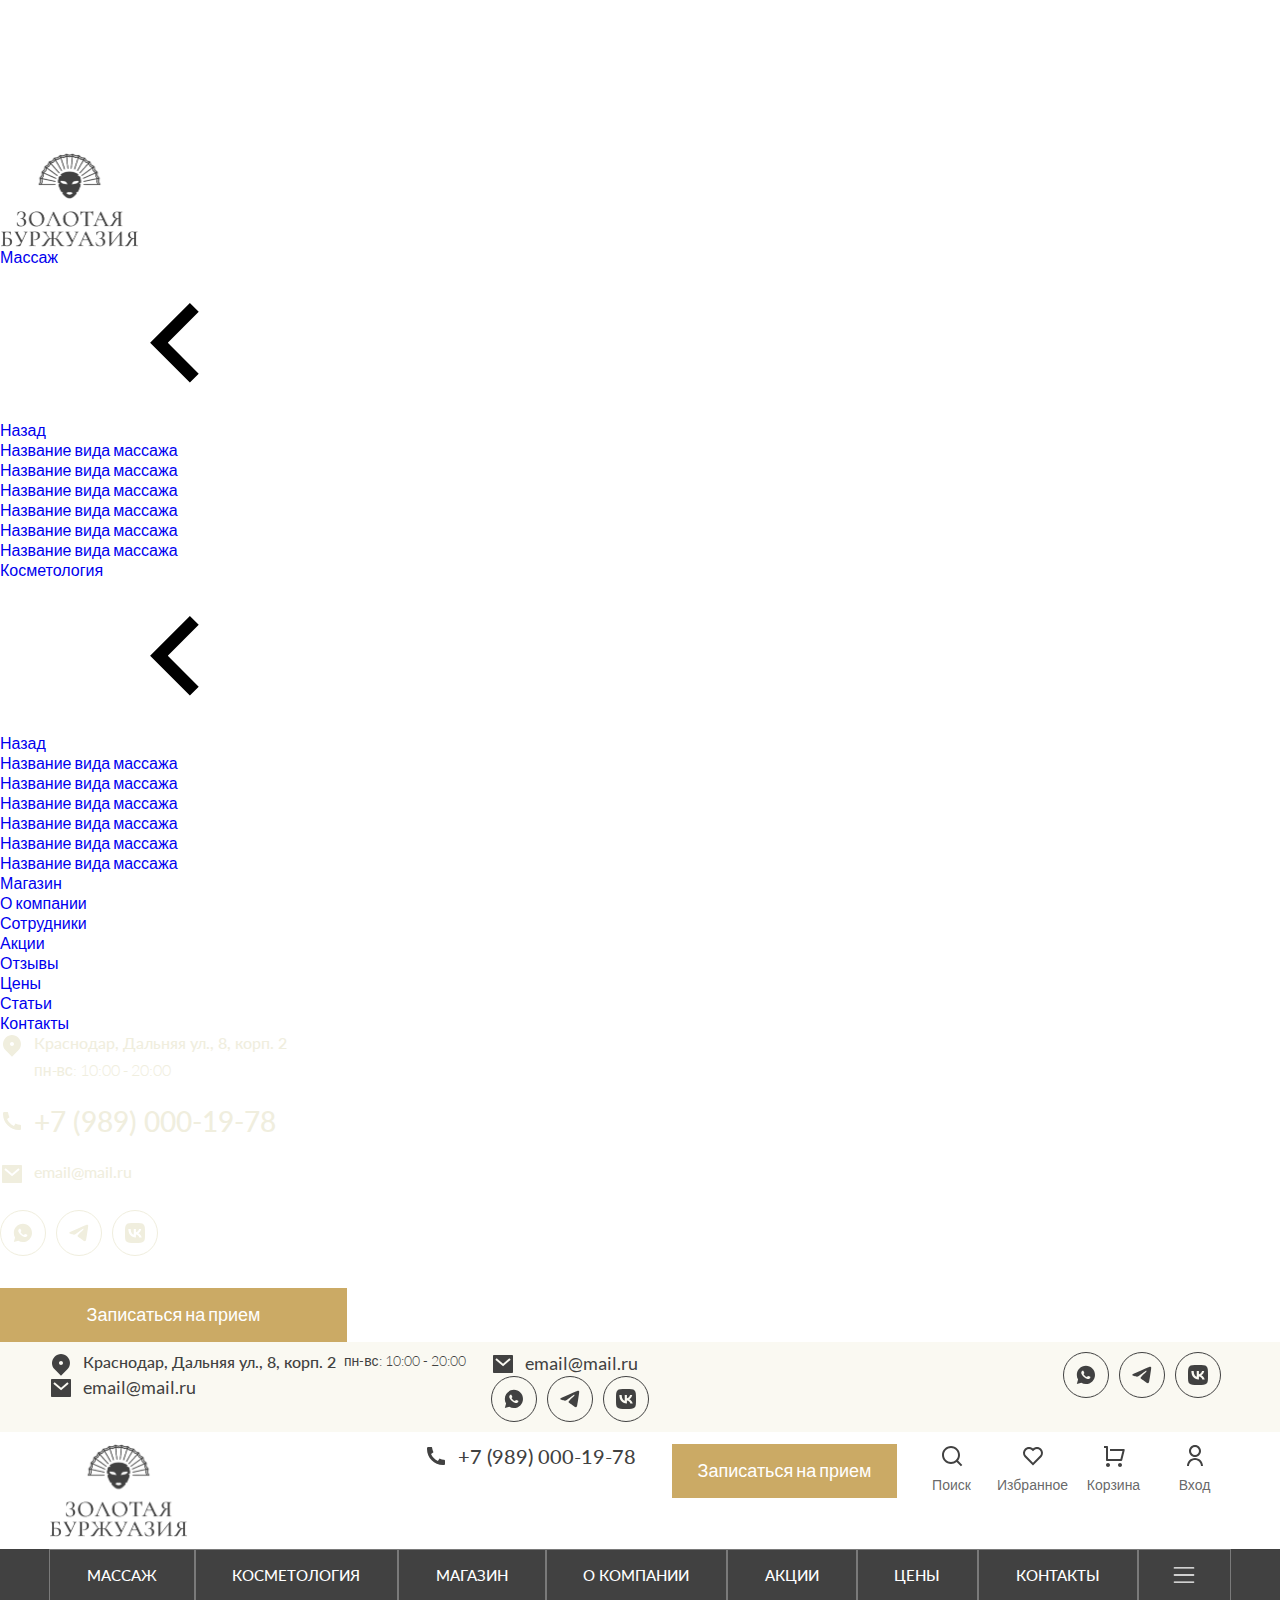
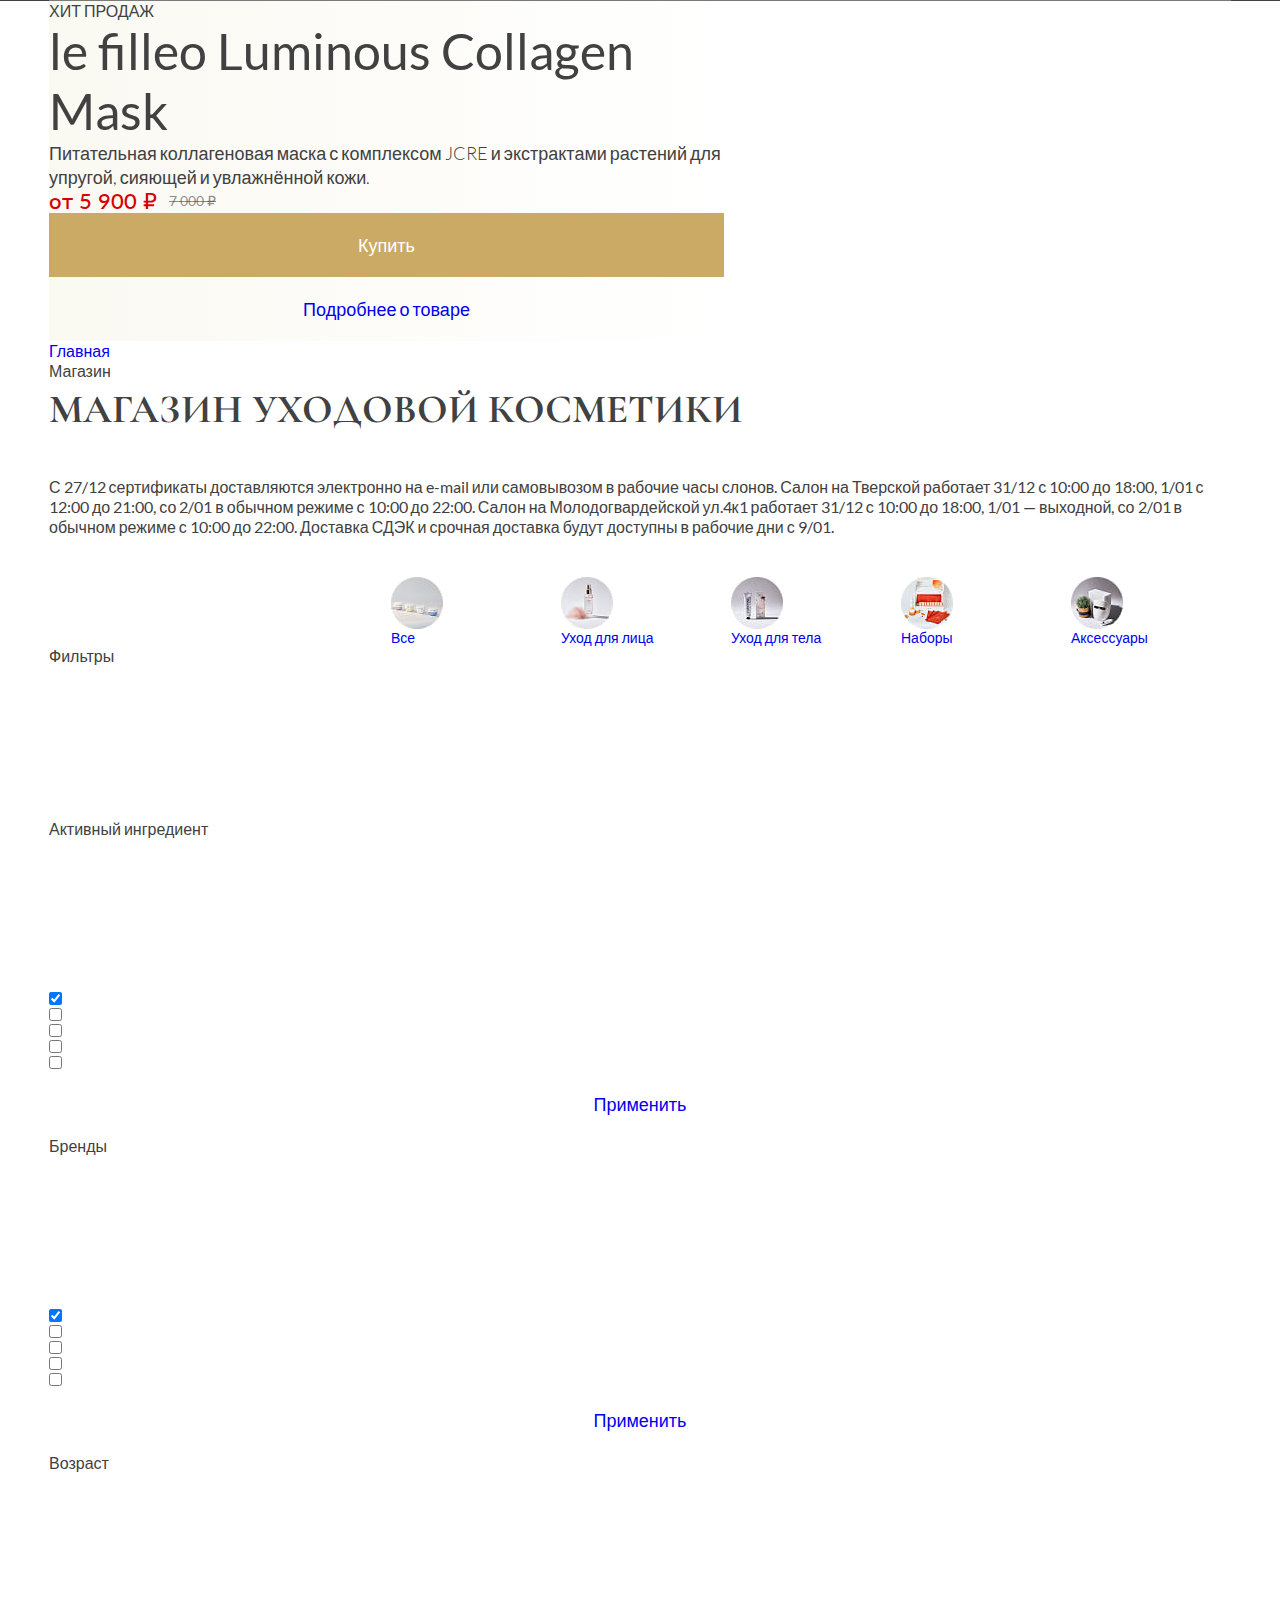
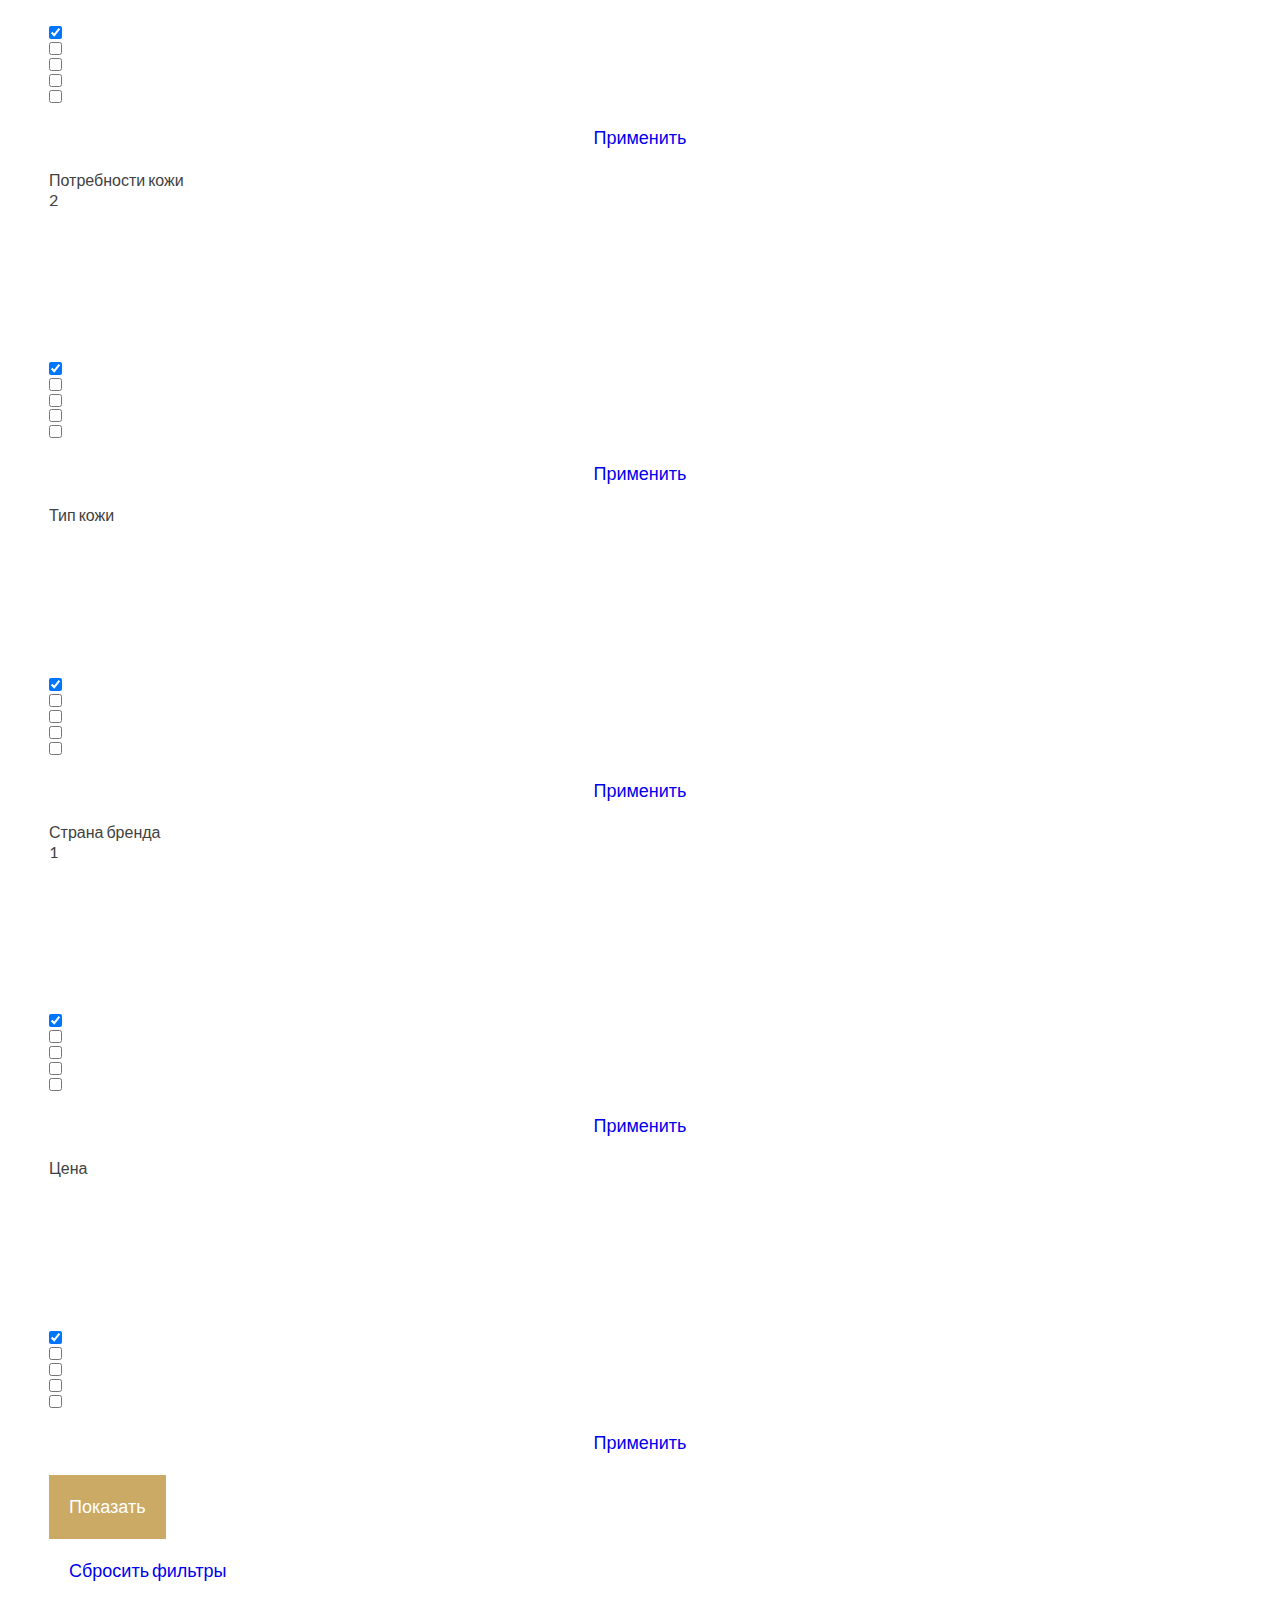
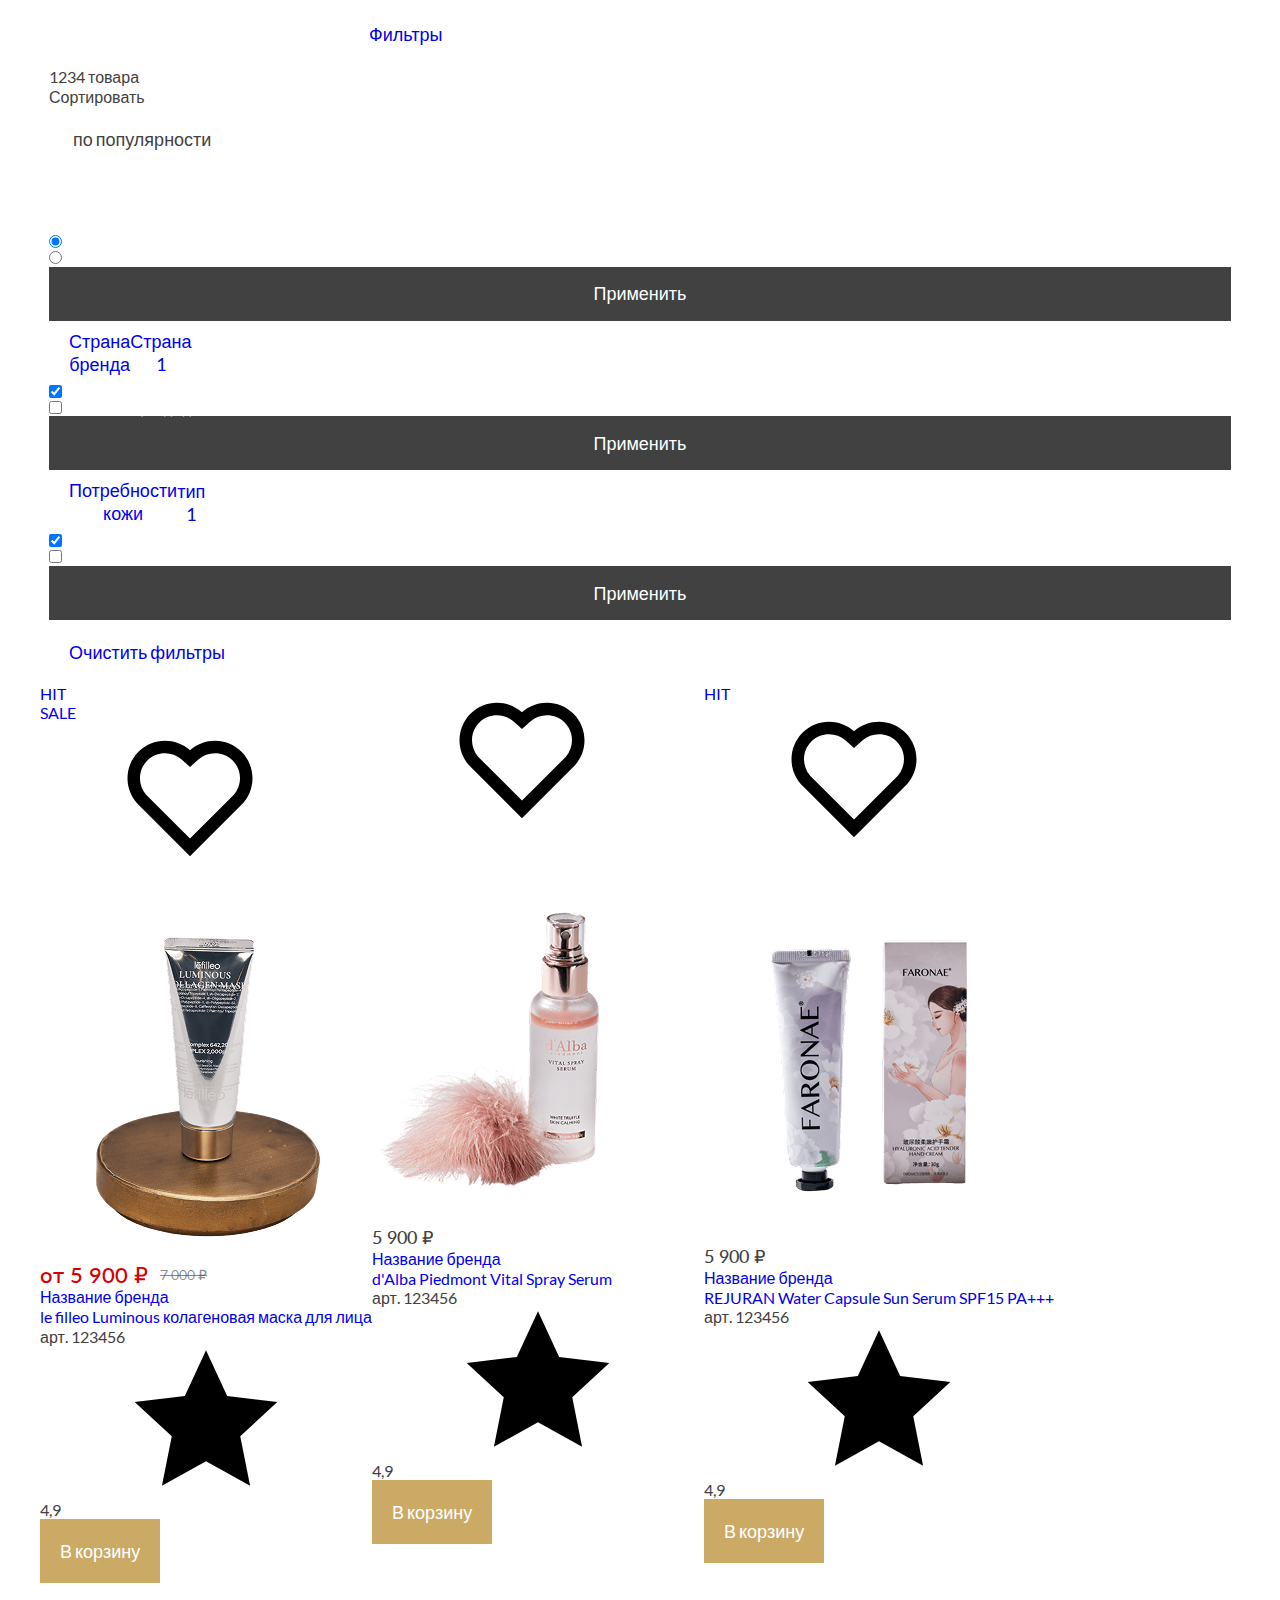
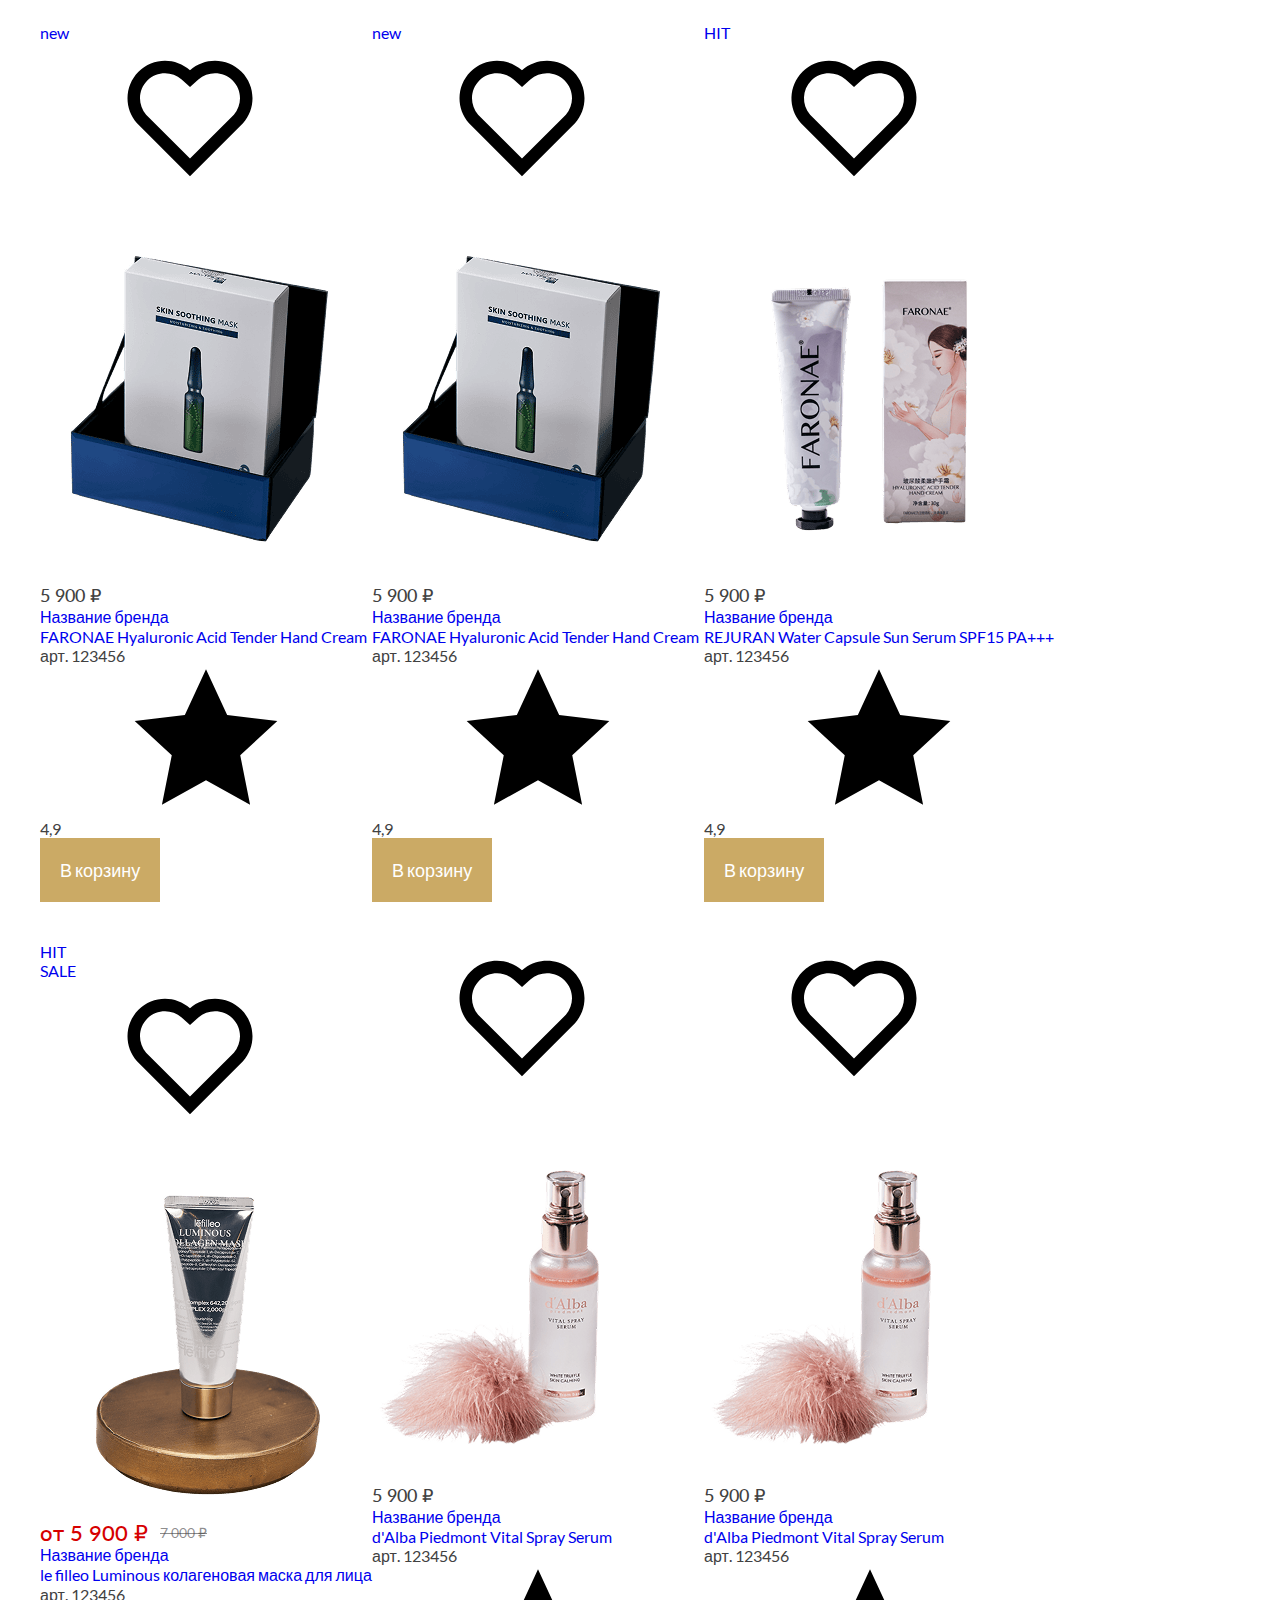
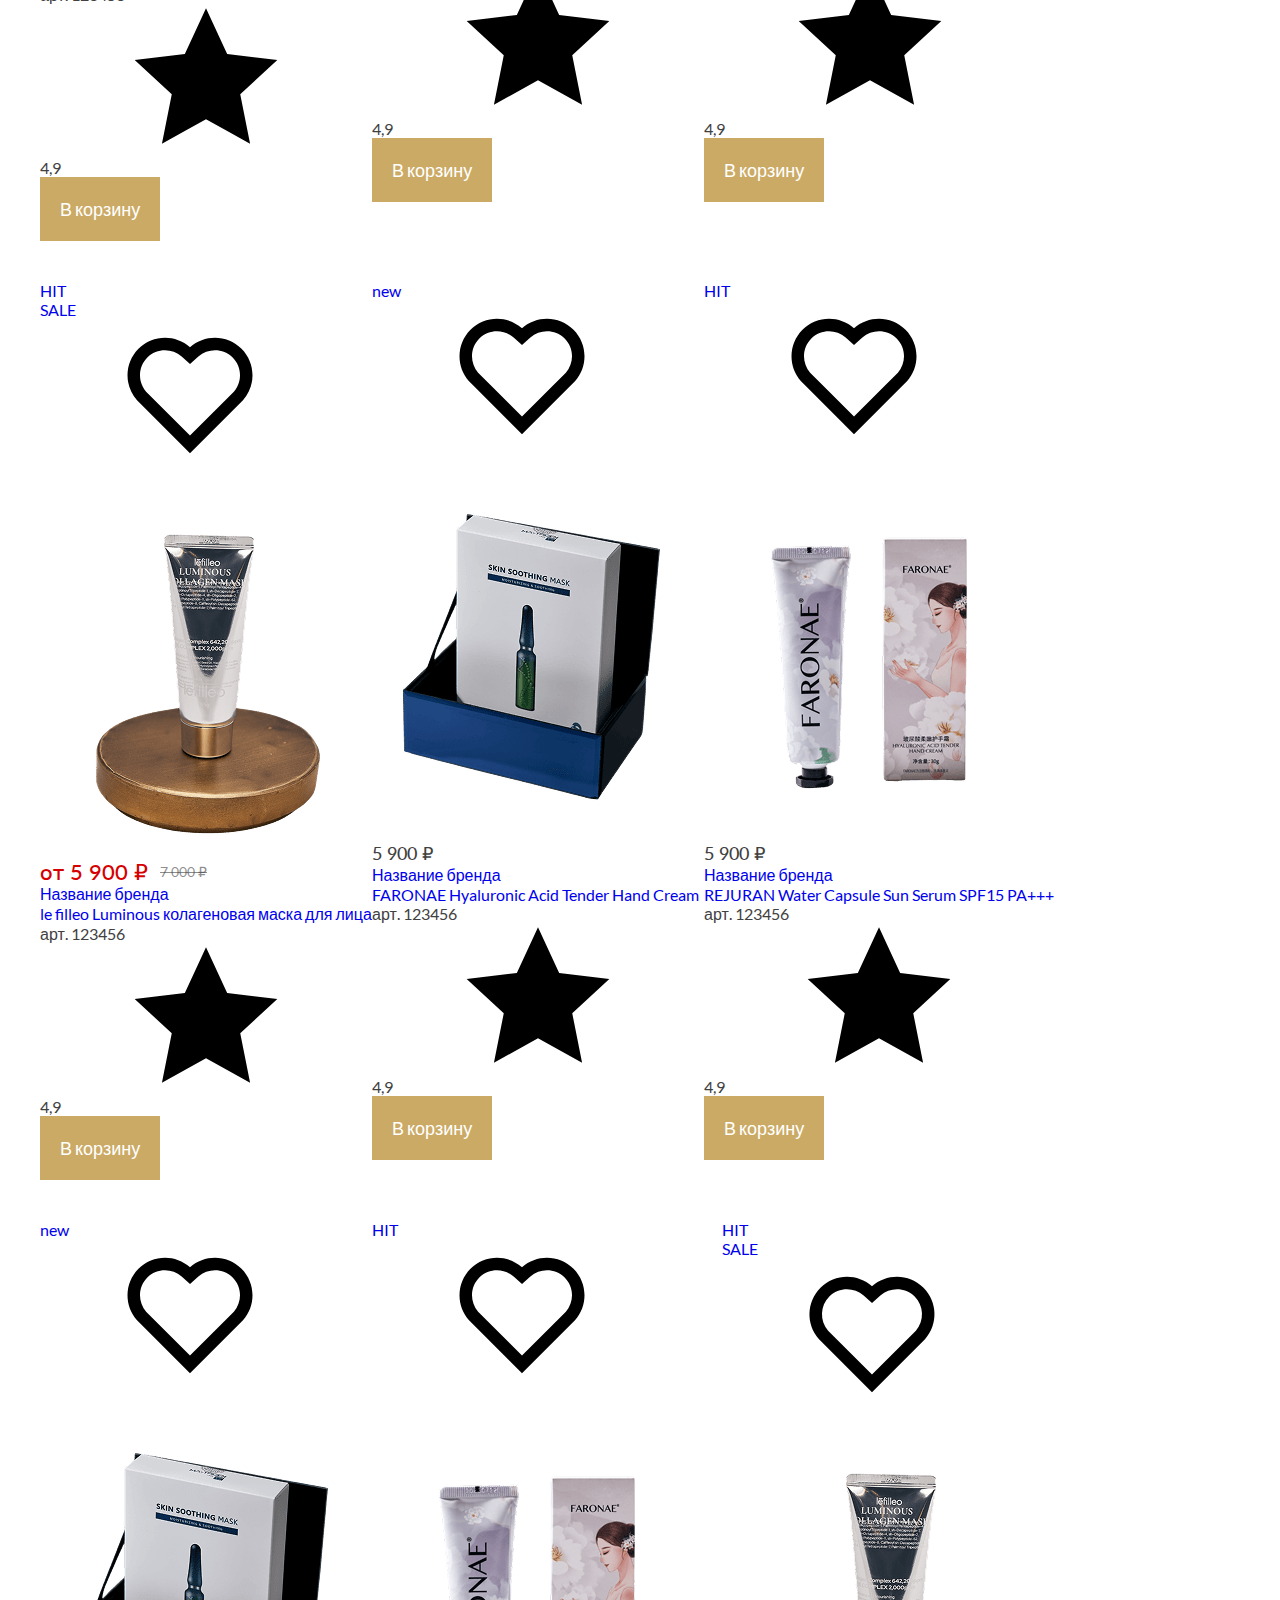
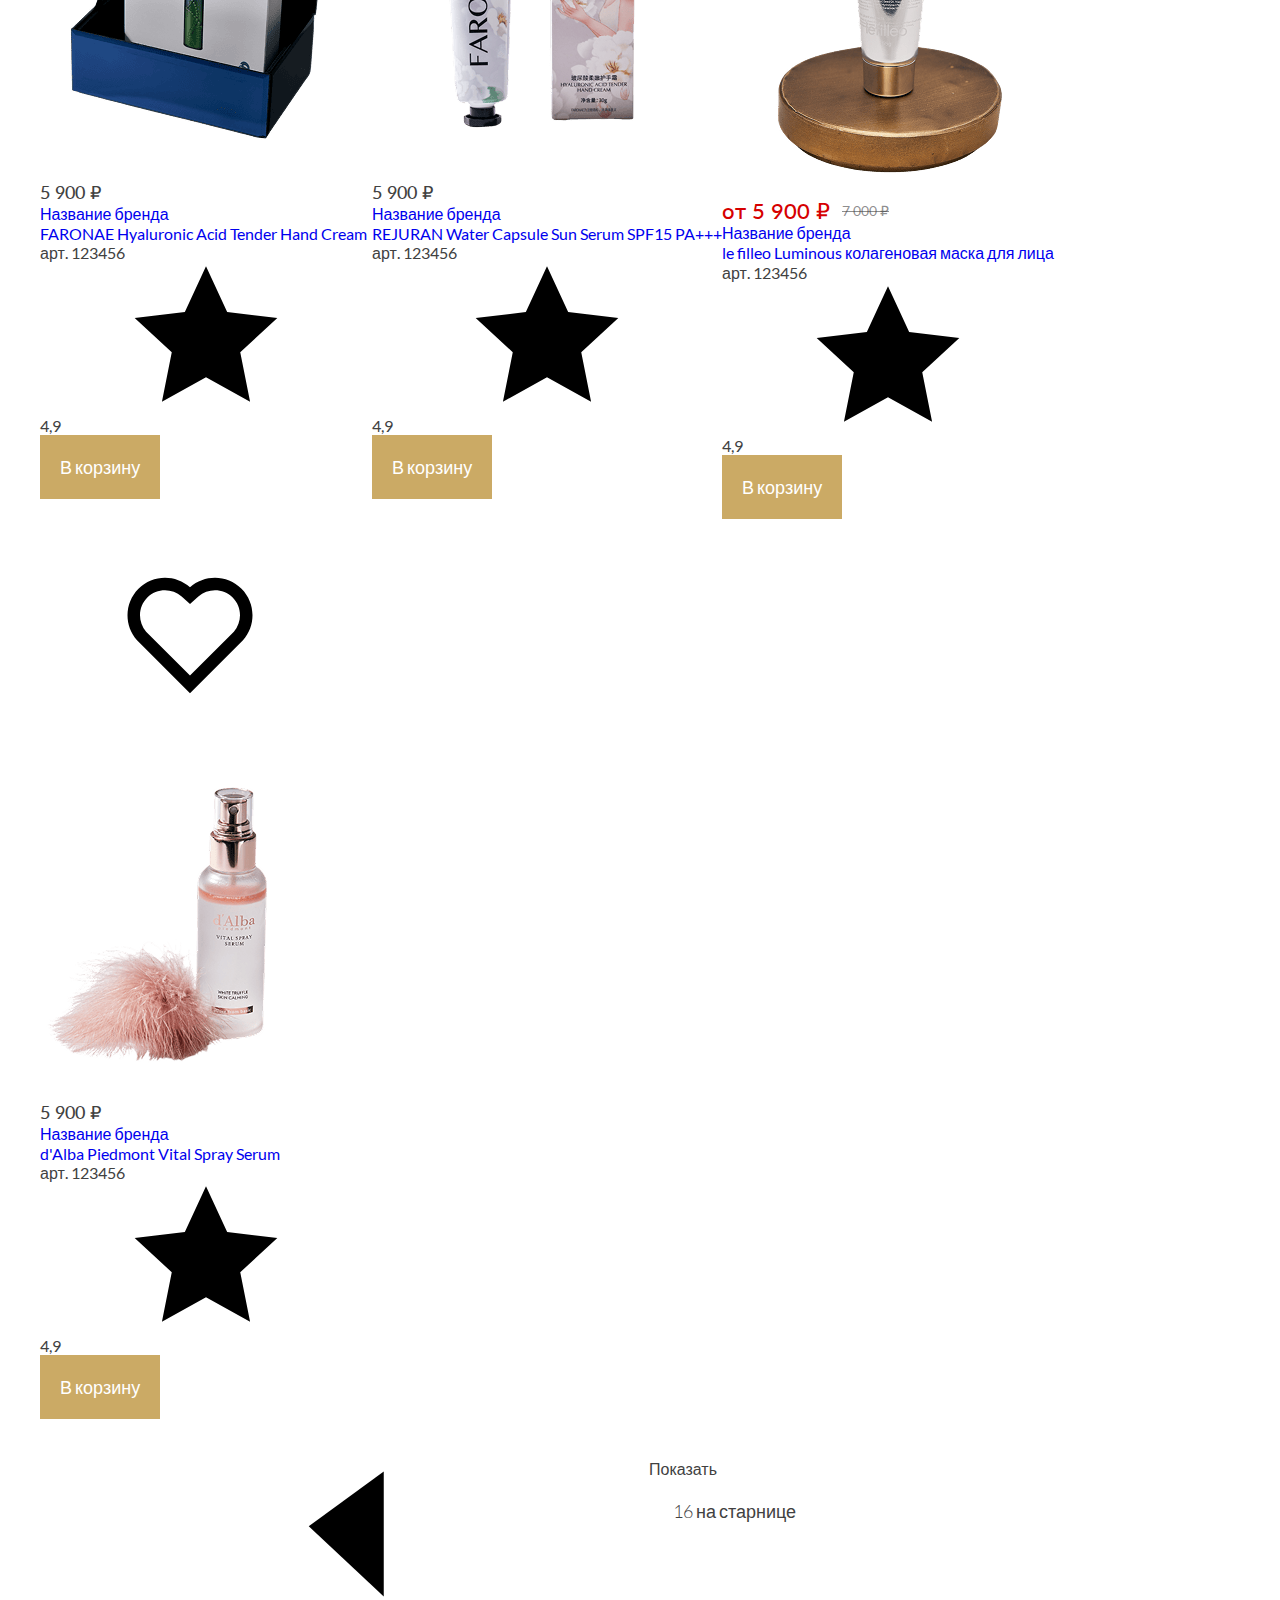
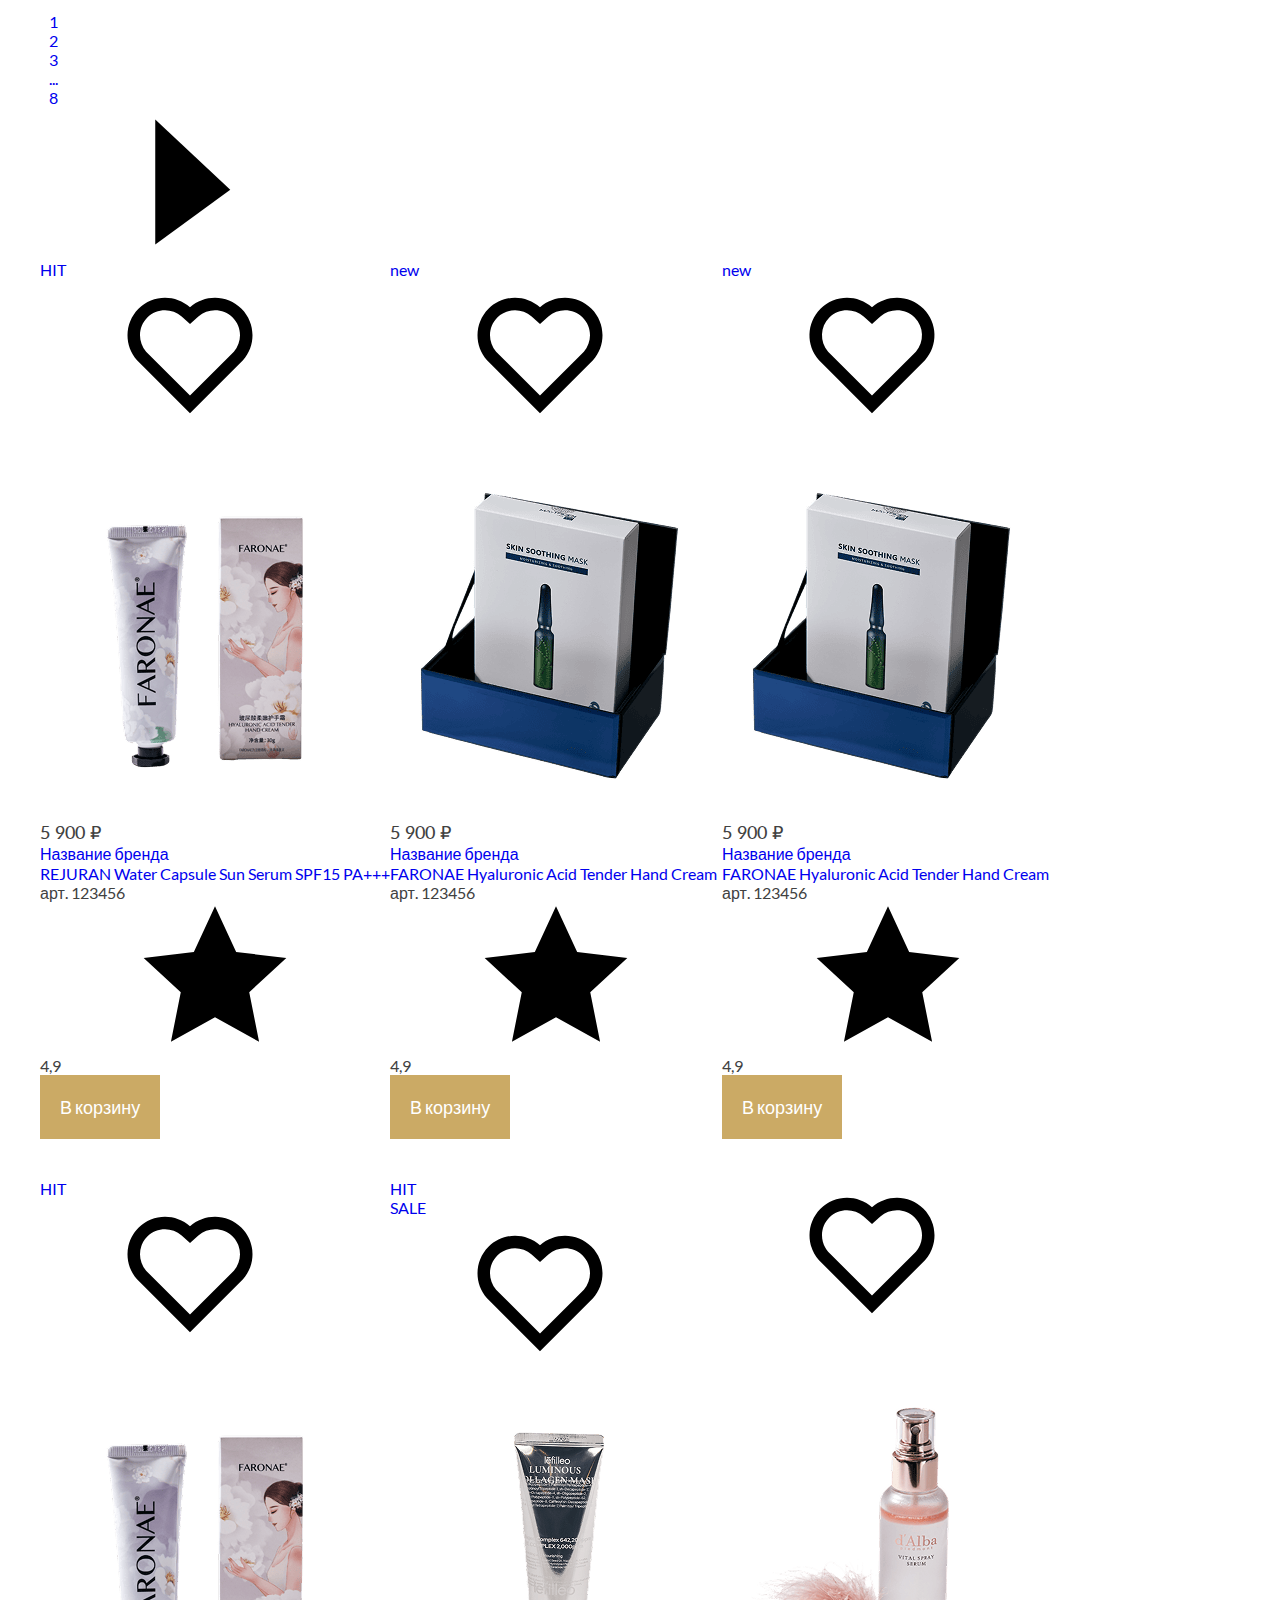
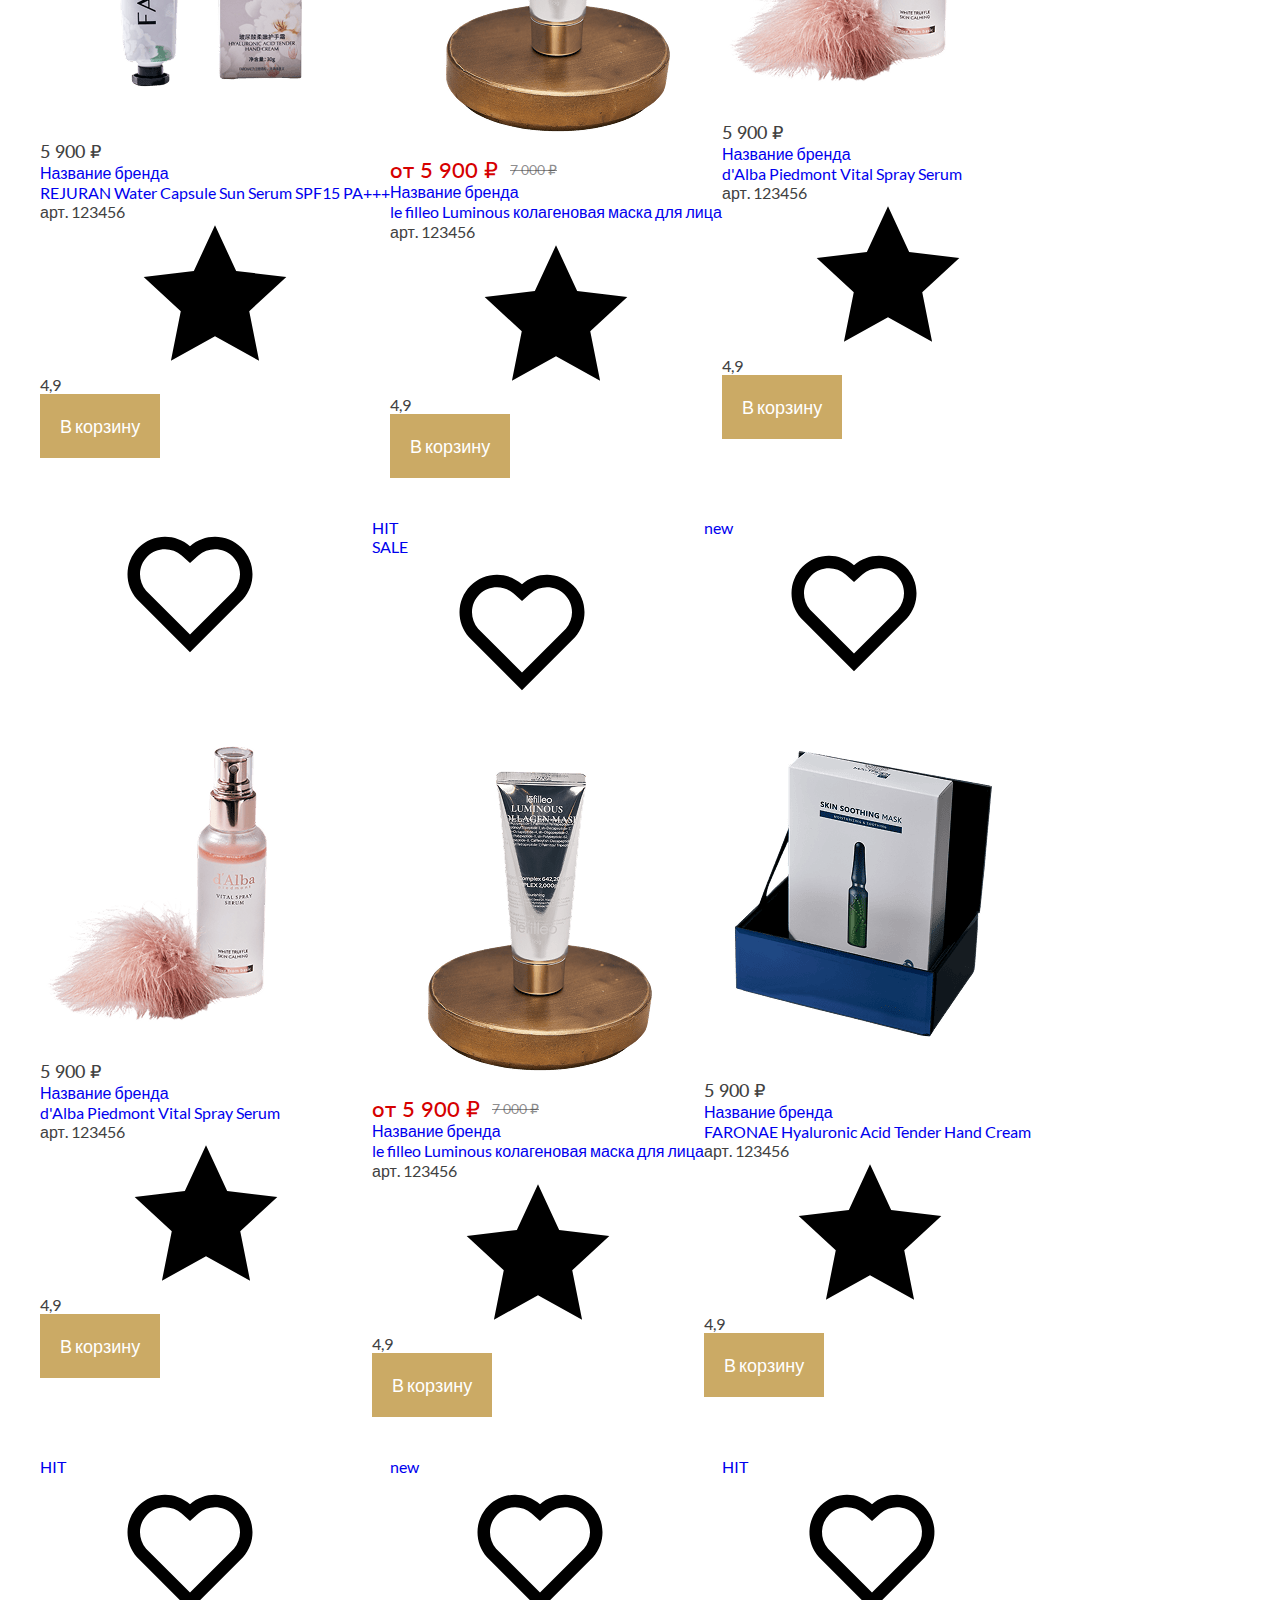
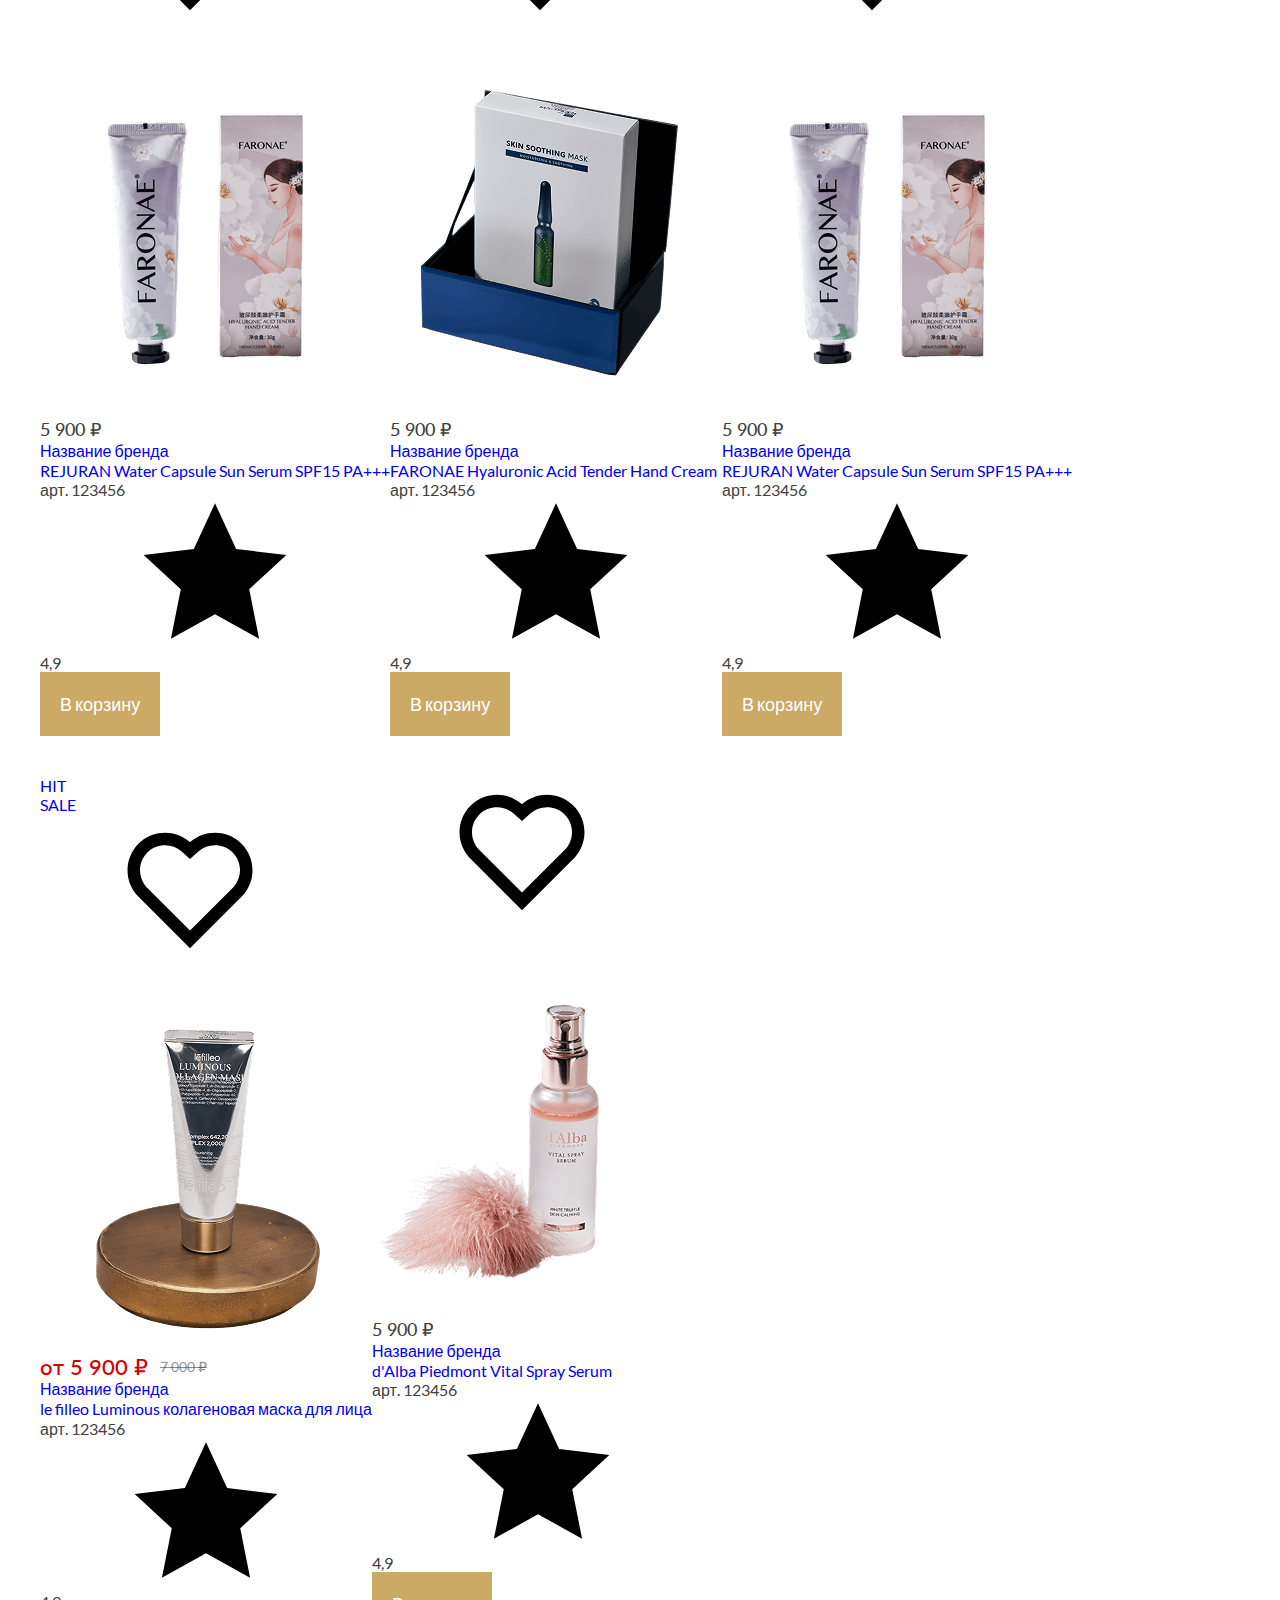
<file: shop3.html>
<!DOCTYPE html>
<html lang="ru">

<head>
  <meta charset="UTF-8">
  <meta http-equiv="X-UA-Compatible" content="IE=edge">
  <meta name="viewport" content="width=device-width, initial-scale=1.0">
  <title>Золотая Буржуазия</title>

  <meta property="og:image" content="path/to/image.jpg">
  <link rel="shortcut icon" href="img/favicon/favicon.ico" type="image/x-icon">

  <!-- add plugins css -->
  <link rel="stylesheet" href="css/slick.css">
  <link rel="stylesheet" href="css/fancybox.css">
  <link rel="stylesheet" href="css/twentytwenty.css">
  <!-- add plugins css end -->

  <link rel="stylesheet" href="css/style.css">
  <link rel="stylesheet" href="css/header.css">
  <link rel="stylesheet" href="css/footer.css">
  <link rel="stylesheet" href="css/main.css">
  <link rel="stylesheet" href="css/media.css">
</head>

<body>

  <div class="overlay"></div>

  <div class="mobile-menu">
    <div class="mobile-menu__head">
      <a href="#" class="mobile-menu__close"><svg class="svg-icon">
          <use xlink:href="img/sprite.svg#close-icon"></use>
        </svg></a>
      <a href="index.html" class="logo"><img src="img/logo.png" alt=""></a>
    </div>
    <div class="mobile-menu__body">
      <nav class="na-menu">
        <ul class="my-ul menu-mobile-list">
          <li class="menu-mobile__item dropdown-mobile">
            <a href="massage.html" class="menu-mobile__link dropdown-mobile__link">Массаж</a>
            <div class="dropdown-mobile__wrapper">
              <a href="#" class="link-step-menu">
                <svg class="svg-icon">
                  <use xlink:href="img/sprite.svg#prev-arrow"></use>
                </svg>
                <span>Назад</span>
              </a>
              <ul class="dropdown-mobile-submenu my-ul">
                <li class="dropdown-mobile-submenu__item"><a href="#" class="dropdown-mobile-submenu__link">Название
                    вида массажа</a></li>
                <li class="dropdown-mobile-submenu__item"><a href="#" class="dropdown-mobile-submenu__link">Название
                    вида массажа</a></li>
                <li class="dropdown-mobile-submenu__item"><a href="#" class="dropdown-mobile-submenu__link">Название
                    вида массажа</a></li>
                <li class="dropdown-mobile-submenu__item"><a href="#" class="dropdown-mobile-submenu__link">Название
                    вида массажа</a></li>
                <li class="dropdown-mobile-submenu__item"><a href="#" class="dropdown-mobile-submenu__link">Название
                    вида массажа</a></li>
                <li class="dropdown-mobile-submenu__item"><a href="#" class="dropdown-mobile-submenu__link">Название
                    вида массажа</a></li>
              </ul>
            </div>
          </li>

          <li class="menu-mobile__item dropdown-mobile">
            <a href="cosmetology.html" class="menu-mobile__link dropdown-mobile__link">Косметология</a>
            <div class="dropdown-mobile__wrapper">
              <a href="#" class="link-step-menu">
                <svg class="svg-icon">
                  <use xlink:href="img/sprite.svg#prev-arrow"></use>
                </svg>
                <span>Назад</span>
              </a>
              <ul class="dropdown-mobile-submenu my-ul">
                <li class="dropdown-mobile-submenu__item"><a href="#" class="dropdown-mobile-submenu__link">Название
                    вида массажа</a></li>
                <li class="dropdown-mobile-submenu__item"><a href="#" class="dropdown-mobile-submenu__link">Название
                    вида массажа</a></li>
                <li class="dropdown-mobile-submenu__item"><a href="#" class="dropdown-mobile-submenu__link">Название
                    вида массажа</a></li>
                <li class="dropdown-mobile-submenu__item"><a href="#" class="dropdown-mobile-submenu__link">Название
                    вида массажа</a></li>
                <li class="dropdown-mobile-submenu__item"><a href="#" class="dropdown-mobile-submenu__link">Название
                    вида массажа</a></li>
                <li class="dropdown-mobile-submenu__item"><a href="#" class="dropdown-mobile-submenu__link">Название
                    вида массажа</a></li>
              </ul>
            </div>
          </li>

          <li class="menu-mobile__item">
            <a href="shop.html" class="menu-mobile__link">Магазин</a>
          </li>
          <li class="menu-mobile__item">
            <a href="about.html" class="menu-mobile__link">О компании</a>
          </li>
          <li class="menu-mobile__item">
            <a href="employees.html" class="menu-mobile__link">Сотрудники</a>
          </li>
          <li class="menu-mobile__item">
            <a href="sales.html" class="menu-mobile__link">Акции</a>
          </li>
          <li class="menu-mobile__item">
            <a href="reviews.html" class="menu-mobile__link">Отзывы</a>
          </li>
          <li class="menu-mobile__item">
            <a href="prices.html" class="menu-mobile__link">Цены</a>
          </li>
          <li class="menu-mobile__item">
            <a href="articles.html" class="menu-mobile__link">Статьи</a>
          </li>
          <li class="menu-mobile__item">
            <a href="contacts.html" class="menu-mobile__link">Контакты</a>
          </li>
        </ul>
      </nav>
    </div>

    <div class="mobile-menu__footer">
      <div class="location contact-link">
        <svg class="svg-icon contact-link__icon">
          <use xlink:href="img/sprite.svg#location-icon"></use>
        </svg>
        <span class="contact-link__text">Краснодар, Дальняя ул., 8, корп. 2
          <span class="schedule-text">пн-вс: 10:00 - 20:00</span>
        </span>
      </div>
      <a href="tel:+79890001978" class="phone-link contact-link">
        <svg class="svg-icon contact-link__icon">
          <use xlink:href="img/sprite.svg#phone-icon"></use>
        </svg>
        <span class="contact-link__text">+7 (989) 000-19-78</span>
      </a>
      <a href="mailto:email@mail.ru" class="mail-link contact-link">
        <svg class="svg-icon contact-link__icon">
          <use xlink:href="img/sprite.svg#mail-icon"></use>
        </svg>
        <span class="contact-link__text">email@mail.ru</span>
      </a>
      <ul class="list-messenger my-ul">
        <li>
          <a href="#" target="_blank"><svg class="svg-icon">
              <use xlink:href="img/sprite.svg#whatsapp-icon"></use>
            </svg>
          </a>
        </li>
        <li>
          <a href="#" target="_blank"><svg class="svg-icon">
              <use xlink:href="img/sprite.svg#telegram-icon"></use>
            </svg>
          </a>
        </li>
        <li>
          <a href="#" target="_blank"><svg class="svg-icon">
              <use xlink:href="img/sprite.svg#vk-icon"></use>
            </svg>
          </a>
        </li>
      </ul>
      <a href="#" class="btn btn-md btn-accent btn-callback w-100">Записаться на прием</a>
    </div>
  </div>

  <header>
    <div class="header-top w-100">
      <div class="container align-items-center">

        <div class="header-top__column">
          <div class="location contact-link">
            <svg class="svg-icon contact-link__icon">
              <use xlink:href="img/sprite.svg#location-icon"></use>
            </svg>
            <span class="contact-link__text">Краснодар, Дальняя ул., 8, корп. 2
              <span class="schedule-text">пн-вс: 10:00 - 20:00</span>
            </span>
          </div>
          <a href="mailto:email@mail.ru" class="mail-link contact-link">
            <svg class="svg-icon contact-link__icon">
              <use xlink:href="img/sprite.svg#mail-icon"></use>
            </svg>
            <span class="contact-link__text">email@mail.ru</span>
          </a>
        </div>
        <div class="header-contacts">
          <a href="tel:+79890001978" class="phone-link contact-link">
            <svg class="svg-icon contact-link__icon">
              <use xlink:href="img/sprite.svg#phone-icon"></use>
            </svg>
            <span class="contact-link__text">+7 (989) 000-19-78</span>
          </a>
          <a href="mailto:email@mail.ru" class="mail-link contact-link">
            <svg class="svg-icon contact-link__icon">
              <use xlink:href="img/sprite.svg#mail-icon"></use>
            </svg>
            <span class="contact-link__text">email@mail.ru</span>
          </a>
          <ul class="list-messenger my-ul">
            <li>
              <a href="#" target="_blank"><svg class="svg-icon">
                  <use xlink:href="img/sprite.svg#whatsapp-icon"></use>
                </svg>
              </a>
            </li>
            <li>
              <a href="#" target="_blank"><svg class="svg-icon">
                  <use xlink:href="img/sprite.svg#telegram-icon"></use>
                </svg>
              </a>
            </li>
            <li>
              <a href="#" target="_blank"><svg class="svg-icon">
                  <use xlink:href="img/sprite.svg#vk-icon"></use>
                </svg>
              </a>
            </li>
          </ul>
        </div>
        <ul class="list-messenger my-ul">
          <li>
            <a href="#" target="_blank"><svg class="svg-icon">
                <use xlink:href="img/sprite.svg#whatsapp-icon"></use>
              </svg>
            </a>
          </li>
          <li>
            <a href="#" target="_blank"><svg class="svg-icon">
                <use xlink:href="img/sprite.svg#telegram-icon"></use>
              </svg>
            </a>
          </li>
          <li>
            <a href="#" target="_blank"><svg class="svg-icon">
                <use xlink:href="img/sprite.svg#vk-icon"></use>
              </svg>
            </a>
          </li>
        </ul>
      </div>
    </div>

    <div class="header-center w-100">
      <div class="container align-items-center">
        <a href="#" class="btn-burger">
          <svg class="svg-icon">
            <use xlink:href="img/sprite.svg#burger-icon"></use>
          </svg>
        </a>
        <a href="index.html" class="logo"><img src="img/logo.png" alt=""></a>

        <div class="location contact-link">
          <svg class="svg-icon contact-link__icon">
            <use xlink:href="img/sprite.svg#location-icon"></use>
          </svg>
          <span class="contact-link__text">Краснодар, Дальняя ул., 8, корп. 2
            <span class="schedule-text">пн-вс: 10:00 - 20:00</span>
          </span>
        </div>

        <div class="header-contacts">
          <a href="tel:+79890001978" class="phone-link contact-link">
            <svg class="svg-icon contact-link__icon">
              <use xlink:href="img/sprite.svg#phone-icon"></use>
            </svg>
            <span class="contact-link__text">+7 (989) 000-19-78</span>
          </a>
          <a href="mailto:email@mail.ru" class="mail-link contact-link">
            <svg class="svg-icon contact-link__icon">
              <use xlink:href="img/sprite.svg#mail-icon"></use>
            </svg>
            <span class="contact-link__text">email@mail.ru</span>
          </a>
        </div>

        <a href="#" class="btn btn-md btn-accent btn-callback w-100">Записаться на прием</a>

        <ul class="list-messenger my-ul">
          <li>
            <a href="#" target="_blank"><svg class="svg-icon">
                <use xlink:href="img/sprite.svg#whatsapp-icon"></use>
              </svg>
            </a>
          </li>
          <li>
            <a href="#" target="_blank"><svg class="svg-icon">
                <use xlink:href="img/sprite.svg#telegram-icon"></use>
              </svg>
            </a>
          </li>
          <li>
            <a href="#" target="_blank"><svg class="svg-icon">
                <use xlink:href="img/sprite.svg#vk-icon"></use>
              </svg>
            </a>
          </li>
        </ul>

        <ul class="user-navigation my-ul">
          <li class="user-navigation__item">
            <a href="#" class="user-navigation__link">
              <svg class="svg-icon">
                <use xlink:href="img/sprite.svg#search-icon"></use>
              </svg>
              <span>Поиск</span>
            </a>
          </li>
          <li class="user-navigation__item">
            <a href="#" class="user-navigation__link">
              <svg class="svg-icon">
                <use xlink:href="img/sprite.svg#favorite-icon"></use>
              </svg>
              <span>Избранное</span>
            </a>
          </li>
          <li class="user-navigation__item">
            <a href="#" class="user-navigation__link">
              <svg class="svg-icon">
                <use xlink:href="img/sprite.svg#basket-icon"></use>
              </svg>
              <span>Корзина</span>
            </a>
          </li>
          <li class="user-navigation__item">
            <a href="#" class="user-navigation__link">
              <svg class="svg-icon">
                <use xlink:href="img/sprite.svg#user-icon"></use>
              </svg>
              <span>Вход</span>
            </a>
          </li>
        </ul>

      </div>
    </div>

    <div class="header-bottom w-100">
      <div class="container">
        <nav class="nav-menu">
          <ul class="menu menu-header my-ul">
            <li class="menu-item dropdown"><a href="massage.html" class="menu-link">Массаж</a>
              <div class="dropdown-menu">
                <ul class="menu-dropdown my-ul">
                  <li class="menu-dropdown__item"><a href="#" class="menu-dropdown__link">Название вида массажа</a></li>
                  <li class="menu-dropdown__item"><a href="#" class="menu-dropdown__link">Название вида массажа</a></li>
                  <li class="menu-dropdown__item"><a href="#" class="menu-dropdown__link">Название вида массажа</a></li>
                  <li class="menu-dropdown__item"><a href="#" class="menu-dropdown__link">Длинное название вида
                      массажа</a></li>
                  <li class="menu-dropdown__item"><a href="#" class="menu-dropdown__link">Название вида массажа</a></li>
                  <li class="menu-dropdown__item"><a href="#" class="menu-dropdown__link">Название вида массажа</a></li>
                  <li class="menu-dropdown__item"><a href="#" class="menu-dropdown__link">Длинное название вида
                      массажа</a></li>
                </ul>
              </div>
            </li>
            <li class="menu-item"><a href="cosmetology.html" class="menu-link">Косметология</a></li>
            <li class="menu-item"><a href="shop.html" class="menu-link">Магазин</a></li>
            <li class="menu-item"><a href="about.html" class="menu-link">О компании</a></li>
            <li class="menu-item"><a href="employees.html" class="menu-link">Сотрудники</a></li>
            <li class="menu-item"><a href="stock.html" class="menu-link">Акции</a></li>
            <li class="menu-item"><a href="reviews.html" class="menu-link">Отзывы</a></li>
            <li class="menu-item"><a href="prices.html" class="menu-link">Цены</a></li>
            <li class="menu-item"><a href="articles.html" class="menu-link">Статьи</a></li>
            <li class="menu-item"><a href="contacts.html" class="menu-link">Контакты</a></li>
            <li class="menu-item dropdown">
              <a href="#" class="menu-link menu-link__burger">
                <svg class="svg-icon">
                  <use xlink:href="img/sprite.svg#burger-icon"></use>
                </svg>
              </a>
              <div class="dropdown-menu dropdown-menu-right">
                <ul class="menu-dropdown my-ul">
                  <li class="menu-dropdown__item"><a href="#" class="menu-dropdown__link">Название раздела</a></li>
                  <li class="menu-dropdown__item"><a href="#" class="menu-dropdown__link">Название раздела</a></li>
                  <li class="menu-dropdown__item"><a href="#" class="menu-dropdown__link">Название раздела</a></li>
                  <li class="menu-dropdown__item"><a href="#" class="menu-dropdown__link">Название раздела</a></li>
                </ul>
              </div>
            </li>
          </ul>
        </nav>
      </div>
    </div>
  </header>

  <main class="home-cosmetology home-shop">
    <div class="container">
      <div class="home-cosmetology__wrapper">
        <div class="home-cosmetology__content">
          <div class="subtitle-title">ХИТ ПРОДАЖ</div>
          <h1>le filleo Luminous Collagen Mask</h1>
          <div class="box-text">
            <p>Питательная коллагеновая маска с комплексом JCRE и экстрактами растений для упругой, сияющей и
              увлажнённой кожи.</p>
          </div>
          <div class="price">
            <div class="new-price">от 5 900 ₽</div>
            <div class="old-price">7 000 ₽</div>
          </div>
          <div class="btn-group">
            <a href="#" class="btn btn-accent w-100">Купить</a>
            <a href="about.html" class="btn btn-border fz-20 w-100">Подробнее о товаре</a>
          </div>
        </div>
      </div>


    </div>
  </main>

  <section class="section-shop section-shop-v2 tabs-wrap">
    <div class="container">
      <div class="w-100">
        <div class="row">
          <div class="col-12">
            <nav class="nav-breadcrumb">
              <ul class="breadcrumb my-ul">
                <li><a href="index.html">Главная</a></li>
                <li><span>Магазин</span></li>
              </ul>
            </nav>

            <h1 class="h2">Магазин уходовой косметики</h1>

            <div class="box-text-description mb-40">
              <p>С 27/12 сертификаты доставляются электронно на e-mail или самовывозом в рабочие часы слонов.
                Салон на Тверской работает 31/12 с 10:00 до 18:00, 1/01 с 12:00 до 21:00, со 2/01 в обычном режиме с
                10:00 до
                22:00.
                Салон на Молодогвардейской ул.4к1 работает 31/12 с 10:00 до 18:00, 1/01 — выходной, со 2/01 в обычном
                режиме с
                10:00 до 22:00.
                Доставка СДЭК и срочная доставка будут доступны в рабочие дни с 9/01.</p>
            </div>
          </div>

          <div class="col-12">
            <ul class="tabs tabs-services tabs-shop my-ul">
              <li class="tabs-item active"><a href="#tab1" class="tabs-link">
                  <span class="tabs-link__icon"><img src="img/shop-tab1.jpg" alt=""></span>
                  <span class="tabs-link__text">Все</span>
                </a></li>
              <li class="tabs-item"><a href="#tab2" class="tabs-link">
                  <span class="tabs-link__icon"><img src="img/shop-tab2.jpg" alt=""></span>
                  <span class="tabs-link__text">Уход для лица</span>
                </a></li>
              <li class="tabs-item"><a href="#tab3" class="tabs-link">
                  <span class="tabs-link__icon"><img src="img/shop-tab3.jpg" alt=""></span>
                  <span class="tabs-link__text">Уход для тела</span>
                </a></li>
              <li class="tabs-item"><a href="#tab4" class="tabs-link">
                  <span class="tabs-link__icon"><img src="img/shop-tab4.jpg" alt=""></span>
                  <span class="tabs-link__text">Наборы</span>
                </a></li>
              <li class="tabs-item"><a href="#tab5" class="tabs-link">
                  <span class="tabs-link__icon"><img src="img/shop-tab5.jpg" alt=""></span>
                  <span class="tabs-link__text">Аксессуары</span>
                </a></li>
            </ul>
          </div>

          <div class="col-12">
            <div class="shop-wrapper">
              <div class="sidebar sidebar-filter sidebar-filter-v2">
                <div class="sidebar-filter__head">
                  <h3>Фильтры</h3>
                  <a href="#" class="sidebar-filter__close"><svg class="svg-icon">
                      <use xlink:href="img/sprite.svg#close-filter-icon"></use>
                    </svg></a>
                </div>
                <div class="sidebar-filter__body">
                  <div class="panel_heading sidebar-filter-panel">
                    <div class="block_title">
                      <h5 class="sidebar-filter-panel__name">Активный ингредиент</h5>
                      <svg class="svg-icon sidebar-filter-panel__arrow">
                        <use xlink:href="img/sprite.svg#arrow-bottom"></use>
                      </svg>
                    </div>
                    <div class="block_hover">
                      <div class="block_hover__body">
                        <ul class="list-checkbox my-ul">
                          <li>
                            <label class="label-checkbox">
                              <input type="checkbox" name="checkbox1" checked>
                              <span class="label-checkbox__custom"></span><span class="label-checkbox__text">название
                                бренда 1</span>
                            </label>
                          </li>
                          <li>
                            <label class="label-checkbox">
                              <input type="checkbox" name="checkbox1">
                              <span class="label-checkbox__custom"></span><span class="label-checkbox__text">название
                                бренда 2</span>
                            </label>
                          </li>

                          <li>
                            <label class="label-checkbox">
                              <input type="checkbox" name="checkbox1">
                              <span class="label-checkbox__custom"></span><span class="label-checkbox__text">длинное
                                название бренда 3</span>
                            </label>
                          </li>

                          <li>
                            <label class="label-checkbox">
                              <input type="checkbox" name="checkbox1">
                              <span class="label-checkbox__custom"></span><span class="label-checkbox__text">название
                                бренда 4</span>
                            </label>
                          </li>

                          <li>
                            <label class="label-checkbox">
                              <input type="checkbox" name="checkbox1">
                              <span class="label-checkbox__custom"></span><span class="label-checkbox__text">длинное
                                название бренда 5</span>
                            </label>
                          </li>
                        </ul>
                      </div>
                      <div class="block_hover__footer">
                        <a href="#" class="btn btn-sm btn-light-grey w-100">Применить</a>
                      </div>
                    </div>
                  </div>

                  <div class="panel_heading sidebar-filter-panel in">
                    <div class="block_title">
                      <h5 class="sidebar-filter-panel__name">Бренды</h5>
                      <svg class="svg-icon sidebar-filter-panel__arrow">
                        <use xlink:href="img/sprite.svg#arrow-bottom"></use>
                      </svg>
                    </div>

                    <div class="block_hover">
                      <div class="block_hover__body">
                        <ul class="list-checkbox my-ul">
                          <li>
                            <label class="label-checkbox">
                              <input type="checkbox" name="checkbox1" checked>
                              <span class="label-checkbox__custom"></span><span class="label-checkbox__text">название
                                бренда 1</span>
                            </label>
                          </li>
                          <li>
                            <label class="label-checkbox">
                              <input type="checkbox" name="checkbox1">
                              <span class="label-checkbox__custom"></span><span class="label-checkbox__text">название
                                бренда 2</span>
                            </label>
                          </li>

                          <li>
                            <label class="label-checkbox">
                              <input type="checkbox" name="checkbox1">
                              <span class="label-checkbox__custom"></span><span class="label-checkbox__text">длинное
                                название бренда 3</span>
                            </label>
                          </li>

                          <li>
                            <label class="label-checkbox">
                              <input type="checkbox" name="checkbox1">
                              <span class="label-checkbox__custom"></span><span class="label-checkbox__text">название
                                бренда 4</span>
                            </label>
                          </li>

                          <li>
                            <label class="label-checkbox">
                              <input type="checkbox" name="checkbox1">
                              <span class="label-checkbox__custom"></span><span class="label-checkbox__text">длинное
                                название бренда 5</span>
                            </label>
                          </li>
                        </ul>
                      </div>
                      <div class="block_hover__footer">
                        <a href="#" class="btn btn-sm btn-light-grey w-100">Применить</a>
                      </div>
                    </div>
                  </div>

                  <div class="panel_heading sidebar-filter-panel">
                    <div class="block_title">
                      <h5 class="sidebar-filter-panel__name">Возраст</h5>
                      <svg class="svg-icon sidebar-filter-panel__arrow">
                        <use xlink:href="img/sprite.svg#arrow-bottom"></use>
                      </svg>
                    </div>
                    <div class="block_hover">
                      <div class="block_hover__body">
                        <ul class="list-checkbox my-ul">
                          <li>
                            <label class="label-checkbox">
                              <input type="checkbox" name="checkbox1" checked>
                              <span class="label-checkbox__custom"></span><span class="label-checkbox__text">название
                                бренда 1</span>
                            </label>
                          </li>
                          <li>
                            <label class="label-checkbox">
                              <input type="checkbox" name="checkbox1">
                              <span class="label-checkbox__custom"></span><span class="label-checkbox__text">название
                                бренда 2</span>
                            </label>
                          </li>

                          <li>
                            <label class="label-checkbox">
                              <input type="checkbox" name="checkbox1">
                              <span class="label-checkbox__custom"></span><span class="label-checkbox__text">длинное
                                название бренда 3</span>
                            </label>
                          </li>

                          <li>
                            <label class="label-checkbox">
                              <input type="checkbox" name="checkbox1">
                              <span class="label-checkbox__custom"></span><span class="label-checkbox__text">название
                                бренда 4</span>
                            </label>
                          </li>

                          <li>
                            <label class="label-checkbox">
                              <input type="checkbox" name="checkbox1">
                              <span class="label-checkbox__custom"></span><span class="label-checkbox__text">длинное
                                название бренда 5</span>
                            </label>
                          </li>
                        </ul>
                      </div>
                      <div class="block_hover__footer">
                        <a href="#" class="btn btn-sm btn-light-grey w-100">Применить</a>
                      </div>
                    </div>
                  </div>

                  <div class="panel_heading sidebar-filter-panel">
                    <div class="block_title">
                      <h5 class="sidebar-filter-panel__name">Потребности кожи</h5>
                      <span class="sidebar-filter-panel__val">2</span>
                      <svg class="svg-icon sidebar-filter-panel__arrow">
                        <use xlink:href="img/sprite.svg#arrow-bottom"></use>
                      </svg>
                    </div>
                    <div class="block_hover">
                      <div class="block_hover__body">
                        <ul class="list-checkbox my-ul">
                          <li>
                            <label class="label-checkbox">
                              <input type="checkbox" name="checkbox1" checked>
                              <span class="label-checkbox__custom"></span><span class="label-checkbox__text">название
                                бренда 1</span>
                            </label>
                          </li>
                          <li>
                            <label class="label-checkbox">
                              <input type="checkbox" name="checkbox1">
                              <span class="label-checkbox__custom"></span><span class="label-checkbox__text">название
                                бренда 2</span>
                            </label>
                          </li>

                          <li>
                            <label class="label-checkbox">
                              <input type="checkbox" name="checkbox1">
                              <span class="label-checkbox__custom"></span><span class="label-checkbox__text">длинное
                                название бренда 3</span>
                            </label>
                          </li>

                          <li>
                            <label class="label-checkbox">
                              <input type="checkbox" name="checkbox1">
                              <span class="label-checkbox__custom"></span><span class="label-checkbox__text">название
                                бренда 4</span>
                            </label>
                          </li>

                          <li>
                            <label class="label-checkbox">
                              <input type="checkbox" name="checkbox1">
                              <span class="label-checkbox__custom"></span><span class="label-checkbox__text">длинное
                                название бренда 5</span>
                            </label>
                          </li>
                        </ul>
                      </div>
                      <div class="block_hover__footer">
                        <a href="#" class="btn btn-sm btn-light-grey w-100">Применить</a>
                      </div>
                    </div>
                  </div>

                  <div class="panel_heading sidebar-filter-panel">
                    <div class="block_title">
                      <h5 class="sidebar-filter-panel__name">Тип кожи</h5>
                      <svg class="svg-icon sidebar-filter-panel__arrow">
                        <use xlink:href="img/sprite.svg#arrow-bottom"></use>
                      </svg>
                    </div>
                    <div class="block_hover">
                      <div class="block_hover__body">
                        <ul class="list-checkbox my-ul">
                          <li>
                            <label class="label-checkbox">
                              <input type="checkbox" name="checkbox1" checked>
                              <span class="label-checkbox__custom"></span><span class="label-checkbox__text">название
                                бренда 1</span>
                            </label>
                          </li>
                          <li>
                            <label class="label-checkbox">
                              <input type="checkbox" name="checkbox1">
                              <span class="label-checkbox__custom"></span><span class="label-checkbox__text">название
                                бренда 2</span>
                            </label>
                          </li>

                          <li>
                            <label class="label-checkbox">
                              <input type="checkbox" name="checkbox1">
                              <span class="label-checkbox__custom"></span><span class="label-checkbox__text">длинное
                                название бренда 3</span>
                            </label>
                          </li>

                          <li>
                            <label class="label-checkbox">
                              <input type="checkbox" name="checkbox1">
                              <span class="label-checkbox__custom"></span><span class="label-checkbox__text">название
                                бренда 4</span>
                            </label>
                          </li>

                          <li>
                            <label class="label-checkbox">
                              <input type="checkbox" name="checkbox1">
                              <span class="label-checkbox__custom"></span><span class="label-checkbox__text">длинное
                                название бренда 5</span>
                            </label>
                          </li>
                        </ul>
                      </div>
                      <div class="block_hover__footer">
                        <a href="#" class="btn btn-sm btn-light-grey w-100">Применить</a>
                      </div>
                    </div>
                  </div>

                  <div class="panel_heading sidebar-filter-panel">
                    <div class="block_title">
                      <h5 class="sidebar-filter-panel__name">Страна бренда</h5>
                      <span class="sidebar-filter-panel__val">1</span>
                      <svg class="svg-icon sidebar-filter-panel__arrow">
                        <use xlink:href="img/sprite.svg#arrow-bottom"></use>
                      </svg>
                    </div>
                    <div class="block_hover">
                      <div class="block_hover__body">
                        <ul class="list-checkbox my-ul">
                          <li>
                            <label class="label-checkbox">
                              <input type="checkbox" name="checkbox1" checked>
                              <span class="label-checkbox__custom"></span><span class="label-checkbox__text">название
                                бренда 1</span>
                            </label>
                          </li>
                          <li>
                            <label class="label-checkbox">
                              <input type="checkbox" name="checkbox1">
                              <span class="label-checkbox__custom"></span><span class="label-checkbox__text">название
                                бренда 2</span>
                            </label>
                          </li>

                          <li>
                            <label class="label-checkbox">
                              <input type="checkbox" name="checkbox1">
                              <span class="label-checkbox__custom"></span><span class="label-checkbox__text">длинное
                                название бренда 3</span>
                            </label>
                          </li>

                          <li>
                            <label class="label-checkbox">
                              <input type="checkbox" name="checkbox1">
                              <span class="label-checkbox__custom"></span><span class="label-checkbox__text">название
                                бренда 4</span>
                            </label>
                          </li>

                          <li>
                            <label class="label-checkbox">
                              <input type="checkbox" name="checkbox1">
                              <span class="label-checkbox__custom"></span><span class="label-checkbox__text">длинное
                                название бренда 5</span>
                            </label>
                          </li>
                        </ul>
                      </div>
                      <div class="block_hover__footer">
                        <a href="#" class="btn btn-sm btn-light-grey w-100">Применить</a>
                      </div>
                    </div>
                  </div>

                  <div class="panel_heading sidebar-filter-panel">
                    <div class="block_title">
                      <h5 class="sidebar-filter-panel__name">Цена</h5>
                      <svg class="svg-icon sidebar-filter-panel__arrow">
                        <use xlink:href="img/sprite.svg#arrow-bottom"></use>
                      </svg>
                    </div>
                    <div class="block_hover">
                      <div class="block_hover__body">
                        <ul class="list-checkbox my-ul">
                          <li>
                            <label class="label-checkbox">
                              <input type="checkbox" name="checkbox1" checked>
                              <span class="label-checkbox__custom"></span><span class="label-checkbox__text">название
                                бренда 1</span>
                            </label>
                          </li>
                          <li>
                            <label class="label-checkbox">
                              <input type="checkbox" name="checkbox1">
                              <span class="label-checkbox__custom"></span><span class="label-checkbox__text">название
                                бренда 2</span>
                            </label>
                          </li>

                          <li>
                            <label class="label-checkbox">
                              <input type="checkbox" name="checkbox1">
                              <span class="label-checkbox__custom"></span><span class="label-checkbox__text">длинное
                                название бренда 3</span>
                            </label>
                          </li>

                          <li>
                            <label class="label-checkbox">
                              <input type="checkbox" name="checkbox1">
                              <span class="label-checkbox__custom"></span><span class="label-checkbox__text">название
                                бренда 4</span>
                            </label>
                          </li>

                          <li>
                            <label class="label-checkbox">
                              <input type="checkbox" name="checkbox1">
                              <span class="label-checkbox__custom"></span><span class="label-checkbox__text">длинное
                                название бренда 5</span>
                            </label>
                          </li>
                        </ul>
                      </div>
                      <div class="block_hover__footer">
                        <a href="#" class="btn btn-sm btn-light-grey w-100">Применить</a>
                      </div>
                    </div>
                  </div>
                </div>
                <div class="sidebar-filter__footer">
                  <div class="btn-group btn-group-column">
                    <a href="#" class="btn btn-accent btn-view-filter">Показать</a>
                    <a href="#" class="btn btn-border btn-clear-filter">Сбросить фильтры</a>
                  </div>
                </div>
              </div>


              <div class="shop-content">
                <div class="filter-result-wrapper">

                  <a href="#" class="btn btn-sm btn-filter-mobile btn-filter-mobile-v2">
                    <svg class="svg-icon">
                      <use xlink:href="img/sprite.svg#filter-icon"></use>
                    </svg>
                    <span>Фильтры</span>
                  </a>

                  <div class="filter-result-value">1234 товара</div>

                  <div class="viewed-box sorting-box">
                    <p>Сортировать</p>
                    <select name="select" class="select-my">
                      <option value="по популярности">по популярности</option>
                      <option value="по алфавиту">по алфавиту</option>
                    </select>
                  </div>

                  <div class="filter-wrapper-item dropdown-wrapper sorting-mobile-wrapper">
                    <a href="#" class="btn btn-sorting dropdown-toggle"><svg class="svg-icon">
                        <use xlink:href="img/sprite.svg#sorting-icon"></use>
                      </svg></a>

                    <div class="dropdown-menu">
                      <div class="dropdown-menu__body">
                        <ul class="list-checkbox my-ul">
                          <li>
                            <label class="label-checkbox">
                              <input type="radio" name="radio" checked>
                              <span class="label-checkbox__custom"></span><span class="label-checkbox__text">по
                                популярности</span>
                            </label>
                          </li>
                          <li>
                            <label class="label-checkbox">
                              <input type="radio" name="radio">
                              <span class="label-checkbox__custom"></span><span class="label-checkbox__text">по
                                алфавиту</span>
                            </label>
                          </li>
                        </ul>
                      </div>
                      <div class="dropdown-menu__footer">
                        <a href="#" class="btn btn-md btn-grey btn-save w-100">Применить</a>
                      </div>
                    </div>
                  </div>

                </div>

                <div class="filter-wrapper filter-wrapper-v2">
                  <div class="filter-wrapper-item filter-wrapper-item-v2 active dropdown-wrapper">
                    <a href="#" class="dropdown-toggle btn border-border-grey"><span class="dropdown-toggle__name">Страна бренда</span> <span>Страна 1</span>
                      <svg class="svg-icon">
                        <use xlink:href="img/sprite.svg#arrow-bottom"></use>
                      </svg>
                      <svg class="svg-icon svg-icon-close">
                        <use xlink:href="img/sprite.svg#close-icon"></use>
                      </svg>
                    </a>
                    <div class="dropdown-menu">
                      <div class="dropdown-menu__body">
                        <ul class="list-checkbox my-ul">
                          <li>
                            <label class="label-checkbox">
                              <input type="checkbox" name="checkbox" checked>
                              <span class="label-checkbox__custom"></span><span class="label-checkbox__text">Возраст
                              </span>
                            </label>
                          </li>
                          <li>
                            <label class="label-checkbox">
                              <input type="checkbox" name="checkbox">
                              <span class="label-checkbox__custom"></span><span class="label-checkbox__text">Название
                                бренда длинное</span>
                            </label>
                          </li>
                        </ul>
                      </div>
                      <div class="dropdown-menu__footer">
                        <a href="#" class="btn btn-md btn-grey btn-save w-100">Применить</a>
                      </div>
                    </div>
                  </div>

                  <div class="filter-wrapper-item filter-wrapper-item-v2 active dropdown-wrapper">
                    <a href="#" class="dropdown-toggle btn border-border-grey"><span class="dropdown-toggle__name">Потребности кожи</span><span>тип 1</span>
                      <svg class="svg-icon">
                        <use xlink:href="img/sprite.svg#arrow-bottom"></use>
                      </svg>
                      <svg class="svg-icon svg-icon-close">
                        <use xlink:href="img/sprite.svg#close-icon"></use>
                      </svg>
                    </a>
                    <div class="dropdown-menu">
                      <div class="dropdown-menu__body">
                        <ul class="list-checkbox my-ul">
                          <li>
                            <label class="label-checkbox">
                              <input type="checkbox" name="checkbox" checked>
                              <span class="label-checkbox__custom"></span><span class="label-checkbox__text">Возраст
                              </span>
                            </label>
                          </li>
                          <li>
                            <label class="label-checkbox">
                              <input type="checkbox" name="checkbox">
                              <span class="label-checkbox__custom"></span><span class="label-checkbox__text">Название
                                бренда длинное</span>
                            </label>
                          </li>
                        </ul>
                      </div>
                      <div class="dropdown-menu__footer">
                        <a href="#" class="btn btn-md btn-grey btn-save w-100">Применить</a>
                      </div>
                    </div>
                  </div>

                  <a href="#" class="btn btn-filter-clear">
                    <span>Очистить фильтры</span>
                  </a>
                </div>

                <div class="tab_container">
                  <div id="tab1" class="tab_content active">
                    <div class="w-100">
                      <div class="row shop-content-row">

                        <div class="col-3 mb-40">
                          <div class="product-card">
                            <ul class="list-labels my-ul">
                              <li><a href="#" class="list-label__item bg-brown">HIT</a></li>
                              <li><a href="#" class="list-label__item bg-red">SALE</a></li>
                            </ul>
                            <a href="#" class="btn-favorite"><svg class="svg-icon">
                                <use xlink:href="img/sprite.svg#favorite-icon"></use>
                              </svg></a>
                            <a href="product.html" class="product-card__img"><img src="img/product1.png" alt=""></a>
                            <div class="product-card__body">
                              <div class="price">
                                <div class="new-price">от 5 900 ₽</div>
                                <div class="old-price">7 000 ₽</div>
                              </div>
                              <a href="brands.html" class="product-card__brand">Название бренда</a>
                              <a href="product.html" class="product-card__title">le filleo Luminous колагеновая маска
                                для
                                лица</a>
                              <div class="product-card__article">арт. 123456</div>
                              <div class="product-card__rating">
                                <svg class="svg-icon">
                                  <use xlink:href="img/sprite.svg#star-icon"></use>
                                </svg>
                                <span>4,9</span>
                              </div>

                              <a href="#" class="btn btn-accent btn-in-basket">В корзину</a>
                            </div>
                          </div>
                        </div>
                        <div class="col-3 mb-40">
                          <div class="product-card">
                            <a href="#" class="btn-favorite"><svg class="svg-icon">
                                <use xlink:href="img/sprite.svg#favorite-icon"></use>
                              </svg></a>
                            <a href="product.html" class="product-card__img"><img src="img/product2.png" alt=""></a>
                            <div class="product-card__body">
                              <div class="price">
                                5 900 ₽
                              </div>
                              <a href="brands.html" class="product-card__brand">Название бренда</a>
                              <a href="product.html" class="product-card__title">d'Alba Piedmont Vital Spray Serum</a>
                              <div class="product-card__article">арт. 123456</div>
                              <div class="product-card__rating">
                                <svg class="svg-icon">
                                  <use xlink:href="img/sprite.svg#star-icon"></use>
                                </svg>
                                <span>4,9</span>
                              </div>

                              <a href="#" class="btn btn-accent btn-in-basket">В корзину</a>
                            </div>
                          </div>
                        </div>
                        <div class="col-3 mb-40">
                          <div class="product-card">
                            <ul class="list-labels my-ul">
                              <li><a href="#" class="list-label__item bg-brown">HIT</a></li>
                            </ul>
                            <a href="#" class="btn-favorite"><svg class="svg-icon">
                                <use xlink:href="img/sprite.svg#favorite-icon"></use>
                              </svg></a>
                            <a href="product.html" class="product-card__img"><img src="img/product3.png" alt=""></a>
                            <div class="product-card__body">
                              <div class="price">
                                5 900 ₽
                              </div>
                              <a href="brands.html" class="product-card__brand">Название бренда</a>
                              <a href="product.html" class="product-card__title">REJURAN Water Capsule Sun Serum SPF15
                                PA+++</a>
                              <div class="product-card__article">арт. 123456</div>
                              <div class="product-card__rating">
                                <svg class="svg-icon">
                                  <use xlink:href="img/sprite.svg#star-icon"></use>
                                </svg>
                                <span>4,9</span>
                              </div>

                              <a href="#" class="btn btn-accent btn-in-basket">В корзину</a>
                            </div>
                          </div>
                        </div>
                        <div class="col-3 mb-40">
                          <div class="product-card">
                            <ul class="list-labels my-ul">
                              <li><a href="#" class="list-label__item bg-grey">new</a></li>
                            </ul>
                            <a href="#" class="btn-favorite"><svg class="svg-icon">
                                <use xlink:href="img/sprite.svg#favorite-icon"></use>
                              </svg></a>
                            <a href="product.html" class="product-card__img"><img src="img/product4.png" alt=""></a>
                            <div class="product-card__body">
                              <div class="price">
                                5 900 ₽
                              </div>
                              <a href="brands.html" class="product-card__brand">Название бренда</a>
                              <a href="product.html" class="product-card__title">FARONAE Hyaluronic Acid Tender Hand
                                Cream</a>
                              <div class="product-card__article">арт. 123456</div>
                              <div class="product-card__rating">
                                <svg class="svg-icon">
                                  <use xlink:href="img/sprite.svg#star-icon"></use>
                                </svg>
                                <span>4,9</span>
                              </div>

                              <a href="#" class="btn btn-accent btn-in-basket">В корзину</a>
                            </div>
                          </div>
                        </div>

                        <div class="col-3 mb-40">
                          <div class="product-card">
                            <ul class="list-labels my-ul">
                              <li><a href="#" class="list-label__item bg-grey">new</a></li>
                            </ul>
                            <a href="#" class="btn-favorite"><svg class="svg-icon">
                                <use xlink:href="img/sprite.svg#favorite-icon"></use>
                              </svg></a>
                            <a href="product.html" class="product-card__img"><img src="img/product4.png" alt=""></a>
                            <div class="product-card__body">
                              <div class="price">
                                5 900 ₽
                              </div>
                              <a href="brands.html" class="product-card__brand">Название бренда</a>
                              <a href="product.html" class="product-card__title">FARONAE Hyaluronic Acid Tender Hand
                                Cream</a>
                              <div class="product-card__article">арт. 123456</div>
                              <div class="product-card__rating">
                                <svg class="svg-icon">
                                  <use xlink:href="img/sprite.svg#star-icon"></use>
                                </svg>
                                <span>4,9</span>
                              </div>

                              <a href="#" class="btn btn-accent btn-in-basket">В корзину</a>
                            </div>
                          </div>
                        </div>
                        <div class="col-3 mb-40">
                          <div class="product-card">
                            <ul class="list-labels my-ul">
                              <li><a href="#" class="list-label__item bg-brown">HIT</a></li>
                            </ul>
                            <a href="#" class="btn-favorite"><svg class="svg-icon">
                                <use xlink:href="img/sprite.svg#favorite-icon"></use>
                              </svg></a>
                            <a href="product.html" class="product-card__img"><img src="img/product3.png" alt=""></a>
                            <div class="product-card__body">
                              <div class="price">
                                5 900 ₽
                              </div>
                              <a href="brands.html" class="product-card__brand">Название бренда</a>
                              <a href="product.html" class="product-card__title">REJURAN Water Capsule Sun Serum SPF15
                                PA+++</a>
                              <div class="product-card__article">арт. 123456</div>
                              <div class="product-card__rating">
                                <svg class="svg-icon">
                                  <use xlink:href="img/sprite.svg#star-icon"></use>
                                </svg>
                                <span>4,9</span>
                              </div>

                              <a href="#" class="btn btn-accent btn-in-basket">В корзину</a>
                            </div>
                          </div>
                        </div>
                        <div class="col-3 mb-40">
                          <div class="product-card">
                            <ul class="list-labels my-ul">
                              <li><a href="#" class="list-label__item bg-brown">HIT</a></li>
                              <li><a href="#" class="list-label__item bg-red">SALE</a></li>
                            </ul>
                            <a href="#" class="btn-favorite"><svg class="svg-icon">
                                <use xlink:href="img/sprite.svg#favorite-icon"></use>
                              </svg></a>
                            <a href="product.html" class="product-card__img"><img src="img/product1.png" alt=""></a>
                            <div class="product-card__body">
                              <div class="price">
                                <div class="new-price">от 5 900 ₽</div>
                                <div class="old-price">7 000 ₽</div>
                              </div>
                              <a href="brands.html" class="product-card__brand">Название бренда</a>
                              <a href="product.html" class="product-card__title">le filleo Luminous колагеновая маска
                                для
                                лица</a>
                              <div class="product-card__article">арт. 123456</div>
                              <div class="product-card__rating">
                                <svg class="svg-icon">
                                  <use xlink:href="img/sprite.svg#star-icon"></use>
                                </svg>
                                <span>4,9</span>
                              </div>

                              <a href="#" class="btn btn-accent btn-in-basket">В корзину</a>
                            </div>
                          </div>
                        </div>
                        <div class="col-3 mb-40">
                          <div class="product-card">
                            <a href="#" class="btn-favorite"><svg class="svg-icon">
                                <use xlink:href="img/sprite.svg#favorite-icon"></use>
                              </svg></a>
                            <a href="product.html" class="product-card__img"><img src="img/product2.png" alt=""></a>
                            <div class="product-card__body">
                              <div class="price">
                                5 900 ₽
                              </div>
                              <a href="brands.html" class="product-card__brand">Название бренда</a>
                              <a href="product.html" class="product-card__title">d'Alba Piedmont Vital Spray Serum</a>
                              <div class="product-card__article">арт. 123456</div>
                              <div class="product-card__rating">
                                <svg class="svg-icon">
                                  <use xlink:href="img/sprite.svg#star-icon"></use>
                                </svg>
                                <span>4,9</span>
                              </div>

                              <a href="#" class="btn btn-accent btn-in-basket">В корзину</a>
                            </div>
                          </div>
                        </div>

                        <div class="col-3 mb-40">
                          <div class="product-card">
                            <a href="#" class="btn-favorite"><svg class="svg-icon">
                                <use xlink:href="img/sprite.svg#favorite-icon"></use>
                              </svg></a>
                            <a href="product.html" class="product-card__img"><img src="img/product2.png" alt=""></a>
                            <div class="product-card__body">
                              <div class="price">
                                5 900 ₽
                              </div>
                              <a href="brands.html" class="product-card__brand">Название бренда</a>
                              <a href="product.html" class="product-card__title">d'Alba Piedmont Vital Spray Serum</a>
                              <div class="product-card__article">арт. 123456</div>
                              <div class="product-card__rating">
                                <svg class="svg-icon">
                                  <use xlink:href="img/sprite.svg#star-icon"></use>
                                </svg>
                                <span>4,9</span>
                              </div>

                              <a href="#" class="btn btn-accent btn-in-basket">В корзину</a>
                            </div>
                          </div>
                        </div>
                        <div class="col-3 mb-40">
                          <div class="product-card">
                            <ul class="list-labels my-ul">
                              <li><a href="#" class="list-label__item bg-brown">HIT</a></li>
                              <li><a href="#" class="list-label__item bg-red">SALE</a></li>
                            </ul>
                            <a href="#" class="btn-favorite"><svg class="svg-icon">
                                <use xlink:href="img/sprite.svg#favorite-icon"></use>
                              </svg></a>
                            <a href="product.html" class="product-card__img"><img src="img/product1.png" alt=""></a>
                            <div class="product-card__body">
                              <div class="price">
                                <div class="new-price">от 5 900 ₽</div>
                                <div class="old-price">7 000 ₽</div>
                              </div>
                              <a href="brands.html" class="product-card__brand">Название бренда</a>
                              <a href="product.html" class="product-card__title">le filleo Luminous колагеновая маска
                                для
                                лица</a>
                              <div class="product-card__article">арт. 123456</div>
                              <div class="product-card__rating">
                                <svg class="svg-icon">
                                  <use xlink:href="img/sprite.svg#star-icon"></use>
                                </svg>
                                <span>4,9</span>
                              </div>

                              <a href="#" class="btn btn-accent btn-in-basket">В корзину</a>
                            </div>
                          </div>
                        </div>
                        <div class="col-3 mb-40">
                          <div class="product-card">
                            <ul class="list-labels my-ul">
                              <li><a href="#" class="list-label__item bg-grey">new</a></li>
                            </ul>
                            <a href="#" class="btn-favorite"><svg class="svg-icon">
                                <use xlink:href="img/sprite.svg#favorite-icon"></use>
                              </svg></a>
                            <a href="product.html" class="product-card__img"><img src="img/product4.png" alt=""></a>
                            <div class="product-card__body">
                              <div class="price">
                                5 900 ₽
                              </div>
                              <a href="brands.html" class="product-card__brand">Название бренда</a>
                              <a href="product.html" class="product-card__title">FARONAE Hyaluronic Acid Tender Hand
                                Cream</a>
                              <div class="product-card__article">арт. 123456</div>
                              <div class="product-card__rating">
                                <svg class="svg-icon">
                                  <use xlink:href="img/sprite.svg#star-icon"></use>
                                </svg>
                                <span>4,9</span>
                              </div>

                              <a href="#" class="btn btn-accent btn-in-basket">В корзину</a>
                            </div>
                          </div>
                        </div>
                        <div class="col-3 mb-40">
                          <div class="product-card">
                            <ul class="list-labels my-ul">
                              <li><a href="#" class="list-label__item bg-brown">HIT</a></li>
                            </ul>
                            <a href="#" class="btn-favorite"><svg class="svg-icon">
                                <use xlink:href="img/sprite.svg#favorite-icon"></use>
                              </svg></a>
                            <a href="product.html" class="product-card__img"><img src="img/product3.png" alt=""></a>
                            <div class="product-card__body">
                              <div class="price">
                                5 900 ₽
                              </div>
                              <a href="brands.html" class="product-card__brand">Название бренда</a>
                              <a href="product.html" class="product-card__title">REJURAN Water Capsule Sun Serum SPF15
                                PA+++</a>
                              <div class="product-card__article">арт. 123456</div>
                              <div class="product-card__rating">
                                <svg class="svg-icon">
                                  <use xlink:href="img/sprite.svg#star-icon"></use>
                                </svg>
                                <span>4,9</span>
                              </div>

                              <a href="#" class="btn btn-accent btn-in-basket">В корзину</a>
                            </div>
                          </div>
                        </div>

                        <div class="col-3 mb-40">
                          <div class="product-card">
                            <ul class="list-labels my-ul">
                              <li><a href="#" class="list-label__item bg-grey">new</a></li>
                            </ul>
                            <a href="#" class="btn-favorite"><svg class="svg-icon">
                                <use xlink:href="img/sprite.svg#favorite-icon"></use>
                              </svg></a>
                            <a href="product.html" class="product-card__img"><img src="img/product4.png" alt=""></a>
                            <div class="product-card__body">
                              <div class="price">
                                5 900 ₽
                              </div>
                              <a href="brands.html" class="product-card__brand">Название бренда</a>
                              <a href="product.html" class="product-card__title">FARONAE Hyaluronic Acid Tender Hand
                                Cream</a>
                              <div class="product-card__article">арт. 123456</div>
                              <div class="product-card__rating">
                                <svg class="svg-icon">
                                  <use xlink:href="img/sprite.svg#star-icon"></use>
                                </svg>
                                <span>4,9</span>
                              </div>

                              <a href="#" class="btn btn-accent btn-in-basket">В корзину</a>
                            </div>
                          </div>
                        </div>
                        <div class="col-3 mb-40">
                          <div class="product-card">
                            <ul class="list-labels my-ul">
                              <li><a href="#" class="list-label__item bg-brown">HIT</a></li>
                            </ul>
                            <a href="#" class="btn-favorite"><svg class="svg-icon">
                                <use xlink:href="img/sprite.svg#favorite-icon"></use>
                              </svg></a>
                            <a href="product.html" class="product-card__img"><img src="img/product3.png" alt=""></a>
                            <div class="product-card__body">
                              <div class="price">
                                5 900 ₽
                              </div>
                              <a href="brands.html" class="product-card__brand">Название бренда</a>
                              <a href="product.html" class="product-card__title">REJURAN Water Capsule Sun Serum SPF15
                                PA+++</a>
                              <div class="product-card__article">арт. 123456</div>
                              <div class="product-card__rating">
                                <svg class="svg-icon">
                                  <use xlink:href="img/sprite.svg#star-icon"></use>
                                </svg>
                                <span>4,9</span>
                              </div>

                              <a href="#" class="btn btn-accent btn-in-basket">В корзину</a>
                            </div>
                          </div>
                        </div>
                        <div class="col-3 mb-40">
                          <div class="product-card">
                            <ul class="list-labels my-ul">
                              <li><a href="#" class="list-label__item bg-brown">HIT</a></li>
                              <li><a href="#" class="list-label__item bg-red">SALE</a></li>
                            </ul>
                            <a href="#" class="btn-favorite"><svg class="svg-icon">
                                <use xlink:href="img/sprite.svg#favorite-icon"></use>
                              </svg></a>
                            <a href="product.html" class="product-card__img"><img src="img/product1.png" alt=""></a>
                            <div class="product-card__body">
                              <div class="price">
                                <div class="new-price">от 5 900 ₽</div>
                                <div class="old-price">7 000 ₽</div>
                              </div>
                              <a href="brands.html" class="product-card__brand">Название бренда</a>
                              <a href="product.html" class="product-card__title">le filleo Luminous колагеновая маска
                                для
                                лица</a>
                              <div class="product-card__article">арт. 123456</div>
                              <div class="product-card__rating">
                                <svg class="svg-icon">
                                  <use xlink:href="img/sprite.svg#star-icon"></use>
                                </svg>
                                <span>4,9</span>
                              </div>

                              <a href="#" class="btn btn-accent btn-in-basket">В корзину</a>
                            </div>
                          </div>
                        </div>
                        <div class="col-3 mb-40">
                          <div class="product-card">
                            <a href="#" class="btn-favorite"><svg class="svg-icon">
                                <use xlink:href="img/sprite.svg#favorite-icon"></use>
                              </svg></a>
                            <a href="product.html" class="product-card__img"><img src="img/product2.png" alt=""></a>
                            <div class="product-card__body">
                              <div class="price">
                                5 900 ₽
                              </div>
                              <a href="brands.html" class="product-card__brand">Название бренда</a>
                              <a href="product.html" class="product-card__title">d'Alba Piedmont Vital Spray Serum</a>
                              <div class="product-card__article">арт. 123456</div>
                              <div class="product-card__rating">
                                <svg class="svg-icon">
                                  <use xlink:href="img/sprite.svg#star-icon"></use>
                                </svg>
                                <span>4,9</span>
                              </div>

                              <a href="#" class="btn btn-accent btn-in-basket">В корзину</a>
                            </div>
                          </div>
                        </div>
                      </div>

                      <div class="row mt-24">
                        <div class="col-6 col-md-12">
                          <nav class="nav-pagination">
                            <ul class="pagination my-ul">
                              <li><span class="pagination-arrow pagination-link disabled"><svg class="svg-icon">
                                    <use xlink:href="img/sprite.svg#prev"></use>
                                  </svg></span></li>
                              <li><a href="#" class="pagination-link active">1</a></li>
                              <li><a href="#" class="pagination-link">2</a></li>
                              <li><a href="#" class="pagination-link">3</a></li>
                              <li><a href="#" class="pagination-link">...</a></li>
                              <li><a href="#" class="pagination-link">8</a></li>
                              <li><a href="#" class="pagination-arrow pagination-link"><svg class="svg-icon">
                                    <use xlink:href="img/sprite.svg#next"></use>
                                  </svg></a></li>
                            </ul>
                          </nav>
                        </div>
                        <div class="col-6 col-md-12">
                          <div class="viewed-box">
                            <p>Показать</p>
                            <select name="select" class="select-my">
                              <option value="16 на старнице">16 на старнице</option>
                              <option value="32 на старнице">32 на старнице</option>
                            </select>
                          </div>
                        </div>
                      </div>
                    </div>
                  </div>
                  <div id="tab2" class="tab_content">
                    <div class="w-100">
                      <div class="row shop-content-row">


                        <div class="col-3 mb-40">
                          <div class="product-card">
                            <ul class="list-labels my-ul">
                              <li><a href="#" class="list-label__item bg-brown">HIT</a></li>
                            </ul>
                            <a href="#" class="btn-favorite"><svg class="svg-icon">
                                <use xlink:href="img/sprite.svg#favorite-icon"></use>
                              </svg></a>
                            <a href="product.html" class="product-card__img"><img src="img/product3.png" alt=""></a>
                            <div class="product-card__body">
                              <div class="price">
                                5 900 ₽
                              </div>
                              <a href="brands.html" class="product-card__brand">Название бренда</a>
                              <a href="product.html" class="product-card__title">REJURAN Water Capsule Sun Serum SPF15
                                PA+++</a>
                              <div class="product-card__article">арт. 123456</div>
                              <div class="product-card__rating">
                                <svg class="svg-icon">
                                  <use xlink:href="img/sprite.svg#star-icon"></use>
                                </svg>
                                <span>4,9</span>
                              </div>

                              <a href="#" class="btn btn-accent btn-in-basket">В корзину</a>
                            </div>
                          </div>
                        </div>
                        <div class="col-3 mb-40">
                          <div class="product-card">
                            <ul class="list-labels my-ul">
                              <li><a href="#" class="list-label__item bg-grey">new</a></li>
                            </ul>
                            <a href="#" class="btn-favorite"><svg class="svg-icon">
                                <use xlink:href="img/sprite.svg#favorite-icon"></use>
                              </svg></a>
                            <a href="product.html" class="product-card__img"><img src="img/product4.png" alt=""></a>
                            <div class="product-card__body">
                              <div class="price">
                                5 900 ₽
                              </div>
                              <a href="brands.html" class="product-card__brand">Название бренда</a>
                              <a href="product.html" class="product-card__title">FARONAE Hyaluronic Acid Tender Hand
                                Cream</a>
                              <div class="product-card__article">арт. 123456</div>
                              <div class="product-card__rating">
                                <svg class="svg-icon">
                                  <use xlink:href="img/sprite.svg#star-icon"></use>
                                </svg>
                                <span>4,9</span>
                              </div>

                              <a href="#" class="btn btn-accent btn-in-basket">В корзину</a>
                            </div>
                          </div>
                        </div>

                        <div class="col-3 mb-40">
                          <div class="product-card">
                            <ul class="list-labels my-ul">
                              <li><a href="#" class="list-label__item bg-grey">new</a></li>
                            </ul>
                            <a href="#" class="btn-favorite"><svg class="svg-icon">
                                <use xlink:href="img/sprite.svg#favorite-icon"></use>
                              </svg></a>
                            <a href="product.html" class="product-card__img"><img src="img/product4.png" alt=""></a>
                            <div class="product-card__body">
                              <div class="price">
                                5 900 ₽
                              </div>
                              <a href="brands.html" class="product-card__brand">Название бренда</a>
                              <a href="product.html" class="product-card__title">FARONAE Hyaluronic Acid Tender Hand
                                Cream</a>
                              <div class="product-card__article">арт. 123456</div>
                              <div class="product-card__rating">
                                <svg class="svg-icon">
                                  <use xlink:href="img/sprite.svg#star-icon"></use>
                                </svg>
                                <span>4,9</span>
                              </div>

                              <a href="#" class="btn btn-accent btn-in-basket">В корзину</a>
                            </div>
                          </div>
                        </div>
                        <div class="col-3 mb-40">
                          <div class="product-card">
                            <ul class="list-labels my-ul">
                              <li><a href="#" class="list-label__item bg-brown">HIT</a></li>
                            </ul>
                            <a href="#" class="btn-favorite"><svg class="svg-icon">
                                <use xlink:href="img/sprite.svg#favorite-icon"></use>
                              </svg></a>
                            <a href="product.html" class="product-card__img"><img src="img/product3.png" alt=""></a>
                            <div class="product-card__body">
                              <div class="price">
                                5 900 ₽
                              </div>
                              <a href="brands.html" class="product-card__brand">Название бренда</a>
                              <a href="product.html" class="product-card__title">REJURAN Water Capsule Sun Serum SPF15
                                PA+++</a>
                              <div class="product-card__article">арт. 123456</div>
                              <div class="product-card__rating">
                                <svg class="svg-icon">
                                  <use xlink:href="img/sprite.svg#star-icon"></use>
                                </svg>
                                <span>4,9</span>
                              </div>

                              <a href="#" class="btn btn-accent btn-in-basket">В корзину</a>
                            </div>
                          </div>
                        </div>
                        <div class="col-3 mb-40">
                          <div class="product-card">
                            <ul class="list-labels my-ul">
                              <li><a href="#" class="list-label__item bg-brown">HIT</a></li>
                              <li><a href="#" class="list-label__item bg-red">SALE</a></li>
                            </ul>
                            <a href="#" class="btn-favorite"><svg class="svg-icon">
                                <use xlink:href="img/sprite.svg#favorite-icon"></use>
                              </svg></a>
                            <a href="product.html" class="product-card__img"><img src="img/product1.png" alt=""></a>
                            <div class="product-card__body">
                              <div class="price">
                                <div class="new-price">от 5 900 ₽</div>
                                <div class="old-price">7 000 ₽</div>
                              </div>
                              <a href="brands.html" class="product-card__brand">Название бренда</a>
                              <a href="product.html" class="product-card__title">le filleo Luminous колагеновая маска
                                для
                                лица</a>
                              <div class="product-card__article">арт. 123456</div>
                              <div class="product-card__rating">
                                <svg class="svg-icon">
                                  <use xlink:href="img/sprite.svg#star-icon"></use>
                                </svg>
                                <span>4,9</span>
                              </div>

                              <a href="#" class="btn btn-accent btn-in-basket">В корзину</a>
                            </div>
                          </div>
                        </div>
                        <div class="col-3 mb-40">
                          <div class="product-card">
                            <a href="#" class="btn-favorite"><svg class="svg-icon">
                                <use xlink:href="img/sprite.svg#favorite-icon"></use>
                              </svg></a>
                            <a href="product.html" class="product-card__img"><img src="img/product2.png" alt=""></a>
                            <div class="product-card__body">
                              <div class="price">
                                5 900 ₽
                              </div>
                              <a href="brands.html" class="product-card__brand">Название бренда</a>
                              <a href="product.html" class="product-card__title">d'Alba Piedmont Vital Spray Serum</a>
                              <div class="product-card__article">арт. 123456</div>
                              <div class="product-card__rating">
                                <svg class="svg-icon">
                                  <use xlink:href="img/sprite.svg#star-icon"></use>
                                </svg>
                                <span>4,9</span>
                              </div>

                              <a href="#" class="btn btn-accent btn-in-basket">В корзину</a>
                            </div>
                          </div>
                        </div>

                        <div class="col-3 mb-40">
                          <div class="product-card">
                            <a href="#" class="btn-favorite"><svg class="svg-icon">
                                <use xlink:href="img/sprite.svg#favorite-icon"></use>
                              </svg></a>
                            <a href="product.html" class="product-card__img"><img src="img/product2.png" alt=""></a>
                            <div class="product-card__body">
                              <div class="price">
                                5 900 ₽
                              </div>
                              <a href="brands.html" class="product-card__brand">Название бренда</a>
                              <a href="product.html" class="product-card__title">d'Alba Piedmont Vital Spray Serum</a>
                              <div class="product-card__article">арт. 123456</div>
                              <div class="product-card__rating">
                                <svg class="svg-icon">
                                  <use xlink:href="img/sprite.svg#star-icon"></use>
                                </svg>
                                <span>4,9</span>
                              </div>

                              <a href="#" class="btn btn-accent btn-in-basket">В корзину</a>
                            </div>
                          </div>
                        </div>
                        <div class="col-3 mb-40">
                          <div class="product-card">
                            <ul class="list-labels my-ul">
                              <li><a href="#" class="list-label__item bg-brown">HIT</a></li>
                              <li><a href="#" class="list-label__item bg-red">SALE</a></li>
                            </ul>
                            <a href="#" class="btn-favorite"><svg class="svg-icon">
                                <use xlink:href="img/sprite.svg#favorite-icon"></use>
                              </svg></a>
                            <a href="product.html" class="product-card__img"><img src="img/product1.png" alt=""></a>
                            <div class="product-card__body">
                              <div class="price">
                                <div class="new-price">от 5 900 ₽</div>
                                <div class="old-price">7 000 ₽</div>
                              </div>
                              <a href="brands.html" class="product-card__brand">Название бренда</a>
                              <a href="product.html" class="product-card__title">le filleo Luminous колагеновая маска
                                для
                                лица</a>
                              <div class="product-card__article">арт. 123456</div>
                              <div class="product-card__rating">
                                <svg class="svg-icon">
                                  <use xlink:href="img/sprite.svg#star-icon"></use>
                                </svg>
                                <span>4,9</span>
                              </div>

                              <a href="#" class="btn btn-accent btn-in-basket">В корзину</a>
                            </div>
                          </div>
                        </div>
                        <div class="col-3 mb-40">
                          <div class="product-card">
                            <ul class="list-labels my-ul">
                              <li><a href="#" class="list-label__item bg-grey">new</a></li>
                            </ul>
                            <a href="#" class="btn-favorite"><svg class="svg-icon">
                                <use xlink:href="img/sprite.svg#favorite-icon"></use>
                              </svg></a>
                            <a href="product.html" class="product-card__img"><img src="img/product4.png" alt=""></a>
                            <div class="product-card__body">
                              <div class="price">
                                5 900 ₽
                              </div>
                              <a href="brands.html" class="product-card__brand">Название бренда</a>
                              <a href="product.html" class="product-card__title">FARONAE Hyaluronic Acid Tender Hand
                                Cream</a>
                              <div class="product-card__article">арт. 123456</div>
                              <div class="product-card__rating">
                                <svg class="svg-icon">
                                  <use xlink:href="img/sprite.svg#star-icon"></use>
                                </svg>
                                <span>4,9</span>
                              </div>

                              <a href="#" class="btn btn-accent btn-in-basket">В корзину</a>
                            </div>
                          </div>
                        </div>
                        <div class="col-3 mb-40">
                          <div class="product-card">
                            <ul class="list-labels my-ul">
                              <li><a href="#" class="list-label__item bg-brown">HIT</a></li>
                            </ul>
                            <a href="#" class="btn-favorite"><svg class="svg-icon">
                                <use xlink:href="img/sprite.svg#favorite-icon"></use>
                              </svg></a>
                            <a href="product.html" class="product-card__img"><img src="img/product3.png" alt=""></a>
                            <div class="product-card__body">
                              <div class="price">
                                5 900 ₽
                              </div>
                              <a href="brands.html" class="product-card__brand">Название бренда</a>
                              <a href="product.html" class="product-card__title">REJURAN Water Capsule Sun Serum SPF15
                                PA+++</a>
                              <div class="product-card__article">арт. 123456</div>
                              <div class="product-card__rating">
                                <svg class="svg-icon">
                                  <use xlink:href="img/sprite.svg#star-icon"></use>
                                </svg>
                                <span>4,9</span>
                              </div>

                              <a href="#" class="btn btn-accent btn-in-basket">В корзину</a>
                            </div>
                          </div>
                        </div>

                        <div class="col-3 mb-40">
                          <div class="product-card">
                            <ul class="list-labels my-ul">
                              <li><a href="#" class="list-label__item bg-grey">new</a></li>
                            </ul>
                            <a href="#" class="btn-favorite"><svg class="svg-icon">
                                <use xlink:href="img/sprite.svg#favorite-icon"></use>
                              </svg></a>
                            <a href="product.html" class="product-card__img"><img src="img/product4.png" alt=""></a>
                            <div class="product-card__body">
                              <div class="price">
                                5 900 ₽
                              </div>
                              <a href="brands.html" class="product-card__brand">Название бренда</a>
                              <a href="product.html" class="product-card__title">FARONAE Hyaluronic Acid Tender Hand
                                Cream</a>
                              <div class="product-card__article">арт. 123456</div>
                              <div class="product-card__rating">
                                <svg class="svg-icon">
                                  <use xlink:href="img/sprite.svg#star-icon"></use>
                                </svg>
                                <span>4,9</span>
                              </div>

                              <a href="#" class="btn btn-accent btn-in-basket">В корзину</a>
                            </div>
                          </div>
                        </div>
                        <div class="col-3 mb-40">
                          <div class="product-card">
                            <ul class="list-labels my-ul">
                              <li><a href="#" class="list-label__item bg-brown">HIT</a></li>
                            </ul>
                            <a href="#" class="btn-favorite"><svg class="svg-icon">
                                <use xlink:href="img/sprite.svg#favorite-icon"></use>
                              </svg></a>
                            <a href="product.html" class="product-card__img"><img src="img/product3.png" alt=""></a>
                            <div class="product-card__body">
                              <div class="price">
                                5 900 ₽
                              </div>
                              <a href="brands.html" class="product-card__brand">Название бренда</a>
                              <a href="product.html" class="product-card__title">REJURAN Water Capsule Sun Serum SPF15
                                PA+++</a>
                              <div class="product-card__article">арт. 123456</div>
                              <div class="product-card__rating">
                                <svg class="svg-icon">
                                  <use xlink:href="img/sprite.svg#star-icon"></use>
                                </svg>
                                <span>4,9</span>
                              </div>

                              <a href="#" class="btn btn-accent btn-in-basket">В корзину</a>
                            </div>
                          </div>
                        </div>
                        <div class="col-3 mb-40">
                          <div class="product-card">
                            <ul class="list-labels my-ul">
                              <li><a href="#" class="list-label__item bg-brown">HIT</a></li>
                              <li><a href="#" class="list-label__item bg-red">SALE</a></li>
                            </ul>
                            <a href="#" class="btn-favorite"><svg class="svg-icon">
                                <use xlink:href="img/sprite.svg#favorite-icon"></use>
                              </svg></a>
                            <a href="product.html" class="product-card__img"><img src="img/product1.png" alt=""></a>
                            <div class="product-card__body">
                              <div class="price">
                                <div class="new-price">от 5 900 ₽</div>
                                <div class="old-price">7 000 ₽</div>
                              </div>
                              <a href="brands.html" class="product-card__brand">Название бренда</a>
                              <a href="product.html" class="product-card__title">le filleo Luminous колагеновая маска
                                для
                                лица</a>
                              <div class="product-card__article">арт. 123456</div>
                              <div class="product-card__rating">
                                <svg class="svg-icon">
                                  <use xlink:href="img/sprite.svg#star-icon"></use>
                                </svg>
                                <span>4,9</span>
                              </div>

                              <a href="#" class="btn btn-accent btn-in-basket">В корзину</a>
                            </div>
                          </div>
                        </div>
                        <div class="col-3 mb-40">
                          <div class="product-card">
                            <a href="#" class="btn-favorite"><svg class="svg-icon">
                                <use xlink:href="img/sprite.svg#favorite-icon"></use>
                              </svg></a>
                            <a href="product.html" class="product-card__img"><img src="img/product2.png" alt=""></a>
                            <div class="product-card__body">
                              <div class="price">
                                5 900 ₽
                              </div>
                              <a href="brands.html" class="product-card__brand">Название бренда</a>
                              <a href="product.html" class="product-card__title">d'Alba Piedmont Vital Spray Serum</a>
                              <div class="product-card__article">арт. 123456</div>
                              <div class="product-card__rating">
                                <svg class="svg-icon">
                                  <use xlink:href="img/sprite.svg#star-icon"></use>
                                </svg>
                                <span>4,9</span>
                              </div>

                              <a href="#" class="btn btn-accent btn-in-basket">В корзину</a>
                            </div>
                          </div>
                        </div>
                      </div>

                      <div class="row mt-24">
                        <div class="col-6 col-lg-12">
                          <nav class="nav-pagination">
                            <ul class="pagination my-ul">
                              <li><span class="pagination-arrow pagination-link disabled"><svg class="svg-icon">
                                    <use xlink:href="img/sprite.svg#prev"></use>
                                  </svg></span></li>
                              <li><a href="#" class="pagination-link active">1</a></li>
                              <li><a href="#" class="pagination-link">2</a></li>
                              <li><a href="#" class="pagination-link">3</a></li>
                              <li><a href="#" class="pagination-link">...</a></li>
                              <li><a href="#" class="pagination-link">8</a></li>
                              <li><a href="#" class="pagination-arrow pagination-link"><svg class="svg-icon">
                                    <use xlink:href="img/sprite.svg#next"></use>
                                  </svg></a></li>
                            </ul>
                          </nav>
                        </div>
                        <div class="col-6 col-lg-12">
                          <div class="viewed-box">
                            <p>Показать</p>
                            <select name="select" class="select-my">
                              <option value="16 на старнице">16 на старнице</option>
                              <option value="32 на старнице">32 на старнице</option>
                            </select>
                          </div>
                        </div>
                      </div>
                    </div>
                  </div>
                  <div id="tab3" class="tab_content">
                    <div class="w-100">
                      <div class="row shop-content-row">

                        <div class="col-3 mb-40">
                          <div class="product-card">
                            <ul class="list-labels my-ul">
                              <li><a href="#" class="list-label__item bg-brown">HIT</a></li>
                              <li><a href="#" class="list-label__item bg-red">SALE</a></li>
                            </ul>
                            <a href="#" class="btn-favorite"><svg class="svg-icon">
                                <use xlink:href="img/sprite.svg#favorite-icon"></use>
                              </svg></a>
                            <a href="product.html" class="product-card__img"><img src="img/product1.png" alt=""></a>
                            <div class="product-card__body">
                              <div class="price">
                                <div class="new-price">от 5 900 ₽</div>
                                <div class="old-price">7 000 ₽</div>
                              </div>
                              <a href="brands.html" class="product-card__brand">Название бренда</a>
                              <a href="product.html" class="product-card__title">le filleo Luminous колагеновая маска
                                для
                                лица</a>
                              <div class="product-card__article">арт. 123456</div>
                              <div class="product-card__rating">
                                <svg class="svg-icon">
                                  <use xlink:href="img/sprite.svg#star-icon"></use>
                                </svg>
                                <span>4,9</span>
                              </div>

                              <a href="#" class="btn btn-accent btn-in-basket">В корзину</a>
                            </div>
                          </div>
                        </div>
                        <div class="col-3 mb-40">
                          <div class="product-card">
                            <a href="#" class="btn-favorite"><svg class="svg-icon">
                                <use xlink:href="img/sprite.svg#favorite-icon"></use>
                              </svg></a>
                            <a href="product.html" class="product-card__img"><img src="img/product2.png" alt=""></a>
                            <div class="product-card__body">
                              <div class="price">
                                5 900 ₽
                              </div>
                              <a href="brands.html" class="product-card__brand">Название бренда</a>
                              <a href="product.html" class="product-card__title">d'Alba Piedmont Vital Spray Serum</a>
                              <div class="product-card__article">арт. 123456</div>
                              <div class="product-card__rating">
                                <svg class="svg-icon">
                                  <use xlink:href="img/sprite.svg#star-icon"></use>
                                </svg>
                                <span>4,9</span>
                              </div>

                              <a href="#" class="btn btn-accent btn-in-basket">В корзину</a>
                            </div>
                          </div>
                        </div>
                        <div class="col-3 mb-40">
                          <div class="product-card">
                            <ul class="list-labels my-ul">
                              <li><a href="#" class="list-label__item bg-brown">HIT</a></li>
                            </ul>
                            <a href="#" class="btn-favorite"><svg class="svg-icon">
                                <use xlink:href="img/sprite.svg#favorite-icon"></use>
                              </svg></a>
                            <a href="product.html" class="product-card__img"><img src="img/product3.png" alt=""></a>
                            <div class="product-card__body">
                              <div class="price">
                                5 900 ₽
                              </div>
                              <a href="brands.html" class="product-card__brand">Название бренда</a>
                              <a href="product.html" class="product-card__title">REJURAN Water Capsule Sun Serum SPF15
                                PA+++</a>
                              <div class="product-card__article">арт. 123456</div>
                              <div class="product-card__rating">
                                <svg class="svg-icon">
                                  <use xlink:href="img/sprite.svg#star-icon"></use>
                                </svg>
                                <span>4,9</span>
                              </div>

                              <a href="#" class="btn btn-accent btn-in-basket">В корзину</a>
                            </div>
                          </div>
                        </div>
                        <div class="col-3 mb-40">
                          <div class="product-card">
                            <ul class="list-labels my-ul">
                              <li><a href="#" class="list-label__item bg-grey">new</a></li>
                            </ul>
                            <a href="#" class="btn-favorite"><svg class="svg-icon">
                                <use xlink:href="img/sprite.svg#favorite-icon"></use>
                              </svg></a>
                            <a href="product.html" class="product-card__img"><img src="img/product4.png" alt=""></a>
                            <div class="product-card__body">
                              <div class="price">
                                5 900 ₽
                              </div>
                              <a href="brands.html" class="product-card__brand">Название бренда</a>
                              <a href="product.html" class="product-card__title">FARONAE Hyaluronic Acid Tender Hand
                                Cream</a>
                              <div class="product-card__article">арт. 123456</div>
                              <div class="product-card__rating">
                                <svg class="svg-icon">
                                  <use xlink:href="img/sprite.svg#star-icon"></use>
                                </svg>
                                <span>4,9</span>
                              </div>

                              <a href="#" class="btn btn-accent btn-in-basket">В корзину</a>
                            </div>
                          </div>
                        </div>

                        <div class="col-3 mb-40">
                          <div class="product-card">
                            <ul class="list-labels my-ul">
                              <li><a href="#" class="list-label__item bg-grey">new</a></li>
                            </ul>
                            <a href="#" class="btn-favorite"><svg class="svg-icon">
                                <use xlink:href="img/sprite.svg#favorite-icon"></use>
                              </svg></a>
                            <a href="product.html" class="product-card__img"><img src="img/product4.png" alt=""></a>
                            <div class="product-card__body">
                              <div class="price">
                                5 900 ₽
                              </div>
                              <a href="brands.html" class="product-card__brand">Название бренда</a>
                              <a href="product.html" class="product-card__title">FARONAE Hyaluronic Acid Tender Hand
                                Cream</a>
                              <div class="product-card__article">арт. 123456</div>
                              <div class="product-card__rating">
                                <svg class="svg-icon">
                                  <use xlink:href="img/sprite.svg#star-icon"></use>
                                </svg>
                                <span>4,9</span>
                              </div>

                              <a href="#" class="btn btn-accent btn-in-basket">В корзину</a>
                            </div>
                          </div>
                        </div>
                        <div class="col-3 mb-40">
                          <div class="product-card">
                            <ul class="list-labels my-ul">
                              <li><a href="#" class="list-label__item bg-brown">HIT</a></li>
                            </ul>
                            <a href="#" class="btn-favorite"><svg class="svg-icon">
                                <use xlink:href="img/sprite.svg#favorite-icon"></use>
                              </svg></a>
                            <a href="product.html" class="product-card__img"><img src="img/product3.png" alt=""></a>
                            <div class="product-card__body">
                              <div class="price">
                                5 900 ₽
                              </div>
                              <a href="brands.html" class="product-card__brand">Название бренда</a>
                              <a href="product.html" class="product-card__title">REJURAN Water Capsule Sun Serum SPF15
                                PA+++</a>
                              <div class="product-card__article">арт. 123456</div>
                              <div class="product-card__rating">
                                <svg class="svg-icon">
                                  <use xlink:href="img/sprite.svg#star-icon"></use>
                                </svg>
                                <span>4,9</span>
                              </div>

                              <a href="#" class="btn btn-accent btn-in-basket">В корзину</a>
                            </div>
                          </div>
                        </div>
                        <div class="col-3 mb-40">
                          <div class="product-card">
                            <ul class="list-labels my-ul">
                              <li><a href="#" class="list-label__item bg-brown">HIT</a></li>
                              <li><a href="#" class="list-label__item bg-red">SALE</a></li>
                            </ul>
                            <a href="#" class="btn-favorite"><svg class="svg-icon">
                                <use xlink:href="img/sprite.svg#favorite-icon"></use>
                              </svg></a>
                            <a href="product.html" class="product-card__img"><img src="img/product1.png" alt=""></a>
                            <div class="product-card__body">
                              <div class="price">
                                <div class="new-price">от 5 900 ₽</div>
                                <div class="old-price">7 000 ₽</div>
                              </div>
                              <a href="brands.html" class="product-card__brand">Название бренда</a>
                              <a href="product.html" class="product-card__title">le filleo Luminous колагеновая маска
                                для
                                лица</a>
                              <div class="product-card__article">арт. 123456</div>
                              <div class="product-card__rating">
                                <svg class="svg-icon">
                                  <use xlink:href="img/sprite.svg#star-icon"></use>
                                </svg>
                                <span>4,9</span>
                              </div>

                              <a href="#" class="btn btn-accent btn-in-basket">В корзину</a>
                            </div>
                          </div>
                        </div>
                        <div class="col-3 mb-40">
                          <div class="product-card">
                            <a href="#" class="btn-favorite"><svg class="svg-icon">
                                <use xlink:href="img/sprite.svg#favorite-icon"></use>
                              </svg></a>
                            <a href="product.html" class="product-card__img"><img src="img/product2.png" alt=""></a>
                            <div class="product-card__body">
                              <div class="price">
                                5 900 ₽
                              </div>
                              <a href="brands.html" class="product-card__brand">Название бренда</a>
                              <a href="product.html" class="product-card__title">d'Alba Piedmont Vital Spray Serum</a>
                              <div class="product-card__article">арт. 123456</div>
                              <div class="product-card__rating">
                                <svg class="svg-icon">
                                  <use xlink:href="img/sprite.svg#star-icon"></use>
                                </svg>
                                <span>4,9</span>
                              </div>

                              <a href="#" class="btn btn-accent btn-in-basket">В корзину</a>
                            </div>
                          </div>
                        </div>

                        <div class="col-3 mb-40">
                          <div class="product-card">
                            <a href="#" class="btn-favorite"><svg class="svg-icon">
                                <use xlink:href="img/sprite.svg#favorite-icon"></use>
                              </svg></a>
                            <a href="product.html" class="product-card__img"><img src="img/product2.png" alt=""></a>
                            <div class="product-card__body">
                              <div class="price">
                                5 900 ₽
                              </div>
                              <a href="brands.html" class="product-card__brand">Название бренда</a>
                              <a href="product.html" class="product-card__title">d'Alba Piedmont Vital Spray Serum</a>
                              <div class="product-card__article">арт. 123456</div>
                              <div class="product-card__rating">
                                <svg class="svg-icon">
                                  <use xlink:href="img/sprite.svg#star-icon"></use>
                                </svg>
                                <span>4,9</span>
                              </div>

                              <a href="#" class="btn btn-accent btn-in-basket">В корзину</a>
                            </div>
                          </div>
                        </div>
                        <div class="col-3 mb-40">
                          <div class="product-card">
                            <ul class="list-labels my-ul">
                              <li><a href="#" class="list-label__item bg-brown">HIT</a></li>
                              <li><a href="#" class="list-label__item bg-red">SALE</a></li>
                            </ul>
                            <a href="#" class="btn-favorite"><svg class="svg-icon">
                                <use xlink:href="img/sprite.svg#favorite-icon"></use>
                              </svg></a>
                            <a href="product.html" class="product-card__img"><img src="img/product1.png" alt=""></a>
                            <div class="product-card__body">
                              <div class="price">
                                <div class="new-price">от 5 900 ₽</div>
                                <div class="old-price">7 000 ₽</div>
                              </div>
                              <a href="brands.html" class="product-card__brand">Название бренда</a>
                              <a href="product.html" class="product-card__title">le filleo Luminous колагеновая маска
                                для
                                лица</a>
                              <div class="product-card__article">арт. 123456</div>
                              <div class="product-card__rating">
                                <svg class="svg-icon">
                                  <use xlink:href="img/sprite.svg#star-icon"></use>
                                </svg>
                                <span>4,9</span>
                              </div>

                              <a href="#" class="btn btn-accent btn-in-basket">В корзину</a>
                            </div>
                          </div>
                        </div>
                        <div class="col-3 mb-40">
                          <div class="product-card">
                            <ul class="list-labels my-ul">
                              <li><a href="#" class="list-label__item bg-grey">new</a></li>
                            </ul>
                            <a href="#" class="btn-favorite"><svg class="svg-icon">
                                <use xlink:href="img/sprite.svg#favorite-icon"></use>
                              </svg></a>
                            <a href="product.html" class="product-card__img"><img src="img/product4.png" alt=""></a>
                            <div class="product-card__body">
                              <div class="price">
                                5 900 ₽
                              </div>
                              <a href="brands.html" class="product-card__brand">Название бренда</a>
                              <a href="product.html" class="product-card__title">FARONAE Hyaluronic Acid Tender Hand
                                Cream</a>
                              <div class="product-card__article">арт. 123456</div>
                              <div class="product-card__rating">
                                <svg class="svg-icon">
                                  <use xlink:href="img/sprite.svg#star-icon"></use>
                                </svg>
                                <span>4,9</span>
                              </div>

                              <a href="#" class="btn btn-accent btn-in-basket">В корзину</a>
                            </div>
                          </div>
                        </div>
                        <div class="col-3 mb-40">
                          <div class="product-card">
                            <ul class="list-labels my-ul">
                              <li><a href="#" class="list-label__item bg-brown">HIT</a></li>
                            </ul>
                            <a href="#" class="btn-favorite"><svg class="svg-icon">
                                <use xlink:href="img/sprite.svg#favorite-icon"></use>
                              </svg></a>
                            <a href="product.html" class="product-card__img"><img src="img/product3.png" alt=""></a>
                            <div class="product-card__body">
                              <div class="price">
                                5 900 ₽
                              </div>
                              <a href="brands.html" class="product-card__brand">Название бренда</a>
                              <a href="product.html" class="product-card__title">REJURAN Water Capsule Sun Serum SPF15
                                PA+++</a>
                              <div class="product-card__article">арт. 123456</div>
                              <div class="product-card__rating">
                                <svg class="svg-icon">
                                  <use xlink:href="img/sprite.svg#star-icon"></use>
                                </svg>
                                <span>4,9</span>
                              </div>

                              <a href="#" class="btn btn-accent btn-in-basket">В корзину</a>
                            </div>
                          </div>
                        </div>

                        <div class="col-3 mb-40">
                          <div class="product-card">
                            <ul class="list-labels my-ul">
                              <li><a href="#" class="list-label__item bg-grey">new</a></li>
                            </ul>
                            <a href="#" class="btn-favorite"><svg class="svg-icon">
                                <use xlink:href="img/sprite.svg#favorite-icon"></use>
                              </svg></a>
                            <a href="product.html" class="product-card__img"><img src="img/product4.png" alt=""></a>
                            <div class="product-card__body">
                              <div class="price">
                                5 900 ₽
                              </div>
                              <a href="brands.html" class="product-card__brand">Название бренда</a>
                              <a href="product.html" class="product-card__title">FARONAE Hyaluronic Acid Tender Hand
                                Cream</a>
                              <div class="product-card__article">арт. 123456</div>
                              <div class="product-card__rating">
                                <svg class="svg-icon">
                                  <use xlink:href="img/sprite.svg#star-icon"></use>
                                </svg>
                                <span>4,9</span>
                              </div>

                              <a href="#" class="btn btn-accent btn-in-basket">В корзину</a>
                            </div>
                          </div>
                        </div>
                        <div class="col-3 mb-40">
                          <div class="product-card">
                            <ul class="list-labels my-ul">
                              <li><a href="#" class="list-label__item bg-brown">HIT</a></li>
                            </ul>
                            <a href="#" class="btn-favorite"><svg class="svg-icon">
                                <use xlink:href="img/sprite.svg#favorite-icon"></use>
                              </svg></a>
                            <a href="product.html" class="product-card__img"><img src="img/product3.png" alt=""></a>
                            <div class="product-card__body">
                              <div class="price">
                                5 900 ₽
                              </div>
                              <a href="brands.html" class="product-card__brand">Название бренда</a>
                              <a href="product.html" class="product-card__title">REJURAN Water Capsule Sun Serum SPF15
                                PA+++</a>
                              <div class="product-card__article">арт. 123456</div>
                              <div class="product-card__rating">
                                <svg class="svg-icon">
                                  <use xlink:href="img/sprite.svg#star-icon"></use>
                                </svg>
                                <span>4,9</span>
                              </div>

                              <a href="#" class="btn btn-accent btn-in-basket">В корзину</a>
                            </div>
                          </div>
                        </div>
                        <div class="col-3 mb-40">
                          <div class="product-card">
                            <ul class="list-labels my-ul">
                              <li><a href="#" class="list-label__item bg-brown">HIT</a></li>
                              <li><a href="#" class="list-label__item bg-red">SALE</a></li>
                            </ul>
                            <a href="#" class="btn-favorite"><svg class="svg-icon">
                                <use xlink:href="img/sprite.svg#favorite-icon"></use>
                              </svg></a>
                            <a href="product.html" class="product-card__img"><img src="img/product1.png" alt=""></a>
                            <div class="product-card__body">
                              <div class="price">
                                <div class="new-price">от 5 900 ₽</div>
                                <div class="old-price">7 000 ₽</div>
                              </div>
                              <a href="brands.html" class="product-card__brand">Название бренда</a>
                              <a href="product.html" class="product-card__title">le filleo Luminous колагеновая маска
                                для
                                лица</a>
                              <div class="product-card__article">арт. 123456</div>
                              <div class="product-card__rating">
                                <svg class="svg-icon">
                                  <use xlink:href="img/sprite.svg#star-icon"></use>
                                </svg>
                                <span>4,9</span>
                              </div>

                              <a href="#" class="btn btn-accent btn-in-basket">В корзину</a>
                            </div>
                          </div>
                        </div>
                        <div class="col-3 mb-40">
                          <div class="product-card">
                            <a href="#" class="btn-favorite"><svg class="svg-icon">
                                <use xlink:href="img/sprite.svg#favorite-icon"></use>
                              </svg></a>
                            <a href="product.html" class="product-card__img"><img src="img/product2.png" alt=""></a>
                            <div class="product-card__body">
                              <div class="price">
                                5 900 ₽
                              </div>
                              <a href="brands.html" class="product-card__brand">Название бренда</a>
                              <a href="product.html" class="product-card__title">d'Alba Piedmont Vital Spray Serum</a>
                              <div class="product-card__article">арт. 123456</div>
                              <div class="product-card__rating">
                                <svg class="svg-icon">
                                  <use xlink:href="img/sprite.svg#star-icon"></use>
                                </svg>
                                <span>4,9</span>
                              </div>

                              <a href="#" class="btn btn-accent btn-in-basket">В корзину</a>
                            </div>
                          </div>
                        </div>
                      </div>

                      <div class="row mt-24">
                        <div class="col-6 col-lg-12">
                          <nav class="nav-pagination">
                            <ul class="pagination my-ul">
                              <li><span class="pagination-arrow pagination-link disabled"><svg class="svg-icon">
                                    <use xlink:href="img/sprite.svg#prev"></use>
                                  </svg></span></li>
                              <li><a href="#" class="pagination-link active">1</a></li>
                              <li><a href="#" class="pagination-link">2</a></li>
                              <li><a href="#" class="pagination-link">3</a></li>
                              <li><a href="#" class="pagination-link">...</a></li>
                              <li><a href="#" class="pagination-link">8</a></li>
                              <li><a href="#" class="pagination-arrow pagination-link"><svg class="svg-icon">
                                    <use xlink:href="img/sprite.svg#next"></use>
                                  </svg></a></li>
                            </ul>
                          </nav>
                        </div>
                        <div class="col-6 col-lg-12">
                          <div class="viewed-box">
                            <p>Показать</p>
                            <select name="select" class="select-my">
                              <option value="16 на старнице">16 на старнице</option>
                              <option value="32 на старнице">32 на старнице</option>
                            </select>
                          </div>
                        </div>
                      </div>
                    </div>
                  </div>
                  <div id="tab4" class="tab_content">
                    <div class="w-100">
                      <div class="row shop-content-row">

                        <div class="col-3 mb-40">
                          <div class="product-card">
                            <ul class="list-labels my-ul">
                              <li><a href="#" class="list-label__item bg-grey">new</a></li>
                            </ul>
                            <a href="#" class="btn-favorite"><svg class="svg-icon">
                                <use xlink:href="img/sprite.svg#favorite-icon"></use>
                              </svg></a>
                            <a href="product.html" class="product-card__img"><img src="img/product4.png" alt=""></a>
                            <div class="product-card__body">
                              <div class="price">
                                5 900 ₽
                              </div>
                              <a href="brands.html" class="product-card__brand">Название бренда</a>
                              <a href="product.html" class="product-card__title">FARONAE Hyaluronic Acid Tender Hand
                                Cream</a>
                              <div class="product-card__article">арт. 123456</div>
                              <div class="product-card__rating">
                                <svg class="svg-icon">
                                  <use xlink:href="img/sprite.svg#star-icon"></use>
                                </svg>
                                <span>4,9</span>
                              </div>

                              <a href="#" class="btn btn-accent btn-in-basket">В корзину</a>
                            </div>
                          </div>
                        </div>

                        <div class="col-3 mb-40">
                          <div class="product-card">
                            <ul class="list-labels my-ul">
                              <li><a href="#" class="list-label__item bg-grey">new</a></li>
                            </ul>
                            <a href="#" class="btn-favorite"><svg class="svg-icon">
                                <use xlink:href="img/sprite.svg#favorite-icon"></use>
                              </svg></a>
                            <a href="product.html" class="product-card__img"><img src="img/product4.png" alt=""></a>
                            <div class="product-card__body">
                              <div class="price">
                                5 900 ₽
                              </div>
                              <a href="brands.html" class="product-card__brand">Название бренда</a>
                              <a href="product.html" class="product-card__title">FARONAE Hyaluronic Acid Tender Hand
                                Cream</a>
                              <div class="product-card__article">арт. 123456</div>
                              <div class="product-card__rating">
                                <svg class="svg-icon">
                                  <use xlink:href="img/sprite.svg#star-icon"></use>
                                </svg>
                                <span>4,9</span>
                              </div>

                              <a href="#" class="btn btn-accent btn-in-basket">В корзину</a>
                            </div>
                          </div>
                        </div>
                        <div class="col-3 mb-40">
                          <div class="product-card">
                            <ul class="list-labels my-ul">
                              <li><a href="#" class="list-label__item bg-brown">HIT</a></li>
                            </ul>
                            <a href="#" class="btn-favorite"><svg class="svg-icon">
                                <use xlink:href="img/sprite.svg#favorite-icon"></use>
                              </svg></a>
                            <a href="product.html" class="product-card__img"><img src="img/product3.png" alt=""></a>
                            <div class="product-card__body">
                              <div class="price">
                                5 900 ₽
                              </div>
                              <a href="brands.html" class="product-card__brand">Название бренда</a>
                              <a href="product.html" class="product-card__title">REJURAN Water Capsule Sun Serum SPF15
                                PA+++</a>
                              <div class="product-card__article">арт. 123456</div>
                              <div class="product-card__rating">
                                <svg class="svg-icon">
                                  <use xlink:href="img/sprite.svg#star-icon"></use>
                                </svg>
                                <span>4,9</span>
                              </div>

                              <a href="#" class="btn btn-accent btn-in-basket">В корзину</a>
                            </div>
                          </div>
                        </div>
                        <div class="col-3 mb-40">
                          <div class="product-card">
                            <ul class="list-labels my-ul">
                              <li><a href="#" class="list-label__item bg-brown">HIT</a></li>
                              <li><a href="#" class="list-label__item bg-red">SALE</a></li>
                            </ul>
                            <a href="#" class="btn-favorite"><svg class="svg-icon">
                                <use xlink:href="img/sprite.svg#favorite-icon"></use>
                              </svg></a>
                            <a href="product.html" class="product-card__img"><img src="img/product1.png" alt=""></a>
                            <div class="product-card__body">
                              <div class="price">
                                <div class="new-price">от 5 900 ₽</div>
                                <div class="old-price">7 000 ₽</div>
                              </div>
                              <a href="brands.html" class="product-card__brand">Название бренда</a>
                              <a href="product.html" class="product-card__title">le filleo Luminous колагеновая маска
                                для
                                лица</a>
                              <div class="product-card__article">арт. 123456</div>
                              <div class="product-card__rating">
                                <svg class="svg-icon">
                                  <use xlink:href="img/sprite.svg#star-icon"></use>
                                </svg>
                                <span>4,9</span>
                              </div>

                              <a href="#" class="btn btn-accent btn-in-basket">В корзину</a>
                            </div>
                          </div>
                        </div>
                        <div class="col-3 mb-40">
                          <div class="product-card">
                            <a href="#" class="btn-favorite"><svg class="svg-icon">
                                <use xlink:href="img/sprite.svg#favorite-icon"></use>
                              </svg></a>
                            <a href="product.html" class="product-card__img"><img src="img/product2.png" alt=""></a>
                            <div class="product-card__body">
                              <div class="price">
                                5 900 ₽
                              </div>
                              <a href="brands.html" class="product-card__brand">Название бренда</a>
                              <a href="product.html" class="product-card__title">d'Alba Piedmont Vital Spray Serum</a>
                              <div class="product-card__article">арт. 123456</div>
                              <div class="product-card__rating">
                                <svg class="svg-icon">
                                  <use xlink:href="img/sprite.svg#star-icon"></use>
                                </svg>
                                <span>4,9</span>
                              </div>

                              <a href="#" class="btn btn-accent btn-in-basket">В корзину</a>
                            </div>
                          </div>
                        </div>

                        <div class="col-3 mb-40">
                          <div class="product-card">
                            <a href="#" class="btn-favorite"><svg class="svg-icon">
                                <use xlink:href="img/sprite.svg#favorite-icon"></use>
                              </svg></a>
                            <a href="product.html" class="product-card__img"><img src="img/product2.png" alt=""></a>
                            <div class="product-card__body">
                              <div class="price">
                                5 900 ₽
                              </div>
                              <a href="brands.html" class="product-card__brand">Название бренда</a>
                              <a href="product.html" class="product-card__title">d'Alba Piedmont Vital Spray Serum</a>
                              <div class="product-card__article">арт. 123456</div>
                              <div class="product-card__rating">
                                <svg class="svg-icon">
                                  <use xlink:href="img/sprite.svg#star-icon"></use>
                                </svg>
                                <span>4,9</span>
                              </div>

                              <a href="#" class="btn btn-accent btn-in-basket">В корзину</a>
                            </div>
                          </div>
                        </div>
                        <div class="col-3 mb-40">
                          <div class="product-card">
                            <ul class="list-labels my-ul">
                              <li><a href="#" class="list-label__item bg-brown">HIT</a></li>
                              <li><a href="#" class="list-label__item bg-red">SALE</a></li>
                            </ul>
                            <a href="#" class="btn-favorite"><svg class="svg-icon">
                                <use xlink:href="img/sprite.svg#favorite-icon"></use>
                              </svg></a>
                            <a href="product.html" class="product-card__img"><img src="img/product1.png" alt=""></a>
                            <div class="product-card__body">
                              <div class="price">
                                <div class="new-price">от 5 900 ₽</div>
                                <div class="old-price">7 000 ₽</div>
                              </div>
                              <a href="brands.html" class="product-card__brand">Название бренда</a>
                              <a href="product.html" class="product-card__title">le filleo Luminous колагеновая маска
                                для
                                лица</a>
                              <div class="product-card__article">арт. 123456</div>
                              <div class="product-card__rating">
                                <svg class="svg-icon">
                                  <use xlink:href="img/sprite.svg#star-icon"></use>
                                </svg>
                                <span>4,9</span>
                              </div>

                              <a href="#" class="btn btn-accent btn-in-basket">В корзину</a>
                            </div>
                          </div>
                        </div>
                        <div class="col-3 mb-40">
                          <div class="product-card">
                            <ul class="list-labels my-ul">
                              <li><a href="#" class="list-label__item bg-grey">new</a></li>
                            </ul>
                            <a href="#" class="btn-favorite"><svg class="svg-icon">
                                <use xlink:href="img/sprite.svg#favorite-icon"></use>
                              </svg></a>
                            <a href="product.html" class="product-card__img"><img src="img/product4.png" alt=""></a>
                            <div class="product-card__body">
                              <div class="price">
                                5 900 ₽
                              </div>
                              <a href="brands.html" class="product-card__brand">Название бренда</a>
                              <a href="product.html" class="product-card__title">FARONAE Hyaluronic Acid Tender Hand
                                Cream</a>
                              <div class="product-card__article">арт. 123456</div>
                              <div class="product-card__rating">
                                <svg class="svg-icon">
                                  <use xlink:href="img/sprite.svg#star-icon"></use>
                                </svg>
                                <span>4,9</span>
                              </div>

                              <a href="#" class="btn btn-accent btn-in-basket">В корзину</a>
                            </div>
                          </div>
                        </div>
                        <div class="col-3 mb-40">
                          <div class="product-card">
                            <ul class="list-labels my-ul">
                              <li><a href="#" class="list-label__item bg-brown">HIT</a></li>
                            </ul>
                            <a href="#" class="btn-favorite"><svg class="svg-icon">
                                <use xlink:href="img/sprite.svg#favorite-icon"></use>
                              </svg></a>
                            <a href="product.html" class="product-card__img"><img src="img/product3.png" alt=""></a>
                            <div class="product-card__body">
                              <div class="price">
                                5 900 ₽
                              </div>
                              <a href="brands.html" class="product-card__brand">Название бренда</a>
                              <a href="product.html" class="product-card__title">REJURAN Water Capsule Sun Serum SPF15
                                PA+++</a>
                              <div class="product-card__article">арт. 123456</div>
                              <div class="product-card__rating">
                                <svg class="svg-icon">
                                  <use xlink:href="img/sprite.svg#star-icon"></use>
                                </svg>
                                <span>4,9</span>
                              </div>

                              <a href="#" class="btn btn-accent btn-in-basket">В корзину</a>
                            </div>
                          </div>
                        </div>

                        <div class="col-3 mb-40">
                          <div class="product-card">
                            <ul class="list-labels my-ul">
                              <li><a href="#" class="list-label__item bg-grey">new</a></li>
                            </ul>
                            <a href="#" class="btn-favorite"><svg class="svg-icon">
                                <use xlink:href="img/sprite.svg#favorite-icon"></use>
                              </svg></a>
                            <a href="product.html" class="product-card__img"><img src="img/product4.png" alt=""></a>
                            <div class="product-card__body">
                              <div class="price">
                                5 900 ₽
                              </div>
                              <a href="brands.html" class="product-card__brand">Название бренда</a>
                              <a href="product.html" class="product-card__title">FARONAE Hyaluronic Acid Tender Hand
                                Cream</a>
                              <div class="product-card__article">арт. 123456</div>
                              <div class="product-card__rating">
                                <svg class="svg-icon">
                                  <use xlink:href="img/sprite.svg#star-icon"></use>
                                </svg>
                                <span>4,9</span>
                              </div>

                              <a href="#" class="btn btn-accent btn-in-basket">В корзину</a>
                            </div>
                          </div>
                        </div>
                        <div class="col-3 mb-40">
                          <div class="product-card">
                            <ul class="list-labels my-ul">
                              <li><a href="#" class="list-label__item bg-brown">HIT</a></li>
                            </ul>
                            <a href="#" class="btn-favorite"><svg class="svg-icon">
                                <use xlink:href="img/sprite.svg#favorite-icon"></use>
                              </svg></a>
                            <a href="product.html" class="product-card__img"><img src="img/product3.png" alt=""></a>
                            <div class="product-card__body">
                              <div class="price">
                                5 900 ₽
                              </div>
                              <a href="brands.html" class="product-card__brand">Название бренда</a>
                              <a href="product.html" class="product-card__title">REJURAN Water Capsule Sun Serum SPF15
                                PA+++</a>
                              <div class="product-card__article">арт. 123456</div>
                              <div class="product-card__rating">
                                <svg class="svg-icon">
                                  <use xlink:href="img/sprite.svg#star-icon"></use>
                                </svg>
                                <span>4,9</span>
                              </div>

                              <a href="#" class="btn btn-accent btn-in-basket">В корзину</a>
                            </div>
                          </div>
                        </div>
                        <div class="col-3 mb-40">
                          <div class="product-card">
                            <ul class="list-labels my-ul">
                              <li><a href="#" class="list-label__item bg-brown">HIT</a></li>
                              <li><a href="#" class="list-label__item bg-red">SALE</a></li>
                            </ul>
                            <a href="#" class="btn-favorite"><svg class="svg-icon">
                                <use xlink:href="img/sprite.svg#favorite-icon"></use>
                              </svg></a>
                            <a href="product.html" class="product-card__img"><img src="img/product1.png" alt=""></a>
                            <div class="product-card__body">
                              <div class="price">
                                <div class="new-price">от 5 900 ₽</div>
                                <div class="old-price">7 000 ₽</div>
                              </div>
                              <a href="brands.html" class="product-card__brand">Название бренда</a>
                              <a href="product.html" class="product-card__title">le filleo Luminous колагеновая маска
                                для
                                лица</a>
                              <div class="product-card__article">арт. 123456</div>
                              <div class="product-card__rating">
                                <svg class="svg-icon">
                                  <use xlink:href="img/sprite.svg#star-icon"></use>
                                </svg>
                                <span>4,9</span>
                              </div>

                              <a href="#" class="btn btn-accent btn-in-basket">В корзину</a>
                            </div>
                          </div>
                        </div>
                        <div class="col-3 mb-40">
                          <div class="product-card">
                            <a href="#" class="btn-favorite"><svg class="svg-icon">
                                <use xlink:href="img/sprite.svg#favorite-icon"></use>
                              </svg></a>
                            <a href="product.html" class="product-card__img"><img src="img/product2.png" alt=""></a>
                            <div class="product-card__body">
                              <div class="price">
                                5 900 ₽
                              </div>
                              <a href="brands.html" class="product-card__brand">Название бренда</a>
                              <a href="product.html" class="product-card__title">d'Alba Piedmont Vital Spray Serum</a>
                              <div class="product-card__article">арт. 123456</div>
                              <div class="product-card__rating">
                                <svg class="svg-icon">
                                  <use xlink:href="img/sprite.svg#star-icon"></use>
                                </svg>
                                <span>4,9</span>
                              </div>

                              <a href="#" class="btn btn-accent btn-in-basket">В корзину</a>
                            </div>
                          </div>
                        </div>
                      </div>

                      <div class="row mt-24">
                        <div class="col-6 col-lg-12">
                          <nav class="nav-pagination">
                            <ul class="pagination my-ul">
                              <li><span class="pagination-arrow pagination-link disabled"><svg class="svg-icon">
                                    <use xlink:href="img/sprite.svg#prev"></use>
                                  </svg></span></li>
                              <li><a href="#" class="pagination-link active">1</a></li>
                              <li><a href="#" class="pagination-link">2</a></li>
                              <li><a href="#" class="pagination-link">3</a></li>
                              <li><a href="#" class="pagination-link">...</a></li>
                              <li><a href="#" class="pagination-link">8</a></li>
                              <li><a href="#" class="pagination-arrow pagination-link"><svg class="svg-icon">
                                    <use xlink:href="img/sprite.svg#next"></use>
                                  </svg></a></li>
                            </ul>
                          </nav>
                        </div>
                        <div class="col-6 col-lg-12">
                          <div class="viewed-box">
                            <p>Показать</p>
                            <select name="select" class="select-my">
                              <option value="16 на старнице">16 на старнице</option>
                              <option value="32 на старнице">32 на старнице</option>
                            </select>
                          </div>
                        </div>
                      </div>
                    </div>
                  </div>
                  <div id="tab5" class="tab_content">
                    <div class="w-100">
                      <div class="row shop-content-row">

                        <div class="col-3 mb-40">
                          <div class="product-card">
                            <ul class="list-labels my-ul">
                              <li><a href="#" class="list-label__item bg-brown">HIT</a></li>
                              <li><a href="#" class="list-label__item bg-red">SALE</a></li>
                            </ul>
                            <a href="#" class="btn-favorite"><svg class="svg-icon">
                                <use xlink:href="img/sprite.svg#favorite-icon"></use>
                              </svg></a>
                            <a href="product.html" class="product-card__img"><img src="img/product1.png" alt=""></a>
                            <div class="product-card__body">
                              <div class="price">
                                <div class="new-price">от 5 900 ₽</div>
                                <div class="old-price">7 000 ₽</div>
                              </div>
                              <a href="brands.html" class="product-card__brand">Название бренда</a>
                              <a href="product.html" class="product-card__title">le filleo Luminous колагеновая маска
                                для
                                лица</a>
                              <div class="product-card__article">арт. 123456</div>
                              <div class="product-card__rating">
                                <svg class="svg-icon">
                                  <use xlink:href="img/sprite.svg#star-icon"></use>
                                </svg>
                                <span>4,9</span>
                              </div>

                              <a href="#" class="btn btn-accent btn-in-basket">В корзину</a>
                            </div>
                          </div>
                        </div>
                        <div class="col-3 mb-40">
                          <div class="product-card">
                            <a href="#" class="btn-favorite"><svg class="svg-icon">
                                <use xlink:href="img/sprite.svg#favorite-icon"></use>
                              </svg></a>
                            <a href="product.html" class="product-card__img"><img src="img/product2.png" alt=""></a>
                            <div class="product-card__body">
                              <div class="price">
                                5 900 ₽
                              </div>
                              <a href="brands.html" class="product-card__brand">Название бренда</a>
                              <a href="product.html" class="product-card__title">d'Alba Piedmont Vital Spray Serum</a>
                              <div class="product-card__article">арт. 123456</div>
                              <div class="product-card__rating">
                                <svg class="svg-icon">
                                  <use xlink:href="img/sprite.svg#star-icon"></use>
                                </svg>
                                <span>4,9</span>
                              </div>

                              <a href="#" class="btn btn-accent btn-in-basket">В корзину</a>
                            </div>
                          </div>
                        </div>
                        <div class="col-3 mb-40">
                          <div class="product-card">
                            <ul class="list-labels my-ul">
                              <li><a href="#" class="list-label__item bg-brown">HIT</a></li>
                            </ul>
                            <a href="#" class="btn-favorite"><svg class="svg-icon">
                                <use xlink:href="img/sprite.svg#favorite-icon"></use>
                              </svg></a>
                            <a href="product.html" class="product-card__img"><img src="img/product3.png" alt=""></a>
                            <div class="product-card__body">
                              <div class="price">
                                5 900 ₽
                              </div>
                              <a href="brands.html" class="product-card__brand">Название бренда</a>
                              <a href="product.html" class="product-card__title">REJURAN Water Capsule Sun Serum SPF15
                                PA+++</a>
                              <div class="product-card__article">арт. 123456</div>
                              <div class="product-card__rating">
                                <svg class="svg-icon">
                                  <use xlink:href="img/sprite.svg#star-icon"></use>
                                </svg>
                                <span>4,9</span>
                              </div>

                              <a href="#" class="btn btn-accent btn-in-basket">В корзину</a>
                            </div>
                          </div>
                        </div>
                        <div class="col-3 mb-40">
                          <div class="product-card">
                            <ul class="list-labels my-ul">
                              <li><a href="#" class="list-label__item bg-grey">new</a></li>
                            </ul>
                            <a href="#" class="btn-favorite"><svg class="svg-icon">
                                <use xlink:href="img/sprite.svg#favorite-icon"></use>
                              </svg></a>
                            <a href="product.html" class="product-card__img"><img src="img/product4.png" alt=""></a>
                            <div class="product-card__body">
                              <div class="price">
                                5 900 ₽
                              </div>
                              <a href="brands.html" class="product-card__brand">Название бренда</a>
                              <a href="product.html" class="product-card__title">FARONAE Hyaluronic Acid Tender Hand
                                Cream</a>
                              <div class="product-card__article">арт. 123456</div>
                              <div class="product-card__rating">
                                <svg class="svg-icon">
                                  <use xlink:href="img/sprite.svg#star-icon"></use>
                                </svg>
                                <span>4,9</span>
                              </div>

                              <a href="#" class="btn btn-accent btn-in-basket">В корзину</a>
                            </div>
                          </div>
                        </div>

                        <div class="col-3 mb-40">
                          <div class="product-card">
                            <ul class="list-labels my-ul">
                              <li><a href="#" class="list-label__item bg-grey">new</a></li>
                            </ul>
                            <a href="#" class="btn-favorite"><svg class="svg-icon">
                                <use xlink:href="img/sprite.svg#favorite-icon"></use>
                              </svg></a>
                            <a href="product.html" class="product-card__img"><img src="img/product4.png" alt=""></a>
                            <div class="product-card__body">
                              <div class="price">
                                5 900 ₽
                              </div>
                              <a href="brands.html" class="product-card__brand">Название бренда</a>
                              <a href="product.html" class="product-card__title">FARONAE Hyaluronic Acid Tender Hand
                                Cream</a>
                              <div class="product-card__article">арт. 123456</div>
                              <div class="product-card__rating">
                                <svg class="svg-icon">
                                  <use xlink:href="img/sprite.svg#star-icon"></use>
                                </svg>
                                <span>4,9</span>
                              </div>

                              <a href="#" class="btn btn-accent btn-in-basket">В корзину</a>
                            </div>
                          </div>
                        </div>
                        <div class="col-3 mb-40">
                          <div class="product-card">
                            <ul class="list-labels my-ul">
                              <li><a href="#" class="list-label__item bg-brown">HIT</a></li>
                            </ul>
                            <a href="#" class="btn-favorite"><svg class="svg-icon">
                                <use xlink:href="img/sprite.svg#favorite-icon"></use>
                              </svg></a>
                            <a href="product.html" class="product-card__img"><img src="img/product3.png" alt=""></a>
                            <div class="product-card__body">
                              <div class="price">
                                5 900 ₽
                              </div>
                              <a href="brands.html" class="product-card__brand">Название бренда</a>
                              <a href="product.html" class="product-card__title">REJURAN Water Capsule Sun Serum SPF15
                                PA+++</a>
                              <div class="product-card__article">арт. 123456</div>
                              <div class="product-card__rating">
                                <svg class="svg-icon">
                                  <use xlink:href="img/sprite.svg#star-icon"></use>
                                </svg>
                                <span>4,9</span>
                              </div>

                              <a href="#" class="btn btn-accent btn-in-basket">В корзину</a>
                            </div>
                          </div>
                        </div>
                        <div class="col-3 mb-40">
                          <div class="product-card">
                            <ul class="list-labels my-ul">
                              <li><a href="#" class="list-label__item bg-brown">HIT</a></li>
                              <li><a href="#" class="list-label__item bg-red">SALE</a></li>
                            </ul>
                            <a href="#" class="btn-favorite"><svg class="svg-icon">
                                <use xlink:href="img/sprite.svg#favorite-icon"></use>
                              </svg></a>
                            <a href="product.html" class="product-card__img"><img src="img/product1.png" alt=""></a>
                            <div class="product-card__body">
                              <div class="price">
                                <div class="new-price">от 5 900 ₽</div>
                                <div class="old-price">7 000 ₽</div>
                              </div>
                              <a href="brands.html" class="product-card__brand">Название бренда</a>
                              <a href="product.html" class="product-card__title">le filleo Luminous колагеновая маска
                                для
                                лица</a>
                              <div class="product-card__article">арт. 123456</div>
                              <div class="product-card__rating">
                                <svg class="svg-icon">
                                  <use xlink:href="img/sprite.svg#star-icon"></use>
                                </svg>
                                <span>4,9</span>
                              </div>

                              <a href="#" class="btn btn-accent btn-in-basket">В корзину</a>
                            </div>
                          </div>
                        </div>
                        <div class="col-3 mb-40">
                          <div class="product-card">
                            <a href="#" class="btn-favorite"><svg class="svg-icon">
                                <use xlink:href="img/sprite.svg#favorite-icon"></use>
                              </svg></a>
                            <a href="product.html" class="product-card__img"><img src="img/product2.png" alt=""></a>
                            <div class="product-card__body">
                              <div class="price">
                                5 900 ₽
                              </div>
                              <a href="brands.html" class="product-card__brand">Название бренда</a>
                              <a href="product.html" class="product-card__title">d'Alba Piedmont Vital Spray Serum</a>
                              <div class="product-card__article">арт. 123456</div>
                              <div class="product-card__rating">
                                <svg class="svg-icon">
                                  <use xlink:href="img/sprite.svg#star-icon"></use>
                                </svg>
                                <span>4,9</span>
                              </div>

                              <a href="#" class="btn btn-accent btn-in-basket">В корзину</a>
                            </div>
                          </div>
                        </div>

                        <div class="col-3 mb-40">
                          <div class="product-card">
                            <a href="#" class="btn-favorite"><svg class="svg-icon">
                                <use xlink:href="img/sprite.svg#favorite-icon"></use>
                              </svg></a>
                            <a href="product.html" class="product-card__img"><img src="img/product2.png" alt=""></a>
                            <div class="product-card__body">
                              <div class="price">
                                5 900 ₽
                              </div>
                              <a href="brands.html" class="product-card__brand">Название бренда</a>
                              <a href="product.html" class="product-card__title">d'Alba Piedmont Vital Spray Serum</a>
                              <div class="product-card__article">арт. 123456</div>
                              <div class="product-card__rating">
                                <svg class="svg-icon">
                                  <use xlink:href="img/sprite.svg#star-icon"></use>
                                </svg>
                                <span>4,9</span>
                              </div>

                              <a href="#" class="btn btn-accent btn-in-basket">В корзину</a>
                            </div>
                          </div>
                        </div>
                        <div class="col-3 mb-40">
                          <div class="product-card">
                            <ul class="list-labels my-ul">
                              <li><a href="#" class="list-label__item bg-brown">HIT</a></li>
                              <li><a href="#" class="list-label__item bg-red">SALE</a></li>
                            </ul>
                            <a href="#" class="btn-favorite"><svg class="svg-icon">
                                <use xlink:href="img/sprite.svg#favorite-icon"></use>
                              </svg></a>
                            <a href="product.html" class="product-card__img"><img src="img/product1.png" alt=""></a>
                            <div class="product-card__body">
                              <div class="price">
                                <div class="new-price">от 5 900 ₽</div>
                                <div class="old-price">7 000 ₽</div>
                              </div>
                              <a href="brands.html" class="product-card__brand">Название бренда</a>
                              <a href="product.html" class="product-card__title">le filleo Luminous колагеновая маска
                                для
                                лица</a>
                              <div class="product-card__article">арт. 123456</div>
                              <div class="product-card__rating">
                                <svg class="svg-icon">
                                  <use xlink:href="img/sprite.svg#star-icon"></use>
                                </svg>
                                <span>4,9</span>
                              </div>

                              <a href="#" class="btn btn-accent btn-in-basket">В корзину</a>
                            </div>
                          </div>
                        </div>
                        <div class="col-3 mb-40">
                          <div class="product-card">
                            <ul class="list-labels my-ul">
                              <li><a href="#" class="list-label__item bg-grey">new</a></li>
                            </ul>
                            <a href="#" class="btn-favorite"><svg class="svg-icon">
                                <use xlink:href="img/sprite.svg#favorite-icon"></use>
                              </svg></a>
                            <a href="product.html" class="product-card__img"><img src="img/product4.png" alt=""></a>
                            <div class="product-card__body">
                              <div class="price">
                                5 900 ₽
                              </div>
                              <a href="brands.html" class="product-card__brand">Название бренда</a>
                              <a href="product.html" class="product-card__title">FARONAE Hyaluronic Acid Tender Hand
                                Cream</a>
                              <div class="product-card__article">арт. 123456</div>
                              <div class="product-card__rating">
                                <svg class="svg-icon">
                                  <use xlink:href="img/sprite.svg#star-icon"></use>
                                </svg>
                                <span>4,9</span>
                              </div>

                              <a href="#" class="btn btn-accent btn-in-basket">В корзину</a>
                            </div>
                          </div>
                        </div>
                        <div class="col-3 mb-40">
                          <div class="product-card">
                            <ul class="list-labels my-ul">
                              <li><a href="#" class="list-label__item bg-brown">HIT</a></li>
                            </ul>
                            <a href="#" class="btn-favorite"><svg class="svg-icon">
                                <use xlink:href="img/sprite.svg#favorite-icon"></use>
                              </svg></a>
                            <a href="product.html" class="product-card__img"><img src="img/product3.png" alt=""></a>
                            <div class="product-card__body">
                              <div class="price">
                                5 900 ₽
                              </div>
                              <a href="brands.html" class="product-card__brand">Название бренда</a>
                              <a href="product.html" class="product-card__title">REJURAN Water Capsule Sun Serum SPF15
                                PA+++</a>
                              <div class="product-card__article">арт. 123456</div>
                              <div class="product-card__rating">
                                <svg class="svg-icon">
                                  <use xlink:href="img/sprite.svg#star-icon"></use>
                                </svg>
                                <span>4,9</span>
                              </div>

                              <a href="#" class="btn btn-accent btn-in-basket">В корзину</a>
                            </div>
                          </div>
                        </div>

                        <div class="col-3 mb-40">
                          <div class="product-card">
                            <ul class="list-labels my-ul">
                              <li><a href="#" class="list-label__item bg-grey">new</a></li>
                            </ul>
                            <a href="#" class="btn-favorite"><svg class="svg-icon">
                                <use xlink:href="img/sprite.svg#favorite-icon"></use>
                              </svg></a>
                            <a href="product.html" class="product-card__img"><img src="img/product4.png" alt=""></a>
                            <div class="product-card__body">
                              <div class="price">
                                5 900 ₽
                              </div>
                              <a href="brands.html" class="product-card__brand">Название бренда</a>
                              <a href="product.html" class="product-card__title">FARONAE Hyaluronic Acid Tender Hand
                                Cream</a>
                              <div class="product-card__article">арт. 123456</div>
                              <div class="product-card__rating">
                                <svg class="svg-icon">
                                  <use xlink:href="img/sprite.svg#star-icon"></use>
                                </svg>
                                <span>4,9</span>
                              </div>

                              <a href="#" class="btn btn-accent btn-in-basket">В корзину</a>
                            </div>
                          </div>
                        </div>
                        <div class="col-3 mb-40">
                          <div class="product-card">
                            <ul class="list-labels my-ul">
                              <li><a href="#" class="list-label__item bg-brown">HIT</a></li>
                            </ul>
                            <a href="#" class="btn-favorite"><svg class="svg-icon">
                                <use xlink:href="img/sprite.svg#favorite-icon"></use>
                              </svg></a>
                            <a href="product.html" class="product-card__img"><img src="img/product3.png" alt=""></a>
                            <div class="product-card__body">
                              <div class="price">
                                5 900 ₽
                              </div>
                              <a href="brands.html" class="product-card__brand">Название бренда</a>
                              <a href="product.html" class="product-card__title">REJURAN Water Capsule Sun Serum SPF15
                                PA+++</a>
                              <div class="product-card__article">арт. 123456</div>
                              <div class="product-card__rating">
                                <svg class="svg-icon">
                                  <use xlink:href="img/sprite.svg#star-icon"></use>
                                </svg>
                                <span>4,9</span>
                              </div>

                              <a href="#" class="btn btn-accent btn-in-basket">В корзину</a>
                            </div>
                          </div>
                        </div>
                        <div class="col-3 mb-40">
                          <div class="product-card">
                            <ul class="list-labels my-ul">
                              <li><a href="#" class="list-label__item bg-brown">HIT</a></li>
                              <li><a href="#" class="list-label__item bg-red">SALE</a></li>
                            </ul>
                            <a href="#" class="btn-favorite"><svg class="svg-icon">
                                <use xlink:href="img/sprite.svg#favorite-icon"></use>
                              </svg></a>
                            <a href="product.html" class="product-card__img"><img src="img/product1.png" alt=""></a>
                            <div class="product-card__body">
                              <div class="price">
                                <div class="new-price">от 5 900 ₽</div>
                                <div class="old-price">7 000 ₽</div>
                              </div>
                              <a href="brands.html" class="product-card__brand">Название бренда</a>
                              <a href="product.html" class="product-card__title">le filleo Luminous колагеновая маска
                                для
                                лица</a>
                              <div class="product-card__article">арт. 123456</div>
                              <div class="product-card__rating">
                                <svg class="svg-icon">
                                  <use xlink:href="img/sprite.svg#star-icon"></use>
                                </svg>
                                <span>4,9</span>
                              </div>

                              <a href="#" class="btn btn-accent btn-in-basket">В корзину</a>
                            </div>
                          </div>
                        </div>
                        <div class="col-3 mb-40">
                          <div class="product-card">
                            <a href="#" class="btn-favorite"><svg class="svg-icon">
                                <use xlink:href="img/sprite.svg#favorite-icon"></use>
                              </svg></a>
                            <a href="product.html" class="product-card__img"><img src="img/product2.png" alt=""></a>
                            <div class="product-card__body">
                              <div class="price">
                                5 900 ₽
                              </div>
                              <a href="brands.html" class="product-card__brand">Название бренда</a>
                              <a href="product.html" class="product-card__title">d'Alba Piedmont Vital Spray Serum</a>
                              <div class="product-card__article">арт. 123456</div>
                              <div class="product-card__rating">
                                <svg class="svg-icon">
                                  <use xlink:href="img/sprite.svg#star-icon"></use>
                                </svg>
                                <span>4,9</span>
                              </div>

                              <a href="#" class="btn btn-accent btn-in-basket">В корзину</a>
                            </div>
                          </div>
                        </div>
                      </div>

                      <div class="row mt-24">
                        <div class="col-6 col-lg-12">
                          <nav class="nav-pagination">
                            <ul class="pagination my-ul">
                              <li><span class="pagination-arrow pagination-link disabled"><svg class="svg-icon">
                                    <use xlink:href="img/sprite.svg#prev"></use>
                                  </svg></span></li>
                              <li><a href="#" class="pagination-link active">1</a></li>
                              <li><a href="#" class="pagination-link">2</a></li>
                              <li><a href="#" class="pagination-link">3</a></li>
                              <li><a href="#" class="pagination-link">...</a></li>
                              <li><a href="#" class="pagination-link">8</a></li>
                              <li><a href="#" class="pagination-arrow pagination-link"><svg class="svg-icon">
                                    <use xlink:href="img/sprite.svg#next"></use>
                                  </svg></a></li>
                            </ul>
                          </nav>
                        </div>
                        <div class="col-6 col-lg-12">
                          <div class="viewed-box">
                            <p>Показать</p>
                            <select name="select" class="select-my">
                              <option value="16 на старнице">16 на старнице</option>
                              <option value="32 на старнице">32 на старнице</option>
                            </select>
                          </div>
                        </div>
                      </div>
                    </div>
                  </div>
                </div>



              </div>
            </div>
          </div>
        </div>


      </div>
    </div>
  </section>



  <section class="callback-section p-120">
    <div class="container">
      <div class="w-100">
        <div class="row">
          <div class="col-12">
            <div class="wrapper-content">
              <div class="subtitle-text">Мы всегда на связи</div>
              <h2>Запишитесь на консультацию со специалистом</h2>


              <form method="post" class="form form-callback">

                <div class="row">
                  <div class="col-12 mb-40">
                    <div class="box-text">
                      <p>Запишись на консультацию и мы подберем для вас услугу, расскажем о стоимости</p>
                    </div>
                  </div>
                  <div class="col-6 mb-18">
                    <label>
                      <input type="text" name="name" placeholder="Ваши имя" required>
                    </label>
                  </div>
                  <div class="col-6 mb-18">
                    <label>
                      <input type="text" name="phone" placeholder="Номер телефона" required>
                    </label>
                  </div>
                  <div class="col-6">
                    <button type="submit" class="btn btn-accent w-100">Отправить заявку</button>
                  </div>
                  <div class="col-12">
                    <div class="consent">Нажимая кнопку “Отправить заявку” вы соглашаетесь с условиями обработки
                      данных
                    </div>
                  </div>
                </div>
              </form>

              <div class="callback-thanks">
                <div class="box-text">
                  <p><strong>Спасибо! Ваша заявка успешно направлена! </strong>
                    Наш отдел заботы свяжется с вами в ближайшее время</p>
                </div>
                <div class="callback-contacts">
                  <p>Вы так же можете связаться с нами самостоятельно, или посмотреть наши социальные сети</p>
                  <a href="tel:+79890001978" class="phone-link contact-link">
                    <svg class="svg-icon contact-link__icon">
                      <use xlink:href="img/sprite.svg#phone-icon"></use>
                    </svg>
                    <span class="contact-link__text">+7 (989) 000-19-78</span>
                  </a>
                  <ul class="list-messenger list-messenger-black my-ul">
                    <li>
                      <a href="#" target="_blank"><svg class="svg-icon">
                          <use xlink:href="img/sprite.svg#whatsapp-icon"></use>
                        </svg>
                      </a>
                    </li>
                    <li>
                      <a href="#" target="_blank"><svg class="svg-icon">
                          <use xlink:href="img/sprite.svg#telegram-icon"></use>
                        </svg>
                      </a>
                    </li>
                    <li>
                      <a href="#" target="_blank"><svg class="svg-icon">
                          <use xlink:href="img/sprite.svg#vk-icon"></use>
                        </svg>
                      </a>
                    </li>
                  </ul>
                </div>
              </div>

            </div>
          </div>
        </div>
      </div>
    </div>
  </section>


  <footer>
    <div class="container">
      <div class="w-100">
        <div class="row">
          <div class="col-6 col-lg-5 col-md-6 order-md-1 mt-md-40">
            <div class="footer-column">
              <div class="copyright">© 2022-2025 Золотая БуржуАзия</div>
              <div class="description-company-small">Спа-салон и дальше краткое описание</div>

              <ul class="list-documents mb-32 my-ul">
                <li><a href="agreement.html" target="_blank">Соглашение об обработке персональных данных</a></li>
                <li><a href="politics.html" target="_blank">Политика конфиденциальности</a></li>
                <li><a href="map-site.html" target="_blank">Карта сайта</a></li>
              </ul>
              <div class="box-text mb-32 d-pc">
                <p>Информация на сайте не является публичной офертой.</p>
                <p>Обращаем ваше внимание на то, что данный интернет-сайт, а так же вся информация об услугах и ценах,
                  предоставленная на нем, носит исключительно информационный характер и ни при каких условиях не
                  является публичной офертой, определяемой положениями Статьи 437 Гражданского кодекса Российской
                  Федерации.</p>
              </div>

              <div class="legal-information d-pc">
                <p>ИП Фамилия Имя Отчество</p>
                <p>ИНН 12345678990</p>
                <p>ОГРН 1234567890</p>
              </div>
            </div>
          </div>
          <div class="col-6 col-lg-7 col-md-12 d-flex">
            <nav class="nav-menu">
              <ul class="menu menu-footer my-ul">
                <li class="menu-item"><a href="index.html" class="menu-link">Главная</a></li>
                <li class="menu-item"><a href="massage.html" class="menu-link">Массаж</a></li>
                <li class="menu-item"><a href="cosmetology.html" class="menu-link">Косметология</a></li>
                <li class="menu-item"><a href="shop.html" class="menu-link">Магазин</a></li>
                <li class="menu-item"><a href="about.html" class="menu-link">О компании</a></li>
                <li class="menu-item"><a href="employees.html" class="menu-link">Сотрудники</a></li>
                <li class="menu-item"><a href="stock.html" class="menu-link">Акции</a></li>
                <li class="menu-item"><a href="reviews.html" class="menu-link">Отзывы</a></li>
                <li class="menu-item"><a href="prices.html" class="menu-link">Цены</a></li>
                <li class="menu-item"><a href="articles.html" class="menu-link">Статьи</a></li>
                <li class="menu-item"><a href="contacts.html" class="menu-link">Контакты</a></li>
              </ul>
            </nav>

            <div class="footer-contacts">
              <a href="tel:+79890001978" class="phone-link contact-link">
                <svg class="svg-icon contact-link__icon">
                  <use xlink:href="img/sprite.svg#phone-icon"></use>
                </svg>
                <span class="contact-link__text">+7 (989) 000-19-78</span>
              </a>

              <a href="mailto:email@mail.ru" class="mail-link contact-link">
                <svg class="svg-icon contact-link__icon">
                  <use xlink:href="img/sprite.svg#mail-icon"></use>
                </svg>
                <span class="contact-link__text">email@mail.ru</span>
              </a>

              <div class="location contact-link">
                <svg class="svg-icon contact-link__icon">
                  <use xlink:href="img/sprite.svg#location-icon"></use>
                </svg>
                <span class="contact-link__text">Краснодар, Дальняя ул., 8, корп. 2
                  <span class="schedule-text">пн-вс: 10:00 - 20:00</span>
                </span>
              </div>

              <ul class="list-messenger my-ul">
                <li>
                  <a href="#" target="_blank"><svg class="svg-icon">
                      <use xlink:href="img/sprite.svg#whatsapp-icon"></use>
                    </svg>
                  </a>
                </li>
                <li>
                  <a href="#" target="_blank"><svg class="svg-icon">
                      <use xlink:href="img/sprite.svg#telegram-icon"></use>
                    </svg>
                  </a>
                </li>
                <li>
                  <a href="#" target="_blank"><svg class="svg-icon">
                      <use xlink:href="img/sprite.svg#vk-icon"></use>
                    </svg>
                  </a>
                </li>
              </ul>

              <a href="#" class="btn btn-md btn-accent btn-callback w-100">Записаться на процедуру</a>
            </div>
          </div>

          <div class="col-12 col-md-6 order-md-1 d-tablet mt-40">
            <div class="box-text mb-32">
              <p>Информация на сайте не является публичной офертой.</p>
              <p>Обращаем ваше внимание на то, что данный интернет-сайт, а так же вся информация об услугах и ценах,
                предоставленная на нем, носит исключительно информационный характер и ни при каких условиях не
                является публичной офертой, определяемой положениями Статьи 437 Гражданского кодекса Российской
                Федерации.</p>
            </div>

            <div class="legal-information">
              <p>ИП Фамилия Имя Отчество</p>
              <p>ИНН 12345678990</p>
              <p>ОГРН 1234567890</p>
            </div>
          </div>
        </div>
      </div>
    </div>
  </footer>

  <!-- add plugins js-->
  <script src="js/jquery.min.js"></script>
  <script src="js/slick.min.js"></script>
  <script src="js/fancybox.umd.js"></script>
  <script src="js/jquery.event.move.js"></script>
  <script src="js/jquery.twentytwenty.js"></script>
  <script src="js/jquery.maskedinput.min.js"></script>
  <!-- add plugins js end-->

  <script src="js/common.js"></script>

</body>

</html>
</file>
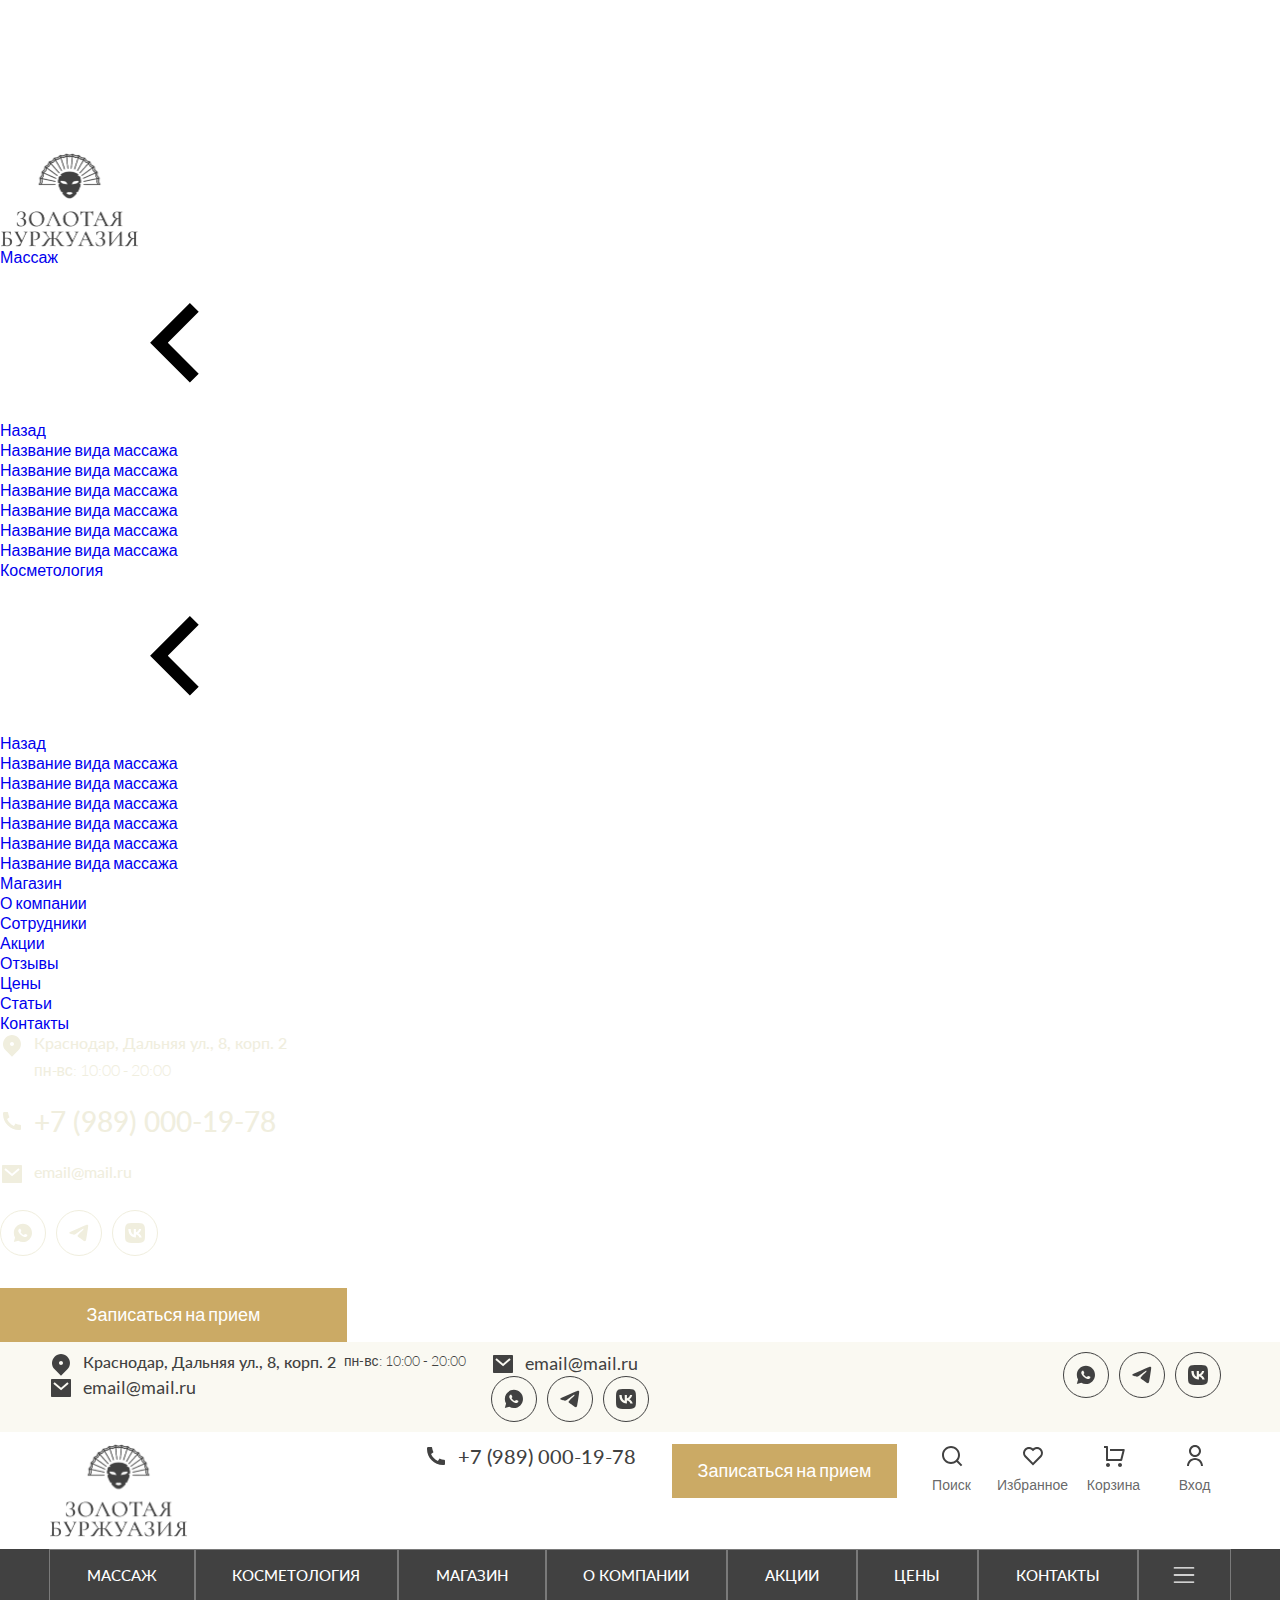
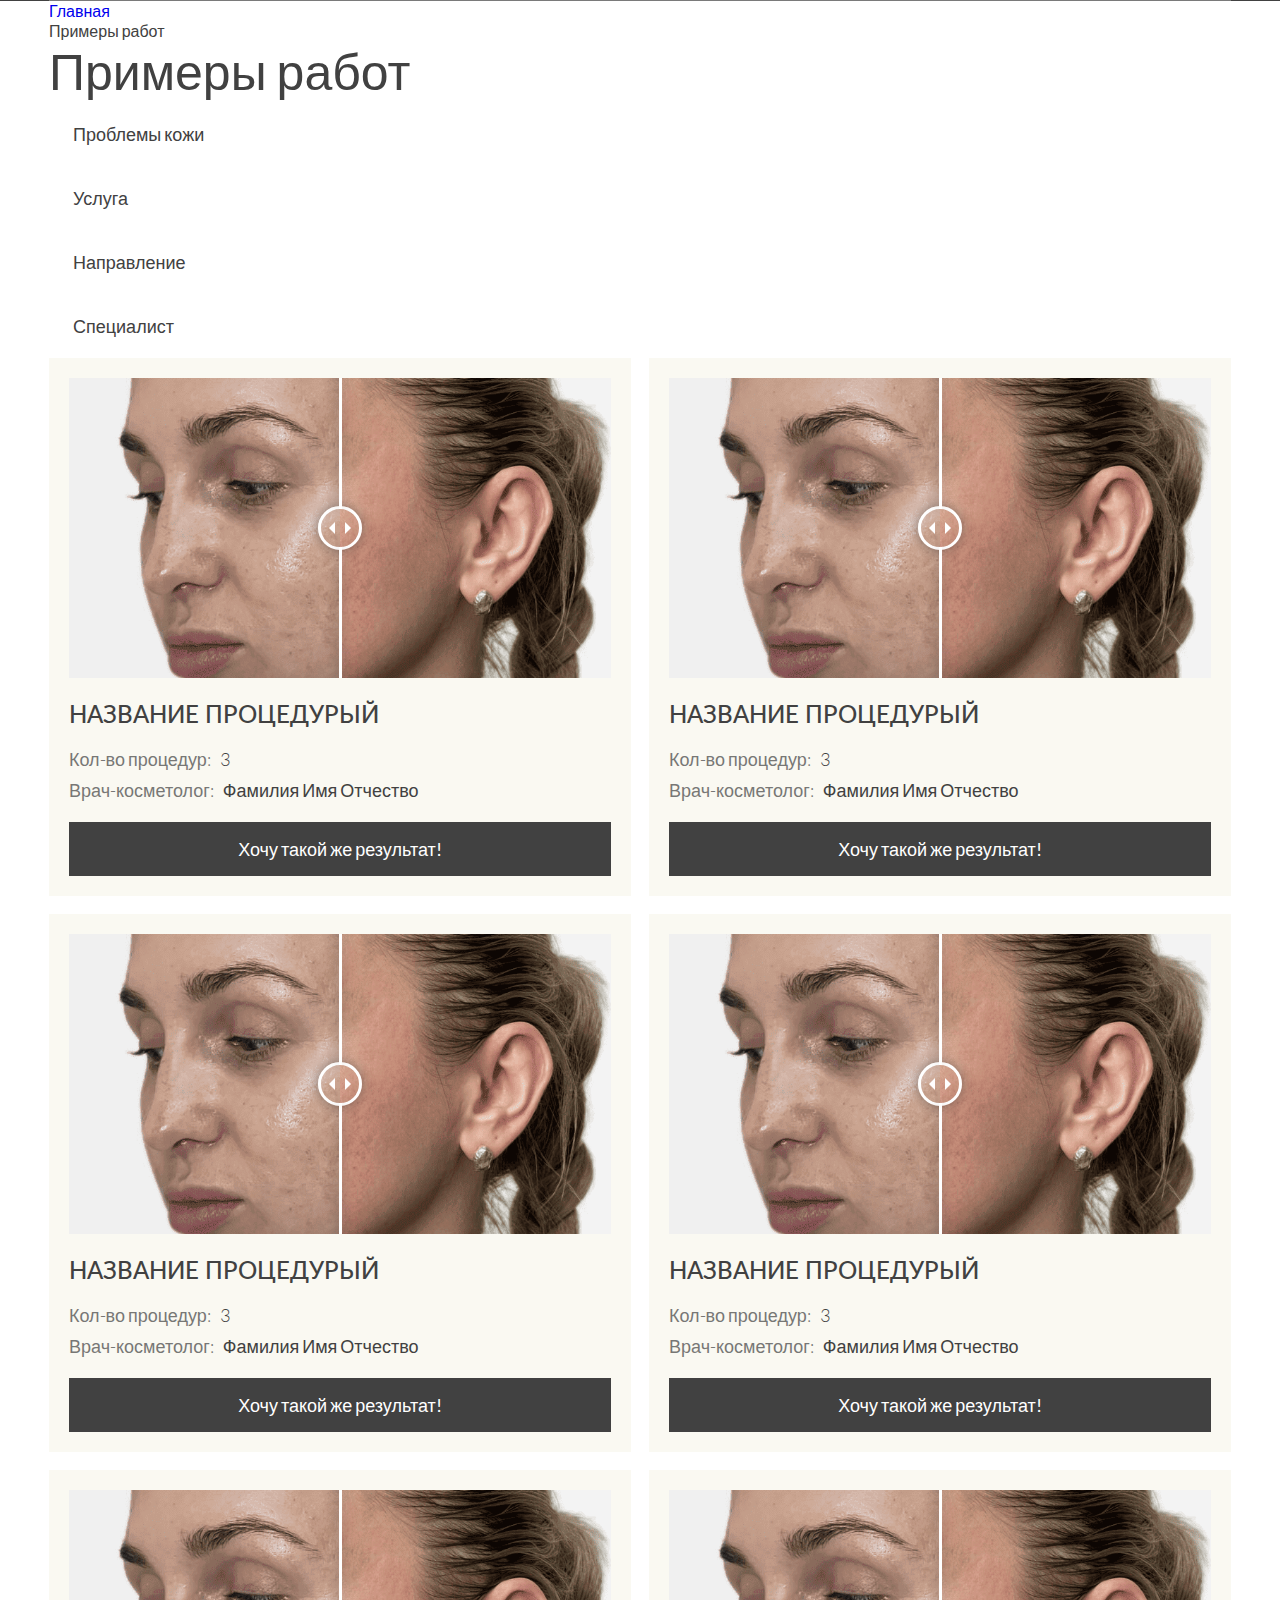
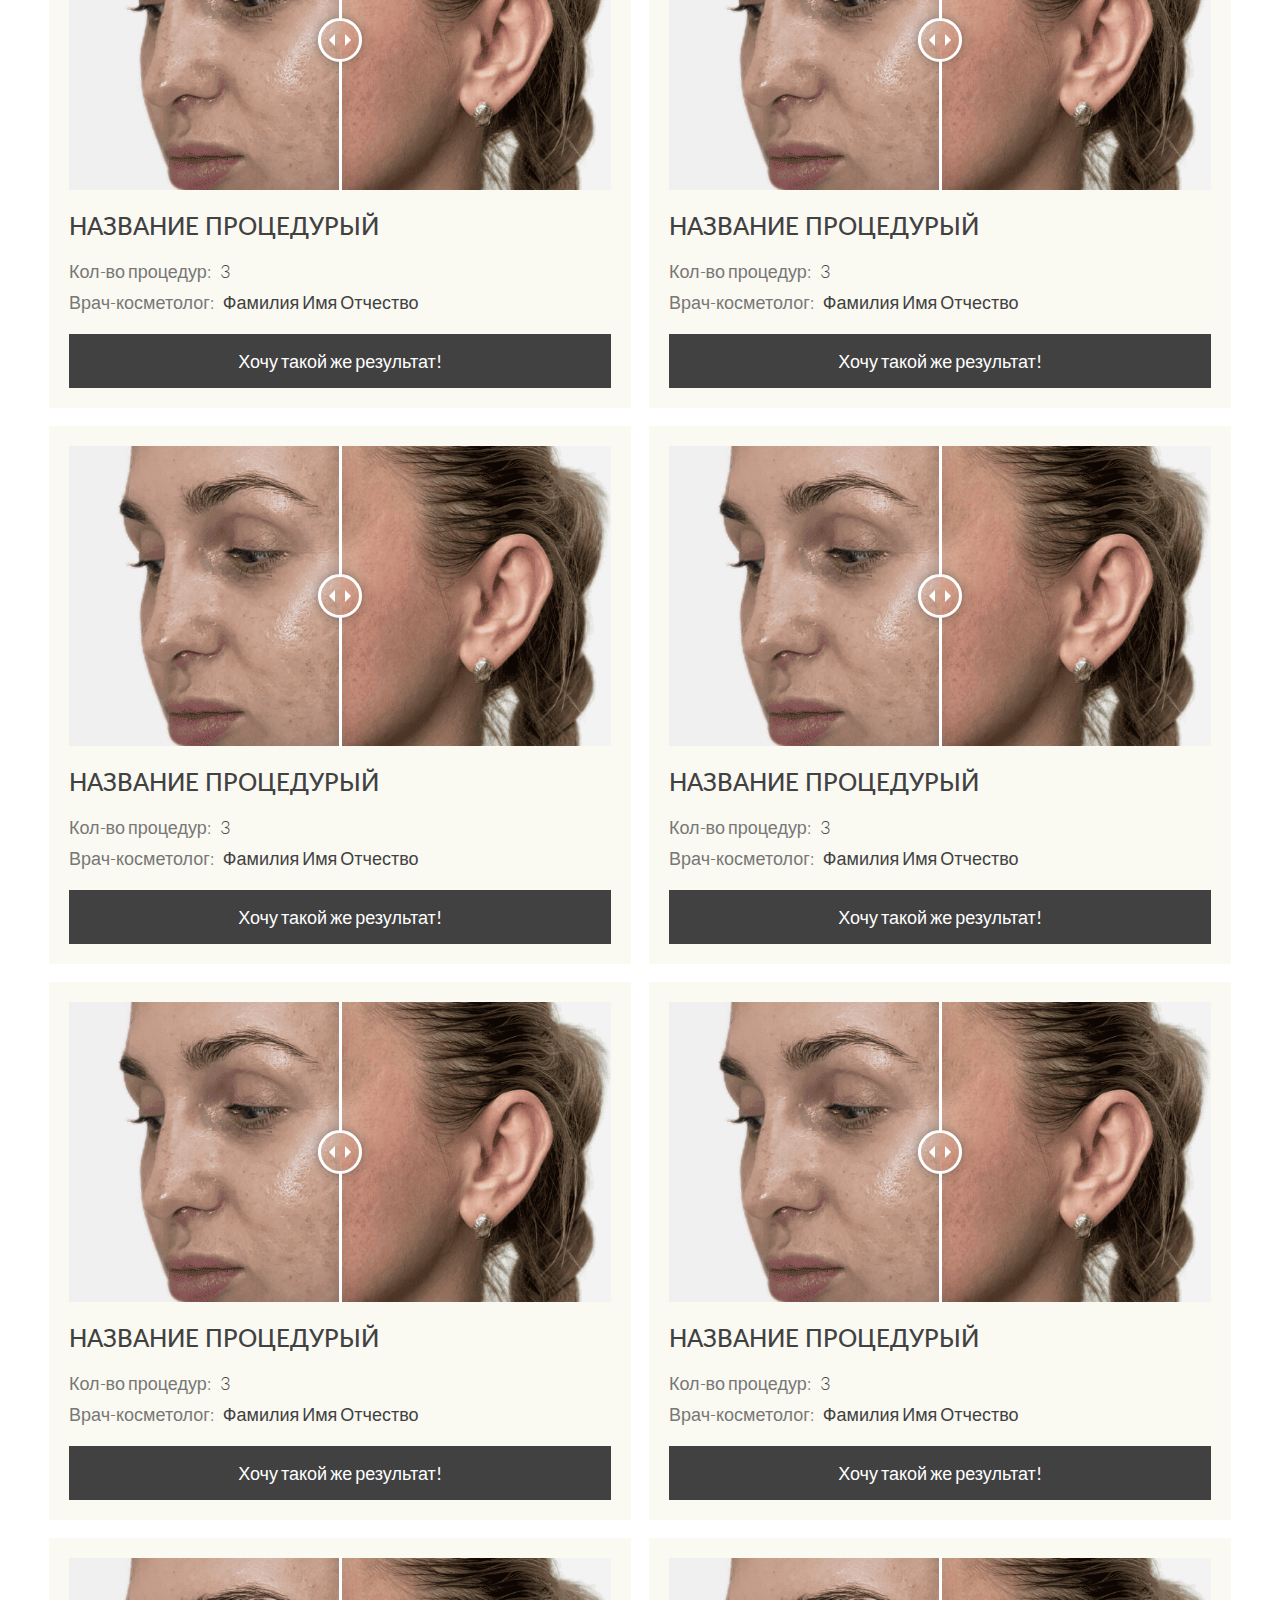
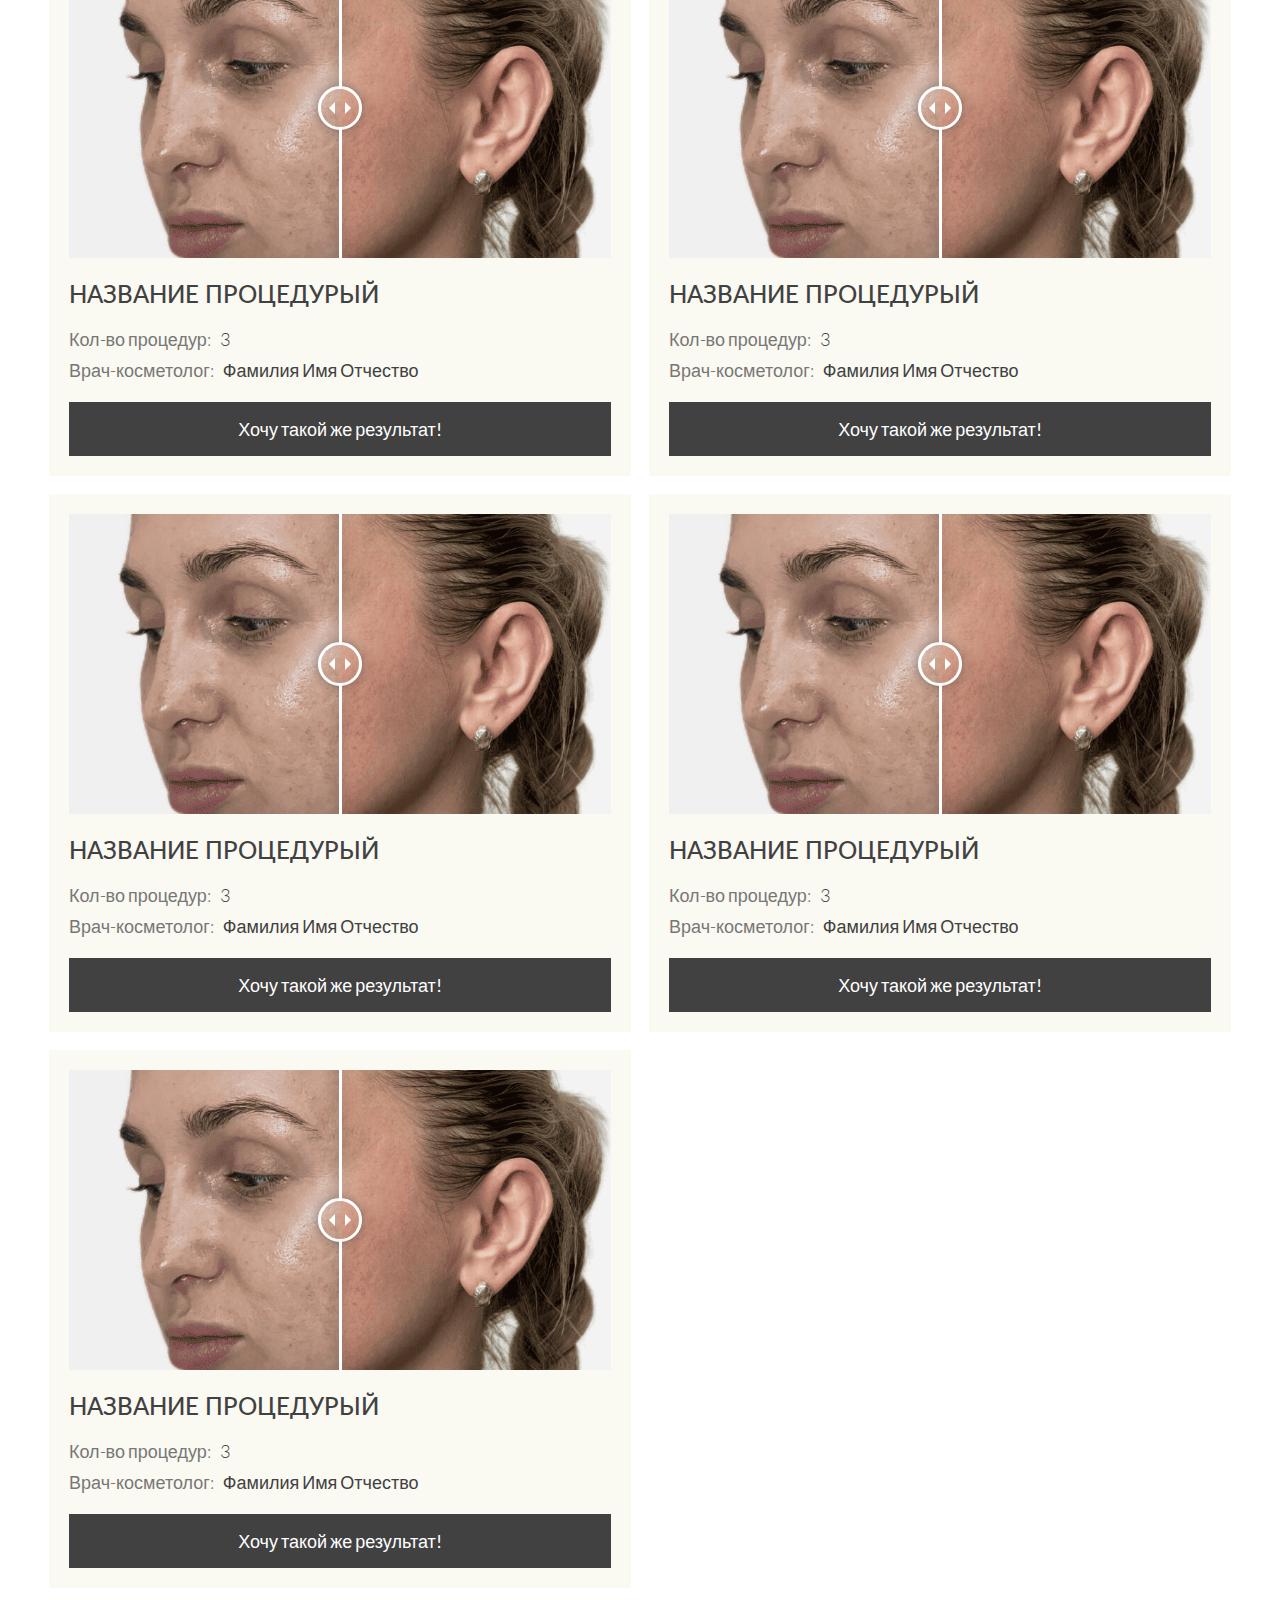
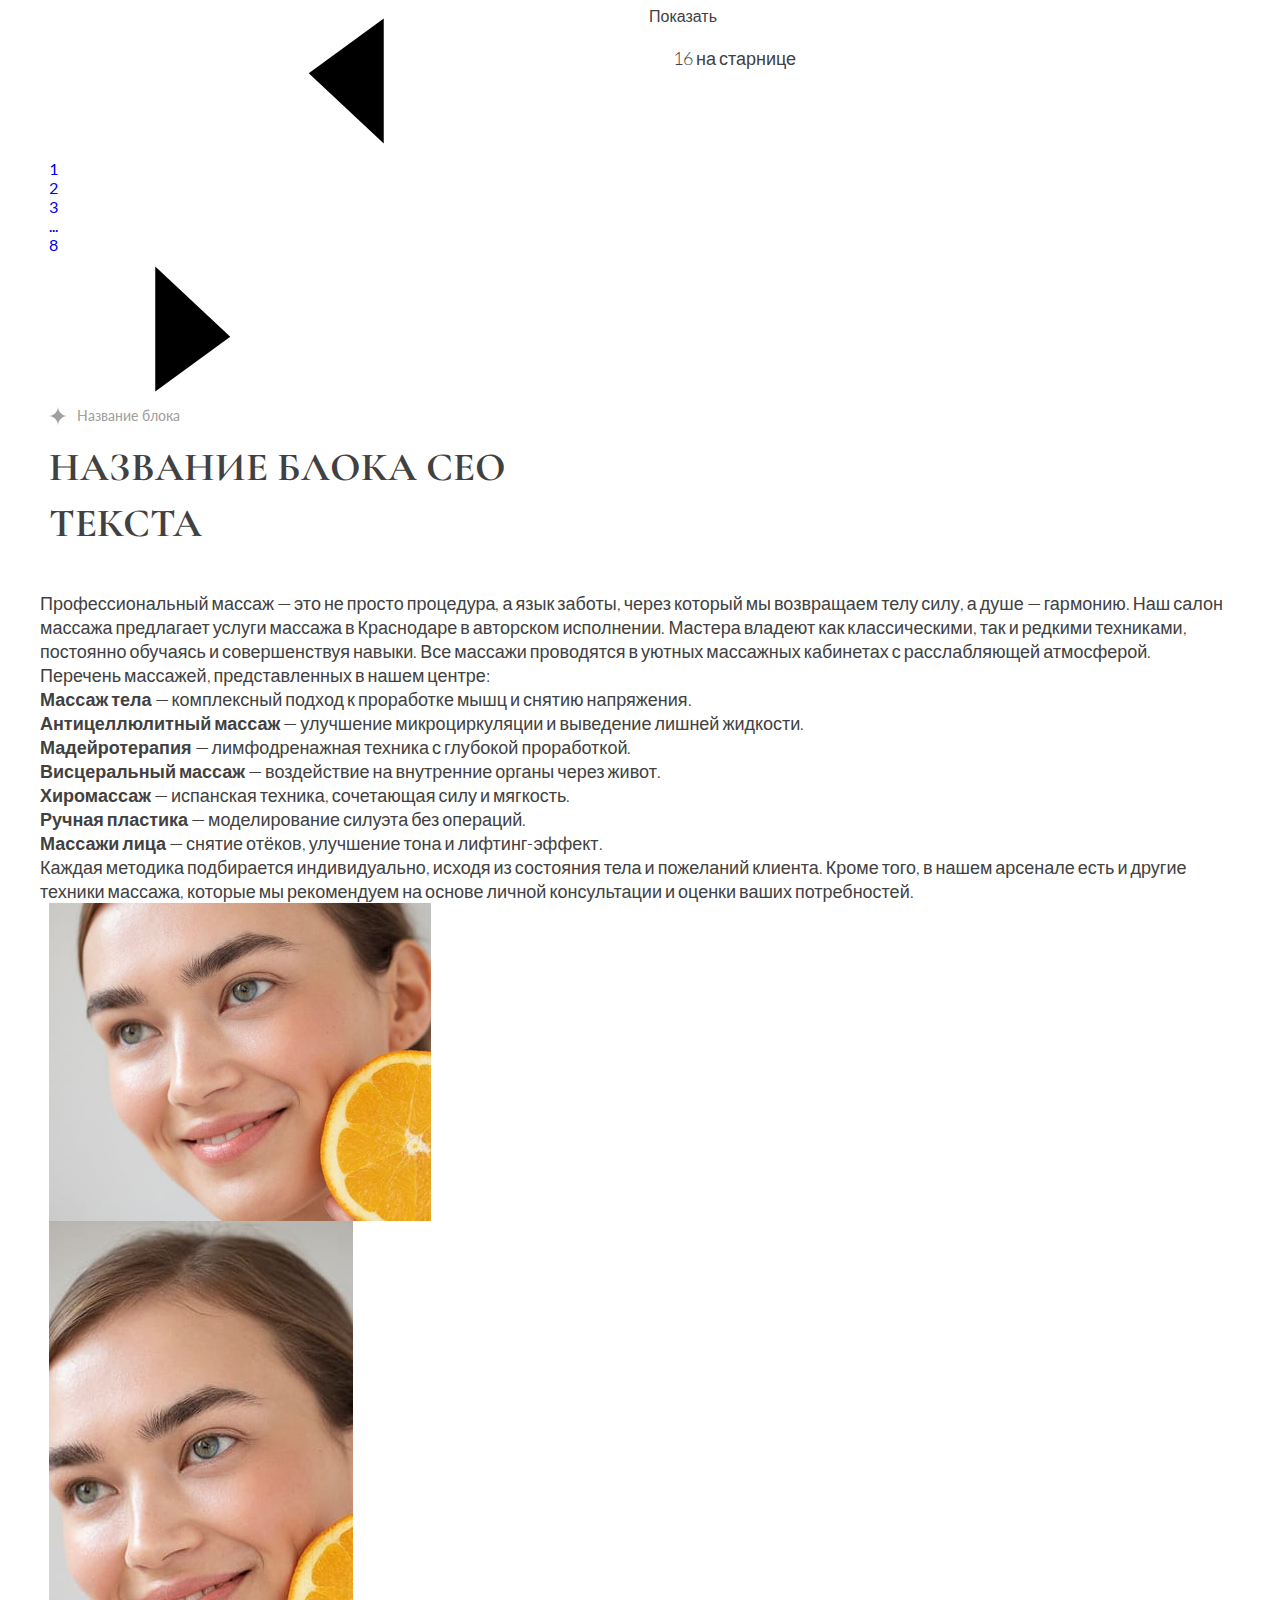
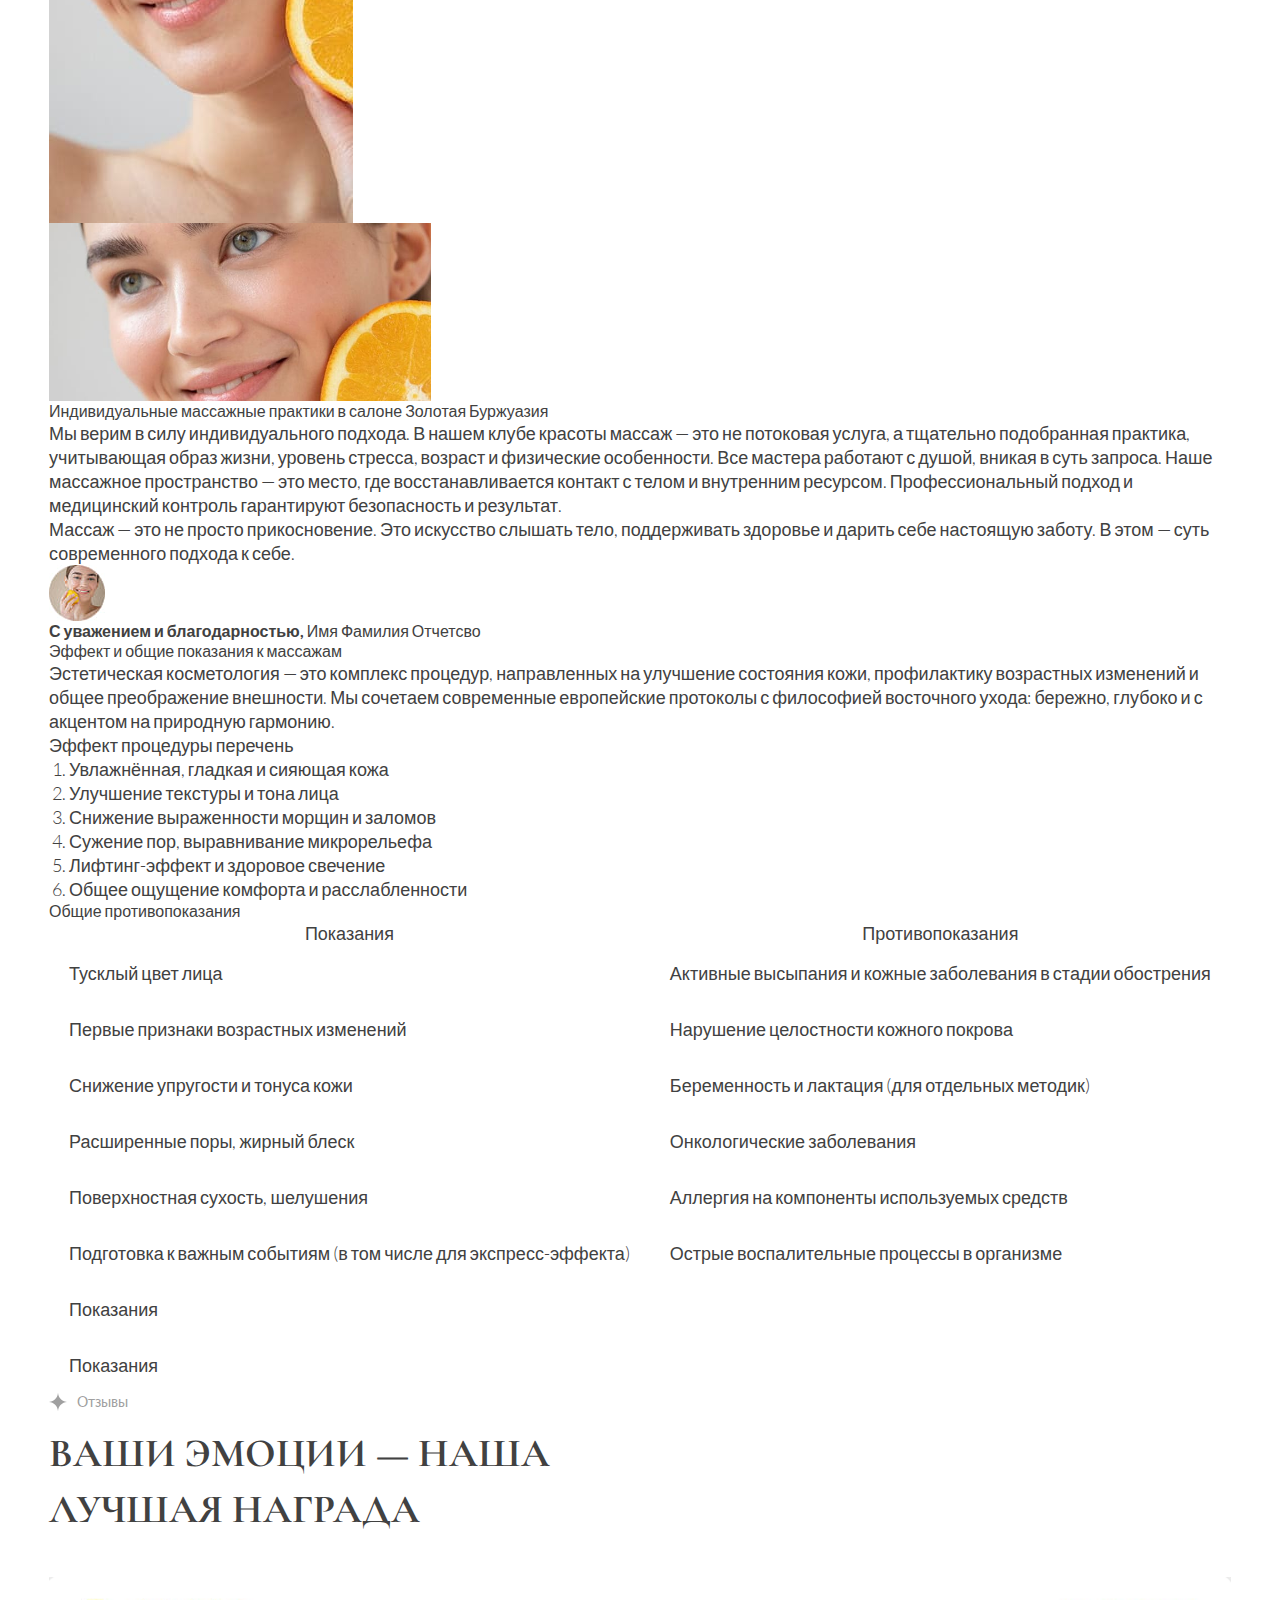
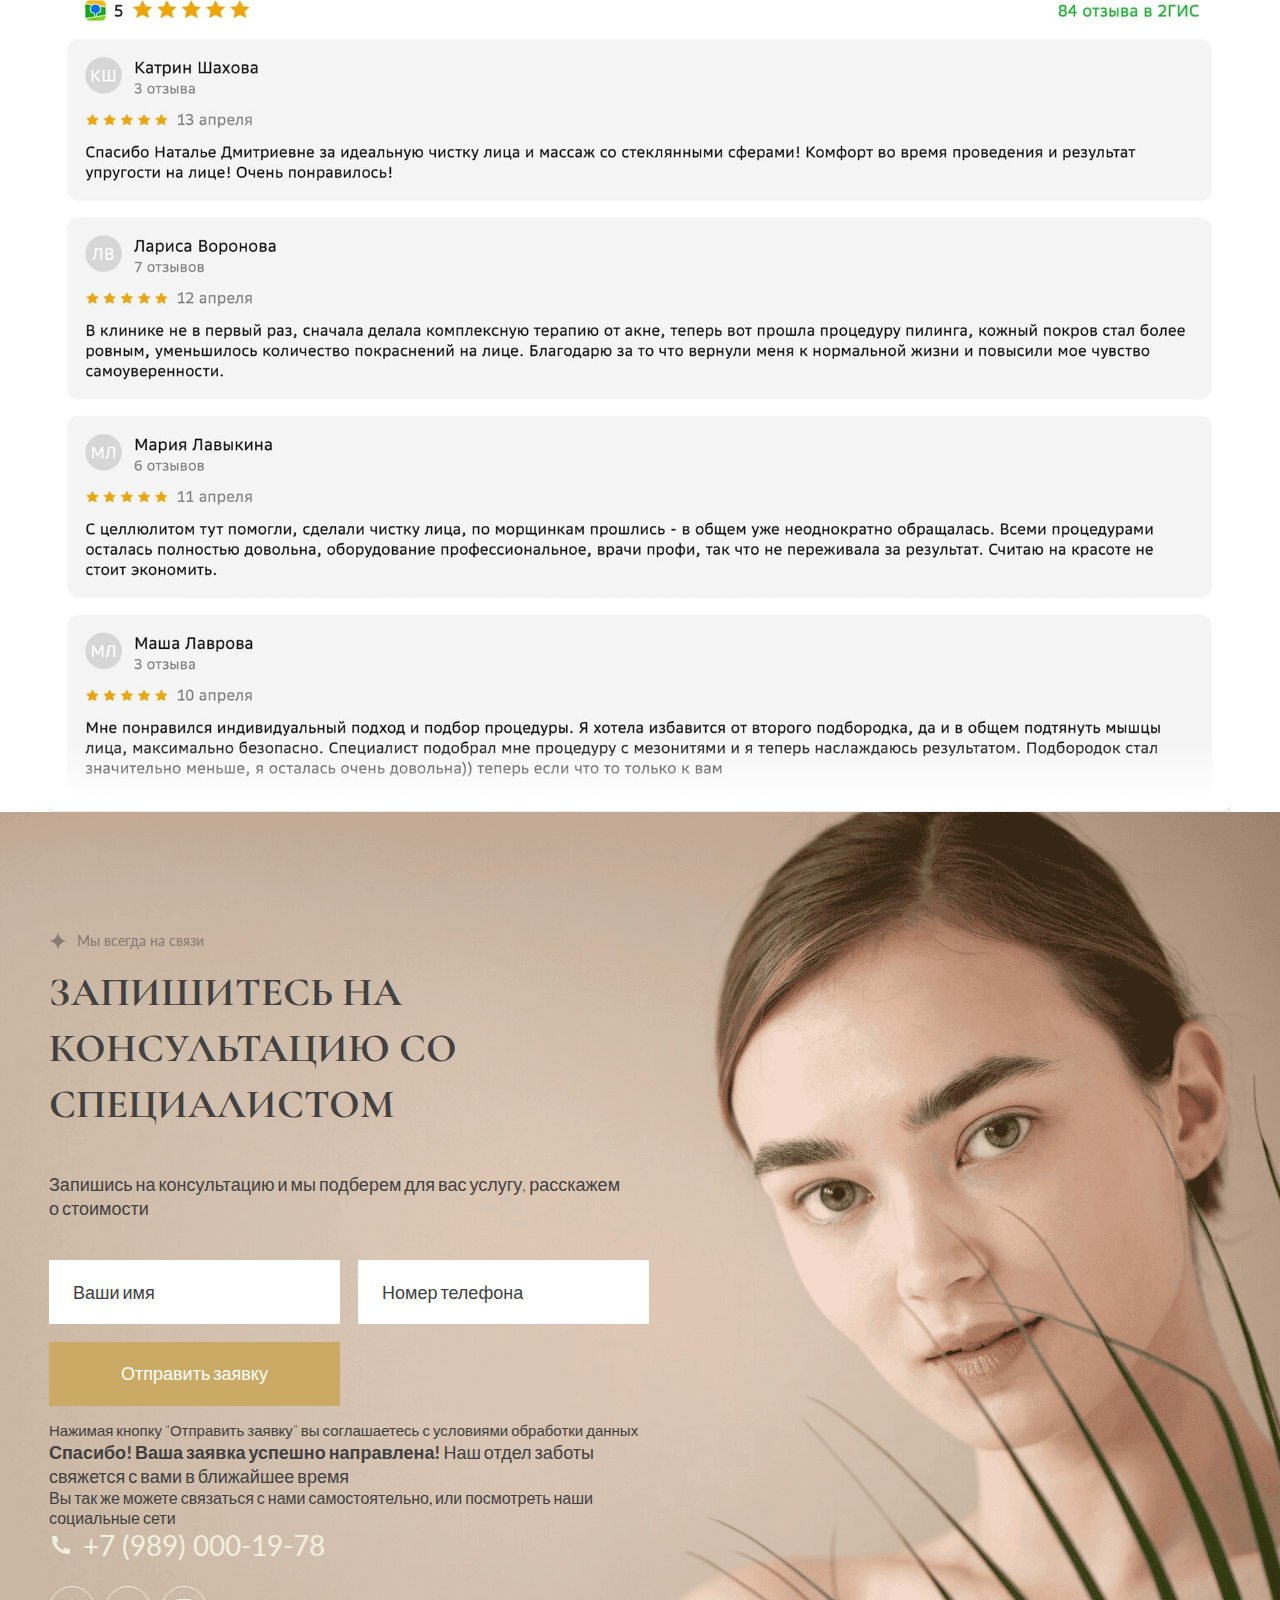
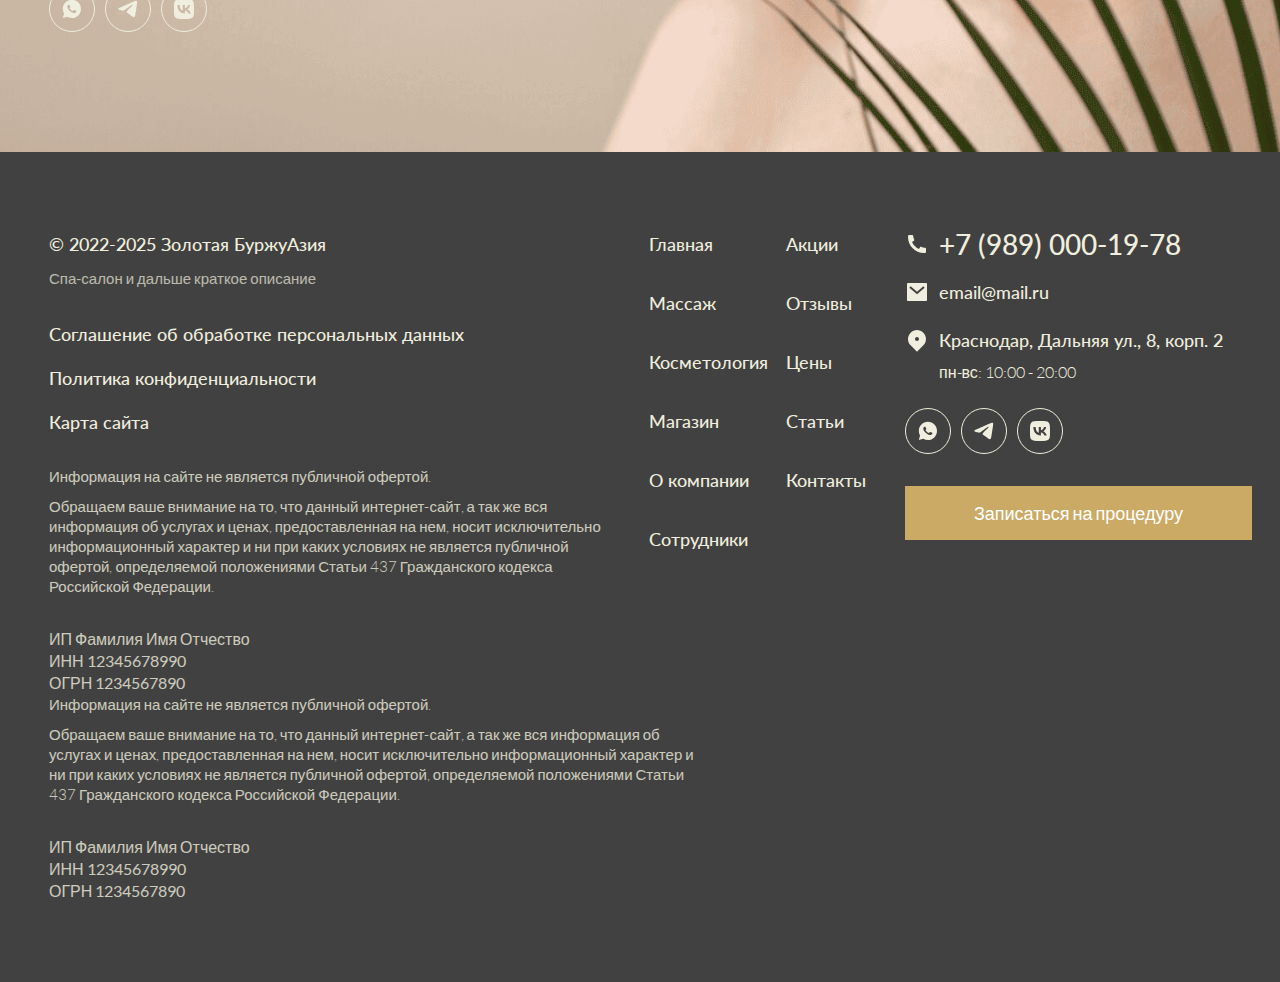
<file: works-gallery.html>
<!DOCTYPE html>
<html lang="ru">

<head>
  <meta charset="UTF-8">
  <meta http-equiv="X-UA-Compatible" content="IE=edge">
  <meta name="viewport" content="width=device-width, initial-scale=1.0">
  <title>Золотая Буржуазия</title>

  <meta property="og:image" content="path/to/image.jpg">
  <link rel="shortcut icon" href="img/favicon/favicon.ico" type="image/x-icon">

  <!-- add plugins css -->
  <link rel="stylesheet" href="css/slick.css">
  <link rel="stylesheet" href="css/fancybox.css">
  <link rel="stylesheet" href="css/twentytwenty.css">
  <!-- add plugins css end -->

  <link rel="stylesheet" href="css/style.css">
  <link rel="stylesheet" href="css/header.css">
  <link rel="stylesheet" href="css/footer.css">
  <link rel="stylesheet" href="css/main.css">
  <link rel="stylesheet" href="css/media.css">
</head>

<body>

  <div class="overlay"></div>

  <div class="mobile-menu">
    <div class="mobile-menu__head">
      <a href="#" class="mobile-menu__close"><svg class="svg-icon">
          <use xlink:href="img/sprite.svg#close-icon"></use>
        </svg></a>
      <a href="index.html" class="logo"><img src="img/logo.png" alt=""></a>
    </div>
    <div class="mobile-menu__body">
      <nav class="na-menu">
        <ul class="my-ul menu-mobile-list">
          <li class="menu-mobile__item dropdown-mobile">
            <a href="massage.html" class="menu-mobile__link dropdown-mobile__link">Массаж</a>
            <div class="dropdown-mobile__wrapper">
              <a href="#" class="link-step-menu">
                <svg class="svg-icon">
                  <use xlink:href="img/sprite.svg#prev-arrow"></use>
                </svg>
                <span>Назад</span>
              </a>
              <ul class="dropdown-mobile-submenu my-ul">
                <li class="dropdown-mobile-submenu__item"><a href="#" class="dropdown-mobile-submenu__link">Название
                    вида массажа</a></li>
                <li class="dropdown-mobile-submenu__item"><a href="#" class="dropdown-mobile-submenu__link">Название
                    вида массажа</a></li>
                <li class="dropdown-mobile-submenu__item"><a href="#" class="dropdown-mobile-submenu__link">Название
                    вида массажа</a></li>
                <li class="dropdown-mobile-submenu__item"><a href="#" class="dropdown-mobile-submenu__link">Название
                    вида массажа</a></li>
                <li class="dropdown-mobile-submenu__item"><a href="#" class="dropdown-mobile-submenu__link">Название
                    вида массажа</a></li>
                <li class="dropdown-mobile-submenu__item"><a href="#" class="dropdown-mobile-submenu__link">Название
                    вида массажа</a></li>
              </ul>
            </div>
          </li>

          <li class="menu-mobile__item dropdown-mobile">
            <a href="cosmetology.html" class="menu-mobile__link dropdown-mobile__link">Косметология</a>
            <div class="dropdown-mobile__wrapper">
              <a href="#" class="link-step-menu">
                <svg class="svg-icon">
                  <use xlink:href="img/sprite.svg#prev-arrow"></use>
                </svg>
                <span>Назад</span>
              </a>
              <ul class="dropdown-mobile-submenu my-ul">
                <li class="dropdown-mobile-submenu__item"><a href="#" class="dropdown-mobile-submenu__link">Название
                    вида массажа</a></li>
                <li class="dropdown-mobile-submenu__item"><a href="#" class="dropdown-mobile-submenu__link">Название
                    вида массажа</a></li>
                <li class="dropdown-mobile-submenu__item"><a href="#" class="dropdown-mobile-submenu__link">Название
                    вида массажа</a></li>
                <li class="dropdown-mobile-submenu__item"><a href="#" class="dropdown-mobile-submenu__link">Название
                    вида массажа</a></li>
                <li class="dropdown-mobile-submenu__item"><a href="#" class="dropdown-mobile-submenu__link">Название
                    вида массажа</a></li>
                <li class="dropdown-mobile-submenu__item"><a href="#" class="dropdown-mobile-submenu__link">Название
                    вида массажа</a></li>
              </ul>
            </div>
          </li>

          <li class="menu-mobile__item">
            <a href="shop.html" class="menu-mobile__link">Магазин</a>
          </li>
          <li class="menu-mobile__item">
            <a href="about.html" class="menu-mobile__link">О компании</a>
          </li>
          <li class="menu-mobile__item">
            <a href="employees.html" class="menu-mobile__link">Сотрудники</a>
          </li>
          <li class="menu-mobile__item">
            <a href="sales.html" class="menu-mobile__link">Акции</a>
          </li>
          <li class="menu-mobile__item">
            <a href="reviews.html" class="menu-mobile__link">Отзывы</a>
          </li>
          <li class="menu-mobile__item">
            <a href="prices.html" class="menu-mobile__link">Цены</a>
          </li>
          <li class="menu-mobile__item">
            <a href="articles.html" class="menu-mobile__link">Статьи</a>
          </li>
          <li class="menu-mobile__item">
            <a href="contacts.html" class="menu-mobile__link">Контакты</a>
          </li>
        </ul>
      </nav>
    </div>

    <div class="mobile-menu__footer">
      <div class="location contact-link">
        <svg class="svg-icon contact-link__icon">
          <use xlink:href="img/sprite.svg#location-icon"></use>
        </svg>
        <span class="contact-link__text">Краснодар, Дальняя ул., 8, корп. 2
          <span class="schedule-text">пн-вс: 10:00 - 20:00</span>
        </span>
      </div>
      <a href="tel:+79890001978" class="phone-link contact-link">
        <svg class="svg-icon contact-link__icon">
          <use xlink:href="img/sprite.svg#phone-icon"></use>
        </svg>
        <span class="contact-link__text">+7 (989) 000-19-78</span>
      </a>
      <a href="mailto:email@mail.ru" class="mail-link contact-link">
        <svg class="svg-icon contact-link__icon">
          <use xlink:href="img/sprite.svg#mail-icon"></use>
        </svg>
        <span class="contact-link__text">email@mail.ru</span>
      </a>
      <ul class="list-messenger my-ul">
        <li>
          <a href="#" target="_blank"><svg class="svg-icon">
              <use xlink:href="img/sprite.svg#whatsapp-icon"></use>
            </svg>
          </a>
        </li>
        <li>
          <a href="#" target="_blank"><svg class="svg-icon">
              <use xlink:href="img/sprite.svg#telegram-icon"></use>
            </svg>
          </a>
        </li>
        <li>
          <a href="#" target="_blank"><svg class="svg-icon">
              <use xlink:href="img/sprite.svg#vk-icon"></use>
            </svg>
          </a>
        </li>
      </ul>
      <a href="#" class="btn btn-md btn-accent btn-callback w-100">Записаться на прием</a>
    </div>
  </div>

  <header>
    <div class="header-top w-100">
      <div class="container align-items-center">

        <div class="header-top__column">
          <div class="location contact-link">
            <svg class="svg-icon contact-link__icon">
              <use xlink:href="img/sprite.svg#location-icon"></use>
            </svg>
            <span class="contact-link__text">Краснодар, Дальняя ул., 8, корп. 2
              <span class="schedule-text">пн-вс: 10:00 - 20:00</span>
            </span>
          </div>
          <a href="mailto:email@mail.ru" class="mail-link contact-link">
            <svg class="svg-icon contact-link__icon">
              <use xlink:href="img/sprite.svg#mail-icon"></use>
            </svg>
            <span class="contact-link__text">email@mail.ru</span>
          </a>
        </div>
        <div class="header-contacts">
          <a href="tel:+79890001978" class="phone-link contact-link">
            <svg class="svg-icon contact-link__icon">
              <use xlink:href="img/sprite.svg#phone-icon"></use>
            </svg>
            <span class="contact-link__text">+7 (989) 000-19-78</span>
          </a>
          <a href="mailto:email@mail.ru" class="mail-link contact-link">
            <svg class="svg-icon contact-link__icon">
              <use xlink:href="img/sprite.svg#mail-icon"></use>
            </svg>
            <span class="contact-link__text">email@mail.ru</span>
          </a>
          <ul class="list-messenger my-ul">
            <li>
              <a href="#" target="_blank"><svg class="svg-icon">
                  <use xlink:href="img/sprite.svg#whatsapp-icon"></use>
                </svg>
              </a>
            </li>
            <li>
              <a href="#" target="_blank"><svg class="svg-icon">
                  <use xlink:href="img/sprite.svg#telegram-icon"></use>
                </svg>
              </a>
            </li>
            <li>
              <a href="#" target="_blank"><svg class="svg-icon">
                  <use xlink:href="img/sprite.svg#vk-icon"></use>
                </svg>
              </a>
            </li>
          </ul>
        </div>
        <ul class="list-messenger my-ul">
          <li>
            <a href="#" target="_blank"><svg class="svg-icon">
                <use xlink:href="img/sprite.svg#whatsapp-icon"></use>
              </svg>
            </a>
          </li>
          <li>
            <a href="#" target="_blank"><svg class="svg-icon">
                <use xlink:href="img/sprite.svg#telegram-icon"></use>
              </svg>
            </a>
          </li>
          <li>
            <a href="#" target="_blank"><svg class="svg-icon">
                <use xlink:href="img/sprite.svg#vk-icon"></use>
              </svg>
            </a>
          </li>
        </ul>
      </div>
    </div>

    <div class="header-center w-100">
      <div class="container align-items-center">
        <a href="#" class="btn-burger">
          <svg class="svg-icon">
            <use xlink:href="img/sprite.svg#burger-icon"></use>
          </svg>
        </a>
        <a href="index.html" class="logo"><img src="img/logo.png" alt=""></a>

        <div class="location contact-link">
          <svg class="svg-icon contact-link__icon">
            <use xlink:href="img/sprite.svg#location-icon"></use>
          </svg>
          <span class="contact-link__text">Краснодар, Дальняя ул., 8, корп. 2
            <span class="schedule-text">пн-вс: 10:00 - 20:00</span>
          </span>
        </div>

        <div class="header-contacts">
          <a href="tel:+79890001978" class="phone-link contact-link">
            <svg class="svg-icon contact-link__icon">
              <use xlink:href="img/sprite.svg#phone-icon"></use>
            </svg>
            <span class="contact-link__text">+7 (989) 000-19-78</span>
          </a>
          <a href="mailto:email@mail.ru" class="mail-link contact-link">
            <svg class="svg-icon contact-link__icon">
              <use xlink:href="img/sprite.svg#mail-icon"></use>
            </svg>
            <span class="contact-link__text">email@mail.ru</span>
          </a>
        </div>

        <a href="#" class="btn btn-md btn-accent btn-callback w-100">Записаться на прием</a>

        <ul class="list-messenger my-ul">
          <li>
            <a href="#" target="_blank"><svg class="svg-icon">
                <use xlink:href="img/sprite.svg#whatsapp-icon"></use>
              </svg>
            </a>
          </li>
          <li>
            <a href="#" target="_blank"><svg class="svg-icon">
                <use xlink:href="img/sprite.svg#telegram-icon"></use>
              </svg>
            </a>
          </li>
          <li>
            <a href="#" target="_blank"><svg class="svg-icon">
                <use xlink:href="img/sprite.svg#vk-icon"></use>
              </svg>
            </a>
          </li>
        </ul>

        <ul class="user-navigation my-ul">
          <li class="user-navigation__item">
            <a href="#" class="user-navigation__link">
              <svg class="svg-icon">
                <use xlink:href="img/sprite.svg#search-icon"></use>
              </svg>
              <span>Поиск</span>
            </a>
          </li>
          <li class="user-navigation__item">
            <a href="#" class="user-navigation__link">
              <svg class="svg-icon">
                <use xlink:href="img/sprite.svg#favorite-icon"></use>
              </svg>
              <span>Избранное</span>
            </a>
          </li>
          <li class="user-navigation__item">
            <a href="#" class="user-navigation__link">
              <svg class="svg-icon">
                <use xlink:href="img/sprite.svg#basket-icon"></use>
              </svg>
              <span>Корзина</span>
            </a>
          </li>
          <li class="user-navigation__item">
            <a href="#" class="user-navigation__link">
              <svg class="svg-icon">
                <use xlink:href="img/sprite.svg#user-icon"></use>
              </svg>
              <span>Вход</span>
            </a>
          </li>
        </ul>

      </div>
    </div>

    <div class="header-bottom w-100">
      <div class="container">
        <nav class="nav-menu">
          <ul class="menu menu-header my-ul">
            <li class="menu-item dropdown"><a href="massage.html" class="menu-link">Массаж</a>
              <div class="dropdown-menu">
                <ul class="menu-dropdown my-ul">
                  <li class="menu-dropdown__item"><a href="#" class="menu-dropdown__link">Название вида массажа</a></li>
                  <li class="menu-dropdown__item"><a href="#" class="menu-dropdown__link">Название вида массажа</a></li>
                  <li class="menu-dropdown__item"><a href="#" class="menu-dropdown__link">Название вида массажа</a></li>
                  <li class="menu-dropdown__item"><a href="#" class="menu-dropdown__link">Длинное название вида
                      массажа</a></li>
                  <li class="menu-dropdown__item"><a href="#" class="menu-dropdown__link">Название вида массажа</a></li>
                  <li class="menu-dropdown__item"><a href="#" class="menu-dropdown__link">Название вида массажа</a></li>
                  <li class="menu-dropdown__item"><a href="#" class="menu-dropdown__link">Длинное название вида
                      массажа</a></li>
                </ul>
              </div>
            </li>
            <li class="menu-item"><a href="cosmetology.html" class="menu-link">Косметология</a></li>
            <li class="menu-item"><a href="shop.html" class="menu-link">Магазин</a></li>
            <li class="menu-item"><a href="about.html" class="menu-link">О компании</a></li>
            <li class="menu-item"><a href="employees.html" class="menu-link">Сотрудники</a></li>
            <li class="menu-item"><a href="stock.html" class="menu-link">Акции</a></li>
            <li class="menu-item"><a href="reviews.html" class="menu-link">Отзывы</a></li>
            <li class="menu-item"><a href="prices.html" class="menu-link">Цены</a></li>
            <li class="menu-item"><a href="articles.html" class="menu-link">Статьи</a></li>
            <li class="menu-item"><a href="contacts.html" class="menu-link">Контакты</a></li>
            <li class="menu-item dropdown">
              <a href="#" class="menu-link menu-link__burger">
                <svg class="svg-icon">
                  <use xlink:href="img/sprite.svg#burger-icon"></use>
                </svg>
              </a>
              <div class="dropdown-menu dropdown-menu-right">
                <ul class="menu-dropdown my-ul">
                  <li class="menu-dropdown__item"><a href="#" class="menu-dropdown__link">Название раздела</a></li>
                  <li class="menu-dropdown__item"><a href="#" class="menu-dropdown__link">Название раздела</a></li>
                  <li class="menu-dropdown__item"><a href="#" class="menu-dropdown__link">Название раздела</a></li>
                  <li class="menu-dropdown__item"><a href="#" class="menu-dropdown__link">Название раздела</a></li>
                </ul>
              </div>
            </li>
          </ul>
        </nav>
      </div>
    </div>
  </header>

  <main class="home-contacts page-home">
    <div class="container">
      <div class="w-100">
        <div class="row">
          <div class="col-12">
            <nav class="nav-breadcrumb">
              <ul class="breadcrumb my-ul">
                <li><a href="index.html">Главная</a></li>
                <li><span>Примеры работ</span></li>
              </ul>
            </nav>
          </div>
          <div class="col-12 mb-50">
            <h1 class="m-0">Примеры работ</h1>
          </div>
          <div class="col-12 mb-20">
            <div class="filter-works">
              <select name="select" class="select-my">
                <option value="Проблемы кожи">Проблемы кожи</option>
              </select>
              <select name="select" class="select-my">
                <option value="Услуга">Услуга</option>
              </select>
              <select name="select" class="select-my">
                <option value="Направление">Направление</option>
              </select>
              <select name="select" class="select-my">
                <option value="Специалист">Специалист</option>
              </select>
            </div>
          </div>
        </div>
        <div class="row">
          <div class="col-4 col-xl-6 col-md-12 mb-18">
            <div class="results-card">
              <div class="results-card__photo twentytwenty-container">
                <img src="img/after-img.png" alt="">
                <img src="img/before-img.png" alt="">
              </div>
              <div class="results-card__body">
                <a href="#" class="results-card__name">Название процедурый</a>
                <ul class="specialists-card__list my-ul">
                  <li>
                    <span>Кол-во процедур:</span>
                    <p>3</p>
                  </li>
                  <li>
                    <span>Врач-косметолог:</span>
                    <p>Фамилия Имя Отчество</p>
                  </li>
                </ul>
                <a href="#" class="btn btn-md btn-grey w-100">Хочу такой же результат!</a>
              </div>
            </div>
          </div>
          <div class="col-4 col-xl-6 col-md-12 mb-18">
            <div class="results-card">
              <div class="results-card__photo twentytwenty-container">
                <img src="img/after-img.png" alt="">
                <img src="img/before-img.png" alt="">
              </div>
              <div class="results-card__body">
                <a href="#" class="results-card__name">Название процедурый</a>
                <ul class="specialists-card__list my-ul">
                  <li>
                    <span>Кол-во процедур:</span>
                    <p>3</p>
                  </li>
                  <li>
                    <span>Врач-косметолог:</span>
                    <p>Фамилия Имя Отчество</p>
                  </li>
                </ul>
                <a href="#" class="btn btn-md btn-grey w-100">Хочу такой же результат!</a>
              </div>
            </div>
          </div>
          <div class="col-4 col-xl-6 col-md-12 mb-18">
            <div class="results-card">
              <div class="results-card__photo twentytwenty-container">
                <img src="img/after-img.png" alt="">
                <img src="img/before-img.png" alt="">
              </div>
              <div class="results-card__body">
                <a href="#" class="results-card__name">Название процедурый</a>
                <ul class="specialists-card__list my-ul">
                  <li>
                    <span>Кол-во процедур:</span>
                    <p>3</p>
                  </li>
                  <li>
                    <span>Врач-косметолог:</span>
                    <p>Фамилия Имя Отчество</p>
                  </li>
                </ul>
                <a href="#" class="btn btn-md btn-grey w-100">Хочу такой же результат!</a>
              </div>
            </div>
          </div>

          <div class="col-4 col-xl-6 col-md-12 mb-18">
            <div class="results-card">
              <div class="results-card__photo twentytwenty-container">
                <img src="img/after-img.png" alt="">
                <img src="img/before-img.png" alt="">
              </div>
              <div class="results-card__body">
                <a href="#" class="results-card__name">Название процедурый</a>
                <ul class="specialists-card__list my-ul">
                  <li>
                    <span>Кол-во процедур:</span>
                    <p>3</p>
                  </li>
                  <li>
                    <span>Врач-косметолог:</span>
                    <p>Фамилия Имя Отчество</p>
                  </li>
                </ul>
                <a href="#" class="btn btn-md btn-grey w-100">Хочу такой же результат!</a>
              </div>
            </div>
          </div>
          <div class="col-4 col-xl-6 col-md-12 mb-18">
            <div class="results-card">
              <div class="results-card__photo twentytwenty-container">
                <img src="img/after-img.png" alt="">
                <img src="img/before-img.png" alt="">
              </div>
              <div class="results-card__body">
                <a href="#" class="results-card__name">Название процедурый</a>
                <ul class="specialists-card__list my-ul">
                  <li>
                    <span>Кол-во процедур:</span>
                    <p>3</p>
                  </li>
                  <li>
                    <span>Врач-косметолог:</span>
                    <p>Фамилия Имя Отчество</p>
                  </li>
                </ul>
                <a href="#" class="btn btn-md btn-grey w-100">Хочу такой же результат!</a>
              </div>
            </div>
          </div>
          <div class="col-4 col-xl-6 col-md-12 mb-18">
            <div class="results-card">
              <div class="results-card__photo twentytwenty-container">
                <img src="img/after-img.png" alt="">
                <img src="img/before-img.png" alt="">
              </div>
              <div class="results-card__body">
                <a href="#" class="results-card__name">Название процедурый</a>
                <ul class="specialists-card__list my-ul">
                  <li>
                    <span>Кол-во процедур:</span>
                    <p>3</p>
                  </li>
                  <li>
                    <span>Врач-косметолог:</span>
                    <p>Фамилия Имя Отчество</p>
                  </li>
                </ul>
                <a href="#" class="btn btn-md btn-grey w-100">Хочу такой же результат!</a>
              </div>
            </div>
          </div>

          <div class="col-4 col-xl-6 col-md-12 mb-18">
            <div class="results-card">
              <div class="results-card__photo twentytwenty-container">
                <img src="img/after-img.png" alt="">
                <img src="img/before-img.png" alt="">
              </div>
              <div class="results-card__body">
                <a href="#" class="results-card__name">Название процедурый</a>
                <ul class="specialists-card__list my-ul">
                  <li>
                    <span>Кол-во процедур:</span>
                    <p>3</p>
                  </li>
                  <li>
                    <span>Врач-косметолог:</span>
                    <p>Фамилия Имя Отчество</p>
                  </li>
                </ul>
                <a href="#" class="btn btn-md btn-grey w-100">Хочу такой же результат!</a>
              </div>
            </div>
          </div>
          <div class="col-4 col-xl-6 col-md-12 mb-18">
            <div class="results-card">
              <div class="results-card__photo twentytwenty-container">
                <img src="img/after-img.png" alt="">
                <img src="img/before-img.png" alt="">
              </div>
              <div class="results-card__body">
                <a href="#" class="results-card__name">Название процедурый</a>
                <ul class="specialists-card__list my-ul">
                  <li>
                    <span>Кол-во процедур:</span>
                    <p>3</p>
                  </li>
                  <li>
                    <span>Врач-косметолог:</span>
                    <p>Фамилия Имя Отчество</p>
                  </li>
                </ul>
                <a href="#" class="btn btn-md btn-grey w-100">Хочу такой же результат!</a>
              </div>
            </div>
          </div>
          <div class="col-4 col-xl-6 col-md-12 mb-18">
            <div class="results-card">
              <div class="results-card__photo twentytwenty-container">
                <img src="img/after-img.png" alt="">
                <img src="img/before-img.png" alt="">
              </div>
              <div class="results-card__body">
                <a href="#" class="results-card__name">Название процедурый</a>
                <ul class="specialists-card__list my-ul">
                  <li>
                    <span>Кол-во процедур:</span>
                    <p>3</p>
                  </li>
                  <li>
                    <span>Врач-косметолог:</span>
                    <p>Фамилия Имя Отчество</p>
                  </li>
                </ul>
                <a href="#" class="btn btn-md btn-grey w-100">Хочу такой же результат!</a>
              </div>
            </div>
          </div>

          <div class="col-4 col-xl-6 col-md-12 mb-18">
            <div class="results-card">
              <div class="results-card__photo twentytwenty-container">
                <img src="img/after-img.png" alt="">
                <img src="img/before-img.png" alt="">
              </div>
              <div class="results-card__body">
                <a href="#" class="results-card__name">Название процедурый</a>
                <ul class="specialists-card__list my-ul">
                  <li>
                    <span>Кол-во процедур:</span>
                    <p>3</p>
                  </li>
                  <li>
                    <span>Врач-косметолог:</span>
                    <p>Фамилия Имя Отчество</p>
                  </li>
                </ul>
                <a href="#" class="btn btn-md btn-grey w-100">Хочу такой же результат!</a>
              </div>
            </div>
          </div>
          <div class="col-4 col-xl-6 col-md-12 mb-18">
            <div class="results-card">
              <div class="results-card__photo twentytwenty-container">
                <img src="img/after-img.png" alt="">
                <img src="img/before-img.png" alt="">
              </div>
              <div class="results-card__body">
                <a href="#" class="results-card__name">Название процедурый</a>
                <ul class="specialists-card__list my-ul">
                  <li>
                    <span>Кол-во процедур:</span>
                    <p>3</p>
                  </li>
                  <li>
                    <span>Врач-косметолог:</span>
                    <p>Фамилия Имя Отчество</p>
                  </li>
                </ul>
                <a href="#" class="btn btn-md btn-grey w-100">Хочу такой же результат!</a>
              </div>
            </div>
          </div>
          <div class="col-4 col-xl-6 col-md-12 mb-18">
            <div class="results-card">
              <div class="results-card__photo twentytwenty-container">
                <img src="img/after-img.png" alt="">
                <img src="img/before-img.png" alt="">
              </div>
              <div class="results-card__body">
                <a href="#" class="results-card__name">Название процедурый</a>
                <ul class="specialists-card__list my-ul">
                  <li>
                    <span>Кол-во процедур:</span>
                    <p>3</p>
                  </li>
                  <li>
                    <span>Врач-косметолог:</span>
                    <p>Фамилия Имя Отчество</p>
                  </li>
                </ul>
                <a href="#" class="btn btn-md btn-grey w-100">Хочу такой же результат!</a>
              </div>
            </div>
          </div>

          <div class="col-4 col-xl-6 col-md-12 mb-18">
            <div class="results-card">
              <div class="results-card__photo twentytwenty-container">
                <img src="img/after-img.png" alt="">
                <img src="img/before-img.png" alt="">
              </div>
              <div class="results-card__body">
                <a href="#" class="results-card__name">Название процедурый</a>
                <ul class="specialists-card__list my-ul">
                  <li>
                    <span>Кол-во процедур:</span>
                    <p>3</p>
                  </li>
                  <li>
                    <span>Врач-косметолог:</span>
                    <p>Фамилия Имя Отчество</p>
                  </li>
                </ul>
                <a href="#" class="btn btn-md btn-grey w-100">Хочу такой же результат!</a>
              </div>
            </div>
          </div>
          <div class="col-4 col-xl-6 col-md-12 mb-18">
            <div class="results-card">
              <div class="results-card__photo twentytwenty-container">
                <img src="img/after-img.png" alt="">
                <img src="img/before-img.png" alt="">
              </div>
              <div class="results-card__body">
                <a href="#" class="results-card__name">Название процедурый</a>
                <ul class="specialists-card__list my-ul">
                  <li>
                    <span>Кол-во процедур:</span>
                    <p>3</p>
                  </li>
                  <li>
                    <span>Врач-косметолог:</span>
                    <p>Фамилия Имя Отчество</p>
                  </li>
                </ul>
                <a href="#" class="btn btn-md btn-grey w-100">Хочу такой же результат!</a>
              </div>
            </div>
          </div>
          <div class="col-4 col-xl-6 col-md-12 mb-18">
            <div class="results-card">
              <div class="results-card__photo twentytwenty-container">
                <img src="img/after-img.png" alt="">
                <img src="img/before-img.png" alt="">
              </div>
              <div class="results-card__body">
                <a href="#" class="results-card__name">Название процедурый</a>
                <ul class="specialists-card__list my-ul">
                  <li>
                    <span>Кол-во процедур:</span>
                    <p>3</p>
                  </li>
                  <li>
                    <span>Врач-косметолог:</span>
                    <p>Фамилия Имя Отчество</p>
                  </li>
                </ul>
                <a href="#" class="btn btn-md btn-grey w-100">Хочу такой же результат!</a>
              </div>
            </div>
          </div>
        </div>

        <div class="row mt-24">
          <div class="col-6 col-lg-12">
            <nav class="nav-pagination">
              <ul class="pagination my-ul">
                <li><span class="pagination-arrow pagination-link disabled"><svg class="svg-icon">
                  <use xlink:href="img/sprite.svg#prev"></use>
                </svg></span></li>
                <li><a href="#" class="pagination-link active">1</a></li>
                <li><a href="#" class="pagination-link">2</a></li>
                <li><a href="#" class="pagination-link">3</a></li>
                <li><a href="#" class="pagination-link">...</a></li>
                <li><a href="#" class="pagination-link">8</a></li>
                <li><a href="#" class="pagination-arrow pagination-link"><svg class="svg-icon">
                  <use xlink:href="img/sprite.svg#next"></use>
                </svg></a></li>
              </ul>
            </nav>
          </div>
           <div class="col-6 col-lg-12">
            <div class="viewed-box"><p>Показать</p>
            <select name="select" class="select-my">
              <option value="16 на старнице">16 на старнице</option>
              <option value="32 на старнице">32 на старнице</option>
            </select></div>
           </div>
        </div>
      </div>
    </div>
  </main>

  <section class="about-services" id="about-services">
    <div class="container">
      <div class="w-100">
        <div class="row">
          <div class="col-6 col-lg-7 col-md-8">
            <div class="subtitle-text">Название блока</div>
            <h2>Название блока сео текста</h2>
          </div>
        </div>

        <div class="row">
          <div class="col-8 col-md-12 order-md-1">
            <div class="about-services__content">
              <div class="box-text">
                <p>Профессиональный массаж — это не просто процедура, а язык заботы, через который мы возвращаем телу
                  силу, а душе — гармонию. Наш салон массажа предлагает услуги массажа в Краснодаре в авторском
                  исполнении. Мастера владеют как классическими, так и редкими техниками, постоянно обучаясь и
                  совершенствуя навыки. Все массажи проводятся в уютных массажных кабинетах с расслабляющей атмосферой.
                </p>

                <h4>Перечень массажей, представленных в нашем центре:</h4>
                <ul class="list-decor my-ul">
                  <li><strong>Массаж тела</strong> — комплексный подход к проработке мышц и снятию напряжения.</li>
                  <li><strong>Антицеллюлитный массаж</strong> — улучшение микроциркуляции и выведение лишней жидкости.
                  </li>
                  <li><strong>Мадейротерапия</strong> — лимфодренажная техника с глубокой проработкой.</li>
                  <li><strong>Висцеральный массаж</strong> — воздействие на внутренние органы через живот.</li>
                  <li><strong>Хиромассаж</strong> — испанская техника, сочетающая силу и мягкость.</li>
                  <li><strong>Ручная пластика</strong> — моделирование силуэта без операций.</li>
                  <li><strong>Массажи лица</strong> — снятие отёков, улучшение тона и лифтинг-эффект.</li>
                </ul>
                <p>Каждая методика подбирается индивидуально, исходя из состояния тела и пожеланий клиента. Кроме того,
                  в
                  нашем арсенале есть и другие техники массажа, которые мы рекомендуем на основе личной консультации и
                  оценки ваших потребностей.</p>
              </div>
            </div>
          </div>
          <div class="col-4 col-md-12">
            <div class="about-services__img"><img src="img/referral-image.jpg" alt="" class="d-pc">
              <img src="img/referral-image-tablet.jpg" alt="" class="d-tablet">
              <img src="img/referral-image-md.jpg" alt="" class="d-md">
            </div>
          </div>
        </div>

        <div class="row">
          <div class="col-12">
            <div class="panel_heading in">
              <div class="block_title">
                <h3>Индивидуальные массажные практики в салоне Золотая Буржуазия</h3>
              </div>
              <div class="block_hover">
                <div class="box-text">
                  <p>Мы верим в силу индивидуального подхода. В нашем клубе красоты массаж — это не потоковая услуга, а
                    тщательно подобранная практика, учитывающая образ жизни, уровень стресса, возраст и физические
                    особенности. Все мастера работают с душой, вникая в суть запроса. Наше массажное пространство — это
                    место, где восстанавливается контакт с телом и внутренним ресурсом. Профессиональный подход и
                    медицинский контроль гарантируют безопасность и результат.</p>
                </div>

                <div class="blockquote-services">
                  <div class="box-text">
                    <p>
                      Массаж — это не просто прикосновение. Это искусство слышать тело, поддерживать здоровье и дарить
                      себе настоящую заботу. В этом — суть современного подхода к себе.</p>
                  </div>
                  <div class="blockquote-author">
                    <div class="blockquote-author__photo"><img src="img/user-avatar.jpg" alt=""></div>
                    <div class="blockquote-author__text">
                      <p><strong>С уважением и благодарностью,</strong>
                        Имя Фамилия Отчетсво</p>
                    </div>
                  </div>
                </div>
              </div>
            </div>
            <div class="panel_heading">
              <div class="block_title">
                <h3>Эффект и общие показания к массажам</h3>
              </div>
              <div class="block_hover">
                <div class="box-text">
                  <p>Эстетическая косметология — это комплекс процедур, направленных на улучшение состояния кожи,
                    профилактику возрастных изменений и общее преображение внешности. Мы сочетаем современные
                    европейские протоколы с философией восточного ухода: бережно, глубоко и с акцентом на природную
                    гармонию.</p>

                  <h4>Эффект процедуры перечень</h4>

                  <ol class="list-number">
                    <li>Увлажнённая, гладкая и сияющая кожа</li>
                    <li>Улучшение текстуры и тона лица</li>
                    <li>Снижение выраженности морщин и заломов</li>
                    <li>Сужение пор, выравнивание микрорельефа</li>
                    <li>Лифтинг-эффект и здоровое свечение</li>
                    <li>Общее ощущение комфорта и расслабленности</li>
                  </ol>
                </div>


              </div>
            </div>
            <div class="panel_heading">
              <div class="block_title">
                <h3>Общие противопоказания</h3>
              </div>
              <div class="block_hover">
                <div class="box-text">
                  <div class="table-responsive">
                    <table class="table table-prices table-services">
                      <thead>
                        <tr>
                          <th class="td-indications">Показания</th>
                          <th class="td-contraindications">Противопоказания</th>
                        </tr>
                      </thead>
                      <tbody>
                        <tr>
                          <td class="td-indications">
                            <div class="check-box">Тусклый цвет лица</div>
                          </td>
                          <td class="td-contraindications">
                            <div class="check-box nocheck-box">Активные высыпания и кожные заболевания в стадии
                              обострения</div>
                          </td>
                        </tr>
                        <tr>
                          <td class="td-indications">
                            <div class="check-box">Первые признаки возрастных изменений</div>
                          </td>
                          <td class="td-contraindications">
                            <div class="check-box nocheck-box">Нарушение целостности кожного покрова</div>
                          </td>
                        </tr>
                        <tr>
                          <td class="td-indications">
                            <div class="check-box">Снижение упругости и тонуса кожи</div>
                          </td>
                          <td class="td-contraindications">
                            <div class="check-box nocheck-box">Беременность и лактация (для отдельных методик)</div>
                          </td>
                        </tr>
                        <tr>
                          <td class="td-indications">
                            <div class="check-box">Расширенные поры, жирный блеск</div>
                          </td>
                          <td class="td-contraindications">
                            <div class="check-box nocheck-box">Онкологические заболевания</div>
                          </td>
                        </tr>
                        <tr>
                          <td class="td-indications">
                            <div class="check-box">Поверхностная сухость, шелушения</div>
                          </td>
                          <td class="td-contraindications">
                            <div class="check-box nocheck-box">Аллергия на компоненты используемых средств</div>
                          </td>
                        </tr>
                        <tr>
                          <td class="td-indications">
                            <div class="check-box">Подготовка к важным событиям (в том числе для экспресс-эффекта)</div>
                          </td>
                          <td class="td-contraindications">
                            <div class="check-box nocheck-box">Острые воспалительные процессы в организме</div>
                          </td>
                        </tr>
                        <tr>
                          <td class="td-indications">
                            <div class="check-box">Показания</div>
                          </td>
                          <td class="td-contraindications">
                          </td>
                        </tr>
                        <tr>
                          <td class="td-indications">
                            <div class="check-box">Показания</div>
                          </td>
                          <td class="td-contraindications">
                          </td>
                        </tr>
                      </tbody>
                    </table>
                  </div>
                </div>
              </div>
            </div>
          </div>
        </div>
      </div>
    </div>
  </section>

  <section class="reviews-section m-150" id="reviews-services">
    <div class="container">
      <div class="w-100">
        <div class="row">
          <div class="col-6 col-md-8">
            <div class="subtitle-text">Отзывы</div>
            <h2>Ваши эмоции — наша лучшая награда</h2>
          </div>
          <div class="col-12">
            <img src="img/reviews-stub.jpg" alt="">
          </div>
        </div>
      </div>
    </div>
  </section>

  <section class="callback-section p-120">
    <div class="container">
      <div class="w-100">
        <div class="row">
          <div class="col-12">
            <div class="wrapper-content">
              <div class="subtitle-text">Мы всегда на связи</div>
              <h2>Запишитесь на консультацию со специалистом</h2>


              <form method="post" class="form form-callback">

                <div class="row">
                  <div class="col-12 mb-40">
                    <div class="box-text">
                      <p>Запишись на консультацию и мы подберем для вас услугу, расскажем о стоимости</p>
                    </div>
                  </div>
                  <div class="col-6 mb-18">
                    <label>
                      <input type="text" name="name" placeholder="Ваши имя" required>
                    </label>
                  </div>
                  <div class="col-6 mb-18">
                    <label>
                      <input type="text" name="phone" placeholder="Номер телефона" required>
                    </label>
                  </div>
                  <div class="col-6">
                    <button type="submit" class="btn btn-accent w-100">Отправить заявку</button>
                  </div>
                  <div class="col-12">
                    <div class="consent">Нажимая кнопку “Отправить заявку” вы соглашаетесь с условиями обработки
                      данных
                    </div>
                  </div>
                </div>
              </form>

              <div class="callback-thanks">
                <div class="box-text">
                  <p><strong>Спасибо! Ваша заявка успешно направлена! </strong>
                    Наш отдел заботы свяжется с вами в ближайшее время</p>
                </div>
                <div class="callback-contacts">
                  <p>Вы так же можете связаться с нами самостоятельно, или посмотреть наши социальные сети</p>
                  <a href="tel:+79890001978" class="phone-link contact-link">
                    <svg class="svg-icon contact-link__icon">
                      <use xlink:href="img/sprite.svg#phone-icon"></use>
                    </svg>
                    <span class="contact-link__text">+7 (989) 000-19-78</span>
                  </a>
                  <ul class="list-messenger list-messenger-black my-ul">
                    <li>
                      <a href="#" target="_blank"><svg class="svg-icon">
                          <use xlink:href="img/sprite.svg#whatsapp-icon"></use>
                        </svg>
                      </a>
                    </li>
                    <li>
                      <a href="#" target="_blank"><svg class="svg-icon">
                          <use xlink:href="img/sprite.svg#telegram-icon"></use>
                        </svg>
                      </a>
                    </li>
                    <li>
                      <a href="#" target="_blank"><svg class="svg-icon">
                          <use xlink:href="img/sprite.svg#vk-icon"></use>
                        </svg>
                      </a>
                    </li>
                  </ul>
                </div>
              </div>

            </div>
          </div>
        </div>
      </div>
    </div>
  </section>

  <footer>
    <div class="container">
      <div class="w-100">
        <div class="row">
          <div class="col-6 col-lg-5 col-md-6 order-md-1 mt-md-40">
            <div class="footer-column">
              <div class="copyright">© 2022-2025 Золотая БуржуАзия</div>
              <div class="description-company-small">Спа-салон и дальше краткое описание</div>

              <ul class="list-documents mb-32 my-ul">
                <li><a href="agreement.html" target="_blank">Соглашение об обработке персональных данных</a></li>
                <li><a href="politics.html" target="_blank">Политика конфиденциальности</a></li>
                <li><a href="map-site.html" target="_blank">Карта сайта</a></li>
              </ul>
              <div class="box-text mb-32 d-pc">
                <p>Информация на сайте не является публичной офертой.</p>
                <p>Обращаем ваше внимание на то, что данный интернет-сайт, а так же вся информация об услугах и ценах,
                  предоставленная на нем, носит исключительно информационный характер и ни при каких условиях не
                  является публичной офертой, определяемой положениями Статьи 437 Гражданского кодекса Российской
                  Федерации.</p>
              </div>

              <div class="legal-information d-pc">
                <p>ИП Фамилия Имя Отчество</p>
                <p>ИНН 12345678990</p>
                <p>ОГРН 1234567890</p>
              </div>
            </div>
          </div>
          <div class="col-6 col-lg-7 col-md-12 d-flex">
            <nav class="nav-menu">
              <ul class="menu menu-footer my-ul">
                <li class="menu-item"><a href="index.html" class="menu-link">Главная</a></li>
                <li class="menu-item"><a href="massage.html" class="menu-link">Массаж</a></li>
                <li class="menu-item"><a href="cosmetology.html" class="menu-link">Косметология</a></li>
                <li class="menu-item"><a href="shop.html" class="menu-link">Магазин</a></li>
                <li class="menu-item"><a href="about.html" class="menu-link">О компании</a></li>
                <li class="menu-item"><a href="employees.html" class="menu-link">Сотрудники</a></li>
                <li class="menu-item"><a href="stock.html" class="menu-link">Акции</a></li>
                <li class="menu-item"><a href="reviews.html" class="menu-link">Отзывы</a></li>
                <li class="menu-item"><a href="prices.html" class="menu-link">Цены</a></li>
                <li class="menu-item"><a href="articles.html" class="menu-link">Статьи</a></li>
                <li class="menu-item"><a href="contacts.html" class="menu-link">Контакты</a></li>
              </ul>
            </nav>

            <div class="footer-contacts">
              <a href="tel:+79890001978" class="phone-link contact-link">
                <svg class="svg-icon contact-link__icon">
                  <use xlink:href="img/sprite.svg#phone-icon"></use>
                </svg>
                <span class="contact-link__text">+7 (989) 000-19-78</span>
              </a>

              <a href="mailto:email@mail.ru" class="mail-link contact-link">
                <svg class="svg-icon contact-link__icon">
                  <use xlink:href="img/sprite.svg#mail-icon"></use>
                </svg>
                <span class="contact-link__text">email@mail.ru</span>
              </a>

              <div class="location contact-link">
                <svg class="svg-icon contact-link__icon">
                  <use xlink:href="img/sprite.svg#location-icon"></use>
                </svg>
                <span class="contact-link__text">Краснодар, Дальняя ул., 8, корп. 2
                  <span class="schedule-text">пн-вс: 10:00 - 20:00</span>
                </span>
              </div>

              <ul class="list-messenger my-ul">
                <li>
                  <a href="#" target="_blank"><svg class="svg-icon">
                      <use xlink:href="img/sprite.svg#whatsapp-icon"></use>
                    </svg>
                  </a>
                </li>
                <li>
                  <a href="#" target="_blank"><svg class="svg-icon">
                      <use xlink:href="img/sprite.svg#telegram-icon"></use>
                    </svg>
                  </a>
                </li>
                <li>
                  <a href="#" target="_blank"><svg class="svg-icon">
                      <use xlink:href="img/sprite.svg#vk-icon"></use>
                    </svg>
                  </a>
                </li>
              </ul>

              <a href="#" class="btn btn-md btn-accent btn-callback w-100">Записаться на процедуру</a>
            </div>
          </div>

          <div class="col-12 col-md-6 order-md-1 d-tablet mt-40">
            <div class="box-text mb-32">
              <p>Информация на сайте не является публичной офертой.</p>
              <p>Обращаем ваше внимание на то, что данный интернет-сайт, а так же вся информация об услугах и ценах,
                предоставленная на нем, носит исключительно информационный характер и ни при каких условиях не
                является публичной офертой, определяемой положениями Статьи 437 Гражданского кодекса Российской
                Федерации.</p>
            </div>

            <div class="legal-information">
              <p>ИП Фамилия Имя Отчество</p>
              <p>ИНН 12345678990</p>
              <p>ОГРН 1234567890</p>
            </div>
          </div>
        </div>
      </div>
    </div>
  </footer>

  <!-- add plugins js-->
  <script src="js/jquery.min.js"></script>
  <script src="js/slick.min.js"></script>
  <script src="js/fancybox.umd.js"></script>
  <script src="js/jquery.event.move.js"></script>
  <script src="js/jquery.twentytwenty.js"></script>
  <script src="js/jquery.maskedinput.min.js"></script>
  <!-- add plugins js end-->

  <script src="js/common.js"></script>

</body>

</html>
</file>
<file: css/style.css>
@font-face {
  font-family: "Lato";
  font-weight: 300;
  font-style: normal;
  src: url("../fonts/Lato/Lato-Light.eot");
  src: url("../fonts/Lato/Lato-Light.eot?#iefix") format("embedded-opentype"), url("../fonts/Lato/Lato-Light.woff") format("woff"), url("../fonts/Lato/Lato-Light.ttf") format("truetype");
}
@font-face {
  font-family: "Lato";
  font-weight: 400;
  font-style: normal;
  src: url("../fonts/Lato/Lato-Regular.eot");
  src: url("../fonts/Lato/Lato-Regular.eot?#iefix") format("embedded-opentype"), url("../fonts/Lato/Lato-Regular.woff") format("woff"), url("../fonts/Lato/Lato-Regular.ttf") format("truetype");
}
@font-face {
  font-family: "Lato";
  font-weight: 500;
  font-style: normal;
  src: url("../fonts/Lato/Lato-Medium.eot");
  src: url("../fonts/Lato/Lato-Medium.eot?#iefix") format("embedded-opentype"), url("../fonts/Lato/Lato-Medium.woff") format("woff"), url("../fonts/Lato/Lato-Medium.ttf") format("truetype");
}
@font-face {
  font-family: "Lato";
  font-weight: 700;
  font-style: normal;
  src: url("../fonts/Lato/Lato-Bold.eot");
  src: url("../fonts/Lato/Lato-Bold.eot?#iefix") format("embedded-opentype"), url("../fonts/Lato/Lato-Bold.woff") format("woff"), url("../fonts/Lato/Lato-Bold.ttf") format("truetype");
}
@font-face {
  font-family: "Lato";
  font-weight: 900;
  font-style: normal;
  src: url("../fonts/Lato/Lato-Black.eot");
  src: url("../fonts/Lato/Lato-Black.eot?#iefix") format("embedded-opentype"), url("../fonts/Lato/Lato-Black.woff") format("woff"), url("../fonts/Lato/Lato-Black.ttf") format("truetype");
}
@font-face {
  font-family: "CormorantGaramond";
  font-weight: 700;
  font-style: normal;
  src: url("../fonts/CormorantGaramond/CormorantGaramond-Bold.eot");
  src: url("../fonts/CormorantGaramond/CormorantGaramond-Bold.eot?#iefix") format("embedded-opentype"), url("../fonts/CormorantGaramond/CormorantGaramond-Bold.woff") format("woff"), url("../fonts/CormorantGaramond/CormorantGaramond-Bold.ttf") format("truetype");
}
* {
  box-sizing: border-box;
  -webkit-font-smoothing: antialiased;
  -moz-osx-font-smoothing: grayscale;
}
*:before, *:after {
  box-sizing: border-box;
}

html, body, div, span, applet, object, iframe, h1, h2, h3, h4, h5, h6, p, blockquote, pre, a, abbr, acronym, address, big, cite, code, del, dfn, em, img, ins, kbd, q, s, samp, small, strike, strong, sub, sup, tt, var, b, u, i, center, dl, dt, dd, ol, ul, li, fieldset, form, label, legend, table, caption, tbody, tfoot, thead, tr, th, td, article, aside, canvas, details, embed, figure, figcaption, footer, header, hgroup, menu, nav, output, ruby, section, summary, time, mark, audio, video {
  margin: 0;
  padding: 0;
  border: 0;
  font-size: 100%;
  font: inherit;
  vertical-align: baseline;
}

/* HTML5 display-role reset for older browsers */
article, aside, details, figcaption, figure, footer, header, hgroup, menu, nav, section {
  display: block;
}

blockquote, q {
  quotes: none;
}

blockquote:before, blockquote:after, q:before, q:after {
  content: "";
  content: none;
}

table {
  border-collapse: collapse;
  border-spacing: 0;
}

body {
  font-size: 16px;
  min-width: 320px;
  position: relative;
  line-height: normal;
  font-family: "Lato", sans-serif;
  font-weight: normal;
  background: #fff;
  color: #414141;
}

html, body {
  overflow-x: hidden;
}

img {
  display: block;
  max-width: 100%;
  height: auto;
}

.text-center {
  text-align: center;
}

a {
  display: block;
  text-decoration: none;
  transition: 0.3s ease;
  outline: none;
  width: -moz-fit-content;
  width: fit-content;
}
a:hover, a:focus {
  text-decoration: none;
}

input, textarea, select {
  outline: none;
  box-shadow: none;
  -webkit-appearance: none;
     -moz-appearance: none;
          appearance: none;
  padding: 0 24px;
  box-sizing: border-box;
  font-family: "Lato", sans-serif;
  border: none;
  border-radius: 0;
  width: 100%;
  height: 64px;
  background: #fff;
  color: #414141;
  font-size: 18px;
  font-weight: 300;
  cursor: pointer;
}
input::-moz-placeholder, textarea::-moz-placeholder, select::-moz-placeholder {
  color: #414141;
}
input::placeholder, textarea::placeholder, select::placeholder {
  color: #414141;
}
input:hover, input:focus, textarea:hover, textarea:focus, select:hover, select:focus {
  outline: none;
  box-shadow: none;
}

input[type=radio], input[type=checkbox] {
  width: auto;
  height: auto;
  -webkit-appearance: auto;
     -moz-appearance: auto;
          appearance: auto;
  margin: 0 5px 0 0;
  display: inline;
}

label {
  display: block;
  width: 100%;
  margin: 0 0 13px;
}
label:last-child {
  margin: 0;
}

textarea {
  resize: none;
  padding: 12px 17px;
  height: 103px;
}

button, .btn {
  outline: none;
  transition: 0.3s ease;
  cursor: pointer;
  box-shadow: none;
  font-family: "Lato", sans-serif;
  padding: 0;
  margin: 0;
  border: none;
  border-radius: 0;
}
button:hover, button:focus, .btn:hover, .btn:focus {
  outline: none;
  box-shadow: none;
}

.btn {
  display: flex;
  align-items: center;
  justify-content: center;
  text-align: center;
  padding: 10px 20px;
  font-size: 18px;
  font-weight: normal;
  height: 64px;
  border-radius: 0;
  transition: 0.3s ease;
}

.btn-md {
  height: 54px;
}

.btn-accent {
  background: #CBAA65;
  color: #fff;
}
.btn-accent:hover, .btn-accent:focus {
  background: #CCA044;
  color: #fff;
}

.btn-grey {
  background: #414141;
  color: #fff;
}
.btn-grey:hover, .btn-grey:focus {
  background: #CBAA65;
  color: #fff;
}

.svg-icon {
  display: inline-block;
  width: 100%;
  height: 100%;
}

strong, b {
  font-weight: bold;
  display: inline-block;
}

ul, ol {
  padding: 0 0 0 20px;
}

.my-ul {
  list-style: none;
  padding: 0;
}

.list-dots {
  list-style-type: disc;
}

h1, .h1 {
  width: 100%;
  margin: 0;
}

h2, .h2 {
  font-size: 48px;
  line-height: 56px;
  font-family: "CormorantGaramond", sans-serif;
  font-weight: bold;
  width: 100%;
  margin: 0 0 40px;
  text-transform: uppercase;
}

.subtitle-text {
  font-size: 14px;
  font-weight: 500;
  margin: 0 0 14px;
  display: flex;
  align-items: flex-start;
  color: rgba(65, 65, 65, 0.5);
}
.subtitle-text::before {
  content: "";
  display: inline-block;
  width: 18px;
  height: 18px;
  min-width: 18px;
  background: url("../img/title-decor.svg") no-repeat center;
  background-size: 100%;
  margin: 0 10px 0 0;
}

.box-text {
  font-size: 18px;
  line-height: 24px;
  font-weight: 300;
}

.w-100 {
  width: 100%;
}

.p-120 {
  padding: 120px 0;
}

.p-150 {
  padding: 150px 0;
}

.mb-40 {
  margin-bottom: 40px;
}

.mb-32 {
  margin-bottom: 32px;
}

.mb-18 {
  margin-bottom: 18px;
}

.container {
  width: 100%;
  max-width: 1780px;
  margin: 0 auto;
  padding: 0 9px;
  display: flex;
  flex-wrap: wrap;
}

.row {
  display: flex;
  flex-wrap: wrap;
  align-items: stretch;
  margin: 0 -9px;
}

.col-12 {
  flex: 0 0 100%;
  max-width: 100%;
  padding: 0 9px;
}

.col-6 {
  flex: 0 0 50%;
  max-width: 50%;
  padding: 0 9px;
}

.col-4 {
  flex: 0 0 33.3333%;
  max-width: 33.3333%;
  padding: 0 9px;
}

.d-flex {
  display: flex;
}

.flex-wrap {
  flex-wrap: wrap;
}

.align-items-end {
  align-items: end;
}

.form {
  width: 100%;
}

.consent {
  width: 100%;
  margin: 14px 0 0;
  font-size: 15px;
  line-height: 20px;
  font-weight: 300;
}

.dropdown {
  position: relative;
  z-index: 1;
}
.dropdown:hover .menu-dropdown {
  display: block;
}

.menu-dropdown {
  display: none;
  position: absolute;
  left: 0;
  top: 100%;
  padding: 14px;
  z-index: 2;
  width: 100%;
  min-width: 335px;
  max-width: 100%;
  background: #fff;
  border: 1px solid #E2E8F0;
  box-shadow: 0 10px 10px rgba(0, 0, 0, 0.2);
  font-size: 18px;
}
.menu-dropdown__item {
  width: 100%;
  border: none;
}
.menu-dropdown__link {
  width: 100%;
  padding: 14px 15px;
  background: #fff;
  color: #414141;
  border: none;
}
.menu-dropdown__link:hover {
  color: #CBAA65;
}

.slick-slider {
  width: 100%;
}

.slick-slide {
  outline: none;
}

.slider-arrows {
  display: flex;
  align-items: center;
}

.slick-arrow {
  display: flex;
  align-items: center;
  justify-content: center;
  z-index: 1;
  position: relative;
  opacity: 1;
  width: 56px;
  height: 56px;
  min-width: 56px;
  border-radius: 50%;
  background: #F0EEDE;
  padding: 13px;
}
.slick-arrow:hover, .slick-arrow:focus {
  background: #CBAA65;
  color: #fff;
  box-shadow: 0 0 10px rgba(0, 0, 0, 0.1);
  transition: 0.3s ease;
}

.slick-next {
  margin: 0 0 0 24px;
}

.label-checkbox {
  position: relative;
  display: flex;
  align-items: flex-start;
  color: rgba(255, 255, 255, 0.5);
  font-size: 14px;
  margin: 15px 0 0;
  line-height: 1.14;
}

.inp-check {
  display: none;
}

.checkbox-custom {
  margin: 0 12px 0 0;
  position: relative;
  border-radius: 6px;
  background-color: #fff;
  width: 16px;
  height: 16px;
  min-width: 16px;
  cursor: pointer;
}

.inp-check:checked ~ .checkbox-custom {
  background: #fff url("../img/check-black.svg") no-repeat center;
  background-size: 8px;
}
</file>
<file: css/header.css>
header {
  font-size: 18px;
}
header .contact-link {
  margin: 0;
  color: #414141;
}
header .contact-link__icon {
  fill: #414141;
}
header .contact-link:hover {
  color: #CCA044;
}
header .btn-callback {
  margin: 0 0 0 36px;
  max-width: 254px;
}
header .list-messenger {
  margin: 0 0 0 64px;
}
header .list-messenger li a {
  border-color: #414141;
  fill: #414141;
}
header .phone-link {
  font-size: 20px;
  line-height: 24px;
}
header .mail-link {
  margin: 14px 0 0;
  opacity: 0.7;
  font-weight: normal;
}
header .mail-link:last-child {
  margin: 14px 0 0;
}
header .location:hover {
  color: #414141;
}

.header-contacts {
  margin: 0 0 0 64px;
}

.header-top {
  background: #FAF9F2;
  padding: 10px 0;
  display: none;
}
.header-top .phone-link {
  display: none;
}
.header-top .mail-link {
  margin: 0;
}
.header-top .mail-link:last-child {
  margin: 0;
}

.header-center {
  padding: 20px 0;
}

.logo {
  max-width: 140px;
  width: 100%;
  margin: 0 auto 0 0;
  display: flex;
  align-items: center;
  justify-content: center;
}

.user-navigation {
  display: flex;
  align-items: flex-start;
  font-size: 16px;
  font-weight: 300;
  margin: 0 0 0 auto;
}
.user-navigation__item {
  margin: 0 12px 0 0;
}
.user-navigation__item:last-child {
  margin: 0;
}
.user-navigation__link {
  min-width: 83px;
  text-align: center;
  display: flex;
  flex-direction: column;
  align-items: center;
  color: rgba(65, 65, 65, 0.8);
}
.user-navigation__link:hover {
  color: #CCA044;
}
.user-navigation__link:hover .svg-icon {
  fill: #CCA044;
}
.user-navigation .svg-icon {
  margin: 0 auto 8px;
  width: 24px;
  height: 24px;
  min-width: 24px;
  fill: #414141;
}

.header-bottom {
  background: #414141;
}

.menu-header {
  display: flex;
  align-items: stretch;
  justify-content: space-between;
  font-size: 18px;
  font-weight: normal;
  justify-content: space-between;
}
.menu-header li {
  flex: auto;
  margin: 0;
}
.menu-header li .menu-link {
  width: 100%;
  height: 100%;
  text-align: center;
  text-transform: uppercase;
  font-size: 17px;
  padding: 20px 37px;
  color: #fff;
  border: 1px solid rgba(255, 255, 255, 0.3);
  display: flex;
  align-items: center;
  justify-content: center;
}
.menu-header li .menu-link:hover {
  background: rgba(255, 255, 255, 0.3);
  color: #fff;
}
.menu-header li .menu-link__burger {
  stroke: #fff;
  fill: none;
  padding: 20px 40px;
}
.menu-header li .menu-link__burger svg {
  width: 22px;
  height: 16px;
}

.btn-burger {
  width: 54px;
  height: 54px;
  min-width: 54px;
  stroke: #fff;
  background: #CBAA65;
  margin: 0 18px 0 0;
  padding: 19px 16px;
  display: none;
  align-items: center;
  justify-content: center;
}
</file>
<file: css/footer.css>
footer {
  padding: 80px 0;
  background: #414141;
  color: #F0EEDE;
  font-size: 18px;
  line-height: 24px;
}
footer .box-text {
  font-size: 15px;
  font-weight: 300;
  line-height: 20px;
  opacity: 0.8;
  max-width: 664px;
}
footer .box-text p {
  margin: 0 0 10px;
}
footer .box-text p:last-child {
  margin: 0;
}

.copyright {
  font-weight: 500;
}

.description-company-small {
  font-size: 15px;
  color: #F0EEDE;
  opacity: 0.7;
  margin: 10px 0 32px;
  font-weight: normal;
}

.list-documents {
  font-weight: 500;
}
.list-documents li {
  margin: 0 0 20px;
}
.list-documents li:last-child {
  margin: 0;
}
.list-documents a {
  color: #F0EEDE;
}
.list-documents a:hover {
  color: #fff;
}

.legal-information {
  font-size: 16px;
  line-height: 22px;
  opacity: 0.8;
}

.nav-menu {
  width: 100%;
}

.menu {
  font-size: 18px;
  font-weight: 500;
  width: 100%;
}

.menu-footer {
  -moz-column-count: 2;
       column-count: 2;
}
.menu-footer li {
  margin: 0 0 35px;
}
.menu-footer li:last-child {
  margin: 0;
}
.menu-footer li a {
  color: #F0EEDE;
}
.menu-footer li a:hover {
  color: #fff;
}

.footer-contacts {
  max-width: 420px;
  min-width: 420px;
  width: 100%;
}

.contact-link {
  display: flex;
  align-items: flex-start;
  color: #F0EEDE;
  margin: 0 0 24px;
  font-weight: 500;
}
.contact-link:last-child {
  margin: 0;
}
.contact-link__icon {
  display: flex;
  align-items: center;
  justify-content: center;
  width: 24px;
  height: 24px;
  min-width: 24px;
  margin: 0 10px 0 0;
  fill: #F0EEDE;
}

.phone-link {
  font-size: 28px;
  align-items: center;
}
.phone-link:hover {
  color: #fff;
}

.mail-link:hover {
  color: #fff;
}

.schedule-text {
  display: block;
  font-weight: 300;
  font-size: 16px;
  margin: 8px 0 0;
}

.list-messenger {
  display: flex;
  align-items: flex-start;
}
.list-messenger li {
  margin: 0 10px 0 0;
}
.list-messenger li a {
  width: 46px;
  height: 46px;
  min-width: 46px;
  display: flex;
  align-items: center;
  justify-content: center;
  fill: #F0EEDE;
  border: 1px solid #F0EEDE;
  border-radius: 50%;
  padding: 12px;
}
.list-messenger li a:hover {
  background: #F0EEDE;
  fill: #414141;
  border: 1px solid #414141;
  transition: 0.3s ease;
}

.btn-callback {
  margin: 32px 0 0;
  max-width: 347px;
}
</file>
<file: css/main.css>
.home-section {
  background: #FAF9F2;
  padding: 40px 0;
}

.home-image {
  width: 100%;
  height: 100%;
  display: flex;
  align-items: center;
  justify-content: center;
}
.home-image img {
  width: 100%;
  height: 100%;
  -o-object-fit: cover;
     object-fit: cover;
}

.home-slider {
  width: 100%;
  height: 100%;
  background: #fff;
  padding: 42px 42px 80px;
}
.home-slider .slick-list {
  height: 100%;
}
.home-slider .slick-track {
  display: flex;
  align-items: stretch;
  height: 100%;
}
.home-slider .slick-slide {
  height: auto;
}
.home-slider__avatar {
  display: flex;
  align-items: center;
  justify-content: center;
  border-radius: 50%;
  overflow: hidden;
  width: 176px;
  height: 176px;
  margin: 0 0 38px;
}
.home-slider__avatar img {
  width: 100%;
  height: 100%;
  -o-object-fit: cover;
     object-fit: cover;
}
.home-slider .box-text {
  font-size: 22px;
  font-weight: 300;
  line-height: 30px;
  margin: 22px 0;
}
.home-slider .btn-group {
  margin: auto 0 0;
}
.home-slider__item {
  width: 100%;
  height: 100%;
  display: flex;
  flex-direction: column;
}

.why-us-content {
  width: 100%;
  height: 100%;
  background: #FAF9F2;
  padding: 42px;
}
.why-us-content__head {
  width: 100%;
  display: flex;
  align-items: flex-start;
  flex-wrap: wrap;
  margin: 0 0 68px;
}
.why-us-content__preview {
  display: flex;
  align-items: flex-start;
  flex-wrap: wrap;
}
.why-us-content__preview-item {
  border-radius: 50%;
  overflow: hidden;
  width: 116px;
  height: 116px;
  min-width: 116px;
  margin: 0 12px 0 0;
}
.why-us-content__preview-item:last-child {
  margin: 0;
}
.why-us-content__preview-item img {
  width: 100%;
  height: 100%;
  -o-object-fit: cover;
     object-fit: cover;
}

.why-us-slider__item {
  width: 100%;
}
.why-us-slider h3 {
  margin: 20px 0 26px;
  max-width: 500px;
  width: 100%;
}
.why-us-slider .box-text {
  font-size: 18px;
  font-weight: 300;
  line-height: 26px;
}

.subtitle-information {
  width: 100%;
  max-width: 426px;
  width: 100%;
  padding: 0 0 16px;
  border-bottom: 1px solid #ABABAB;
  font-size: 15px;
  font-weight: 500;
  color: rgba(65, 65, 65, 0.6);
}

.why-us-img {
  width: 100%;
  height: 100%;
  display: flex;
  align-items: center;
  justify-content: center;
}
.why-us-img img {
  width: 100%;
  height: 100%;
  -o-object-fit: cover;
     object-fit: cover;
}

.services-section {
  margin: 140px 0 150px;
}
.services-section h2 {
  max-width: 660px;
}

.btn-all-services {
  margin: 32px auto 0;
  max-width: 387px;
  width: 100%;
}

.tabs {
  width: 100%;
  display: flex;
  align-items: flex-start;
  justify-content: flex-end;
  flex-wrap: wrap;
}

.services-card {
  width: 100%;
  height: 100%;
  padding: 20px;
  background: #FAF9F2;
}
.services-card .btn-group {
  margin: auto 0 0;
  width: 100%;
}
.services-card__img {
  width: 100%;
  height: 396px;
  display: flex;
  align-items: center;
  justify-content: center;
}
.services-card__img img {
  width: 100%;
  height: 100%;
  -o-object-fit: cover;
     object-fit: cover;
}
.services-card .price {
  white-space: nowrap;
  display: none;
}
.services-card__body {
  width: 100%;
  height: calc(100% - 396px);
  padding: 18px 0 0;
  display: flex;
  flex-direction: column;
}
.services-card__row {
  display: flex;
  align-items: flex-start;
  justify-content: space-between;
  margin: 0 0 14px;
}
.services-card__row .price {
  display: block;
}
.services-card__name {
  text-transform: uppercase;
  font-size: 24px;
  font-weight: 600;
  color: #414141;
  width: 100%;
  max-width: 250px;
}
.services-card__name:hover {
  color: #CBAA65;
}
.services-card .box-text {
  margin: 0 0 20px;
  font-size: 16px;
  font-weight: 300;
  line-height: 22px;
}

.price {
  line-height: 24px;
  font-size: 20px;
  font-weight: 500;
  display: flex;
  align-items: flex-start;
  flex-wrap: wrap;
}

.old-price {
  font-size: 14px;
  font-weight: normal;
  color: rgba(65, 65, 65, 0.6);
  text-decoration: line-through;
  margin: 0 0 0 12px;
}

.new-price {
  font-size: 22px;
  font-weight: 500;
  color: #D60000;
}

.sale-card {
  width: 100%;
  height: 100%;
}
.sale-card__img {
  width: 100%;
  height: 336px;
  display: flex;
  align-items: center;
  justify-content: center;
  overflow: hidden;
}
.sale-card__img img {
  width: 100%;
  height: 100%;
  -o-object-fit: cover;
     object-fit: cover;
}
.sale-card__body {
  width: 100%;
  height: calc(100% - 336px);
  padding: 16px 0 0;
  display: flex;
  flex-direction: column;
}
.sale-card__body-content {
  width: 100%;
  margin: 0 0 38px;
}
.sale-card__date {
  margin: 0 0 12px;
  padding: 5px 14px;
  font-size: 15px;
  font-weight: normal;
  color: #414141;
  line-height: 20px;
  background: #F0EEDE;
  width: -moz-fit-content;
  width: fit-content;
}
.sale-card__name {
  text-transform: uppercase;
  color: #414141;
  font-size: 26px;
  font-weight: 500;
  line-height: 30px;
  margin: 0 0 18px;
}
.sale-card__name:hover {
  color: #CBAA65;
}
.sale-card .box-text {
  font-size: 17px;
  font-weight: 300;
  line-height: 22px;
  margin: 0 0 14px;
  -webkit-line-clamp: 3;
  line-clamp: 3;
  display: -webkit-box;
  -webkit-box-orient: vertical;
  overflow: hidden;
}
.sale-card .btn-group {
  margin: auto 0 0;
  width: 100%;
}

.author-section {
  background: #FAF9F2;
  position: relative;
  z-index: 1;
  display: flex;
  align-items: stretch;
  flex-wrap: wrap;
}
.author-section__bg {
  position: relative;
  z-index: 1;
  width: 655px;
}
.author-section__bg img {
  width: 100%;
  height: 100%;
  -o-object-fit: cover;
     object-fit: cover;
}
.author-section__photo {
  width: 574px;
  height: 574px;
  display: flex;
  align-items: center;
  justify-content: center;
  border-radius: 50%;
  position: absolute;
  z-index: 1;
  bottom: -66px;
  right: -50%;
}
.author-section__photo::before {
  content: "";
  position: absolute;
  z-index: -1;
  border-radius: 50%;
  border: 1px solid #CBAA65;
  left: 50%;
  top: 50%;
  transform: translate(-50%, -50%);
  width: calc(100% + 31px + 31px);
  height: calc(100% + 31px + 31px);
}
.author-section__photo img {
  width: 100%;
  height: 100%;
  -o-object-fit: cover;
     object-fit: cover;
  border-radius: 50%;
}
.author-section__content {
  margin: 100px 80px 100px auto;
  max-width: 830px;
  width: 100%;
}

.author-signature {
  margin: 32px 0 0;
  font-size: 18px;
  font-weight: 300;
  line-height: 24px;
}
.author-signature strong {
  font-weight: normal;
  display: block;
  margin: 0 0 8px;
}

.results-card {
  width: 100%;
  height: 100%;
  background: #FAF9F2;
  padding: 20px;
}
.results-card__photo {
  width: 100%;
  height: 300px !important;
  overflow: hidden;
  display: flex;
  align-items: center;
  justify-content: center;
}
.results-card__photo img {
  flex: 1;
  width: 100%;
  height: 100%;
  -o-object-fit: cover;
     object-fit: cover;
}
.results-card__body {
  width: 100%;
  height: calc(100% - 300px);
  padding: 20px 0 0;
  display: flex;
  flex-direction: column;
}
.results-card__name {
  width: 100%;
  text-transform: uppercase;
  color: #414141;
  font-size: 24px;
  line-height: 32px;
  font-weight: 500;
  margin: 0 0 18px;
}
.results-card__name:hover {
  color: #CBAA65;
}
.results-card ul {
  margin: 0 0 20px;
}
.results-card .btn {
  margin: auto 0 0;
}

.specialists-section h2 {
  max-width: 830px;
}

.specialists-card {
  width: 100%;
  height: 100%;
}
.specialists-card__photo {
  height: 336px;
  width: 100%;
  display: flex;
  align-items: center;
  justify-content: center;
  overflow: hidden;
}
.specialists-card__photo img {
  width: 100%;
  height: 100%;
  -o-object-fit: cover;
     object-fit: cover;
}
.specialists-card__body {
  width: 100%;
  height: calc(100% - 336px);
  padding: 16px 0 0;
  display: flex;
  flex-direction: column;
}
.specialists-card__name {
  font-size: 22px;
  font-weight: 500;
  text-transform: uppercase;
  color: #414141;
  max-width: 250px;
  width: 100%;
}
.specialists-card__name:hover {
  color: #CBAA65;
}
.specialists-card__list {
  width: 100%;
  margin: 18px 0 16px;
  font-weight: 300;
  font-size: 18px;
}
.specialists-card__list li {
  margin: 0 0 8px;
}
.specialists-card__list li:last-child {
  margin: 0;
}
.specialists-card__list li span {
  opacity: 0.7;
  display: inline;
  margin: 0 6px 0 0;
}
.specialists-card__list li p {
  display: inline;
}
.specialists-card .btn {
  margin: auto 0 0;
}

.certificate-section {
  background: #FAF9F2;
}
.certificate-section h2 {
  max-width: 730px;
}
.certificate-section .wrapper-content {
  display: flex;
  flex-direction: column;
  align-items: flex-start;
  height: 100%;
}
.certificate-section .wrapper-content .box-text {
  max-width: 0 0 20px;
  max-width: 575px;
  width: 100%;
}

.certificate-slider__arrows {
  margin: auto 0 0;
}
.certificate-slider__item {
  width: 100%;
  height: 416px;
  background: #fff;
  padding: 20px;
  display: flex;
  align-items: center;
  justify-content: center;
}
.certificate-slider__item img {
  width: 100%;
  height: 100%;
  -o-object-fit: cover;
     object-fit: cover;
}

.callback-section {
  background: url("../img/callback-bg.png") no-repeat center;
  background-size: cover;
}
.callback-section .wrapper-content .box-text {
  max-width: 575px;
  width: 100%;
}
.callback-section .form {
  margin: 40px 0 0;
}
</file>
<file: css/media.css>
/*==========  Desktop First  ==========*/
/* Large Devices, Wide Screens */
@media only screen and (max-width: 1900px) {
  .author-section__content {
    max-width: 700px;
  }
  .author-section__photo {
    width: 500px;
    height: 500px;
  }
  .author-section__bg {
    max-width: 550px;
  }
  .menu-header li .menu-link {
    font-size: 15px;
    padding: 16px 22px;
  }
  .menu-header li .menu-link__burger {
    padding: 16px 20px;
  }
  header .list-messenger, .header-contacts {
    margin: 0 0 0 30px;
  }
  .container {
    max-width: 1600px;
  }
  .tabs .tabs-link {
    font-size: 18px;
    min-width: 210px;
  }
  .product-information-tabs .tabs-link {
    min-width: auto;
    font-size: 30px;
  }
}
@media only screen and (max-width: 1600px) {
  .author-section__content {
    max-width: 605px;
  }
  .author-section__photo {
    width: 336px;
    height: 336px;
  }
  .author-section__bg {
    max-width: 450px;
  }
  header .list-messenger, .header-contacts {
    margin: 0 0 0 20px;
  }
  header .btn-callback {
    max-width: 225px;
  }
  .user-navigation {
    font-size: 14px;
    line-height: 18px;
  }
  .user-navigation__link {
    min-width: 73px;
  }
  .user-navigation__item {
    margin: 0 8px 0 0;
  }
  .user-navigation__item:last-child {
    margin: 0;
  }
  header .location {
    max-width: 240px;
  }
  .container {
    max-width: 1450px;
  }
  .home-cosmetology__content {
    max-width: 675px;
  }
  .tabs .tabs-link {
    font-size: 16px;
    min-width: 190px;
  }
  .services-card__name {
    font-size: 18px;
  }
  .col-xl-6 {
    max-width: 50%;
    flex: 0 0 50%;
  }
  .product-information-tabs .tabs-link {
    font-size: 28px;
    line-height: normal;
    min-width: auto;
  }
  .reviews-product-head__item h3 {
    font-size: 46px;
    line-height: 52px;
  }
}
@media only screen and (max-width: 1450px) {
  .author-section__content {
    max-width: 550px;
  }
  .author-section__photo {
    width: 306px;
    height: 306px;
  }
  .author-section__bg {
    max-width: 400px;
  }
  h1, .h1 {
    font-size: 50px;
    line-height: normal;
  }
  .header-top {
    display: block;
  }
  .header-top .list-messenger {
    margin: 0 0 0 auto;
  }
  .header-top .location {
    font-size: 16px;
  }
  .header-top .contact-link {
    margin: 0 25px 0 0;
    opacity: 1;
  }
  .header-top .contact-link__text {
    display: flex;
    align-items: center;
  }
  .header-top .schedule-text {
    margin: 0 0 0 8px;
    font-size: 14px;
    line-height: 18px;
  }
  header .location {
    max-width: none;
  }
  .header-center .location, .header-center .list-messenger {
    display: none;
  }
  .header-center .mail-link {
    display: none;
  }
  .header-center .user-navigation {
    margin: 0 0 0 18px;
  }
  .menu-header .menu-item:nth-child(5), .menu-header .menu-item:nth-child(7), .menu-header .menu-item:nth-child(9) {
    display: none;
  }
  .header-center {
    padding: 12px 0;
  }
  .header-contacts {
    margin: 0;
  }
  .container {
    max-width: 1200px;
  }
  .home-cosmetology__wrapper {
    position: relative;
    z-index: 1;
  }
  .home-cosmetology__wrapper:before {
    content: "";
    position: absolute;
    width: 100%;
    height: 100%;
    left: 0;
    top: 0;
    background: linear-gradient(to right, rgb(250, 249, 242) 0%, rgba(255, 255, 255, 0) 100%);
    z-index: -1;
  }
  .tabs li {
    margin: 0 10px 0 0;
  }
  .tabs li:last-child {
    margin: 0;
  }
  .tabs .tabs-link {
    font-size: 14px;
    min-width: 160px;
  }
  .services-card__name {
    font-size: 20px;
  }
  .services-card__img {
    height: 340px;
  }
  .services-card__body {
    height: calc(100% - 340px);
  }
  .price {
    font-size: 18px;
  }
  h2, .h2 {
    font-size: 40px;
  }
  .callback-section .wrapper-content {
    max-width: 600px;
  }
  .panel_heading-price .block_title {
    padding: 22px 80px 22px 22px;
  }
  .panel_heading-avatar {
    margin: 0 12px 0 0;
    width: 88px;
    height: 88px;
    min-width: 88px;
  }
  .panel_heading .block_title .box-text {
    margin: 10px 0 0;
  }
  td {
    padding: 16px 20px;
  }
  .panel_heading-price th {
    padding: 11px 16px;
  }
  .product-information-tabs .tabs-link {
    font-size: 25px;
    line-height: 34px;
    padding: 0 0 8px;
    min-width: auto;
  }
  .yandex-taxi {
    margin: 80px 0 0;
  }
}
@media only screen and (max-width: 1200px) {
  .container {
    max-width: 962px;
  }
  .subtitle-text {
    margin: 0 0 12px;
  }
  .box-text {
    font-size: 16px;
  }
  h1, .h1 {
    font-size: 40px;
    line-height: 46px;
  }
  h2, .h2 {
    font-size: 34px;
    line-height: 42px;
    margin: 0 0 20px;
  }
  h3, .h3 {
    font-size: 28px;
    line-height: 36px;
    margin: 0 0 20px;
  }
  .p-150 {
    padding: 120px 0;
  }
  .p-120 {
    padding: 80px 0;
  }
  .m-150 {
    margin: 120px 0;
  }
  .mb-40 {
    margin-bottom: 34px;
  }
  .mb-18 {
    margin-bottom: 14px;
  }
  input, textarea, select {
    height: 50px;
    padding: 0 16px;
    font-size: 16px;
  }
  form [type=submit] {
    height: 50px;
  }
  .consent {
    margin: 12px 0 0;
    font-size: 14px;
    line-height: 19px;
  }
  .callback-section .col-6 {
    flex: 0 0 100%;
    max-width: 100%;
  }
  .callback-section .wrapper-content {
    max-width: 464px;
  }
  .callback-section .form {
    margin: 34px 0 0;
  }
  footer {
    padding: 40px 0;
    font-size: 16px;
    line-height: 22px;
  }
  footer .d-pc {
    display: none;
  }
  footer .d-tablet {
    display: block;
  }
  footer .box-text {
    max-width: none;
  }
  .footer-contacts {
    min-width: 290px;
    max-width: 290px;
  }
  .col-2 {
    flex: 0 0 33.333%;
    max-width: 33.333%;
  }
  .col-lg-5 {
    flex: 0 0 41.666667%;
    max-width: 41.666667%;
  }
  .col-lg-7 {
    flex: 0 0 58.333333%;
    max-width: 58.333333%;
  }
  .col-lg-12 {
    flex: 0 0 100%;
    max-width: 100%;
  }
  .phone-link {
    font-size: 24px;
    line-height: 26px;
  }
  .contact-link__icon {
    width: 20px;
    height: 20px;
    min-width: 20px;
  }
  .description-company-small {
    margin: 10px 0 26px;
    font-size: 14px;
  }
  .menu {
    font-size: 16px;
  }
  .menu-footer li {
    margin: 0 0 26px;
  }
  .menu-footer li:last-child {
    margin: 0;
  }
  .btn {
    font-size: 16px;
    line-height: normal;
    height: 50px;
    padding: 15px 10px;
  }
  .btn-group .btn {
    margin: 0 8px 0 0;
  }
  .btn-group .btn:last-child {
    margin: 0;
  }
  .btn-group-column .btn {
    margin: 0 0 8px;
  }
  .btn-group-column .btn:last-child {
    margin: 0;
  }
  .btn-md {
    height: 46px;
  }
  .btn-callback {
    margin: 26px 0 0;
  }
  .contact-link {
    margin: 0 0 22px;
  }
  .list-messenger li a {
    width: 42px;
    height: 42px;
    min-width: 42px;
    padding: 11px;
  }
  .schedule-text {
    font-size: 14px;
  }
  .reviews-section h2 {
    margin: 0 0 34px;
  }
  .certificate-slider__item {
    height: 334px;
  }
  .slider-arrows .slick-arrow {
    width: 50px;
    height: 50px;
    min-width: 50px;
  }
  .slider-arrows .slick-next {
    margin: 0 0 0 22px;
  }
  .specialists-card__photo {
    height: 224px;
  }
  .specialists-card__body {
    height: calc(100% - 224px);
    padding: 14px 0 0;
  }
  .specialists-card__name {
    font-size: 18px;
  }
  .specialists-card__list {
    font-size: 16px;
    margin: 14px 0;
  }
  .specialists-card__list li {
    margin: 0 0 6px;
  }
  .specialists-card__list li:last-child {
    margin: 0;
  }
  .results-card {
    padding: 16px;
  }
  .results-card__photo {
    height: 250px !important;
  }
  .results-card__body {
    height: calc(100% - 250px);
    padding: 16px 0 0;
  }
  .results-card__name {
    font-size: 20px;
    line-height: 28px;
    margin: 0 0 12px;
  }
  .twentytwenty-handle {
    width: 54px;
    height: 54px;
    margin-top: -27px;
    margin-left: -27px;
  }
  .twentytwenty-left-arrow, .twentytwenty-right-arrow {
    width: 12px;
    height: 19px;
  }
  .twentytwenty-left-arrow {
    left: 9px;
  }
  .twentytwenty-right-arrow {
    right: 9px;
  }
  .twentytwenty-before-label:before, .twentytwenty-after-label:before {
    font-size: 14px;
    line-height: 22px;
  }
  .twentytwenty-before-label {
    left: 14px;
  }
  .twentytwenty-after-label {
    right: 14px;
  }
  .author-section__content {
    max-width: 565px;
    margin: 40px 40px 40px auto;
  }
  .author-section__photo {
    width: 286px;
    height: 286px;
  }
  .author-section__photo::before {
    width: calc(100% + 15px + 15px);
    height: calc(100% + 15px + 15px);
  }
  .author-section__bg {
    max-width: 236px;
  }
  blockquote {
    font-size: 16px;
    line-height: 22px;
    padding: 0 0 0 32px;
  }
  blockquote::before {
    font-size: 70px;
    line-height: 34px;
  }
  .author-signature {
    margin: 20px 0 0;
    font-size: 16px;
    line-height: 24px;
  }
  .sale-card__img {
    height: 224px;
  }
  .sale-card__body {
    height: calc(100% - 224px);
    padding: 14px 0 0;
  }
  .sale-card__body-content {
    margin: 0 0 28px;
  }
  .sale-card__date {
    font-size: 14px;
    line-height: 18px;
  }
  .sale-card__name {
    font-size: 22px;
    line-height: 26px;
    margin: 0 0 14px;
  }
  .sale-card .box-text {
    font-size: 15px;
    line-height: 21px;
  }
  .why-us-content {
    padding: 22px;
  }
  .why-us-content__preview-item {
    width: 96px;
    height: 96px;
    min-width: 96px;
    margin: 0 8px 0 0;
  }
  .why-us-content__preview-item:last-child {
    margin: 0;
  }
  .why-us-slider h3 {
    margin: 16px 0 20px;
  }
  .subtitle-information {
    padding: 0 0 14px;
  }
  .why-us-slider .box-text {
    font-size: 16px;
    line-height: 24px;
  }
  .services-section {
    margin: 110px 0 120px;
  }
  .tabs {
    justify-content: flex-start;
  }
  .tabs li {
    margin: 0 12px 0 0;
  }
  .tabs li:last-child {
    margin: 0;
  }
  .tabs .tabs-link {
    font-size: 17px;
    padding: 4px;
  }
  .tabs .tabs-link__icon {
    width: 42px;
    height: 42px;
    min-width: 42px;
  }
  .services-card {
    width: 304px;
    min-width: 304px;
    padding: 16px;
  }
  .services-card__img {
    height: 246px;
  }
  .services-card__body {
    height: calc(100% - 246px);
    padding: 16px 0 0;
  }
  .services-card__name {
    font-size: 20px;
    line-height: 28px;
    margin: 0;
  }
  .services-card__row {
    margin: 0 0 12px;
  }
  .services-card .box-text {
    font-size: 15px;
    line-height: 21px;
    margin: 0 0 16px;
    -webkit-line-clamp: 3;
    line-clamp: 3;
    display: -webkit-box;
    -webkit-box-orient: vertical;
    overflow: hidden;
  }
  .services-slider {
    min-width: 1200px;
  }
  .price {
    font-size: 18px;
    line-height: 26px;
  }
  .btn-all-services {
    margin: 24px auto 0;
    height: 50px;
    max-width: 268px;
  }
  .home-section {
    padding: 18px 0;
  }
  .home-slider {
    padding: 18px 18px 38px;
  }
  .home-slider__avatar {
    width: 86px;
    height: 86px;
    min-width: 86px;
    margin: 0 0 18px;
  }
  .home-slider .box-text {
    margin: 12px 0 28px;
    font-size: 17px;
    line-height: 24px;
  }
  .slick-dots {
    margin: 12px 0 0;
  }
  .slick-dots li {
    width: 8px;
    height: 8px;
    min-width: 8px;
    margin: 0 8px 0 0;
  }
  .slick-dots li:last-child {
    margin: 0;
  }
  header {
    font-size: 16px;
  }
  header .list-messenger li {
    margin: 0 8px 0 0;
  }
  header .list-messenger li:last-child {
    margin: 0;
  }
  header .list-messenger li a {
    width: 32px;
    height: 32px;
    min-width: 32px;
    padding: 8px;
  }
  header .btn-callback {
    margin: 0 0 0 10px;
  }
  header .phone-link {
    font-size: 18px;
    line-height: 20px;
  }
  .logo {
    max-width: 125px;
  }
  header .btn-callback {
    height: 42px;
  }
  .menu-header li .menu-link {
    padding: 16px 18px;
  }
  .dropdown-menu {
    padding: 12px;
    min-width: 300px;
  }
  .menu-dropdown {
    font-size: 16px;
  }
  .menu-dropdown__link {
    padding: 14px;
  }
  .home-cosmetology {
    margin: 18px 0 0;
  }
  .home-cosmetology__wrapper {
    padding: 42px;
    background: url("../img/cosmetology-home-bg-tablet.jpg") no-repeat center;
    background-size: cover;
    margin: 0 0 24px;
  }
  .home-cosmetology__content {
    max-width: 520px;
  }
  .home-cosmetology h1 {
    margin: 0 0 16px;
  }
  .home-cosmetology .box-text {
    margin: 16px 0 62px;
    font-size: 17px;
    line-height: 24px;
  }
  .home-cosmetology .price {
    margin: 0 0 12px;
  }
  .home-cosmetology .new-price {
    font-size: 30px;
    line-height: 36px;
  }
  .home-cosmetology .old-price {
    font-size: 16px;
    line-height: 36px;
  }
  .btn .svg-icon {
    width: 22px;
    height: 18px;
    min-width: 22px;
  }
  .nav-breadcrumb {
    margin: 0 0 36px;
  }
  .navigation-services-menu li {
    margin: 0 9px 10px 0;
  }
  .navigation-services-menu li:last-child {
    margin: 0;
  }
  .navigation-services-menu li a {
    font-size: 16px;
    line-height: 24px;
    padding: 10px 32px;
    min-width: 218px;
  }
  .referral-services {
    margin: 0 0 120px;
  }
  .referral-services-card {
    padding: 24px;
  }
  .referral-services-card__body {
    margin: 30px 0 0;
  }
  .referral-services-card__photo {
    width: 72px;
    height: 72px;
    min-width: 72px;
    margin: 0 18px 0 0;
  }
  .list-referral-services {
    -moz-column-count: 1;
         column-count: 1;
    font-size: 16px;
    line-height: 24px;
  }
  .list-referral-services li {
    margin: 0 0 16px;
  }
  .list-referral-services li:last-child {
    margin: 0;
  }
  .list-referral-services a .svg-icon {
    width: 24px;
    height: 24px;
    min-width: 24px;
    margin: 0 0 0 8px;
  }
  .list-decor {
    margin: 0 0 20px;
  }
  .list-decor li {
    margin: 0 0 12px;
  }
  .list-decor li:last-child {
    margin: 0;
  }
  .about-services {
    margin: 0 0 120px;
  }
  .about-services__img .d-pc {
    display: none;
  }
  .about-services__img .d-tablet {
    display: block;
  }
  .panel_heading {
    margin: 24px 0 0;
  }
  .panel_heading .block_title {
    padding: 24px;
  }
  .panel_heading .block_title:after {
    width: 48px;
    height: 48px;
    min-width: 48px;
    background-size: 24px;
  }
  .panel_heading .block_hover {
    padding: 0 24px 24px;
  }
  .blockquote-services {
    padding: 26px;
    margin: 20px 0 0;
  }
  .blockquote-services .box-text::before {
    font-size: 58px;
    line-height: 34px;
  }
  .blockquote-author {
    margin: 22px 0 0;
  }
  .blockquote-author__photo {
    width: 54px;
    height: 54px;
    min-width: 54px;
  }
  .blockquote-author__text {
    font-size: 16px;
  }
  .list-number {
    padding: 0 0 0 20px;
  }
  .table {
    font-size: 16px;
    line-height: 24px;
  }
  th, td, .table-services td {
    padding: 13px 20px;
  }
  .attention-info {
    margin: 18px 0 0;
    font-size: 15px;
    line-height: 21px;
    padding: 0 0 0 34px;
  }
  .btn-all-prices {
    margin: 24px auto 0;
    max-width: 241px;
  }
  .quesion-section .col-6 {
    max-width: 100%;
    flex: 0 0 100%;
  }
  .quesion-section .panel_heading h3 {
    font-size: 23px;
    line-height: 34px;
  }
  .quesion-section .panel_heading {
    min-height: auto;
  }
  .btn-order-certificate {
    max-width: 223px;
    margin: 20px 0 0;
  }
  .box-text {
    line-height: 22px;
  }
  .box-text p {
    margin: 0 0 20px;
  }
  .box-text p:last-child {
    margin: 0;
  }
  .tabs-maps li .tabs-link {
    min-width: auto;
    font-size: 16px;
    height: 50px;
    padding: 4px 15px;
  }
  .directions-box {
    padding: 24px;
  }
  .directions-box .box-text {
    margin: 0 0 20px;
  }
  .tabs-maps {
    margin: 20px 0 10px;
  }
  .contacts-box__body .phone-link {
    font-size: 20px;
    line-height: 30px;
  }
  .map-wrapper {
    margin: 0;
    height: 100%;
  }
  .requisites-box, .contacts-wrapper {
    padding: 24px;
  }
  .requisites-box {
    margin: 16px 0 0;
  }
  .requisites-box.d-pc {
    display: none;
  }
  .home-contacts .d-tablet {
    display: block;
  }
  .link-requisites {
    font-size: 18px;
  }
  .list-requisites-nav {
    font-size: 16px;
  }
  .contacts-box {
    font-size: 16px;
    padding: 0 0 10px;
    margin: 0 0 10px;
  }
  .contacts-box__head {
    margin: 0 0 10px;
  }
  .contacts-box__body {
    font-size: 16px;
    line-height: 24px;
  }
  .contacts-wrapper .btn-group {
    margin: 20px 0 0;
  }
  .mb-50 {
    margin-bottom: 30px;
  }
  .page-home {
    margin: 30px 0 100px;
  }
  .contacts-wrapper__avatar {
    width: 100px;
    height: 100px;
    min-width: 100px;
    margin: 0 20px 0 0;
  }
  .callback-section .wrapper-content {
    max-width: 464px;
  }
  .callback-contacts {
    margin: 122px 0 0;
  }
  .callback-contacts p {
    font-size: 15px;
  }
  .viewed-box {
    justify-content: flex-start;
  }
  .panel_heading-price .block_title {
    padding: 22px 80px 22px 22px;
  }
  .panel_heading-price .block_hover {
    padding: 0;
  }
  .list-filter-prices__item {
    margin: 0 10px 10px 0;
  }
  .list-filter-prices__link {
    padding: 10px 36px;
  }
  .btn-toggle-filter-prices {
    padding: 10px 36px;
  }
  .subtitle-title {
    font-size: 16px;
    line-height: 24px;
  }
  .filter-wrapper {
    display: none;
  }
  .filter-wrapper-v2 {
    display: flex;
  }
  .btn-filter-mobile {
    display: flex;
  }
  .filter-result-value {
    display: none;
  }
  .sidebar-filter {
    display: none;
    position: fixed;
    left: 0;
    top: 0;
    height: 100%;
    overflow-y: auto;
    max-width: 420px;
    width: 100%;
    padding: 30px 40px;
    z-index: 10;
    background: #fff;
  }
  .sidebar-filter__head {
    display: flex;
  }
  .sidebar-filter__footer {
    display: block;
  }
  .shop-content {
    width: 100%;
    padding: 0;
  }
  .product-card__img {
    height: 304px;
    padding: 14px;
  }
  .product-card__body {
    height: calc(100% - 304px);
    padding: 14px 0 0;
  }
  .product-card__title {
    margin: 6px 0;
    font-size: 17px;
    line-height: 23px;
  }
  .product-card .price {
    font-size: 20px;
    line-height: 24px;
  }
  .product-card .new-price {
    font-size: 20px;
  }
  .product-card .old-price {
    font-size: 13px;
    line-height: 24px;
  }
  .product-card__brand {
    font-size: 15px;
  }
  .product-card__article {
    font-size: 13px;
  }
  .product-card__rating {
    font-size: 15px;
    margin: 10px 0 14px;
  }
  .product-card__rating .svg-icon {
    margin: 0 8px 0 0;
    width: 18px;
    height: 18px;
    min-width: 18px;
  }
  .product-card .btn-in-basket {
    height: 46px;
  }
  .list-labels {
    top: 14px;
    left: 14px;
    font-size: 14px;
    line-height: 18px;
  }
  .list-labels li {
    margin: 0 0 6px;
  }
  .list-labels li:last-child {
    margin: 0;
  }
  .list-label__item {
    padding: 6px 18px;
  }
  .btn-favorite {
    width: 28px;
    height: 28px;
    min-width: 28px;
    top: 14px;
    right: 14px;
  }
  .shop-content-row .col-3 {
    flex: 0 0 33.33%;
    max-width: 33.33%;
  }
  .shop-content-row .mb-40 {
    margin-bottom: 32px;
  }
  .section-shop {
    margin: 0 0 120px;
  }
  .sidebar-filter-panel .block_title {
    padding: 12px 18px;
  }
  .sidebar-filter-v2 .block_hover {
    padding: 0;
  }
  .box-text-description {
    margin: 0 0 24px;
  }
  .shop-content .nav-pagination {
    margin: 0;
  }
  .shop-content .viewed-box {
    margin: 0 0 0 auto;
    justify-content: flex-end;
  }
  .pagination-link {
    width: 48px;
    height: 48px;
    min-width: 48px;
  }
  .sidebar-filter-panel .block_hover {
    padding: 6px;
  }
  .sidebar-filter-v2 .block_hover {
    padding: 0;
  }
  .home-product {
    margin: 24px 0 120px;
  }
  .product-gallery {
    flex-direction: column;
    align-items: flex-start;
  }
  .product-gallery-max {
    order: -1;
    width: 100%;
  }
  .product-gallery-max .product-gallery__item {
    height: 447px;
    padding: 18px;
  }
  .product-gallery-max .product-gallery__item .list-labels {
    flex-direction: row;
    align-items: flex-start;
  }
  .product-gallery-max .product-gallery__item .list-labels li {
    margin: 0 8px 8px 0;
  }
  .product-gallery-max .product-gallery__item .list-labels li:last-child {
    margin: 0;
  }
  .product-gallery-max .slick-arrow {
    width: 36px;
    height: 36px;
    min-width: 36px;
    padding: 8px 12px;
  }
  .product-gallery-max .slick-prev {
    left: 16px;
  }
  .product-gallery-max .slick-next {
    right: 16px;
  }
  .product-content h1 {
    margin: 0 0 16px;
    font-size: 28px;
    line-height: 36px;
  }
  .product-content__nav {
    flex-wrap: wrap;
  }
  .product-content .price, .product-content .new-price {
    font-size: 26px;
    line-height: 32px;
  }
  .product-content .old-price {
    font-size: 14px;
    line-height: 27px;
  }
  .product-option-box {
    margin: 30px 0;
  }
  .product-option-box p {
    font-size: 14px;
    line-height: 20px;
    margin: 0 0 12px;
  }
  .order-lg-1 {
    order: -1;
  }
  .product-gallery-preview {
    width: 100%;
    margin: 14px 0 0;
  }
  .product-gallery-preview .slick-slide {
    margin: 0 12px 0 0;
  }
  .product-gallery-preview .product-gallery__item {
    width: 91px;
    height: 91px;
    min-width: 91px;
  }
  .btn-add-favorite {
    padding: 13px;
    width: 100%;
    margin: 10px 0 0;
  }
  .btn-add-favorite .svg-icon {
    margin: 0 10px 0 0;
    width: 24px;
    height: 24px;
    min-width: 24px;
  }
  .btn-add-favorite span {
    display: block;
  }
  .amount {
    width: 118px;
    min-width: 118px;
    padding: 0 14px;
  }
  .amount input {
    height: 48px;
    margin: 0 6px;
  }
  .amount span {
    width: 20px;
    height: 20px;
    min-width: 20px;
  }
  .btn-order-basket {
    width: calc(100% - 118px - 6px);
    margin: 0 0 0 auto;
  }
  .list-radio .label-radio {
    width: 72px;
    height: 46px;
    font-size: 16px;
    line-height: 22px;
  }
  .product-content .link-reviews {
    font-size: 15px;
  }
  .list-rating li {
    width: 16px;
    height: 16px;
    min-width: 16px;
  }
  .product-information-tabs {
    margin: 60px 0 0;
  }
  .product-information-tabs .tabs-link {
    font-size: 26px;
    line-height: 34px;
  }
  .product-information .tab_container {
    margin: 34px 0 0;
  }
  .reviews-product-head__item .box-text {
    max-width: 120px;
  }
  .reviews-box {
    padding: 0 0 16px;
  }
  .product-delivery h4 {
    margin: 0 0 16px;
  }
  .product-delivery-box {
    padding: 22px;
  }
  .delivery-list {
    font-size: 16px;
    line-height: 22px;
  }
}
@media only screen and (max-width: 992px) {
  .tabs .tabs-link {
    font-size: 16px;
    min-width: 166px;
  }
  .tabs .tabs-link__icon {
    width: 36px;
    height: 36px;
    min-width: 36px;
  }
  .author-section__photo {
    display: none;
  }
  .author-section__bg {
    max-width: 206px;
  }
  .author-section__bg img.d-pc {
    display: none;
  }
  .author-section__bg img.d-none {
    display: block;
  }
  .author-section__content {
    margin: 0;
    padding: 40px;
    max-width: none;
    width: calc(100% - 206px);
  }
  .footer-contacts {
    min-width: auto;
    max-width: 282px;
  }
  .list-documents {
    margin: 0;
  }
  .nav-breadcrumb {
    margin: 0 0 34px;
  }
  .breadcrumb {
    font-size: 14px;
    line-height: 18px;
  }
  .container {
    max-width: 920px;
  }
  .video-gallery-slider__item::before {
    width: 65px;
    height: 48px;
  }
  .product-information-tabs .tabs-link {
    padding: 0 0 8px;
    font-size: 26px;
    min-width: auto;
  }
  .product-information-tabs li {
    margin: 0 20px 0 0;
  }
  .product-information-tabs li:last-child {
    margin: 0;
  }
}
@media only screen and (max-width: 920px) {
  .user-navigation__item {
    margin: 0 22px 0 0;
  }
  .user-navigation__item:last-child {
    margin: 0;
  }
  .user-navigation__link {
    min-width: auto;
    width: 22px;
  }
  .user-navigation__link svg {
    margin: 0;
  }
  .user-navigation__link span {
    display: none;
  }
  .user-navigation .svg-icon {
    margin: 0;
  }
  header {
    border-bottom: 1px solid #E6E6E6;
  }
  header .btn-callback {
    max-width: 194px;
  }
  header .phone-link {
    font-size: 16px;
    line-height: 20px;
  }
  .header-center .user-navigation {
    margin: 0 0 0 26px;
  }
  .header-center .phone-link {
    display: none;
  }
  .header-bottom {
    display: none;
  }
  .header-top .phone-link {
    display: flex;
  }
  .header-top .mail-link {
    opacity: 0.8;
    margin: 6px 0 0;
  }
  .header-top .mail-link:last-child {
    margin: 6px 0 0;
  }
  .header-top .location .contact-link__text {
    flex-direction: column;
    align-items: flex-start;
  }
  .header-top .schedule-text {
    margin: 8px 0 0;
  }
  .header-top .contact-link {
    margin: 0 36px 0 0;
  }
  .header-top .contact-link:last-child {
    margin: 8px 0 0;
  }
  .header-top .phone-link {
    margin: 0;
  }
  .btn-burger {
    display: flex;
  }
  .contact-link__icon {
    margin: 0 8px 0 0;
  }
  .phone-link {
    font-size: 22px;
    line-height: 24px;
  }
  .contact-link {
    margin: 0 0 20px;
  }
  .contact-link:last-child {
    margin: 0;
  }
  .container {
    max-width: 768px;
  }
  .section-directions .col-6 {
    max-width: 100%;
    flex: 0 0 100%;
    margin-bottom: 20px;
  }
  .contacts-wrapper__avatar {
    width: 74px;
    height: 74px;
    min-width: 74px;
    margin: 0 14px 0 0;
  }
  .requisites-box, .contacts-wrapper {
    padding: 22px;
  }
  .btn-map img {
    width: 20px;
    margin: 0 10px 0 0;
  }
  .directions-box .col-md-6 {
    max-width: 50%;
    flex: 0 0 50%;
  }
  .yandex-taxi {
    margin: 132px 0 0;
  }
  .tabs-maps {
    margin: 0 0 18px;
  }
}
@media only screen and (max-width: 768px) {
  .btn {
    height: 46px;
    padding: 13px 15px;
  }
  h1, .h1 {
    font-size: 34px;
    line-height: 40px;
    margin: 0 0 10px;
  }
  h2, .h2 {
    font-size: 30px;
    line-height: 38px;
    margin: 0 0 30px;
  }
  h3, .h3 {
    font-size: 26px;
    line-height: 34px;
  }
  h4, .h4 {
    font-size: 22px;
    line-height: 30px;
  }
  .m-0 {
    margin: 0;
  }
  .subtitle-text {
    font-size: 13px;
  }
  .subtitle-text::before {
    width: 16px;
    height: 16px;
    margin: 0 8px 0 0;
  }
  .home-slider {
    padding: 16px 16px 34px;
  }
  .home-slider__avatar {
    margin: 0 0 18px;
    width: 66px;
    height: 66px;
    min-width: 66px;
  }
  .home-slider .box-text {
    font-size: 16px;
    line-height: 22px;
    margin: 10px 0 15px;
  }
  .home-slider .btn-group {
    flex-wrap: wrap;
  }
  .home-slider .btn-group .btn {
    width: 100%;
    flex: none;
    margin: 0 0 8px;
  }
  .home-slider .btn-group .btn:last-child {
    margin: 0;
  }
  .slick-dots {
    margin: 10px 0 0;
  }
  .services-section {
    margin: 90px 0 100px;
  }
  .container, .slider-stretch .slick-slide {
    padding: 0 7px;
  }
  .row, .slider-stretch .slick-list {
    margin: 0 -7px;
  }
  .col-6, .col-12, .col-5, .col-7, .col-3, .col-9, .col-2 {
    padding: 0 7px;
  }
  .col-md-4 {
    flex: 0 0 33.3333%;
    max-width: 33.3333%;
    padding: 0 7px;
  }
  .col-md-6 {
    flex: 0 0 50%;
    max-width: 50%;
    padding: 0 7px;
  }
  .col-md-8 {
    flex: 0 0 66.6667%;
    max-width: 66.6667%;
    padding: 0 7px;
  }
  .col-md-12 {
    flex: 0 0 100%;
    max-width: 100%;
    padding: 0 7px;
  }
  .mb-40 {
    margin-bottom: 30px;
  }
  .mb-18 {
    margin-bottom: 12px;
  }
  .mb-md-10 {
    margin-bottom: 10px;
  }
  .mt-md-40 {
    margin-top: 40px;
  }
  .m-150 {
    margin: 100px 0;
  }
  .p-120 {
    padding: 60px 0;
  }
  .p-150 {
    padding: 100px 0;
  }
  .order-md-1 {
    order: 1;
  }
  .btn {
    height: 42px;
  }
  .tabs li {
    margin: 0 8px 8px 0;
  }
  .tabs li:last-child {
    margin: 0 0 8px;
  }
  .services-card {
    min-width: 220px;
    width: 220px;
    padding: 14px;
  }
  .services-card__img {
    height: 130px;
  }
  .services-card__body {
    height: calc(100% - 130px);
    padding: 14px 0 0;
  }
  .services-card .btn-group .btn {
    margin: 0 0 6px;
  }
  .services-card .btn-group .btn:last-child {
    margin: 0;
  }
  .services-card .price {
    display: block;
    margin: 8px 0 14px;
    width: 100%;
  }
  .services-card__row {
    margin: 0 0 8px;
  }
  .services-card__row .price {
    display: none;
  }
  .services-card__name {
    font-size: 17px;
    line-height: 24px;
  }
  .services-card .box-text {
    margin: 0;
    font-size: 15px;
    line-height: 21px;
  }
  .btn-all-services {
    margin: 22px auto 0;
  }
  .why-us-content {
    padding: 20px;
  }
  .why-us-content__preview-item {
    width: 76px;
    height: 76px;
    min-width: 76px;
  }
  .slider-arrows .slick-next {
    margin: 0 0 0 20px;
  }
  .slider-arrows .slick-arrow {
    width: 46px;
    height: 46px;
    min-width: 46px;
  }
  .why-us-content__head {
    margin: 0 0 48px;
  }
  .why-us-slider h3 {
    margin: 14px 0 20px;
  }
  .subtitle-information {
    max-width: 190px;
    font-size: 14px;
    line-height: 20px;
    padding: 0 0 12px;
  }
  .sale-card__img {
    height: 220px;
  }
  .sale-card__body {
    height: calc(100% - 220px);
    padding: 12px 0 0;
  }
  .sale-card__body-content {
    margin: 0 0 14px;
  }
  .sale-card__date {
    margin: 0 0 10px;
    padding: 4px 12px;
  }
  .sale-card__name {
    font-size: 20px;
    line-height: 24px;
    margin: 0 0 12px;
  }
  .old-price {
    font-size: 13px;
    margin: 0 0 0 6px;
  }
  .results-card {
    padding: 14px;
  }
  .results-card__photo {
    height: 210px !important;
  }
  .results-card__body {
    height: calc(100% - 210px);
    padding: 14px 0 0;
  }
  .results-card__name {
    font-size: 18px;
    line-height: 24px;
  }
  .results-card ul {
    margin: 0 0 14px;
  }
  .twentytwenty-after-label, .twentytwenty-before-label {
    bottom: 12px;
  }
  .twentytwenty-after-label::before, .twentytwenty-before-label::before {
    padding: 4px 12px;
  }
  .twentytwenty-before-label {
    left: 12px;
  }
  .twentytwenty-after-label {
    right: 12px;
  }
  .twentytwenty-handle {
    width: 48px;
    height: 48px;
    margin-top: -24px;
    margin-left: -24px;
  }
  .twentytwenty-left-arrow, .twentytwenty-right-arrow {
    width: 10px;
    height: 16px;
  }
  .twentytwenty-left-arrow {
    left: 8px;
  }
  .twentytwenty-right-arrow {
    right: 8px;
  }
  .specialists-card__photo {
    height: 220px;
  }
  .specialists-card__body {
    height: calc(100% - 220px);
    padding: 12px 0 0;
  }
  .specialists-card__name {
    font-size: 17px;
    line-height: 24px;
  }
  .specialists-card__list {
    margin: 10px 0;
  }
  .certificate-section h2 {
    margin: 0 0 20px;
  }
  .certificate-section .col-6 {
    max-width: 100%;
    flex: 0 0 100%;
  }
  .certificate-section__content {
    padding: 0 20px 0 0;
  }
  .certificate-section .wrapper-content {
    height: auto;
    display: flex;
    align-items: flex-end;
    justify-content: space-between;
    flex-direction: row;
  }
  .certificate-slider {
    margin: 18px 0 0;
  }
  .certificate-slider__item {
    height: 328px;
  }
  .callback-section h2 {
    margin: 0 0 14px;
  }
  .callback-section form {
    margin: 30px 0 0;
  }
  .callback-section .wrapper-content {
    max-width: 407px;
  }
  input, textarea, select {
    height: 48px;
  }
  form [type=submit] {
    height: 46px;
  }
  .consent {
    margin: 10px 0 0;
  }
  .tabs-services {
    flex-wrap: nowrap;
    white-space: nowrap;
    overflow-x: auto;
  }
  .tabs-services li {
    margin-bottom: 0;
  }
  .tabs-services li:last-child {
    margin: 0;
  }
  .home-cosmetology__wrapper {
    padding: 24px;
  }
  .home-cosmetology__content {
    max-width: 402px;
  }
  .home-cosmetology .box-text {
    margin: 16px 0 26px;
    font-size: 16px;
  }
  .home-cosmetology .btn-group {
    flex-direction: column;
    align-items: flex-start;
  }
  .home-cosmetology .btn-group .btn {
    margin: 0 0 8px;
  }
  .home-cosmetology .btn-group .btn:last-child {
    margin: 0;
  }
  .home-cosmetology .new-price {
    font-size: 26px;
  }
  .container {
    max-width: 702px;
  }
  .navigation-services-menu li {
    margin: 0 8px 8px 0;
  }
  .navigation-services-menu li:last-child {
    margin: 0;
  }
  .navigation-services-menu li a {
    height: 40px;
    padding: 8px 26px;
    font-size: 16px;
    min-width: auto;
  }
  .navigation-services {
    margin: 0 0 80px;
  }
  .referral-services .col-6 {
    max-width: 100%;
    flex: 0 0 100%;
  }
  .referral-services-card {
    padding: 20px;
  }
  .referral-services-card__body {
    margin: 24px 0 0;
  }
  .referral-services-card__photo {
    width: 68px;
    height: 68px;
    min-width: 68px;
    margin: 0 16px 0 0;
  }
  .referral-services-card h3 br {
    display: none;
  }
  .list-referral-services {
    -moz-column-count: 2;
         column-count: 2;
  }
  .about-services {
    margin: 0 0 100px;
  }
  .about-services .row {
    align-items: flex-start;
  }
  .about-services__img {
    margin: 0 0 16px;
  }
  .about-services__img .d-tablet {
    display: none;
  }
  .about-services__img .d-md {
    display: block;
  }
  .list-decor li {
    padding: 0 0 0 24px;
  }
  .list-decor li::before {
    width: 18px;
    height: 18px;
  }
  .panel_heading {
    margin: 20px 0 0;
  }
  .panel_heading .block_title {
    padding: 20px 22px;
  }
  .panel_heading .block_title::after {
    width: 46px;
    height: 46px;
    min-width: 46px;
  }
  .panel_heading .block_hover {
    padding: 0 22px 20px;
  }
  .blockquote-services {
    padding: 24px;
  }
  .blockquote-author {
    margin: 20px 0 0;
  }
  th, td, .table-services td {
    padding: 13px 18px;
  }
  .td-name__information {
    font-size: 15px;
    margin: 10px 0 0;
  }
  .td-name__information p {
    margin: 0 0 10px;
  }
  .attention-info {
    margin: 16px 0 0;
  }
  .btn-all-prices {
    margin: 22px auto 0;
  }
  .quesion-section .panel_heading h3 {
    font-size: 22px;
    line-height: 32px;
  }
  .video-gallery-slider__item {
    padding: 14px;
  }
  .video-gallery-slider__item::before {
    width: 54px;
    height: 40px;
  }
  .btn-order-certificate {
    margin: 16px 0 0;
  }
  .referral-services {
    margin: 0 0 100px;
  }
  .check-box {
    align-items: flex-start;
  }
  .tabs-maps li .tabs-link {
    height: 40px;
    font-size: 14px;
  }
  .directions-box, .requisites-box, .contacts-wrapper {
    padding: 20px;
  }
  .link-requisites {
    font-size: 16px;
  }
  .contacts-wrapper__avatar {
    width: 60px;
    height: 60px;
    min-width: 60px;
  }
  .contacts-box__body {
    font-size: 14px;
    line-height: 20px;
  }
  .contacts-box__body .phone-link {
    font-size: 16px;
    line-height: 24px;
  }
  .contacts-box__head .svg-icon {
    width: 20px;
    height: 20px;
    min-width: 20px;
  }
  .callback-section .wrapper-content {
    max-width: 407px;
  }
  .callback-contacts {
    margin: 80px 0 0;
  }
  .select-my {
    min-width: auto;
    background-position: calc(100% - 10px) center;
    font-size: 16px;
  }
  .panel_heading-price .block_title {
    padding: 20px 70px 20px 20px;
  }
  .panel_heading-price .block_title.in:after {
    background-size: 24px;
  }
  .panel_heading-price .block_title:after {
    width: 42px;
    height: 42px;
    min-width: 42px;
    right: 20px;
    background-size: 24px;
  }
  .panel_heading-price .block_hover {
    padding: 0;
  }
  .panel_heading-avatar {
    width: 78px;
    height: 78px;
    min-width: 78px;
  }
  .home-shop .box-text {
    margin: 16px 0 118px;
  }
  .home-shop .btn-group {
    flex-direction: row;
    align-items: flex-start;
  }
  .home-shop .btn-group .btn {
    margin: 0 8px 0 0;
  }
  .home-shop .btn-group .btn:last-child {
    margin: 0;
  }
  .home-shop .home-cosmetology__wrapper {
    background: url("../img/shop-bg-tablet.jpg") no-repeat center;
    background-size: cover;
  }
  .section-shop-v2 h1 {
    margin: 0 0 24px;
  }
  .tabs-shop {
    overflow: visible;
    flex-wrap: wrap;
    margin: 0 0 10px;
  }
  .tabs-shop li {
    margin: 0 10px 10px 0;
  }
  .tabs-shop li:last-child {
    margin: 0;
  }
  .product-card__img {
    height: 220px;
    padding: 10px;
  }
  .product-card__body {
    height: calc(100% - 220px);
  }
  .product-card .new-price {
    font-size: 18px;
    line-height: 22px;
  }
  .product-card__title {
    margin: 4px 0;
  }
  .product-card__rating {
    margin: 8px 0 12px;
    font-size: 14px;
    line-height: 18px;
  }
  .product-card .btn-in-basket {
    padding: 12px 40px;
    height: 44px;
  }
  .shop-content-row .mb-40 {
    margin-bottom: 24px;
  }
  .btn-favorite {
    top: 10px;
    right: 10px;
  }
  .list-labels {
    top: 10px;
    left: 10px;
  }
  .list-label__item {
    padding: 4px 16px;
  }
  .pagination-link {
    width: 46px;
    height: 46px;
    min-width: 46px;
  }
  .shop-content .pagination {
    justify-content: center;
  }
  .shop-content .viewed-box {
    justify-content: center;
    margin: 10px 0 0;
  }
  .shop-content .sorting-box {
    margin: 0 0 0 auto;
  }
  .box-text-description {
    font-size: 16px;
    line-height: 24px;
  }
  .sidebar-filter-panel .block_hover {
    padding: 6px;
  }
  .sidebar-filter-v2 .block_hover {
    padding: 0;
  }
  .filter-wrapper-item .dropdown-toggle {
    padding: 8px 12px;
    font-size: 16px;
    line-height: 22px;
  }
  .product-gallery-max .product-gallery__item {
    height: 312px;
    padding: 14px;
  }
  .product-gallery-max .product-gallery__item .list-labels {
    top: 14px;
    left: 14px;
  }
  .product-gallery-max .slick-arrow {
    width: 28px;
    height: 28px;
    min-width: 28px;
    padding: 6px 9px;
  }
  .product-gallery-max .slick-prev {
    left: 14px;
  }
  .product-gallery-max .slick-next {
    right: 14px;
  }
  .product-gallery-preview {
    margin: 12px 0 0;
  }
  .product-gallery-preview .slick-slide {
    margin: 0 8px 0 0;
  }
  .product-gallery-preview .product-gallery__item {
    width: 76px;
    height: 76px;
    min-width: 76px;
  }
  .product-content .product-card__rating {
    margin: 0 0 8px;
    font-size: 14px;
    line-height: 15px;
  }
  .list-rating li {
    width: 15px;
    height: 15px;
    min-width: 15px;
  }
  .product-content .link-reviews {
    font-size: 14px;
    margin: 0 0 0 8px;
  }
  .product-content h1 {
    font-size: 25px;
    line-height: 32px;
    margin: 0 0 12px;
  }
  .product-content .box-text {
    font-size: 15px;
    line-height: 21px;
  }
  .product-option-box {
    margin: 26px 0;
  }
  .product-option-box p {
    margin: 0 0 10px;
  }
  .list-radio .label-radio {
    height: 42px;
  }
  .product-content .price, .product-content .new-price {
    font-size: 22px;
    line-height: 28px;
  }
  .product-content .price {
    margin: 0 0 12px;
  }
  .product-content .old-price {
    font-size: 13px;
    line-height: 23px;
  }
  .amount {
    width: 89px;
    min-width: 89px;
    padding: 0 10px;
  }
  .amount input {
    height: 44px;
    margin: 0 4px;
  }
  .amount span {
    width: 18px;
    height: 18px;
    min-width: 18px;
  }
  .btn-order-basket {
    width: calc(100% - 89px - 4px);
    height: 46px;
    padding: 5px;
  }
  .btn-add-favorite {
    margin: 8px 0 0;
    height: 46px;
  }
  .btn-add-favorite .svg-icon {
    width: 20px;
    height: 20px;
    min-width: 20px;
  }
  .product-information-tabs {
    margin: 50px 0 0;
  }
  .product-information-tabs .tabs-link {
    font-size: 24px;
    line-height: 32px;
    min-width: auto;
    padding: 0 0 6px;
  }
  .product-information-tabs li {
    margin: 0 16px 0 0;
  }
  .product-information-tabs li:last-child {
    margin: 0;
  }
  .product-information .tab_container {
    margin: 30px 0 0;
  }
  .product-delivery {
    margin: 28px 0 0;
  }
  .link {
    font-size: 16px;
    line-height: 22px;
  }
  .home-product {
    margin: 24px 0 100px;
  }
  .reviews-product-filter {
    margin: 30px 0;
  }
}
@media only screen and (max-width: 680px) {
  .why-us-section .col-6, .why-us-section .col-7 {
    max-width: 100%;
    flex: 0 0 100%;
  }
  .why-us-img {
    height: auto;
    margin: 0 0 12px;
  }
  .why-us-content {
    padding: 18px;
  }
  .header-top .contact-link {
    margin: 0 20px 0 0;
  }
  .header-top .contact-link:last-child {
    margin: 0;
  }
  .header-top .phone-link {
    margin: 0;
  }
  .header-top .mail-link {
    margin: 8px 0 0;
  }
  .header-top .mail-link:last-child {
    margin: 8px 0 0;
  }
  header .contact-link {
    font-size: 15px;
    line-height: 19px;
  }
  header .location {
    font-size: 15px;
  }
  header .btn-callback {
    height: 42px;
  }
  .header-top .schedule-text {
    font-size: 13px;
    line-height: 16px;
  }
  .btn-burger {
    width: 52px;
    height: 52px;
    min-width: 52px;
    padding: 18px 15px;
  }
  .logo {
    max-width: 113px;
  }
  .header-center .user-navigation {
    margin: 0 0 0 10px;
  }
  .container {
    max-width: 600px;
  }
}
@media only screen and (max-width: 576px) {
  footer {
    font-size: 15px;
    line-height: 20px;
  }
  footer .col-6, footer .col-md-6 {
    max-width: 100%;
    flex: 0 0 100%;
  }
  footer .d-flex {
    flex-wrap: wrap;
  }
  footer .nav-menu {
    margin: 0 0 40px;
  }
  footer .box-text {
    font-size: 14px;
    line-height: 18px;
  }
  .menu {
    font-size: 15px;
    line-height: 20px;
  }
  .menu-footer li {
    margin: 0 0 22px;
  }
  .menu-footer li:last-child {
    margin: 0;
  }
  .phone-link {
    font-size: 20px;
    line-height: 22px;
  }
  .contact-link {
    margin: 0 0 18px;
  }
  .contact-link:last-child {
    margin: 0;
  }
  .contact-link__icon {
    width: 18px;
    height: 18px;
    min-width: 18px;
  }
  .schedule-text {
    font-size: 13px;
  }
  .list-messenger li a {
    width: 38px;
    height: 38px;
    min-width: 38px;
    padding: 10px;
  }
  .description-company-small {
    margin: 10px 0 22px;
    font-size: 13px;
  }
  .list-documents li {
    margin: 0 0 16px;
  }
  .list-documents li:last-child {
    margin: 0;
  }
  h3, .h3 {
    font-size: 24px;
    line-height: 32px;
  }
  h4, .h4 {
    font-size: 20px;
    line-height: 28px;
  }
  .p-150 {
    padding: 90px 0;
  }
  .mt-40 {
    margin-top: 36px;
  }
  .mb-32 {
    margin-bottom: 14px;
  }
  .mb-18 {
    margin-bottom: 10px;
  }
  .mb-40 {
    margin-bottom: 28px;
  }
  .m-150 {
    margin: 90px 0;
  }
  .col-md-8, .col-6, .col-sm-12 {
    flex: 0 0 100%;
    max-width: 100%;
  }
  .col-sm-6 {
    flex: 0 0 50%;
    max-width: 50%;
  }
  .col-2 {
    flex: 0 0 50%;
    max-width: 50%;
  }
  .container {
    max-width: 480px;
  }
  h1, .h1 {
    font-size: 32px;
    line-height: 38px;
  }
  h2, .h2 {
    font-size: 28px;
    line-height: 36px;
    margin: 0 0 28px;
  }
  .d-none-mobile {
    display: none;
  }
  .btn {
    height: 40px;
    font-size: 15px;
    padding: 10px 15px;
  }
  .box-text {
    font-size: 15px;
    line-height: 22px;
  }
  .legal-information {
    font-size: 14px;
    line-height: 20px;
  }
  .reviews-section h2 {
    margin: 0 0 34px;
  }
  .callback-section {
    position: relative;
    z-index: 1;
    color: #fff;
  }
  .callback-section::before {
    content: "";
    position: absolute;
    z-index: -1;
    left: 0;
    top: 0;
    width: 100%;
    height: 100%;
    opacity: 0.4;
    background: #332707;
  }
  .callback-section .subtitle-text {
    color: #fff;
    opacity: 0.5;
  }
  .callback-section .subtitle-text::before {
    background: url("../img/title-decor-white.svg") no-repeat center;
    background-size: 100%;
  }
  .callback-section .wrapper-content {
    max-width: 432px;
  }
  .callback-section .form {
    margin: 28px 0 0;
  }
  input, textarea, select {
    height: 44px;
    font-size: 15px;
    line-height: 22px;
  }
  form [type=submit] {
    height: 44px;
  }
  .consent {
    font-size: 13px;
    line-height: 17px;
  }
  .certificate-section .wrapper-content {
    position: relative;
    z-index: 1;
  }
  .certificate-slider__item {
    height: 312px;
  }
  .certificate-section__content {
    max-width: none;
    padding: 0;
  }
  .certificate-section__content .box-text {
    padding: 0 130px 0 0;
  }
  .certificate-slider__arrows {
    position: absolute;
    right: 0;
    bottom: 0;
  }
  .slider-arrows .slick-arrow {
    width: 44px;
    height: 44px;
    min-width: 44px;
    padding: 12px;
  }
  .specialists-card {
    width: 209px;
  }
  .specialists-card__photo {
    height: 209px;
  }
  .specialists-card__body {
    height: calc(100% - 209px);
  }
  .specialists-card__name {
    font-size: 16px;
    line-height: 22px;
  }
  .specialists-card__list {
    font-size: 15px;
  }
  .results-card__photo {
    height: 230px !important;
  }
  .results-card__body {
    height: calc(100% - 230px);
  }
  .twentytwenty-before-label:before, .twentytwenty-after-label:before {
    font-size: 13px;
    padding: 3px 12px;
  }
  .author-section__bg {
    display: none;
  }
  .author-section__content {
    width: 100%;
    max-width: none;
    padding: 40px 24px;
  }
  .author-signature {
    font-size: 15px;
    line-height: 22px;
    position: relative;
    z-index: 1;
    padding: 8px 0 8px 75px;
    margin: 16px 0 0;
  }
  .author-signature::before {
    content: "";
    position: absolute;
    left: 0;
    top: 50%;
    width: 57px;
    height: 57px;
    border-radius: 50%;
    overflow: hidden;
    background: url("../img/author-photo.jpg") no-repeat center;
    background-size: cover;
    transform: translate(0, -50%);
  }
  .author-signature:after {
    content: "";
    position: absolute;
    border-radius: 50%;
    z-index: -1;
    left: -3px;
    top: 50%;
    border: 1px solid #CBAA65;
    width: 64px;
    height: 64px;
    transform: translate(0, -50%);
  }
  blockquote {
    font-size: 15px;
    line-height: 20px;
    padding: 0 0 0 27px;
  }
  blockquote::before {
    font-size: 56px;
    line-height: 30px;
  }
  .sale-card {
    width: 209px;
  }
  .sale-card__img {
    height: 209px;
  }
  .sale-card__body {
    height: calc(100% - 209px);
  }
  .sale-card__name {
    font-size: 18px;
  }
  .sale-card__date {
    font-size: 13px;
    line-height: 18px;
    padding: 4px 12px;
  }
  .sale-card .box-text {
    font-size: 14px;
    line-height: 20px;
    margin: 0 0 12px;
  }
  .price {
    font-size: 17px;
    line-height: 22px;
  }
  .why-us-content__preview-item {
    width: 74px;
    height: 74px;
    min-width: 74px;
    margin: 0 6px 0 0;
  }
  .why-us-content__preview-item:last-child {
    margin: 0;
  }
  .subtitle-information {
    max-width: 170px;
    padding: 0 0 10px;
    font-size: 13px;
    line-height: 18px;
  }
  .why-us-slider h3 {
    margin: 12px 0 18px;
  }
  .why-us-slider .box-text {
    font-size: 15px;
    line-height: 22px;
  }
  .btn-all-services {
    margin: 20px auto 0;
  }
  .services-card {
    width: 209px;
    padding: 12px;
  }
  .services-card__img {
    height: 120px;
  }
  .services-card__body {
    height: calc(100% - 120px);
  }
  .services-card__name {
    font-size: 16px;
    line-height: 22px;
  }
  .services-card .box-text {
    font-size: 14px;
    line-height: 20px;
  }
  .services-card .price {
    font-size: 15px;
    line-height: 22px;
    margin: 8px 0 12px;
  }
  .tabs .tabs-link {
    font-size: 15px;
    min-width: 160px;
    padding: 3px;
  }
  .tabs .tabs-link__icon {
    width: 30px;
    height: 30px;
    min-width: 30px;
  }
  .services-section {
    margin: 80px 0 90px;
  }
  .order-sm-1 {
    order: 1;
  }
  .home-section {
    padding: 16px 0;
  }
  .home-image {
    height: auto;
    margin: 0 0 12px;
  }
  .home-slider .box-text {
    margin: 0 0 42px;
    font-size: 15px;
    line-height: 21px;
  }
  .home-slider .btn {
    height: 44px;
  }
  header .btn-callback {
    display: none;
  }
  .header-top .container {
    align-items: flex-start;
  }
  .header-top__column .mail-link {
    display: flex;
  }
  .header-top .header-contacts {
    margin: 0 0 0 auto;
  }
  .header-top .header-contacts .mail-link {
    display: none;
  }
  .header-top .header-contacts .list-messenger {
    display: flex;
    justify-content: flex-end;
    margin: 8px 0 0;
  }
  .header-top .list-messenger {
    display: none;
  }
  .header-top .location {
    font-size: 14px;
    line-height: 19px;
  }
  .results-slider .slick-list {
    margin: 0;
  }
  .results-slider .slick-slide {
    padding: 0;
  }
  .mobile-menu {
    padding: 20px 24px;
    max-width: 350px;
  }
  .mobile-menu__head {
    margin: 0 0 36px;
  }
  .mobile-menu__close {
    width: 52px;
    height: 52px;
    min-width: 52px;
  }
  .menu-mobile__item {
    margin: 0 0 22px;
  }
  .menu-mobile__item:last-child {
    margin: 0;
  }
  .menu-mobile__link {
    font-size: 16px;
    line-height: 26px;
  }
  .mobile-menu .contact-link {
    font-size: 14px;
  }
  .mobile-menu .phone-link {
    font-size: 15px;
  }
  .home-cosmetology {
    margin: 16px 0 0;
  }
  .home-cosmetology__wrapper {
    background: url("../img/cosmetology-home-bg-mobile.jpg") no-repeat center;
    background-size: cover;
  }
  .home-cosmetology__wrapper::before {
    display: none;
  }
  .home-cosmetology .box-text {
    margin: 16px 0 50px;
    font-size: 15px;
    line-height: 21px;
  }
  .home-cosmetology .price {
    margin: 0 0 14px;
  }
  .home-cosmetology .new-price {
    font-size: 24px;
    line-height: 30px;
  }
  .home-cosmetology .old-price {
    font-size: 14px;
    line-height: 30px;
  }
  .nav-breadcrumb {
    margin: 0 0 26px;
  }
  .breadcrumb {
    font-size: 13px;
    line-height: 16px;
  }
  .navigation-services-menu li {
    margin: 0 7px 7px 0;
  }
  .navigation-services-menu li:last-child {
    margin: 0;
  }
  .navigation-services-menu li a {
    padding: 7px 18px;
    height: 36px;
    font-size: 15px;
    line-height: 22px;
  }
  .navigation-services {
    margin: 0 0 60px;
  }
  .btn .svg-icon {
    width: 19px;
    height: 16px;
    min-width: 19px;
    margin: 0 0 0 8px;
  }
  .list-referral-services {
    -moz-column-count: 1;
         column-count: 1;
    font-size: 15px;
    line-height: 22px;
  }
  .list-referral-services li a .svg-icon {
    width: 22px;
    height: 22px;
    min-width: 22px;
    margin: 0 0 0 8px;
  }
  .referral-services-card__photo {
    width: 64px;
    height: 64px;
    min-width: 64px;
    margin: 0 16px 0 0;
  }
  .list-decor {
    margin: 0 0 18px;
  }
  .list-decor li {
    margin: 0 0 10px;
    padding: 0 0 0 24px;
  }
  .list-decor li:last-child {
    margin: 0;
  }
  .list-decor li::before {
    width: 16px;
    height: 16px;
    top: 3px;
  }
  .panel_heading {
    margin: 18px 0 0;
  }
  .panel_heading .block_title {
    padding: 20px;
  }
  .panel_heading .block_title::after {
    width: 44px;
    height: 44px;
    min-width: 44px;
    background-size: 22px;
  }
  .panel_heading .block_hover {
    padding: 0 20px 20px;
  }
  .blockquote-services {
    margin: 16px 0 0;
    padding: 22px;
  }
  .blockquote-author {
    margin: 16px 0 0;
  }
  .blockquote-author__photo {
    width: 50px;
    height: 50px;
    min-width: 50px;
  }
  .blockquote-author__text {
    font-size: 15px;
    line-height: 22px;
  }
  .d-mobile {
    display: block;
  }
  .d-nomenclature {
    margin: 4px 0 0;
    font-size: 13px;
    line-height: 18px;
  }
  .table {
    font-size: 15px;
  }
  th, td, .table-services td {
    padding: 12px 16px;
  }
  .table-prices th:first-child, .table-prices td:first-child {
    width: 50%;
  }
  .td-nomenclature {
    display: none;
  }
  .td-name__information {
    font-size: 14px;
    line-height: 18px;
    margin: 8px 0 0;
  }
  .td-name__information p {
    margin: 0 0 8px;
  }
  .td-name__information .code-number {
    font-size: 13px;
    line-height: 18px;
  }
  .attention-info {
    font-size: 14px;
    line-height: 20px;
    padding: 0 0 0 32px;
  }
  .attention-info::before {
    width: 20px;
    height: 20px;
  }
  .btn-all-prices {
    margin: 20px auto 0;
    max-width: 231px;
  }
  .quesion-section .panel_heading h3 {
    font-size: 20px;
    line-height: 30px;
  }
  .author-section__img {
    width: 100%;
    display: flex;
    align-items: center;
    justify-content: center;
    margin: 0 0 16px;
  }
  .author-section__img img {
    width: 100%;
    height: 100%;
    -o-object-fit: cover;
       object-fit: cover;
  }
  .referral-services {
    margin: 0 0 90px;
  }
  .about-services {
    margin: 0 0 90px;
  }
  .check-box::before {
    width: 18px;
    height: 18px;
    min-width: 18px;
    margin: 0 5px 0 0;
  }
  .callback-section .wrapper-content {
    max-width: none;
  }
  .callback-contacts {
    max-width: 432px;
    margin: 100px 0 0;
  }
  .callback-contacts p {
    font-size: 14px;
  }
  .callback-contacts .phone-link {
    font-size: 18px;
    color: #fff;
  }
  .callback-contacts .phone-link .svg-icon {
    fill: #fff;
  }
  .callback-contacts .list-messenger li a {
    fill: #fff;
    border-color: #fff;
  }
  .pagination li a, .pagination-link {
    width: 40px;
    height: 40px;
    min-width: 40px;
    font-size: 14px;
  }
  .pagination li {
    margin: 0 4px 0 0;
  }
  .pagination li:last-child {
    margin: 0;
  }
  .pagination li:first-child {
    margin: 0 4px 0 0;
  }
  .page-home {
    margin: 30px 0 70px;
  }
  .viewed-box {
    flex-wrap: wrap;
  }
  .viewed-box p {
    margin: 0 10px 0 0;
  }
  .list-filter-prices__item {
    margin: 0 8px 8px 0;
  }
  .list-filter-prices__item:last-child {
    margin: 0;
  }
  .list-filter-prices__link, .btn-toggle-filter-prices {
    padding: 7px 18px;
    font-size: 15px;
    line-height: 22px;
  }
  .panel_heading-price .block_hover {
    padding: 0;
  }
  .panel_heading-price .block_title {
    padding: 16px 66px 16px 16px;
  }
  .panel_heading-price .block_title::after {
    right: 16px;
    width: 40px;
    height: 40px;
    min-width: 40px;
    background-size: 20px;
  }
  .panel_heading.in .block_title::after {
    background-size: 20px;
  }
  .panel_heading-avatar {
    width: 68px;
    height: 68px;
    min-width: 68px;
    margin: 0 10px 0 0;
  }
  .panel_heading .block_title .box-text {
    margin: 8px 0 0;
    font-size: 14px;
  }
  .sale-label {
    display: block;
    margin: 6px 0 0;
    padding: 4px 14px;
    font-size: 13px;
    line-height: 14px;
    width: -moz-fit-content;
    width: fit-content;
  }
  .table-prices .new-price {
    font-size: 15px;
  }
  .table-prices .old-price {
    display: block;
    margin: 4px 0 0;
    line-height: 16px;
  }
  .home-shop .home-cosmetology__wrapper {
    background: url("../img/shop-bg-mobile.jpg") no-repeat center;
    background-size: cover;
  }
  .home-shop .box-text {
    margin: 16px 0 143px;
  }
  .home-shop .home-cosmetology__content {
    max-width: none;
  }
  .subtitle-title {
    font-size: 13px;
    line-height: 18px;
    margin: 0 0 8px;
  }
  .tabs-shop {
    overflow-x: auto;
    flex-wrap: nowrap;
  }
  .filter-result-wrapper {
    padding: 0 0 14px;
    margin: 0 0 14px;
  }
  .shop-content-row .col-3 {
    max-width: 50%;
    flex: 0 0 50%;
  }
  .shop-content-row .mb-40 {
    margin-bottom: 20px;
  }
  .box-text-description {
    font-size: 15px;
    margin: 0 0 18px;
    line-height: 22px;
  }
  .section-shop-v2 h1 {
    margin: 0 0 18px;
  }
  .btn-filter-mobile {
    font-size: 15px;
    height: 44px;
    padding: 12px 20px;
  }
  .btn-filter-mobile .svg-icon {
    margin: 0 10px 0 0;
  }
  .shop-content .sorting-box {
    font-size: 15px;
  }
  .shop-content .sorting-box .select-my {
    font-size: 15px;
  }
  .select-my {
    font-size: 15px;
    line-height: 20px;
    background-size: 20px;
    background-position: calc(100% - 14px) center;
    padding: 12px 42px 12px 14px;
    height: 44px;
  }
  .product-card__img {
    height: 209px;
    padding: 10px;
  }
  .product-card__body {
    height: calc(100% - 209px);
    padding: 10px 0 0;
  }
  .product-card .price, .product-card .new-price {
    font-size: 17px;
    line-height: 22px;
  }
  .product-card .old-price {
    line-height: 20px;
  }
  .product-card__brand {
    font-size: 13px;
    line-height: 16px;
  }
  .product-card__title {
    margin: 4px 0;
    font-size: 16px;
    line-height: 22px;
  }
  .product-card__article {
    line-height: 15px;
  }
  .product-card__rating {
    margin: 8px 0 10px;
  }
  .product-card__rating .svg-icon {
    width: 16px;
    height: 16px;
    min-width: 16px;
  }
  .product-card .btn-in-basket {
    height: 42px;
    padding: 12px 40px;
    font-size: 15px;
  }
  .btn-favorite {
    width: 24px;
    height: 24px;
  }
  .list-labels {
    font-size: 13px;
    line-height: 16px;
  }
  .list-labels li {
    margin: 0 0 4px;
  }
  .list-labels li:last-child {
    margin: 0;
  }
  .list-label__item {
    padding: 4px 16px;
  }
  .section-shop {
    margin: 0 0 90px;
  }
  .shop-content .viewed-box {
    display: none;
  }
  .shop-content .sorting-box {
    display: flex;
  }
  .sidebar-filter {
    max-width: 368px;
    padding: 24px;
  }
  .sidebar-filter-panel .block_title {
    padding: 11px 14px;
    font-size: 15px;
    line-height: 22px;
  }
  .sidebar-filter-panel__name {
    font-size: 15px;
    line-height: 22px;
  }
  .sidebar-filter-panel .block_hover {
    padding: 6px;
  }
  .sidebar-filter-panel {
    margin: 0 0 4px;
  }
  .sidebar-filter-panel:last-child {
    margin: 0;
  }
  .sidebar-filter-panel__list {
    font-size: 15px;
    line-height: 20px;
  }
  .sidebar-filter-panel__list li a {
    padding: 11px 14px;
  }
  .sidebar-filter-panel__list li a span {
    font-size: 15px;
    line-height: 20px;
  }
  .list-checkbox li {
    padding: 12px 14px;
  }
  .label-checkbox {
    font-size: 15px;
    line-height: 20px;
  }
  .label-checkbox__custom {
    width: 18px;
    height: 18px;
    min-width: 18px;
    margin: 0 8px 0 0;
  }
  .sidebar-filter-panel .block_hover {
    padding: 6px;
  }
  .sidebar-filter-v2 .block_hover {
    padding: 0;
  }
  .sidebar-filter-v2 .sidebar-filter-panel__name {
    font-size: 15px;
    line-height: 22px;
  }
  .filter-wrapper-item {
    margin: 0 6px 6px 0;
  }
  .filter-wrapper-item.active .dropdown-toggle {
    font-size: 14px;
    line-height: 20px;
    padding: 8px;
  }
  .filter-wrapper-item-v2.active .dropdown-toggle .dropdown-toggle__name {
    display: none;
  }
  .filter-wrapper-item-v2.active .dropdown-toggle span {
    margin: 0;
  }
  .product-information-tabs {
    margin: 44px 0 0;
  }
  .product-information-tabs .tabs-link {
    font-size: 22px;
    line-height: 30px;
  }
  .product-content {
    margin: 18px 0 0;
  }
  .product-content .price {
    display: flex;
    align-items: center;
  }
  .product-content h1, .product-content .product-card__rating {
    display: none;
  }
  .product-option-box {
    margin: 15px 0;
  }
  .product-content__footer {
    margin: 0;
  }
  .product-content__footer .price {
    display: none;
  }
  .list-radio .label-radio {
    height: 40px;
    font-size: 15px;
    line-height: 20px;
  }
  .btn-order-basket {
    height: 44px;
  }
  .amount {
    padding: 0 12px;
  }
  .amount input {
    height: 42px;
    font-size: 15px;
  }
  .btn-add-favorite .svg-icon {
    margin: 0 10px 0 0;
    width: 18px;
    height: 18px;
    min-width: 18px;
  }
  .product-delivery {
    margin: 24px 0 0;
  }
  .product-delivery h4 {
    margin: 0 0 14px;
  }
  .product-delivery-box {
    padding: 18px;
  }
  .product-delivery-box .link {
    margin: 20px 0 0;
  }
  .link {
    font-size: 15px;
    line-height: 20px;
  }
  .product-information-tabs li {
    margin: 0 14px 0 0;
  }
  .product-information-tabs .tabs-link {
    min-width: auto;
    font-size: 22px;
    line-height: 30px;
    padding: 0 0 6px;
  }
  .delivery-list {
    margin: 0 0 18px;
    font-size: 15px;
    line-height: 22px;
  }
  .delivery-list li {
    margin: 0 0 18px;
  }
  .delivery-list li:last-child {
    margin: 0;
  }
  .product-content-mobile .product-card__rating {
    font-size: 14px;
    margin: 0 0 8px;
  }
  .product-content-mobile .link-reviews {
    margin: 0 0 0 8px;
    color: rgba(65, 65, 65, 0.5);
  }
  .product-content-mobile .link-reviews:hover {
    color: #CBAA65;
  }
  .product-content-mobile .h2 {
    margin: 0 0 14px;
    font-size: 24px;
    line-height: 30px;
  }
  .product-gallery-max .product-gallery__item {
    height: 324px;
    padding: 12px;
  }
  .product-gallery-max .product-gallery__item .list-labels {
    left: 12px;
    top: 12px;
  }
  .product-gallery-max .slick-prev {
    left: 12px;
  }
  .product-gallery-max .slick-next {
    right: 12px;
  }
  .product-gallery-max .slick-arrow {
    width: 24px;
    height: 24px;
    min-width: 24px;
    padding: 5px 8px;
  }
  .product-gallery-preview {
    margin: 10px 0 0;
  }
  .product-gallery-preview .product-gallery__item {
    width: 68px;
    height: 68px;
    min-width: 68px;
  }
  .reviews-product-head__item {
    width: 100%;
    margin: 0 0 14px;
  }
  .reviews-product-head__item h3 {
    font-size: 38px;
    line-height: 42px;
    margin: 0 12px 0 0;
  }
  .reviews-product-head__item .list-rating {
    margin: 0 0 6px;
  }
  .reviews-product-head .col-sm-12 .reviews-product-head__item {
    margin: 0;
    justify-content: center;
  }
  .btn-add-reviews {
    min-width: 170px;
  }
  .reviews-product-filter {
    margin: 26px 0;
  }
  .reviews-box {
    margin: 0 0 16px;
    padding: 0 0 15px;
  }
  .reviews-box__name h5 {
    font-size: 17px;
  }
  .reviews-box__date {
    font-size: 13px;
    margin: 6px 0 0;
  }
  .reviews-box__body {
    margin: 13px 0 0;
  }
  .products-slider {
    width: calc(100% + 30px);
  }
  .products-slider .product-card {
    width: 209px;
  }
  .home-product {
    margin: 18px 0 90px;
  }
  .product-information .tab_container {
    margin: 28px 0 0;
  }
  .map-wrapper {
    height: 300px;
  }
  .list-requisites-nav li {
    width: 100%;
    margin: 0 0 10px;
  }
  .list-requisites-nav li:last-child {
    margin: 0;
  }
  .contacts-wrapper {
    margin: 14px 0 0;
  }
  .directions-box .col-sm-12 {
    flex: 0 0 100%;
    max-width: 100%;
  }
  .directions-box .box-text {
    margin: 0 0 40px;
  }
  .yandex-taxi {
    margin: 133px 0 0;
  }
  .tabs-maps {
    margin: 20px 0 14px;
  }
}
@media only screen and (max-width: 440px) {
  .header-top {
    padding: 8px 0;
  }
  .header-top .contact-link {
    margin: 0 auto 0 0;
    font-size: 14px;
    line-height: 18px;
  }
  .header-top .contact-link:last-child {
    margin: 0;
  }
  .header-top .mail-link {
    display: none;
  }
  .header-top .location {
    font-size: 13px;
    line-height: 18px;
    max-width: 168px;
  }
  .header-top .schedule-text {
    font-size: 12px;
    line-height: 14px;
  }
  .contact-link__icon {
    width: 16px;
    height: 16px;
    min-width: 16px;
    margin: 0 6px 0 0;
  }
  .btn-burger {
    width: 48px;
    height: 48px;
    min-width: 48px;
    padding: 16px 13px;
    margin: 0 14px 0 0;
  }
  .logo {
    max-width: 101px;
  }
  header .list-messenger li {
    margin: 0 8px 0 0;
  }
  header .list-messenger li:last-child {
    margin: 0;
  }
  header .list-messenger li a {
    width: 28px;
    height: 28px;
    min-width: 28px;
    padding: 7px;
  }
  .header-center {
    padding: 10px 0 14px;
  }
  .user-navigation__item {
    margin: 0 18px 0 0;
  }
  .user-navigation__item:last-child {
    margin: 0;
  }
  .user-navigation__link {
    width: 20px;
    height: 20px;
    min-width: 20px;
  }
  .home-section {
    padding: 14px 0;
  }
  .home-slider {
    padding: 14px 14px 32px;
  }
  .home-slider__avatar {
    width: 58px;
    height: 58px;
    min-width: 58px;
    margin: 0 0 16px;
  }
  .home-slider .box-text {
    font-size: 14px;
    line-height: 20px;
    margin: 0 0 32px;
  }
  .home-slider .btn {
    height: 40px;
  }
  .btn {
    height: 38px;
    font-size: 14px;
  }
  h1, .h1 {
    font-size: 30px;
    line-height: 36px;
    margin: 0 0 10px;
  }
  h2, .h2 {
    font-size: 26px;
    line-height: 34px;
    margin: 0 0 26px;
  }
  h3, .h3 {
    font-size: 22px;
    line-height: 30px;
    margin: 0 0 14px;
  }
  h4, .h4 {
    font-size: 18px;
    line-height: 26px;
  }
  .mb-40 {
    margin-bottom: 26px;
  }
  .m-150 {
    margin: 70px 0;
  }
  .p-120 {
    padding: 30px 0;
  }
  .p-150 {
    padding: 70px 0;
  }
  .mt-md-40 {
    margin-top: 36px;
  }
  .box-text {
    font-size: 14px;
    line-height: 21px;
  }
  input, textarea, select {
    height: 42px;
    font-size: 14px;
    line-height: 20px;
  }
  .container {
    padding: 0 6px;
  }
  .row {
    margin: 0 -6px;
  }
  .col-6, .col-7, .col-5, .col-4, .col-12, .col-8 {
    padding: 0 6px;
  }
  .services-section {
    margin: 70px 0;
  }
  .subtitle-text {
    font-size: 12px;
    line-height: 14px;
    margin: 0 0 10px;
  }
  .subtitle-text::before {
    width: 14px;
    height: 14px;
    min-width: 14px;
    margin: 0 6px 0 0;
  }
  .tabs .tabs-link {
    min-width: 148px;
    font-size: 14px;
  }
  .services-card {
    width: 198px;
    padding: 8px;
  }
  .services-card__img {
    height: 110px;
  }
  .services-card__body {
    height: calc(100% - 110px);
    padding: 10px 0 0;
  }
  .services-card__name {
    font-size: 15px;
    line-height: 20px;
  }
  .services-card__row {
    margin: 0 0 6px;
  }
  .services-card .box-text {
    font-size: 13px;
    line-height: 18px;
  }
  .services-card .price {
    font-size: 14px;
    line-height: 20px;
    margin: 6px 0 10px;
  }
  .btn-all-services {
    margin: 18px auto 0;
    max-width: none;
    padding: 10px 20px;
    width: -moz-fit-content;
    width: fit-content;
  }
  .why-us-content {
    padding: 16px;
  }
  .why-us-content__preview-item {
    width: 70px;
    height: 70px;
    min-width: 70px;
  }
  .why-us-content__head {
    margin: 0 0 38px;
  }
  .slider-arrows .slick-arrow {
    width: 42px;
    height: 42px;
    min-width: 42px;
    padding: 11px;
  }
  .slider-arrows .slick-next {
    margin: 0 0 0 18px;
  }
  .why-us-slider h3 {
    margin: 12px 0 14px;
  }
  .why-us-slider .box-text {
    font-size: 14px;
    line-height: 21px;
  }
  .sale-card {
    width: 198px;
  }
  .sale-card__img {
    height: 198px;
  }
  .sale-card__body {
    height: calc(100% - 198px);
    padding: 12px 0 0;
  }
  .sale-card__name {
    font-size: 17px;
  }
  .author-section__content {
    padding: 30px 16px;
  }
  .author-signature {
    font-size: 14px;
    line-height: 20px;
  }
  blockquote {
    font-size: 14px;
    line-height: 21px;
    padding: 0 0 0 24px;
  }
  blockquote::before {
    font-size: 50px;
    line-height: 28px;
  }
  .results-card {
    padding: 12px;
  }
  .results-card__photo {
    height: 190px !important;
  }
  .results-card__body {
    height: calc(100% - 190px);
  }
  .results-card__name {
    font-size: 17px;
    line-height: 22px;
  }
  .results-card__list {
    font-size: 14px;
    line-height: 21px;
  }
  .twentytwenty-handle {
    width: 42px;
    height: 42px;
    margin-top: -21px;
    margin-left: -21px;
  }
  .twentytwenty-left-arrow, .twentytwenty-right-arrow {
    width: 8px;
    height: 14px;
  }
  .specialists-card__name {
    font-size: 15px;
    line-height: 21px;
  }
  .specialists-card__list {
    font-size: 14px;
    line-height: 21px;
  }
  .certificate-section .wrapper-content .box-text {
    padding: 0;
  }
  .certificate-slider__item {
    height: 295px;
    padding: 20px;
  }
  .callback-section .wrapper-content {
    max-width: 328px;
  }
  .callback-section .form {
    margin: 26px 0 0;
  }
  form [type=submit] {
    height: 42px;
  }
  .footer-contacts {
    max-width: none;
  }
  .btn-callback {
    margin: 24px 0 0;
  }
  .menu-mobile__link {
    font-size: 14px;
    line-height: 22px;
  }
  .menu-mobile__link::after {
    width: 18px;
    height: 18px;
    min-width: 18px;
    margin: 0 0 0 8px;
  }
  .menu-mobile__item {
    margin: 0 0 20px;
  }
  .menu-mobile__item:last-child {
    margin: 0;
  }
  .mobile-menu {
    max-width: 280px;
    padding: 14px 16px;
  }
  .mobile-menu__head {
    margin: 0 0 26px;
  }
  .mobile-menu__close {
    width: 48px;
    height: 48px;
    min-width: 48px;
    padding: 10px;
  }
  .mobile-menu .mail-link {
    display: none;
  }
  .mobile-menu .phone-link {
    font-size: 14px;
  }
  .link-step-menu {
    line-height: 18px;
    font-size: 13px;
    margin: 0 0 18px;
  }
  .dropdown-mobile-submenu {
    font-size: 15px;
    line-height: 22px;
  }
  .dropdown-mobile-submenu li {
    margin: 0 0 16px;
  }
  .dropdown-mobile-submenu li:last-child {
    margin: 0;
  }
  .mobile-menu .list-messenger {
    margin: 12px 0 0;
  }
  .mobile-menu .list-messenger li {
    margin: 0 8px 0 0;
  }
  .mobile-menu .list-messenger li:last-child {
    margin: 0;
  }
  .mobile-menu .list-messenger li a {
    width: 30px;
    height: 30px;
    min-width: 30px;
    padding: 8px;
  }
  .mobile-menu .btn-callback {
    margin: 12px 0 0;
  }
  .container {
    max-width: 350px;
  }
  .td-name__information .code-number.d-none {
    display: block;
    margin: 0 0 4px;
  }
  .table {
    font-size: 14px;
    line-height: 18px;
  }
  th, td, .table-services td {
    padding: 10px 14px;
  }
  .td-time {
    display: none;
  }
  .table-prices th:first-child, .table-prices td:first-child {
    width: auto;
  }
  .home-cosmetology .box-text {
    margin: 16px 0 106px;
    font-size: 14px;
    line-height: 20px;
  }
  .home-cosmetology .new-price {
    font-size: 22px;
    line-height: 28px;
  }
  .home-cosmetology .old-price {
    line-height: 28px;
    margin: 0 0 0 8px;
  }
  .navigation-services-menu li {
    margin: 0 7px 7px 0;
  }
  .navigation-services-menu li:last-child {
    margin: 0;
  }
  .navigation-services-menu li a {
    padding: 6px 14px;
    font-size: 14px;
    line-height: 21px;
  }
  .referral-services-card {
    padding: 18px;
  }
  .referral-services-card__body {
    margin: 18px 0 0;
  }
  .referral-services-card__photo {
    width: 60px;
    height: 60px;
    min-width: 60px;
    margin: 0 12px 0 0;
  }
  .list-referral-services {
    font-size: 14px;
    line-height: 20px;
  }
  .list-referral-services li {
    margin: 0 0 14px;
  }
  .list-referral-services li:last-child {
    margin: 0;
  }
  .list-referral-services li a .svg-icon {
    width: 20px;
    height: 20px;
    min-width: 20px;
    margin: 0 0 0 8px;
  }
  .referral-services {
    margin: 0 0 70px;
  }
  .list-decor li {
    padding: 0 0 0 20px;
    margin: 0 0 8px;
  }
  .list-decor li:last-child {
    margin: 0;
  }
  .list-decor li::before {
    width: 14px;
    height: 14px;
  }
  .panel_heading .block_title {
    padding: 16px;
  }
  .panel_heading .block_title::after {
    width: 42px;
    height: 42px;
    min-width: 42px;
    background-size: 22px;
  }
  .panel_heading .block_hover {
    padding: 0 16px 16px;
  }
  .blockquote-services {
    padding: 20px 18px;
  }
  .blockquote-author__photo {
    width: 46px;
    height: 46px;
    min-width: 46px;
    margin: 0 8px 0 0;
  }
  .blockquote-author__text {
    font-size: 14px;
    line-height: 20px;
  }
  .blockquote-author__text strong {
    margin: 0 0 6px;
  }
  .about-services {
    margin: 0 0 70px;
  }
  .attention-info {
    margin: 14px 0 0;
    font-size: 13px;
    line-height: 19px;
  }
  .quesion-section .panel_heading h3 {
    font-size: 18px;
    line-height: 26px;
  }
  .btn-all-prices {
    margin: 18px auto 0;
    max-width: 181px;
  }
  .btn-order-certificate {
    max-width: none;
    width: 100%;
  }
  .callback-contacts {
    margin: 77px 0 0;
  }
  .callback-contacts p {
    font-size: 13px;
  }
  .callback-contacts .phone-link {
    font-size: 17px;
    margin: 16px 0 10px;
  }
  .filter-works .select-my {
    width: 100%;
    margin: 0 0 10px;
  }
  .panel_heading-price .block_title::after {
    width: 36px;
    height: 36px;
    min-width: 36px;
  }
  .panel_heading-price .block_hover {
    padding: 0;
  }
  .panel_heading-price .block_title {
    padding: 14px 60px 14px 14px;
    flex-direction: column;
    align-items: flex-start;
  }
  .panel_heading-price .block_title:after {
    width: 36px;
    height: 36px;
    min-width: 36px;
    transform: none;
    top: 82px;
  }
  .panel_heading-price.in .block_title:after {
    top: 82px;
    transform: rotate(95deg);
  }
  .panel_heading-price.in .block_title:hover::after {
    transform: rotate(95deg);
  }
  .panel_heading-avatar {
    width: 58px;
    height: 58px;
    min-width: 58px;
    margin: 0 0 10px;
  }
  .table-prices .table-subtitle td {
    padding: 11px;
  }
  .list-filter-prices__item {
    margin: 0 7px 7px 0;
  }
  .list-filter-prices__item:last-child {
    margin: 0;
  }
  .list-filter-prices__link, .btn-toggle-filter-prices {
    padding: 6.5px 14px;
    font-size: 14px;
    line-height: 21px;
  }
  .sorting-mobile-wrapper {
    display: block;
    margin: 0 0 0 auto;
  }
  .sorting-mobile-wrapper:last-child {
    margin: 0 0 0 auto;
  }
  .sorting-mobile-wrapper .dropdown-menu {
    left: auto;
    right: 0;
  }
  .shop-content .sorting-box {
    display: none;
  }
  .section-shop {
    margin: 0 0 70px;
  }
  .home-shop .box-text {
    margin: 16px 0 130px;
  }
  .home-shop .btn-group {
    flex-direction: column;
    align-items: center;
  }
  .home-shop .btn-group .btn {
    width: 100%;
    margin: 0 0 8px;
  }
  .product-card__img {
    height: 158px;
    padding: 8px;
  }
  .product-card__body {
    height: calc(100% - 158px);
  }
  .product-card__title {
    font-size: 15px;
    line-height: 20px;
  }
  .product-card__article {
    font-size: 12px;
    line-height: 13px;
  }
  .product-card__rating {
    line-height: 16px;
  }
  .product-card .btn-in-basket {
    padding: 10px 20px;
    font-size: 14px;
    height: 38px;
  }
  .btn-favorite {
    top: 8px;
    right: 8px;
    width: 20px;
    height: 20px;
  }
  .list-labels {
    top: 8px;
    left: 8px;
    font-size: 12px;
    line-height: 14px;
  }
  .sidebar-filter .block_hover {
    padding: 6px;
  }
  .sidebar-filter-v2 .block_hover {
    padding: 0;
  }
  .sidebar-filter-v2 .sidebar-filter-panel__name {
    font-size: 14px;
    line-height: 20px;
  }
  .sidebar-filter-panel .block_title {
    padding: 11px 14px;
  }
  .sidebar-filter-panel__arrow {
    width: 18px;
    height: 18px;
    min-width: 18px;
  }
  .list-checkbox li {
    padding: 10px 12px;
  }
  .label-checkbox {
    font-size: 14px;
    line-height: 18px;
  }
  .label-checkbox__custom {
    width: 16px;
    height: 16px;
    min-width: 16px;
    margin: 0 8px 0 0;
  }
  .sidebar-filter-v2 .sidebar-filter-panel__val {
    width: 18px;
    height: 18px;
    min-width: 18px;
    font-size: 12px;
    line-height: 12px;
  }
  .sidebar-filter__footer .btn {
    height: 42px;
    font-size: 14px;
  }
  .sidebar-filter {
    max-width: 312px;
    padding: 20px 18px;
  }
  .home-product {
    margin: 18px 0 70px;
  }
  .product-gallery-max .product-gallery__item {
    height: 246px;
  }
  .product-gallery-preview .product-gallery__item {
    width: 62px;
    height: 62px;
    min-width: 62px;
  }
  .product-content {
    margin: 16px 0 0;
  }
  .product-content .price, .product-content .new-price {
    font-size: 20px;
    line-height: 26px;
  }
  .product-option-box {
    margin: 14px 0;
  }
  .list-radio .label-radio {
    font-size: 14px;
    line-height: 18px;
    height: 38px;
  }
  .btn-order-basket {
    height: 42px;
    width: calc(100% - 103px - 4px);
  }
  .btn-add-favorite {
    height: 42px;
  }
  .amount {
    width: 103px;
  }
  .amount input {
    height: 40px;
  }
  .product-delivery-box {
    padding: 16px;
  }
  .product-information-tabs .tabs-link {
    font-size: 20px;
    line-height: 28px;
    min-width: auto;
  }
  .product-information .tab_container {
    margin: 26px 0 0;
  }
  .box-text p {
    margin: 0 0 10px;
  }
  .box-text p:last-child {
    margin: 0;
  }
  .products-slider {
    width: calc(100% + 40px);
  }
  .products-slider .product-card {
    width: 158px;
  }
  .delivery-list {
    font-size: 14px;
    line-height: 20px;
  }
  .col-xs-6 {
    max-width: 50%;
    flex: 0 0 50%;
  }
  .col-xs-12 {
    max-width: 100%;
    flex: 0 0 100%;
  }
  .reviews-product-head .col-xs-12 .reviews-product-head__item {
    justify-content: center;
  }
  .sorting-box {
    display: none;
  }
  .btn-add-reviews {
    height: 42px;
  }
  .reviews-product-filter {
    margin: 24px 0;
  }
  .reviews-box {
    padding: 0 0 14px;
    margin: 0 0 14px;
  }
  .reviews-box__name h5 {
    font-size: 16px;
    margin: 0 8px 0 0;
  }
  .product-information .nav-pagination {
    margin: 14px 0 0;
  }
  .home-contacts h1, .home-contacts .h1 {
    margin: 0;
  }
}
@media only screen and (max-width: 330px) {
  .header-top .contact-link {
    font-size: 13px;
  }
  .user-navigation__item {
    margin: 0 10px 0 0;
  }
  .user-navigation__item:last-child {
    margin: 0;
  }
}
</file>
<file: css/twentytwenty.css>
.twentytwenty-horizontal .twentytwenty-handle:before, .twentytwenty-horizontal .twentytwenty-handle:after, .twentytwenty-vertical .twentytwenty-handle:before, .twentytwenty-vertical .twentytwenty-handle:after {
  content: " ";
  display: block;
  background: white;
  position: absolute;
  z-index: 30;
  -webkit-box-shadow: 0px 0px 12px rgba(51, 51, 51, 0.5);
  -moz-box-shadow: 0px 0px 12px rgba(51, 51, 51, 0.5);
  box-shadow: 0px 0px 12px rgba(51, 51, 51, 0.5); }

.twentytwenty-horizontal .twentytwenty-handle:before, .twentytwenty-horizontal .twentytwenty-handle:after {
  width: 3px;
  height: 9999px;
  left: 50%;
  margin-left: -1.5px; }

.twentytwenty-vertical .twentytwenty-handle:before, .twentytwenty-vertical .twentytwenty-handle:after {
  width: 9999px;
  height: 3px;
  top: 50%;
  margin-top: -1.5px; }

.twentytwenty-before-label, .twentytwenty-after-label, .twentytwenty-overlay {
  position: absolute;
  top: 0;
  width: 100%;
  height: 100%; }

.twentytwenty-before-label, .twentytwenty-after-label, .twentytwenty-overlay {
  -webkit-transition-duration: 0.5s;
  -moz-transition-duration: 0.5s;
  transition-duration: 0.5s; }

.twentytwenty-before-label, .twentytwenty-after-label {
  -webkit-transition-property: opacity;
  -moz-transition-property: opacity;
  transition-property: opacity; }

.twentytwenty-before-label:before, .twentytwenty-after-label:before {
  color: white;
  font-size: 13px;
  letter-spacing: 0.1em; }

.twentytwenty-before-label:before, .twentytwenty-after-label:before {
  position: absolute;
  background: rgba(255, 255, 255, 0.2);
  line-height: 38px;
  padding: 0 20px;
  -webkit-border-radius: 2px;
  -moz-border-radius: 2px;
  border-radius: 2px; }

.twentytwenty-horizontal .twentytwenty-before-label:before, .twentytwenty-horizontal .twentytwenty-after-label:before {
  top: 50%;
  margin-top: -19px; }

.twentytwenty-vertical .twentytwenty-before-label:before, .twentytwenty-vertical .twentytwenty-after-label:before {
  left: 50%;
  margin-left: -45px;
  text-align: center;
  width: 90px; }

.twentytwenty-left-arrow, .twentytwenty-right-arrow, .twentytwenty-up-arrow, .twentytwenty-down-arrow {
  width: 0;
  height: 0;
  border: 6px inset transparent;
  position: absolute; }

.twentytwenty-left-arrow, .twentytwenty-right-arrow {
  top: 50%;
  margin-top: -6px; }

.twentytwenty-up-arrow, .twentytwenty-down-arrow {
  left: 50%;
  margin-left: -6px; }

.twentytwenty-container {
  -webkit-box-sizing: content-box;
  -moz-box-sizing: content-box;
  box-sizing: content-box;
  z-index: 0;
  overflow: hidden;
  position: relative;
  -webkit-user-select: none;
  -moz-user-select: none;
  -ms-user-select: none; }
  .twentytwenty-container img {
    max-width: 100%;
    position: absolute;
    top: 0;
    display: block; }
  .twentytwenty-container.active .twentytwenty-overlay, .twentytwenty-container.active :hover.twentytwenty-overlay {
    background: rgba(0, 0, 0, 0); }
    .twentytwenty-container.active .twentytwenty-overlay .twentytwenty-before-label,
    .twentytwenty-container.active .twentytwenty-overlay .twentytwenty-after-label, .twentytwenty-container.active :hover.twentytwenty-overlay .twentytwenty-before-label,
    .twentytwenty-container.active :hover.twentytwenty-overlay .twentytwenty-after-label {
      opacity: 0; }
  .twentytwenty-container * {
    -webkit-box-sizing: content-box;
    -moz-box-sizing: content-box;
    box-sizing: content-box; }

.twentytwenty-before-label {
  opacity: 0; }
  .twentytwenty-before-label:before {
    content: attr(data-content); }

.twentytwenty-after-label {
  opacity: 0; }
  .twentytwenty-after-label:before {
    content: attr(data-content); }

.twentytwenty-horizontal .twentytwenty-before-label:before {
  left: 10px; }

.twentytwenty-horizontal .twentytwenty-after-label:before {
  right: 10px; }

.twentytwenty-vertical .twentytwenty-before-label:before {
  top: 10px; }

.twentytwenty-vertical .twentytwenty-after-label:before {
  bottom: 10px; }

.twentytwenty-overlay {
  -webkit-transition-property: background;
  -moz-transition-property: background;
  transition-property: background;
  background: rgba(0, 0, 0, 0);
  z-index: 25; }
  .twentytwenty-overlay:hover {
    background: rgba(0, 0, 0, 0.5); }
    .twentytwenty-overlay:hover .twentytwenty-after-label {
      opacity: 1; }
    .twentytwenty-overlay:hover .twentytwenty-before-label {
      opacity: 1; }

.twentytwenty-before {
  z-index: 20; }

.twentytwenty-after {
  z-index: 10; }

.twentytwenty-handle {
  height: 38px;
  width: 38px;
  position: absolute;
  left: 50%;
  top: 50%;
  margin-left: -22px;
  margin-top: -22px;
  border: 3px solid white;
  -webkit-border-radius: 1000px;
  -moz-border-radius: 1000px;
  border-radius: 1000px;
  -webkit-box-shadow: 0px 0px 12px rgba(51, 51, 51, 0.5);
  -moz-box-shadow: 0px 0px 12px rgba(51, 51, 51, 0.5);
  box-shadow: 0px 0px 12px rgba(51, 51, 51, 0.5);
  z-index: 40;
  cursor: pointer; }

.twentytwenty-horizontal .twentytwenty-handle:before {
  bottom: 50%;
  margin-bottom: 22px;
  -webkit-box-shadow: 0 3px 0 white, 0px 0px 12px rgba(51, 51, 51, 0.5);
  -moz-box-shadow: 0 3px 0 white, 0px 0px 12px rgba(51, 51, 51, 0.5);
  box-shadow: 0 3px 0 white, 0px 0px 12px rgba(51, 51, 51, 0.5); }
.twentytwenty-horizontal .twentytwenty-handle:after {
  top: 50%;
  margin-top: 22px;
  -webkit-box-shadow: 0 -3px 0 white, 0px 0px 12px rgba(51, 51, 51, 0.5);
  -moz-box-shadow: 0 -3px 0 white, 0px 0px 12px rgba(51, 51, 51, 0.5);
  box-shadow: 0 -3px 0 white, 0px 0px 12px rgba(51, 51, 51, 0.5); }

.twentytwenty-vertical .twentytwenty-handle:before {
  left: 50%;
  margin-left: 22px;
  -webkit-box-shadow: 3px 0 0 white, 0px 0px 12px rgba(51, 51, 51, 0.5);
  -moz-box-shadow: 3px 0 0 white, 0px 0px 12px rgba(51, 51, 51, 0.5);
  box-shadow: 3px 0 0 white, 0px 0px 12px rgba(51, 51, 51, 0.5); }
.twentytwenty-vertical .twentytwenty-handle:after {
  right: 50%;
  margin-right: 22px;
  -webkit-box-shadow: -3px 0 0 white, 0px 0px 12px rgba(51, 51, 51, 0.5);
  -moz-box-shadow: -3px 0 0 white, 0px 0px 12px rgba(51, 51, 51, 0.5);
  box-shadow: -3px 0 0 white, 0px 0px 12px rgba(51, 51, 51, 0.5); }

.twentytwenty-left-arrow {
  border-right: 6px solid white;
  left: 50%;
  margin-left: -17px; }

.twentytwenty-right-arrow {
  border-left: 6px solid white;
  right: 50%;
  margin-right: -17px; }

.twentytwenty-up-arrow {
  border-bottom: 6px solid white;
  top: 50%;
  margin-top: -17px; }

.twentytwenty-down-arrow {
  border-top: 6px solid white;
  bottom: 50%;
  margin-bottom: -17px; }
</file>
